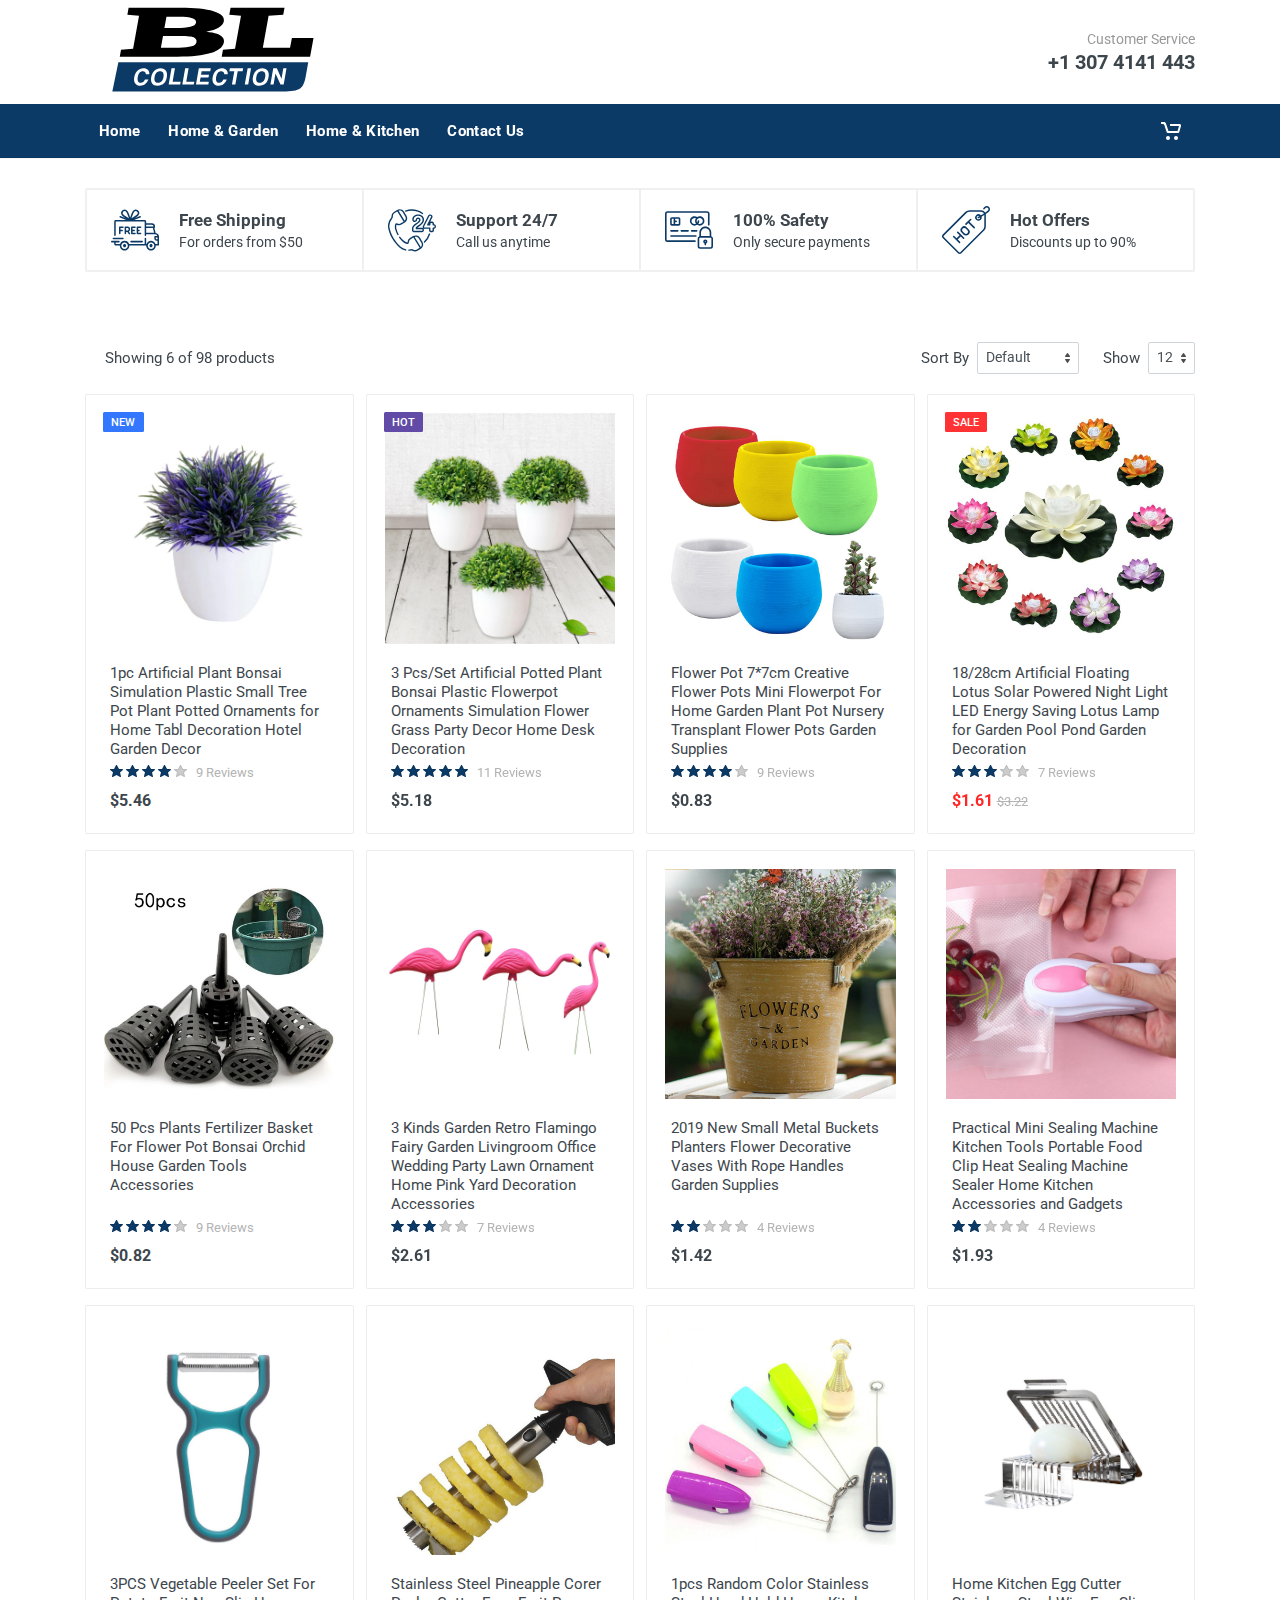
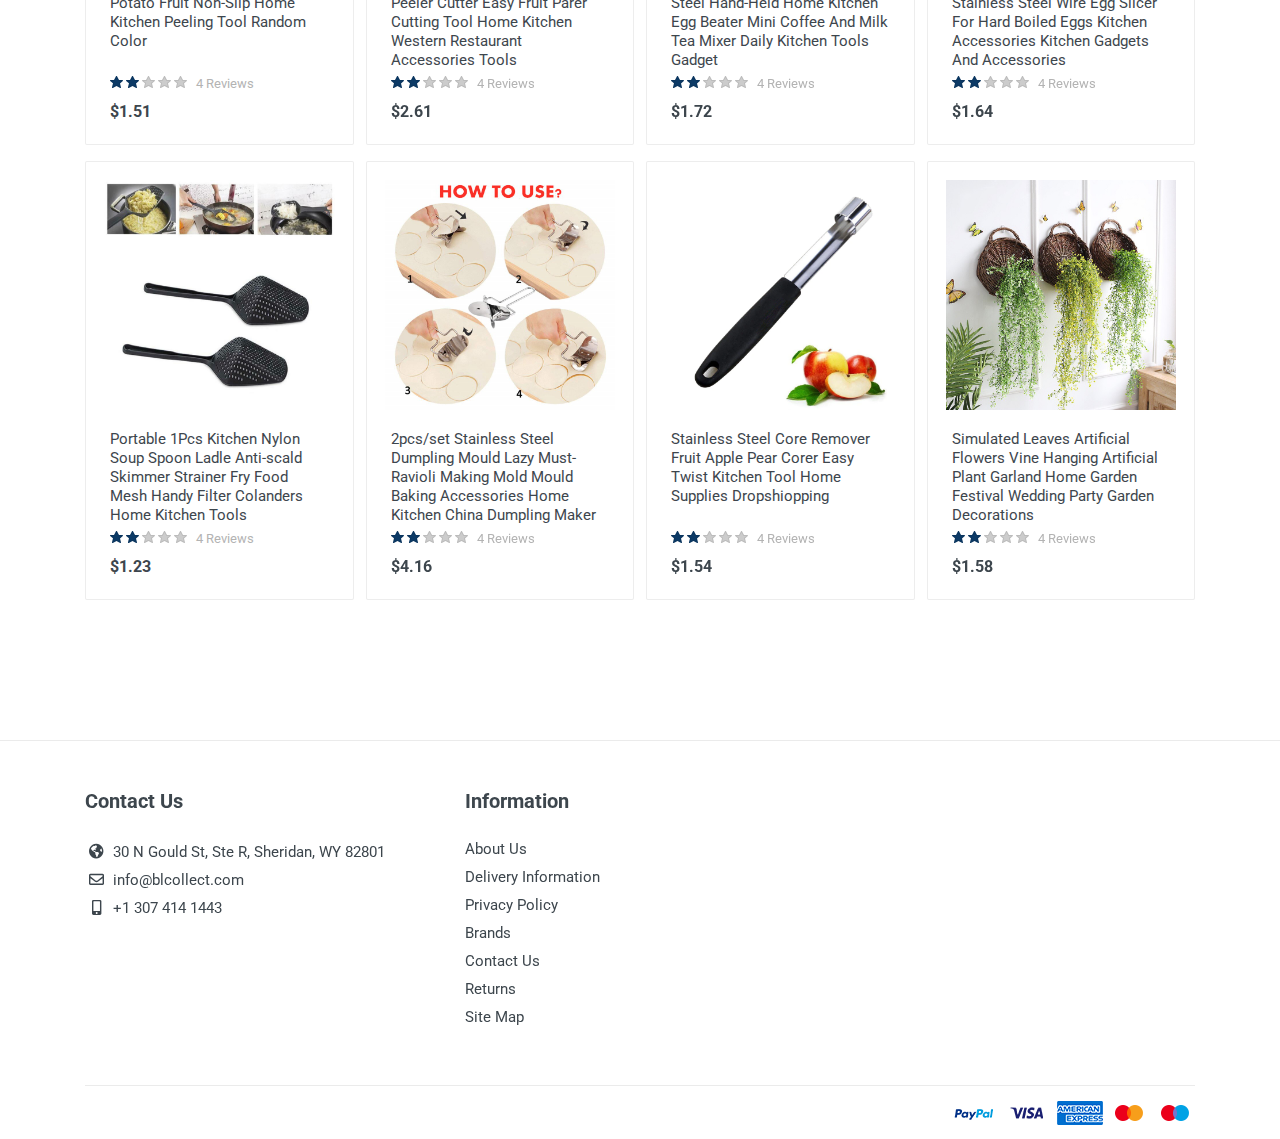
<file: index.html>
<!DOCTYPE html>
<html lang="en" dir="ltr">
    <head>
        <meta charset="UTF-8" />
        <meta name="viewport" content="width=device-width,initial-scale=1" />
        <meta name="format-detection" content="telephone=no" />
        <title>BL Collection</title>
        <link rel="icon" type="image/png" href="images/favicon.png" />
        <!-- fonts -->
        <link
            rel="stylesheet"
            href="https://fonts.googleapis.com/css?family=Roboto:400,400i,500,500i,700,700i"
        />
        <!-- css -->
        <link rel="stylesheet" href="vendor/bootstrap-4.2.1/css/bootstrap.min.css" />
        <link rel="stylesheet" href="vendor/owl-carousel-2.3.4/assets/owl.carousel.min.css" />
        <link rel="stylesheet" href="css/style.css" />
        <!-- js -->
        <script src="vendor/jquery-3.3.1/jquery.min.js"></script>
        <script src="vendor/bootstrap-4.2.1/js/bootstrap.bundle.min.js"></script>
        <script src="vendor/owl-carousel-2.3.4/owl.carousel.min.js"></script>
        <script src="vendor/nouislider-12.1.0/nouislider.min.js"></script>
        <script src="js/number.js"></script>
        <script src="js/main.js"></script>
        <script src="vendor/svg4everybody-2.1.9/svg4everybody.min.js"></script>
        <script>
            svg4everybody();
        </script>
        <!-- font - fontawesome -->
        <link rel="stylesheet" href="vendor/fontawesome-5.6.1/css/all.min.css" />
        <!-- font - stroyka -->
        <link rel="stylesheet" href="fonts/stroyka/stroyka.css" />
    </head>
    <body>
        <!-- quickview-modal -->
        <div id="quickview-modal" class="modal fade" tabindex="-1" role="dialog" aria-hidden="true">
            <div class="modal-dialog modal-dialog-centered modal-xl">
                <div class="modal-content"></div>
            </div>
        </div>
        <!-- quickview-modal / end -->

        <!-- site -->
        <div class="site">
            <!-- desktop site__header -->
            <header class="site__header d-lg-block d-none">
                <div class="site-header">
                    <div class="site-header__middle container">
                        <div class="site-header__logo">
                            <a href="index.html">
                                <img src="images/logos/Logo.svg" width="250px" alt="" />
                                <!-- <img src="images/logos/Logo.svg" width="196px" alt="" /> -->
                            </a>
                        </div>
                        <div class="site-header__search"></div>
                        <div class="site-header__phone">
                            <div class="site-header__phone-title">Customer Service</div>
                            <div class="site-header__phone-number">+1 307 4141 443</div>
                        </div>
                    </div>
                    <div class="site-header__nav-panel">
                        <div class="nav-panel">
                            <div class="nav-panel__container container">
                                <div class="nav-panel__row">
                                    <!-- .nav-links -->
                                    <div class="nav-panel__nav-links nav-links">
                                        <ul class="nav-links__list">
                                            <li class="nav-links__item">
                                                <a href="index.html"><span>Home</span></a>
                                            </li>
                                            <li class="nav-links__item">
                                                <a href="index.html"><span>Home & Garden</span></a>
                                            </li>
                                            <li class="nav-links__item">
                                                <a href="index.html"><span>Home & Kitchen</span></a>
                                            </li>
                                            <li class="nav-links__item">
                                                <a href="index.html"><span>Contact Us</span></a>
                                            </li>
                                        </ul>
                                    </div>
                                    <!-- .nav-links / end -->
                                    <div class="nav-panel__indicators">
                                        <div class="indicator indicator--trigger--click">
                                            <a href="#" class="indicator__button"
                                                ><span class="indicator__area"
                                                    ><svg width="20px" height="20px">
                                                        <use
                                                            xlink:href="images/sprite.svg#cart-20"
                                                        ></use>
                                                    </svg> </span
                                            ></a>
                                            <div class="indicator__dropdown"></div>
                                        </div>
                                    </div>
                                </div>
                            </div>
                        </div>
                    </div>
                </div>
            </header>
            <!-- desktop site__header / end -->
            <!-- site__body -->
            <div class="site__body">
                <!-- .block-slideshow -->
                <div class="block-slideshow block-slideshow--layout--with-departments block">
                    <div class="container">
                        <div class="row">
                            <div class="col-12 col-lg-9 offset-lg-3"></div>
                        </div>
                    </div>
                </div>
                <!-- .block-slideshow / end --><!-- .block-features -->
                <div class="block block-features block-features--layout--classic">
                    <div class="container">
                        <div class="block-features__list">
                            <div class="block-features__item">
                                <div class="block-features__icon">
                                    <svg width="48px" height="48px">
                                        <use
                                            xlink:href="images/sprite.svg#fi-free-delivery-48"
                                        ></use>
                                    </svg>
                                </div>
                                <div class="block-features__content">
                                    <div class="block-features__title">Free Shipping</div>
                                    <div class="block-features__subtitle">For orders from $50</div>
                                </div>
                            </div>
                            <div class="block-features__divider"></div>
                            <div class="block-features__item">
                                <div class="block-features__icon">
                                    <svg width="48px" height="48px">
                                        <use xlink:href="images/sprite.svg#fi-24-hours-48"></use>
                                    </svg>
                                </div>
                                <div class="block-features__content">
                                    <div class="block-features__title">Support 24/7</div>
                                    <div class="block-features__subtitle">Call us anytime</div>
                                </div>
                            </div>
                            <div class="block-features__divider"></div>
                            <div class="block-features__item">
                                <div class="block-features__icon">
                                    <svg width="48px" height="48px">
                                        <use
                                            xlink:href="images/sprite.svg#fi-payment-security-48"
                                        ></use>
                                    </svg>
                                </div>
                                <div class="block-features__content">
                                    <div class="block-features__title">100% Safety</div>
                                    <div class="block-features__subtitle">Only secure payments</div>
                                </div>
                            </div>
                            <div class="block-features__divider"></div>
                            <div class="block-features__item">
                                <div class="block-features__icon">
                                    <svg width="48px" height="48px">
                                        <use xlink:href="images/sprite.svg#fi-tag-48"></use>
                                    </svg>
                                </div>
                                <div class="block-features__content">
                                    <div class="block-features__title">Hot Offers</div>
                                    <div class="block-features__subtitle">Discounts up to 90%</div>
                                </div>
                            </div>
                        </div>
                    </div>
                </div>
                <!-- .block-features / end -->

                <div class="container">
                    <div class="row">
                        <div class="col-12">
                            <div class="block">
                                <div class="products-view">
                                    <div class="products-view__options">
                                        <div class="view-options">
                                            <div class="view-options__layout"></div>
                                            <div class="view-options__legend">
                                                Showing 6 of 98 products
                                            </div>
                                            <div class="view-options__divider"></div>
                                            <div class="view-options__control">
                                                <label for="">Sort By</label>
                                                <div>
                                                    <select
                                                        class="form-control form-control-sm"
                                                        name=""
                                                        id=""
                                                    >
                                                        <option value="">Default</option>
                                                        <option value="">Name (A-Z)</option>
                                                    </select>
                                                </div>
                                            </div>
                                            <div class="view-options__control">
                                                <label for="">Show</label>
                                                <div>
                                                    <select
                                                        class="form-control form-control-sm"
                                                        name=""
                                                        id=""
                                                    >
                                                        <option value="">12</option>
                                                        <option value="">24</option>
                                                    </select>
                                                </div>
                                            </div>
                                        </div>
                                    </div>
                                    <div
                                        class="products-view__list products-list"
                                        data-layout="grid-4-full"
                                        data-with-features="false"
                                    >
                                        <div class="products-list__body">
                                            <div class="products-list__item">
                                                <div class="product-card">
                                                    <div class="product-card__badges-list">
                                                        <div
                                                            class="product-card__badge product-card__badge--new"
                                                        >
                                                            New
                                                        </div>
                                                    </div>
                                                    <div class="product-card__image">
                                                        <a href="product.html"
                                                            ><img
                                                                src="images/products/product-1.jpg"
                                                                alt=""
                                                        /></a>
                                                    </div>
                                                    <div class="product-card__info">
                                                        <div class="product-card__name">
                                                            <a href="product.html"
                                                                >1pc Artificial Plant Bonsai
                                                                Simulation Plastic Small Tree Pot
                                                                Plant Potted Ornaments for Home Tabl
                                                                Decoration Hotel Garden Decor</a
                                                            >
                                                        </div>
                                                        <div class="product-card__rating">
                                                            <div class="rating">
                                                                <div class="rating__body">
                                                                    <svg
                                                                        class="rating__star rating__star--active"
                                                                        width="13px"
                                                                        height="12px"
                                                                    >
                                                                        <g class="rating__fill">
                                                                            <use
                                                                                xlink:href="images/sprite.svg#star-normal"
                                                                            ></use>
                                                                        </g>
                                                                        <g class="rating__stroke">
                                                                            <use
                                                                                xlink:href="images/sprite.svg#star-normal-stroke"
                                                                            ></use>
                                                                        </g>
                                                                    </svg>
                                                                    <div
                                                                        class="rating__star rating__star--only-edge rating__star--active"
                                                                    >
                                                                        <div class="rating__fill">
                                                                            <div
                                                                                class="fake-svg-icon"
                                                                            ></div>
                                                                        </div>
                                                                        <div class="rating__stroke">
                                                                            <div
                                                                                class="fake-svg-icon"
                                                                            ></div>
                                                                        </div>
                                                                    </div>
                                                                    <svg
                                                                        class="rating__star rating__star--active"
                                                                        width="13px"
                                                                        height="12px"
                                                                    >
                                                                        <g class="rating__fill">
                                                                            <use
                                                                                xlink:href="images/sprite.svg#star-normal"
                                                                            ></use>
                                                                        </g>
                                                                        <g class="rating__stroke">
                                                                            <use
                                                                                xlink:href="images/sprite.svg#star-normal-stroke"
                                                                            ></use>
                                                                        </g>
                                                                    </svg>
                                                                    <div
                                                                        class="rating__star rating__star--only-edge rating__star--active"
                                                                    >
                                                                        <div class="rating__fill">
                                                                            <div
                                                                                class="fake-svg-icon"
                                                                            ></div>
                                                                        </div>
                                                                        <div class="rating__stroke">
                                                                            <div
                                                                                class="fake-svg-icon"
                                                                            ></div>
                                                                        </div>
                                                                    </div>
                                                                    <svg
                                                                        class="rating__star rating__star--active"
                                                                        width="13px"
                                                                        height="12px"
                                                                    >
                                                                        <g class="rating__fill">
                                                                            <use
                                                                                xlink:href="images/sprite.svg#star-normal"
                                                                            ></use>
                                                                        </g>
                                                                        <g class="rating__stroke">
                                                                            <use
                                                                                xlink:href="images/sprite.svg#star-normal-stroke"
                                                                            ></use>
                                                                        </g>
                                                                    </svg>
                                                                    <div
                                                                        class="rating__star rating__star--only-edge rating__star--active"
                                                                    >
                                                                        <div class="rating__fill">
                                                                            <div
                                                                                class="fake-svg-icon"
                                                                            ></div>
                                                                        </div>
                                                                        <div class="rating__stroke">
                                                                            <div
                                                                                class="fake-svg-icon"
                                                                            ></div>
                                                                        </div>
                                                                    </div>
                                                                    <svg
                                                                        class="rating__star rating__star--active"
                                                                        width="13px"
                                                                        height="12px"
                                                                    >
                                                                        <g class="rating__fill">
                                                                            <use
                                                                                xlink:href="images/sprite.svg#star-normal"
                                                                            ></use>
                                                                        </g>
                                                                        <g class="rating__stroke">
                                                                            <use
                                                                                xlink:href="images/sprite.svg#star-normal-stroke"
                                                                            ></use>
                                                                        </g>
                                                                    </svg>
                                                                    <div
                                                                        class="rating__star rating__star--only-edge rating__star--active"
                                                                    >
                                                                        <div class="rating__fill">
                                                                            <div
                                                                                class="fake-svg-icon"
                                                                            ></div>
                                                                        </div>
                                                                        <div class="rating__stroke">
                                                                            <div
                                                                                class="fake-svg-icon"
                                                                            ></div>
                                                                        </div>
                                                                    </div>
                                                                    <svg
                                                                        class="rating__star"
                                                                        width="13px"
                                                                        height="12px"
                                                                    >
                                                                        <g class="rating__fill">
                                                                            <use
                                                                                xlink:href="images/sprite.svg#star-normal"
                                                                            ></use>
                                                                        </g>
                                                                        <g class="rating__stroke">
                                                                            <use
                                                                                xlink:href="images/sprite.svg#star-normal-stroke"
                                                                            ></use>
                                                                        </g>
                                                                    </svg>
                                                                    <div
                                                                        class="rating__star rating__star--only-edge"
                                                                    >
                                                                        <div class="rating__fill">
                                                                            <div
                                                                                class="fake-svg-icon"
                                                                            ></div>
                                                                        </div>
                                                                        <div class="rating__stroke">
                                                                            <div
                                                                                class="fake-svg-icon"
                                                                            ></div>
                                                                        </div>
                                                                    </div>
                                                                </div>
                                                            </div>
                                                            <div
                                                                class="product-card__rating-legend"
                                                            >
                                                                9 Reviews
                                                            </div>
                                                        </div>
                                                        <ul class="product-card__features-list">
                                                            <li>Speed: 750 RPM</li>
                                                            <li>Power Source: Cordless-Electric</li>
                                                            <li>Battery Cell Type: Lithium</li>
                                                            <li>Voltage: 20 Volts</li>
                                                            <li>Battery Capacity: 2 Ah</li>
                                                        </ul>
                                                    </div>
                                                    <div class="product-card__actions">
                                                        <div class="product-card__availability">
                                                            Availability:
                                                            <span class="text-success"
                                                                >In Stock</span
                                                            >
                                                        </div>
                                                        <div class="product-card__prices">
                                                            $5.46
                                                        </div>
                                                        <div class="product-card__buttons">
                                                            <button
                                                                class="btn btn-primary product-card__addtocart"
                                                                type="button"
                                                            >
                                                                Add To Cart
                                                            </button>
                                                            <button
                                                                class="btn btn-secondary product-card__addtocart product-card__addtocart--list"
                                                                type="button"
                                                            >
                                                                Add To Cart
                                                            </button>
                                                            <button
                                                                class="btn btn-light btn-svg-icon btn-svg-icon--fake-svg product-card__wishlist"
                                                                type="button"
                                                            >
                                                                <svg width="16px" height="16px">
                                                                    <use
                                                                        xlink:href="images/sprite.svg#wishlist-16"
                                                                    ></use>
                                                                </svg>
                                                                <span
                                                                    class="fake-svg-icon fake-svg-icon--wishlist-16"
                                                                ></span>
                                                            </button>
                                                            <button
                                                                class="btn btn-light btn-svg-icon btn-svg-icon--fake-svg product-card__compare"
                                                                type="button"
                                                            >
                                                                <svg width="16px" height="16px">
                                                                    <use
                                                                        xlink:href="images/sprite.svg#compare-16"
                                                                    ></use>
                                                                </svg>
                                                                <span
                                                                    class="fake-svg-icon fake-svg-icon--compare-16"
                                                                ></span>
                                                            </button>
                                                        </div>
                                                    </div>
                                                </div>
                                            </div>
                                            <div class="products-list__item">
                                                <div class="product-card">
                                                    <div class="product-card__badges-list">
                                                        <div
                                                            class="product-card__badge product-card__badge--hot"
                                                        >
                                                            Hot
                                                        </div>
                                                    </div>
                                                    <div class="product-card__image">
                                                        <a href="product.html"
                                                            ><img
                                                                src="images/products/product-2.jpg"
                                                                alt=""
                                                        /></a>
                                                    </div>
                                                    <div class="product-card__info">
                                                        <div class="product-card__name">
                                                            <a href="product.html"
                                                                >3 Pcs/Set Artificial Potted Plant
                                                                Bonsai Plastic Flowerpot Ornaments
                                                                Simulation Flower Grass Party Decor
                                                                Home Desk Decoration</a
                                                            >
                                                        </div>
                                                        <div class="product-card__rating">
                                                            <div class="rating">
                                                                <div class="rating__body">
                                                                    <svg
                                                                        class="rating__star rating__star--active"
                                                                        width="13px"
                                                                        height="12px"
                                                                    >
                                                                        <g class="rating__fill">
                                                                            <use
                                                                                xlink:href="images/sprite.svg#star-normal"
                                                                            ></use>
                                                                        </g>
                                                                        <g class="rating__stroke">
                                                                            <use
                                                                                xlink:href="images/sprite.svg#star-normal-stroke"
                                                                            ></use>
                                                                        </g>
                                                                    </svg>
                                                                    <div
                                                                        class="rating__star rating__star--only-edge rating__star--active"
                                                                    >
                                                                        <div class="rating__fill">
                                                                            <div
                                                                                class="fake-svg-icon"
                                                                            ></div>
                                                                        </div>
                                                                        <div class="rating__stroke">
                                                                            <div
                                                                                class="fake-svg-icon"
                                                                            ></div>
                                                                        </div>
                                                                    </div>
                                                                    <svg
                                                                        class="rating__star rating__star--active"
                                                                        width="13px"
                                                                        height="12px"
                                                                    >
                                                                        <g class="rating__fill">
                                                                            <use
                                                                                xlink:href="images/sprite.svg#star-normal"
                                                                            ></use>
                                                                        </g>
                                                                        <g class="rating__stroke">
                                                                            <use
                                                                                xlink:href="images/sprite.svg#star-normal-stroke"
                                                                            ></use>
                                                                        </g>
                                                                    </svg>
                                                                    <div
                                                                        class="rating__star rating__star--only-edge rating__star--active"
                                                                    >
                                                                        <div class="rating__fill">
                                                                            <div
                                                                                class="fake-svg-icon"
                                                                            ></div>
                                                                        </div>
                                                                        <div class="rating__stroke">
                                                                            <div
                                                                                class="fake-svg-icon"
                                                                            ></div>
                                                                        </div>
                                                                    </div>
                                                                    <svg
                                                                        class="rating__star rating__star--active"
                                                                        width="13px"
                                                                        height="12px"
                                                                    >
                                                                        <g class="rating__fill">
                                                                            <use
                                                                                xlink:href="images/sprite.svg#star-normal"
                                                                            ></use>
                                                                        </g>
                                                                        <g class="rating__stroke">
                                                                            <use
                                                                                xlink:href="images/sprite.svg#star-normal-stroke"
                                                                            ></use>
                                                                        </g>
                                                                    </svg>
                                                                    <div
                                                                        class="rating__star rating__star--only-edge rating__star--active"
                                                                    >
                                                                        <div class="rating__fill">
                                                                            <div
                                                                                class="fake-svg-icon"
                                                                            ></div>
                                                                        </div>
                                                                        <div class="rating__stroke">
                                                                            <div
                                                                                class="fake-svg-icon"
                                                                            ></div>
                                                                        </div>
                                                                    </div>
                                                                    <svg
                                                                        class="rating__star rating__star--active"
                                                                        width="13px"
                                                                        height="12px"
                                                                    >
                                                                        <g class="rating__fill">
                                                                            <use
                                                                                xlink:href="images/sprite.svg#star-normal"
                                                                            ></use>
                                                                        </g>
                                                                        <g class="rating__stroke">
                                                                            <use
                                                                                xlink:href="images/sprite.svg#star-normal-stroke"
                                                                            ></use>
                                                                        </g>
                                                                    </svg>
                                                                    <div
                                                                        class="rating__star rating__star--only-edge rating__star--active"
                                                                    >
                                                                        <div class="rating__fill">
                                                                            <div
                                                                                class="fake-svg-icon"
                                                                            ></div>
                                                                        </div>
                                                                        <div class="rating__stroke">
                                                                            <div
                                                                                class="fake-svg-icon"
                                                                            ></div>
                                                                        </div>
                                                                    </div>
                                                                    <svg
                                                                        class="rating__star rating__star--active"
                                                                        width="13px"
                                                                        height="12px"
                                                                    >
                                                                        <g class="rating__fill">
                                                                            <use
                                                                                xlink:href="images/sprite.svg#star-normal"
                                                                            ></use>
                                                                        </g>
                                                                        <g class="rating__stroke">
                                                                            <use
                                                                                xlink:href="images/sprite.svg#star-normal-stroke"
                                                                            ></use>
                                                                        </g>
                                                                    </svg>
                                                                    <div
                                                                        class="rating__star rating__star--only-edge rating__star--active"
                                                                    >
                                                                        <div class="rating__fill">
                                                                            <div
                                                                                class="fake-svg-icon"
                                                                            ></div>
                                                                        </div>
                                                                        <div class="rating__stroke">
                                                                            <div
                                                                                class="fake-svg-icon"
                                                                            ></div>
                                                                        </div>
                                                                    </div>
                                                                </div>
                                                            </div>
                                                            <div
                                                                class="product-card__rating-legend"
                                                            >
                                                                11 Reviews
                                                            </div>
                                                        </div>
                                                        <ul class="product-card__features-list">
                                                            <li>Speed: 750 RPM</li>
                                                            <li>Power Source: Cordless-Electric</li>
                                                            <li>Battery Cell Type: Lithium</li>
                                                            <li>Voltage: 20 Volts</li>
                                                            <li>Battery Capacity: 2 Ah</li>
                                                        </ul>
                                                    </div>
                                                    <div class="product-card__actions">
                                                        <div class="product-card__availability">
                                                            Availability:
                                                            <span class="text-success"
                                                                >In Stock</span
                                                            >
                                                        </div>
                                                        <div class="product-card__prices">
                                                            $5.18
                                                        </div>
                                                        <div class="product-card__buttons">
                                                            <button
                                                                class="btn btn-primary product-card__addtocart"
                                                                type="button"
                                                            >
                                                                Add To Cart
                                                            </button>
                                                            <button
                                                                class="btn btn-secondary product-card__addtocart product-card__addtocart--list"
                                                                type="button"
                                                            >
                                                                Add To Cart
                                                            </button>
                                                            <button
                                                                class="btn btn-light btn-svg-icon btn-svg-icon--fake-svg product-card__wishlist"
                                                                type="button"
                                                            >
                                                                <svg width="16px" height="16px">
                                                                    <use
                                                                        xlink:href="images/sprite.svg#wishlist-16"
                                                                    ></use>
                                                                </svg>
                                                                <span
                                                                    class="fake-svg-icon fake-svg-icon--wishlist-16"
                                                                ></span>
                                                            </button>
                                                            <button
                                                                class="btn btn-light btn-svg-icon btn-svg-icon--fake-svg product-card__compare"
                                                                type="button"
                                                            >
                                                                <svg width="16px" height="16px">
                                                                    <use
                                                                        xlink:href="images/sprite.svg#compare-16"
                                                                    ></use>
                                                                </svg>
                                                                <span
                                                                    class="fake-svg-icon fake-svg-icon--compare-16"
                                                                ></span>
                                                            </button>
                                                        </div>
                                                    </div>
                                                </div>
                                            </div>
                                            <div class="products-list__item">
                                                <div class="product-card">
                                                    <div class="product-card__image">
                                                        <a href="product.html"
                                                            ><img
                                                                src="images/products/product-3.jpg"
                                                                alt=""
                                                        /></a>
                                                    </div>
                                                    <div class="product-card__info">
                                                        <div class="product-card__name">
                                                            <a href="product.html"
                                                                >Flower Pot 7*7cm Creative Flower
                                                                Pots Mini Flowerpot For Home Garden
                                                                Plant Pot Nursery Transplant Flower
                                                                Pots Garden Supplies</a
                                                            >
                                                        </div>
                                                        <div class="product-card__rating">
                                                            <div class="rating">
                                                                <div class="rating__body">
                                                                    <svg
                                                                        class="rating__star rating__star--active"
                                                                        width="13px"
                                                                        height="12px"
                                                                    >
                                                                        <g class="rating__fill">
                                                                            <use
                                                                                xlink:href="images/sprite.svg#star-normal"
                                                                            ></use>
                                                                        </g>
                                                                        <g class="rating__stroke">
                                                                            <use
                                                                                xlink:href="images/sprite.svg#star-normal-stroke"
                                                                            ></use>
                                                                        </g>
                                                                    </svg>
                                                                    <div
                                                                        class="rating__star rating__star--only-edge rating__star--active"
                                                                    >
                                                                        <div class="rating__fill">
                                                                            <div
                                                                                class="fake-svg-icon"
                                                                            ></div>
                                                                        </div>
                                                                        <div class="rating__stroke">
                                                                            <div
                                                                                class="fake-svg-icon"
                                                                            ></div>
                                                                        </div>
                                                                    </div>
                                                                    <svg
                                                                        class="rating__star rating__star--active"
                                                                        width="13px"
                                                                        height="12px"
                                                                    >
                                                                        <g class="rating__fill">
                                                                            <use
                                                                                xlink:href="images/sprite.svg#star-normal"
                                                                            ></use>
                                                                        </g>
                                                                        <g class="rating__stroke">
                                                                            <use
                                                                                xlink:href="images/sprite.svg#star-normal-stroke"
                                                                            ></use>
                                                                        </g>
                                                                    </svg>
                                                                    <div
                                                                        class="rating__star rating__star--only-edge rating__star--active"
                                                                    >
                                                                        <div class="rating__fill">
                                                                            <div
                                                                                class="fake-svg-icon"
                                                                            ></div>
                                                                        </div>
                                                                        <div class="rating__stroke">
                                                                            <div
                                                                                class="fake-svg-icon"
                                                                            ></div>
                                                                        </div>
                                                                    </div>
                                                                    <svg
                                                                        class="rating__star rating__star--active"
                                                                        width="13px"
                                                                        height="12px"
                                                                    >
                                                                        <g class="rating__fill">
                                                                            <use
                                                                                xlink:href="images/sprite.svg#star-normal"
                                                                            ></use>
                                                                        </g>
                                                                        <g class="rating__stroke">
                                                                            <use
                                                                                xlink:href="images/sprite.svg#star-normal-stroke"
                                                                            ></use>
                                                                        </g>
                                                                    </svg>
                                                                    <div
                                                                        class="rating__star rating__star--only-edge rating__star--active"
                                                                    >
                                                                        <div class="rating__fill">
                                                                            <div
                                                                                class="fake-svg-icon"
                                                                            ></div>
                                                                        </div>
                                                                        <div class="rating__stroke">
                                                                            <div
                                                                                class="fake-svg-icon"
                                                                            ></div>
                                                                        </div>
                                                                    </div>
                                                                    <svg
                                                                        class="rating__star rating__star--active"
                                                                        width="13px"
                                                                        height="12px"
                                                                    >
                                                                        <g class="rating__fill">
                                                                            <use
                                                                                xlink:href="images/sprite.svg#star-normal"
                                                                            ></use>
                                                                        </g>
                                                                        <g class="rating__stroke">
                                                                            <use
                                                                                xlink:href="images/sprite.svg#star-normal-stroke"
                                                                            ></use>
                                                                        </g>
                                                                    </svg>
                                                                    <div
                                                                        class="rating__star rating__star--only-edge rating__star--active"
                                                                    >
                                                                        <div class="rating__fill">
                                                                            <div
                                                                                class="fake-svg-icon"
                                                                            ></div>
                                                                        </div>
                                                                        <div class="rating__stroke">
                                                                            <div
                                                                                class="fake-svg-icon"
                                                                            ></div>
                                                                        </div>
                                                                    </div>
                                                                    <svg
                                                                        class="rating__star"
                                                                        width="13px"
                                                                        height="12px"
                                                                    >
                                                                        <g class="rating__fill">
                                                                            <use
                                                                                xlink:href="images/sprite.svg#star-normal"
                                                                            ></use>
                                                                        </g>
                                                                        <g class="rating__stroke">
                                                                            <use
                                                                                xlink:href="images/sprite.svg#star-normal-stroke"
                                                                            ></use>
                                                                        </g>
                                                                    </svg>
                                                                    <div
                                                                        class="rating__star rating__star--only-edge"
                                                                    >
                                                                        <div class="rating__fill">
                                                                            <div
                                                                                class="fake-svg-icon"
                                                                            ></div>
                                                                        </div>
                                                                        <div class="rating__stroke">
                                                                            <div
                                                                                class="fake-svg-icon"
                                                                            ></div>
                                                                        </div>
                                                                    </div>
                                                                </div>
                                                            </div>
                                                            <div
                                                                class="product-card__rating-legend"
                                                            >
                                                                9 Reviews
                                                            </div>
                                                        </div>
                                                        <ul class="product-card__features-list">
                                                            <li>Speed: 750 RPM</li>
                                                            <li>Power Source: Cordless-Electric</li>
                                                            <li>Battery Cell Type: Lithium</li>
                                                            <li>Voltage: 20 Volts</li>
                                                            <li>Battery Capacity: 2 Ah</li>
                                                        </ul>
                                                    </div>
                                                    <div class="product-card__actions">
                                                        <div class="product-card__availability">
                                                            Availability:
                                                            <span class="text-success"
                                                                >In Stock</span
                                                            >
                                                        </div>
                                                        <div class="product-card__prices">
                                                            $0.83
                                                        </div>
                                                        <div class="product-card__buttons">
                                                            <button
                                                                class="btn btn-primary product-card__addtocart"
                                                                type="button"
                                                            >
                                                                Add To Cart
                                                            </button>
                                                            <button
                                                                class="btn btn-secondary product-card__addtocart product-card__addtocart--list"
                                                                type="button"
                                                            >
                                                                Add To Cart
                                                            </button>
                                                            <button
                                                                class="btn btn-light btn-svg-icon btn-svg-icon--fake-svg product-card__wishlist"
                                                                type="button"
                                                            >
                                                                <svg width="16px" height="16px">
                                                                    <use
                                                                        xlink:href="images/sprite.svg#wishlist-16"
                                                                    ></use>
                                                                </svg>
                                                                <span
                                                                    class="fake-svg-icon fake-svg-icon--wishlist-16"
                                                                ></span>
                                                            </button>
                                                            <button
                                                                class="btn btn-light btn-svg-icon btn-svg-icon--fake-svg product-card__compare"
                                                                type="button"
                                                            >
                                                                <svg width="16px" height="16px">
                                                                    <use
                                                                        xlink:href="images/sprite.svg#compare-16"
                                                                    ></use>
                                                                </svg>
                                                                <span
                                                                    class="fake-svg-icon fake-svg-icon--compare-16"
                                                                ></span>
                                                            </button>
                                                        </div>
                                                    </div>
                                                </div>
                                            </div>
                                            <div class="products-list__item">
                                                <div class="product-card">
                                                    <div class="product-card__badges-list">
                                                        <div
                                                            class="product-card__badge product-card__badge--sale"
                                                        >
                                                            Sale
                                                        </div>
                                                    </div>
                                                    <div class="product-card__image">
                                                        <a href="product.html"
                                                            ><img
                                                                src="images/products/product-4.jpg"
                                                                alt=""
                                                        /></a>
                                                    </div>
                                                    <div class="product-card__info">
                                                        <div class="product-card__name">
                                                            <a href="product.html"
                                                                >18/28cm Artificial Floating Lotus
                                                                Solar Powered Night Light LED Energy
                                                                Saving Lotus Lamp for Garden Pool
                                                                Pond Garden Decoration</a
                                                            >
                                                        </div>
                                                        <div class="product-card__rating">
                                                            <div class="rating">
                                                                <div class="rating__body">
                                                                    <svg
                                                                        class="rating__star rating__star--active"
                                                                        width="13px"
                                                                        height="12px"
                                                                    >
                                                                        <g class="rating__fill">
                                                                            <use
                                                                                xlink:href="images/sprite.svg#star-normal"
                                                                            ></use>
                                                                        </g>
                                                                        <g class="rating__stroke">
                                                                            <use
                                                                                xlink:href="images/sprite.svg#star-normal-stroke"
                                                                            ></use>
                                                                        </g>
                                                                    </svg>
                                                                    <div
                                                                        class="rating__star rating__star--only-edge rating__star--active"
                                                                    >
                                                                        <div class="rating__fill">
                                                                            <div
                                                                                class="fake-svg-icon"
                                                                            ></div>
                                                                        </div>
                                                                        <div class="rating__stroke">
                                                                            <div
                                                                                class="fake-svg-icon"
                                                                            ></div>
                                                                        </div>
                                                                    </div>
                                                                    <svg
                                                                        class="rating__star rating__star--active"
                                                                        width="13px"
                                                                        height="12px"
                                                                    >
                                                                        <g class="rating__fill">
                                                                            <use
                                                                                xlink:href="images/sprite.svg#star-normal"
                                                                            ></use>
                                                                        </g>
                                                                        <g class="rating__stroke">
                                                                            <use
                                                                                xlink:href="images/sprite.svg#star-normal-stroke"
                                                                            ></use>
                                                                        </g>
                                                                    </svg>
                                                                    <div
                                                                        class="rating__star rating__star--only-edge rating__star--active"
                                                                    >
                                                                        <div class="rating__fill">
                                                                            <div
                                                                                class="fake-svg-icon"
                                                                            ></div>
                                                                        </div>
                                                                        <div class="rating__stroke">
                                                                            <div
                                                                                class="fake-svg-icon"
                                                                            ></div>
                                                                        </div>
                                                                    </div>
                                                                    <svg
                                                                        class="rating__star rating__star--active"
                                                                        width="13px"
                                                                        height="12px"
                                                                    >
                                                                        <g class="rating__fill">
                                                                            <use
                                                                                xlink:href="images/sprite.svg#star-normal"
                                                                            ></use>
                                                                        </g>
                                                                        <g class="rating__stroke">
                                                                            <use
                                                                                xlink:href="images/sprite.svg#star-normal-stroke"
                                                                            ></use>
                                                                        </g>
                                                                    </svg>
                                                                    <div
                                                                        class="rating__star rating__star--only-edge rating__star--active"
                                                                    >
                                                                        <div class="rating__fill">
                                                                            <div
                                                                                class="fake-svg-icon"
                                                                            ></div>
                                                                        </div>
                                                                        <div class="rating__stroke">
                                                                            <div
                                                                                class="fake-svg-icon"
                                                                            ></div>
                                                                        </div>
                                                                    </div>
                                                                    <svg
                                                                        class="rating__star"
                                                                        width="13px"
                                                                        height="12px"
                                                                    >
                                                                        <g class="rating__fill">
                                                                            <use
                                                                                xlink:href="images/sprite.svg#star-normal"
                                                                            ></use>
                                                                        </g>
                                                                        <g class="rating__stroke">
                                                                            <use
                                                                                xlink:href="images/sprite.svg#star-normal-stroke"
                                                                            ></use>
                                                                        </g>
                                                                    </svg>
                                                                    <div
                                                                        class="rating__star rating__star--only-edge"
                                                                    >
                                                                        <div class="rating__fill">
                                                                            <div
                                                                                class="fake-svg-icon"
                                                                            ></div>
                                                                        </div>
                                                                        <div class="rating__stroke">
                                                                            <div
                                                                                class="fake-svg-icon"
                                                                            ></div>
                                                                        </div>
                                                                    </div>
                                                                    <svg
                                                                        class="rating__star"
                                                                        width="13px"
                                                                        height="12px"
                                                                    >
                                                                        <g class="rating__fill">
                                                                            <use
                                                                                xlink:href="images/sprite.svg#star-normal"
                                                                            ></use>
                                                                        </g>
                                                                        <g class="rating__stroke">
                                                                            <use
                                                                                xlink:href="images/sprite.svg#star-normal-stroke"
                                                                            ></use>
                                                                        </g>
                                                                    </svg>
                                                                    <div
                                                                        class="rating__star rating__star--only-edge"
                                                                    >
                                                                        <div class="rating__fill">
                                                                            <div
                                                                                class="fake-svg-icon"
                                                                            ></div>
                                                                        </div>
                                                                        <div class="rating__stroke">
                                                                            <div
                                                                                class="fake-svg-icon"
                                                                            ></div>
                                                                        </div>
                                                                    </div>
                                                                </div>
                                                            </div>
                                                            <div
                                                                class="product-card__rating-legend"
                                                            >
                                                                7 Reviews
                                                            </div>
                                                        </div>
                                                        <ul class="product-card__features-list">
                                                            <li>Speed: 750 RPM</li>
                                                            <li>Power Source: Cordless-Electric</li>
                                                            <li>Battery Cell Type: Lithium</li>
                                                            <li>Voltage: 20 Volts</li>
                                                            <li>Battery Capacity: 2 Ah</li>
                                                        </ul>
                                                    </div>
                                                    <div class="product-card__actions">
                                                        <div class="product-card__availability">
                                                            Availability:
                                                            <span class="text-success"
                                                                >In Stock</span
                                                            >
                                                        </div>
                                                        <div class="product-card__prices">
                                                            <span class="product-card__new-price"
                                                                >$1.61</span
                                                            >
                                                            <span class="product-card__old-price"
                                                                >$3.22</span
                                                            >
                                                        </div>
                                                        <div class="product-card__buttons">
                                                            <button
                                                                class="btn btn-primary product-card__addtocart"
                                                                type="button"
                                                            >
                                                                Add To Cart
                                                            </button>
                                                            <button
                                                                class="btn btn-secondary product-card__addtocart product-card__addtocart--list"
                                                                type="button"
                                                            >
                                                                Add To Cart
                                                            </button>
                                                            <button
                                                                class="btn btn-light btn-svg-icon btn-svg-icon--fake-svg product-card__wishlist"
                                                                type="button"
                                                            >
                                                                <svg width="16px" height="16px">
                                                                    <use
                                                                        xlink:href="images/sprite.svg#wishlist-16"
                                                                    ></use>
                                                                </svg>
                                                                <span
                                                                    class="fake-svg-icon fake-svg-icon--wishlist-16"
                                                                ></span>
                                                            </button>
                                                            <button
                                                                class="btn btn-light btn-svg-icon btn-svg-icon--fake-svg product-card__compare"
                                                                type="button"
                                                            >
                                                                <svg width="16px" height="16px">
                                                                    <use
                                                                        xlink:href="images/sprite.svg#compare-16"
                                                                    ></use>
                                                                </svg>
                                                                <span
                                                                    class="fake-svg-icon fake-svg-icon--compare-16"
                                                                ></span>
                                                            </button>
                                                        </div>
                                                    </div>
                                                </div>
                                            </div>
                                            <div class="products-list__item">
                                                <div class="product-card">
                                                    <div class="product-card__image">
                                                        <a href="product.html"
                                                            ><img
                                                                src="images/products/product-5.jpg"
                                                                alt=""
                                                        /></a>
                                                    </div>
                                                    <div class="product-card__info">
                                                        <div class="product-card__name">
                                                            <a href="product.html"
                                                                >50 Pcs Plants Fertilizer Basket For
                                                                Flower Pot Bonsai Orchid House
                                                                Garden Tools Accessories</a
                                                            >
                                                        </div>
                                                        <div class="product-card__rating">
                                                            <div class="rating">
                                                                <div class="rating__body">
                                                                    <svg
                                                                        class="rating__star rating__star--active"
                                                                        width="13px"
                                                                        height="12px"
                                                                    >
                                                                        <g class="rating__fill">
                                                                            <use
                                                                                xlink:href="images/sprite.svg#star-normal"
                                                                            ></use>
                                                                        </g>
                                                                        <g class="rating__stroke">
                                                                            <use
                                                                                xlink:href="images/sprite.svg#star-normal-stroke"
                                                                            ></use>
                                                                        </g>
                                                                    </svg>
                                                                    <div
                                                                        class="rating__star rating__star--only-edge rating__star--active"
                                                                    >
                                                                        <div class="rating__fill">
                                                                            <div
                                                                                class="fake-svg-icon"
                                                                            ></div>
                                                                        </div>
                                                                        <div class="rating__stroke">
                                                                            <div
                                                                                class="fake-svg-icon"
                                                                            ></div>
                                                                        </div>
                                                                    </div>
                                                                    <svg
                                                                        class="rating__star rating__star--active"
                                                                        width="13px"
                                                                        height="12px"
                                                                    >
                                                                        <g class="rating__fill">
                                                                            <use
                                                                                xlink:href="images/sprite.svg#star-normal"
                                                                            ></use>
                                                                        </g>
                                                                        <g class="rating__stroke">
                                                                            <use
                                                                                xlink:href="images/sprite.svg#star-normal-stroke"
                                                                            ></use>
                                                                        </g>
                                                                    </svg>
                                                                    <div
                                                                        class="rating__star rating__star--only-edge rating__star--active"
                                                                    >
                                                                        <div class="rating__fill">
                                                                            <div
                                                                                class="fake-svg-icon"
                                                                            ></div>
                                                                        </div>
                                                                        <div class="rating__stroke">
                                                                            <div
                                                                                class="fake-svg-icon"
                                                                            ></div>
                                                                        </div>
                                                                    </div>
                                                                    <svg
                                                                        class="rating__star rating__star--active"
                                                                        width="13px"
                                                                        height="12px"
                                                                    >
                                                                        <g class="rating__fill">
                                                                            <use
                                                                                xlink:href="images/sprite.svg#star-normal"
                                                                            ></use>
                                                                        </g>
                                                                        <g class="rating__stroke">
                                                                            <use
                                                                                xlink:href="images/sprite.svg#star-normal-stroke"
                                                                            ></use>
                                                                        </g>
                                                                    </svg>
                                                                    <div
                                                                        class="rating__star rating__star--only-edge rating__star--active"
                                                                    >
                                                                        <div class="rating__fill">
                                                                            <div
                                                                                class="fake-svg-icon"
                                                                            ></div>
                                                                        </div>
                                                                        <div class="rating__stroke">
                                                                            <div
                                                                                class="fake-svg-icon"
                                                                            ></div>
                                                                        </div>
                                                                    </div>
                                                                    <svg
                                                                        class="rating__star rating__star--active"
                                                                        width="13px"
                                                                        height="12px"
                                                                    >
                                                                        <g class="rating__fill">
                                                                            <use
                                                                                xlink:href="images/sprite.svg#star-normal"
                                                                            ></use>
                                                                        </g>
                                                                        <g class="rating__stroke">
                                                                            <use
                                                                                xlink:href="images/sprite.svg#star-normal-stroke"
                                                                            ></use>
                                                                        </g>
                                                                    </svg>
                                                                    <div
                                                                        class="rating__star rating__star--only-edge rating__star--active"
                                                                    >
                                                                        <div class="rating__fill">
                                                                            <div
                                                                                class="fake-svg-icon"
                                                                            ></div>
                                                                        </div>
                                                                        <div class="rating__stroke">
                                                                            <div
                                                                                class="fake-svg-icon"
                                                                            ></div>
                                                                        </div>
                                                                    </div>
                                                                    <svg
                                                                        class="rating__star"
                                                                        width="13px"
                                                                        height="12px"
                                                                    >
                                                                        <g class="rating__fill">
                                                                            <use
                                                                                xlink:href="images/sprite.svg#star-normal"
                                                                            ></use>
                                                                        </g>
                                                                        <g class="rating__stroke">
                                                                            <use
                                                                                xlink:href="images/sprite.svg#star-normal-stroke"
                                                                            ></use>
                                                                        </g>
                                                                    </svg>
                                                                    <div
                                                                        class="rating__star rating__star--only-edge"
                                                                    >
                                                                        <div class="rating__fill">
                                                                            <div
                                                                                class="fake-svg-icon"
                                                                            ></div>
                                                                        </div>
                                                                        <div class="rating__stroke">
                                                                            <div
                                                                                class="fake-svg-icon"
                                                                            ></div>
                                                                        </div>
                                                                    </div>
                                                                </div>
                                                            </div>
                                                            <div
                                                                class="product-card__rating-legend"
                                                            >
                                                                9 Reviews
                                                            </div>
                                                        </div>
                                                        <ul class="product-card__features-list">
                                                            <li>Speed: 750 RPM</li>
                                                            <li>Power Source: Cordless-Electric</li>
                                                            <li>Battery Cell Type: Lithium</li>
                                                            <li>Voltage: 20 Volts</li>
                                                            <li>Battery Capacity: 2 Ah</li>
                                                        </ul>
                                                    </div>
                                                    <div class="product-card__actions">
                                                        <div class="product-card__availability">
                                                            Availability:
                                                            <span class="text-success"
                                                                >In Stock</span
                                                            >
                                                        </div>
                                                        <div class="product-card__prices">
                                                            $0.82
                                                        </div>
                                                        <div class="product-card__buttons">
                                                            <button
                                                                class="btn btn-primary product-card__addtocart"
                                                                type="button"
                                                            >
                                                                Add To Cart
                                                            </button>
                                                            <button
                                                                class="btn btn-secondary product-card__addtocart product-card__addtocart--list"
                                                                type="button"
                                                            >
                                                                Add To Cart
                                                            </button>
                                                            <button
                                                                class="btn btn-light btn-svg-icon btn-svg-icon--fake-svg product-card__wishlist"
                                                                type="button"
                                                            >
                                                                <svg width="16px" height="16px">
                                                                    <use
                                                                        xlink:href="images/sprite.svg#wishlist-16"
                                                                    ></use>
                                                                </svg>
                                                                <span
                                                                    class="fake-svg-icon fake-svg-icon--wishlist-16"
                                                                ></span>
                                                            </button>
                                                            <button
                                                                class="btn btn-light btn-svg-icon btn-svg-icon--fake-svg product-card__compare"
                                                                type="button"
                                                            >
                                                                <svg width="16px" height="16px">
                                                                    <use
                                                                        xlink:href="images/sprite.svg#compare-16"
                                                                    ></use>
                                                                </svg>
                                                                <span
                                                                    class="fake-svg-icon fake-svg-icon--compare-16"
                                                                ></span>
                                                            </button>
                                                        </div>
                                                    </div>
                                                </div>
                                            </div>
                                            <div class="products-list__item">
                                                <div class="product-card">
                                                    <div class="product-card__image">
                                                        <a href="product.html"
                                                            ><img
                                                                src="images/products/product-6.jpg"
                                                                alt=""
                                                        /></a>
                                                    </div>
                                                    <div class="product-card__info">
                                                        <div class="product-card__name">
                                                            <a href="product.html"
                                                                >3 Kinds Garden Retro Flamingo Fairy
                                                                Garden Livingroom Office Wedding
                                                                Party Lawn Ornament Home Pink Yard
                                                                Decoration Accessories</a
                                                            >
                                                        </div>
                                                        <div class="product-card__rating">
                                                            <div class="rating">
                                                                <div class="rating__body">
                                                                    <svg
                                                                        class="rating__star rating__star--active"
                                                                        width="13px"
                                                                        height="12px"
                                                                    >
                                                                        <g class="rating__fill">
                                                                            <use
                                                                                xlink:href="images/sprite.svg#star-normal"
                                                                            ></use>
                                                                        </g>
                                                                        <g class="rating__stroke">
                                                                            <use
                                                                                xlink:href="images/sprite.svg#star-normal-stroke"
                                                                            ></use>
                                                                        </g>
                                                                    </svg>
                                                                    <div
                                                                        class="rating__star rating__star--only-edge rating__star--active"
                                                                    >
                                                                        <div class="rating__fill">
                                                                            <div
                                                                                class="fake-svg-icon"
                                                                            ></div>
                                                                        </div>
                                                                        <div class="rating__stroke">
                                                                            <div
                                                                                class="fake-svg-icon"
                                                                            ></div>
                                                                        </div>
                                                                    </div>
                                                                    <svg
                                                                        class="rating__star rating__star--active"
                                                                        width="13px"
                                                                        height="12px"
                                                                    >
                                                                        <g class="rating__fill">
                                                                            <use
                                                                                xlink:href="images/sprite.svg#star-normal"
                                                                            ></use>
                                                                        </g>
                                                                        <g class="rating__stroke">
                                                                            <use
                                                                                xlink:href="images/sprite.svg#star-normal-stroke"
                                                                            ></use>
                                                                        </g>
                                                                    </svg>
                                                                    <div
                                                                        class="rating__star rating__star--only-edge rating__star--active"
                                                                    >
                                                                        <div class="rating__fill">
                                                                            <div
                                                                                class="fake-svg-icon"
                                                                            ></div>
                                                                        </div>
                                                                        <div class="rating__stroke">
                                                                            <div
                                                                                class="fake-svg-icon"
                                                                            ></div>
                                                                        </div>
                                                                    </div>
                                                                    <svg
                                                                        class="rating__star rating__star--active"
                                                                        width="13px"
                                                                        height="12px"
                                                                    >
                                                                        <g class="rating__fill">
                                                                            <use
                                                                                xlink:href="images/sprite.svg#star-normal"
                                                                            ></use>
                                                                        </g>
                                                                        <g class="rating__stroke">
                                                                            <use
                                                                                xlink:href="images/sprite.svg#star-normal-stroke"
                                                                            ></use>
                                                                        </g>
                                                                    </svg>
                                                                    <div
                                                                        class="rating__star rating__star--only-edge rating__star--active"
                                                                    >
                                                                        <div class="rating__fill">
                                                                            <div
                                                                                class="fake-svg-icon"
                                                                            ></div>
                                                                        </div>
                                                                        <div class="rating__stroke">
                                                                            <div
                                                                                class="fake-svg-icon"
                                                                            ></div>
                                                                        </div>
                                                                    </div>
                                                                    <svg
                                                                        class="rating__star"
                                                                        width="13px"
                                                                        height="12px"
                                                                    >
                                                                        <g class="rating__fill">
                                                                            <use
                                                                                xlink:href="images/sprite.svg#star-normal"
                                                                            ></use>
                                                                        </g>
                                                                        <g class="rating__stroke">
                                                                            <use
                                                                                xlink:href="images/sprite.svg#star-normal-stroke"
                                                                            ></use>
                                                                        </g>
                                                                    </svg>
                                                                    <div
                                                                        class="rating__star rating__star--only-edge"
                                                                    >
                                                                        <div class="rating__fill">
                                                                            <div
                                                                                class="fake-svg-icon"
                                                                            ></div>
                                                                        </div>
                                                                        <div class="rating__stroke">
                                                                            <div
                                                                                class="fake-svg-icon"
                                                                            ></div>
                                                                        </div>
                                                                    </div>
                                                                    <svg
                                                                        class="rating__star"
                                                                        width="13px"
                                                                        height="12px"
                                                                    >
                                                                        <g class="rating__fill">
                                                                            <use
                                                                                xlink:href="images/sprite.svg#star-normal"
                                                                            ></use>
                                                                        </g>
                                                                        <g class="rating__stroke">
                                                                            <use
                                                                                xlink:href="images/sprite.svg#star-normal-stroke"
                                                                            ></use>
                                                                        </g>
                                                                    </svg>
                                                                    <div
                                                                        class="rating__star rating__star--only-edge"
                                                                    >
                                                                        <div class="rating__fill">
                                                                            <div
                                                                                class="fake-svg-icon"
                                                                            ></div>
                                                                        </div>
                                                                        <div class="rating__stroke">
                                                                            <div
                                                                                class="fake-svg-icon"
                                                                            ></div>
                                                                        </div>
                                                                    </div>
                                                                </div>
                                                            </div>
                                                            <div
                                                                class="product-card__rating-legend"
                                                            >
                                                                7 Reviews
                                                            </div>
                                                        </div>
                                                        <ul class="product-card__features-list">
                                                            <li>Speed: 750 RPM</li>
                                                            <li>Power Source: Cordless-Electric</li>
                                                            <li>Battery Cell Type: Lithium</li>
                                                            <li>Voltage: 20 Volts</li>
                                                            <li>Battery Capacity: 2 Ah</li>
                                                        </ul>
                                                    </div>
                                                    <div class="product-card__actions">
                                                        <div class="product-card__availability">
                                                            Availability:
                                                            <span class="text-success"
                                                                >In Stock</span
                                                            >
                                                        </div>
                                                        <div class="product-card__prices">
                                                            $2.61
                                                        </div>
                                                        <div class="product-card__buttons">
                                                            <button
                                                                class="btn btn-primary product-card__addtocart"
                                                                type="button"
                                                            >
                                                                Add To Cart
                                                            </button>
                                                            <button
                                                                class="btn btn-secondary product-card__addtocart product-card__addtocart--list"
                                                                type="button"
                                                            >
                                                                Add To Cart
                                                            </button>
                                                            <button
                                                                class="btn btn-light btn-svg-icon btn-svg-icon--fake-svg product-card__wishlist"
                                                                type="button"
                                                            >
                                                                <svg width="16px" height="16px">
                                                                    <use
                                                                        xlink:href="images/sprite.svg#wishlist-16"
                                                                    ></use>
                                                                </svg>
                                                                <span
                                                                    class="fake-svg-icon fake-svg-icon--wishlist-16"
                                                                ></span>
                                                            </button>
                                                            <button
                                                                class="btn btn-light btn-svg-icon btn-svg-icon--fake-svg product-card__compare"
                                                                type="button"
                                                            >
                                                                <svg width="16px" height="16px">
                                                                    <use
                                                                        xlink:href="images/sprite.svg#compare-16"
                                                                    ></use>
                                                                </svg>
                                                                <span
                                                                    class="fake-svg-icon fake-svg-icon--compare-16"
                                                                ></span>
                                                            </button>
                                                        </div>
                                                    </div>
                                                </div>
                                            </div>
                                            <div class="products-list__item">
                                                <div class="product-card">
                                                    <div class="product-card__image">
                                                        <a href="product.html"
                                                            ><img
                                                                src="images/products/product-7.jpg"
                                                                alt=""
                                                        /></a>
                                                    </div>
                                                    <div class="product-card__info">
                                                        <div class="product-card__name">
                                                            <a href="product.html"
                                                                >2019 New Small Metal Buckets
                                                                Planters Flower Decorative Vases
                                                                With Rope Handles Garden Supplies</a
                                                            >
                                                        </div>
                                                        <div class="product-card__rating">
                                                            <div class="rating">
                                                                <div class="rating__body">
                                                                    <svg
                                                                        class="rating__star rating__star--active"
                                                                        width="13px"
                                                                        height="12px"
                                                                    >
                                                                        <g class="rating__fill">
                                                                            <use
                                                                                xlink:href="images/sprite.svg#star-normal"
                                                                            ></use>
                                                                        </g>
                                                                        <g class="rating__stroke">
                                                                            <use
                                                                                xlink:href="images/sprite.svg#star-normal-stroke"
                                                                            ></use>
                                                                        </g>
                                                                    </svg>
                                                                    <div
                                                                        class="rating__star rating__star--only-edge rating__star--active"
                                                                    >
                                                                        <div class="rating__fill">
                                                                            <div
                                                                                class="fake-svg-icon"
                                                                            ></div>
                                                                        </div>
                                                                        <div class="rating__stroke">
                                                                            <div
                                                                                class="fake-svg-icon"
                                                                            ></div>
                                                                        </div>
                                                                    </div>
                                                                    <svg
                                                                        class="rating__star rating__star--active"
                                                                        width="13px"
                                                                        height="12px"
                                                                    >
                                                                        <g class="rating__fill">
                                                                            <use
                                                                                xlink:href="images/sprite.svg#star-normal"
                                                                            ></use>
                                                                        </g>
                                                                        <g class="rating__stroke">
                                                                            <use
                                                                                xlink:href="images/sprite.svg#star-normal-stroke"
                                                                            ></use>
                                                                        </g>
                                                                    </svg>
                                                                    <div
                                                                        class="rating__star rating__star--only-edge rating__star--active"
                                                                    >
                                                                        <div class="rating__fill">
                                                                            <div
                                                                                class="fake-svg-icon"
                                                                            ></div>
                                                                        </div>
                                                                        <div class="rating__stroke">
                                                                            <div
                                                                                class="fake-svg-icon"
                                                                            ></div>
                                                                        </div>
                                                                    </div>
                                                                    <svg
                                                                        class="rating__star"
                                                                        width="13px"
                                                                        height="12px"
                                                                    >
                                                                        <g class="rating__fill">
                                                                            <use
                                                                                xlink:href="images/sprite.svg#star-normal"
                                                                            ></use>
                                                                        </g>
                                                                        <g class="rating__stroke">
                                                                            <use
                                                                                xlink:href="images/sprite.svg#star-normal-stroke"
                                                                            ></use>
                                                                        </g>
                                                                    </svg>
                                                                    <div
                                                                        class="rating__star rating__star--only-edge"
                                                                    >
                                                                        <div class="rating__fill">
                                                                            <div
                                                                                class="fake-svg-icon"
                                                                            ></div>
                                                                        </div>
                                                                        <div class="rating__stroke">
                                                                            <div
                                                                                class="fake-svg-icon"
                                                                            ></div>
                                                                        </div>
                                                                    </div>
                                                                    <svg
                                                                        class="rating__star"
                                                                        width="13px"
                                                                        height="12px"
                                                                    >
                                                                        <g class="rating__fill">
                                                                            <use
                                                                                xlink:href="images/sprite.svg#star-normal"
                                                                            ></use>
                                                                        </g>
                                                                        <g class="rating__stroke">
                                                                            <use
                                                                                xlink:href="images/sprite.svg#star-normal-stroke"
                                                                            ></use>
                                                                        </g>
                                                                    </svg>
                                                                    <div
                                                                        class="rating__star rating__star--only-edge"
                                                                    >
                                                                        <div class="rating__fill">
                                                                            <div
                                                                                class="fake-svg-icon"
                                                                            ></div>
                                                                        </div>
                                                                        <div class="rating__stroke">
                                                                            <div
                                                                                class="fake-svg-icon"
                                                                            ></div>
                                                                        </div>
                                                                    </div>
                                                                    <svg
                                                                        class="rating__star"
                                                                        width="13px"
                                                                        height="12px"
                                                                    >
                                                                        <g class="rating__fill">
                                                                            <use
                                                                                xlink:href="images/sprite.svg#star-normal"
                                                                            ></use>
                                                                        </g>
                                                                        <g class="rating__stroke">
                                                                            <use
                                                                                xlink:href="images/sprite.svg#star-normal-stroke"
                                                                            ></use>
                                                                        </g>
                                                                    </svg>
                                                                    <div
                                                                        class="rating__star rating__star--only-edge"
                                                                    >
                                                                        <div class="rating__fill">
                                                                            <div
                                                                                class="fake-svg-icon"
                                                                            ></div>
                                                                        </div>
                                                                        <div class="rating__stroke">
                                                                            <div
                                                                                class="fake-svg-icon"
                                                                            ></div>
                                                                        </div>
                                                                    </div>
                                                                </div>
                                                            </div>
                                                            <div
                                                                class="product-card__rating-legend"
                                                            >
                                                                4 Reviews
                                                            </div>
                                                        </div>
                                                        <ul class="product-card__features-list">
                                                            <li>Speed: 750 RPM</li>
                                                            <li>Power Source: Cordless-Electric</li>
                                                            <li>Battery Cell Type: Lithium</li>
                                                            <li>Voltage: 20 Volts</li>
                                                            <li>Battery Capacity: 2 Ah</li>
                                                        </ul>
                                                    </div>
                                                    <div class="product-card__actions">
                                                        <div class="product-card__availability">
                                                            Availability:
                                                            <span class="text-success"
                                                                >In Stock</span
                                                            >
                                                        </div>
                                                        <div class="product-card__prices">
                                                            $1.42
                                                        </div>
                                                        <div class="product-card__buttons">
                                                            <button
                                                                class="btn btn-primary product-card__addtocart"
                                                                type="button"
                                                            >
                                                                Add To Cart
                                                            </button>
                                                            <button
                                                                class="btn btn-secondary product-card__addtocart product-card__addtocart--list"
                                                                type="button"
                                                            >
                                                                Add To Cart
                                                            </button>
                                                            <button
                                                                class="btn btn-light btn-svg-icon btn-svg-icon--fake-svg product-card__wishlist"
                                                                type="button"
                                                            >
                                                                <svg width="16px" height="16px">
                                                                    <use
                                                                        xlink:href="images/sprite.svg#wishlist-16"
                                                                    ></use>
                                                                </svg>
                                                                <span
                                                                    class="fake-svg-icon fake-svg-icon--wishlist-16"
                                                                ></span>
                                                            </button>
                                                            <button
                                                                class="btn btn-light btn-svg-icon btn-svg-icon--fake-svg product-card__compare"
                                                                type="button"
                                                            >
                                                                <svg width="16px" height="16px">
                                                                    <use
                                                                        xlink:href="images/sprite.svg#compare-16"
                                                                    ></use>
                                                                </svg>
                                                                <span
                                                                    class="fake-svg-icon fake-svg-icon--compare-16"
                                                                ></span>
                                                            </button>
                                                        </div>
                                                    </div>
                                                </div>
                                            </div>
                                            <div class="products-list__item">
                                                <div class="product-card">
                                                    <div class="product-card__image">
                                                        <a href="product.html"
                                                            ><img
                                                                src="images/products/product-8.jpg"
                                                                alt=""
                                                        /></a>
                                                    </div>
                                                    <div class="product-card__info">
                                                        <div class="product-card__name">
                                                            <a href="product.html"
                                                                >Practical Mini Sealing Machine
                                                                Kitchen Tools Portable Food Clip
                                                                Heat Sealing Machine Sealer Home
                                                                Kitchen Accessories and Gadgets</a
                                                            >
                                                        </div>
                                                        <div class="product-card__rating">
                                                            <div class="rating">
                                                                <div class="rating__body">
                                                                    <svg
                                                                        class="rating__star rating__star--active"
                                                                        width="13px"
                                                                        height="12px"
                                                                    >
                                                                        <g class="rating__fill">
                                                                            <use
                                                                                xlink:href="images/sprite.svg#star-normal"
                                                                            ></use>
                                                                        </g>
                                                                        <g class="rating__stroke">
                                                                            <use
                                                                                xlink:href="images/sprite.svg#star-normal-stroke"
                                                                            ></use>
                                                                        </g>
                                                                    </svg>
                                                                    <div
                                                                        class="rating__star rating__star--only-edge rating__star--active"
                                                                    >
                                                                        <div class="rating__fill">
                                                                            <div
                                                                                class="fake-svg-icon"
                                                                            ></div>
                                                                        </div>
                                                                        <div class="rating__stroke">
                                                                            <div
                                                                                class="fake-svg-icon"
                                                                            ></div>
                                                                        </div>
                                                                    </div>
                                                                    <svg
                                                                        class="rating__star rating__star--active"
                                                                        width="13px"
                                                                        height="12px"
                                                                    >
                                                                        <g class="rating__fill">
                                                                            <use
                                                                                xlink:href="images/sprite.svg#star-normal"
                                                                            ></use>
                                                                        </g>
                                                                        <g class="rating__stroke">
                                                                            <use
                                                                                xlink:href="images/sprite.svg#star-normal-stroke"
                                                                            ></use>
                                                                        </g>
                                                                    </svg>
                                                                    <div
                                                                        class="rating__star rating__star--only-edge rating__star--active"
                                                                    >
                                                                        <div class="rating__fill">
                                                                            <div
                                                                                class="fake-svg-icon"
                                                                            ></div>
                                                                        </div>
                                                                        <div class="rating__stroke">
                                                                            <div
                                                                                class="fake-svg-icon"
                                                                            ></div>
                                                                        </div>
                                                                    </div>
                                                                    <svg
                                                                        class="rating__star"
                                                                        width="13px"
                                                                        height="12px"
                                                                    >
                                                                        <g class="rating__fill">
                                                                            <use
                                                                                xlink:href="images/sprite.svg#star-normal"
                                                                            ></use>
                                                                        </g>
                                                                        <g class="rating__stroke">
                                                                            <use
                                                                                xlink:href="images/sprite.svg#star-normal-stroke"
                                                                            ></use>
                                                                        </g>
                                                                    </svg>
                                                                    <div
                                                                        class="rating__star rating__star--only-edge"
                                                                    >
                                                                        <div class="rating__fill">
                                                                            <div
                                                                                class="fake-svg-icon"
                                                                            ></div>
                                                                        </div>
                                                                        <div class="rating__stroke">
                                                                            <div
                                                                                class="fake-svg-icon"
                                                                            ></div>
                                                                        </div>
                                                                    </div>
                                                                    <svg
                                                                        class="rating__star"
                                                                        width="13px"
                                                                        height="12px"
                                                                    >
                                                                        <g class="rating__fill">
                                                                            <use
                                                                                xlink:href="images/sprite.svg#star-normal"
                                                                            ></use>
                                                                        </g>
                                                                        <g class="rating__stroke">
                                                                            <use
                                                                                xlink:href="images/sprite.svg#star-normal-stroke"
                                                                            ></use>
                                                                        </g>
                                                                    </svg>
                                                                    <div
                                                                        class="rating__star rating__star--only-edge"
                                                                    >
                                                                        <div class="rating__fill">
                                                                            <div
                                                                                class="fake-svg-icon"
                                                                            ></div>
                                                                        </div>
                                                                        <div class="rating__stroke">
                                                                            <div
                                                                                class="fake-svg-icon"
                                                                            ></div>
                                                                        </div>
                                                                    </div>
                                                                    <svg
                                                                        class="rating__star"
                                                                        width="13px"
                                                                        height="12px"
                                                                    >
                                                                        <g class="rating__fill">
                                                                            <use
                                                                                xlink:href="images/sprite.svg#star-normal"
                                                                            ></use>
                                                                        </g>
                                                                        <g class="rating__stroke">
                                                                            <use
                                                                                xlink:href="images/sprite.svg#star-normal-stroke"
                                                                            ></use>
                                                                        </g>
                                                                    </svg>
                                                                    <div
                                                                        class="rating__star rating__star--only-edge"
                                                                    >
                                                                        <div class="rating__fill">
                                                                            <div
                                                                                class="fake-svg-icon"
                                                                            ></div>
                                                                        </div>
                                                                        <div class="rating__stroke">
                                                                            <div
                                                                                class="fake-svg-icon"
                                                                            ></div>
                                                                        </div>
                                                                    </div>
                                                                </div>
                                                            </div>
                                                            <div
                                                                class="product-card__rating-legend"
                                                            >
                                                                4 Reviews
                                                            </div>
                                                        </div>
                                                        <ul class="product-card__features-list">
                                                            <li>Speed: 750 RPM</li>
                                                            <li>Power Source: Cordless-Electric</li>
                                                            <li>Battery Cell Type: Lithium</li>
                                                            <li>Voltage: 20 Volts</li>
                                                            <li>Battery Capacity: 2 Ah</li>
                                                        </ul>
                                                    </div>
                                                    <div class="product-card__actions">
                                                        <div class="product-card__availability">
                                                            Availability:
                                                            <span class="text-success"
                                                                >In Stock</span
                                                            >
                                                        </div>
                                                        <div class="product-card__prices">
                                                            $1.93
                                                        </div>
                                                        <div class="product-card__buttons">
                                                            <button
                                                                class="btn btn-primary product-card__addtocart"
                                                                type="button"
                                                            >
                                                                Add To Cart
                                                            </button>
                                                            <button
                                                                class="btn btn-secondary product-card__addtocart product-card__addtocart--list"
                                                                type="button"
                                                            >
                                                                Add To Cart
                                                            </button>
                                                            <button
                                                                class="btn btn-light btn-svg-icon btn-svg-icon--fake-svg product-card__wishlist"
                                                                type="button"
                                                            >
                                                                <svg width="16px" height="16px">
                                                                    <use
                                                                        xlink:href="images/sprite.svg#wishlist-16"
                                                                    ></use>
                                                                </svg>
                                                                <span
                                                                    class="fake-svg-icon fake-svg-icon--wishlist-16"
                                                                ></span>
                                                            </button>
                                                            <button
                                                                class="btn btn-light btn-svg-icon btn-svg-icon--fake-svg product-card__compare"
                                                                type="button"
                                                            >
                                                                <svg width="16px" height="16px">
                                                                    <use
                                                                        xlink:href="images/sprite.svg#compare-16"
                                                                    ></use>
                                                                </svg>
                                                                <span
                                                                    class="fake-svg-icon fake-svg-icon--compare-16"
                                                                ></span>
                                                            </button>
                                                        </div>
                                                    </div>
                                                </div>
                                            </div>
                                            <div class="products-list__item">
                                                <div class="product-card">
                                                    <div class="product-card__image">
                                                        <a href="product.html"
                                                            ><img
                                                                src="images/products/product-9.jpg"
                                                                alt=""
                                                        /></a>
                                                    </div>
                                                    <div class="product-card__info">
                                                        <div class="product-card__name">
                                                            <a href="product.html"
                                                                >3PCS Vegetable Peeler Set For
                                                                Potato Fruit Non-Slip Home Kitchen
                                                                Peeling Tool Random Color</a
                                                            >
                                                        </div>
                                                        <div class="product-card__rating">
                                                            <div class="rating">
                                                                <div class="rating__body">
                                                                    <svg
                                                                        class="rating__star rating__star--active"
                                                                        width="13px"
                                                                        height="12px"
                                                                    >
                                                                        <g class="rating__fill">
                                                                            <use
                                                                                xlink:href="images/sprite.svg#star-normal"
                                                                            ></use>
                                                                        </g>
                                                                        <g class="rating__stroke">
                                                                            <use
                                                                                xlink:href="images/sprite.svg#star-normal-stroke"
                                                                            ></use>
                                                                        </g>
                                                                    </svg>
                                                                    <div
                                                                        class="rating__star rating__star--only-edge rating__star--active"
                                                                    >
                                                                        <div class="rating__fill">
                                                                            <div
                                                                                class="fake-svg-icon"
                                                                            ></div>
                                                                        </div>
                                                                        <div class="rating__stroke">
                                                                            <div
                                                                                class="fake-svg-icon"
                                                                            ></div>
                                                                        </div>
                                                                    </div>
                                                                    <svg
                                                                        class="rating__star rating__star--active"
                                                                        width="13px"
                                                                        height="12px"
                                                                    >
                                                                        <g class="rating__fill">
                                                                            <use
                                                                                xlink:href="images/sprite.svg#star-normal"
                                                                            ></use>
                                                                        </g>
                                                                        <g class="rating__stroke">
                                                                            <use
                                                                                xlink:href="images/sprite.svg#star-normal-stroke"
                                                                            ></use>
                                                                        </g>
                                                                    </svg>
                                                                    <div
                                                                        class="rating__star rating__star--only-edge rating__star--active"
                                                                    >
                                                                        <div class="rating__fill">
                                                                            <div
                                                                                class="fake-svg-icon"
                                                                            ></div>
                                                                        </div>
                                                                        <div class="rating__stroke">
                                                                            <div
                                                                                class="fake-svg-icon"
                                                                            ></div>
                                                                        </div>
                                                                    </div>
                                                                    <svg
                                                                        class="rating__star"
                                                                        width="13px"
                                                                        height="12px"
                                                                    >
                                                                        <g class="rating__fill">
                                                                            <use
                                                                                xlink:href="images/sprite.svg#star-normal"
                                                                            ></use>
                                                                        </g>
                                                                        <g class="rating__stroke">
                                                                            <use
                                                                                xlink:href="images/sprite.svg#star-normal-stroke"
                                                                            ></use>
                                                                        </g>
                                                                    </svg>
                                                                    <div
                                                                        class="rating__star rating__star--only-edge"
                                                                    >
                                                                        <div class="rating__fill">
                                                                            <div
                                                                                class="fake-svg-icon"
                                                                            ></div>
                                                                        </div>
                                                                        <div class="rating__stroke">
                                                                            <div
                                                                                class="fake-svg-icon"
                                                                            ></div>
                                                                        </div>
                                                                    </div>
                                                                    <svg
                                                                        class="rating__star"
                                                                        width="13px"
                                                                        height="12px"
                                                                    >
                                                                        <g class="rating__fill">
                                                                            <use
                                                                                xlink:href="images/sprite.svg#star-normal"
                                                                            ></use>
                                                                        </g>
                                                                        <g class="rating__stroke">
                                                                            <use
                                                                                xlink:href="images/sprite.svg#star-normal-stroke"
                                                                            ></use>
                                                                        </g>
                                                                    </svg>
                                                                    <div
                                                                        class="rating__star rating__star--only-edge"
                                                                    >
                                                                        <div class="rating__fill">
                                                                            <div
                                                                                class="fake-svg-icon"
                                                                            ></div>
                                                                        </div>
                                                                        <div class="rating__stroke">
                                                                            <div
                                                                                class="fake-svg-icon"
                                                                            ></div>
                                                                        </div>
                                                                    </div>
                                                                    <svg
                                                                        class="rating__star"
                                                                        width="13px"
                                                                        height="12px"
                                                                    >
                                                                        <g class="rating__fill">
                                                                            <use
                                                                                xlink:href="images/sprite.svg#star-normal"
                                                                            ></use>
                                                                        </g>
                                                                        <g class="rating__stroke">
                                                                            <use
                                                                                xlink:href="images/sprite.svg#star-normal-stroke"
                                                                            ></use>
                                                                        </g>
                                                                    </svg>
                                                                    <div
                                                                        class="rating__star rating__star--only-edge"
                                                                    >
                                                                        <div class="rating__fill">
                                                                            <div
                                                                                class="fake-svg-icon"
                                                                            ></div>
                                                                        </div>
                                                                        <div class="rating__stroke">
                                                                            <div
                                                                                class="fake-svg-icon"
                                                                            ></div>
                                                                        </div>
                                                                    </div>
                                                                </div>
                                                            </div>
                                                            <div
                                                                class="product-card__rating-legend"
                                                            >
                                                                4 Reviews
                                                            </div>
                                                        </div>
                                                        <ul class="product-card__features-list">
                                                            <li>Speed: 750 RPM</li>
                                                            <li>Power Source: Cordless-Electric</li>
                                                            <li>Battery Cell Type: Lithium</li>
                                                            <li>Voltage: 20 Volts</li>
                                                            <li>Battery Capacity: 2 Ah</li>
                                                        </ul>
                                                    </div>
                                                    <div class="product-card__actions">
                                                        <div class="product-card__availability">
                                                            Availability:
                                                            <span class="text-success"
                                                                >In Stock</span
                                                            >
                                                        </div>
                                                        <div class="product-card__prices">
                                                            $1.51
                                                        </div>
                                                        <div class="product-card__buttons">
                                                            <button
                                                                class="btn btn-primary product-card__addtocart"
                                                                type="button"
                                                            >
                                                                Add To Cart
                                                            </button>
                                                            <button
                                                                class="btn btn-secondary product-card__addtocart product-card__addtocart--list"
                                                                type="button"
                                                            >
                                                                Add To Cart
                                                            </button>
                                                            <button
                                                                class="btn btn-light btn-svg-icon btn-svg-icon--fake-svg product-card__wishlist"
                                                                type="button"
                                                            >
                                                                <svg width="16px" height="16px">
                                                                    <use
                                                                        xlink:href="images/sprite.svg#wishlist-16"
                                                                    ></use>
                                                                </svg>
                                                                <span
                                                                    class="fake-svg-icon fake-svg-icon--wishlist-16"
                                                                ></span>
                                                            </button>
                                                            <button
                                                                class="btn btn-light btn-svg-icon btn-svg-icon--fake-svg product-card__compare"
                                                                type="button"
                                                            >
                                                                <svg width="16px" height="16px">
                                                                    <use
                                                                        xlink:href="images/sprite.svg#compare-16"
                                                                    ></use>
                                                                </svg>
                                                                <span
                                                                    class="fake-svg-icon fake-svg-icon--compare-16"
                                                                ></span>
                                                            </button>
                                                        </div>
                                                    </div>
                                                </div>
                                            </div>
                                            <div class="products-list__item">
                                                <div class="product-card">
                                                    <div class="product-card__image">
                                                        <a href="product.html"
                                                            ><img
                                                                src="images/products/product-10.jpg"
                                                                alt=""
                                                        /></a>
                                                    </div>
                                                    <div class="product-card__info">
                                                        <div class="product-card__name">
                                                            <a href="product.html"
                                                                >Stainless Steel Pineapple Corer
                                                                Peeler Cutter Easy Fruit Parer
                                                                Cutting Tool Home Kitchen Western
                                                                Restaurant Accessories Tools</a
                                                            >
                                                        </div>
                                                        <div class="product-card__rating">
                                                            <div class="rating">
                                                                <div class="rating__body">
                                                                    <svg
                                                                        class="rating__star rating__star--active"
                                                                        width="13px"
                                                                        height="12px"
                                                                    >
                                                                        <g class="rating__fill">
                                                                            <use
                                                                                xlink:href="images/sprite.svg#star-normal"
                                                                            ></use>
                                                                        </g>
                                                                        <g class="rating__stroke">
                                                                            <use
                                                                                xlink:href="images/sprite.svg#star-normal-stroke"
                                                                            ></use>
                                                                        </g>
                                                                    </svg>
                                                                    <div
                                                                        class="rating__star rating__star--only-edge rating__star--active"
                                                                    >
                                                                        <div class="rating__fill">
                                                                            <div
                                                                                class="fake-svg-icon"
                                                                            ></div>
                                                                        </div>
                                                                        <div class="rating__stroke">
                                                                            <div
                                                                                class="fake-svg-icon"
                                                                            ></div>
                                                                        </div>
                                                                    </div>
                                                                    <svg
                                                                        class="rating__star rating__star--active"
                                                                        width="13px"
                                                                        height="12px"
                                                                    >
                                                                        <g class="rating__fill">
                                                                            <use
                                                                                xlink:href="images/sprite.svg#star-normal"
                                                                            ></use>
                                                                        </g>
                                                                        <g class="rating__stroke">
                                                                            <use
                                                                                xlink:href="images/sprite.svg#star-normal-stroke"
                                                                            ></use>
                                                                        </g>
                                                                    </svg>
                                                                    <div
                                                                        class="rating__star rating__star--only-edge rating__star--active"
                                                                    >
                                                                        <div class="rating__fill">
                                                                            <div
                                                                                class="fake-svg-icon"
                                                                            ></div>
                                                                        </div>
                                                                        <div class="rating__stroke">
                                                                            <div
                                                                                class="fake-svg-icon"
                                                                            ></div>
                                                                        </div>
                                                                    </div>
                                                                    <svg
                                                                        class="rating__star"
                                                                        width="13px"
                                                                        height="12px"
                                                                    >
                                                                        <g class="rating__fill">
                                                                            <use
                                                                                xlink:href="images/sprite.svg#star-normal"
                                                                            ></use>
                                                                        </g>
                                                                        <g class="rating__stroke">
                                                                            <use
                                                                                xlink:href="images/sprite.svg#star-normal-stroke"
                                                                            ></use>
                                                                        </g>
                                                                    </svg>
                                                                    <div
                                                                        class="rating__star rating__star--only-edge"
                                                                    >
                                                                        <div class="rating__fill">
                                                                            <div
                                                                                class="fake-svg-icon"
                                                                            ></div>
                                                                        </div>
                                                                        <div class="rating__stroke">
                                                                            <div
                                                                                class="fake-svg-icon"
                                                                            ></div>
                                                                        </div>
                                                                    </div>
                                                                    <svg
                                                                        class="rating__star"
                                                                        width="13px"
                                                                        height="12px"
                                                                    >
                                                                        <g class="rating__fill">
                                                                            <use
                                                                                xlink:href="images/sprite.svg#star-normal"
                                                                            ></use>
                                                                        </g>
                                                                        <g class="rating__stroke">
                                                                            <use
                                                                                xlink:href="images/sprite.svg#star-normal-stroke"
                                                                            ></use>
                                                                        </g>
                                                                    </svg>
                                                                    <div
                                                                        class="rating__star rating__star--only-edge"
                                                                    >
                                                                        <div class="rating__fill">
                                                                            <div
                                                                                class="fake-svg-icon"
                                                                            ></div>
                                                                        </div>
                                                                        <div class="rating__stroke">
                                                                            <div
                                                                                class="fake-svg-icon"
                                                                            ></div>
                                                                        </div>
                                                                    </div>
                                                                    <svg
                                                                        class="rating__star"
                                                                        width="13px"
                                                                        height="12px"
                                                                    >
                                                                        <g class="rating__fill">
                                                                            <use
                                                                                xlink:href="images/sprite.svg#star-normal"
                                                                            ></use>
                                                                        </g>
                                                                        <g class="rating__stroke">
                                                                            <use
                                                                                xlink:href="images/sprite.svg#star-normal-stroke"
                                                                            ></use>
                                                                        </g>
                                                                    </svg>
                                                                    <div
                                                                        class="rating__star rating__star--only-edge"
                                                                    >
                                                                        <div class="rating__fill">
                                                                            <div
                                                                                class="fake-svg-icon"
                                                                            ></div>
                                                                        </div>
                                                                        <div class="rating__stroke">
                                                                            <div
                                                                                class="fake-svg-icon"
                                                                            ></div>
                                                                        </div>
                                                                    </div>
                                                                </div>
                                                            </div>
                                                            <div
                                                                class="product-card__rating-legend"
                                                            >
                                                                4 Reviews
                                                            </div>
                                                        </div>
                                                        <ul class="product-card__features-list">
                                                            <li>Speed: 750 RPM</li>
                                                            <li>Power Source: Cordless-Electric</li>
                                                            <li>Battery Cell Type: Lithium</li>
                                                            <li>Voltage: 20 Volts</li>
                                                            <li>Battery Capacity: 2 Ah</li>
                                                        </ul>
                                                    </div>
                                                    <div class="product-card__actions">
                                                        <div class="product-card__availability">
                                                            Availability:
                                                            <span class="text-success"
                                                                >In Stock</span
                                                            >
                                                        </div>
                                                        <div class="product-card__prices">
                                                            $2.61
                                                        </div>
                                                        <div class="product-card__buttons">
                                                            <button
                                                                class="btn btn-primary product-card__addtocart"
                                                                type="button"
                                                            >
                                                                Add To Cart
                                                            </button>
                                                            <button
                                                                class="btn btn-secondary product-card__addtocart product-card__addtocart--list"
                                                                type="button"
                                                            >
                                                                Add To Cart
                                                            </button>
                                                            <button
                                                                class="btn btn-light btn-svg-icon btn-svg-icon--fake-svg product-card__wishlist"
                                                                type="button"
                                                            >
                                                                <svg width="16px" height="16px">
                                                                    <use
                                                                        xlink:href="images/sprite.svg#wishlist-16"
                                                                    ></use>
                                                                </svg>
                                                                <span
                                                                    class="fake-svg-icon fake-svg-icon--wishlist-16"
                                                                ></span>
                                                            </button>
                                                            <button
                                                                class="btn btn-light btn-svg-icon btn-svg-icon--fake-svg product-card__compare"
                                                                type="button"
                                                            >
                                                                <svg width="16px" height="16px">
                                                                    <use
                                                                        xlink:href="images/sprite.svg#compare-16"
                                                                    ></use>
                                                                </svg>
                                                                <span
                                                                    class="fake-svg-icon fake-svg-icon--compare-16"
                                                                ></span>
                                                            </button>
                                                        </div>
                                                    </div>
                                                </div>
                                            </div>
                                            <div class="products-list__item">
                                                <div class="product-card">
                                                    <div class="product-card__image">
                                                        <a href="product.html"
                                                            ><img
                                                                src="images/products/product-11.jpg"
                                                                alt=""
                                                        /></a>
                                                    </div>
                                                    <div class="product-card__info">
                                                        <div class="product-card__name">
                                                            <a href="product.html"
                                                                >1pcs Random Color Stainless Steel
                                                                Hand-Held Home Kitchen Egg Beater
                                                                Mini Coffee And Milk Tea Mixer Daily
                                                                Kitchen Tools Gadget</a
                                                            >
                                                        </div>
                                                        <div class="product-card__rating">
                                                            <div class="rating">
                                                                <div class="rating__body">
                                                                    <svg
                                                                        class="rating__star rating__star--active"
                                                                        width="13px"
                                                                        height="12px"
                                                                    >
                                                                        <g class="rating__fill">
                                                                            <use
                                                                                xlink:href="images/sprite.svg#star-normal"
                                                                            ></use>
                                                                        </g>
                                                                        <g class="rating__stroke">
                                                                            <use
                                                                                xlink:href="images/sprite.svg#star-normal-stroke"
                                                                            ></use>
                                                                        </g>
                                                                    </svg>
                                                                    <div
                                                                        class="rating__star rating__star--only-edge rating__star--active"
                                                                    >
                                                                        <div class="rating__fill">
                                                                            <div
                                                                                class="fake-svg-icon"
                                                                            ></div>
                                                                        </div>
                                                                        <div class="rating__stroke">
                                                                            <div
                                                                                class="fake-svg-icon"
                                                                            ></div>
                                                                        </div>
                                                                    </div>
                                                                    <svg
                                                                        class="rating__star rating__star--active"
                                                                        width="13px"
                                                                        height="12px"
                                                                    >
                                                                        <g class="rating__fill">
                                                                            <use
                                                                                xlink:href="images/sprite.svg#star-normal"
                                                                            ></use>
                                                                        </g>
                                                                        <g class="rating__stroke">
                                                                            <use
                                                                                xlink:href="images/sprite.svg#star-normal-stroke"
                                                                            ></use>
                                                                        </g>
                                                                    </svg>
                                                                    <div
                                                                        class="rating__star rating__star--only-edge rating__star--active"
                                                                    >
                                                                        <div class="rating__fill">
                                                                            <div
                                                                                class="fake-svg-icon"
                                                                            ></div>
                                                                        </div>
                                                                        <div class="rating__stroke">
                                                                            <div
                                                                                class="fake-svg-icon"
                                                                            ></div>
                                                                        </div>
                                                                    </div>
                                                                    <svg
                                                                        class="rating__star"
                                                                        width="13px"
                                                                        height="12px"
                                                                    >
                                                                        <g class="rating__fill">
                                                                            <use
                                                                                xlink:href="images/sprite.svg#star-normal"
                                                                            ></use>
                                                                        </g>
                                                                        <g class="rating__stroke">
                                                                            <use
                                                                                xlink:href="images/sprite.svg#star-normal-stroke"
                                                                            ></use>
                                                                        </g>
                                                                    </svg>
                                                                    <div
                                                                        class="rating__star rating__star--only-edge"
                                                                    >
                                                                        <div class="rating__fill">
                                                                            <div
                                                                                class="fake-svg-icon"
                                                                            ></div>
                                                                        </div>
                                                                        <div class="rating__stroke">
                                                                            <div
                                                                                class="fake-svg-icon"
                                                                            ></div>
                                                                        </div>
                                                                    </div>
                                                                    <svg
                                                                        class="rating__star"
                                                                        width="13px"
                                                                        height="12px"
                                                                    >
                                                                        <g class="rating__fill">
                                                                            <use
                                                                                xlink:href="images/sprite.svg#star-normal"
                                                                            ></use>
                                                                        </g>
                                                                        <g class="rating__stroke">
                                                                            <use
                                                                                xlink:href="images/sprite.svg#star-normal-stroke"
                                                                            ></use>
                                                                        </g>
                                                                    </svg>
                                                                    <div
                                                                        class="rating__star rating__star--only-edge"
                                                                    >
                                                                        <div class="rating__fill">
                                                                            <div
                                                                                class="fake-svg-icon"
                                                                            ></div>
                                                                        </div>
                                                                        <div class="rating__stroke">
                                                                            <div
                                                                                class="fake-svg-icon"
                                                                            ></div>
                                                                        </div>
                                                                    </div>
                                                                    <svg
                                                                        class="rating__star"
                                                                        width="13px"
                                                                        height="12px"
                                                                    >
                                                                        <g class="rating__fill">
                                                                            <use
                                                                                xlink:href="images/sprite.svg#star-normal"
                                                                            ></use>
                                                                        </g>
                                                                        <g class="rating__stroke">
                                                                            <use
                                                                                xlink:href="images/sprite.svg#star-normal-stroke"
                                                                            ></use>
                                                                        </g>
                                                                    </svg>
                                                                    <div
                                                                        class="rating__star rating__star--only-edge"
                                                                    >
                                                                        <div class="rating__fill">
                                                                            <div
                                                                                class="fake-svg-icon"
                                                                            ></div>
                                                                        </div>
                                                                        <div class="rating__stroke">
                                                                            <div
                                                                                class="fake-svg-icon"
                                                                            ></div>
                                                                        </div>
                                                                    </div>
                                                                </div>
                                                            </div>
                                                            <div
                                                                class="product-card__rating-legend"
                                                            >
                                                                4 Reviews
                                                            </div>
                                                        </div>
                                                        <ul class="product-card__features-list">
                                                            <li>Speed: 750 RPM</li>
                                                            <li>Power Source: Cordless-Electric</li>
                                                            <li>Battery Cell Type: Lithium</li>
                                                            <li>Voltage: 20 Volts</li>
                                                            <li>Battery Capacity: 2 Ah</li>
                                                        </ul>
                                                    </div>
                                                    <div class="product-card__actions">
                                                        <div class="product-card__availability">
                                                            Availability:
                                                            <span class="text-success"
                                                                >In Stock</span
                                                            >
                                                        </div>
                                                        <div class="product-card__prices">
                                                            $1.72
                                                        </div>
                                                        <div class="product-card__buttons">
                                                            <button
                                                                class="btn btn-primary product-card__addtocart"
                                                                type="button"
                                                            >
                                                                Add To Cart
                                                            </button>
                                                            <button
                                                                class="btn btn-secondary product-card__addtocart product-card__addtocart--list"
                                                                type="button"
                                                            >
                                                                Add To Cart
                                                            </button>
                                                            <button
                                                                class="btn btn-light btn-svg-icon btn-svg-icon--fake-svg product-card__wishlist"
                                                                type="button"
                                                            >
                                                                <svg width="16px" height="16px">
                                                                    <use
                                                                        xlink:href="images/sprite.svg#wishlist-16"
                                                                    ></use>
                                                                </svg>
                                                                <span
                                                                    class="fake-svg-icon fake-svg-icon--wishlist-16"
                                                                ></span>
                                                            </button>
                                                            <button
                                                                class="btn btn-light btn-svg-icon btn-svg-icon--fake-svg product-card__compare"
                                                                type="button"
                                                            >
                                                                <svg width="16px" height="16px">
                                                                    <use
                                                                        xlink:href="images/sprite.svg#compare-16"
                                                                    ></use>
                                                                </svg>
                                                                <span
                                                                    class="fake-svg-icon fake-svg-icon--compare-16"
                                                                ></span>
                                                            </button>
                                                        </div>
                                                    </div>
                                                </div>
                                            </div>
                                            <div class="products-list__item">
                                                <div class="product-card">
                                                    <div class="product-card__image">
                                                        <a href="product.html"
                                                            ><img
                                                                src="images/products/product-12.jpg"
                                                                alt=""
                                                        /></a>
                                                    </div>
                                                    <div class="product-card__info">
                                                        <div class="product-card__name">
                                                            <a href="product.html"
                                                                >Home Kitchen Egg Cutter Stainless
                                                                Steel Wire Egg Slicer For Hard
                                                                Boiled Eggs Kitchen Accessories
                                                                Kitchen Gadgets And Accessories</a
                                                            >
                                                        </div>
                                                        <div class="product-card__rating">
                                                            <div class="rating">
                                                                <div class="rating__body">
                                                                    <svg
                                                                        class="rating__star rating__star--active"
                                                                        width="13px"
                                                                        height="12px"
                                                                    >
                                                                        <g class="rating__fill">
                                                                            <use
                                                                                xlink:href="images/sprite.svg#star-normal"
                                                                            ></use>
                                                                        </g>
                                                                        <g class="rating__stroke">
                                                                            <use
                                                                                xlink:href="images/sprite.svg#star-normal-stroke"
                                                                            ></use>
                                                                        </g>
                                                                    </svg>
                                                                    <div
                                                                        class="rating__star rating__star--only-edge rating__star--active"
                                                                    >
                                                                        <div class="rating__fill">
                                                                            <div
                                                                                class="fake-svg-icon"
                                                                            ></div>
                                                                        </div>
                                                                        <div class="rating__stroke">
                                                                            <div
                                                                                class="fake-svg-icon"
                                                                            ></div>
                                                                        </div>
                                                                    </div>
                                                                    <svg
                                                                        class="rating__star rating__star--active"
                                                                        width="13px"
                                                                        height="12px"
                                                                    >
                                                                        <g class="rating__fill">
                                                                            <use
                                                                                xlink:href="images/sprite.svg#star-normal"
                                                                            ></use>
                                                                        </g>
                                                                        <g class="rating__stroke">
                                                                            <use
                                                                                xlink:href="images/sprite.svg#star-normal-stroke"
                                                                            ></use>
                                                                        </g>
                                                                    </svg>
                                                                    <div
                                                                        class="rating__star rating__star--only-edge rating__star--active"
                                                                    >
                                                                        <div class="rating__fill">
                                                                            <div
                                                                                class="fake-svg-icon"
                                                                            ></div>
                                                                        </div>
                                                                        <div class="rating__stroke">
                                                                            <div
                                                                                class="fake-svg-icon"
                                                                            ></div>
                                                                        </div>
                                                                    </div>
                                                                    <svg
                                                                        class="rating__star"
                                                                        width="13px"
                                                                        height="12px"
                                                                    >
                                                                        <g class="rating__fill">
                                                                            <use
                                                                                xlink:href="images/sprite.svg#star-normal"
                                                                            ></use>
                                                                        </g>
                                                                        <g class="rating__stroke">
                                                                            <use
                                                                                xlink:href="images/sprite.svg#star-normal-stroke"
                                                                            ></use>
                                                                        </g>
                                                                    </svg>
                                                                    <div
                                                                        class="rating__star rating__star--only-edge"
                                                                    >
                                                                        <div class="rating__fill">
                                                                            <div
                                                                                class="fake-svg-icon"
                                                                            ></div>
                                                                        </div>
                                                                        <div class="rating__stroke">
                                                                            <div
                                                                                class="fake-svg-icon"
                                                                            ></div>
                                                                        </div>
                                                                    </div>
                                                                    <svg
                                                                        class="rating__star"
                                                                        width="13px"
                                                                        height="12px"
                                                                    >
                                                                        <g class="rating__fill">
                                                                            <use
                                                                                xlink:href="images/sprite.svg#star-normal"
                                                                            ></use>
                                                                        </g>
                                                                        <g class="rating__stroke">
                                                                            <use
                                                                                xlink:href="images/sprite.svg#star-normal-stroke"
                                                                            ></use>
                                                                        </g>
                                                                    </svg>
                                                                    <div
                                                                        class="rating__star rating__star--only-edge"
                                                                    >
                                                                        <div class="rating__fill">
                                                                            <div
                                                                                class="fake-svg-icon"
                                                                            ></div>
                                                                        </div>
                                                                        <div class="rating__stroke">
                                                                            <div
                                                                                class="fake-svg-icon"
                                                                            ></div>
                                                                        </div>
                                                                    </div>
                                                                    <svg
                                                                        class="rating__star"
                                                                        width="13px"
                                                                        height="12px"
                                                                    >
                                                                        <g class="rating__fill">
                                                                            <use
                                                                                xlink:href="images/sprite.svg#star-normal"
                                                                            ></use>
                                                                        </g>
                                                                        <g class="rating__stroke">
                                                                            <use
                                                                                xlink:href="images/sprite.svg#star-normal-stroke"
                                                                            ></use>
                                                                        </g>
                                                                    </svg>
                                                                    <div
                                                                        class="rating__star rating__star--only-edge"
                                                                    >
                                                                        <div class="rating__fill">
                                                                            <div
                                                                                class="fake-svg-icon"
                                                                            ></div>
                                                                        </div>
                                                                        <div class="rating__stroke">
                                                                            <div
                                                                                class="fake-svg-icon"
                                                                            ></div>
                                                                        </div>
                                                                    </div>
                                                                </div>
                                                            </div>
                                                            <div
                                                                class="product-card__rating-legend"
                                                            >
                                                                4 Reviews
                                                            </div>
                                                        </div>
                                                        <ul class="product-card__features-list">
                                                            <li>Speed: 750 RPM</li>
                                                            <li>Power Source: Cordless-Electric</li>
                                                            <li>Battery Cell Type: Lithium</li>
                                                            <li>Voltage: 20 Volts</li>
                                                            <li>Battery Capacity: 2 Ah</li>
                                                        </ul>
                                                    </div>
                                                    <div class="product-card__actions">
                                                        <div class="product-card__availability">
                                                            Availability:
                                                            <span class="text-success"
                                                                >In Stock</span
                                                            >
                                                        </div>
                                                        <div class="product-card__prices">
                                                            $1.64
                                                        </div>
                                                        <div class="product-card__buttons">
                                                            <button
                                                                class="btn btn-primary product-card__addtocart"
                                                                type="button"
                                                            >
                                                                Add To Cart
                                                            </button>
                                                            <button
                                                                class="btn btn-secondary product-card__addtocart product-card__addtocart--list"
                                                                type="button"
                                                            >
                                                                Add To Cart
                                                            </button>
                                                            <button
                                                                class="btn btn-light btn-svg-icon btn-svg-icon--fake-svg product-card__wishlist"
                                                                type="button"
                                                            >
                                                                <svg width="16px" height="16px">
                                                                    <use
                                                                        xlink:href="images/sprite.svg#wishlist-16"
                                                                    ></use>
                                                                </svg>
                                                                <span
                                                                    class="fake-svg-icon fake-svg-icon--wishlist-16"
                                                                ></span>
                                                            </button>
                                                            <button
                                                                class="btn btn-light btn-svg-icon btn-svg-icon--fake-svg product-card__compare"
                                                                type="button"
                                                            >
                                                                <svg width="16px" height="16px">
                                                                    <use
                                                                        xlink:href="images/sprite.svg#compare-16"
                                                                    ></use>
                                                                </svg>
                                                                <span
                                                                    class="fake-svg-icon fake-svg-icon--compare-16"
                                                                ></span>
                                                            </button>
                                                        </div>
                                                    </div>
                                                </div>
                                            </div>
                                            <div class="products-list__item">
                                                <div class="product-card">
                                                    <div class="product-card__image">
                                                        <a href="product.html"
                                                            ><img
                                                                src="images/products/product-13.jpg"
                                                                alt=""
                                                        /></a>
                                                    </div>
                                                    <div class="product-card__info">
                                                        <div class="product-card__name">
                                                            <a href="product.html"
                                                                >Portable 1Pcs Kitchen Nylon Soup
                                                                Spoon Ladle Anti-scald Skimmer
                                                                Strainer Fry Food Mesh Handy Filter
                                                                Colanders Home Kitchen Tools</a
                                                            >
                                                        </div>
                                                        <div class="product-card__rating">
                                                            <div class="rating">
                                                                <div class="rating__body">
                                                                    <svg
                                                                        class="rating__star rating__star--active"
                                                                        width="13px"
                                                                        height="12px"
                                                                    >
                                                                        <g class="rating__fill">
                                                                            <use
                                                                                xlink:href="images/sprite.svg#star-normal"
                                                                            ></use>
                                                                        </g>
                                                                        <g class="rating__stroke">
                                                                            <use
                                                                                xlink:href="images/sprite.svg#star-normal-stroke"
                                                                            ></use>
                                                                        </g>
                                                                    </svg>
                                                                    <div
                                                                        class="rating__star rating__star--only-edge rating__star--active"
                                                                    >
                                                                        <div class="rating__fill">
                                                                            <div
                                                                                class="fake-svg-icon"
                                                                            ></div>
                                                                        </div>
                                                                        <div class="rating__stroke">
                                                                            <div
                                                                                class="fake-svg-icon"
                                                                            ></div>
                                                                        </div>
                                                                    </div>
                                                                    <svg
                                                                        class="rating__star rating__star--active"
                                                                        width="13px"
                                                                        height="12px"
                                                                    >
                                                                        <g class="rating__fill">
                                                                            <use
                                                                                xlink:href="images/sprite.svg#star-normal"
                                                                            ></use>
                                                                        </g>
                                                                        <g class="rating__stroke">
                                                                            <use
                                                                                xlink:href="images/sprite.svg#star-normal-stroke"
                                                                            ></use>
                                                                        </g>
                                                                    </svg>
                                                                    <div
                                                                        class="rating__star rating__star--only-edge rating__star--active"
                                                                    >
                                                                        <div class="rating__fill">
                                                                            <div
                                                                                class="fake-svg-icon"
                                                                            ></div>
                                                                        </div>
                                                                        <div class="rating__stroke">
                                                                            <div
                                                                                class="fake-svg-icon"
                                                                            ></div>
                                                                        </div>
                                                                    </div>
                                                                    <svg
                                                                        class="rating__star"
                                                                        width="13px"
                                                                        height="12px"
                                                                    >
                                                                        <g class="rating__fill">
                                                                            <use
                                                                                xlink:href="images/sprite.svg#star-normal"
                                                                            ></use>
                                                                        </g>
                                                                        <g class="rating__stroke">
                                                                            <use
                                                                                xlink:href="images/sprite.svg#star-normal-stroke"
                                                                            ></use>
                                                                        </g>
                                                                    </svg>
                                                                    <div
                                                                        class="rating__star rating__star--only-edge"
                                                                    >
                                                                        <div class="rating__fill">
                                                                            <div
                                                                                class="fake-svg-icon"
                                                                            ></div>
                                                                        </div>
                                                                        <div class="rating__stroke">
                                                                            <div
                                                                                class="fake-svg-icon"
                                                                            ></div>
                                                                        </div>
                                                                    </div>
                                                                    <svg
                                                                        class="rating__star"
                                                                        width="13px"
                                                                        height="12px"
                                                                    >
                                                                        <g class="rating__fill">
                                                                            <use
                                                                                xlink:href="images/sprite.svg#star-normal"
                                                                            ></use>
                                                                        </g>
                                                                        <g class="rating__stroke">
                                                                            <use
                                                                                xlink:href="images/sprite.svg#star-normal-stroke"
                                                                            ></use>
                                                                        </g>
                                                                    </svg>
                                                                    <div
                                                                        class="rating__star rating__star--only-edge"
                                                                    >
                                                                        <div class="rating__fill">
                                                                            <div
                                                                                class="fake-svg-icon"
                                                                            ></div>
                                                                        </div>
                                                                        <div class="rating__stroke">
                                                                            <div
                                                                                class="fake-svg-icon"
                                                                            ></div>
                                                                        </div>
                                                                    </div>
                                                                    <svg
                                                                        class="rating__star"
                                                                        width="13px"
                                                                        height="12px"
                                                                    >
                                                                        <g class="rating__fill">
                                                                            <use
                                                                                xlink:href="images/sprite.svg#star-normal"
                                                                            ></use>
                                                                        </g>
                                                                        <g class="rating__stroke">
                                                                            <use
                                                                                xlink:href="images/sprite.svg#star-normal-stroke"
                                                                            ></use>
                                                                        </g>
                                                                    </svg>
                                                                    <div
                                                                        class="rating__star rating__star--only-edge"
                                                                    >
                                                                        <div class="rating__fill">
                                                                            <div
                                                                                class="fake-svg-icon"
                                                                            ></div>
                                                                        </div>
                                                                        <div class="rating__stroke">
                                                                            <div
                                                                                class="fake-svg-icon"
                                                                            ></div>
                                                                        </div>
                                                                    </div>
                                                                </div>
                                                            </div>
                                                            <div
                                                                class="product-card__rating-legend"
                                                            >
                                                                4 Reviews
                                                            </div>
                                                        </div>
                                                        <ul class="product-card__features-list">
                                                            <li>Speed: 750 RPM</li>
                                                            <li>Power Source: Cordless-Electric</li>
                                                            <li>Battery Cell Type: Lithium</li>
                                                            <li>Voltage: 20 Volts</li>
                                                            <li>Battery Capacity: 2 Ah</li>
                                                        </ul>
                                                    </div>
                                                    <div class="product-card__actions">
                                                        <div class="product-card__availability">
                                                            Availability:
                                                            <span class="text-success"
                                                                >In Stock</span
                                                            >
                                                        </div>
                                                        <div class="product-card__prices">
                                                            $1.23
                                                        </div>
                                                        <div class="product-card__buttons">
                                                            <button
                                                                class="btn btn-primary product-card__addtocart"
                                                                type="button"
                                                            >
                                                                Add To Cart
                                                            </button>
                                                            <button
                                                                class="btn btn-secondary product-card__addtocart product-card__addtocart--list"
                                                                type="button"
                                                            >
                                                                Add To Cart
                                                            </button>
                                                            <button
                                                                class="btn btn-light btn-svg-icon btn-svg-icon--fake-svg product-card__wishlist"
                                                                type="button"
                                                            >
                                                                <svg width="16px" height="16px">
                                                                    <use
                                                                        xlink:href="images/sprite.svg#wishlist-16"
                                                                    ></use>
                                                                </svg>
                                                                <span
                                                                    class="fake-svg-icon fake-svg-icon--wishlist-16"
                                                                ></span>
                                                            </button>
                                                            <button
                                                                class="btn btn-light btn-svg-icon btn-svg-icon--fake-svg product-card__compare"
                                                                type="button"
                                                            >
                                                                <svg width="16px" height="16px">
                                                                    <use
                                                                        xlink:href="images/sprite.svg#compare-16"
                                                                    ></use>
                                                                </svg>
                                                                <span
                                                                    class="fake-svg-icon fake-svg-icon--compare-16"
                                                                ></span>
                                                            </button>
                                                        </div>
                                                    </div>
                                                </div>
                                            </div>
                                            <div class="products-list__item">
                                                <div class="product-card">
                                                    <div class="product-card__image">
                                                        <a href="product.html"
                                                            ><img
                                                                src="images/products/product-14.jpg"
                                                                alt=""
                                                        /></a>
                                                    </div>
                                                    <div class="product-card__info">
                                                        <div class="product-card__name">
                                                            <a href="product.html"
                                                                >2pcs/set Stainless Steel Dumpling
                                                                Mould Lazy Must-Ravioli Making Mold
                                                                Mould Baking Accessories Home
                                                                Kitchen China Dumpling Maker</a
                                                            >
                                                        </div>
                                                        <div class="product-card__rating">
                                                            <div class="rating">
                                                                <div class="rating__body">
                                                                    <svg
                                                                        class="rating__star rating__star--active"
                                                                        width="13px"
                                                                        height="12px"
                                                                    >
                                                                        <g class="rating__fill">
                                                                            <use
                                                                                xlink:href="images/sprite.svg#star-normal"
                                                                            ></use>
                                                                        </g>
                                                                        <g class="rating__stroke">
                                                                            <use
                                                                                xlink:href="images/sprite.svg#star-normal-stroke"
                                                                            ></use>
                                                                        </g>
                                                                    </svg>
                                                                    <div
                                                                        class="rating__star rating__star--only-edge rating__star--active"
                                                                    >
                                                                        <div class="rating__fill">
                                                                            <div
                                                                                class="fake-svg-icon"
                                                                            ></div>
                                                                        </div>
                                                                        <div class="rating__stroke">
                                                                            <div
                                                                                class="fake-svg-icon"
                                                                            ></div>
                                                                        </div>
                                                                    </div>
                                                                    <svg
                                                                        class="rating__star rating__star--active"
                                                                        width="13px"
                                                                        height="12px"
                                                                    >
                                                                        <g class="rating__fill">
                                                                            <use
                                                                                xlink:href="images/sprite.svg#star-normal"
                                                                            ></use>
                                                                        </g>
                                                                        <g class="rating__stroke">
                                                                            <use
                                                                                xlink:href="images/sprite.svg#star-normal-stroke"
                                                                            ></use>
                                                                        </g>
                                                                    </svg>
                                                                    <div
                                                                        class="rating__star rating__star--only-edge rating__star--active"
                                                                    >
                                                                        <div class="rating__fill">
                                                                            <div
                                                                                class="fake-svg-icon"
                                                                            ></div>
                                                                        </div>
                                                                        <div class="rating__stroke">
                                                                            <div
                                                                                class="fake-svg-icon"
                                                                            ></div>
                                                                        </div>
                                                                    </div>
                                                                    <svg
                                                                        class="rating__star"
                                                                        width="13px"
                                                                        height="12px"
                                                                    >
                                                                        <g class="rating__fill">
                                                                            <use
                                                                                xlink:href="images/sprite.svg#star-normal"
                                                                            ></use>
                                                                        </g>
                                                                        <g class="rating__stroke">
                                                                            <use
                                                                                xlink:href="images/sprite.svg#star-normal-stroke"
                                                                            ></use>
                                                                        </g>
                                                                    </svg>
                                                                    <div
                                                                        class="rating__star rating__star--only-edge"
                                                                    >
                                                                        <div class="rating__fill">
                                                                            <div
                                                                                class="fake-svg-icon"
                                                                            ></div>
                                                                        </div>
                                                                        <div class="rating__stroke">
                                                                            <div
                                                                                class="fake-svg-icon"
                                                                            ></div>
                                                                        </div>
                                                                    </div>
                                                                    <svg
                                                                        class="rating__star"
                                                                        width="13px"
                                                                        height="12px"
                                                                    >
                                                                        <g class="rating__fill">
                                                                            <use
                                                                                xlink:href="images/sprite.svg#star-normal"
                                                                            ></use>
                                                                        </g>
                                                                        <g class="rating__stroke">
                                                                            <use
                                                                                xlink:href="images/sprite.svg#star-normal-stroke"
                                                                            ></use>
                                                                        </g>
                                                                    </svg>
                                                                    <div
                                                                        class="rating__star rating__star--only-edge"
                                                                    >
                                                                        <div class="rating__fill">
                                                                            <div
                                                                                class="fake-svg-icon"
                                                                            ></div>
                                                                        </div>
                                                                        <div class="rating__stroke">
                                                                            <div
                                                                                class="fake-svg-icon"
                                                                            ></div>
                                                                        </div>
                                                                    </div>
                                                                    <svg
                                                                        class="rating__star"
                                                                        width="13px"
                                                                        height="12px"
                                                                    >
                                                                        <g class="rating__fill">
                                                                            <use
                                                                                xlink:href="images/sprite.svg#star-normal"
                                                                            ></use>
                                                                        </g>
                                                                        <g class="rating__stroke">
                                                                            <use
                                                                                xlink:href="images/sprite.svg#star-normal-stroke"
                                                                            ></use>
                                                                        </g>
                                                                    </svg>
                                                                    <div
                                                                        class="rating__star rating__star--only-edge"
                                                                    >
                                                                        <div class="rating__fill">
                                                                            <div
                                                                                class="fake-svg-icon"
                                                                            ></div>
                                                                        </div>
                                                                        <div class="rating__stroke">
                                                                            <div
                                                                                class="fake-svg-icon"
                                                                            ></div>
                                                                        </div>
                                                                    </div>
                                                                </div>
                                                            </div>
                                                            <div
                                                                class="product-card__rating-legend"
                                                            >
                                                                4 Reviews
                                                            </div>
                                                        </div>
                                                        <ul class="product-card__features-list">
                                                            <li>Speed: 750 RPM</li>
                                                            <li>Power Source: Cordless-Electric</li>
                                                            <li>Battery Cell Type: Lithium</li>
                                                            <li>Voltage: 20 Volts</li>
                                                            <li>Battery Capacity: 2 Ah</li>
                                                        </ul>
                                                    </div>
                                                    <div class="product-card__actions">
                                                        <div class="product-card__availability">
                                                            Availability:
                                                            <span class="text-success"
                                                                >In Stock</span
                                                            >
                                                        </div>
                                                        <div class="product-card__prices">
                                                            $4.16
                                                        </div>
                                                        <div class="product-card__buttons">
                                                            <button
                                                                class="btn btn-primary product-card__addtocart"
                                                                type="button"
                                                            >
                                                                Add To Cart
                                                            </button>
                                                            <button
                                                                class="btn btn-secondary product-card__addtocart product-card__addtocart--list"
                                                                type="button"
                                                            >
                                                                Add To Cart
                                                            </button>
                                                            <button
                                                                class="btn btn-light btn-svg-icon btn-svg-icon--fake-svg product-card__wishlist"
                                                                type="button"
                                                            >
                                                                <svg width="16px" height="16px">
                                                                    <use
                                                                        xlink:href="images/sprite.svg#wishlist-16"
                                                                    ></use>
                                                                </svg>
                                                                <span
                                                                    class="fake-svg-icon fake-svg-icon--wishlist-16"
                                                                ></span>
                                                            </button>
                                                            <button
                                                                class="btn btn-light btn-svg-icon btn-svg-icon--fake-svg product-card__compare"
                                                                type="button"
                                                            >
                                                                <svg width="16px" height="16px">
                                                                    <use
                                                                        xlink:href="images/sprite.svg#compare-16"
                                                                    ></use>
                                                                </svg>
                                                                <span
                                                                    class="fake-svg-icon fake-svg-icon--compare-16"
                                                                ></span>
                                                            </button>
                                                        </div>
                                                    </div>
                                                </div>
                                            </div>
                                            <div class="products-list__item">
                                                <div class="product-card">
                                                    <div class="product-card__image">
                                                        <a href="product.html"
                                                            ><img
                                                                src="images/products/product-15.jpg"
                                                                alt=""
                                                        /></a>
                                                    </div>
                                                    <div class="product-card__info">
                                                        <div class="product-card__name">
                                                            <a href="product.html"
                                                                >Stainless Steel Core Remover Fruit
                                                                Apple Pear Corer Easy Twist Kitchen
                                                                Tool Home Supplies Dropshiopping</a
                                                            >
                                                        </div>
                                                        <div class="product-card__rating">
                                                            <div class="rating">
                                                                <div class="rating__body">
                                                                    <svg
                                                                        class="rating__star rating__star--active"
                                                                        width="13px"
                                                                        height="12px"
                                                                    >
                                                                        <g class="rating__fill">
                                                                            <use
                                                                                xlink:href="images/sprite.svg#star-normal"
                                                                            ></use>
                                                                        </g>
                                                                        <g class="rating__stroke">
                                                                            <use
                                                                                xlink:href="images/sprite.svg#star-normal-stroke"
                                                                            ></use>
                                                                        </g>
                                                                    </svg>
                                                                    <div
                                                                        class="rating__star rating__star--only-edge rating__star--active"
                                                                    >
                                                                        <div class="rating__fill">
                                                                            <div
                                                                                class="fake-svg-icon"
                                                                            ></div>
                                                                        </div>
                                                                        <div class="rating__stroke">
                                                                            <div
                                                                                class="fake-svg-icon"
                                                                            ></div>
                                                                        </div>
                                                                    </div>
                                                                    <svg
                                                                        class="rating__star rating__star--active"
                                                                        width="13px"
                                                                        height="12px"
                                                                    >
                                                                        <g class="rating__fill">
                                                                            <use
                                                                                xlink:href="images/sprite.svg#star-normal"
                                                                            ></use>
                                                                        </g>
                                                                        <g class="rating__stroke">
                                                                            <use
                                                                                xlink:href="images/sprite.svg#star-normal-stroke"
                                                                            ></use>
                                                                        </g>
                                                                    </svg>
                                                                    <div
                                                                        class="rating__star rating__star--only-edge rating__star--active"
                                                                    >
                                                                        <div class="rating__fill">
                                                                            <div
                                                                                class="fake-svg-icon"
                                                                            ></div>
                                                                        </div>
                                                                        <div class="rating__stroke">
                                                                            <div
                                                                                class="fake-svg-icon"
                                                                            ></div>
                                                                        </div>
                                                                    </div>
                                                                    <svg
                                                                        class="rating__star"
                                                                        width="13px"
                                                                        height="12px"
                                                                    >
                                                                        <g class="rating__fill">
                                                                            <use
                                                                                xlink:href="images/sprite.svg#star-normal"
                                                                            ></use>
                                                                        </g>
                                                                        <g class="rating__stroke">
                                                                            <use
                                                                                xlink:href="images/sprite.svg#star-normal-stroke"
                                                                            ></use>
                                                                        </g>
                                                                    </svg>
                                                                    <div
                                                                        class="rating__star rating__star--only-edge"
                                                                    >
                                                                        <div class="rating__fill">
                                                                            <div
                                                                                class="fake-svg-icon"
                                                                            ></div>
                                                                        </div>
                                                                        <div class="rating__stroke">
                                                                            <div
                                                                                class="fake-svg-icon"
                                                                            ></div>
                                                                        </div>
                                                                    </div>
                                                                    <svg
                                                                        class="rating__star"
                                                                        width="13px"
                                                                        height="12px"
                                                                    >
                                                                        <g class="rating__fill">
                                                                            <use
                                                                                xlink:href="images/sprite.svg#star-normal"
                                                                            ></use>
                                                                        </g>
                                                                        <g class="rating__stroke">
                                                                            <use
                                                                                xlink:href="images/sprite.svg#star-normal-stroke"
                                                                            ></use>
                                                                        </g>
                                                                    </svg>
                                                                    <div
                                                                        class="rating__star rating__star--only-edge"
                                                                    >
                                                                        <div class="rating__fill">
                                                                            <div
                                                                                class="fake-svg-icon"
                                                                            ></div>
                                                                        </div>
                                                                        <div class="rating__stroke">
                                                                            <div
                                                                                class="fake-svg-icon"
                                                                            ></div>
                                                                        </div>
                                                                    </div>
                                                                    <svg
                                                                        class="rating__star"
                                                                        width="13px"
                                                                        height="12px"
                                                                    >
                                                                        <g class="rating__fill">
                                                                            <use
                                                                                xlink:href="images/sprite.svg#star-normal"
                                                                            ></use>
                                                                        </g>
                                                                        <g class="rating__stroke">
                                                                            <use
                                                                                xlink:href="images/sprite.svg#star-normal-stroke"
                                                                            ></use>
                                                                        </g>
                                                                    </svg>
                                                                    <div
                                                                        class="rating__star rating__star--only-edge"
                                                                    >
                                                                        <div class="rating__fill">
                                                                            <div
                                                                                class="fake-svg-icon"
                                                                            ></div>
                                                                        </div>
                                                                        <div class="rating__stroke">
                                                                            <div
                                                                                class="fake-svg-icon"
                                                                            ></div>
                                                                        </div>
                                                                    </div>
                                                                </div>
                                                            </div>
                                                            <div
                                                                class="product-card__rating-legend"
                                                            >
                                                                4 Reviews
                                                            </div>
                                                        </div>
                                                        <ul class="product-card__features-list">
                                                            <li>Speed: 750 RPM</li>
                                                            <li>Power Source: Cordless-Electric</li>
                                                            <li>Battery Cell Type: Lithium</li>
                                                            <li>Voltage: 20 Volts</li>
                                                            <li>Battery Capacity: 2 Ah</li>
                                                        </ul>
                                                    </div>
                                                    <div class="product-card__actions">
                                                        <div class="product-card__availability">
                                                            Availability:
                                                            <span class="text-success"
                                                                >In Stock</span
                                                            >
                                                        </div>
                                                        <div class="product-card__prices">
                                                            $1.54
                                                        </div>
                                                        <div class="product-card__buttons">
                                                            <button
                                                                class="btn btn-primary product-card__addtocart"
                                                                type="button"
                                                            >
                                                                Add To Cart
                                                            </button>
                                                            <button
                                                                class="btn btn-secondary product-card__addtocart product-card__addtocart--list"
                                                                type="button"
                                                            >
                                                                Add To Cart
                                                            </button>
                                                            <button
                                                                class="btn btn-light btn-svg-icon btn-svg-icon--fake-svg product-card__wishlist"
                                                                type="button"
                                                            >
                                                                <svg width="16px" height="16px">
                                                                    <use
                                                                        xlink:href="images/sprite.svg#wishlist-16"
                                                                    ></use>
                                                                </svg>
                                                                <span
                                                                    class="fake-svg-icon fake-svg-icon--wishlist-16"
                                                                ></span>
                                                            </button>
                                                            <button
                                                                class="btn btn-light btn-svg-icon btn-svg-icon--fake-svg product-card__compare"
                                                                type="button"
                                                            >
                                                                <svg width="16px" height="16px">
                                                                    <use
                                                                        xlink:href="images/sprite.svg#compare-16"
                                                                    ></use>
                                                                </svg>
                                                                <span
                                                                    class="fake-svg-icon fake-svg-icon--compare-16"
                                                                ></span>
                                                            </button>
                                                        </div>
                                                    </div>
                                                </div>
                                            </div>
                                            <div class="products-list__item">
                                                <div class="product-card">
                                                    <div class="product-card__image">
                                                        <a href="product.html"
                                                            ><img
                                                                src="images/products/product-16.jpg"
                                                                alt=""
                                                        /></a>
                                                    </div>
                                                    <div class="product-card__info">
                                                        <div class="product-card__name">
                                                            <a href="product.html"
                                                                >Simulated Leaves Artificial Flowers
                                                                Vine Hanging Artificial Plant
                                                                Garland Home Garden Festival Wedding
                                                                Party Garden Decorations</a
                                                            >
                                                        </div>
                                                        <div class="product-card__rating">
                                                            <div class="rating">
                                                                <div class="rating__body">
                                                                    <svg
                                                                        class="rating__star rating__star--active"
                                                                        width="13px"
                                                                        height="12px"
                                                                    >
                                                                        <g class="rating__fill">
                                                                            <use
                                                                                xlink:href="images/sprite.svg#star-normal"
                                                                            ></use>
                                                                        </g>
                                                                        <g class="rating__stroke">
                                                                            <use
                                                                                xlink:href="images/sprite.svg#star-normal-stroke"
                                                                            ></use>
                                                                        </g>
                                                                    </svg>
                                                                    <div
                                                                        class="rating__star rating__star--only-edge rating__star--active"
                                                                    >
                                                                        <div class="rating__fill">
                                                                            <div
                                                                                class="fake-svg-icon"
                                                                            ></div>
                                                                        </div>
                                                                        <div class="rating__stroke">
                                                                            <div
                                                                                class="fake-svg-icon"
                                                                            ></div>
                                                                        </div>
                                                                    </div>
                                                                    <svg
                                                                        class="rating__star rating__star--active"
                                                                        width="13px"
                                                                        height="12px"
                                                                    >
                                                                        <g class="rating__fill">
                                                                            <use
                                                                                xlink:href="images/sprite.svg#star-normal"
                                                                            ></use>
                                                                        </g>
                                                                        <g class="rating__stroke">
                                                                            <use
                                                                                xlink:href="images/sprite.svg#star-normal-stroke"
                                                                            ></use>
                                                                        </g>
                                                                    </svg>
                                                                    <div
                                                                        class="rating__star rating__star--only-edge rating__star--active"
                                                                    >
                                                                        <div class="rating__fill">
                                                                            <div
                                                                                class="fake-svg-icon"
                                                                            ></div>
                                                                        </div>
                                                                        <div class="rating__stroke">
                                                                            <div
                                                                                class="fake-svg-icon"
                                                                            ></div>
                                                                        </div>
                                                                    </div>
                                                                    <svg
                                                                        class="rating__star"
                                                                        width="13px"
                                                                        height="12px"
                                                                    >
                                                                        <g class="rating__fill">
                                                                            <use
                                                                                xlink:href="images/sprite.svg#star-normal"
                                                                            ></use>
                                                                        </g>
                                                                        <g class="rating__stroke">
                                                                            <use
                                                                                xlink:href="images/sprite.svg#star-normal-stroke"
                                                                            ></use>
                                                                        </g>
                                                                    </svg>
                                                                    <div
                                                                        class="rating__star rating__star--only-edge"
                                                                    >
                                                                        <div class="rating__fill">
                                                                            <div
                                                                                class="fake-svg-icon"
                                                                            ></div>
                                                                        </div>
                                                                        <div class="rating__stroke">
                                                                            <div
                                                                                class="fake-svg-icon"
                                                                            ></div>
                                                                        </div>
                                                                    </div>
                                                                    <svg
                                                                        class="rating__star"
                                                                        width="13px"
                                                                        height="12px"
                                                                    >
                                                                        <g class="rating__fill">
                                                                            <use
                                                                                xlink:href="images/sprite.svg#star-normal"
                                                                            ></use>
                                                                        </g>
                                                                        <g class="rating__stroke">
                                                                            <use
                                                                                xlink:href="images/sprite.svg#star-normal-stroke"
                                                                            ></use>
                                                                        </g>
                                                                    </svg>
                                                                    <div
                                                                        class="rating__star rating__star--only-edge"
                                                                    >
                                                                        <div class="rating__fill">
                                                                            <div
                                                                                class="fake-svg-icon"
                                                                            ></div>
                                                                        </div>
                                                                        <div class="rating__stroke">
                                                                            <div
                                                                                class="fake-svg-icon"
                                                                            ></div>
                                                                        </div>
                                                                    </div>
                                                                    <svg
                                                                        class="rating__star"
                                                                        width="13px"
                                                                        height="12px"
                                                                    >
                                                                        <g class="rating__fill">
                                                                            <use
                                                                                xlink:href="images/sprite.svg#star-normal"
                                                                            ></use>
                                                                        </g>
                                                                        <g class="rating__stroke">
                                                                            <use
                                                                                xlink:href="images/sprite.svg#star-normal-stroke"
                                                                            ></use>
                                                                        </g>
                                                                    </svg>
                                                                    <div
                                                                        class="rating__star rating__star--only-edge"
                                                                    >
                                                                        <div class="rating__fill">
                                                                            <div
                                                                                class="fake-svg-icon"
                                                                            ></div>
                                                                        </div>
                                                                        <div class="rating__stroke">
                                                                            <div
                                                                                class="fake-svg-icon"
                                                                            ></div>
                                                                        </div>
                                                                    </div>
                                                                </div>
                                                            </div>
                                                            <div
                                                                class="product-card__rating-legend"
                                                            >
                                                                4 Reviews
                                                            </div>
                                                        </div>
                                                        <ul class="product-card__features-list">
                                                            <li>Speed: 750 RPM</li>
                                                            <li>Power Source: Cordless-Electric</li>
                                                            <li>Battery Cell Type: Lithium</li>
                                                            <li>Voltage: 20 Volts</li>
                                                            <li>Battery Capacity: 2 Ah</li>
                                                        </ul>
                                                    </div>
                                                    <div class="product-card__actions">
                                                        <div class="product-card__availability">
                                                            Availability:
                                                            <span class="text-success"
                                                                >In Stock</span
                                                            >
                                                        </div>
                                                        <div class="product-card__prices">
                                                            $1.58
                                                        </div>
                                                        <div class="product-card__buttons">
                                                            <button
                                                                class="btn btn-primary product-card__addtocart"
                                                                type="button"
                                                            >
                                                                Add To Cart
                                                            </button>
                                                            <button
                                                                class="btn btn-secondary product-card__addtocart product-card__addtocart--list"
                                                                type="button"
                                                            >
                                                                Add To Cart
                                                            </button>
                                                            <button
                                                                class="btn btn-light btn-svg-icon btn-svg-icon--fake-svg product-card__wishlist"
                                                                type="button"
                                                            >
                                                                <svg width="16px" height="16px">
                                                                    <use
                                                                        xlink:href="images/sprite.svg#wishlist-16"
                                                                    ></use>
                                                                </svg>
                                                                <span
                                                                    class="fake-svg-icon fake-svg-icon--wishlist-16"
                                                                ></span>
                                                            </button>
                                                            <button
                                                                class="btn btn-light btn-svg-icon btn-svg-icon--fake-svg product-card__compare"
                                                                type="button"
                                                            >
                                                                <svg width="16px" height="16px">
                                                                    <use
                                                                        xlink:href="images/sprite.svg#compare-16"
                                                                    ></use>
                                                                </svg>
                                                                <span
                                                                    class="fake-svg-icon fake-svg-icon--compare-16"
                                                                ></span>
                                                            </button>
                                                        </div>
                                                    </div>
                                                </div>
                                            </div>
                                        </div>
                                    </div>
                                </div>
                            </div>
                        </div>
                    </div>
                </div>

                <!-- .block-banner -->
                <div class="block block-banner">
                    <div class="container"></div>
                </div>
                <!-- .block-banner / end --><!-- .block-products -->
                <div class="block block-products block-products--layout--large-first">
                    <div class="container"></div>
                </div>
                <!-- .block-products / end -->
            </div>
            <!-- site__body / end -->
            <!-- site__footer -->
            <footer class="site__footer">
                <div class="site-footer">
                    <div class="container">
                        <div class="site-footer__widgets">
                            <div class="row">
                                <div class="col-12 col-md-6 col-lg-4">
                                    <div class="site-footer__widget footer-contacts">
                                        <h5 class="footer-contacts__title">Contact Us</h5>
                                        <div class="footer-contacts__text"></div>
                                        <ul class="footer-contacts__contacts">
                                            <li>
                                                <i
                                                    class="footer-contacts__icon fas fa-globe-americas"
                                                ></i>
                                                30 N Gould St, Ste R, Sheridan, WY 82801
                                            </li>
                                            <li>
                                                <i
                                                    class="footer-contacts__icon far fa-envelope"
                                                ></i>
                                                info@blcollect.com
                                            </li>
                                            <li>
                                                <i
                                                    class="footer-contacts__icon fas fa-mobile-alt"
                                                ></i>
                                                +1 307 414 1443
                                            </li>
                                        </ul>
                                    </div>
                                </div>
                                <div class="col-6 col-md-3 col-lg-2">
                                    <div class="site-footer__widget footer-links">
                                        <h5 class="footer-links__title">Information</h5>
                                        <ul class="footer-links__list">
                                            <li class="footer-links__item">
                                                <a href="#" class="footer-links__link">About Us</a>
                                            </li>
                                            <li class="footer-links__item">
                                                <a href="#" class="footer-links__link"
                                                    >Delivery Information</a
                                                >
                                            </li>
                                            <li class="footer-links__item">
                                                <a href="#" class="footer-links__link"
                                                    >Privacy Policy</a
                                                >
                                            </li>
                                            <li class="footer-links__item">
                                                <a href="#" class="footer-links__link">Brands</a>
                                            </li>
                                            <li class="footer-links__item">
                                                <a href="#" class="footer-links__link"
                                                    >Contact Us</a
                                                >
                                            </li>
                                            <li class="footer-links__item">
                                                <a href="#" class="footer-links__link">Returns</a>
                                            </li>
                                            <li class="footer-links__item">
                                                <a href="#" class="footer-links__link">Site Map</a>
                                            </li>
                                        </ul>
                                    </div>
                                </div>
                                <div class="col-6 col-md-3 col-lg-2">
                                    <div class="site-footer__widget footer-links"></div>
                                </div>
                                <div class="col-12 col-md-12 col-lg-4">
                                    <div class="site-footer__widget footer-newsletter"></div>
                                </div>
                            </div>
                        </div>
                        <div class="site-footer__bottom">
                            <div class="site-footer__copyright"></div>
                            <div class="site-footer__payments">
                                <img src="images/payments.png" alt="" />
                            </div>
                        </div>
                    </div>
                </div>
            </footer>
            <!-- site__footer / end -->
        </div>
        <!-- site / end -->
    </body>
</html>
</file>
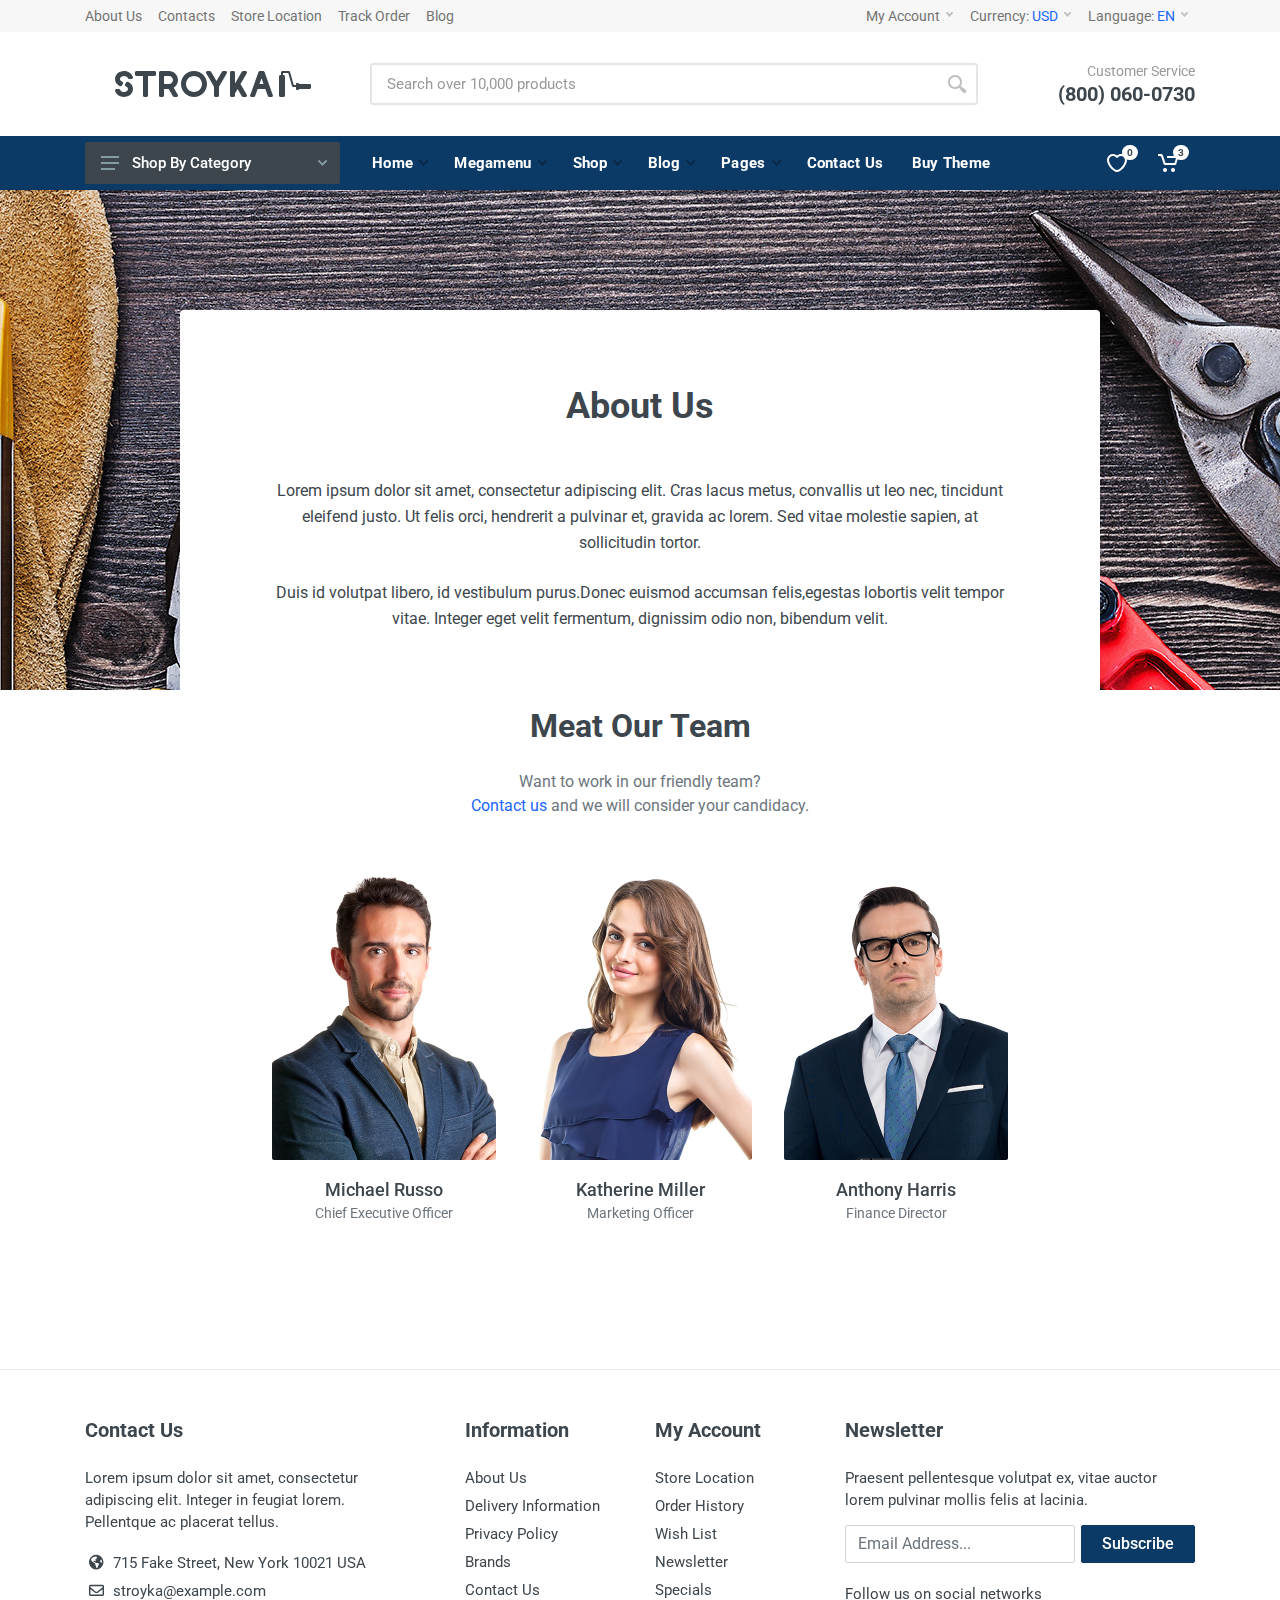
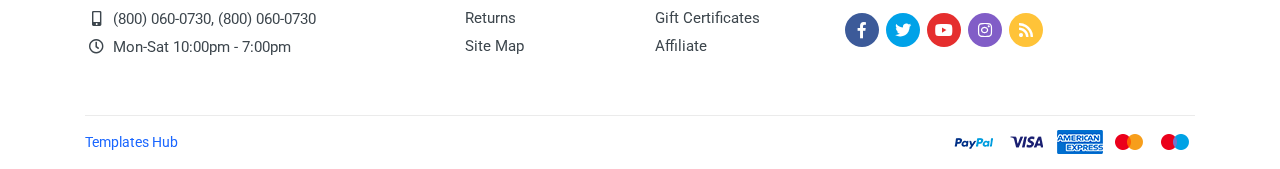
<file: about-us.html>
<!DOCTYPE html><html lang="en" dir="ltr">

<head><meta charset="UTF-8"><meta name="viewport" content="width=device-width,initial-scale=1"><meta name="format-detection" content="telephone=no"><title>Stroyka</title><link rel="icon" type="image/png" href="images/favicon.png"><!-- fonts --><link rel="stylesheet" href="https://fonts.googleapis.com/css?family=Roboto:400,400i,500,500i,700,700i"><!-- css --><link rel="stylesheet" href="vendor/bootstrap-4.2.1/css/bootstrap.min.css"><link rel="stylesheet" href="vendor/owl-carousel-2.3.4/assets/owl.carousel.min.css"><link rel="stylesheet" href="css/style.css"><!-- js --><script src="vendor/jquery-3.3.1/jquery.min.js"></script><script src="vendor/bootstrap-4.2.1/js/bootstrap.bundle.min.js"></script><script src="vendor/owl-carousel-2.3.4/owl.carousel.min.js"></script><script src="vendor/nouislider-12.1.0/nouislider.min.js"></script><script src="js/number.js"></script><script src="js/main.js"></script><script src="vendor/svg4everybody-2.1.9/svg4everybody.min.js"></script><script>svg4everybody();</script><!-- font - fontawesome --><link rel="stylesheet" href="vendor/fontawesome-5.6.1/css/all.min.css"><!-- font - stroyka --><link rel="stylesheet" href="fonts/stroyka/stroyka.css"><script async src="https://www.googletagmanager.com/gtag/js?id=UA-97489509-6"></script><script>window.dataLayer = window.dataLayer || [];function gtag(){dataLayer.push(arguments);}gtag('js', new Date());gtag('config', 'UA-97489509-6');</script></head><body><!-- quickview-modal --><div id="quickview-modal" class="modal fade" tabindex="-1" role="dialog" aria-hidden="true"><div class="modal-dialog modal-dialog-centered modal-xl"><div class="modal-content"></div></div></div><!-- quickview-modal / end --><!-- mobilemenu --><div class="mobilemenu"><div class="mobilemenu__backdrop"></div><div class="mobilemenu__body"><div class="mobilemenu__header"><div class="mobilemenu__title">Menu</div><button type="button" class="mobilemenu__close"><svg width="20px" height="20px"><use xlink:href="images/sprite.svg#cross-20"></use></svg></button></div><div class="mobilemenu__content"><ul class="mobile-links mobile-links--level--0" data-collapse data-collapse-opened-class="mobile-links__item--open"><li class="mobile-links__item" data-collapse-item><div class="mobile-links__item-title"><a href="index.html" class="mobile-links__item-link">Home</a> <button class="mobile-links__item-toggle" type="button" data-collapse-trigger><svg class="mobile-links__item-arrow" width="12px" height="7px"><use xlink:href="images/sprite.svg#arrow-rounded-down-12x7"></use></svg></button></div><div class="mobile-links__item-sub-links" data-collapse-content><ul class="mobile-links mobile-links--level--1"><li class="mobile-links__item" data-collapse-item><div class="mobile-links__item-title"><a href="index.html" class="mobile-links__item-link">Home 1</a></div></li><li class="mobile-links__item" data-collapse-item><div class="mobile-links__item-title"><a href="index-2.html" class="mobile-links__item-link">Home 2</a></div></li></ul></div></li><li class="mobile-links__item" data-collapse-item><div class="mobile-links__item-title"><a href="#" class="mobile-links__item-link">Categories</a> <button class="mobile-links__item-toggle" type="button" data-collapse-trigger><svg class="mobile-links__item-arrow" width="12px" height="7px"><use xlink:href="images/sprite.svg#arrow-rounded-down-12x7"></use></svg></button></div><div class="mobile-links__item-sub-links" data-collapse-content><ul class="mobile-links mobile-links--level--1"><li class="mobile-links__item" data-collapse-item><div class="mobile-links__item-title"><a href="#" class="mobile-links__item-link">Power Tools</a> <button class="mobile-links__item-toggle" type="button" data-collapse-trigger><svg class="mobile-links__item-arrow" width="12px" height="7px"><use xlink:href="images/sprite.svg#arrow-rounded-down-12x7"></use></svg></button></div><div class="mobile-links__item-sub-links" data-collapse-content><ul class="mobile-links mobile-links--level--2"><li class="mobile-links__item" data-collapse-item><div class="mobile-links__item-title"><a href="#" class="mobile-links__item-link">Engravers</a></div></li><li class="mobile-links__item" data-collapse-item><div class="mobile-links__item-title"><a href="#" class="mobile-links__item-link">Wrenches</a></div></li><li class="mobile-links__item" data-collapse-item><div class="mobile-links__item-title"><a href="#" class="mobile-links__item-link">Wall Chaser</a></div></li><li class="mobile-links__item" data-collapse-item><div class="mobile-links__item-title"><a href="#" class="mobile-links__item-link">Pneumatic Tools</a></div></li></ul></div></li><li class="mobile-links__item" data-collapse-item><div class="mobile-links__item-title"><a href="#" class="mobile-links__item-link">Machine Tools</a> <button class="mobile-links__item-toggle" type="button" data-collapse-trigger><svg class="mobile-links__item-arrow" width="12px" height="7px"><use xlink:href="images/sprite.svg#arrow-rounded-down-12x7"></use></svg></button></div><div class="mobile-links__item-sub-links" data-collapse-content><ul class="mobile-links mobile-links--level--2"><li class="mobile-links__item" data-collapse-item><div class="mobile-links__item-title"><a href="#" class="mobile-links__item-link">Thread Cutting</a></div></li><li class="mobile-links__item" data-collapse-item><div class="mobile-links__item-title"><a href="#" class="mobile-links__item-link">Chip Blowers</a></div></li><li class="mobile-links__item" data-collapse-item><div class="mobile-links__item-title"><a href="#" class="mobile-links__item-link">Sharpening Machines</a></div></li><li class="mobile-links__item" data-collapse-item><div class="mobile-links__item-title"><a href="#" class="mobile-links__item-link">Pipe Cutters</a></div></li><li class="mobile-links__item" data-collapse-item><div class="mobile-links__item-title"><a href="#" class="mobile-links__item-link">Slotting machines</a></div></li><li class="mobile-links__item" data-collapse-item><div class="mobile-links__item-title"><a href="#" class="mobile-links__item-link">Lathes</a></div></li></ul></div></li></ul></div></li><li class="mobile-links__item" data-collapse-item><div class="mobile-links__item-title"><a href="shop-grid-3-columns-sidebar.html" class="mobile-links__item-link">Shop</a> <button class="mobile-links__item-toggle" type="button" data-collapse-trigger><svg class="mobile-links__item-arrow" width="12px" height="7px"><use xlink:href="images/sprite.svg#arrow-rounded-down-12x7"></use></svg></button></div><div class="mobile-links__item-sub-links" data-collapse-content><ul class="mobile-links mobile-links--level--1"><li class="mobile-links__item" data-collapse-item><div class="mobile-links__item-title"><a href="shop-grid-3-columns-sidebar.html" class="mobile-links__item-link">Shop Grid</a> <button class="mobile-links__item-toggle" type="button" data-collapse-trigger><svg class="mobile-links__item-arrow" width="12px" height="7px"><use xlink:href="images/sprite.svg#arrow-rounded-down-12x7"></use></svg></button></div><div class="mobile-links__item-sub-links" data-collapse-content><ul class="mobile-links mobile-links--level--2"><li class="mobile-links__item" data-collapse-item><div class="mobile-links__item-title"><a href="shop-grid-3-columns-sidebar.html" class="mobile-links__item-link">3 Columns Sidebar</a></div></li><li class="mobile-links__item" data-collapse-item><div class="mobile-links__item-title"><a href="shop-grid-4-columns-full.html" class="mobile-links__item-link">4 Columns Full</a></div></li><li class="mobile-links__item" data-collapse-item><div class="mobile-links__item-title"><a href="shop-grid-5-columns-full.html" class="mobile-links__item-link">5 Columns Full</a></div></li></ul></div></li><li class="mobile-links__item" data-collapse-item><div class="mobile-links__item-title"><a href="shop-list.html" class="mobile-links__item-link">Shop List</a></div></li><li class="mobile-links__item" data-collapse-item><div class="mobile-links__item-title"><a href="shop-right-sidebar.html" class="mobile-links__item-link">Shop Right Sidebar</a></div></li><li class="mobile-links__item" data-collapse-item><div class="mobile-links__item-title"><a href="product.html" class="mobile-links__item-link">Product</a> <button class="mobile-links__item-toggle" type="button" data-collapse-trigger><svg class="mobile-links__item-arrow" width="12px" height="7px"><use xlink:href="images/sprite.svg#arrow-rounded-down-12x7"></use></svg></button></div><div class="mobile-links__item-sub-links" data-collapse-content><ul class="mobile-links mobile-links--level--2"><li class="mobile-links__item" data-collapse-item><div class="mobile-links__item-title"><a href="product.html" class="mobile-links__item-link">Product</a></div></li><li class="mobile-links__item" data-collapse-item><div class="mobile-links__item-title"><a href="product-alt.html" class="mobile-links__item-link">Product Alt</a></div></li><li class="mobile-links__item" data-collapse-item><div class="mobile-links__item-title"><a href="product-sidebar.html" class="mobile-links__item-link">Product Sidebar</a></div></li></ul></div></li><li class="mobile-links__item" data-collapse-item><div class="mobile-links__item-title"><a href="cart.html" class="mobile-links__item-link">Cart</a></div></li><li class="mobile-links__item" data-collapse-item><div class="mobile-links__item-title"><a href="checkout.html" class="mobile-links__item-link">Checkout</a></div></li><li class="mobile-links__item" data-collapse-item><div class="mobile-links__item-title"><a href="wishlist.html" class="mobile-links__item-link">Wishlist</a></div></li><li class="mobile-links__item" data-collapse-item><div class="mobile-links__item-title"><a href="compare.html" class="mobile-links__item-link">Compare</a></div></li><li class="mobile-links__item" data-collapse-item><div class="mobile-links__item-title"><a href="account.html" class="mobile-links__item-link">My Account</a></div></li><li class="mobile-links__item" data-collapse-item><div class="mobile-links__item-title"><a href="track-order.html" class="mobile-links__item-link">Track Order</a></div></li></ul></div></li><li class="mobile-links__item" data-collapse-item><div class="mobile-links__item-title"><a href="blog-classic.html" class="mobile-links__item-link">Blog</a> <button class="mobile-links__item-toggle" type="button" data-collapse-trigger><svg class="mobile-links__item-arrow" width="12px" height="7px"><use xlink:href="images/sprite.svg#arrow-rounded-down-12x7"></use></svg></button></div><div class="mobile-links__item-sub-links" data-collapse-content><ul class="mobile-links mobile-links--level--1"><li class="mobile-links__item" data-collapse-item><div class="mobile-links__item-title"><a href="blog-classic.html" class="mobile-links__item-link">Blog Classic</a></div></li><li class="mobile-links__item" data-collapse-item><div class="mobile-links__item-title"><a href="blog-grid.html" class="mobile-links__item-link">Blog Grid</a></div></li><li class="mobile-links__item" data-collapse-item><div class="mobile-links__item-title"><a href="blog-list.html" class="mobile-links__item-link">Blog List</a></div></li><li class="mobile-links__item" data-collapse-item><div class="mobile-links__item-title"><a href="blog-left-sidebar.html" class="mobile-links__item-link">Blog Left Sidebar</a></div></li><li class="mobile-links__item" data-collapse-item><div class="mobile-links__item-title"><a href="post.html" class="mobile-links__item-link">Post Page</a></div></li><li class="mobile-links__item" data-collapse-item><div class="mobile-links__item-title"><a href="post-without-sidebar.html" class="mobile-links__item-link">Post Without Sidebar</a></div></li></ul></div></li><li class="mobile-links__item" data-collapse-item><div class="mobile-links__item-title"><a href="#" class="mobile-links__item-link">Pages</a> <button class="mobile-links__item-toggle" type="button" data-collapse-trigger><svg class="mobile-links__item-arrow" width="12px" height="7px"><use xlink:href="images/sprite.svg#arrow-rounded-down-12x7"></use></svg></button></div><div class="mobile-links__item-sub-links" data-collapse-content><ul class="mobile-links mobile-links--level--1"><li class="mobile-links__item" data-collapse-item><div class="mobile-links__item-title"><a href="about-us.html" class="mobile-links__item-link">About Us</a></div></li><li class="mobile-links__item" data-collapse-item><div class="mobile-links__item-title"><a href="contact-us.html" class="mobile-links__item-link">Contact Us</a></div></li><li class="mobile-links__item" data-collapse-item><div class="mobile-links__item-title"><a href="contact-us-alt.html" class="mobile-links__item-link">Contact Us Alt</a></div></li><li class="mobile-links__item" data-collapse-item><div class="mobile-links__item-title"><a href="404.html" class="mobile-links__item-link">404</a></div></li><li class="mobile-links__item" data-collapse-item><div class="mobile-links__item-title"><a href="terms-and-conditions.html" class="mobile-links__item-link">Terms And Conditions</a></div></li><li class="mobile-links__item" data-collapse-item><div class="mobile-links__item-title"><a href="faq.html" class="mobile-links__item-link">FAQ</a></div></li><li class="mobile-links__item" data-collapse-item><div class="mobile-links__item-title"><a href="components.html" class="mobile-links__item-link">Components</a></div></li><li class="mobile-links__item" data-collapse-item><div class="mobile-links__item-title"><a href="typography.html" class="mobile-links__item-link">Typography</a></div></li></ul></div></li><li class="mobile-links__item" data-collapse-item><div class="mobile-links__item-title"><a data-collapse-trigger class="mobile-links__item-link">Currency</a> <button class="mobile-links__item-toggle" type="button" data-collapse-trigger><svg class="mobile-links__item-arrow" width="12px" height="7px"><use xlink:href="images/sprite.svg#arrow-rounded-down-12x7"></use></svg></button></div><div class="mobile-links__item-sub-links" data-collapse-content><ul class="mobile-links mobile-links--level--1"><li class="mobile-links__item" data-collapse-item><div class="mobile-links__item-title"><a href="#" class="mobile-links__item-link">€ Euro</a></div></li><li class="mobile-links__item" data-collapse-item><div class="mobile-links__item-title"><a href="#" class="mobile-links__item-link">£ Pound Sterling</a></div></li><li class="mobile-links__item" data-collapse-item><div class="mobile-links__item-title"><a href="#" class="mobile-links__item-link">$ US Dollar</a></div></li><li class="mobile-links__item" data-collapse-item><div class="mobile-links__item-title"><a href="#" class="mobile-links__item-link">₽ Russian Ruble</a></div></li></ul></div></li><li class="mobile-links__item" data-collapse-item><div class="mobile-links__item-title"><a data-collapse-trigger class="mobile-links__item-link">Language</a> <button class="mobile-links__item-toggle" type="button" data-collapse-trigger><svg class="mobile-links__item-arrow" width="12px" height="7px"><use xlink:href="images/sprite.svg#arrow-rounded-down-12x7"></use></svg></button></div><div class="mobile-links__item-sub-links" data-collapse-content><ul class="mobile-links mobile-links--level--1"><li class="mobile-links__item" data-collapse-item><div class="mobile-links__item-title"><a href="#" class="mobile-links__item-link">English</a></div></li><li class="mobile-links__item" data-collapse-item><div class="mobile-links__item-title"><a href="#" class="mobile-links__item-link">French</a></div></li><li class="mobile-links__item" data-collapse-item><div class="mobile-links__item-title"><a href="#" class="mobile-links__item-link">German</a></div></li><li class="mobile-links__item" data-collapse-item><div class="mobile-links__item-title"><a href="#" class="mobile-links__item-link">Russian</a></div></li><li class="mobile-links__item" data-collapse-item><div class="mobile-links__item-title"><a href="#" class="mobile-links__item-link">Italian</a></div></li></ul></div></li></ul></div></div></div><!-- mobilemenu / end --><!-- site --><div class="site"><!-- mobile site__header --><header class="site__header d-lg-none"><div class="mobile-header mobile-header--sticky mobile-header--stuck"><div class="mobile-header__panel"><div class="container"><div class="mobile-header__body"><button class="mobile-header__menu-button"><svg width="18px" height="14px"><use xlink:href="images/sprite.svg#menu-18x14"></use></svg></button> <a class="mobile-header__logo" href="index.html"><svg xmlns="http://www.w3.org/2000/svg" width="120px" height="20px"><path d="M118.5,20h-1.1c-0.6,0-1.2-0.4-1.4-1l-1.5-4h-6.1l-1.5,4c-0.2,0.6-0.8,1-1.4,1h-1.1c-1,0-1.8-1-1.4-2l1.1-3
                                 l1.5-4l3.6-10c0.2-0.6,0.8-1,1.4-1h1.6c0.6,0,1.2,0.4,1.4,1l3.6,10l1.5,4l1.1,3C120.3,19,119.5,20,118.5,20z M111.5,6.6l-1.6,4.4
                                 h3.2L111.5,6.6z M99.5,20h-1.4c-0.4,0-0.7-0.2-0.9-0.5L94,14l-2,3.5v1c0,0.8-0.7,1.5-1.5,1.5h-1c-0.8,0-1.5-0.7-1.5-1.5v-17
                                 C88,0.7,88.7,0,89.5,0h1C91.3,0,92,0.7,92,1.5v8L94,6l3.2-5.5C97.4,0.2,97.7,0,98.1,0h1.4c1.2,0,1.9,1.3,1.3,2.3L96.3,10l4.5,7.8
                                 C101.4,18.8,100.7,20,99.5,20z M80.3,11.8L80,12.3v6.2c0,0.8-0.7,1.5-1.5,1.5h-1c-0.8,0-1.5-0.7-1.5-1.5v-6.2l-0.3-0.5l-5.5-9.5
                                 c-0.6-1,0.2-2.3,1.3-2.3h1.4c0.4,0,0.7,0.2,0.9,0.5L76,4.3l2,3.5l2-3.5l2.2-3.8C82.4,0.2,82.7,0,83.1,0h1.4c1.2,0,1.9,1.3,1.3,2.3
                                 L80.3,11.8z M60,20c-5.5,0-10-4.5-10-10S54.5,0,60,0s10,4.5,10,10S65.5,20,60,20z M60,4c-3.3,0-6,2.7-6,6s2.7,6,6,6s6-2.7,6-6
                                 S63.3,4,60,4z M47.8,17.8c0.6,1-0.2,2.3-1.3,2.3h-2L41,14h-4v4.5c0,0.8-0.7,1.5-1.5,1.5h-1c-0.8,0-1.5-0.7-1.5-1.5v-17
                                 C33,0.7,33.7,0,34.5,0H41c0.3,0,0.7,0,1,0.1c3.4,0.5,6,3.4,6,6.9c0,2.4-1.2,4.5-3.1,5.8L47.8,17.8z M42,4.2C41.7,4.1,41.3,4,41,4h-3
                                 c-0.6,0-1,0.4-1,1v4c0,0.6,0.4,1,1,1h3c0.3,0,0.7-0.1,1-0.2c0.3-0.1,0.6-0.3,0.9-0.5C43.6,8.8,44,7.9,44,7C44,5.7,43.2,4.6,42,4.2z
                                  M29.5,4H25v14.5c0,0.8-0.7,1.5-1.5,1.5h-1c-0.8,0-1.5-0.7-1.5-1.5V4h-4.5C15.7,4,15,3.3,15,2.5v-1C15,0.7,15.7,0,16.5,0h13
                                 C30.3,0,31,0.7,31,1.5v1C31,3.3,30.3,4,29.5,4z M6.5,20c-2.8,0-5.5-1.7-6.4-4c-0.4-1,0.3-2,1.3-2h1c0.5,0,0.9,0.3,1.2,0.7
                                 c0.2,0.3,0.4,0.6,0.8,0.8C4.9,15.8,5.8,16,6.5,16c1.5,0,2.8-0.9,2.8-2c0-0.7-0.5-1.3-1.2-1.6C7.4,12,7,11,7.4,10.3l0.4-0.9
                                 c0.4-0.7,1.2-1,1.8-0.6c0.6,0.3,1.2,0.7,1.6,1.2c1,1.1,1.7,2.5,1.7,4C13,17.3,10.1,20,6.5,20z M11.6,6h-1c-0.5,0-0.9-0.3-1.2-0.7
                                 C9.2,4.9,8.9,4.7,8.6,4.5C8.1,4.2,7.2,4,6.5,4C5,4,3.7,4.9,3.7,6c0,0.7,0.5,1.3,1.2,1.6C5.6,8,6,9,5.6,9.7l-0.4,0.9
                                 c-0.4,0.7-1.2,1-1.8,0.6c-0.6-0.3-1.2-0.7-1.6-1.2C0.6,8.9,0,7.5,0,6c0-3.3,2.9-6,6.5-6c2.8,0,5.5,1.7,6.4,4C13.3,4.9,12.6,6,11.6,6
                                 z"></path></svg></a><div class="mobile-header__search"><form class="mobile-header__search-form" action="#"><input class="mobile-header__search-input" name="search" placeholder="Search over 10,000 products" aria-label="Site search" type="text" autocomplete="off"> <button class="mobile-header__search-button mobile-header__search-button--submit" type="submit"><svg width="20px" height="20px"><use xlink:href="images/sprite.svg#search-20"></use></svg></button> <button class="mobile-header__search-button mobile-header__search-button--close" type="button"><svg width="20px" height="20px"><use xlink:href="images/sprite.svg#cross-20"></use></svg></button><div class="mobile-header__search-body"></div></form></div><div class="mobile-header__indicators"><div class="indicator indicator--mobile-search indicator--mobile d-sm-none"><button class="indicator__button"><span class="indicator__area"><svg width="20px" height="20px"><use xlink:href="images/sprite.svg#search-20"></use></svg></span></button></div><div class="indicator indicator--mobile d-sm-flex d-none"><a href="wishlist.html" class="indicator__button"><span class="indicator__area"><svg width="20px" height="20px"><use xlink:href="images/sprite.svg#heart-20"></use></svg> <span class="indicator__value">0</span></span></a></div><div class="indicator indicator--mobile"><a href="cart.html" class="indicator__button"><span class="indicator__area"><svg width="20px" height="20px"><use xlink:href="images/sprite.svg#cart-20"></use></svg> <span class="indicator__value">3</span></span></a></div></div></div></div></div></div></header><!-- mobile site__header / end --><!-- desktop site__header --><header class="site__header d-lg-block d-none"><div class="site-header"><!-- .topbar --><div class="site-header__topbar topbar"><div class="topbar__container container"><div class="topbar__row"><div class="topbar__item topbar__item--link"><a class="topbar-link" href="about-us.html">About Us</a></div><div class="topbar__item topbar__item--link"><a class="topbar-link" href="contact-us.html">Contacts</a></div><div class="topbar__item topbar__item--link"><a class="topbar-link" href="#">Store Location</a></div><div class="topbar__item topbar__item--link"><a class="topbar-link" href="track-order.html">Track Order</a></div><div class="topbar__item topbar__item--link"><a class="topbar-link" href="blog-classic.html">Blog</a></div><div class="topbar__spring"></div><div class="topbar__item"><div class="topbar-dropdown"><button class="topbar-dropdown__btn" type="button">My Account <svg width="7px" height="5px"><use xlink:href="images/sprite.svg#arrow-rounded-down-7x5"></use></svg></button><div class="topbar-dropdown__body"><!-- .menu --><ul class="menu menu--layout--topbar"><li><a href="account.html">Login</a></li><li><a href="account.html">Register</a></li><li><a href="#">Orders</a></li><li><a href="#">Addresses</a></li></ul><!-- .menu / end --></div></div></div><div class="topbar__item"><div class="topbar-dropdown"><button class="topbar-dropdown__btn" type="button">Currency: <span class="topbar__item-value">USD</span> <svg width="7px" height="5px"><use xlink:href="images/sprite.svg#arrow-rounded-down-7x5"></use></svg></button><div class="topbar-dropdown__body"><!-- .menu --><ul class="menu menu--layout--topbar"><li><a href="#">€ Euro</a></li><li><a href="#">£ Pound Sterling</a></li><li><a href="#">$ US Dollar</a></li><li><a href="#">₽ Russian Ruble</a></li></ul><!-- .menu / end --></div></div></div><div class="topbar__item"><div class="topbar-dropdown"><button class="topbar-dropdown__btn" type="button">Language: <span class="topbar__item-value">EN</span> <svg width="7px" height="5px"><use xlink:href="images/sprite.svg#arrow-rounded-down-7x5"></use></svg></button><div class="topbar-dropdown__body"><!-- .menu --><ul class="menu menu--layout--topbar menu--with-icons"><li><a href="#"><div class="menu__icon"><img srcset="images/languages/language-1.png, images/languages/language-1@2x.png 2x" src="images/languages/language-1.png" alt=""></div>English</a></li><li><a href="#"><div class="menu__icon"><img srcset="images/languages/language-2.png, images/languages/language-2@2x.png 2x" src="images/languages/language-2.png" alt=""></div>French</a></li><li><a href="#"><div class="menu__icon"><img srcset="images/languages/language-3.png, images/languages/language-3@2x.png 2x" src="images/languages/language-3.png" alt=""></div>German</a></li><li><a href="#"><div class="menu__icon"><img srcset="images/languages/language-4.png, images/languages/language-4@2x.png 2x" src="images/languages/language-4.png" alt=""></div>Russian</a></li><li><a href="#"><div class="menu__icon"><img srcset="images/languages/language-5.png, images/languages/language-5@2x.png 2x" src="images/languages/language-5.png" alt=""></div>Italian</a></li></ul><!-- .menu / end --></div></div></div></div></div></div><!-- .topbar / end --><div class="site-header__middle container"><div class="site-header__logo"><a href="index.html"><svg xmlns="http://www.w3.org/2000/svg" width="196px" height="26px"><path d="M194.797,18 L184,18 C184,18.552 183.552,19 183,19 L182,19 C181.448,19 181,18.552 181,18 L181,16 L178.377,16 C177.708,16 177.119,15.556 176.935,14.912 L173.246,2 L168,2 L168,4 L168.500,4 C169.328,4 170,4.672 170,5.500 L170,24.500 C170,25.328 169.328,26 168.500,26 L165.500,26 C164.672,26 164,25.328 164,24.500 L164,5.500 C164,4.672 164.672,4 165.500,4 L166,4 L166,1.500 C166,0.672 166.672,0 167.500,0 L173.622,0 C174.292,0 174.881,0.444 175.065,1.088 L178.754,14 L181,14 L181,13 C181,12.448 181.448,12 182,12 L183,12 C183.552,12 184,12.448 184,13 L194.797,13 C195.461,13 196,13.539 196,14.203 L196,16.797 C196,17.461 195.461,18 194.797,18 ZM156.783,26 L154.483,26 C153.767,26 153.129,25.552 152.884,24.878 L150.437,18.135 C150.407,18.054 150.331,18 150.245,18 L142.768,18 C142.682,18 142.606,18.054 142.576,18.135 L140.129,24.878 C139.884,25.552 139.245,26 138.530,26 L136.230,26 C135.395,26 134.815,25.169 135.100,24.383 L143.445,1.122 C143.690,0.448 144.328,0 145.044,0 L147.969,0 C148.685,0 149.323,0.448 149.568,1.122 L157.913,24.383 C158.198,25.169 157.618,26 156.783,26 ZM148.472,12.725 L146.698,7.848 C146.633,7.668 146.380,7.668 146.315,7.848 L144.541,12.725 C144.492,12.859 144.591,13 144.733,13 L148.280,13 C148.422,13 148.521,12.859 148.472,12.725 ZM130.493,26 L128.090,26 C127.555,26 127.060,25.714 126.792,25.250 L122.610,18 L120.003,22.520 L120.003,24.500 C120.003,25.328 119.333,26 118.505,26 L116.507,26 C115.680,26 115.009,25.328 115.009,24.500 L115.009,1.500 C115.009,0.672 115.680,0 116.507,0 L118.505,0 C119.333,0 120.003,0.672 120.003,1.500 L120.003,12.520 L126.792,0.750 C127.060,0.286 127.555,0 128.090,0 L130.493,0 C131.646,0 132.367,1.250 131.791,2.250 L125.487,13 L131.791,23.750 C132.367,24.750 131.646,26 130.493,26 ZM103.987,15.775 L103.987,24.500 C103.987,25.328 103.315,26 102.486,26 L100.485,26 C99.656,26 98.984,25.328 98.984,24.500 L98.984,15.775 L98.594,15.100 L91.180,2.250 C90.610,1.250 91.330,0 92.481,0 L94.792,0 C95.322,0 95.823,0.290 96.093,0.750 L101.486,10.090 L106.879,0.750 C107.149,0.290 107.649,0 108.179,0 L110.491,0 C111.641,0 112.362,1.250 111.791,2.250 L103.987,15.775 ZM79,26 C71.821,26 66,20.179 66,13 C66,5.820 71.821,-0.001 79,-0.001 C86.180,-0.001 92.001,5.820 92.001,13 C92.001,20.179 86.180,26 79,26 ZM79,5 C74.582,5 71,8.582 71,13 C71,17.418 74.582,21 79,21 C83.418,21 87,17.418 87,13 C87,8.582 83.418,5 79,5 ZM62.793,23.750 C63.362,24.750 62.643,26 61.494,26 L59.186,26 C58.656,26 58.157,25.710 57.887,25.250 L53.711,18 L49.005,18 L49.005,24.500 C49.005,25.330 48.335,26 47.506,26 L45.508,26 C44.679,26 44.009,25.330 44.009,24.500 L44.009,1.500 C44.009,0.670 44.679,0 45.508,0 L54,0 C58.966,0 62.992,4.030 62.992,9 C62.992,12.240 61.274,15.090 58.706,16.670 L62.793,23.750 ZM54,5 L50.004,5 C49.454,5 49.005,5.450 49.005,6 L49.005,12 C49.005,12.550 49.454,13 50.004,13 L54,13 C56.208,13 57.997,11.210 57.997,9 C57.997,6.790 56.208,5 54,5 ZM39.500,5 L33,5 L33,24.500 C33,25.328 32.328,26 31.500,26 L29.500,26 C28.672,26 28,25.328 28,24.500 L28,5 L21.500,5 C20.672,5 20,4.328 20,3.500 L20,1.500 C20,0.672 20.672,0 21.500,0 L39.500,0 C40.328,0 41,0.672 41,1.500 L41,3.500 C41,4.328 40.328,5 39.500,5 ZM16.487,8 L14.181,8 C13.565,8 13.040,7.611 12.790,7.048 C12.261,5.856 10.765,5 9,5 C6.793,5 5.005,6.340 5.005,8 C5.005,8.940 5.575,9.780 6.483,10.320 C6.706,10.455 6.948,10.574 7.206,10.673 C8.059,11 8.412,12.020 7.955,12.812 L6.948,14.558 C6.573,15.208 5.768,15.499 5.080,15.201 C3.872,14.679 2.815,13.924 1.989,13 C0.751,11.630 0.012,9.890 0.012,8 C0.012,3.580 4.037,0 9,0 C13.254,0 17.017,2.629 17.950,6.163 C18.196,7.095 17.450,8 16.487,8 ZM1.513,18 L3.820,18 C4.435,18 4.960,18.389 5.210,18.952 C5.739,20.144 7.236,21 9,21 C11.207,21 12.995,19.660 12.995,18 C12.995,17.060 12.426,16.220 11.517,15.680 C11.294,15.544 11.052,15.426 10.794,15.327 C9.941,14.999 9.588,13.980 10.045,13.188 L11.053,11.442 C11.427,10.792 12.233,10.501 12.920,10.799 C14.128,11.320 15.185,12.075 16.011,13 C17.249,14.370 17.988,16.110 17.988,18 C17.988,22.420 13.964,26 9,26 C4.747,26 0.983,23.371 0.050,19.837 C-0.196,18.905 0.550,18 1.513,18 Z"></path></svg></a></div><div class="site-header__search"><div class="search"><form class="search__form" action="#"><input class="search__input" name="search" placeholder="Search over 10,000 products" aria-label="Site search" type="text" autocomplete="off"> <button class="search__button" type="submit"><svg width="20px" height="20px"><use xlink:href="images/sprite.svg#search-20"></use></svg></button><div class="search__border"></div></form></div></div><div class="site-header__phone"><div class="site-header__phone-title">Customer Service</div><div class="site-header__phone-number">(800) 060-0730</div></div></div><div class="site-header__nav-panel"><div class="nav-panel"><div class="nav-panel__container container"><div class="nav-panel__row"><div class="nav-panel__departments"><!-- .departments --><div class="departments" data-departments-fixed-by=""><div class="departments__body"><div class="departments__links-wrapper"><ul class="departments__links"><li class="departments__item"><a href="#">Power Tools <svg class="departments__link-arrow" width="6px" height="9px"><use xlink:href="images/sprite.svg#arrow-rounded-right-6x9"></use></svg></a><div class="departments__megamenu departments__megamenu--xl"><!-- .megamenu --><div class="megamenu megamenu--departments" style="background-image: url('images/megamenu/megamenu-1.jpg');"><div class="row"><div class="col-3"><ul class="megamenu__links megamenu__links--level--0"><li class="megamenu__item megamenu__item--with-submenu"><a href="#">Power Tools</a><ul class="megamenu__links megamenu__links--level--1"><li class="megamenu__item"><a href="#">Engravers</a></li><li class="megamenu__item"><a href="#">Drills</a></li><li class="megamenu__item"><a href="#">Wrenches</a></li><li class="megamenu__item"><a href="#">Plumbing</a></li><li class="megamenu__item"><a href="#">Wall Chaser</a></li><li class="megamenu__item"><a href="#">Pneumatic Tools</a></li><li class="megamenu__item"><a href="#">Milling Cutters</a></li></ul></li><li class="megamenu__item"><a href="#">Workbenches</a></li><li class="megamenu__item"><a href="#">Presses</a></li><li class="megamenu__item"><a href="#">Spray Guns</a></li><li class="megamenu__item"><a href="#">Riveters</a></li></ul></div><div class="col-3"><ul class="megamenu__links megamenu__links--level--0"><li class="megamenu__item megamenu__item--with-submenu"><a href="#">Hand Tools</a><ul class="megamenu__links megamenu__links--level--1"><li class="megamenu__item"><a href="#">Screwdrivers</a></li><li class="megamenu__item"><a href="#">Handsaws</a></li><li class="megamenu__item"><a href="#">Knives</a></li><li class="megamenu__item"><a href="#">Axes</a></li><li class="megamenu__item"><a href="#">Multitools</a></li><li class="megamenu__item"><a href="#">Paint Tools</a></li></ul></li><li class="megamenu__item megamenu__item--with-submenu"><a href="#">Garden Equipment</a><ul class="megamenu__links megamenu__links--level--1"><li class="megamenu__item"><a href="#">Motor Pumps</a></li><li class="megamenu__item"><a href="#">Chainsaws</a></li><li class="megamenu__item"><a href="#">Electric Saws</a></li><li class="megamenu__item"><a href="#">Brush Cutters</a></li></ul></li></ul></div><div class="col-3"><ul class="megamenu__links megamenu__links--level--0"><li class="megamenu__item megamenu__item--with-submenu"><a href="#">Machine Tools</a><ul class="megamenu__links megamenu__links--level--1"><li class="megamenu__item"><a href="#">Thread Cutting</a></li><li class="megamenu__item"><a href="#">Chip Blowers</a></li><li class="megamenu__item"><a href="#">Sharpening Machines</a></li><li class="megamenu__item"><a href="#">Pipe Cutters</a></li><li class="megamenu__item"><a href="#">Slotting machines</a></li><li class="megamenu__item"><a href="#">Lathes</a></li></ul></li></ul></div><div class="col-3"><ul class="megamenu__links megamenu__links--level--0"><li class="megamenu__item megamenu__item--with-submenu"><a href="#">Instruments</a><ul class="megamenu__links megamenu__links--level--1"><li class="megamenu__item"><a href="#">Welding Equipment</a></li><li class="megamenu__item"><a href="#">Power Tools</a></li><li class="megamenu__item"><a href="#">Hand Tools</a></li><li class="megamenu__item"><a href="#">Measuring Tool</a></li></ul></li></ul></div></div></div><!-- .megamenu / end --></div></li><li class="departments__item"><a href="#">Hand Tools <svg class="departments__link-arrow" width="6px" height="9px"><use xlink:href="images/sprite.svg#arrow-rounded-right-6x9"></use></svg></a><div class="departments__megamenu departments__megamenu--lg"><!-- .megamenu --><div class="megamenu megamenu--departments" style="background-image: url('images/megamenu/megamenu-2.jpg');"><div class="row"><div class="col-4"><ul class="megamenu__links megamenu__links--level--0"><li class="megamenu__item megamenu__item--with-submenu"><a href="#">Hand Tools</a><ul class="megamenu__links megamenu__links--level--1"><li class="megamenu__item"><a href="#">Screwdrivers</a></li><li class="megamenu__item"><a href="#">Handsaws</a></li><li class="megamenu__item"><a href="#">Knives</a></li><li class="megamenu__item"><a href="#">Axes</a></li><li class="megamenu__item"><a href="#">Multitools</a></li><li class="megamenu__item"><a href="#">Paint Tools</a></li></ul></li><li class="megamenu__item megamenu__item--with-submenu"><a href="#">Garden Equipment</a><ul class="megamenu__links megamenu__links--level--1"><li class="megamenu__item"><a href="#">Motor Pumps</a></li><li class="megamenu__item"><a href="#">Chainsaws</a></li><li class="megamenu__item"><a href="#">Electric Saws</a></li><li class="megamenu__item"><a href="#">Brush Cutters</a></li></ul></li></ul></div><div class="col-4"><ul class="megamenu__links megamenu__links--level--0"><li class="megamenu__item megamenu__item--with-submenu"><a href="#">Machine Tools</a><ul class="megamenu__links megamenu__links--level--1"><li class="megamenu__item"><a href="#">Thread Cutting</a></li><li class="megamenu__item"><a href="#">Chip Blowers</a></li><li class="megamenu__item"><a href="#">Sharpening Machines</a></li><li class="megamenu__item"><a href="#">Pipe Cutters</a></li><li class="megamenu__item"><a href="#">Slotting machines</a></li><li class="megamenu__item"><a href="#">Lathes</a></li></ul></li></ul></div><div class="col-4"><ul class="megamenu__links megamenu__links--level--0"><li class="megamenu__item megamenu__item--with-submenu"><a href="#">Instruments</a><ul class="megamenu__links megamenu__links--level--1"><li class="megamenu__item"><a href="#">Welding Equipment</a></li><li class="megamenu__item"><a href="#">Power Tools</a></li><li class="megamenu__item"><a href="#">Hand Tools</a></li><li class="megamenu__item"><a href="#">Measuring Tool</a></li></ul></li></ul></div></div></div><!-- .megamenu / end --></div></li><li class="departments__item"><a href="#">Machine Tools <svg class="departments__link-arrow" width="6px" height="9px"><use xlink:href="images/sprite.svg#arrow-rounded-right-6x9"></use></svg></a><div class="departments__megamenu departments__megamenu--nl"><!-- .megamenu --><div class="megamenu megamenu--departments" style="background-image: url('images/megamenu/megamenu-3.jpg');"><div class="row"><div class="col-6"><ul class="megamenu__links megamenu__links--level--0"><li class="megamenu__item megamenu__item--with-submenu"><a href="#">Hand Tools</a><ul class="megamenu__links megamenu__links--level--1"><li class="megamenu__item"><a href="#">Screwdrivers</a></li><li class="megamenu__item"><a href="#">Handsaws</a></li><li class="megamenu__item"><a href="#">Knives</a></li><li class="megamenu__item"><a href="#">Axes</a></li><li class="megamenu__item"><a href="#">Multitools</a></li><li class="megamenu__item"><a href="#">Paint Tools</a></li></ul></li><li class="megamenu__item megamenu__item--with-submenu"><a href="#">Garden Equipment</a><ul class="megamenu__links megamenu__links--level--1"><li class="megamenu__item"><a href="#">Motor Pumps</a></li><li class="megamenu__item"><a href="#">Chainsaws</a></li><li class="megamenu__item"><a href="#">Electric Saws</a></li><li class="megamenu__item"><a href="#">Brush Cutters</a></li></ul></li></ul></div><div class="col-6"><ul class="megamenu__links megamenu__links--level--0"><li class="megamenu__item megamenu__item--with-submenu"><a href="#">Instruments</a><ul class="megamenu__links megamenu__links--level--1"><li class="megamenu__item"><a href="#">Welding Equipment</a></li><li class="megamenu__item"><a href="#">Power Tools</a></li><li class="megamenu__item"><a href="#">Hand Tools</a></li><li class="megamenu__item"><a href="#">Measuring Tool</a></li></ul></li></ul></div></div></div><!-- .megamenu / end --></div></li><li class="departments__item"><a href="#">Building Supplies <svg class="departments__link-arrow" width="6px" height="9px"><use xlink:href="images/sprite.svg#arrow-rounded-right-6x9"></use></svg></a><div class="departments__megamenu departments__megamenu--sm"><!-- .megamenu --><div class="megamenu megamenu--departments"><div class="row"><div class="col-12"><ul class="megamenu__links megamenu__links--level--0"><li class="megamenu__item megamenu__item--with-submenu"><a href="#">Hand Tools</a><ul class="megamenu__links megamenu__links--level--1"><li class="megamenu__item"><a href="#">Screwdrivers</a></li><li class="megamenu__item"><a href="#">Handsaws</a></li><li class="megamenu__item"><a href="#">Knives</a></li><li class="megamenu__item"><a href="#">Axes</a></li><li class="megamenu__item"><a href="#">Multitools</a></li><li class="megamenu__item"><a href="#">Paint Tools</a></li></ul></li><li class="megamenu__item megamenu__item--with-submenu"><a href="#">Garden Equipment</a><ul class="megamenu__links megamenu__links--level--1"><li class="megamenu__item"><a href="#">Motor Pumps</a></li><li class="megamenu__item"><a href="#">Chainsaws</a></li><li class="megamenu__item"><a href="#">Electric Saws</a></li><li class="megamenu__item"><a href="#">Brush Cutters</a></li></ul></li></ul></div></div></div><!-- .megamenu / end --></div></li><li class="departments__item departments__item--menu"><a href="#">Electrical <svg class="departments__link-arrow" width="6px" height="9px"><use xlink:href="images/sprite.svg#arrow-rounded-right-6x9"></use></svg></a><div class="departments__menu"><!-- .menu --><ul class="menu menu--layout--classic"><li><a href="#">Soldering Equipment <svg class="menu__arrow" width="6px" height="9px"><use xlink:href="images/sprite.svg#arrow-rounded-right-6x9"></use></svg></a><div class="menu__submenu"><!-- .menu --><ul class="menu menu--layout--classic"><li><a href="#">Soldering Station</a></li><li><a href="#">Soldering Dryers</a></li><li><a href="#">Gas Soldering Iron</a></li><li><a href="#">Electric Soldering Iron</a></li></ul><!-- .menu / end --></div></li><li><a href="#">Light Bulbs</a></li><li><a href="#">Batteries</a></li><li><a href="#">Light Fixtures</a></li><li><a href="#">Warm Floor</a></li><li><a href="#">Generators</a></li><li><a href="#">UPS</a></li></ul><!-- .menu / end --></div></li><li class="departments__item"><a href="#">Power Machinery</a></li><li class="departments__item"><a href="#">Measurement</a></li><li class="departments__item"><a href="#">Clothes & PPE</a></li><li class="departments__item"><a href="#">Plumbing</a></li><li class="departments__item"><a href="#">Storage & Organization</a></li><li class="departments__item"><a href="#">Welding & Soldering</a></li></ul></div></div><button class="departments__button"><svg class="departments__button-icon" width="18px" height="14px"><use xlink:href="images/sprite.svg#menu-18x14"></use></svg> Shop By Category <svg class="departments__button-arrow" width="9px" height="6px"><use xlink:href="images/sprite.svg#arrow-rounded-down-9x6"></use></svg></button></div><!-- .departments / end --></div><!-- .nav-links --><div class="nav-panel__nav-links nav-links"><ul class="nav-links__list"><li class="nav-links__item nav-links__item--with-submenu"><a href="index.html"><span>Home <svg class="nav-links__arrow" width="9px" height="6px"><use xlink:href="images/sprite.svg#arrow-rounded-down-9x6"></use></svg></span></a><div class="nav-links__menu"><!-- .menu --><ul class="menu menu--layout--classic"><li><a href="index.html">Home 1</a></li><li><a href="index-2.html">Home 2</a></li></ul><!-- .menu / end --></div></li><li class="nav-links__item nav-links__item--with-submenu"><a href="#"><span>Megamenu <svg class="nav-links__arrow" width="9px" height="6px"><use xlink:href="images/sprite.svg#arrow-rounded-down-9x6"></use></svg></span></a><div class="nav-links__megamenu nav-links__megamenu--size--nl"><!-- .megamenu --><div class="megamenu"><div class="row"><div class="col-6"><ul class="megamenu__links megamenu__links--level--0"><li class="megamenu__item megamenu__item--with-submenu"><a href="#">Power Tools</a><ul class="megamenu__links megamenu__links--level--1"><li class="megamenu__item"><a href="#">Engravers</a></li><li class="megamenu__item"><a href="#">Wrenches</a></li><li class="megamenu__item"><a href="#">Wall Chaser</a></li><li class="megamenu__item"><a href="#">Pneumatic Tools</a></li></ul></li><li class="megamenu__item megamenu__item--with-submenu"><a href="#">Machine Tools</a><ul class="megamenu__links megamenu__links--level--1"><li class="megamenu__item"><a href="#">Thread Cutting</a></li><li class="megamenu__item"><a href="#">Chip Blowers</a></li><li class="megamenu__item"><a href="#">Sharpening Machines</a></li><li class="megamenu__item"><a href="#">Pipe Cutters</a></li><li class="megamenu__item"><a href="#">Slotting machines</a></li><li class="megamenu__item"><a href="#">Lathes</a></li></ul></li></ul></div><div class="col-6"><ul class="megamenu__links megamenu__links--level--0"><li class="megamenu__item megamenu__item--with-submenu"><a href="#">Hand Tools</a><ul class="megamenu__links megamenu__links--level--1"><li class="megamenu__item"><a href="#">Screwdrivers</a></li><li class="megamenu__item"><a href="#">Handsaws</a></li><li class="megamenu__item"><a href="#">Knives</a></li><li class="megamenu__item"><a href="#">Axes</a></li><li class="megamenu__item"><a href="#">Multitools</a></li><li class="megamenu__item"><a href="#">Paint Tools</a></li></ul></li><li class="megamenu__item megamenu__item--with-submenu"><a href="#">Garden Equipment</a><ul class="megamenu__links megamenu__links--level--1"><li class="megamenu__item"><a href="#">Motor Pumps</a></li><li class="megamenu__item"><a href="#">Chainsaws</a></li><li class="megamenu__item"><a href="#">Electric Saws</a></li><li class="megamenu__item"><a href="#">Brush Cutters</a></li></ul></li></ul></div></div></div><!-- .megamenu / end --></div></li><li class="nav-links__item nav-links__item--with-submenu"><a href="shop-grid-3-columns-sidebar.html"><span>Shop <svg class="nav-links__arrow" width="9px" height="6px"><use xlink:href="images/sprite.svg#arrow-rounded-down-9x6"></use></svg></span></a><div class="nav-links__menu"><!-- .menu --><ul class="menu menu--layout--classic"><li><a href="shop-grid-3-columns-sidebar.html">Shop Grid <svg class="menu__arrow" width="6px" height="9px"><use xlink:href="images/sprite.svg#arrow-rounded-right-6x9"></use></svg></a><div class="menu__submenu"><!-- .menu --><ul class="menu menu--layout--classic"><li><a href="shop-grid-3-columns-sidebar.html">3 Columns Sidebar</a></li><li><a href="shop-grid-4-columns-full.html">4 Columns Full</a></li><li><a href="shop-grid-5-columns-full.html">5 Columns Full</a></li></ul><!-- .menu / end --></div></li><li><a href="shop-list.html">Shop List</a></li><li><a href="shop-right-sidebar.html">Shop Right Sidebar</a></li><li><a href="product.html">Product <svg class="menu__arrow" width="6px" height="9px"><use xlink:href="images/sprite.svg#arrow-rounded-right-6x9"></use></svg></a><div class="menu__submenu"><!-- .menu --><ul class="menu menu--layout--classic"><li><a href="product.html">Product</a></li><li><a href="product-alt.html">Product Alt</a></li><li><a href="product-sidebar.html">Product Sidebar</a></li></ul><!-- .menu / end --></div></li><li><a href="cart.html">Cart</a></li><li><a href="checkout.html">Checkout</a></li><li><a href="wishlist.html">Wishlist</a></li><li><a href="compare.html">Compare</a></li><li><a href="account.html">My Account</a></li><li><a href="track-order.html">Track Order</a></li></ul><!-- .menu / end --></div></li><li class="nav-links__item nav-links__item--with-submenu"><a href="blog-classic.html"><span>Blog <svg class="nav-links__arrow" width="9px" height="6px"><use xlink:href="images/sprite.svg#arrow-rounded-down-9x6"></use></svg></span></a><div class="nav-links__menu"><!-- .menu --><ul class="menu menu--layout--classic"><li><a href="blog-classic.html">Blog Classic</a></li><li><a href="blog-grid.html">Blog Grid</a></li><li><a href="blog-list.html">Blog List</a></li><li><a href="blog-left-sidebar.html">Blog Left Sidebar</a></li><li><a href="post.html">Post Page</a></li><li><a href="post-without-sidebar.html">Post Without Sidebar</a></li></ul><!-- .menu / end --></div></li><li class="nav-links__item nav-links__item--with-submenu"><a href="#"><span>Pages <svg class="nav-links__arrow" width="9px" height="6px"><use xlink:href="images/sprite.svg#arrow-rounded-down-9x6"></use></svg></span></a><div class="nav-links__menu"><!-- .menu --><ul class="menu menu--layout--classic"><li><a href="about-us.html">About Us</a></li><li><a href="contact-us.html">Contact Us</a></li><li><a href="contact-us-alt.html">Contact Us Alt</a></li><li><a href="404.html">404</a></li><li><a href="terms-and-conditions.html">Terms And Conditions</a></li><li><a href="faq.html">FAQ</a></li><li><a href="components.html">Components</a></li><li><a href="typography.html">Typography</a></li></ul><!-- .menu / end --></div></li><li class="nav-links__item"><a href="contact-us.html"><span>Contact Us</span></a></li><li class="nav-links__item"><a href="https://themeforest.net/user/kos9/portfolio"><span>Buy Theme</span></a></li></ul></div><!-- .nav-links / end --><div class="nav-panel__indicators"><div class="indicator"><a href="wishlist.html" class="indicator__button"><span class="indicator__area"><svg width="20px" height="20px"><use xlink:href="images/sprite.svg#heart-20"></use></svg> <span class="indicator__value">0</span></span></a></div><div class="indicator indicator--trigger--click"><a href="cart.html" class="indicator__button"><span class="indicator__area"><svg width="20px" height="20px"><use xlink:href="images/sprite.svg#cart-20"></use></svg> <span class="indicator__value">3</span></span></a><div class="indicator__dropdown"><!-- .dropcart --><div class="dropcart"><div class="dropcart__products-list"><div class="dropcart__product"><div class="dropcart__product-image"><a href="product.html"><img src="images/products/product-1.jpg" alt=""></a></div><div class="dropcart__product-info"><div class="dropcart__product-name"><a href="product.html">Electric Planer Brandix KL370090G 300 Watts</a></div><ul class="dropcart__product-options"><li>Color: Yellow</li><li>Material: Aluminium</li></ul><div class="dropcart__product-meta"><span class="dropcart__product-quantity">2</span> x <span class="dropcart__product-price">$699.00</span></div></div><button type="button" class="dropcart__product-remove btn btn-light btn-sm btn-svg-icon"><svg width="10px" height="10px"><use xlink:href="images/sprite.svg#cross-10"></use></svg></button></div><div class="dropcart__product"><div class="dropcart__product-image"><a href="product.html"><img src="images/products/product-2.jpg" alt=""></a></div><div class="dropcart__product-info"><div class="dropcart__product-name"><a href="product.html">Undefined Tool IRadix DPS3000SY 2700 watts</a></div><div class="dropcart__product-meta"><span class="dropcart__product-quantity">1</span> x <span class="dropcart__product-price">$849.00</span></div></div><button type="button" class="dropcart__product-remove btn btn-light btn-sm btn-svg-icon"><svg width="10px" height="10px"><use xlink:href="images/sprite.svg#cross-10"></use></svg></button></div><div class="dropcart__product"><div class="dropcart__product-image"><a href="product.html"><img src="images/products/product-5.jpg" alt=""></a></div><div class="dropcart__product-info"><div class="dropcart__product-name"><a href="product.html">Brandix Router Power Tool 2017ERXPK</a></div><ul class="dropcart__product-options"><li>Color: True Red</li></ul><div class="dropcart__product-meta"><span class="dropcart__product-quantity">3</span> x <span class="dropcart__product-price">$1,210.00</span></div></div><button type="button" class="dropcart__product-remove btn btn-light btn-sm btn-svg-icon"><svg width="10px" height="10px"><use xlink:href="images/sprite.svg#cross-10"></use></svg></button></div></div><div class="dropcart__totals"><table><tr><th>Subtotal</th><td>$5,877.00</td></tr><tr><th>Shipping</th><td>$25.00</td></tr><tr><th>Tax</th><td>$0.00</td></tr><tr><th>Total</th><td>$5,902.00</td></tr></table></div><div class="dropcart__buttons"><a class="btn btn-secondary" href="cart.html">View Cart</a> <a class="btn btn-primary" href="checkout.html">Checkout</a></div></div><!-- .dropcart / end --></div></div></div></div></div></div></div></div></header><!-- desktop site__header / end --><!-- site__body --><div class="site__body"><div class="block about-us"><div class="about-us__image"></div><div class="container"><div class="row justify-content-center"><div class="col-12 col-xl-10"><div class="about-us__body"><h1 class="about-us__title">About Us</h1><div class="about-us__text typography"><p>Lorem ipsum dolor sit amet, consectetur adipiscing elit. Cras lacus metus, convallis ut leo nec, tincidunt eleifend justo. Ut felis orci, hendrerit a pulvinar et, gravida ac lorem. Sed vitae molestie sapien, at sollicitudin tortor.</p><p>Duis id volutpat libero, id vestibulum purus.Donec euismod accumsan felis,egestas lobortis velit tempor vitae. Integer eget velit fermentum, dignissim odio non, bibendum velit.</p></div><div class="about-us__team"><h2 class="about-us__team-title">Meat Our Team</h2><div class="about-us__team-subtitle text-muted">Want to work in our friendly team?<br><a href="contact-us.html">Contact us</a> and we will consider your candidacy.</div><div class="about-us__teammates teammates"><div class="owl-carousel"><div class="teammates__item teammate"><div class="teammate__avatar"><img src="images/teammates/teammate-1.jpg" alt=""></div><div class="teammate__name">Michael Russo</div><div class="teammate__position text-muted">Chief Executive Officer</div></div><div class="teammates__item teammate"><div class="teammate__avatar"><img src="images/teammates/teammate-2.jpg" alt=""></div><div class="teammate__name">Katherine Miller</div><div class="teammate__position text-muted">Marketing Officer</div></div><div class="teammates__item teammate"><div class="teammate__avatar"><img src="images/teammates/teammate-3.jpg" alt=""></div><div class="teammate__name">Anthony Harris</div><div class="teammate__position text-muted">Finance Director</div></div></div></div></div></div></div></div></div></div></div><!-- site__body / end --><!-- site__footer --><footer class="site__footer"><div class="site-footer"><div class="container"><div class="site-footer__widgets"><div class="row"><div class="col-12 col-md-6 col-lg-4"><div class="site-footer__widget footer-contacts"><h5 class="footer-contacts__title">Contact Us</h5><div class="footer-contacts__text">Lorem ipsum dolor sit amet, consectetur adipiscing elit. Integer in feugiat lorem. Pellentque ac placerat tellus.</div><ul class="footer-contacts__contacts"><li><i class="footer-contacts__icon fas fa-globe-americas"></i> 715 Fake Street, New York 10021 USA</li><li><i class="footer-contacts__icon far fa-envelope"></i> stroyka@example.com</li><li><i class="footer-contacts__icon fas fa-mobile-alt"></i> (800) 060-0730, (800) 060-0730</li><li><i class="footer-contacts__icon far fa-clock"></i> Mon-Sat 10:00pm - 7:00pm</li></ul></div></div><div class="col-6 col-md-3 col-lg-2"><div class="site-footer__widget footer-links"><h5 class="footer-links__title">Information</h5><ul class="footer-links__list"><li class="footer-links__item"><a href="#" class="footer-links__link">About Us</a></li><li class="footer-links__item"><a href="#" class="footer-links__link">Delivery Information</a></li><li class="footer-links__item"><a href="#" class="footer-links__link">Privacy Policy</a></li><li class="footer-links__item"><a href="#" class="footer-links__link">Brands</a></li><li class="footer-links__item"><a href="#" class="footer-links__link">Contact Us</a></li><li class="footer-links__item"><a href="#" class="footer-links__link">Returns</a></li><li class="footer-links__item"><a href="#" class="footer-links__link">Site Map</a></li></ul></div></div><div class="col-6 col-md-3 col-lg-2"><div class="site-footer__widget footer-links"><h5 class="footer-links__title">My Account</h5><ul class="footer-links__list"><li class="footer-links__item"><a href="#" class="footer-links__link">Store Location</a></li><li class="footer-links__item"><a href="#" class="footer-links__link">Order History</a></li><li class="footer-links__item"><a href="#" class="footer-links__link">Wish List</a></li><li class="footer-links__item"><a href="#" class="footer-links__link">Newsletter</a></li><li class="footer-links__item"><a href="#" class="footer-links__link">Specials</a></li><li class="footer-links__item"><a href="#" class="footer-links__link">Gift Certificates</a></li><li class="footer-links__item"><a href="#" class="footer-links__link">Affiliate</a></li></ul></div></div><div class="col-12 col-md-12 col-lg-4"><div class="site-footer__widget footer-newsletter"><h5 class="footer-newsletter__title">Newsletter</h5><div class="footer-newsletter__text">Praesent pellentesque volutpat ex, vitae auctor lorem pulvinar mollis felis at lacinia.</div><form action="#" class="footer-newsletter__form"><label class="sr-only" for="footer-newsletter-address">Email Address</label> <input type="text" class="footer-newsletter__form-input form-control" id="footer-newsletter-address" placeholder="Email Address..."> <button class="footer-newsletter__form-button btn btn-primary">Subscribe</button></form><div class="footer-newsletter__text footer-newsletter__text--social">Follow us on social networks</div><ul class="footer-newsletter__social-links"><li class="footer-newsletter__social-link footer-newsletter__social-link--facebook"><a href="https://themeforest.net/user/kos9" target="_blank"><i class="fab fa-facebook-f"></i></a></li><li class="footer-newsletter__social-link footer-newsletter__social-link--twitter"><a href="https://themeforest.net/user/kos9" target="_blank"><i class="fab fa-twitter"></i></a></li><li class="footer-newsletter__social-link footer-newsletter__social-link--youtube"><a href="https://themeforest.net/user/kos9" target="_blank"><i class="fab fa-youtube"></i></a></li><li class="footer-newsletter__social-link footer-newsletter__social-link--instagram"><a href="https://themeforest.net/user/kos9" target="_blank"><i class="fab fa-instagram"></i></a></li><li class="footer-newsletter__social-link footer-newsletter__social-link--rss"><a href="https://themeforest.net/user/kos9" target="_blank"><i class="fas fa-rss"></i></a></li></ul></div></div></div></div><div class="site-footer__bottom"><div class="site-footer__copyright"><a target="_blank" href="https://www.templateshub.net">Templates Hub</a></div><div class="site-footer__payments"><img src="images/payments.png" alt=""></div></div></div></div></footer><!-- site__footer / end --></div><!-- site / end --></body>

</html>
</file>
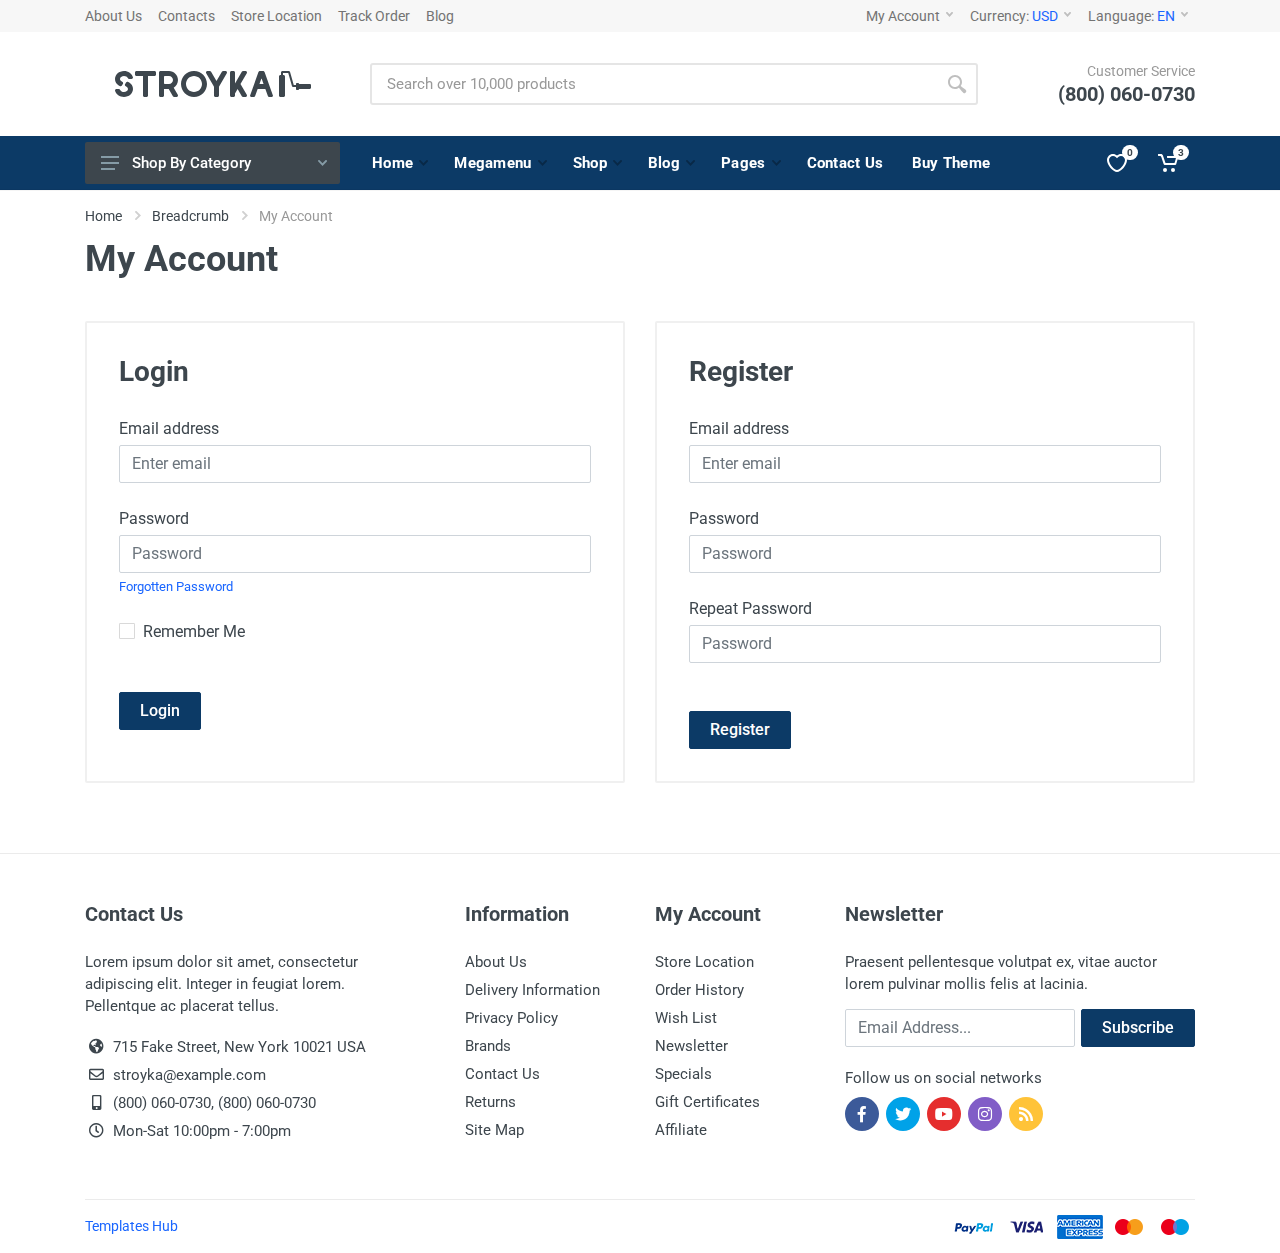
<file: account.html>
<!DOCTYPE html><html lang="en" dir="ltr">

<head><meta charset="UTF-8"><meta name="viewport" content="width=device-width,initial-scale=1"><meta name="format-detection" content="telephone=no"><title>Stroyka</title><link rel="icon" type="image/png" href="images/favicon.png"><!-- fonts --><link rel="stylesheet" href="https://fonts.googleapis.com/css?family=Roboto:400,400i,500,500i,700,700i"><!-- css --><link rel="stylesheet" href="vendor/bootstrap-4.2.1/css/bootstrap.min.css"><link rel="stylesheet" href="vendor/owl-carousel-2.3.4/assets/owl.carousel.min.css"><link rel="stylesheet" href="css/style.css"><!-- js --><script src="vendor/jquery-3.3.1/jquery.min.js"></script><script src="vendor/bootstrap-4.2.1/js/bootstrap.bundle.min.js"></script><script src="vendor/owl-carousel-2.3.4/owl.carousel.min.js"></script><script src="vendor/nouislider-12.1.0/nouislider.min.js"></script><script src="js/number.js"></script><script src="js/main.js"></script><script src="vendor/svg4everybody-2.1.9/svg4everybody.min.js"></script><script>svg4everybody();</script><!-- font - fontawesome --><link rel="stylesheet" href="vendor/fontawesome-5.6.1/css/all.min.css"><!-- font - stroyka --><link rel="stylesheet" href="fonts/stroyka/stroyka.css"><script async src="https://www.googletagmanager.com/gtag/js?id=UA-97489509-6"></script><script>window.dataLayer = window.dataLayer || [];function gtag(){dataLayer.push(arguments);}gtag('js', new Date());gtag('config', 'UA-97489509-6');</script></head><body><!-- quickview-modal --><div id="quickview-modal" class="modal fade" tabindex="-1" role="dialog" aria-hidden="true"><div class="modal-dialog modal-dialog-centered modal-xl"><div class="modal-content"></div></div></div><!-- quickview-modal / end --><!-- mobilemenu --><div class="mobilemenu"><div class="mobilemenu__backdrop"></div><div class="mobilemenu__body"><div class="mobilemenu__header"><div class="mobilemenu__title">Menu</div><button type="button" class="mobilemenu__close"><svg width="20px" height="20px"><use xlink:href="images/sprite.svg#cross-20"></use></svg></button></div><div class="mobilemenu__content"><ul class="mobile-links mobile-links--level--0" data-collapse data-collapse-opened-class="mobile-links__item--open"><li class="mobile-links__item" data-collapse-item><div class="mobile-links__item-title"><a href="index.html" class="mobile-links__item-link">Home</a> <button class="mobile-links__item-toggle" type="button" data-collapse-trigger><svg class="mobile-links__item-arrow" width="12px" height="7px"><use xlink:href="images/sprite.svg#arrow-rounded-down-12x7"></use></svg></button></div><div class="mobile-links__item-sub-links" data-collapse-content><ul class="mobile-links mobile-links--level--1"><li class="mobile-links__item" data-collapse-item><div class="mobile-links__item-title"><a href="index.html" class="mobile-links__item-link">Home 1</a></div></li><li class="mobile-links__item" data-collapse-item><div class="mobile-links__item-title"><a href="index-2.html" class="mobile-links__item-link">Home 2</a></div></li></ul></div></li><li class="mobile-links__item" data-collapse-item><div class="mobile-links__item-title"><a href="#" class="mobile-links__item-link">Categories</a> <button class="mobile-links__item-toggle" type="button" data-collapse-trigger><svg class="mobile-links__item-arrow" width="12px" height="7px"><use xlink:href="images/sprite.svg#arrow-rounded-down-12x7"></use></svg></button></div><div class="mobile-links__item-sub-links" data-collapse-content><ul class="mobile-links mobile-links--level--1"><li class="mobile-links__item" data-collapse-item><div class="mobile-links__item-title"><a href="#" class="mobile-links__item-link">Power Tools</a> <button class="mobile-links__item-toggle" type="button" data-collapse-trigger><svg class="mobile-links__item-arrow" width="12px" height="7px"><use xlink:href="images/sprite.svg#arrow-rounded-down-12x7"></use></svg></button></div><div class="mobile-links__item-sub-links" data-collapse-content><ul class="mobile-links mobile-links--level--2"><li class="mobile-links__item" data-collapse-item><div class="mobile-links__item-title"><a href="#" class="mobile-links__item-link">Engravers</a></div></li><li class="mobile-links__item" data-collapse-item><div class="mobile-links__item-title"><a href="#" class="mobile-links__item-link">Wrenches</a></div></li><li class="mobile-links__item" data-collapse-item><div class="mobile-links__item-title"><a href="#" class="mobile-links__item-link">Wall Chaser</a></div></li><li class="mobile-links__item" data-collapse-item><div class="mobile-links__item-title"><a href="#" class="mobile-links__item-link">Pneumatic Tools</a></div></li></ul></div></li><li class="mobile-links__item" data-collapse-item><div class="mobile-links__item-title"><a href="#" class="mobile-links__item-link">Machine Tools</a> <button class="mobile-links__item-toggle" type="button" data-collapse-trigger><svg class="mobile-links__item-arrow" width="12px" height="7px"><use xlink:href="images/sprite.svg#arrow-rounded-down-12x7"></use></svg></button></div><div class="mobile-links__item-sub-links" data-collapse-content><ul class="mobile-links mobile-links--level--2"><li class="mobile-links__item" data-collapse-item><div class="mobile-links__item-title"><a href="#" class="mobile-links__item-link">Thread Cutting</a></div></li><li class="mobile-links__item" data-collapse-item><div class="mobile-links__item-title"><a href="#" class="mobile-links__item-link">Chip Blowers</a></div></li><li class="mobile-links__item" data-collapse-item><div class="mobile-links__item-title"><a href="#" class="mobile-links__item-link">Sharpening Machines</a></div></li><li class="mobile-links__item" data-collapse-item><div class="mobile-links__item-title"><a href="#" class="mobile-links__item-link">Pipe Cutters</a></div></li><li class="mobile-links__item" data-collapse-item><div class="mobile-links__item-title"><a href="#" class="mobile-links__item-link">Slotting machines</a></div></li><li class="mobile-links__item" data-collapse-item><div class="mobile-links__item-title"><a href="#" class="mobile-links__item-link">Lathes</a></div></li></ul></div></li></ul></div></li><li class="mobile-links__item" data-collapse-item><div class="mobile-links__item-title"><a href="shop-grid-3-columns-sidebar.html" class="mobile-links__item-link">Shop</a> <button class="mobile-links__item-toggle" type="button" data-collapse-trigger><svg class="mobile-links__item-arrow" width="12px" height="7px"><use xlink:href="images/sprite.svg#arrow-rounded-down-12x7"></use></svg></button></div><div class="mobile-links__item-sub-links" data-collapse-content><ul class="mobile-links mobile-links--level--1"><li class="mobile-links__item" data-collapse-item><div class="mobile-links__item-title"><a href="shop-grid-3-columns-sidebar.html" class="mobile-links__item-link">Shop Grid</a> <button class="mobile-links__item-toggle" type="button" data-collapse-trigger><svg class="mobile-links__item-arrow" width="12px" height="7px"><use xlink:href="images/sprite.svg#arrow-rounded-down-12x7"></use></svg></button></div><div class="mobile-links__item-sub-links" data-collapse-content><ul class="mobile-links mobile-links--level--2"><li class="mobile-links__item" data-collapse-item><div class="mobile-links__item-title"><a href="shop-grid-3-columns-sidebar.html" class="mobile-links__item-link">3 Columns Sidebar</a></div></li><li class="mobile-links__item" data-collapse-item><div class="mobile-links__item-title"><a href="shop-grid-4-columns-full.html" class="mobile-links__item-link">4 Columns Full</a></div></li><li class="mobile-links__item" data-collapse-item><div class="mobile-links__item-title"><a href="shop-grid-5-columns-full.html" class="mobile-links__item-link">5 Columns Full</a></div></li></ul></div></li><li class="mobile-links__item" data-collapse-item><div class="mobile-links__item-title"><a href="shop-list.html" class="mobile-links__item-link">Shop List</a></div></li><li class="mobile-links__item" data-collapse-item><div class="mobile-links__item-title"><a href="shop-right-sidebar.html" class="mobile-links__item-link">Shop Right Sidebar</a></div></li><li class="mobile-links__item" data-collapse-item><div class="mobile-links__item-title"><a href="product.html" class="mobile-links__item-link">Product</a> <button class="mobile-links__item-toggle" type="button" data-collapse-trigger><svg class="mobile-links__item-arrow" width="12px" height="7px"><use xlink:href="images/sprite.svg#arrow-rounded-down-12x7"></use></svg></button></div><div class="mobile-links__item-sub-links" data-collapse-content><ul class="mobile-links mobile-links--level--2"><li class="mobile-links__item" data-collapse-item><div class="mobile-links__item-title"><a href="product.html" class="mobile-links__item-link">Product</a></div></li><li class="mobile-links__item" data-collapse-item><div class="mobile-links__item-title"><a href="product-alt.html" class="mobile-links__item-link">Product Alt</a></div></li><li class="mobile-links__item" data-collapse-item><div class="mobile-links__item-title"><a href="product-sidebar.html" class="mobile-links__item-link">Product Sidebar</a></div></li></ul></div></li><li class="mobile-links__item" data-collapse-item><div class="mobile-links__item-title"><a href="cart.html" class="mobile-links__item-link">Cart</a></div></li><li class="mobile-links__item" data-collapse-item><div class="mobile-links__item-title"><a href="checkout.html" class="mobile-links__item-link">Checkout</a></div></li><li class="mobile-links__item" data-collapse-item><div class="mobile-links__item-title"><a href="wishlist.html" class="mobile-links__item-link">Wishlist</a></div></li><li class="mobile-links__item" data-collapse-item><div class="mobile-links__item-title"><a href="compare.html" class="mobile-links__item-link">Compare</a></div></li><li class="mobile-links__item" data-collapse-item><div class="mobile-links__item-title"><a href="account.html" class="mobile-links__item-link">My Account</a></div></li><li class="mobile-links__item" data-collapse-item><div class="mobile-links__item-title"><a href="track-order.html" class="mobile-links__item-link">Track Order</a></div></li></ul></div></li><li class="mobile-links__item" data-collapse-item><div class="mobile-links__item-title"><a href="blog-classic.html" class="mobile-links__item-link">Blog</a> <button class="mobile-links__item-toggle" type="button" data-collapse-trigger><svg class="mobile-links__item-arrow" width="12px" height="7px"><use xlink:href="images/sprite.svg#arrow-rounded-down-12x7"></use></svg></button></div><div class="mobile-links__item-sub-links" data-collapse-content><ul class="mobile-links mobile-links--level--1"><li class="mobile-links__item" data-collapse-item><div class="mobile-links__item-title"><a href="blog-classic.html" class="mobile-links__item-link">Blog Classic</a></div></li><li class="mobile-links__item" data-collapse-item><div class="mobile-links__item-title"><a href="blog-grid.html" class="mobile-links__item-link">Blog Grid</a></div></li><li class="mobile-links__item" data-collapse-item><div class="mobile-links__item-title"><a href="blog-list.html" class="mobile-links__item-link">Blog List</a></div></li><li class="mobile-links__item" data-collapse-item><div class="mobile-links__item-title"><a href="blog-left-sidebar.html" class="mobile-links__item-link">Blog Left Sidebar</a></div></li><li class="mobile-links__item" data-collapse-item><div class="mobile-links__item-title"><a href="post.html" class="mobile-links__item-link">Post Page</a></div></li><li class="mobile-links__item" data-collapse-item><div class="mobile-links__item-title"><a href="post-without-sidebar.html" class="mobile-links__item-link">Post Without Sidebar</a></div></li></ul></div></li><li class="mobile-links__item" data-collapse-item><div class="mobile-links__item-title"><a href="#" class="mobile-links__item-link">Pages</a> <button class="mobile-links__item-toggle" type="button" data-collapse-trigger><svg class="mobile-links__item-arrow" width="12px" height="7px"><use xlink:href="images/sprite.svg#arrow-rounded-down-12x7"></use></svg></button></div><div class="mobile-links__item-sub-links" data-collapse-content><ul class="mobile-links mobile-links--level--1"><li class="mobile-links__item" data-collapse-item><div class="mobile-links__item-title"><a href="about-us.html" class="mobile-links__item-link">About Us</a></div></li><li class="mobile-links__item" data-collapse-item><div class="mobile-links__item-title"><a href="contact-us.html" class="mobile-links__item-link">Contact Us</a></div></li><li class="mobile-links__item" data-collapse-item><div class="mobile-links__item-title"><a href="contact-us-alt.html" class="mobile-links__item-link">Contact Us Alt</a></div></li><li class="mobile-links__item" data-collapse-item><div class="mobile-links__item-title"><a href="404.html" class="mobile-links__item-link">404</a></div></li><li class="mobile-links__item" data-collapse-item><div class="mobile-links__item-title"><a href="terms-and-conditions.html" class="mobile-links__item-link">Terms And Conditions</a></div></li><li class="mobile-links__item" data-collapse-item><div class="mobile-links__item-title"><a href="faq.html" class="mobile-links__item-link">FAQ</a></div></li><li class="mobile-links__item" data-collapse-item><div class="mobile-links__item-title"><a href="components.html" class="mobile-links__item-link">Components</a></div></li><li class="mobile-links__item" data-collapse-item><div class="mobile-links__item-title"><a href="typography.html" class="mobile-links__item-link">Typography</a></div></li></ul></div></li><li class="mobile-links__item" data-collapse-item><div class="mobile-links__item-title"><a data-collapse-trigger class="mobile-links__item-link">Currency</a> <button class="mobile-links__item-toggle" type="button" data-collapse-trigger><svg class="mobile-links__item-arrow" width="12px" height="7px"><use xlink:href="images/sprite.svg#arrow-rounded-down-12x7"></use></svg></button></div><div class="mobile-links__item-sub-links" data-collapse-content><ul class="mobile-links mobile-links--level--1"><li class="mobile-links__item" data-collapse-item><div class="mobile-links__item-title"><a href="#" class="mobile-links__item-link">€ Euro</a></div></li><li class="mobile-links__item" data-collapse-item><div class="mobile-links__item-title"><a href="#" class="mobile-links__item-link">£ Pound Sterling</a></div></li><li class="mobile-links__item" data-collapse-item><div class="mobile-links__item-title"><a href="#" class="mobile-links__item-link">$ US Dollar</a></div></li><li class="mobile-links__item" data-collapse-item><div class="mobile-links__item-title"><a href="#" class="mobile-links__item-link">₽ Russian Ruble</a></div></li></ul></div></li><li class="mobile-links__item" data-collapse-item><div class="mobile-links__item-title"><a data-collapse-trigger class="mobile-links__item-link">Language</a> <button class="mobile-links__item-toggle" type="button" data-collapse-trigger><svg class="mobile-links__item-arrow" width="12px" height="7px"><use xlink:href="images/sprite.svg#arrow-rounded-down-12x7"></use></svg></button></div><div class="mobile-links__item-sub-links" data-collapse-content><ul class="mobile-links mobile-links--level--1"><li class="mobile-links__item" data-collapse-item><div class="mobile-links__item-title"><a href="#" class="mobile-links__item-link">English</a></div></li><li class="mobile-links__item" data-collapse-item><div class="mobile-links__item-title"><a href="#" class="mobile-links__item-link">French</a></div></li><li class="mobile-links__item" data-collapse-item><div class="mobile-links__item-title"><a href="#" class="mobile-links__item-link">German</a></div></li><li class="mobile-links__item" data-collapse-item><div class="mobile-links__item-title"><a href="#" class="mobile-links__item-link">Russian</a></div></li><li class="mobile-links__item" data-collapse-item><div class="mobile-links__item-title"><a href="#" class="mobile-links__item-link">Italian</a></div></li></ul></div></li></ul></div></div></div><!-- mobilemenu / end --><!-- site --><div class="site"><!-- mobile site__header --><header class="site__header d-lg-none"><div class="mobile-header mobile-header--sticky mobile-header--stuck"><div class="mobile-header__panel"><div class="container"><div class="mobile-header__body"><button class="mobile-header__menu-button"><svg width="18px" height="14px"><use xlink:href="images/sprite.svg#menu-18x14"></use></svg></button> <a class="mobile-header__logo" href="index.html"><svg xmlns="http://www.w3.org/2000/svg" width="120px" height="20px"><path d="M118.5,20h-1.1c-0.6,0-1.2-0.4-1.4-1l-1.5-4h-6.1l-1.5,4c-0.2,0.6-0.8,1-1.4,1h-1.1c-1,0-1.8-1-1.4-2l1.1-3
                                 l1.5-4l3.6-10c0.2-0.6,0.8-1,1.4-1h1.6c0.6,0,1.2,0.4,1.4,1l3.6,10l1.5,4l1.1,3C120.3,19,119.5,20,118.5,20z M111.5,6.6l-1.6,4.4
                                 h3.2L111.5,6.6z M99.5,20h-1.4c-0.4,0-0.7-0.2-0.9-0.5L94,14l-2,3.5v1c0,0.8-0.7,1.5-1.5,1.5h-1c-0.8,0-1.5-0.7-1.5-1.5v-17
                                 C88,0.7,88.7,0,89.5,0h1C91.3,0,92,0.7,92,1.5v8L94,6l3.2-5.5C97.4,0.2,97.7,0,98.1,0h1.4c1.2,0,1.9,1.3,1.3,2.3L96.3,10l4.5,7.8
                                 C101.4,18.8,100.7,20,99.5,20z M80.3,11.8L80,12.3v6.2c0,0.8-0.7,1.5-1.5,1.5h-1c-0.8,0-1.5-0.7-1.5-1.5v-6.2l-0.3-0.5l-5.5-9.5
                                 c-0.6-1,0.2-2.3,1.3-2.3h1.4c0.4,0,0.7,0.2,0.9,0.5L76,4.3l2,3.5l2-3.5l2.2-3.8C82.4,0.2,82.7,0,83.1,0h1.4c1.2,0,1.9,1.3,1.3,2.3
                                 L80.3,11.8z M60,20c-5.5,0-10-4.5-10-10S54.5,0,60,0s10,4.5,10,10S65.5,20,60,20z M60,4c-3.3,0-6,2.7-6,6s2.7,6,6,6s6-2.7,6-6
                                 S63.3,4,60,4z M47.8,17.8c0.6,1-0.2,2.3-1.3,2.3h-2L41,14h-4v4.5c0,0.8-0.7,1.5-1.5,1.5h-1c-0.8,0-1.5-0.7-1.5-1.5v-17
                                 C33,0.7,33.7,0,34.5,0H41c0.3,0,0.7,0,1,0.1c3.4,0.5,6,3.4,6,6.9c0,2.4-1.2,4.5-3.1,5.8L47.8,17.8z M42,4.2C41.7,4.1,41.3,4,41,4h-3
                                 c-0.6,0-1,0.4-1,1v4c0,0.6,0.4,1,1,1h3c0.3,0,0.7-0.1,1-0.2c0.3-0.1,0.6-0.3,0.9-0.5C43.6,8.8,44,7.9,44,7C44,5.7,43.2,4.6,42,4.2z
                                  M29.5,4H25v14.5c0,0.8-0.7,1.5-1.5,1.5h-1c-0.8,0-1.5-0.7-1.5-1.5V4h-4.5C15.7,4,15,3.3,15,2.5v-1C15,0.7,15.7,0,16.5,0h13
                                 C30.3,0,31,0.7,31,1.5v1C31,3.3,30.3,4,29.5,4z M6.5,20c-2.8,0-5.5-1.7-6.4-4c-0.4-1,0.3-2,1.3-2h1c0.5,0,0.9,0.3,1.2,0.7
                                 c0.2,0.3,0.4,0.6,0.8,0.8C4.9,15.8,5.8,16,6.5,16c1.5,0,2.8-0.9,2.8-2c0-0.7-0.5-1.3-1.2-1.6C7.4,12,7,11,7.4,10.3l0.4-0.9
                                 c0.4-0.7,1.2-1,1.8-0.6c0.6,0.3,1.2,0.7,1.6,1.2c1,1.1,1.7,2.5,1.7,4C13,17.3,10.1,20,6.5,20z M11.6,6h-1c-0.5,0-0.9-0.3-1.2-0.7
                                 C9.2,4.9,8.9,4.7,8.6,4.5C8.1,4.2,7.2,4,6.5,4C5,4,3.7,4.9,3.7,6c0,0.7,0.5,1.3,1.2,1.6C5.6,8,6,9,5.6,9.7l-0.4,0.9
                                 c-0.4,0.7-1.2,1-1.8,0.6c-0.6-0.3-1.2-0.7-1.6-1.2C0.6,8.9,0,7.5,0,6c0-3.3,2.9-6,6.5-6c2.8,0,5.5,1.7,6.4,4C13.3,4.9,12.6,6,11.6,6
                                 z"></path></svg></a><div class="mobile-header__search"><form class="mobile-header__search-form" action="#"><input class="mobile-header__search-input" name="search" placeholder="Search over 10,000 products" aria-label="Site search" type="text" autocomplete="off"> <button class="mobile-header__search-button mobile-header__search-button--submit" type="submit"><svg width="20px" height="20px"><use xlink:href="images/sprite.svg#search-20"></use></svg></button> <button class="mobile-header__search-button mobile-header__search-button--close" type="button"><svg width="20px" height="20px"><use xlink:href="images/sprite.svg#cross-20"></use></svg></button><div class="mobile-header__search-body"></div></form></div><div class="mobile-header__indicators"><div class="indicator indicator--mobile-search indicator--mobile d-sm-none"><button class="indicator__button"><span class="indicator__area"><svg width="20px" height="20px"><use xlink:href="images/sprite.svg#search-20"></use></svg></span></button></div><div class="indicator indicator--mobile d-sm-flex d-none"><a href="wishlist.html" class="indicator__button"><span class="indicator__area"><svg width="20px" height="20px"><use xlink:href="images/sprite.svg#heart-20"></use></svg> <span class="indicator__value">0</span></span></a></div><div class="indicator indicator--mobile"><a href="cart.html" class="indicator__button"><span class="indicator__area"><svg width="20px" height="20px"><use xlink:href="images/sprite.svg#cart-20"></use></svg> <span class="indicator__value">3</span></span></a></div></div></div></div></div></div></header><!-- mobile site__header / end --><!-- desktop site__header --><header class="site__header d-lg-block d-none"><div class="site-header"><!-- .topbar --><div class="site-header__topbar topbar"><div class="topbar__container container"><div class="topbar__row"><div class="topbar__item topbar__item--link"><a class="topbar-link" href="about-us.html">About Us</a></div><div class="topbar__item topbar__item--link"><a class="topbar-link" href="contact-us.html">Contacts</a></div><div class="topbar__item topbar__item--link"><a class="topbar-link" href="#">Store Location</a></div><div class="topbar__item topbar__item--link"><a class="topbar-link" href="track-order.html">Track Order</a></div><div class="topbar__item topbar__item--link"><a class="topbar-link" href="blog-classic.html">Blog</a></div><div class="topbar__spring"></div><div class="topbar__item"><div class="topbar-dropdown"><button class="topbar-dropdown__btn" type="button">My Account <svg width="7px" height="5px"><use xlink:href="images/sprite.svg#arrow-rounded-down-7x5"></use></svg></button><div class="topbar-dropdown__body"><!-- .menu --><ul class="menu menu--layout--topbar"><li><a href="account.html">Login</a></li><li><a href="account.html">Register</a></li><li><a href="#">Orders</a></li><li><a href="#">Addresses</a></li></ul><!-- .menu / end --></div></div></div><div class="topbar__item"><div class="topbar-dropdown"><button class="topbar-dropdown__btn" type="button">Currency: <span class="topbar__item-value">USD</span> <svg width="7px" height="5px"><use xlink:href="images/sprite.svg#arrow-rounded-down-7x5"></use></svg></button><div class="topbar-dropdown__body"><!-- .menu --><ul class="menu menu--layout--topbar"><li><a href="#">€ Euro</a></li><li><a href="#">£ Pound Sterling</a></li><li><a href="#">$ US Dollar</a></li><li><a href="#">₽ Russian Ruble</a></li></ul><!-- .menu / end --></div></div></div><div class="topbar__item"><div class="topbar-dropdown"><button class="topbar-dropdown__btn" type="button">Language: <span class="topbar__item-value">EN</span> <svg width="7px" height="5px"><use xlink:href="images/sprite.svg#arrow-rounded-down-7x5"></use></svg></button><div class="topbar-dropdown__body"><!-- .menu --><ul class="menu menu--layout--topbar menu--with-icons"><li><a href="#"><div class="menu__icon"><img srcset="images/languages/language-1.png, images/languages/language-1@2x.png 2x" src="images/languages/language-1.png" alt=""></div>English</a></li><li><a href="#"><div class="menu__icon"><img srcset="images/languages/language-2.png, images/languages/language-2@2x.png 2x" src="images/languages/language-2.png" alt=""></div>French</a></li><li><a href="#"><div class="menu__icon"><img srcset="images/languages/language-3.png, images/languages/language-3@2x.png 2x" src="images/languages/language-3.png" alt=""></div>German</a></li><li><a href="#"><div class="menu__icon"><img srcset="images/languages/language-4.png, images/languages/language-4@2x.png 2x" src="images/languages/language-4.png" alt=""></div>Russian</a></li><li><a href="#"><div class="menu__icon"><img srcset="images/languages/language-5.png, images/languages/language-5@2x.png 2x" src="images/languages/language-5.png" alt=""></div>Italian</a></li></ul><!-- .menu / end --></div></div></div></div></div></div><!-- .topbar / end --><div class="site-header__middle container"><div class="site-header__logo"><a href="index.html"><svg xmlns="http://www.w3.org/2000/svg" width="196px" height="26px"><path d="M194.797,18 L184,18 C184,18.552 183.552,19 183,19 L182,19 C181.448,19 181,18.552 181,18 L181,16 L178.377,16 C177.708,16 177.119,15.556 176.935,14.912 L173.246,2 L168,2 L168,4 L168.500,4 C169.328,4 170,4.672 170,5.500 L170,24.500 C170,25.328 169.328,26 168.500,26 L165.500,26 C164.672,26 164,25.328 164,24.500 L164,5.500 C164,4.672 164.672,4 165.500,4 L166,4 L166,1.500 C166,0.672 166.672,0 167.500,0 L173.622,0 C174.292,0 174.881,0.444 175.065,1.088 L178.754,14 L181,14 L181,13 C181,12.448 181.448,12 182,12 L183,12 C183.552,12 184,12.448 184,13 L194.797,13 C195.461,13 196,13.539 196,14.203 L196,16.797 C196,17.461 195.461,18 194.797,18 ZM156.783,26 L154.483,26 C153.767,26 153.129,25.552 152.884,24.878 L150.437,18.135 C150.407,18.054 150.331,18 150.245,18 L142.768,18 C142.682,18 142.606,18.054 142.576,18.135 L140.129,24.878 C139.884,25.552 139.245,26 138.530,26 L136.230,26 C135.395,26 134.815,25.169 135.100,24.383 L143.445,1.122 C143.690,0.448 144.328,0 145.044,0 L147.969,0 C148.685,0 149.323,0.448 149.568,1.122 L157.913,24.383 C158.198,25.169 157.618,26 156.783,26 ZM148.472,12.725 L146.698,7.848 C146.633,7.668 146.380,7.668 146.315,7.848 L144.541,12.725 C144.492,12.859 144.591,13 144.733,13 L148.280,13 C148.422,13 148.521,12.859 148.472,12.725 ZM130.493,26 L128.090,26 C127.555,26 127.060,25.714 126.792,25.250 L122.610,18 L120.003,22.520 L120.003,24.500 C120.003,25.328 119.333,26 118.505,26 L116.507,26 C115.680,26 115.009,25.328 115.009,24.500 L115.009,1.500 C115.009,0.672 115.680,0 116.507,0 L118.505,0 C119.333,0 120.003,0.672 120.003,1.500 L120.003,12.520 L126.792,0.750 C127.060,0.286 127.555,0 128.090,0 L130.493,0 C131.646,0 132.367,1.250 131.791,2.250 L125.487,13 L131.791,23.750 C132.367,24.750 131.646,26 130.493,26 ZM103.987,15.775 L103.987,24.500 C103.987,25.328 103.315,26 102.486,26 L100.485,26 C99.656,26 98.984,25.328 98.984,24.500 L98.984,15.775 L98.594,15.100 L91.180,2.250 C90.610,1.250 91.330,0 92.481,0 L94.792,0 C95.322,0 95.823,0.290 96.093,0.750 L101.486,10.090 L106.879,0.750 C107.149,0.290 107.649,0 108.179,0 L110.491,0 C111.641,0 112.362,1.250 111.791,2.250 L103.987,15.775 ZM79,26 C71.821,26 66,20.179 66,13 C66,5.820 71.821,-0.001 79,-0.001 C86.180,-0.001 92.001,5.820 92.001,13 C92.001,20.179 86.180,26 79,26 ZM79,5 C74.582,5 71,8.582 71,13 C71,17.418 74.582,21 79,21 C83.418,21 87,17.418 87,13 C87,8.582 83.418,5 79,5 ZM62.793,23.750 C63.362,24.750 62.643,26 61.494,26 L59.186,26 C58.656,26 58.157,25.710 57.887,25.250 L53.711,18 L49.005,18 L49.005,24.500 C49.005,25.330 48.335,26 47.506,26 L45.508,26 C44.679,26 44.009,25.330 44.009,24.500 L44.009,1.500 C44.009,0.670 44.679,0 45.508,0 L54,0 C58.966,0 62.992,4.030 62.992,9 C62.992,12.240 61.274,15.090 58.706,16.670 L62.793,23.750 ZM54,5 L50.004,5 C49.454,5 49.005,5.450 49.005,6 L49.005,12 C49.005,12.550 49.454,13 50.004,13 L54,13 C56.208,13 57.997,11.210 57.997,9 C57.997,6.790 56.208,5 54,5 ZM39.500,5 L33,5 L33,24.500 C33,25.328 32.328,26 31.500,26 L29.500,26 C28.672,26 28,25.328 28,24.500 L28,5 L21.500,5 C20.672,5 20,4.328 20,3.500 L20,1.500 C20,0.672 20.672,0 21.500,0 L39.500,0 C40.328,0 41,0.672 41,1.500 L41,3.500 C41,4.328 40.328,5 39.500,5 ZM16.487,8 L14.181,8 C13.565,8 13.040,7.611 12.790,7.048 C12.261,5.856 10.765,5 9,5 C6.793,5 5.005,6.340 5.005,8 C5.005,8.940 5.575,9.780 6.483,10.320 C6.706,10.455 6.948,10.574 7.206,10.673 C8.059,11 8.412,12.020 7.955,12.812 L6.948,14.558 C6.573,15.208 5.768,15.499 5.080,15.201 C3.872,14.679 2.815,13.924 1.989,13 C0.751,11.630 0.012,9.890 0.012,8 C0.012,3.580 4.037,0 9,0 C13.254,0 17.017,2.629 17.950,6.163 C18.196,7.095 17.450,8 16.487,8 ZM1.513,18 L3.820,18 C4.435,18 4.960,18.389 5.210,18.952 C5.739,20.144 7.236,21 9,21 C11.207,21 12.995,19.660 12.995,18 C12.995,17.060 12.426,16.220 11.517,15.680 C11.294,15.544 11.052,15.426 10.794,15.327 C9.941,14.999 9.588,13.980 10.045,13.188 L11.053,11.442 C11.427,10.792 12.233,10.501 12.920,10.799 C14.128,11.320 15.185,12.075 16.011,13 C17.249,14.370 17.988,16.110 17.988,18 C17.988,22.420 13.964,26 9,26 C4.747,26 0.983,23.371 0.050,19.837 C-0.196,18.905 0.550,18 1.513,18 Z"></path></svg></a></div><div class="site-header__search"><div class="search"><form class="search__form" action="#"><input class="search__input" name="search" placeholder="Search over 10,000 products" aria-label="Site search" type="text" autocomplete="off"> <button class="search__button" type="submit"><svg width="20px" height="20px"><use xlink:href="images/sprite.svg#search-20"></use></svg></button><div class="search__border"></div></form></div></div><div class="site-header__phone"><div class="site-header__phone-title">Customer Service</div><div class="site-header__phone-number">(800) 060-0730</div></div></div><div class="site-header__nav-panel"><div class="nav-panel"><div class="nav-panel__container container"><div class="nav-panel__row"><div class="nav-panel__departments"><!-- .departments --><div class="departments" data-departments-fixed-by=""><div class="departments__body"><div class="departments__links-wrapper"><ul class="departments__links"><li class="departments__item"><a href="#">Power Tools <svg class="departments__link-arrow" width="6px" height="9px"><use xlink:href="images/sprite.svg#arrow-rounded-right-6x9"></use></svg></a><div class="departments__megamenu departments__megamenu--xl"><!-- .megamenu --><div class="megamenu megamenu--departments" style="background-image: url('images/megamenu/megamenu-1.jpg');"><div class="row"><div class="col-3"><ul class="megamenu__links megamenu__links--level--0"><li class="megamenu__item megamenu__item--with-submenu"><a href="#">Power Tools</a><ul class="megamenu__links megamenu__links--level--1"><li class="megamenu__item"><a href="#">Engravers</a></li><li class="megamenu__item"><a href="#">Drills</a></li><li class="megamenu__item"><a href="#">Wrenches</a></li><li class="megamenu__item"><a href="#">Plumbing</a></li><li class="megamenu__item"><a href="#">Wall Chaser</a></li><li class="megamenu__item"><a href="#">Pneumatic Tools</a></li><li class="megamenu__item"><a href="#">Milling Cutters</a></li></ul></li><li class="megamenu__item"><a href="#">Workbenches</a></li><li class="megamenu__item"><a href="#">Presses</a></li><li class="megamenu__item"><a href="#">Spray Guns</a></li><li class="megamenu__item"><a href="#">Riveters</a></li></ul></div><div class="col-3"><ul class="megamenu__links megamenu__links--level--0"><li class="megamenu__item megamenu__item--with-submenu"><a href="#">Hand Tools</a><ul class="megamenu__links megamenu__links--level--1"><li class="megamenu__item"><a href="#">Screwdrivers</a></li><li class="megamenu__item"><a href="#">Handsaws</a></li><li class="megamenu__item"><a href="#">Knives</a></li><li class="megamenu__item"><a href="#">Axes</a></li><li class="megamenu__item"><a href="#">Multitools</a></li><li class="megamenu__item"><a href="#">Paint Tools</a></li></ul></li><li class="megamenu__item megamenu__item--with-submenu"><a href="#">Garden Equipment</a><ul class="megamenu__links megamenu__links--level--1"><li class="megamenu__item"><a href="#">Motor Pumps</a></li><li class="megamenu__item"><a href="#">Chainsaws</a></li><li class="megamenu__item"><a href="#">Electric Saws</a></li><li class="megamenu__item"><a href="#">Brush Cutters</a></li></ul></li></ul></div><div class="col-3"><ul class="megamenu__links megamenu__links--level--0"><li class="megamenu__item megamenu__item--with-submenu"><a href="#">Machine Tools</a><ul class="megamenu__links megamenu__links--level--1"><li class="megamenu__item"><a href="#">Thread Cutting</a></li><li class="megamenu__item"><a href="#">Chip Blowers</a></li><li class="megamenu__item"><a href="#">Sharpening Machines</a></li><li class="megamenu__item"><a href="#">Pipe Cutters</a></li><li class="megamenu__item"><a href="#">Slotting machines</a></li><li class="megamenu__item"><a href="#">Lathes</a></li></ul></li></ul></div><div class="col-3"><ul class="megamenu__links megamenu__links--level--0"><li class="megamenu__item megamenu__item--with-submenu"><a href="#">Instruments</a><ul class="megamenu__links megamenu__links--level--1"><li class="megamenu__item"><a href="#">Welding Equipment</a></li><li class="megamenu__item"><a href="#">Power Tools</a></li><li class="megamenu__item"><a href="#">Hand Tools</a></li><li class="megamenu__item"><a href="#">Measuring Tool</a></li></ul></li></ul></div></div></div><!-- .megamenu / end --></div></li><li class="departments__item"><a href="#">Hand Tools <svg class="departments__link-arrow" width="6px" height="9px"><use xlink:href="images/sprite.svg#arrow-rounded-right-6x9"></use></svg></a><div class="departments__megamenu departments__megamenu--lg"><!-- .megamenu --><div class="megamenu megamenu--departments" style="background-image: url('images/megamenu/megamenu-2.jpg');"><div class="row"><div class="col-4"><ul class="megamenu__links megamenu__links--level--0"><li class="megamenu__item megamenu__item--with-submenu"><a href="#">Hand Tools</a><ul class="megamenu__links megamenu__links--level--1"><li class="megamenu__item"><a href="#">Screwdrivers</a></li><li class="megamenu__item"><a href="#">Handsaws</a></li><li class="megamenu__item"><a href="#">Knives</a></li><li class="megamenu__item"><a href="#">Axes</a></li><li class="megamenu__item"><a href="#">Multitools</a></li><li class="megamenu__item"><a href="#">Paint Tools</a></li></ul></li><li class="megamenu__item megamenu__item--with-submenu"><a href="#">Garden Equipment</a><ul class="megamenu__links megamenu__links--level--1"><li class="megamenu__item"><a href="#">Motor Pumps</a></li><li class="megamenu__item"><a href="#">Chainsaws</a></li><li class="megamenu__item"><a href="#">Electric Saws</a></li><li class="megamenu__item"><a href="#">Brush Cutters</a></li></ul></li></ul></div><div class="col-4"><ul class="megamenu__links megamenu__links--level--0"><li class="megamenu__item megamenu__item--with-submenu"><a href="#">Machine Tools</a><ul class="megamenu__links megamenu__links--level--1"><li class="megamenu__item"><a href="#">Thread Cutting</a></li><li class="megamenu__item"><a href="#">Chip Blowers</a></li><li class="megamenu__item"><a href="#">Sharpening Machines</a></li><li class="megamenu__item"><a href="#">Pipe Cutters</a></li><li class="megamenu__item"><a href="#">Slotting machines</a></li><li class="megamenu__item"><a href="#">Lathes</a></li></ul></li></ul></div><div class="col-4"><ul class="megamenu__links megamenu__links--level--0"><li class="megamenu__item megamenu__item--with-submenu"><a href="#">Instruments</a><ul class="megamenu__links megamenu__links--level--1"><li class="megamenu__item"><a href="#">Welding Equipment</a></li><li class="megamenu__item"><a href="#">Power Tools</a></li><li class="megamenu__item"><a href="#">Hand Tools</a></li><li class="megamenu__item"><a href="#">Measuring Tool</a></li></ul></li></ul></div></div></div><!-- .megamenu / end --></div></li><li class="departments__item"><a href="#">Machine Tools <svg class="departments__link-arrow" width="6px" height="9px"><use xlink:href="images/sprite.svg#arrow-rounded-right-6x9"></use></svg></a><div class="departments__megamenu departments__megamenu--nl"><!-- .megamenu --><div class="megamenu megamenu--departments" style="background-image: url('images/megamenu/megamenu-3.jpg');"><div class="row"><div class="col-6"><ul class="megamenu__links megamenu__links--level--0"><li class="megamenu__item megamenu__item--with-submenu"><a href="#">Hand Tools</a><ul class="megamenu__links megamenu__links--level--1"><li class="megamenu__item"><a href="#">Screwdrivers</a></li><li class="megamenu__item"><a href="#">Handsaws</a></li><li class="megamenu__item"><a href="#">Knives</a></li><li class="megamenu__item"><a href="#">Axes</a></li><li class="megamenu__item"><a href="#">Multitools</a></li><li class="megamenu__item"><a href="#">Paint Tools</a></li></ul></li><li class="megamenu__item megamenu__item--with-submenu"><a href="#">Garden Equipment</a><ul class="megamenu__links megamenu__links--level--1"><li class="megamenu__item"><a href="#">Motor Pumps</a></li><li class="megamenu__item"><a href="#">Chainsaws</a></li><li class="megamenu__item"><a href="#">Electric Saws</a></li><li class="megamenu__item"><a href="#">Brush Cutters</a></li></ul></li></ul></div><div class="col-6"><ul class="megamenu__links megamenu__links--level--0"><li class="megamenu__item megamenu__item--with-submenu"><a href="#">Instruments</a><ul class="megamenu__links megamenu__links--level--1"><li class="megamenu__item"><a href="#">Welding Equipment</a></li><li class="megamenu__item"><a href="#">Power Tools</a></li><li class="megamenu__item"><a href="#">Hand Tools</a></li><li class="megamenu__item"><a href="#">Measuring Tool</a></li></ul></li></ul></div></div></div><!-- .megamenu / end --></div></li><li class="departments__item"><a href="#">Building Supplies <svg class="departments__link-arrow" width="6px" height="9px"><use xlink:href="images/sprite.svg#arrow-rounded-right-6x9"></use></svg></a><div class="departments__megamenu departments__megamenu--sm"><!-- .megamenu --><div class="megamenu megamenu--departments"><div class="row"><div class="col-12"><ul class="megamenu__links megamenu__links--level--0"><li class="megamenu__item megamenu__item--with-submenu"><a href="#">Hand Tools</a><ul class="megamenu__links megamenu__links--level--1"><li class="megamenu__item"><a href="#">Screwdrivers</a></li><li class="megamenu__item"><a href="#">Handsaws</a></li><li class="megamenu__item"><a href="#">Knives</a></li><li class="megamenu__item"><a href="#">Axes</a></li><li class="megamenu__item"><a href="#">Multitools</a></li><li class="megamenu__item"><a href="#">Paint Tools</a></li></ul></li><li class="megamenu__item megamenu__item--with-submenu"><a href="#">Garden Equipment</a><ul class="megamenu__links megamenu__links--level--1"><li class="megamenu__item"><a href="#">Motor Pumps</a></li><li class="megamenu__item"><a href="#">Chainsaws</a></li><li class="megamenu__item"><a href="#">Electric Saws</a></li><li class="megamenu__item"><a href="#">Brush Cutters</a></li></ul></li></ul></div></div></div><!-- .megamenu / end --></div></li><li class="departments__item departments__item--menu"><a href="#">Electrical <svg class="departments__link-arrow" width="6px" height="9px"><use xlink:href="images/sprite.svg#arrow-rounded-right-6x9"></use></svg></a><div class="departments__menu"><!-- .menu --><ul class="menu menu--layout--classic"><li><a href="#">Soldering Equipment <svg class="menu__arrow" width="6px" height="9px"><use xlink:href="images/sprite.svg#arrow-rounded-right-6x9"></use></svg></a><div class="menu__submenu"><!-- .menu --><ul class="menu menu--layout--classic"><li><a href="#">Soldering Station</a></li><li><a href="#">Soldering Dryers</a></li><li><a href="#">Gas Soldering Iron</a></li><li><a href="#">Electric Soldering Iron</a></li></ul><!-- .menu / end --></div></li><li><a href="#">Light Bulbs</a></li><li><a href="#">Batteries</a></li><li><a href="#">Light Fixtures</a></li><li><a href="#">Warm Floor</a></li><li><a href="#">Generators</a></li><li><a href="#">UPS</a></li></ul><!-- .menu / end --></div></li><li class="departments__item"><a href="#">Power Machinery</a></li><li class="departments__item"><a href="#">Measurement</a></li><li class="departments__item"><a href="#">Clothes & PPE</a></li><li class="departments__item"><a href="#">Plumbing</a></li><li class="departments__item"><a href="#">Storage & Organization</a></li><li class="departments__item"><a href="#">Welding & Soldering</a></li></ul></div></div><button class="departments__button"><svg class="departments__button-icon" width="18px" height="14px"><use xlink:href="images/sprite.svg#menu-18x14"></use></svg> Shop By Category <svg class="departments__button-arrow" width="9px" height="6px"><use xlink:href="images/sprite.svg#arrow-rounded-down-9x6"></use></svg></button></div><!-- .departments / end --></div><!-- .nav-links --><div class="nav-panel__nav-links nav-links"><ul class="nav-links__list"><li class="nav-links__item nav-links__item--with-submenu"><a href="index.html"><span>Home <svg class="nav-links__arrow" width="9px" height="6px"><use xlink:href="images/sprite.svg#arrow-rounded-down-9x6"></use></svg></span></a><div class="nav-links__menu"><!-- .menu --><ul class="menu menu--layout--classic"><li><a href="index.html">Home 1</a></li><li><a href="index-2.html">Home 2</a></li></ul><!-- .menu / end --></div></li><li class="nav-links__item nav-links__item--with-submenu"><a href="#"><span>Megamenu <svg class="nav-links__arrow" width="9px" height="6px"><use xlink:href="images/sprite.svg#arrow-rounded-down-9x6"></use></svg></span></a><div class="nav-links__megamenu nav-links__megamenu--size--nl"><!-- .megamenu --><div class="megamenu"><div class="row"><div class="col-6"><ul class="megamenu__links megamenu__links--level--0"><li class="megamenu__item megamenu__item--with-submenu"><a href="#">Power Tools</a><ul class="megamenu__links megamenu__links--level--1"><li class="megamenu__item"><a href="#">Engravers</a></li><li class="megamenu__item"><a href="#">Wrenches</a></li><li class="megamenu__item"><a href="#">Wall Chaser</a></li><li class="megamenu__item"><a href="#">Pneumatic Tools</a></li></ul></li><li class="megamenu__item megamenu__item--with-submenu"><a href="#">Machine Tools</a><ul class="megamenu__links megamenu__links--level--1"><li class="megamenu__item"><a href="#">Thread Cutting</a></li><li class="megamenu__item"><a href="#">Chip Blowers</a></li><li class="megamenu__item"><a href="#">Sharpening Machines</a></li><li class="megamenu__item"><a href="#">Pipe Cutters</a></li><li class="megamenu__item"><a href="#">Slotting machines</a></li><li class="megamenu__item"><a href="#">Lathes</a></li></ul></li></ul></div><div class="col-6"><ul class="megamenu__links megamenu__links--level--0"><li class="megamenu__item megamenu__item--with-submenu"><a href="#">Hand Tools</a><ul class="megamenu__links megamenu__links--level--1"><li class="megamenu__item"><a href="#">Screwdrivers</a></li><li class="megamenu__item"><a href="#">Handsaws</a></li><li class="megamenu__item"><a href="#">Knives</a></li><li class="megamenu__item"><a href="#">Axes</a></li><li class="megamenu__item"><a href="#">Multitools</a></li><li class="megamenu__item"><a href="#">Paint Tools</a></li></ul></li><li class="megamenu__item megamenu__item--with-submenu"><a href="#">Garden Equipment</a><ul class="megamenu__links megamenu__links--level--1"><li class="megamenu__item"><a href="#">Motor Pumps</a></li><li class="megamenu__item"><a href="#">Chainsaws</a></li><li class="megamenu__item"><a href="#">Electric Saws</a></li><li class="megamenu__item"><a href="#">Brush Cutters</a></li></ul></li></ul></div></div></div><!-- .megamenu / end --></div></li><li class="nav-links__item nav-links__item--with-submenu"><a href="shop-grid-3-columns-sidebar.html"><span>Shop <svg class="nav-links__arrow" width="9px" height="6px"><use xlink:href="images/sprite.svg#arrow-rounded-down-9x6"></use></svg></span></a><div class="nav-links__menu"><!-- .menu --><ul class="menu menu--layout--classic"><li><a href="shop-grid-3-columns-sidebar.html">Shop Grid <svg class="menu__arrow" width="6px" height="9px"><use xlink:href="images/sprite.svg#arrow-rounded-right-6x9"></use></svg></a><div class="menu__submenu"><!-- .menu --><ul class="menu menu--layout--classic"><li><a href="shop-grid-3-columns-sidebar.html">3 Columns Sidebar</a></li><li><a href="shop-grid-4-columns-full.html">4 Columns Full</a></li><li><a href="shop-grid-5-columns-full.html">5 Columns Full</a></li></ul><!-- .menu / end --></div></li><li><a href="shop-list.html">Shop List</a></li><li><a href="shop-right-sidebar.html">Shop Right Sidebar</a></li><li><a href="product.html">Product <svg class="menu__arrow" width="6px" height="9px"><use xlink:href="images/sprite.svg#arrow-rounded-right-6x9"></use></svg></a><div class="menu__submenu"><!-- .menu --><ul class="menu menu--layout--classic"><li><a href="product.html">Product</a></li><li><a href="product-alt.html">Product Alt</a></li><li><a href="product-sidebar.html">Product Sidebar</a></li></ul><!-- .menu / end --></div></li><li><a href="cart.html">Cart</a></li><li><a href="checkout.html">Checkout</a></li><li><a href="wishlist.html">Wishlist</a></li><li><a href="compare.html">Compare</a></li><li><a href="account.html">My Account</a></li><li><a href="track-order.html">Track Order</a></li></ul><!-- .menu / end --></div></li><li class="nav-links__item nav-links__item--with-submenu"><a href="blog-classic.html"><span>Blog <svg class="nav-links__arrow" width="9px" height="6px"><use xlink:href="images/sprite.svg#arrow-rounded-down-9x6"></use></svg></span></a><div class="nav-links__menu"><!-- .menu --><ul class="menu menu--layout--classic"><li><a href="blog-classic.html">Blog Classic</a></li><li><a href="blog-grid.html">Blog Grid</a></li><li><a href="blog-list.html">Blog List</a></li><li><a href="blog-left-sidebar.html">Blog Left Sidebar</a></li><li><a href="post.html">Post Page</a></li><li><a href="post-without-sidebar.html">Post Without Sidebar</a></li></ul><!-- .menu / end --></div></li><li class="nav-links__item nav-links__item--with-submenu"><a href="#"><span>Pages <svg class="nav-links__arrow" width="9px" height="6px"><use xlink:href="images/sprite.svg#arrow-rounded-down-9x6"></use></svg></span></a><div class="nav-links__menu"><!-- .menu --><ul class="menu menu--layout--classic"><li><a href="about-us.html">About Us</a></li><li><a href="contact-us.html">Contact Us</a></li><li><a href="contact-us-alt.html">Contact Us Alt</a></li><li><a href="404.html">404</a></li><li><a href="terms-and-conditions.html">Terms And Conditions</a></li><li><a href="faq.html">FAQ</a></li><li><a href="components.html">Components</a></li><li><a href="typography.html">Typography</a></li></ul><!-- .menu / end --></div></li><li class="nav-links__item"><a href="contact-us.html"><span>Contact Us</span></a></li><li class="nav-links__item"><a href="https://themeforest.net/user/kos9/portfolio"><span>Buy Theme</span></a></li></ul></div><!-- .nav-links / end --><div class="nav-panel__indicators"><div class="indicator"><a href="wishlist.html" class="indicator__button"><span class="indicator__area"><svg width="20px" height="20px"><use xlink:href="images/sprite.svg#heart-20"></use></svg> <span class="indicator__value">0</span></span></a></div><div class="indicator indicator--trigger--click"><a href="cart.html" class="indicator__button"><span class="indicator__area"><svg width="20px" height="20px"><use xlink:href="images/sprite.svg#cart-20"></use></svg> <span class="indicator__value">3</span></span></a><div class="indicator__dropdown"><!-- .dropcart --><div class="dropcart"><div class="dropcart__products-list"><div class="dropcart__product"><div class="dropcart__product-image"><a href="product.html"><img src="images/products/product-1.jpg" alt=""></a></div><div class="dropcart__product-info"><div class="dropcart__product-name"><a href="product.html">Electric Planer Brandix KL370090G 300 Watts</a></div><ul class="dropcart__product-options"><li>Color: Yellow</li><li>Material: Aluminium</li></ul><div class="dropcart__product-meta"><span class="dropcart__product-quantity">2</span> x <span class="dropcart__product-price">$699.00</span></div></div><button type="button" class="dropcart__product-remove btn btn-light btn-sm btn-svg-icon"><svg width="10px" height="10px"><use xlink:href="images/sprite.svg#cross-10"></use></svg></button></div><div class="dropcart__product"><div class="dropcart__product-image"><a href="product.html"><img src="images/products/product-2.jpg" alt=""></a></div><div class="dropcart__product-info"><div class="dropcart__product-name"><a href="product.html">Undefined Tool IRadix DPS3000SY 2700 watts</a></div><div class="dropcart__product-meta"><span class="dropcart__product-quantity">1</span> x <span class="dropcart__product-price">$849.00</span></div></div><button type="button" class="dropcart__product-remove btn btn-light btn-sm btn-svg-icon"><svg width="10px" height="10px"><use xlink:href="images/sprite.svg#cross-10"></use></svg></button></div><div class="dropcart__product"><div class="dropcart__product-image"><a href="product.html"><img src="images/products/product-5.jpg" alt=""></a></div><div class="dropcart__product-info"><div class="dropcart__product-name"><a href="product.html">Brandix Router Power Tool 2017ERXPK</a></div><ul class="dropcart__product-options"><li>Color: True Red</li></ul><div class="dropcart__product-meta"><span class="dropcart__product-quantity">3</span> x <span class="dropcart__product-price">$1,210.00</span></div></div><button type="button" class="dropcart__product-remove btn btn-light btn-sm btn-svg-icon"><svg width="10px" height="10px"><use xlink:href="images/sprite.svg#cross-10"></use></svg></button></div></div><div class="dropcart__totals"><table><tr><th>Subtotal</th><td>$5,877.00</td></tr><tr><th>Shipping</th><td>$25.00</td></tr><tr><th>Tax</th><td>$0.00</td></tr><tr><th>Total</th><td>$5,902.00</td></tr></table></div><div class="dropcart__buttons"><a class="btn btn-secondary" href="cart.html">View Cart</a> <a class="btn btn-primary" href="checkout.html">Checkout</a></div></div><!-- .dropcart / end --></div></div></div></div></div></div></div></div></header><!-- desktop site__header / end --><!-- site__body --><div class="site__body"><div class="page-header"><div class="page-header__container container"><div class="page-header__breadcrumb"><nav aria-label="breadcrumb"><ol class="breadcrumb"><li class="breadcrumb-item"><a href="index.html">Home</a> <svg class="breadcrumb-arrow" width="6px" height="9px"><use xlink:href="images/sprite.svg#arrow-rounded-right-6x9"></use></svg></li><li class="breadcrumb-item"><a href="#">Breadcrumb</a> <svg class="breadcrumb-arrow" width="6px" height="9px"><use xlink:href="images/sprite.svg#arrow-rounded-right-6x9"></use></svg></li><li class="breadcrumb-item active" aria-current="page">My Account</li></ol></nav></div><div class="page-header__title"><h1>My Account</h1></div></div></div><div class="block"><div class="container"><div class="row"><div class="col-md-6 d-flex"><div class="card flex-grow-1 mb-md-0"><div class="card-body"><h3 class="card-title">Login</h3><form><div class="form-group"><label>Email address</label> <input type="email" class="form-control" placeholder="Enter email"></div><div class="form-group"><label>Password</label> <input type="password" class="form-control" placeholder="Password"> <small class="form-text text-muted"><a href="#">Forgotten Password</a></small></div><div class="form-group"><div class="form-check"><span class="form-check-input input-check"><span class="input-check__body"><input class="input-check__input" type="checkbox" id="login-remember"> <span class="input-check__box"></span> <svg class="input-check__icon" width="9px" height="7px"><use xlink:href="images/sprite.svg#check-9x7"></use></svg> </span></span><label class="form-check-label" for="login-remember">Remember Me</label></div></div><button type="submit" class="btn btn-primary mt-4">Login</button></form></div></div></div><div class="col-md-6 d-flex mt-4 mt-md-0"><div class="card flex-grow-1 mb-0"><div class="card-body"><h3 class="card-title">Register</h3><form><div class="form-group"><label>Email address</label> <input type="email" class="form-control" placeholder="Enter email"></div><div class="form-group"><label>Password</label> <input type="password" class="form-control" placeholder="Password"></div><div class="form-group"><label>Repeat Password</label> <input type="password" class="form-control" placeholder="Password"></div><button type="submit" class="btn btn-primary mt-4">Register</button></form></div></div></div></div></div></div></div><!-- site__body / end --><!-- site__footer --><footer class="site__footer"><div class="site-footer"><div class="container"><div class="site-footer__widgets"><div class="row"><div class="col-12 col-md-6 col-lg-4"><div class="site-footer__widget footer-contacts"><h5 class="footer-contacts__title">Contact Us</h5><div class="footer-contacts__text">Lorem ipsum dolor sit amet, consectetur adipiscing elit. Integer in feugiat lorem. Pellentque ac placerat tellus.</div><ul class="footer-contacts__contacts"><li><i class="footer-contacts__icon fas fa-globe-americas"></i> 715 Fake Street, New York 10021 USA</li><li><i class="footer-contacts__icon far fa-envelope"></i> stroyka@example.com</li><li><i class="footer-contacts__icon fas fa-mobile-alt"></i> (800) 060-0730, (800) 060-0730</li><li><i class="footer-contacts__icon far fa-clock"></i> Mon-Sat 10:00pm - 7:00pm</li></ul></div></div><div class="col-6 col-md-3 col-lg-2"><div class="site-footer__widget footer-links"><h5 class="footer-links__title">Information</h5><ul class="footer-links__list"><li class="footer-links__item"><a href="#" class="footer-links__link">About Us</a></li><li class="footer-links__item"><a href="#" class="footer-links__link">Delivery Information</a></li><li class="footer-links__item"><a href="#" class="footer-links__link">Privacy Policy</a></li><li class="footer-links__item"><a href="#" class="footer-links__link">Brands</a></li><li class="footer-links__item"><a href="#" class="footer-links__link">Contact Us</a></li><li class="footer-links__item"><a href="#" class="footer-links__link">Returns</a></li><li class="footer-links__item"><a href="#" class="footer-links__link">Site Map</a></li></ul></div></div><div class="col-6 col-md-3 col-lg-2"><div class="site-footer__widget footer-links"><h5 class="footer-links__title">My Account</h5><ul class="footer-links__list"><li class="footer-links__item"><a href="#" class="footer-links__link">Store Location</a></li><li class="footer-links__item"><a href="#" class="footer-links__link">Order History</a></li><li class="footer-links__item"><a href="#" class="footer-links__link">Wish List</a></li><li class="footer-links__item"><a href="#" class="footer-links__link">Newsletter</a></li><li class="footer-links__item"><a href="#" class="footer-links__link">Specials</a></li><li class="footer-links__item"><a href="#" class="footer-links__link">Gift Certificates</a></li><li class="footer-links__item"><a href="#" class="footer-links__link">Affiliate</a></li></ul></div></div><div class="col-12 col-md-12 col-lg-4"><div class="site-footer__widget footer-newsletter"><h5 class="footer-newsletter__title">Newsletter</h5><div class="footer-newsletter__text">Praesent pellentesque volutpat ex, vitae auctor lorem pulvinar mollis felis at lacinia.</div><form action="#" class="footer-newsletter__form"><label class="sr-only" for="footer-newsletter-address">Email Address</label> <input type="text" class="footer-newsletter__form-input form-control" id="footer-newsletter-address" placeholder="Email Address..."> <button class="footer-newsletter__form-button btn btn-primary">Subscribe</button></form><div class="footer-newsletter__text footer-newsletter__text--social">Follow us on social networks</div><ul class="footer-newsletter__social-links"><li class="footer-newsletter__social-link footer-newsletter__social-link--facebook"><a href="https://themeforest.net/user/kos9" target="_blank"><i class="fab fa-facebook-f"></i></a></li><li class="footer-newsletter__social-link footer-newsletter__social-link--twitter"><a href="https://themeforest.net/user/kos9" target="_blank"><i class="fab fa-twitter"></i></a></li><li class="footer-newsletter__social-link footer-newsletter__social-link--youtube"><a href="https://themeforest.net/user/kos9" target="_blank"><i class="fab fa-youtube"></i></a></li><li class="footer-newsletter__social-link footer-newsletter__social-link--instagram"><a href="https://themeforest.net/user/kos9" target="_blank"><i class="fab fa-instagram"></i></a></li><li class="footer-newsletter__social-link footer-newsletter__social-link--rss"><a href="https://themeforest.net/user/kos9" target="_blank"><i class="fas fa-rss"></i></a></li></ul></div></div></div></div><div class="site-footer__bottom"><div class="site-footer__copyright"><a target="_blank" href="https://www.templateshub.net">Templates Hub</a></div><div class="site-footer__payments"><img src="images/payments.png" alt=""></div></div></div></div></footer><!-- site__footer / end --></div><!-- site / end --></body>

</html>
</file>
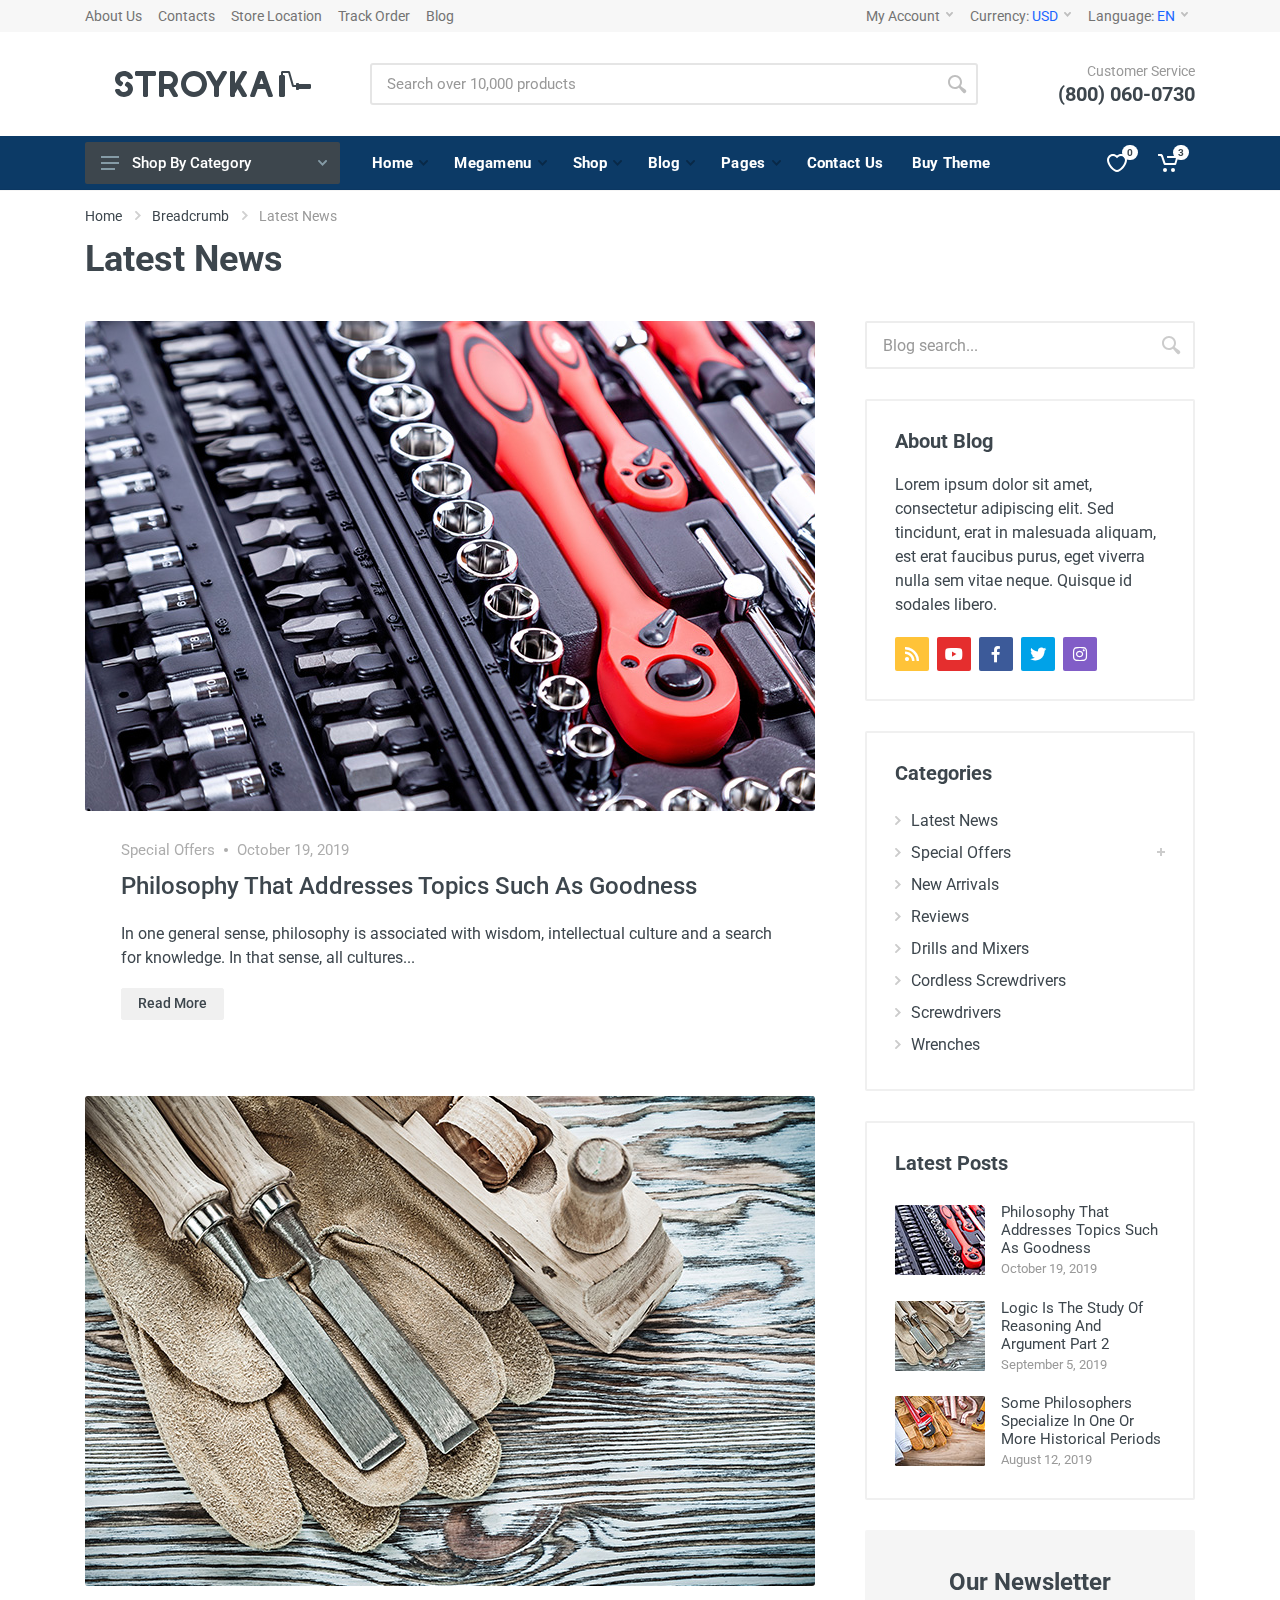
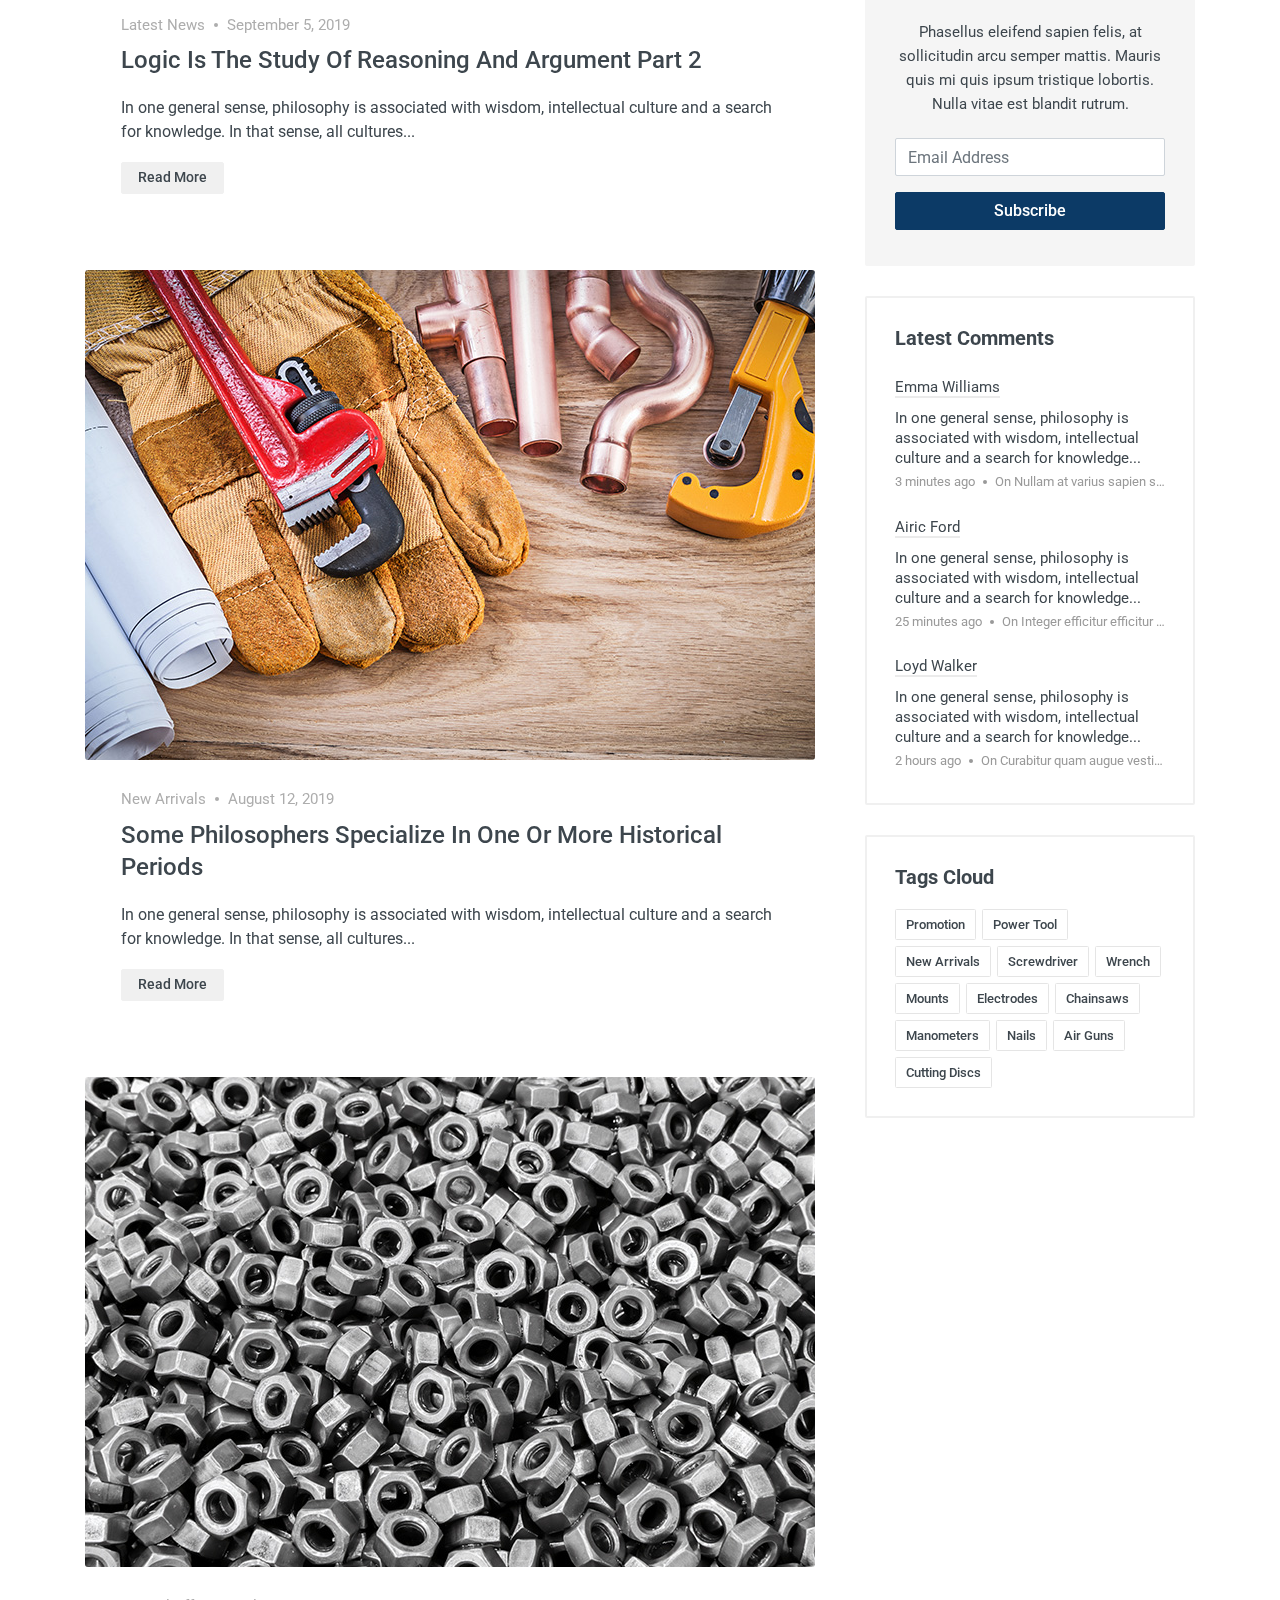
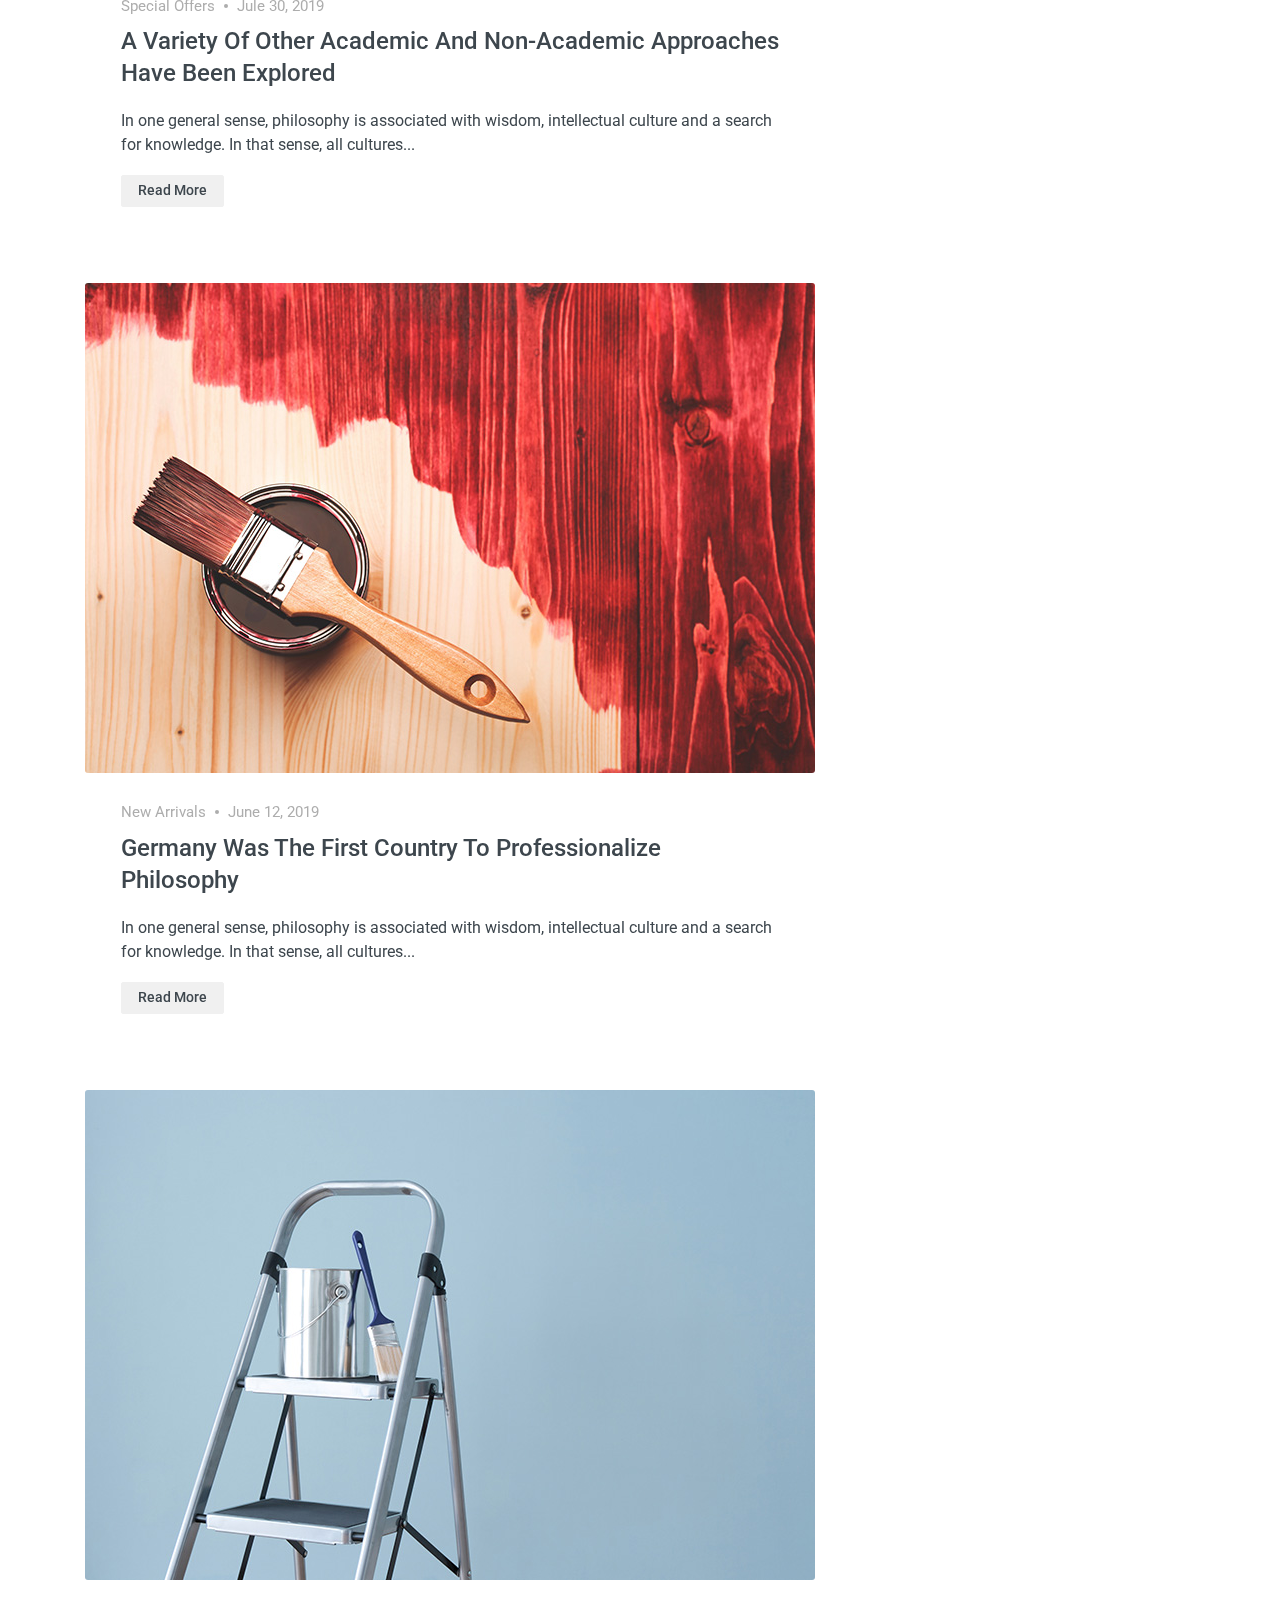
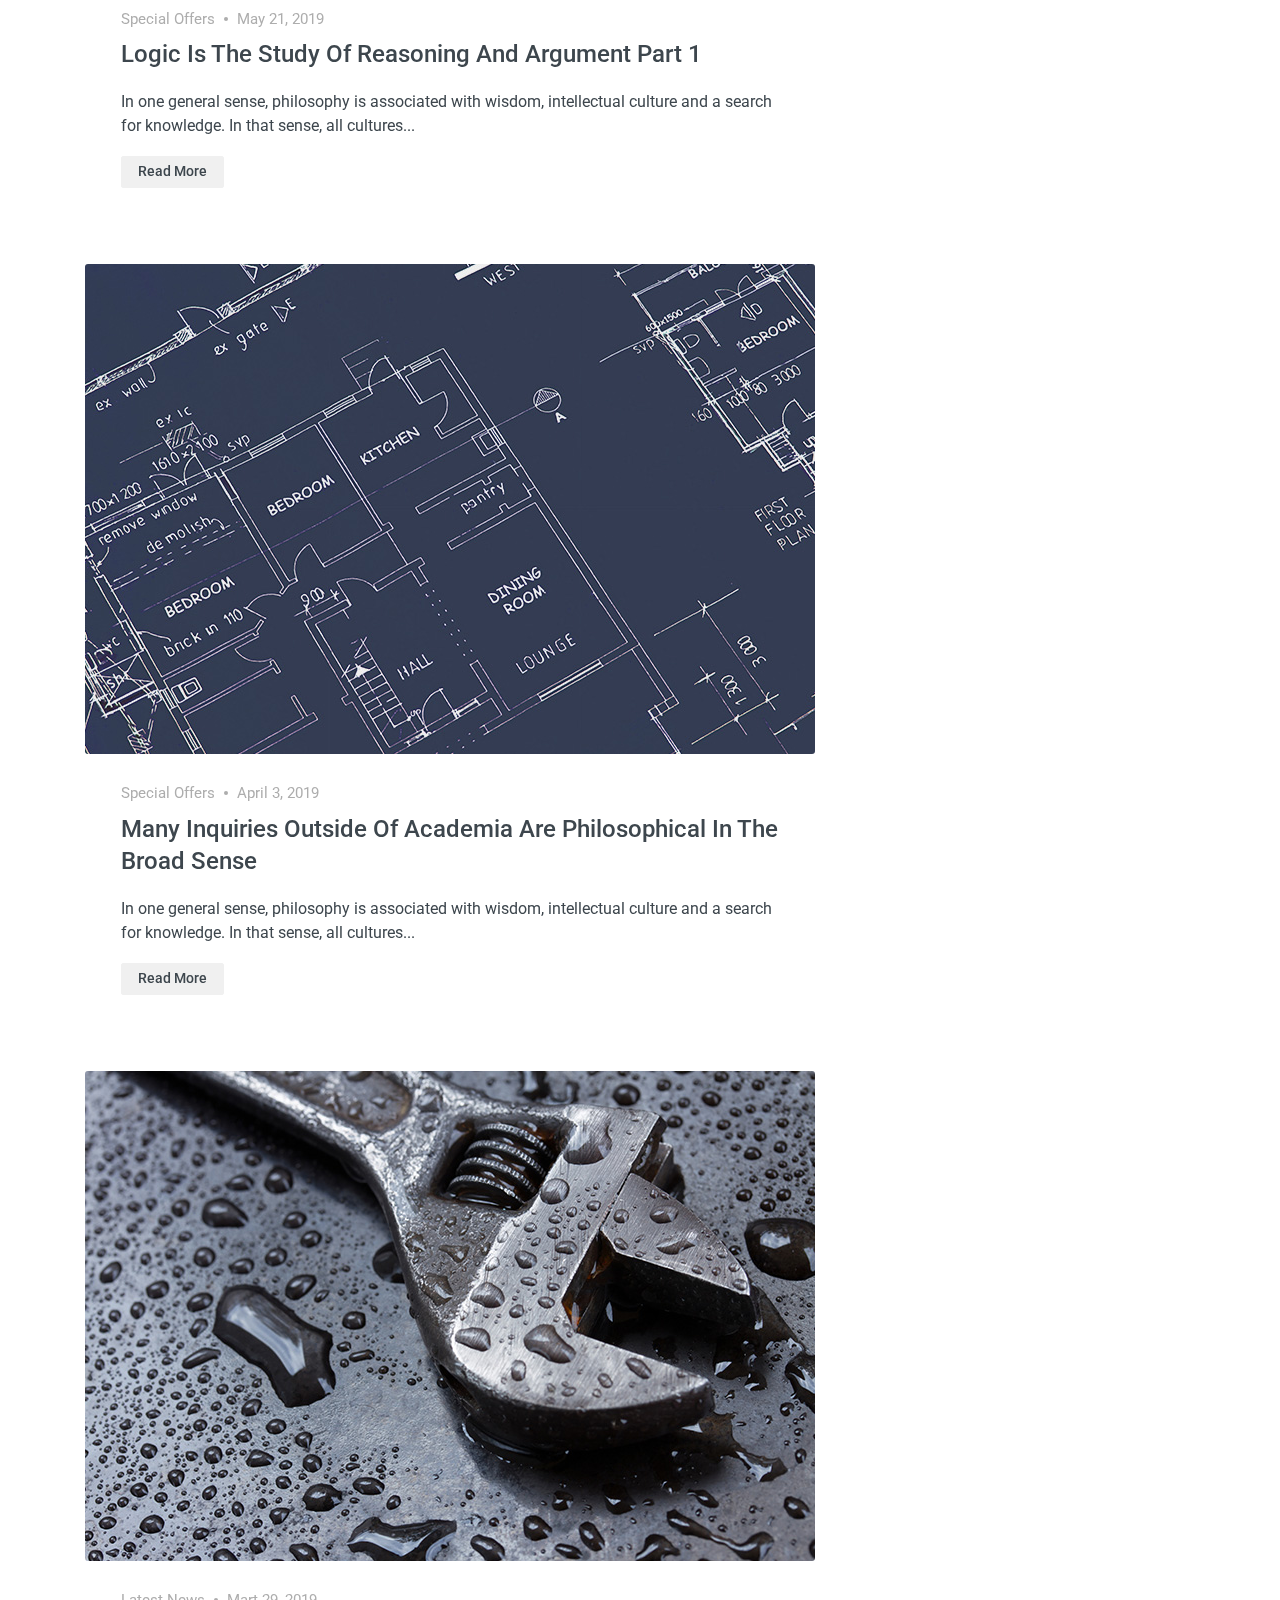
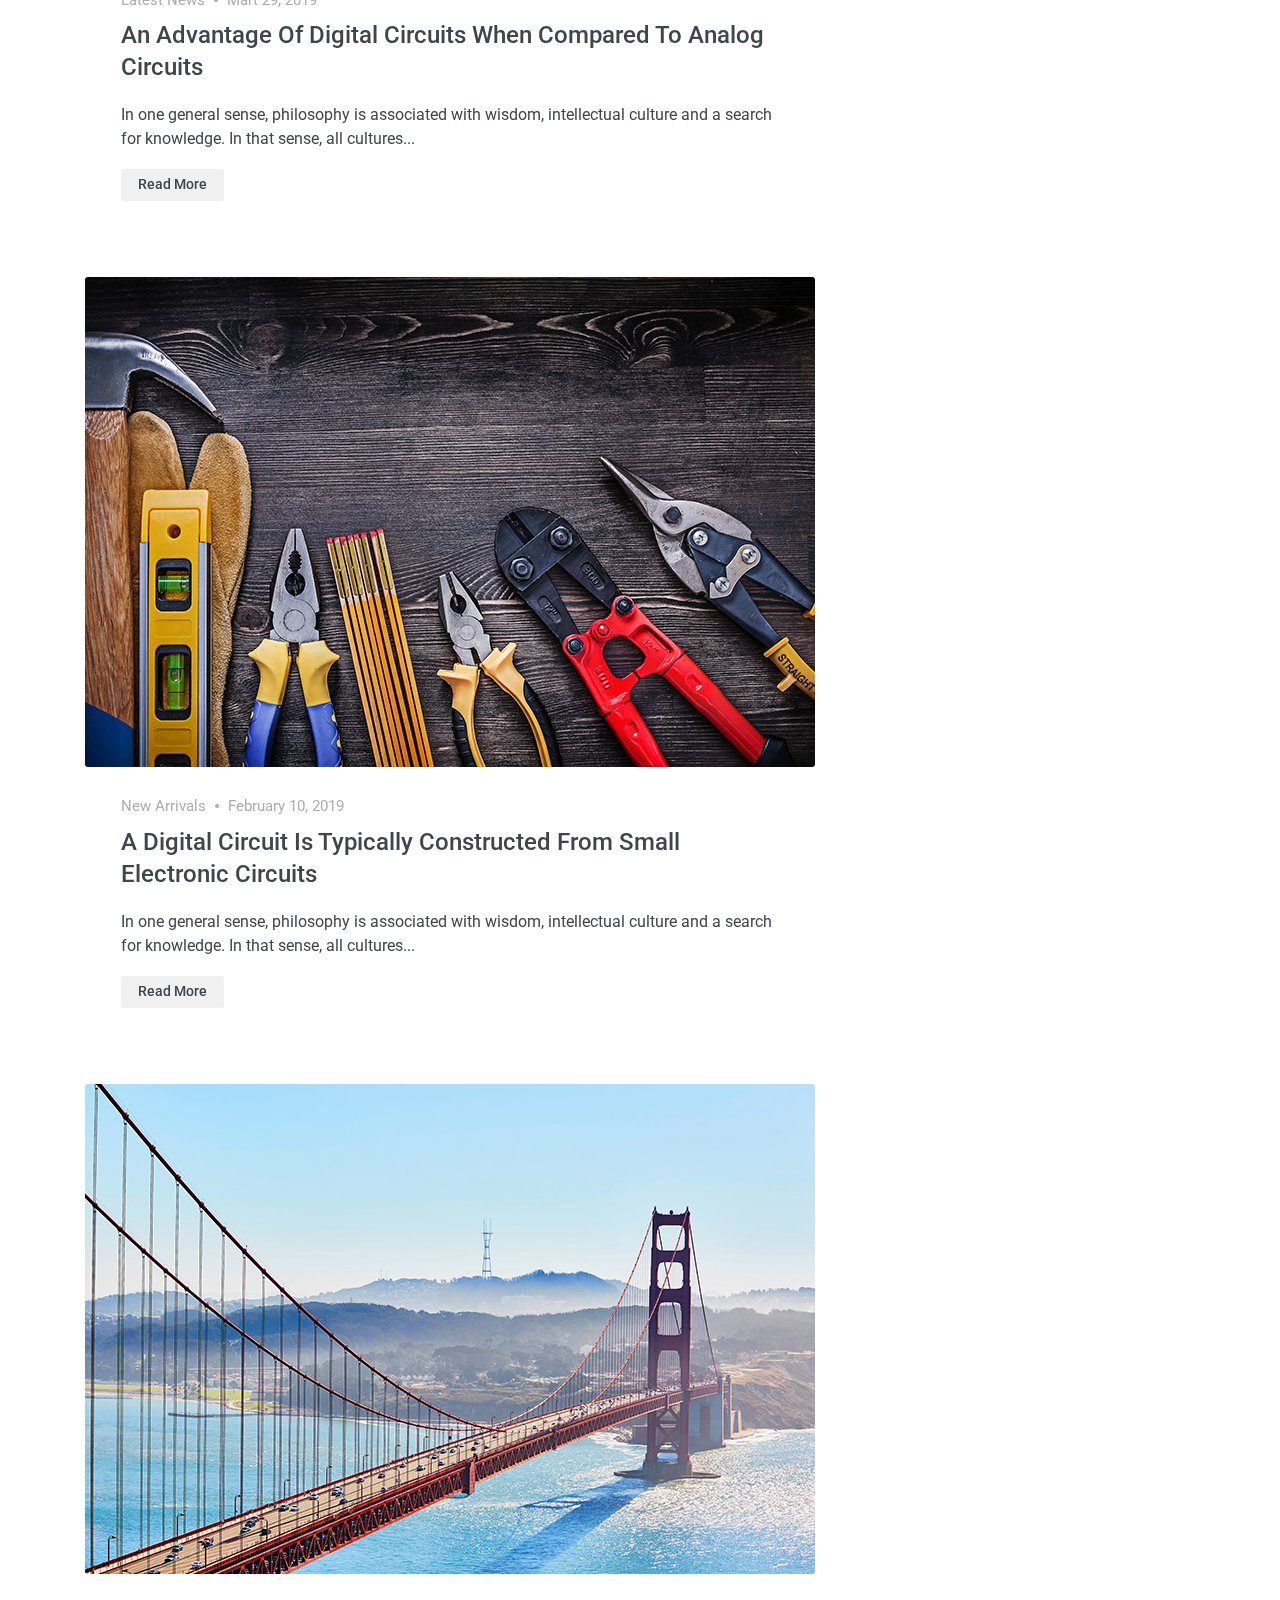
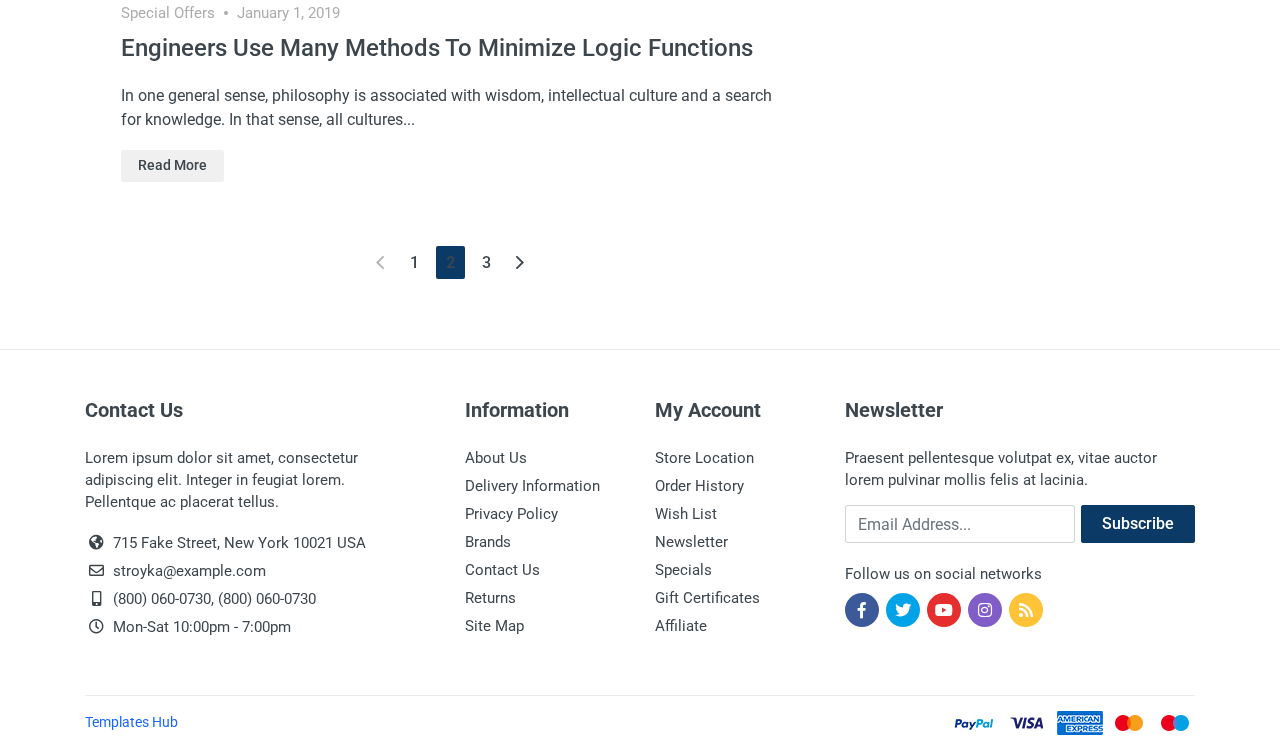
<file: blog-classic.html>
<!DOCTYPE html><html lang="en" dir="ltr">

<head><meta charset="UTF-8"><meta name="viewport" content="width=device-width,initial-scale=1"><meta name="format-detection" content="telephone=no"><title>Stroyka</title><link rel="icon" type="image/png" href="images/favicon.png"><!-- fonts --><link rel="stylesheet" href="https://fonts.googleapis.com/css?family=Roboto:400,400i,500,500i,700,700i"><!-- css --><link rel="stylesheet" href="vendor/bootstrap-4.2.1/css/bootstrap.min.css"><link rel="stylesheet" href="vendor/owl-carousel-2.3.4/assets/owl.carousel.min.css"><link rel="stylesheet" href="css/style.css"><!-- js --><script src="vendor/jquery-3.3.1/jquery.min.js"></script><script src="vendor/bootstrap-4.2.1/js/bootstrap.bundle.min.js"></script><script src="vendor/owl-carousel-2.3.4/owl.carousel.min.js"></script><script src="vendor/nouislider-12.1.0/nouislider.min.js"></script><script src="js/number.js"></script><script src="js/main.js"></script><script src="vendor/svg4everybody-2.1.9/svg4everybody.min.js"></script><script>svg4everybody();</script><!-- font - fontawesome --><link rel="stylesheet" href="vendor/fontawesome-5.6.1/css/all.min.css"><!-- font - stroyka --><link rel="stylesheet" href="fonts/stroyka/stroyka.css"><script async src="https://www.googletagmanager.com/gtag/js?id=UA-97489509-6"></script><script>window.dataLayer = window.dataLayer || [];function gtag(){dataLayer.push(arguments);}gtag('js', new Date());gtag('config', 'UA-97489509-6');</script></head><body><!-- quickview-modal --><div id="quickview-modal" class="modal fade" tabindex="-1" role="dialog" aria-hidden="true"><div class="modal-dialog modal-dialog-centered modal-xl"><div class="modal-content"></div></div></div><!-- quickview-modal / end --><!-- mobilemenu --><div class="mobilemenu"><div class="mobilemenu__backdrop"></div><div class="mobilemenu__body"><div class="mobilemenu__header"><div class="mobilemenu__title">Menu</div><button type="button" class="mobilemenu__close"><svg width="20px" height="20px"><use xlink:href="images/sprite.svg#cross-20"></use></svg></button></div><div class="mobilemenu__content"><ul class="mobile-links mobile-links--level--0" data-collapse data-collapse-opened-class="mobile-links__item--open"><li class="mobile-links__item" data-collapse-item><div class="mobile-links__item-title"><a href="index.html" class="mobile-links__item-link">Home</a> <button class="mobile-links__item-toggle" type="button" data-collapse-trigger><svg class="mobile-links__item-arrow" width="12px" height="7px"><use xlink:href="images/sprite.svg#arrow-rounded-down-12x7"></use></svg></button></div><div class="mobile-links__item-sub-links" data-collapse-content><ul class="mobile-links mobile-links--level--1"><li class="mobile-links__item" data-collapse-item><div class="mobile-links__item-title"><a href="index.html" class="mobile-links__item-link">Home 1</a></div></li><li class="mobile-links__item" data-collapse-item><div class="mobile-links__item-title"><a href="index-2.html" class="mobile-links__item-link">Home 2</a></div></li></ul></div></li><li class="mobile-links__item" data-collapse-item><div class="mobile-links__item-title"><a href="#" class="mobile-links__item-link">Categories</a> <button class="mobile-links__item-toggle" type="button" data-collapse-trigger><svg class="mobile-links__item-arrow" width="12px" height="7px"><use xlink:href="images/sprite.svg#arrow-rounded-down-12x7"></use></svg></button></div><div class="mobile-links__item-sub-links" data-collapse-content><ul class="mobile-links mobile-links--level--1"><li class="mobile-links__item" data-collapse-item><div class="mobile-links__item-title"><a href="#" class="mobile-links__item-link">Power Tools</a> <button class="mobile-links__item-toggle" type="button" data-collapse-trigger><svg class="mobile-links__item-arrow" width="12px" height="7px"><use xlink:href="images/sprite.svg#arrow-rounded-down-12x7"></use></svg></button></div><div class="mobile-links__item-sub-links" data-collapse-content><ul class="mobile-links mobile-links--level--2"><li class="mobile-links__item" data-collapse-item><div class="mobile-links__item-title"><a href="#" class="mobile-links__item-link">Engravers</a></div></li><li class="mobile-links__item" data-collapse-item><div class="mobile-links__item-title"><a href="#" class="mobile-links__item-link">Wrenches</a></div></li><li class="mobile-links__item" data-collapse-item><div class="mobile-links__item-title"><a href="#" class="mobile-links__item-link">Wall Chaser</a></div></li><li class="mobile-links__item" data-collapse-item><div class="mobile-links__item-title"><a href="#" class="mobile-links__item-link">Pneumatic Tools</a></div></li></ul></div></li><li class="mobile-links__item" data-collapse-item><div class="mobile-links__item-title"><a href="#" class="mobile-links__item-link">Machine Tools</a> <button class="mobile-links__item-toggle" type="button" data-collapse-trigger><svg class="mobile-links__item-arrow" width="12px" height="7px"><use xlink:href="images/sprite.svg#arrow-rounded-down-12x7"></use></svg></button></div><div class="mobile-links__item-sub-links" data-collapse-content><ul class="mobile-links mobile-links--level--2"><li class="mobile-links__item" data-collapse-item><div class="mobile-links__item-title"><a href="#" class="mobile-links__item-link">Thread Cutting</a></div></li><li class="mobile-links__item" data-collapse-item><div class="mobile-links__item-title"><a href="#" class="mobile-links__item-link">Chip Blowers</a></div></li><li class="mobile-links__item" data-collapse-item><div class="mobile-links__item-title"><a href="#" class="mobile-links__item-link">Sharpening Machines</a></div></li><li class="mobile-links__item" data-collapse-item><div class="mobile-links__item-title"><a href="#" class="mobile-links__item-link">Pipe Cutters</a></div></li><li class="mobile-links__item" data-collapse-item><div class="mobile-links__item-title"><a href="#" class="mobile-links__item-link">Slotting machines</a></div></li><li class="mobile-links__item" data-collapse-item><div class="mobile-links__item-title"><a href="#" class="mobile-links__item-link">Lathes</a></div></li></ul></div></li></ul></div></li><li class="mobile-links__item" data-collapse-item><div class="mobile-links__item-title"><a href="shop-grid-3-columns-sidebar.html" class="mobile-links__item-link">Shop</a> <button class="mobile-links__item-toggle" type="button" data-collapse-trigger><svg class="mobile-links__item-arrow" width="12px" height="7px"><use xlink:href="images/sprite.svg#arrow-rounded-down-12x7"></use></svg></button></div><div class="mobile-links__item-sub-links" data-collapse-content><ul class="mobile-links mobile-links--level--1"><li class="mobile-links__item" data-collapse-item><div class="mobile-links__item-title"><a href="shop-grid-3-columns-sidebar.html" class="mobile-links__item-link">Shop Grid</a> <button class="mobile-links__item-toggle" type="button" data-collapse-trigger><svg class="mobile-links__item-arrow" width="12px" height="7px"><use xlink:href="images/sprite.svg#arrow-rounded-down-12x7"></use></svg></button></div><div class="mobile-links__item-sub-links" data-collapse-content><ul class="mobile-links mobile-links--level--2"><li class="mobile-links__item" data-collapse-item><div class="mobile-links__item-title"><a href="shop-grid-3-columns-sidebar.html" class="mobile-links__item-link">3 Columns Sidebar</a></div></li><li class="mobile-links__item" data-collapse-item><div class="mobile-links__item-title"><a href="shop-grid-4-columns-full.html" class="mobile-links__item-link">4 Columns Full</a></div></li><li class="mobile-links__item" data-collapse-item><div class="mobile-links__item-title"><a href="shop-grid-5-columns-full.html" class="mobile-links__item-link">5 Columns Full</a></div></li></ul></div></li><li class="mobile-links__item" data-collapse-item><div class="mobile-links__item-title"><a href="shop-list.html" class="mobile-links__item-link">Shop List</a></div></li><li class="mobile-links__item" data-collapse-item><div class="mobile-links__item-title"><a href="shop-right-sidebar.html" class="mobile-links__item-link">Shop Right Sidebar</a></div></li><li class="mobile-links__item" data-collapse-item><div class="mobile-links__item-title"><a href="product.html" class="mobile-links__item-link">Product</a> <button class="mobile-links__item-toggle" type="button" data-collapse-trigger><svg class="mobile-links__item-arrow" width="12px" height="7px"><use xlink:href="images/sprite.svg#arrow-rounded-down-12x7"></use></svg></button></div><div class="mobile-links__item-sub-links" data-collapse-content><ul class="mobile-links mobile-links--level--2"><li class="mobile-links__item" data-collapse-item><div class="mobile-links__item-title"><a href="product.html" class="mobile-links__item-link">Product</a></div></li><li class="mobile-links__item" data-collapse-item><div class="mobile-links__item-title"><a href="product-alt.html" class="mobile-links__item-link">Product Alt</a></div></li><li class="mobile-links__item" data-collapse-item><div class="mobile-links__item-title"><a href="product-sidebar.html" class="mobile-links__item-link">Product Sidebar</a></div></li></ul></div></li><li class="mobile-links__item" data-collapse-item><div class="mobile-links__item-title"><a href="cart.html" class="mobile-links__item-link">Cart</a></div></li><li class="mobile-links__item" data-collapse-item><div class="mobile-links__item-title"><a href="checkout.html" class="mobile-links__item-link">Checkout</a></div></li><li class="mobile-links__item" data-collapse-item><div class="mobile-links__item-title"><a href="wishlist.html" class="mobile-links__item-link">Wishlist</a></div></li><li class="mobile-links__item" data-collapse-item><div class="mobile-links__item-title"><a href="compare.html" class="mobile-links__item-link">Compare</a></div></li><li class="mobile-links__item" data-collapse-item><div class="mobile-links__item-title"><a href="account.html" class="mobile-links__item-link">My Account</a></div></li><li class="mobile-links__item" data-collapse-item><div class="mobile-links__item-title"><a href="track-order.html" class="mobile-links__item-link">Track Order</a></div></li></ul></div></li><li class="mobile-links__item" data-collapse-item><div class="mobile-links__item-title"><a href="blog-classic.html" class="mobile-links__item-link">Blog</a> <button class="mobile-links__item-toggle" type="button" data-collapse-trigger><svg class="mobile-links__item-arrow" width="12px" height="7px"><use xlink:href="images/sprite.svg#arrow-rounded-down-12x7"></use></svg></button></div><div class="mobile-links__item-sub-links" data-collapse-content><ul class="mobile-links mobile-links--level--1"><li class="mobile-links__item" data-collapse-item><div class="mobile-links__item-title"><a href="blog-classic.html" class="mobile-links__item-link">Blog Classic</a></div></li><li class="mobile-links__item" data-collapse-item><div class="mobile-links__item-title"><a href="blog-grid.html" class="mobile-links__item-link">Blog Grid</a></div></li><li class="mobile-links__item" data-collapse-item><div class="mobile-links__item-title"><a href="blog-list.html" class="mobile-links__item-link">Blog List</a></div></li><li class="mobile-links__item" data-collapse-item><div class="mobile-links__item-title"><a href="blog-left-sidebar.html" class="mobile-links__item-link">Blog Left Sidebar</a></div></li><li class="mobile-links__item" data-collapse-item><div class="mobile-links__item-title"><a href="post.html" class="mobile-links__item-link">Post Page</a></div></li><li class="mobile-links__item" data-collapse-item><div class="mobile-links__item-title"><a href="post-without-sidebar.html" class="mobile-links__item-link">Post Without Sidebar</a></div></li></ul></div></li><li class="mobile-links__item" data-collapse-item><div class="mobile-links__item-title"><a href="#" class="mobile-links__item-link">Pages</a> <button class="mobile-links__item-toggle" type="button" data-collapse-trigger><svg class="mobile-links__item-arrow" width="12px" height="7px"><use xlink:href="images/sprite.svg#arrow-rounded-down-12x7"></use></svg></button></div><div class="mobile-links__item-sub-links" data-collapse-content><ul class="mobile-links mobile-links--level--1"><li class="mobile-links__item" data-collapse-item><div class="mobile-links__item-title"><a href="about-us.html" class="mobile-links__item-link">About Us</a></div></li><li class="mobile-links__item" data-collapse-item><div class="mobile-links__item-title"><a href="contact-us.html" class="mobile-links__item-link">Contact Us</a></div></li><li class="mobile-links__item" data-collapse-item><div class="mobile-links__item-title"><a href="contact-us-alt.html" class="mobile-links__item-link">Contact Us Alt</a></div></li><li class="mobile-links__item" data-collapse-item><div class="mobile-links__item-title"><a href="404.html" class="mobile-links__item-link">404</a></div></li><li class="mobile-links__item" data-collapse-item><div class="mobile-links__item-title"><a href="terms-and-conditions.html" class="mobile-links__item-link">Terms And Conditions</a></div></li><li class="mobile-links__item" data-collapse-item><div class="mobile-links__item-title"><a href="faq.html" class="mobile-links__item-link">FAQ</a></div></li><li class="mobile-links__item" data-collapse-item><div class="mobile-links__item-title"><a href="components.html" class="mobile-links__item-link">Components</a></div></li><li class="mobile-links__item" data-collapse-item><div class="mobile-links__item-title"><a href="typography.html" class="mobile-links__item-link">Typography</a></div></li></ul></div></li><li class="mobile-links__item" data-collapse-item><div class="mobile-links__item-title"><a data-collapse-trigger class="mobile-links__item-link">Currency</a> <button class="mobile-links__item-toggle" type="button" data-collapse-trigger><svg class="mobile-links__item-arrow" width="12px" height="7px"><use xlink:href="images/sprite.svg#arrow-rounded-down-12x7"></use></svg></button></div><div class="mobile-links__item-sub-links" data-collapse-content><ul class="mobile-links mobile-links--level--1"><li class="mobile-links__item" data-collapse-item><div class="mobile-links__item-title"><a href="#" class="mobile-links__item-link">€ Euro</a></div></li><li class="mobile-links__item" data-collapse-item><div class="mobile-links__item-title"><a href="#" class="mobile-links__item-link">£ Pound Sterling</a></div></li><li class="mobile-links__item" data-collapse-item><div class="mobile-links__item-title"><a href="#" class="mobile-links__item-link">$ US Dollar</a></div></li><li class="mobile-links__item" data-collapse-item><div class="mobile-links__item-title"><a href="#" class="mobile-links__item-link">₽ Russian Ruble</a></div></li></ul></div></li><li class="mobile-links__item" data-collapse-item><div class="mobile-links__item-title"><a data-collapse-trigger class="mobile-links__item-link">Language</a> <button class="mobile-links__item-toggle" type="button" data-collapse-trigger><svg class="mobile-links__item-arrow" width="12px" height="7px"><use xlink:href="images/sprite.svg#arrow-rounded-down-12x7"></use></svg></button></div><div class="mobile-links__item-sub-links" data-collapse-content><ul class="mobile-links mobile-links--level--1"><li class="mobile-links__item" data-collapse-item><div class="mobile-links__item-title"><a href="#" class="mobile-links__item-link">English</a></div></li><li class="mobile-links__item" data-collapse-item><div class="mobile-links__item-title"><a href="#" class="mobile-links__item-link">French</a></div></li><li class="mobile-links__item" data-collapse-item><div class="mobile-links__item-title"><a href="#" class="mobile-links__item-link">German</a></div></li><li class="mobile-links__item" data-collapse-item><div class="mobile-links__item-title"><a href="#" class="mobile-links__item-link">Russian</a></div></li><li class="mobile-links__item" data-collapse-item><div class="mobile-links__item-title"><a href="#" class="mobile-links__item-link">Italian</a></div></li></ul></div></li></ul></div></div></div><!-- mobilemenu / end --><!-- site --><div class="site"><!-- mobile site__header --><header class="site__header d-lg-none"><div class="mobile-header mobile-header--sticky mobile-header--stuck"><div class="mobile-header__panel"><div class="container"><div class="mobile-header__body"><button class="mobile-header__menu-button"><svg width="18px" height="14px"><use xlink:href="images/sprite.svg#menu-18x14"></use></svg></button> <a class="mobile-header__logo" href="index.html"><svg xmlns="http://www.w3.org/2000/svg" width="120px" height="20px"><path d="M118.5,20h-1.1c-0.6,0-1.2-0.4-1.4-1l-1.5-4h-6.1l-1.5,4c-0.2,0.6-0.8,1-1.4,1h-1.1c-1,0-1.8-1-1.4-2l1.1-3
                                 l1.5-4l3.6-10c0.2-0.6,0.8-1,1.4-1h1.6c0.6,0,1.2,0.4,1.4,1l3.6,10l1.5,4l1.1,3C120.3,19,119.5,20,118.5,20z M111.5,6.6l-1.6,4.4
                                 h3.2L111.5,6.6z M99.5,20h-1.4c-0.4,0-0.7-0.2-0.9-0.5L94,14l-2,3.5v1c0,0.8-0.7,1.5-1.5,1.5h-1c-0.8,0-1.5-0.7-1.5-1.5v-17
                                 C88,0.7,88.7,0,89.5,0h1C91.3,0,92,0.7,92,1.5v8L94,6l3.2-5.5C97.4,0.2,97.7,0,98.1,0h1.4c1.2,0,1.9,1.3,1.3,2.3L96.3,10l4.5,7.8
                                 C101.4,18.8,100.7,20,99.5,20z M80.3,11.8L80,12.3v6.2c0,0.8-0.7,1.5-1.5,1.5h-1c-0.8,0-1.5-0.7-1.5-1.5v-6.2l-0.3-0.5l-5.5-9.5
                                 c-0.6-1,0.2-2.3,1.3-2.3h1.4c0.4,0,0.7,0.2,0.9,0.5L76,4.3l2,3.5l2-3.5l2.2-3.8C82.4,0.2,82.7,0,83.1,0h1.4c1.2,0,1.9,1.3,1.3,2.3
                                 L80.3,11.8z M60,20c-5.5,0-10-4.5-10-10S54.5,0,60,0s10,4.5,10,10S65.5,20,60,20z M60,4c-3.3,0-6,2.7-6,6s2.7,6,6,6s6-2.7,6-6
                                 S63.3,4,60,4z M47.8,17.8c0.6,1-0.2,2.3-1.3,2.3h-2L41,14h-4v4.5c0,0.8-0.7,1.5-1.5,1.5h-1c-0.8,0-1.5-0.7-1.5-1.5v-17
                                 C33,0.7,33.7,0,34.5,0H41c0.3,0,0.7,0,1,0.1c3.4,0.5,6,3.4,6,6.9c0,2.4-1.2,4.5-3.1,5.8L47.8,17.8z M42,4.2C41.7,4.1,41.3,4,41,4h-3
                                 c-0.6,0-1,0.4-1,1v4c0,0.6,0.4,1,1,1h3c0.3,0,0.7-0.1,1-0.2c0.3-0.1,0.6-0.3,0.9-0.5C43.6,8.8,44,7.9,44,7C44,5.7,43.2,4.6,42,4.2z
                                  M29.5,4H25v14.5c0,0.8-0.7,1.5-1.5,1.5h-1c-0.8,0-1.5-0.7-1.5-1.5V4h-4.5C15.7,4,15,3.3,15,2.5v-1C15,0.7,15.7,0,16.5,0h13
                                 C30.3,0,31,0.7,31,1.5v1C31,3.3,30.3,4,29.5,4z M6.5,20c-2.8,0-5.5-1.7-6.4-4c-0.4-1,0.3-2,1.3-2h1c0.5,0,0.9,0.3,1.2,0.7
                                 c0.2,0.3,0.4,0.6,0.8,0.8C4.9,15.8,5.8,16,6.5,16c1.5,0,2.8-0.9,2.8-2c0-0.7-0.5-1.3-1.2-1.6C7.4,12,7,11,7.4,10.3l0.4-0.9
                                 c0.4-0.7,1.2-1,1.8-0.6c0.6,0.3,1.2,0.7,1.6,1.2c1,1.1,1.7,2.5,1.7,4C13,17.3,10.1,20,6.5,20z M11.6,6h-1c-0.5,0-0.9-0.3-1.2-0.7
                                 C9.2,4.9,8.9,4.7,8.6,4.5C8.1,4.2,7.2,4,6.5,4C5,4,3.7,4.9,3.7,6c0,0.7,0.5,1.3,1.2,1.6C5.6,8,6,9,5.6,9.7l-0.4,0.9
                                 c-0.4,0.7-1.2,1-1.8,0.6c-0.6-0.3-1.2-0.7-1.6-1.2C0.6,8.9,0,7.5,0,6c0-3.3,2.9-6,6.5-6c2.8,0,5.5,1.7,6.4,4C13.3,4.9,12.6,6,11.6,6
                                 z"></path></svg></a><div class="mobile-header__search"><form class="mobile-header__search-form" action="#"><input class="mobile-header__search-input" name="search" placeholder="Search over 10,000 products" aria-label="Site search" type="text" autocomplete="off"> <button class="mobile-header__search-button mobile-header__search-button--submit" type="submit"><svg width="20px" height="20px"><use xlink:href="images/sprite.svg#search-20"></use></svg></button> <button class="mobile-header__search-button mobile-header__search-button--close" type="button"><svg width="20px" height="20px"><use xlink:href="images/sprite.svg#cross-20"></use></svg></button><div class="mobile-header__search-body"></div></form></div><div class="mobile-header__indicators"><div class="indicator indicator--mobile-search indicator--mobile d-sm-none"><button class="indicator__button"><span class="indicator__area"><svg width="20px" height="20px"><use xlink:href="images/sprite.svg#search-20"></use></svg></span></button></div><div class="indicator indicator--mobile d-sm-flex d-none"><a href="wishlist.html" class="indicator__button"><span class="indicator__area"><svg width="20px" height="20px"><use xlink:href="images/sprite.svg#heart-20"></use></svg> <span class="indicator__value">0</span></span></a></div><div class="indicator indicator--mobile"><a href="cart.html" class="indicator__button"><span class="indicator__area"><svg width="20px" height="20px"><use xlink:href="images/sprite.svg#cart-20"></use></svg> <span class="indicator__value">3</span></span></a></div></div></div></div></div></div></header><!-- mobile site__header / end --><!-- desktop site__header --><header class="site__header d-lg-block d-none"><div class="site-header"><!-- .topbar --><div class="site-header__topbar topbar"><div class="topbar__container container"><div class="topbar__row"><div class="topbar__item topbar__item--link"><a class="topbar-link" href="about-us.html">About Us</a></div><div class="topbar__item topbar__item--link"><a class="topbar-link" href="contact-us.html">Contacts</a></div><div class="topbar__item topbar__item--link"><a class="topbar-link" href="#">Store Location</a></div><div class="topbar__item topbar__item--link"><a class="topbar-link" href="track-order.html">Track Order</a></div><div class="topbar__item topbar__item--link"><a class="topbar-link" href="blog-classic.html">Blog</a></div><div class="topbar__spring"></div><div class="topbar__item"><div class="topbar-dropdown"><button class="topbar-dropdown__btn" type="button">My Account <svg width="7px" height="5px"><use xlink:href="images/sprite.svg#arrow-rounded-down-7x5"></use></svg></button><div class="topbar-dropdown__body"><!-- .menu --><ul class="menu menu--layout--topbar"><li><a href="account.html">Login</a></li><li><a href="account.html">Register</a></li><li><a href="#">Orders</a></li><li><a href="#">Addresses</a></li></ul><!-- .menu / end --></div></div></div><div class="topbar__item"><div class="topbar-dropdown"><button class="topbar-dropdown__btn" type="button">Currency: <span class="topbar__item-value">USD</span> <svg width="7px" height="5px"><use xlink:href="images/sprite.svg#arrow-rounded-down-7x5"></use></svg></button><div class="topbar-dropdown__body"><!-- .menu --><ul class="menu menu--layout--topbar"><li><a href="#">€ Euro</a></li><li><a href="#">£ Pound Sterling</a></li><li><a href="#">$ US Dollar</a></li><li><a href="#">₽ Russian Ruble</a></li></ul><!-- .menu / end --></div></div></div><div class="topbar__item"><div class="topbar-dropdown"><button class="topbar-dropdown__btn" type="button">Language: <span class="topbar__item-value">EN</span> <svg width="7px" height="5px"><use xlink:href="images/sprite.svg#arrow-rounded-down-7x5"></use></svg></button><div class="topbar-dropdown__body"><!-- .menu --><ul class="menu menu--layout--topbar menu--with-icons"><li><a href="#"><div class="menu__icon"><img srcset="images/languages/language-1.png, images/languages/language-1@2x.png 2x" src="images/languages/language-1.png" alt=""></div>English</a></li><li><a href="#"><div class="menu__icon"><img srcset="images/languages/language-2.png, images/languages/language-2@2x.png 2x" src="images/languages/language-2.png" alt=""></div>French</a></li><li><a href="#"><div class="menu__icon"><img srcset="images/languages/language-3.png, images/languages/language-3@2x.png 2x" src="images/languages/language-3.png" alt=""></div>German</a></li><li><a href="#"><div class="menu__icon"><img srcset="images/languages/language-4.png, images/languages/language-4@2x.png 2x" src="images/languages/language-4.png" alt=""></div>Russian</a></li><li><a href="#"><div class="menu__icon"><img srcset="images/languages/language-5.png, images/languages/language-5@2x.png 2x" src="images/languages/language-5.png" alt=""></div>Italian</a></li></ul><!-- .menu / end --></div></div></div></div></div></div><!-- .topbar / end --><div class="site-header__middle container"><div class="site-header__logo"><a href="index.html"><svg xmlns="http://www.w3.org/2000/svg" width="196px" height="26px"><path d="M194.797,18 L184,18 C184,18.552 183.552,19 183,19 L182,19 C181.448,19 181,18.552 181,18 L181,16 L178.377,16 C177.708,16 177.119,15.556 176.935,14.912 L173.246,2 L168,2 L168,4 L168.500,4 C169.328,4 170,4.672 170,5.500 L170,24.500 C170,25.328 169.328,26 168.500,26 L165.500,26 C164.672,26 164,25.328 164,24.500 L164,5.500 C164,4.672 164.672,4 165.500,4 L166,4 L166,1.500 C166,0.672 166.672,0 167.500,0 L173.622,0 C174.292,0 174.881,0.444 175.065,1.088 L178.754,14 L181,14 L181,13 C181,12.448 181.448,12 182,12 L183,12 C183.552,12 184,12.448 184,13 L194.797,13 C195.461,13 196,13.539 196,14.203 L196,16.797 C196,17.461 195.461,18 194.797,18 ZM156.783,26 L154.483,26 C153.767,26 153.129,25.552 152.884,24.878 L150.437,18.135 C150.407,18.054 150.331,18 150.245,18 L142.768,18 C142.682,18 142.606,18.054 142.576,18.135 L140.129,24.878 C139.884,25.552 139.245,26 138.530,26 L136.230,26 C135.395,26 134.815,25.169 135.100,24.383 L143.445,1.122 C143.690,0.448 144.328,0 145.044,0 L147.969,0 C148.685,0 149.323,0.448 149.568,1.122 L157.913,24.383 C158.198,25.169 157.618,26 156.783,26 ZM148.472,12.725 L146.698,7.848 C146.633,7.668 146.380,7.668 146.315,7.848 L144.541,12.725 C144.492,12.859 144.591,13 144.733,13 L148.280,13 C148.422,13 148.521,12.859 148.472,12.725 ZM130.493,26 L128.090,26 C127.555,26 127.060,25.714 126.792,25.250 L122.610,18 L120.003,22.520 L120.003,24.500 C120.003,25.328 119.333,26 118.505,26 L116.507,26 C115.680,26 115.009,25.328 115.009,24.500 L115.009,1.500 C115.009,0.672 115.680,0 116.507,0 L118.505,0 C119.333,0 120.003,0.672 120.003,1.500 L120.003,12.520 L126.792,0.750 C127.060,0.286 127.555,0 128.090,0 L130.493,0 C131.646,0 132.367,1.250 131.791,2.250 L125.487,13 L131.791,23.750 C132.367,24.750 131.646,26 130.493,26 ZM103.987,15.775 L103.987,24.500 C103.987,25.328 103.315,26 102.486,26 L100.485,26 C99.656,26 98.984,25.328 98.984,24.500 L98.984,15.775 L98.594,15.100 L91.180,2.250 C90.610,1.250 91.330,0 92.481,0 L94.792,0 C95.322,0 95.823,0.290 96.093,0.750 L101.486,10.090 L106.879,0.750 C107.149,0.290 107.649,0 108.179,0 L110.491,0 C111.641,0 112.362,1.250 111.791,2.250 L103.987,15.775 ZM79,26 C71.821,26 66,20.179 66,13 C66,5.820 71.821,-0.001 79,-0.001 C86.180,-0.001 92.001,5.820 92.001,13 C92.001,20.179 86.180,26 79,26 ZM79,5 C74.582,5 71,8.582 71,13 C71,17.418 74.582,21 79,21 C83.418,21 87,17.418 87,13 C87,8.582 83.418,5 79,5 ZM62.793,23.750 C63.362,24.750 62.643,26 61.494,26 L59.186,26 C58.656,26 58.157,25.710 57.887,25.250 L53.711,18 L49.005,18 L49.005,24.500 C49.005,25.330 48.335,26 47.506,26 L45.508,26 C44.679,26 44.009,25.330 44.009,24.500 L44.009,1.500 C44.009,0.670 44.679,0 45.508,0 L54,0 C58.966,0 62.992,4.030 62.992,9 C62.992,12.240 61.274,15.090 58.706,16.670 L62.793,23.750 ZM54,5 L50.004,5 C49.454,5 49.005,5.450 49.005,6 L49.005,12 C49.005,12.550 49.454,13 50.004,13 L54,13 C56.208,13 57.997,11.210 57.997,9 C57.997,6.790 56.208,5 54,5 ZM39.500,5 L33,5 L33,24.500 C33,25.328 32.328,26 31.500,26 L29.500,26 C28.672,26 28,25.328 28,24.500 L28,5 L21.500,5 C20.672,5 20,4.328 20,3.500 L20,1.500 C20,0.672 20.672,0 21.500,0 L39.500,0 C40.328,0 41,0.672 41,1.500 L41,3.500 C41,4.328 40.328,5 39.500,5 ZM16.487,8 L14.181,8 C13.565,8 13.040,7.611 12.790,7.048 C12.261,5.856 10.765,5 9,5 C6.793,5 5.005,6.340 5.005,8 C5.005,8.940 5.575,9.780 6.483,10.320 C6.706,10.455 6.948,10.574 7.206,10.673 C8.059,11 8.412,12.020 7.955,12.812 L6.948,14.558 C6.573,15.208 5.768,15.499 5.080,15.201 C3.872,14.679 2.815,13.924 1.989,13 C0.751,11.630 0.012,9.890 0.012,8 C0.012,3.580 4.037,0 9,0 C13.254,0 17.017,2.629 17.950,6.163 C18.196,7.095 17.450,8 16.487,8 ZM1.513,18 L3.820,18 C4.435,18 4.960,18.389 5.210,18.952 C5.739,20.144 7.236,21 9,21 C11.207,21 12.995,19.660 12.995,18 C12.995,17.060 12.426,16.220 11.517,15.680 C11.294,15.544 11.052,15.426 10.794,15.327 C9.941,14.999 9.588,13.980 10.045,13.188 L11.053,11.442 C11.427,10.792 12.233,10.501 12.920,10.799 C14.128,11.320 15.185,12.075 16.011,13 C17.249,14.370 17.988,16.110 17.988,18 C17.988,22.420 13.964,26 9,26 C4.747,26 0.983,23.371 0.050,19.837 C-0.196,18.905 0.550,18 1.513,18 Z"></path></svg></a></div><div class="site-header__search"><div class="search"><form class="search__form" action="#"><input class="search__input" name="search" placeholder="Search over 10,000 products" aria-label="Site search" type="text" autocomplete="off"> <button class="search__button" type="submit"><svg width="20px" height="20px"><use xlink:href="images/sprite.svg#search-20"></use></svg></button><div class="search__border"></div></form></div></div><div class="site-header__phone"><div class="site-header__phone-title">Customer Service</div><div class="site-header__phone-number">(800) 060-0730</div></div></div><div class="site-header__nav-panel"><div class="nav-panel"><div class="nav-panel__container container"><div class="nav-panel__row"><div class="nav-panel__departments"><!-- .departments --><div class="departments" data-departments-fixed-by=""><div class="departments__body"><div class="departments__links-wrapper"><ul class="departments__links"><li class="departments__item"><a href="#">Power Tools <svg class="departments__link-arrow" width="6px" height="9px"><use xlink:href="images/sprite.svg#arrow-rounded-right-6x9"></use></svg></a><div class="departments__megamenu departments__megamenu--xl"><!-- .megamenu --><div class="megamenu megamenu--departments" style="background-image: url('images/megamenu/megamenu-1.jpg');"><div class="row"><div class="col-3"><ul class="megamenu__links megamenu__links--level--0"><li class="megamenu__item megamenu__item--with-submenu"><a href="#">Power Tools</a><ul class="megamenu__links megamenu__links--level--1"><li class="megamenu__item"><a href="#">Engravers</a></li><li class="megamenu__item"><a href="#">Drills</a></li><li class="megamenu__item"><a href="#">Wrenches</a></li><li class="megamenu__item"><a href="#">Plumbing</a></li><li class="megamenu__item"><a href="#">Wall Chaser</a></li><li class="megamenu__item"><a href="#">Pneumatic Tools</a></li><li class="megamenu__item"><a href="#">Milling Cutters</a></li></ul></li><li class="megamenu__item"><a href="#">Workbenches</a></li><li class="megamenu__item"><a href="#">Presses</a></li><li class="megamenu__item"><a href="#">Spray Guns</a></li><li class="megamenu__item"><a href="#">Riveters</a></li></ul></div><div class="col-3"><ul class="megamenu__links megamenu__links--level--0"><li class="megamenu__item megamenu__item--with-submenu"><a href="#">Hand Tools</a><ul class="megamenu__links megamenu__links--level--1"><li class="megamenu__item"><a href="#">Screwdrivers</a></li><li class="megamenu__item"><a href="#">Handsaws</a></li><li class="megamenu__item"><a href="#">Knives</a></li><li class="megamenu__item"><a href="#">Axes</a></li><li class="megamenu__item"><a href="#">Multitools</a></li><li class="megamenu__item"><a href="#">Paint Tools</a></li></ul></li><li class="megamenu__item megamenu__item--with-submenu"><a href="#">Garden Equipment</a><ul class="megamenu__links megamenu__links--level--1"><li class="megamenu__item"><a href="#">Motor Pumps</a></li><li class="megamenu__item"><a href="#">Chainsaws</a></li><li class="megamenu__item"><a href="#">Electric Saws</a></li><li class="megamenu__item"><a href="#">Brush Cutters</a></li></ul></li></ul></div><div class="col-3"><ul class="megamenu__links megamenu__links--level--0"><li class="megamenu__item megamenu__item--with-submenu"><a href="#">Machine Tools</a><ul class="megamenu__links megamenu__links--level--1"><li class="megamenu__item"><a href="#">Thread Cutting</a></li><li class="megamenu__item"><a href="#">Chip Blowers</a></li><li class="megamenu__item"><a href="#">Sharpening Machines</a></li><li class="megamenu__item"><a href="#">Pipe Cutters</a></li><li class="megamenu__item"><a href="#">Slotting machines</a></li><li class="megamenu__item"><a href="#">Lathes</a></li></ul></li></ul></div><div class="col-3"><ul class="megamenu__links megamenu__links--level--0"><li class="megamenu__item megamenu__item--with-submenu"><a href="#">Instruments</a><ul class="megamenu__links megamenu__links--level--1"><li class="megamenu__item"><a href="#">Welding Equipment</a></li><li class="megamenu__item"><a href="#">Power Tools</a></li><li class="megamenu__item"><a href="#">Hand Tools</a></li><li class="megamenu__item"><a href="#">Measuring Tool</a></li></ul></li></ul></div></div></div><!-- .megamenu / end --></div></li><li class="departments__item"><a href="#">Hand Tools <svg class="departments__link-arrow" width="6px" height="9px"><use xlink:href="images/sprite.svg#arrow-rounded-right-6x9"></use></svg></a><div class="departments__megamenu departments__megamenu--lg"><!-- .megamenu --><div class="megamenu megamenu--departments" style="background-image: url('images/megamenu/megamenu-2.jpg');"><div class="row"><div class="col-4"><ul class="megamenu__links megamenu__links--level--0"><li class="megamenu__item megamenu__item--with-submenu"><a href="#">Hand Tools</a><ul class="megamenu__links megamenu__links--level--1"><li class="megamenu__item"><a href="#">Screwdrivers</a></li><li class="megamenu__item"><a href="#">Handsaws</a></li><li class="megamenu__item"><a href="#">Knives</a></li><li class="megamenu__item"><a href="#">Axes</a></li><li class="megamenu__item"><a href="#">Multitools</a></li><li class="megamenu__item"><a href="#">Paint Tools</a></li></ul></li><li class="megamenu__item megamenu__item--with-submenu"><a href="#">Garden Equipment</a><ul class="megamenu__links megamenu__links--level--1"><li class="megamenu__item"><a href="#">Motor Pumps</a></li><li class="megamenu__item"><a href="#">Chainsaws</a></li><li class="megamenu__item"><a href="#">Electric Saws</a></li><li class="megamenu__item"><a href="#">Brush Cutters</a></li></ul></li></ul></div><div class="col-4"><ul class="megamenu__links megamenu__links--level--0"><li class="megamenu__item megamenu__item--with-submenu"><a href="#">Machine Tools</a><ul class="megamenu__links megamenu__links--level--1"><li class="megamenu__item"><a href="#">Thread Cutting</a></li><li class="megamenu__item"><a href="#">Chip Blowers</a></li><li class="megamenu__item"><a href="#">Sharpening Machines</a></li><li class="megamenu__item"><a href="#">Pipe Cutters</a></li><li class="megamenu__item"><a href="#">Slotting machines</a></li><li class="megamenu__item"><a href="#">Lathes</a></li></ul></li></ul></div><div class="col-4"><ul class="megamenu__links megamenu__links--level--0"><li class="megamenu__item megamenu__item--with-submenu"><a href="#">Instruments</a><ul class="megamenu__links megamenu__links--level--1"><li class="megamenu__item"><a href="#">Welding Equipment</a></li><li class="megamenu__item"><a href="#">Power Tools</a></li><li class="megamenu__item"><a href="#">Hand Tools</a></li><li class="megamenu__item"><a href="#">Measuring Tool</a></li></ul></li></ul></div></div></div><!-- .megamenu / end --></div></li><li class="departments__item"><a href="#">Machine Tools <svg class="departments__link-arrow" width="6px" height="9px"><use xlink:href="images/sprite.svg#arrow-rounded-right-6x9"></use></svg></a><div class="departments__megamenu departments__megamenu--nl"><!-- .megamenu --><div class="megamenu megamenu--departments" style="background-image: url('images/megamenu/megamenu-3.jpg');"><div class="row"><div class="col-6"><ul class="megamenu__links megamenu__links--level--0"><li class="megamenu__item megamenu__item--with-submenu"><a href="#">Hand Tools</a><ul class="megamenu__links megamenu__links--level--1"><li class="megamenu__item"><a href="#">Screwdrivers</a></li><li class="megamenu__item"><a href="#">Handsaws</a></li><li class="megamenu__item"><a href="#">Knives</a></li><li class="megamenu__item"><a href="#">Axes</a></li><li class="megamenu__item"><a href="#">Multitools</a></li><li class="megamenu__item"><a href="#">Paint Tools</a></li></ul></li><li class="megamenu__item megamenu__item--with-submenu"><a href="#">Garden Equipment</a><ul class="megamenu__links megamenu__links--level--1"><li class="megamenu__item"><a href="#">Motor Pumps</a></li><li class="megamenu__item"><a href="#">Chainsaws</a></li><li class="megamenu__item"><a href="#">Electric Saws</a></li><li class="megamenu__item"><a href="#">Brush Cutters</a></li></ul></li></ul></div><div class="col-6"><ul class="megamenu__links megamenu__links--level--0"><li class="megamenu__item megamenu__item--with-submenu"><a href="#">Instruments</a><ul class="megamenu__links megamenu__links--level--1"><li class="megamenu__item"><a href="#">Welding Equipment</a></li><li class="megamenu__item"><a href="#">Power Tools</a></li><li class="megamenu__item"><a href="#">Hand Tools</a></li><li class="megamenu__item"><a href="#">Measuring Tool</a></li></ul></li></ul></div></div></div><!-- .megamenu / end --></div></li><li class="departments__item"><a href="#">Building Supplies <svg class="departments__link-arrow" width="6px" height="9px"><use xlink:href="images/sprite.svg#arrow-rounded-right-6x9"></use></svg></a><div class="departments__megamenu departments__megamenu--sm"><!-- .megamenu --><div class="megamenu megamenu--departments"><div class="row"><div class="col-12"><ul class="megamenu__links megamenu__links--level--0"><li class="megamenu__item megamenu__item--with-submenu"><a href="#">Hand Tools</a><ul class="megamenu__links megamenu__links--level--1"><li class="megamenu__item"><a href="#">Screwdrivers</a></li><li class="megamenu__item"><a href="#">Handsaws</a></li><li class="megamenu__item"><a href="#">Knives</a></li><li class="megamenu__item"><a href="#">Axes</a></li><li class="megamenu__item"><a href="#">Multitools</a></li><li class="megamenu__item"><a href="#">Paint Tools</a></li></ul></li><li class="megamenu__item megamenu__item--with-submenu"><a href="#">Garden Equipment</a><ul class="megamenu__links megamenu__links--level--1"><li class="megamenu__item"><a href="#">Motor Pumps</a></li><li class="megamenu__item"><a href="#">Chainsaws</a></li><li class="megamenu__item"><a href="#">Electric Saws</a></li><li class="megamenu__item"><a href="#">Brush Cutters</a></li></ul></li></ul></div></div></div><!-- .megamenu / end --></div></li><li class="departments__item departments__item--menu"><a href="#">Electrical <svg class="departments__link-arrow" width="6px" height="9px"><use xlink:href="images/sprite.svg#arrow-rounded-right-6x9"></use></svg></a><div class="departments__menu"><!-- .menu --><ul class="menu menu--layout--classic"><li><a href="#">Soldering Equipment <svg class="menu__arrow" width="6px" height="9px"><use xlink:href="images/sprite.svg#arrow-rounded-right-6x9"></use></svg></a><div class="menu__submenu"><!-- .menu --><ul class="menu menu--layout--classic"><li><a href="#">Soldering Station</a></li><li><a href="#">Soldering Dryers</a></li><li><a href="#">Gas Soldering Iron</a></li><li><a href="#">Electric Soldering Iron</a></li></ul><!-- .menu / end --></div></li><li><a href="#">Light Bulbs</a></li><li><a href="#">Batteries</a></li><li><a href="#">Light Fixtures</a></li><li><a href="#">Warm Floor</a></li><li><a href="#">Generators</a></li><li><a href="#">UPS</a></li></ul><!-- .menu / end --></div></li><li class="departments__item"><a href="#">Power Machinery</a></li><li class="departments__item"><a href="#">Measurement</a></li><li class="departments__item"><a href="#">Clothes & PPE</a></li><li class="departments__item"><a href="#">Plumbing</a></li><li class="departments__item"><a href="#">Storage & Organization</a></li><li class="departments__item"><a href="#">Welding & Soldering</a></li></ul></div></div><button class="departments__button"><svg class="departments__button-icon" width="18px" height="14px"><use xlink:href="images/sprite.svg#menu-18x14"></use></svg> Shop By Category <svg class="departments__button-arrow" width="9px" height="6px"><use xlink:href="images/sprite.svg#arrow-rounded-down-9x6"></use></svg></button></div><!-- .departments / end --></div><!-- .nav-links --><div class="nav-panel__nav-links nav-links"><ul class="nav-links__list"><li class="nav-links__item nav-links__item--with-submenu"><a href="index.html"><span>Home <svg class="nav-links__arrow" width="9px" height="6px"><use xlink:href="images/sprite.svg#arrow-rounded-down-9x6"></use></svg></span></a><div class="nav-links__menu"><!-- .menu --><ul class="menu menu--layout--classic"><li><a href="index.html">Home 1</a></li><li><a href="index-2.html">Home 2</a></li></ul><!-- .menu / end --></div></li><li class="nav-links__item nav-links__item--with-submenu"><a href="#"><span>Megamenu <svg class="nav-links__arrow" width="9px" height="6px"><use xlink:href="images/sprite.svg#arrow-rounded-down-9x6"></use></svg></span></a><div class="nav-links__megamenu nav-links__megamenu--size--nl"><!-- .megamenu --><div class="megamenu"><div class="row"><div class="col-6"><ul class="megamenu__links megamenu__links--level--0"><li class="megamenu__item megamenu__item--with-submenu"><a href="#">Power Tools</a><ul class="megamenu__links megamenu__links--level--1"><li class="megamenu__item"><a href="#">Engravers</a></li><li class="megamenu__item"><a href="#">Wrenches</a></li><li class="megamenu__item"><a href="#">Wall Chaser</a></li><li class="megamenu__item"><a href="#">Pneumatic Tools</a></li></ul></li><li class="megamenu__item megamenu__item--with-submenu"><a href="#">Machine Tools</a><ul class="megamenu__links megamenu__links--level--1"><li class="megamenu__item"><a href="#">Thread Cutting</a></li><li class="megamenu__item"><a href="#">Chip Blowers</a></li><li class="megamenu__item"><a href="#">Sharpening Machines</a></li><li class="megamenu__item"><a href="#">Pipe Cutters</a></li><li class="megamenu__item"><a href="#">Slotting machines</a></li><li class="megamenu__item"><a href="#">Lathes</a></li></ul></li></ul></div><div class="col-6"><ul class="megamenu__links megamenu__links--level--0"><li class="megamenu__item megamenu__item--with-submenu"><a href="#">Hand Tools</a><ul class="megamenu__links megamenu__links--level--1"><li class="megamenu__item"><a href="#">Screwdrivers</a></li><li class="megamenu__item"><a href="#">Handsaws</a></li><li class="megamenu__item"><a href="#">Knives</a></li><li class="megamenu__item"><a href="#">Axes</a></li><li class="megamenu__item"><a href="#">Multitools</a></li><li class="megamenu__item"><a href="#">Paint Tools</a></li></ul></li><li class="megamenu__item megamenu__item--with-submenu"><a href="#">Garden Equipment</a><ul class="megamenu__links megamenu__links--level--1"><li class="megamenu__item"><a href="#">Motor Pumps</a></li><li class="megamenu__item"><a href="#">Chainsaws</a></li><li class="megamenu__item"><a href="#">Electric Saws</a></li><li class="megamenu__item"><a href="#">Brush Cutters</a></li></ul></li></ul></div></div></div><!-- .megamenu / end --></div></li><li class="nav-links__item nav-links__item--with-submenu"><a href="shop-grid-3-columns-sidebar.html"><span>Shop <svg class="nav-links__arrow" width="9px" height="6px"><use xlink:href="images/sprite.svg#arrow-rounded-down-9x6"></use></svg></span></a><div class="nav-links__menu"><!-- .menu --><ul class="menu menu--layout--classic"><li><a href="shop-grid-3-columns-sidebar.html">Shop Grid <svg class="menu__arrow" width="6px" height="9px"><use xlink:href="images/sprite.svg#arrow-rounded-right-6x9"></use></svg></a><div class="menu__submenu"><!-- .menu --><ul class="menu menu--layout--classic"><li><a href="shop-grid-3-columns-sidebar.html">3 Columns Sidebar</a></li><li><a href="shop-grid-4-columns-full.html">4 Columns Full</a></li><li><a href="shop-grid-5-columns-full.html">5 Columns Full</a></li></ul><!-- .menu / end --></div></li><li><a href="shop-list.html">Shop List</a></li><li><a href="shop-right-sidebar.html">Shop Right Sidebar</a></li><li><a href="product.html">Product <svg class="menu__arrow" width="6px" height="9px"><use xlink:href="images/sprite.svg#arrow-rounded-right-6x9"></use></svg></a><div class="menu__submenu"><!-- .menu --><ul class="menu menu--layout--classic"><li><a href="product.html">Product</a></li><li><a href="product-alt.html">Product Alt</a></li><li><a href="product-sidebar.html">Product Sidebar</a></li></ul><!-- .menu / end --></div></li><li><a href="cart.html">Cart</a></li><li><a href="checkout.html">Checkout</a></li><li><a href="wishlist.html">Wishlist</a></li><li><a href="compare.html">Compare</a></li><li><a href="account.html">My Account</a></li><li><a href="track-order.html">Track Order</a></li></ul><!-- .menu / end --></div></li><li class="nav-links__item nav-links__item--with-submenu"><a href="blog-classic.html"><span>Blog <svg class="nav-links__arrow" width="9px" height="6px"><use xlink:href="images/sprite.svg#arrow-rounded-down-9x6"></use></svg></span></a><div class="nav-links__menu"><!-- .menu --><ul class="menu menu--layout--classic"><li><a href="blog-classic.html">Blog Classic</a></li><li><a href="blog-grid.html">Blog Grid</a></li><li><a href="blog-list.html">Blog List</a></li><li><a href="blog-left-sidebar.html">Blog Left Sidebar</a></li><li><a href="post.html">Post Page</a></li><li><a href="post-without-sidebar.html">Post Without Sidebar</a></li></ul><!-- .menu / end --></div></li><li class="nav-links__item nav-links__item--with-submenu"><a href="#"><span>Pages <svg class="nav-links__arrow" width="9px" height="6px"><use xlink:href="images/sprite.svg#arrow-rounded-down-9x6"></use></svg></span></a><div class="nav-links__menu"><!-- .menu --><ul class="menu menu--layout--classic"><li><a href="about-us.html">About Us</a></li><li><a href="contact-us.html">Contact Us</a></li><li><a href="contact-us-alt.html">Contact Us Alt</a></li><li><a href="404.html">404</a></li><li><a href="terms-and-conditions.html">Terms And Conditions</a></li><li><a href="faq.html">FAQ</a></li><li><a href="components.html">Components</a></li><li><a href="typography.html">Typography</a></li></ul><!-- .menu / end --></div></li><li class="nav-links__item"><a href="contact-us.html"><span>Contact Us</span></a></li><li class="nav-links__item"><a href="https://themeforest.net/user/kos9/portfolio"><span>Buy Theme</span></a></li></ul></div><!-- .nav-links / end --><div class="nav-panel__indicators"><div class="indicator"><a href="wishlist.html" class="indicator__button"><span class="indicator__area"><svg width="20px" height="20px"><use xlink:href="images/sprite.svg#heart-20"></use></svg> <span class="indicator__value">0</span></span></a></div><div class="indicator indicator--trigger--click"><a href="cart.html" class="indicator__button"><span class="indicator__area"><svg width="20px" height="20px"><use xlink:href="images/sprite.svg#cart-20"></use></svg> <span class="indicator__value">3</span></span></a><div class="indicator__dropdown"><!-- .dropcart --><div class="dropcart"><div class="dropcart__products-list"><div class="dropcart__product"><div class="dropcart__product-image"><a href="product.html"><img src="images/products/product-1.jpg" alt=""></a></div><div class="dropcart__product-info"><div class="dropcart__product-name"><a href="product.html">Electric Planer Brandix KL370090G 300 Watts</a></div><ul class="dropcart__product-options"><li>Color: Yellow</li><li>Material: Aluminium</li></ul><div class="dropcart__product-meta"><span class="dropcart__product-quantity">2</span> x <span class="dropcart__product-price">$699.00</span></div></div><button type="button" class="dropcart__product-remove btn btn-light btn-sm btn-svg-icon"><svg width="10px" height="10px"><use xlink:href="images/sprite.svg#cross-10"></use></svg></button></div><div class="dropcart__product"><div class="dropcart__product-image"><a href="product.html"><img src="images/products/product-2.jpg" alt=""></a></div><div class="dropcart__product-info"><div class="dropcart__product-name"><a href="product.html">Undefined Tool IRadix DPS3000SY 2700 watts</a></div><div class="dropcart__product-meta"><span class="dropcart__product-quantity">1</span> x <span class="dropcart__product-price">$849.00</span></div></div><button type="button" class="dropcart__product-remove btn btn-light btn-sm btn-svg-icon"><svg width="10px" height="10px"><use xlink:href="images/sprite.svg#cross-10"></use></svg></button></div><div class="dropcart__product"><div class="dropcart__product-image"><a href="product.html"><img src="images/products/product-5.jpg" alt=""></a></div><div class="dropcart__product-info"><div class="dropcart__product-name"><a href="product.html">Brandix Router Power Tool 2017ERXPK</a></div><ul class="dropcart__product-options"><li>Color: True Red</li></ul><div class="dropcart__product-meta"><span class="dropcart__product-quantity">3</span> x <span class="dropcart__product-price">$1,210.00</span></div></div><button type="button" class="dropcart__product-remove btn btn-light btn-sm btn-svg-icon"><svg width="10px" height="10px"><use xlink:href="images/sprite.svg#cross-10"></use></svg></button></div></div><div class="dropcart__totals"><table><tr><th>Subtotal</th><td>$5,877.00</td></tr><tr><th>Shipping</th><td>$25.00</td></tr><tr><th>Tax</th><td>$0.00</td></tr><tr><th>Total</th><td>$5,902.00</td></tr></table></div><div class="dropcart__buttons"><a class="btn btn-secondary" href="cart.html">View Cart</a> <a class="btn btn-primary" href="checkout.html">Checkout</a></div></div><!-- .dropcart / end --></div></div></div></div></div></div></div></div></header><!-- desktop site__header / end --><!-- site__body --><div class="site__body"><div class="page-header"><div class="page-header__container container"><div class="page-header__breadcrumb"><nav aria-label="breadcrumb"><ol class="breadcrumb"><li class="breadcrumb-item"><a href="index.html">Home</a> <svg class="breadcrumb-arrow" width="6px" height="9px"><use xlink:href="images/sprite.svg#arrow-rounded-right-6x9"></use></svg></li><li class="breadcrumb-item"><a href="#">Breadcrumb</a> <svg class="breadcrumb-arrow" width="6px" height="9px"><use xlink:href="images/sprite.svg#arrow-rounded-right-6x9"></use></svg></li><li class="breadcrumb-item active" aria-current="page">Latest News</li></ol></nav></div><div class="page-header__title"><h1>Latest News</h1></div></div></div><div class="container"><div class="row"><div class="col-12 col-lg-8"><div class="block"><div class="posts-view"><div class="posts-view__list posts-list posts-list--layout--classic"><div class="posts-list__body"><div class="posts-list__item"><div class="post-card post-card--layout--grid post-card--size--lg"><div class="post-card__image"><a href="#"><img src="images/posts/post-1.jpg" alt=""></a></div><div class="post-card__info"><div class="post-card__category"><a href="#">Special Offers</a></div><div class="post-card__name"><a href="#">Philosophy That Addresses Topics Such As Goodness</a></div><div class="post-card__date">October 19, 2019</div><div class="post-card__content">In one general sense, philosophy is associated with wisdom, intellectual culture and a search for knowledge. In that sense, all cultures...</div><div class="post-card__read-more"><a href="#" class="btn btn-secondary btn-sm">Read More</a></div></div></div></div><div class="posts-list__item"><div class="post-card post-card--layout--grid post-card--size--lg"><div class="post-card__image"><a href="#"><img src="images/posts/post-2.jpg" alt=""></a></div><div class="post-card__info"><div class="post-card__category"><a href="#">Latest News</a></div><div class="post-card__name"><a href="#">Logic Is The Study Of Reasoning And Argument Part 2</a></div><div class="post-card__date">September 5, 2019</div><div class="post-card__content">In one general sense, philosophy is associated with wisdom, intellectual culture and a search for knowledge. In that sense, all cultures...</div><div class="post-card__read-more"><a href="#" class="btn btn-secondary btn-sm">Read More</a></div></div></div></div><div class="posts-list__item"><div class="post-card post-card--layout--grid post-card--size--lg"><div class="post-card__image"><a href="#"><img src="images/posts/post-3.jpg" alt=""></a></div><div class="post-card__info"><div class="post-card__category"><a href="#">New Arrivals</a></div><div class="post-card__name"><a href="#">Some Philosophers Specialize In One Or More Historical Periods</a></div><div class="post-card__date">August 12, 2019</div><div class="post-card__content">In one general sense, philosophy is associated with wisdom, intellectual culture and a search for knowledge. In that sense, all cultures...</div><div class="post-card__read-more"><a href="#" class="btn btn-secondary btn-sm">Read More</a></div></div></div></div><div class="posts-list__item"><div class="post-card post-card--layout--grid post-card--size--lg"><div class="post-card__image"><a href="#"><img src="images/posts/post-4.jpg" alt=""></a></div><div class="post-card__info"><div class="post-card__category"><a href="#">Special Offers</a></div><div class="post-card__name"><a href="#">A Variety Of Other Academic And Non-Academic Approaches Have Been Explored</a></div><div class="post-card__date">Jule 30, 2019</div><div class="post-card__content">In one general sense, philosophy is associated with wisdom, intellectual culture and a search for knowledge. In that sense, all cultures...</div><div class="post-card__read-more"><a href="#" class="btn btn-secondary btn-sm">Read More</a></div></div></div></div><div class="posts-list__item"><div class="post-card post-card--layout--grid post-card--size--lg"><div class="post-card__image"><a href="#"><img src="images/posts/post-5.jpg" alt=""></a></div><div class="post-card__info"><div class="post-card__category"><a href="#">New Arrivals</a></div><div class="post-card__name"><a href="#">Germany Was The First Country To Professionalize Philosophy</a></div><div class="post-card__date">June 12, 2019</div><div class="post-card__content">In one general sense, philosophy is associated with wisdom, intellectual culture and a search for knowledge. In that sense, all cultures...</div><div class="post-card__read-more"><a href="#" class="btn btn-secondary btn-sm">Read More</a></div></div></div></div><div class="posts-list__item"><div class="post-card post-card--layout--grid post-card--size--lg"><div class="post-card__image"><a href="#"><img src="images/posts/post-6.jpg" alt=""></a></div><div class="post-card__info"><div class="post-card__category"><a href="#">Special Offers</a></div><div class="post-card__name"><a href="#">Logic Is The Study Of Reasoning And Argument Part 1</a></div><div class="post-card__date">May 21, 2019</div><div class="post-card__content">In one general sense, philosophy is associated with wisdom, intellectual culture and a search for knowledge. In that sense, all cultures...</div><div class="post-card__read-more"><a href="#" class="btn btn-secondary btn-sm">Read More</a></div></div></div></div><div class="posts-list__item"><div class="post-card post-card--layout--grid post-card--size--lg"><div class="post-card__image"><a href="#"><img src="images/posts/post-7.jpg" alt=""></a></div><div class="post-card__info"><div class="post-card__category"><a href="#">Special Offers</a></div><div class="post-card__name"><a href="#">Many Inquiries Outside Of Academia Are Philosophical In The Broad Sense</a></div><div class="post-card__date">April 3, 2019</div><div class="post-card__content">In one general sense, philosophy is associated with wisdom, intellectual culture and a search for knowledge. In that sense, all cultures...</div><div class="post-card__read-more"><a href="#" class="btn btn-secondary btn-sm">Read More</a></div></div></div></div><div class="posts-list__item"><div class="post-card post-card--layout--grid post-card--size--lg"><div class="post-card__image"><a href="#"><img src="images/posts/post-8.jpg" alt=""></a></div><div class="post-card__info"><div class="post-card__category"><a href="#">Latest News</a></div><div class="post-card__name"><a href="#">An Advantage Of Digital Circuits When Compared To Analog Circuits</a></div><div class="post-card__date">Mart 29, 2019</div><div class="post-card__content">In one general sense, philosophy is associated with wisdom, intellectual culture and a search for knowledge. In that sense, all cultures...</div><div class="post-card__read-more"><a href="#" class="btn btn-secondary btn-sm">Read More</a></div></div></div></div><div class="posts-list__item"><div class="post-card post-card--layout--grid post-card--size--lg"><div class="post-card__image"><a href="#"><img src="images/posts/post-9.jpg" alt=""></a></div><div class="post-card__info"><div class="post-card__category"><a href="#">New Arrivals</a></div><div class="post-card__name"><a href="#">A Digital Circuit Is Typically Constructed From Small Electronic Circuits</a></div><div class="post-card__date">February 10, 2019</div><div class="post-card__content">In one general sense, philosophy is associated with wisdom, intellectual culture and a search for knowledge. In that sense, all cultures...</div><div class="post-card__read-more"><a href="#" class="btn btn-secondary btn-sm">Read More</a></div></div></div></div><div class="posts-list__item"><div class="post-card post-card--layout--grid post-card--size--lg"><div class="post-card__image"><a href="#"><img src="images/posts/post-10.jpg" alt=""></a></div><div class="post-card__info"><div class="post-card__category"><a href="#">Special Offers</a></div><div class="post-card__name"><a href="#">Engineers Use Many Methods To Minimize Logic Functions</a></div><div class="post-card__date">January 1, 2019</div><div class="post-card__content">In one general sense, philosophy is associated with wisdom, intellectual culture and a search for knowledge. In that sense, all cultures...</div><div class="post-card__read-more"><a href="#" class="btn btn-secondary btn-sm">Read More</a></div></div></div></div></div></div><div class="posts-view__pagination"><ul class="pagination justify-content-center"><li class="page-item disabled"><a class="page-link page-link--with-arrow" href="#" aria-label="Previous"><svg class="page-link__arrow page-link__arrow--left" aria-hidden="true" width="8px" height="13px"><use xlink:href="images/sprite.svg#arrow-rounded-left-8x13"></use></svg></a></li><li class="page-item"><a class="page-link" href="#">1</a></li><li class="page-item active"><a class="page-link" href="#">2 <span class="sr-only">(current)</span></a></li><li class="page-item"><a class="page-link" href="#">3</a></li><li class="page-item"><a class="page-link page-link--with-arrow" href="#" aria-label="Next"><svg class="page-link__arrow page-link__arrow--right" aria-hidden="true" width="8px" height="13px"><use xlink:href="images/sprite.svg#arrow-rounded-right-8x13"></use></svg></a></li></ul></div></div></div></div><div class="col-12 col-lg-4"><div class="block block-sidebar block-sidebar--position--end"><div class="block-sidebar__item"><div class="widget-search"><form class="widget-search__body"><input class="widget-search__input" placeholder="Blog search..." type="text" autocomplete="off" spellcheck="false"> <button class="widget-search__button" type="submit"><svg width="20px" height="20px"><use xlink:href="images/sprite.svg#search-20"></use></svg></button></form></div></div><div class="block-sidebar__item"><div class="widget-aboutus widget"><h4 class="widget__title">About Blog</h4><div class="widget-aboutus__text">Lorem ipsum dolor sit amet, consectetur adipiscing elit. Sed tincidunt, erat in malesuada aliquam, est erat faucibus purus, eget viverra nulla sem vitae neque. Quisque id sodales libero.</div><div class="widget-aboutus__socials"><ul><li><a class="widget-aboutus__link widget-aboutus__link--rss" href="https://themeforest.net/user/kos9" target="_blank"><i class="widget-social__icon fas fa-rss"></i></a></li><li><a class="widget-aboutus__link widget-aboutus__link--youtube" href="https://themeforest.net/user/kos9" target="_blank"><i class="widget-aboutus__icon fab fa-youtube"></i></a></li><li><a class="widget-aboutus__link widget-aboutus__link--facebook" href="https://themeforest.net/user/kos9" target="_blank"><i class="widget-aboutus__icon fab fa-facebook-f"></i></a></li><li><a class="widget-aboutus__link widget-aboutus__link--twitter" href="https://themeforest.net/user/kos9" target="_blank"><i class="widget-aboutus__icon fab fa-twitter"></i></a></li><li><a class="widget-aboutus__link widget-aboutus__link--instagram" href="https://themeforest.net/user/kos9" target="_blank"><i class="widget-aboutus__icon fab fa-instagram"></i></a></li></ul></div></div></div><div class="block-sidebar__item"><div class="widget-categories widget-categories--location--blog widget"><h4 class="widget__title">Categories</h4><ul class="widget-categories__list" data-collapse data-collapse-opened-class="widget-categories__item--open"><li class="widget-categories__item" data-collapse-item><div class="widget-categories__row"><a href="#"><svg class="widget-categories__arrow" width="6px" height="9px"><use xlink:href="images/sprite.svg#arrow-rounded-right-6x9"></use></svg> Latest News</a></div></li><li class="widget-categories__item" data-collapse-item><div class="widget-categories__row"><a href="#"><svg class="widget-categories__arrow" width="6px" height="9px"><use xlink:href="images/sprite.svg#arrow-rounded-right-6x9"></use></svg> Special Offers </a><button class="widget-categories__expander" type="button" data-collapse-trigger></button></div><div class="widget-categories__subs" data-collapse-content><ul><li><a href="#">Spring Sales</a></li><li><a href="#">Summer Sales</a></li><li><a href="#">Autumn Sales</a></li><li><a href="#">Christmas Sales</a></li><li><a href="#">Other Sales</a></li></ul></div></li><li class="widget-categories__item" data-collapse-item><div class="widget-categories__row"><a href="#"><svg class="widget-categories__arrow" width="6px" height="9px"><use xlink:href="images/sprite.svg#arrow-rounded-right-6x9"></use></svg> New Arrivals</a></div></li><li class="widget-categories__item" data-collapse-item><div class="widget-categories__row"><a href="#"><svg class="widget-categories__arrow" width="6px" height="9px"><use xlink:href="images/sprite.svg#arrow-rounded-right-6x9"></use></svg> Reviews</a></div></li><li class="widget-categories__item" data-collapse-item><div class="widget-categories__row"><a href="#"><svg class="widget-categories__arrow" width="6px" height="9px"><use xlink:href="images/sprite.svg#arrow-rounded-right-6x9"></use></svg> Drills and Mixers</a></div></li><li class="widget-categories__item" data-collapse-item><div class="widget-categories__row"><a href="#"><svg class="widget-categories__arrow" width="6px" height="9px"><use xlink:href="images/sprite.svg#arrow-rounded-right-6x9"></use></svg> Cordless Screwdrivers</a></div></li><li class="widget-categories__item" data-collapse-item><div class="widget-categories__row"><a href="#"><svg class="widget-categories__arrow" width="6px" height="9px"><use xlink:href="images/sprite.svg#arrow-rounded-right-6x9"></use></svg> Screwdrivers</a></div></li><li class="widget-categories__item" data-collapse-item><div class="widget-categories__row"><a href="#"><svg class="widget-categories__arrow" width="6px" height="9px"><use xlink:href="images/sprite.svg#arrow-rounded-right-6x9"></use></svg> Wrenches</a></div></li></ul></div></div><div class="block-sidebar__item"><div class="widget-posts widget"><h4 class="widget__title">Latest Posts</h4><div class="widget-posts__list"><div class="widget-posts__item"><div class="widget-posts__image"><a href="#"><img src="images/posts/post-1-thumbnail.jpg" alt=""></a></div><div class="widget-posts__info"><div class="widget-posts__name"><a href="#">Philosophy That Addresses Topics Such As Goodness</a></div><div class="widget-posts__date">October 19, 2019</div></div></div><div class="widget-posts__item"><div class="widget-posts__image"><a href="#"><img src="images/posts/post-2-thumbnail.jpg" alt=""></a></div><div class="widget-posts__info"><div class="widget-posts__name"><a href="#">Logic Is The Study Of Reasoning And Argument Part 2</a></div><div class="widget-posts__date">September 5, 2019</div></div></div><div class="widget-posts__item"><div class="widget-posts__image"><a href="#"><img src="images/posts/post-3-thumbnail.jpg" alt=""></a></div><div class="widget-posts__info"><div class="widget-posts__name"><a href="#">Some Philosophers Specialize In One Or More Historical Periods</a></div><div class="widget-posts__date">August 12, 2019</div></div></div></div></div></div><div class="block-sidebar__item"><div class="widget-newsletter widget"><h4 class="widget-newsletter__title">Our Newsletter</h4><div class="widget-newsletter__text">Phasellus eleifend sapien felis, at sollicitudin arcu semper mattis. Mauris quis mi quis ipsum tristique lobortis. Nulla vitae est blandit rutrum.</div><form class="widget-newsletter__form" action="#"><label for="widget-newsletter-email" class="sr-only">Email Address</label> <input id="widget-newsletter-email" type="text" class="form-control" placeholder="Email Address"> <button type="submit" class="btn btn-primary mt-3">Subscribe</button></form></div></div><div class="block-sidebar__item"><div class="widget-comments widget"><h4 class="widget__title">Latest Comments</h4><ul class="widget-comments__list"><li class="widget-comments__item"><div class="widget-comments__author"><a href="#">Emma Williams</a></div><div class="widget-comments__content">In one general sense, philosophy is associated with wisdom, intellectual culture and a search for knowledge...</div><div class="widget-comments__meta"><div class="widget-comments__date">3 minutes ago</div><div class="widget-comments__name">On <a href="#" title="Nullam at varius sapien sed sit amet condimentum elit">Nullam at varius sapien sed sit amet condimentum elit</a></div></div></li><li class="widget-comments__item"><div class="widget-comments__author"><a href="#">Airic Ford</a></div><div class="widget-comments__content">In one general sense, philosophy is associated with wisdom, intellectual culture and a search for knowledge...</div><div class="widget-comments__meta"><div class="widget-comments__date">25 minutes ago</div><div class="widget-comments__name">On <a href="#" title="Integer efficitur efficitur velit non pulvinar pellentesque dictum viverra">Integer efficitur efficitur velit non pulvinar pellentesque dictum viverra</a></div></div></li><li class="widget-comments__item"><div class="widget-comments__author"><a href="#">Loyd Walker</a></div><div class="widget-comments__content">In one general sense, philosophy is associated with wisdom, intellectual culture and a search for knowledge...</div><div class="widget-comments__meta"><div class="widget-comments__date">2 hours ago</div><div class="widget-comments__name">On <a href="#" title="Curabitur quam augue vestibulum in mauris fermentum pellentesque libero">Curabitur quam augue vestibulum in mauris fermentum pellentesque libero</a></div></div></li></ul></div></div><div class="block-sidebar__item"><div class="widget-tags widget"><h4 class="widget__title">Tags Cloud</h4><div class="tags tags--lg"><div class="tags__list"><a href="#">Promotion</a> <a href="#">Power Tool</a> <a href="#">New Arrivals</a> <a href="#">Screwdriver</a> <a href="#">Wrench</a> <a href="#">Mounts</a> <a href="#">Electrodes</a> <a href="#">Chainsaws</a> <a href="#">Manometers</a> <a href="#">Nails</a> <a href="#">Air Guns</a> <a href="#">Cutting Discs</a></div></div></div></div></div></div></div></div></div><!-- site__body / end --><!-- site__footer --><footer class="site__footer"><div class="site-footer"><div class="container"><div class="site-footer__widgets"><div class="row"><div class="col-12 col-md-6 col-lg-4"><div class="site-footer__widget footer-contacts"><h5 class="footer-contacts__title">Contact Us</h5><div class="footer-contacts__text">Lorem ipsum dolor sit amet, consectetur adipiscing elit. Integer in feugiat lorem. Pellentque ac placerat tellus.</div><ul class="footer-contacts__contacts"><li><i class="footer-contacts__icon fas fa-globe-americas"></i> 715 Fake Street, New York 10021 USA</li><li><i class="footer-contacts__icon far fa-envelope"></i> stroyka@example.com</li><li><i class="footer-contacts__icon fas fa-mobile-alt"></i> (800) 060-0730, (800) 060-0730</li><li><i class="footer-contacts__icon far fa-clock"></i> Mon-Sat 10:00pm - 7:00pm</li></ul></div></div><div class="col-6 col-md-3 col-lg-2"><div class="site-footer__widget footer-links"><h5 class="footer-links__title">Information</h5><ul class="footer-links__list"><li class="footer-links__item"><a href="#" class="footer-links__link">About Us</a></li><li class="footer-links__item"><a href="#" class="footer-links__link">Delivery Information</a></li><li class="footer-links__item"><a href="#" class="footer-links__link">Privacy Policy</a></li><li class="footer-links__item"><a href="#" class="footer-links__link">Brands</a></li><li class="footer-links__item"><a href="#" class="footer-links__link">Contact Us</a></li><li class="footer-links__item"><a href="#" class="footer-links__link">Returns</a></li><li class="footer-links__item"><a href="#" class="footer-links__link">Site Map</a></li></ul></div></div><div class="col-6 col-md-3 col-lg-2"><div class="site-footer__widget footer-links"><h5 class="footer-links__title">My Account</h5><ul class="footer-links__list"><li class="footer-links__item"><a href="#" class="footer-links__link">Store Location</a></li><li class="footer-links__item"><a href="#" class="footer-links__link">Order History</a></li><li class="footer-links__item"><a href="#" class="footer-links__link">Wish List</a></li><li class="footer-links__item"><a href="#" class="footer-links__link">Newsletter</a></li><li class="footer-links__item"><a href="#" class="footer-links__link">Specials</a></li><li class="footer-links__item"><a href="#" class="footer-links__link">Gift Certificates</a></li><li class="footer-links__item"><a href="#" class="footer-links__link">Affiliate</a></li></ul></div></div><div class="col-12 col-md-12 col-lg-4"><div class="site-footer__widget footer-newsletter"><h5 class="footer-newsletter__title">Newsletter</h5><div class="footer-newsletter__text">Praesent pellentesque volutpat ex, vitae auctor lorem pulvinar mollis felis at lacinia.</div><form action="#" class="footer-newsletter__form"><label class="sr-only" for="footer-newsletter-address">Email Address</label> <input type="text" class="footer-newsletter__form-input form-control" id="footer-newsletter-address" placeholder="Email Address..."> <button class="footer-newsletter__form-button btn btn-primary">Subscribe</button></form><div class="footer-newsletter__text footer-newsletter__text--social">Follow us on social networks</div><ul class="footer-newsletter__social-links"><li class="footer-newsletter__social-link footer-newsletter__social-link--facebook"><a href="https://themeforest.net/user/kos9" target="_blank"><i class="fab fa-facebook-f"></i></a></li><li class="footer-newsletter__social-link footer-newsletter__social-link--twitter"><a href="https://themeforest.net/user/kos9" target="_blank"><i class="fab fa-twitter"></i></a></li><li class="footer-newsletter__social-link footer-newsletter__social-link--youtube"><a href="https://themeforest.net/user/kos9" target="_blank"><i class="fab fa-youtube"></i></a></li><li class="footer-newsletter__social-link footer-newsletter__social-link--instagram"><a href="https://themeforest.net/user/kos9" target="_blank"><i class="fab fa-instagram"></i></a></li><li class="footer-newsletter__social-link footer-newsletter__social-link--rss"><a href="https://themeforest.net/user/kos9" target="_blank"><i class="fas fa-rss"></i></a></li></ul></div></div></div></div><div class="site-footer__bottom"><div class="site-footer__copyright"><a target="_blank" href="https://www.templateshub.net">Templates Hub</a></div><div class="site-footer__payments"><img src="images/payments.png" alt=""></div></div></div></div></footer><!-- site__footer / end --></div><!-- site / end --></body>

</html>
</file>
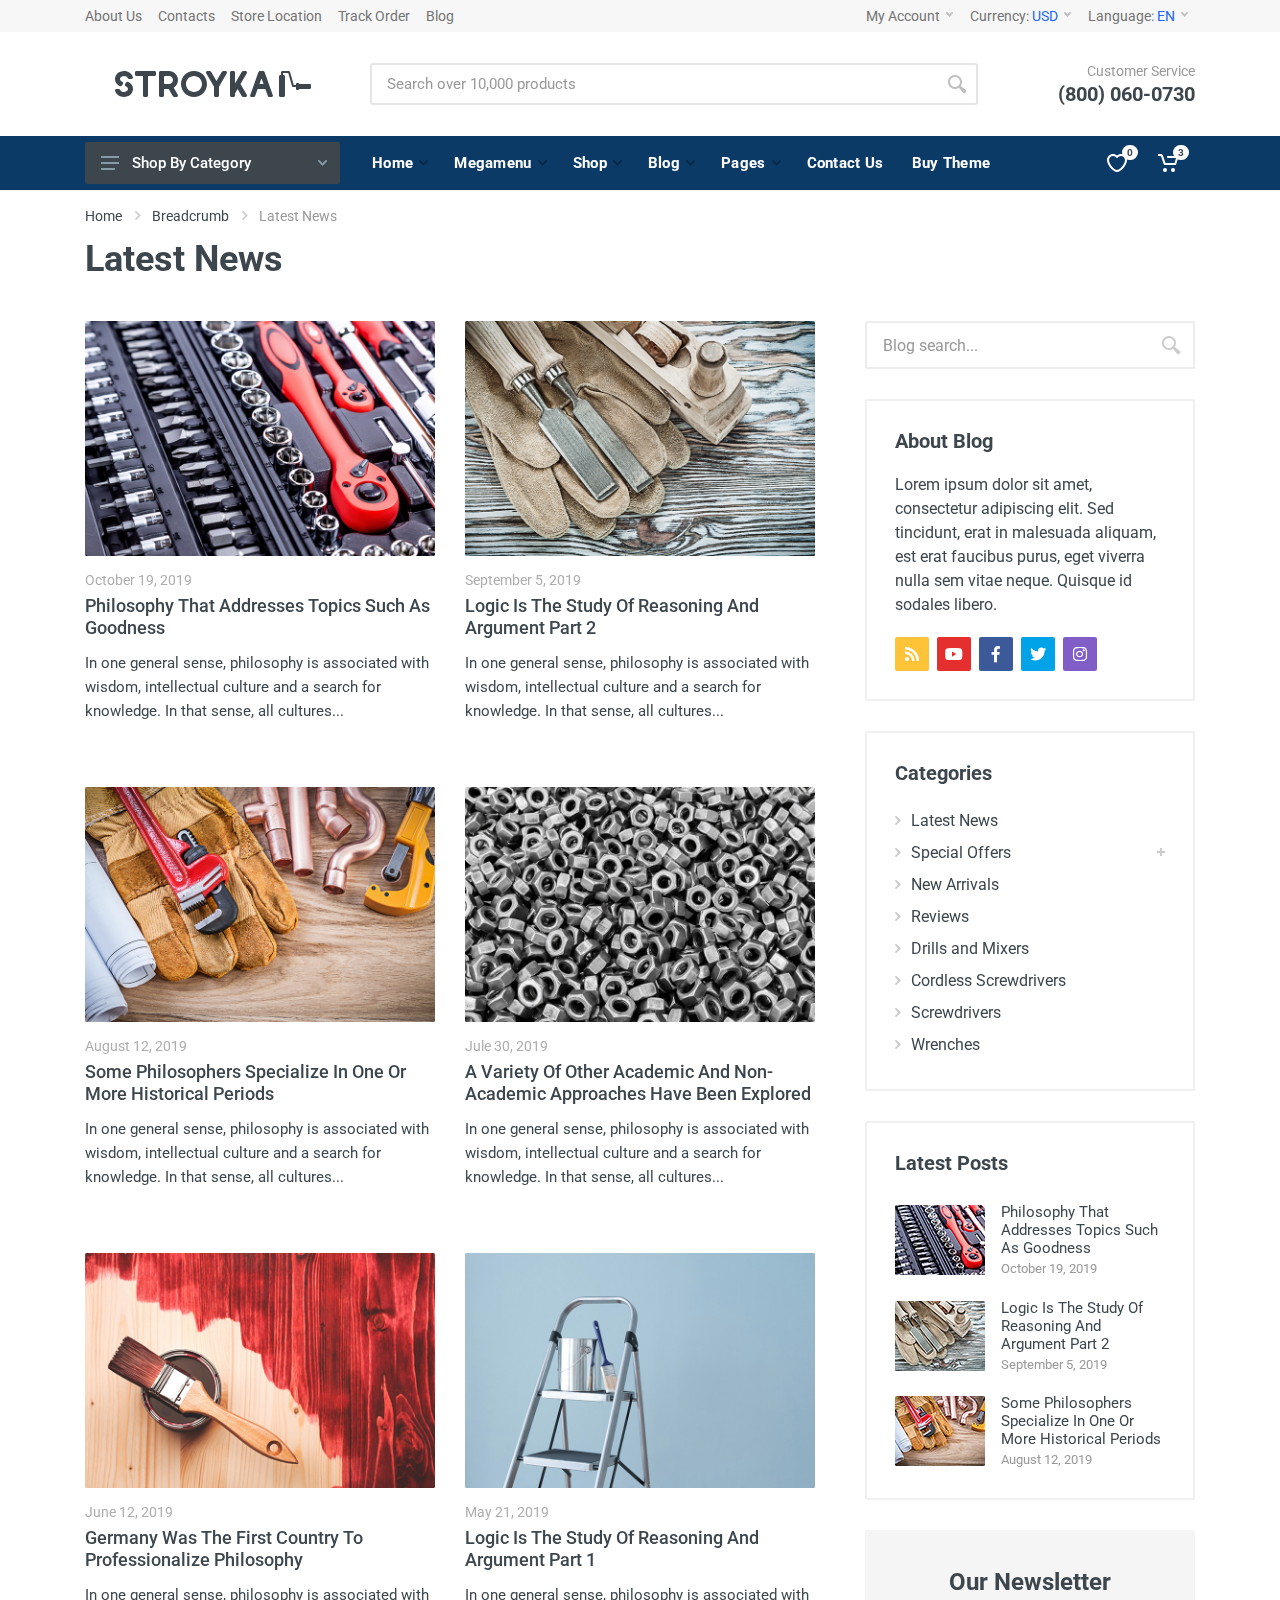
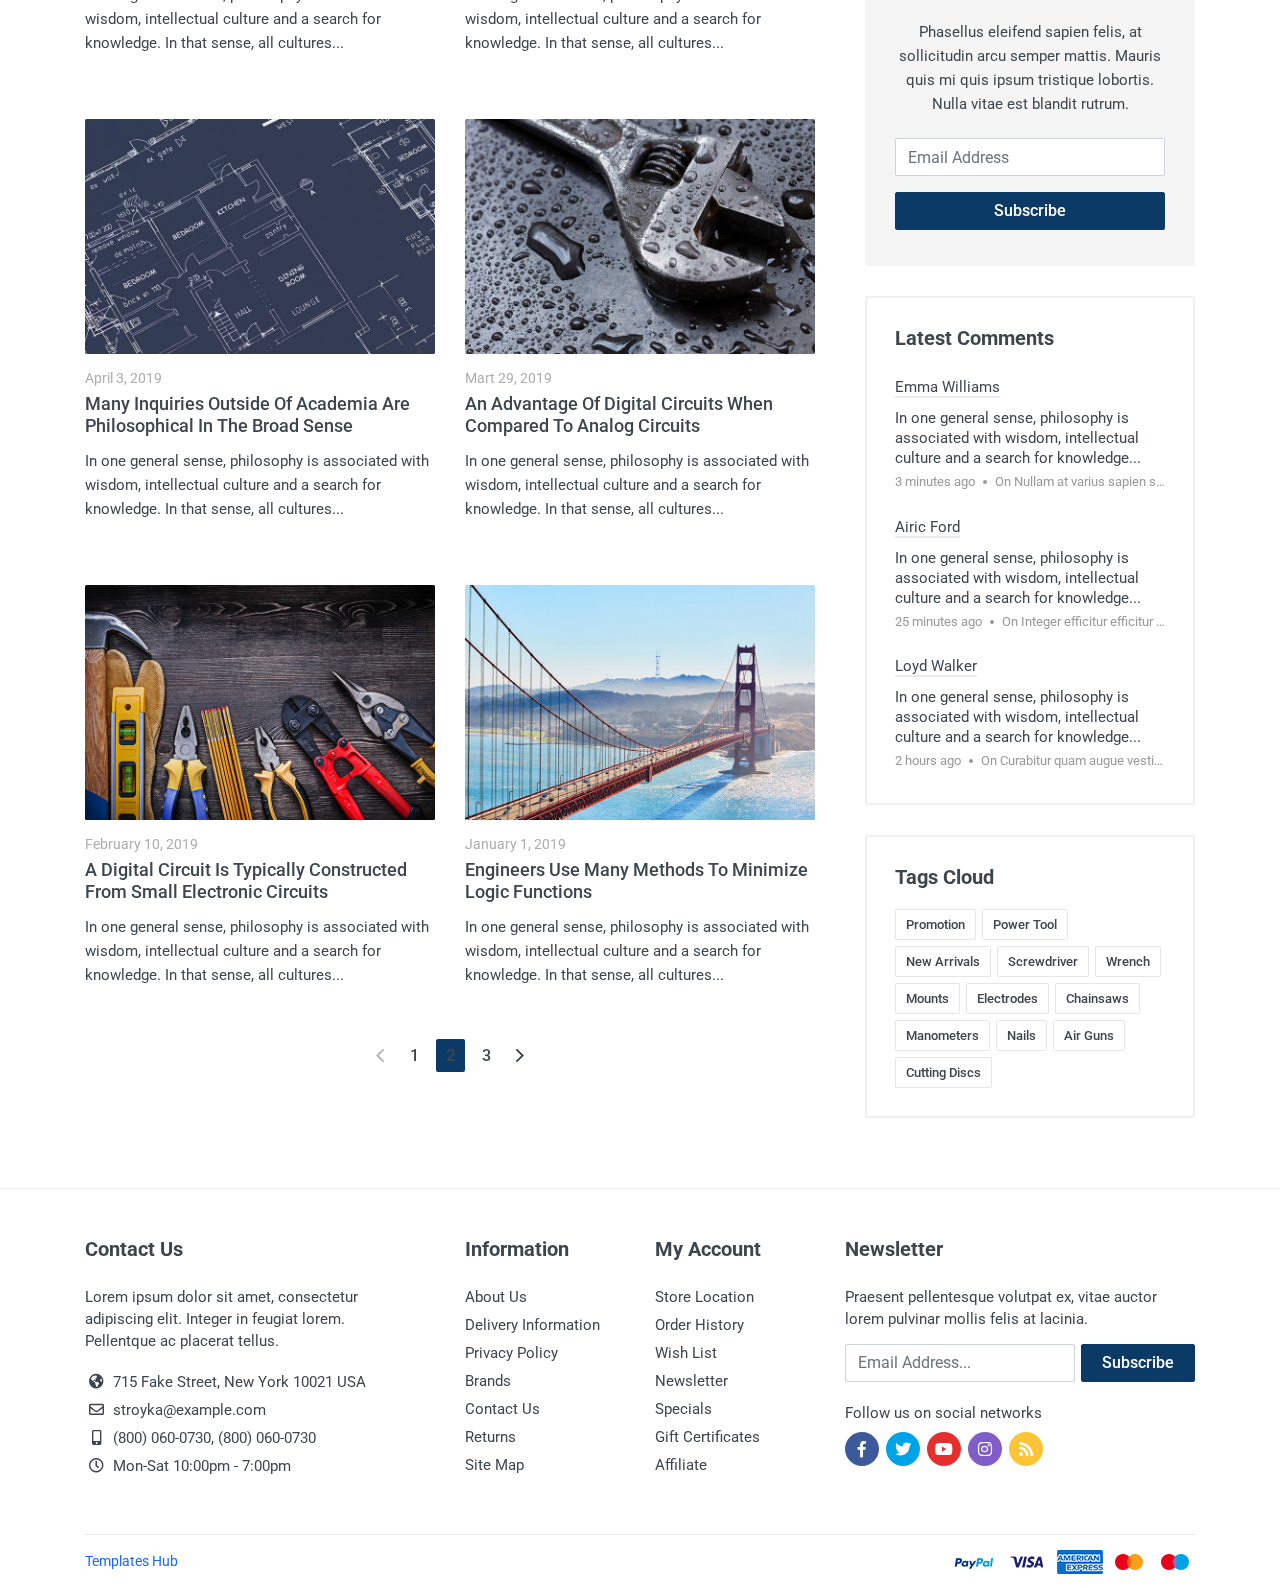
<file: blog-grid.html>
<!DOCTYPE html><html lang="en" dir="ltr">

<head><meta charset="UTF-8"><meta name="viewport" content="width=device-width,initial-scale=1"><meta name="format-detection" content="telephone=no"><title>Stroyka</title><link rel="icon" type="image/png" href="images/favicon.png"><!-- fonts --><link rel="stylesheet" href="https://fonts.googleapis.com/css?family=Roboto:400,400i,500,500i,700,700i"><!-- css --><link rel="stylesheet" href="vendor/bootstrap-4.2.1/css/bootstrap.min.css"><link rel="stylesheet" href="vendor/owl-carousel-2.3.4/assets/owl.carousel.min.css"><link rel="stylesheet" href="css/style.css"><!-- js --><script src="vendor/jquery-3.3.1/jquery.min.js"></script><script src="vendor/bootstrap-4.2.1/js/bootstrap.bundle.min.js"></script><script src="vendor/owl-carousel-2.3.4/owl.carousel.min.js"></script><script src="vendor/nouislider-12.1.0/nouislider.min.js"></script><script src="js/number.js"></script><script src="js/main.js"></script><script src="vendor/svg4everybody-2.1.9/svg4everybody.min.js"></script><script>svg4everybody();</script><!-- font - fontawesome --><link rel="stylesheet" href="vendor/fontawesome-5.6.1/css/all.min.css"><!-- font - stroyka --><link rel="stylesheet" href="fonts/stroyka/stroyka.css"><script async src="https://www.googletagmanager.com/gtag/js?id=UA-97489509-6"></script><script>window.dataLayer = window.dataLayer || [];function gtag(){dataLayer.push(arguments);}gtag('js', new Date());gtag('config', 'UA-97489509-6');</script></head><body><!-- quickview-modal --><div id="quickview-modal" class="modal fade" tabindex="-1" role="dialog" aria-hidden="true"><div class="modal-dialog modal-dialog-centered modal-xl"><div class="modal-content"></div></div></div><!-- quickview-modal / end --><!-- mobilemenu --><div class="mobilemenu"><div class="mobilemenu__backdrop"></div><div class="mobilemenu__body"><div class="mobilemenu__header"><div class="mobilemenu__title">Menu</div><button type="button" class="mobilemenu__close"><svg width="20px" height="20px"><use xlink:href="images/sprite.svg#cross-20"></use></svg></button></div><div class="mobilemenu__content"><ul class="mobile-links mobile-links--level--0" data-collapse data-collapse-opened-class="mobile-links__item--open"><li class="mobile-links__item" data-collapse-item><div class="mobile-links__item-title"><a href="index.html" class="mobile-links__item-link">Home</a> <button class="mobile-links__item-toggle" type="button" data-collapse-trigger><svg class="mobile-links__item-arrow" width="12px" height="7px"><use xlink:href="images/sprite.svg#arrow-rounded-down-12x7"></use></svg></button></div><div class="mobile-links__item-sub-links" data-collapse-content><ul class="mobile-links mobile-links--level--1"><li class="mobile-links__item" data-collapse-item><div class="mobile-links__item-title"><a href="index.html" class="mobile-links__item-link">Home 1</a></div></li><li class="mobile-links__item" data-collapse-item><div class="mobile-links__item-title"><a href="index-2.html" class="mobile-links__item-link">Home 2</a></div></li></ul></div></li><li class="mobile-links__item" data-collapse-item><div class="mobile-links__item-title"><a href="#" class="mobile-links__item-link">Categories</a> <button class="mobile-links__item-toggle" type="button" data-collapse-trigger><svg class="mobile-links__item-arrow" width="12px" height="7px"><use xlink:href="images/sprite.svg#arrow-rounded-down-12x7"></use></svg></button></div><div class="mobile-links__item-sub-links" data-collapse-content><ul class="mobile-links mobile-links--level--1"><li class="mobile-links__item" data-collapse-item><div class="mobile-links__item-title"><a href="#" class="mobile-links__item-link">Power Tools</a> <button class="mobile-links__item-toggle" type="button" data-collapse-trigger><svg class="mobile-links__item-arrow" width="12px" height="7px"><use xlink:href="images/sprite.svg#arrow-rounded-down-12x7"></use></svg></button></div><div class="mobile-links__item-sub-links" data-collapse-content><ul class="mobile-links mobile-links--level--2"><li class="mobile-links__item" data-collapse-item><div class="mobile-links__item-title"><a href="#" class="mobile-links__item-link">Engravers</a></div></li><li class="mobile-links__item" data-collapse-item><div class="mobile-links__item-title"><a href="#" class="mobile-links__item-link">Wrenches</a></div></li><li class="mobile-links__item" data-collapse-item><div class="mobile-links__item-title"><a href="#" class="mobile-links__item-link">Wall Chaser</a></div></li><li class="mobile-links__item" data-collapse-item><div class="mobile-links__item-title"><a href="#" class="mobile-links__item-link">Pneumatic Tools</a></div></li></ul></div></li><li class="mobile-links__item" data-collapse-item><div class="mobile-links__item-title"><a href="#" class="mobile-links__item-link">Machine Tools</a> <button class="mobile-links__item-toggle" type="button" data-collapse-trigger><svg class="mobile-links__item-arrow" width="12px" height="7px"><use xlink:href="images/sprite.svg#arrow-rounded-down-12x7"></use></svg></button></div><div class="mobile-links__item-sub-links" data-collapse-content><ul class="mobile-links mobile-links--level--2"><li class="mobile-links__item" data-collapse-item><div class="mobile-links__item-title"><a href="#" class="mobile-links__item-link">Thread Cutting</a></div></li><li class="mobile-links__item" data-collapse-item><div class="mobile-links__item-title"><a href="#" class="mobile-links__item-link">Chip Blowers</a></div></li><li class="mobile-links__item" data-collapse-item><div class="mobile-links__item-title"><a href="#" class="mobile-links__item-link">Sharpening Machines</a></div></li><li class="mobile-links__item" data-collapse-item><div class="mobile-links__item-title"><a href="#" class="mobile-links__item-link">Pipe Cutters</a></div></li><li class="mobile-links__item" data-collapse-item><div class="mobile-links__item-title"><a href="#" class="mobile-links__item-link">Slotting machines</a></div></li><li class="mobile-links__item" data-collapse-item><div class="mobile-links__item-title"><a href="#" class="mobile-links__item-link">Lathes</a></div></li></ul></div></li></ul></div></li><li class="mobile-links__item" data-collapse-item><div class="mobile-links__item-title"><a href="shop-grid-3-columns-sidebar.html" class="mobile-links__item-link">Shop</a> <button class="mobile-links__item-toggle" type="button" data-collapse-trigger><svg class="mobile-links__item-arrow" width="12px" height="7px"><use xlink:href="images/sprite.svg#arrow-rounded-down-12x7"></use></svg></button></div><div class="mobile-links__item-sub-links" data-collapse-content><ul class="mobile-links mobile-links--level--1"><li class="mobile-links__item" data-collapse-item><div class="mobile-links__item-title"><a href="shop-grid-3-columns-sidebar.html" class="mobile-links__item-link">Shop Grid</a> <button class="mobile-links__item-toggle" type="button" data-collapse-trigger><svg class="mobile-links__item-arrow" width="12px" height="7px"><use xlink:href="images/sprite.svg#arrow-rounded-down-12x7"></use></svg></button></div><div class="mobile-links__item-sub-links" data-collapse-content><ul class="mobile-links mobile-links--level--2"><li class="mobile-links__item" data-collapse-item><div class="mobile-links__item-title"><a href="shop-grid-3-columns-sidebar.html" class="mobile-links__item-link">3 Columns Sidebar</a></div></li><li class="mobile-links__item" data-collapse-item><div class="mobile-links__item-title"><a href="shop-grid-4-columns-full.html" class="mobile-links__item-link">4 Columns Full</a></div></li><li class="mobile-links__item" data-collapse-item><div class="mobile-links__item-title"><a href="shop-grid-5-columns-full.html" class="mobile-links__item-link">5 Columns Full</a></div></li></ul></div></li><li class="mobile-links__item" data-collapse-item><div class="mobile-links__item-title"><a href="shop-list.html" class="mobile-links__item-link">Shop List</a></div></li><li class="mobile-links__item" data-collapse-item><div class="mobile-links__item-title"><a href="shop-right-sidebar.html" class="mobile-links__item-link">Shop Right Sidebar</a></div></li><li class="mobile-links__item" data-collapse-item><div class="mobile-links__item-title"><a href="product.html" class="mobile-links__item-link">Product</a> <button class="mobile-links__item-toggle" type="button" data-collapse-trigger><svg class="mobile-links__item-arrow" width="12px" height="7px"><use xlink:href="images/sprite.svg#arrow-rounded-down-12x7"></use></svg></button></div><div class="mobile-links__item-sub-links" data-collapse-content><ul class="mobile-links mobile-links--level--2"><li class="mobile-links__item" data-collapse-item><div class="mobile-links__item-title"><a href="product.html" class="mobile-links__item-link">Product</a></div></li><li class="mobile-links__item" data-collapse-item><div class="mobile-links__item-title"><a href="product-alt.html" class="mobile-links__item-link">Product Alt</a></div></li><li class="mobile-links__item" data-collapse-item><div class="mobile-links__item-title"><a href="product-sidebar.html" class="mobile-links__item-link">Product Sidebar</a></div></li></ul></div></li><li class="mobile-links__item" data-collapse-item><div class="mobile-links__item-title"><a href="cart.html" class="mobile-links__item-link">Cart</a></div></li><li class="mobile-links__item" data-collapse-item><div class="mobile-links__item-title"><a href="checkout.html" class="mobile-links__item-link">Checkout</a></div></li><li class="mobile-links__item" data-collapse-item><div class="mobile-links__item-title"><a href="wishlist.html" class="mobile-links__item-link">Wishlist</a></div></li><li class="mobile-links__item" data-collapse-item><div class="mobile-links__item-title"><a href="compare.html" class="mobile-links__item-link">Compare</a></div></li><li class="mobile-links__item" data-collapse-item><div class="mobile-links__item-title"><a href="account.html" class="mobile-links__item-link">My Account</a></div></li><li class="mobile-links__item" data-collapse-item><div class="mobile-links__item-title"><a href="track-order.html" class="mobile-links__item-link">Track Order</a></div></li></ul></div></li><li class="mobile-links__item" data-collapse-item><div class="mobile-links__item-title"><a href="blog-classic.html" class="mobile-links__item-link">Blog</a> <button class="mobile-links__item-toggle" type="button" data-collapse-trigger><svg class="mobile-links__item-arrow" width="12px" height="7px"><use xlink:href="images/sprite.svg#arrow-rounded-down-12x7"></use></svg></button></div><div class="mobile-links__item-sub-links" data-collapse-content><ul class="mobile-links mobile-links--level--1"><li class="mobile-links__item" data-collapse-item><div class="mobile-links__item-title"><a href="blog-classic.html" class="mobile-links__item-link">Blog Classic</a></div></li><li class="mobile-links__item" data-collapse-item><div class="mobile-links__item-title"><a href="blog-grid.html" class="mobile-links__item-link">Blog Grid</a></div></li><li class="mobile-links__item" data-collapse-item><div class="mobile-links__item-title"><a href="blog-list.html" class="mobile-links__item-link">Blog List</a></div></li><li class="mobile-links__item" data-collapse-item><div class="mobile-links__item-title"><a href="blog-left-sidebar.html" class="mobile-links__item-link">Blog Left Sidebar</a></div></li><li class="mobile-links__item" data-collapse-item><div class="mobile-links__item-title"><a href="post.html" class="mobile-links__item-link">Post Page</a></div></li><li class="mobile-links__item" data-collapse-item><div class="mobile-links__item-title"><a href="post-without-sidebar.html" class="mobile-links__item-link">Post Without Sidebar</a></div></li></ul></div></li><li class="mobile-links__item" data-collapse-item><div class="mobile-links__item-title"><a href="#" class="mobile-links__item-link">Pages</a> <button class="mobile-links__item-toggle" type="button" data-collapse-trigger><svg class="mobile-links__item-arrow" width="12px" height="7px"><use xlink:href="images/sprite.svg#arrow-rounded-down-12x7"></use></svg></button></div><div class="mobile-links__item-sub-links" data-collapse-content><ul class="mobile-links mobile-links--level--1"><li class="mobile-links__item" data-collapse-item><div class="mobile-links__item-title"><a href="about-us.html" class="mobile-links__item-link">About Us</a></div></li><li class="mobile-links__item" data-collapse-item><div class="mobile-links__item-title"><a href="contact-us.html" class="mobile-links__item-link">Contact Us</a></div></li><li class="mobile-links__item" data-collapse-item><div class="mobile-links__item-title"><a href="contact-us-alt.html" class="mobile-links__item-link">Contact Us Alt</a></div></li><li class="mobile-links__item" data-collapse-item><div class="mobile-links__item-title"><a href="404.html" class="mobile-links__item-link">404</a></div></li><li class="mobile-links__item" data-collapse-item><div class="mobile-links__item-title"><a href="terms-and-conditions.html" class="mobile-links__item-link">Terms And Conditions</a></div></li><li class="mobile-links__item" data-collapse-item><div class="mobile-links__item-title"><a href="faq.html" class="mobile-links__item-link">FAQ</a></div></li><li class="mobile-links__item" data-collapse-item><div class="mobile-links__item-title"><a href="components.html" class="mobile-links__item-link">Components</a></div></li><li class="mobile-links__item" data-collapse-item><div class="mobile-links__item-title"><a href="typography.html" class="mobile-links__item-link">Typography</a></div></li></ul></div></li><li class="mobile-links__item" data-collapse-item><div class="mobile-links__item-title"><a data-collapse-trigger class="mobile-links__item-link">Currency</a> <button class="mobile-links__item-toggle" type="button" data-collapse-trigger><svg class="mobile-links__item-arrow" width="12px" height="7px"><use xlink:href="images/sprite.svg#arrow-rounded-down-12x7"></use></svg></button></div><div class="mobile-links__item-sub-links" data-collapse-content><ul class="mobile-links mobile-links--level--1"><li class="mobile-links__item" data-collapse-item><div class="mobile-links__item-title"><a href="#" class="mobile-links__item-link">€ Euro</a></div></li><li class="mobile-links__item" data-collapse-item><div class="mobile-links__item-title"><a href="#" class="mobile-links__item-link">£ Pound Sterling</a></div></li><li class="mobile-links__item" data-collapse-item><div class="mobile-links__item-title"><a href="#" class="mobile-links__item-link">$ US Dollar</a></div></li><li class="mobile-links__item" data-collapse-item><div class="mobile-links__item-title"><a href="#" class="mobile-links__item-link">₽ Russian Ruble</a></div></li></ul></div></li><li class="mobile-links__item" data-collapse-item><div class="mobile-links__item-title"><a data-collapse-trigger class="mobile-links__item-link">Language</a> <button class="mobile-links__item-toggle" type="button" data-collapse-trigger><svg class="mobile-links__item-arrow" width="12px" height="7px"><use xlink:href="images/sprite.svg#arrow-rounded-down-12x7"></use></svg></button></div><div class="mobile-links__item-sub-links" data-collapse-content><ul class="mobile-links mobile-links--level--1"><li class="mobile-links__item" data-collapse-item><div class="mobile-links__item-title"><a href="#" class="mobile-links__item-link">English</a></div></li><li class="mobile-links__item" data-collapse-item><div class="mobile-links__item-title"><a href="#" class="mobile-links__item-link">French</a></div></li><li class="mobile-links__item" data-collapse-item><div class="mobile-links__item-title"><a href="#" class="mobile-links__item-link">German</a></div></li><li class="mobile-links__item" data-collapse-item><div class="mobile-links__item-title"><a href="#" class="mobile-links__item-link">Russian</a></div></li><li class="mobile-links__item" data-collapse-item><div class="mobile-links__item-title"><a href="#" class="mobile-links__item-link">Italian</a></div></li></ul></div></li></ul></div></div></div><!-- mobilemenu / end --><!-- site --><div class="site"><!-- mobile site__header --><header class="site__header d-lg-none"><div class="mobile-header mobile-header--sticky mobile-header--stuck"><div class="mobile-header__panel"><div class="container"><div class="mobile-header__body"><button class="mobile-header__menu-button"><svg width="18px" height="14px"><use xlink:href="images/sprite.svg#menu-18x14"></use></svg></button> <a class="mobile-header__logo" href="index.html"><svg xmlns="http://www.w3.org/2000/svg" width="120px" height="20px"><path d="M118.5,20h-1.1c-0.6,0-1.2-0.4-1.4-1l-1.5-4h-6.1l-1.5,4c-0.2,0.6-0.8,1-1.4,1h-1.1c-1,0-1.8-1-1.4-2l1.1-3
                                 l1.5-4l3.6-10c0.2-0.6,0.8-1,1.4-1h1.6c0.6,0,1.2,0.4,1.4,1l3.6,10l1.5,4l1.1,3C120.3,19,119.5,20,118.5,20z M111.5,6.6l-1.6,4.4
                                 h3.2L111.5,6.6z M99.5,20h-1.4c-0.4,0-0.7-0.2-0.9-0.5L94,14l-2,3.5v1c0,0.8-0.7,1.5-1.5,1.5h-1c-0.8,0-1.5-0.7-1.5-1.5v-17
                                 C88,0.7,88.7,0,89.5,0h1C91.3,0,92,0.7,92,1.5v8L94,6l3.2-5.5C97.4,0.2,97.7,0,98.1,0h1.4c1.2,0,1.9,1.3,1.3,2.3L96.3,10l4.5,7.8
                                 C101.4,18.8,100.7,20,99.5,20z M80.3,11.8L80,12.3v6.2c0,0.8-0.7,1.5-1.5,1.5h-1c-0.8,0-1.5-0.7-1.5-1.5v-6.2l-0.3-0.5l-5.5-9.5
                                 c-0.6-1,0.2-2.3,1.3-2.3h1.4c0.4,0,0.7,0.2,0.9,0.5L76,4.3l2,3.5l2-3.5l2.2-3.8C82.4,0.2,82.7,0,83.1,0h1.4c1.2,0,1.9,1.3,1.3,2.3
                                 L80.3,11.8z M60,20c-5.5,0-10-4.5-10-10S54.5,0,60,0s10,4.5,10,10S65.5,20,60,20z M60,4c-3.3,0-6,2.7-6,6s2.7,6,6,6s6-2.7,6-6
                                 S63.3,4,60,4z M47.8,17.8c0.6,1-0.2,2.3-1.3,2.3h-2L41,14h-4v4.5c0,0.8-0.7,1.5-1.5,1.5h-1c-0.8,0-1.5-0.7-1.5-1.5v-17
                                 C33,0.7,33.7,0,34.5,0H41c0.3,0,0.7,0,1,0.1c3.4,0.5,6,3.4,6,6.9c0,2.4-1.2,4.5-3.1,5.8L47.8,17.8z M42,4.2C41.7,4.1,41.3,4,41,4h-3
                                 c-0.6,0-1,0.4-1,1v4c0,0.6,0.4,1,1,1h3c0.3,0,0.7-0.1,1-0.2c0.3-0.1,0.6-0.3,0.9-0.5C43.6,8.8,44,7.9,44,7C44,5.7,43.2,4.6,42,4.2z
                                  M29.5,4H25v14.5c0,0.8-0.7,1.5-1.5,1.5h-1c-0.8,0-1.5-0.7-1.5-1.5V4h-4.5C15.7,4,15,3.3,15,2.5v-1C15,0.7,15.7,0,16.5,0h13
                                 C30.3,0,31,0.7,31,1.5v1C31,3.3,30.3,4,29.5,4z M6.5,20c-2.8,0-5.5-1.7-6.4-4c-0.4-1,0.3-2,1.3-2h1c0.5,0,0.9,0.3,1.2,0.7
                                 c0.2,0.3,0.4,0.6,0.8,0.8C4.9,15.8,5.8,16,6.5,16c1.5,0,2.8-0.9,2.8-2c0-0.7-0.5-1.3-1.2-1.6C7.4,12,7,11,7.4,10.3l0.4-0.9
                                 c0.4-0.7,1.2-1,1.8-0.6c0.6,0.3,1.2,0.7,1.6,1.2c1,1.1,1.7,2.5,1.7,4C13,17.3,10.1,20,6.5,20z M11.6,6h-1c-0.5,0-0.9-0.3-1.2-0.7
                                 C9.2,4.9,8.9,4.7,8.6,4.5C8.1,4.2,7.2,4,6.5,4C5,4,3.7,4.9,3.7,6c0,0.7,0.5,1.3,1.2,1.6C5.6,8,6,9,5.6,9.7l-0.4,0.9
                                 c-0.4,0.7-1.2,1-1.8,0.6c-0.6-0.3-1.2-0.7-1.6-1.2C0.6,8.9,0,7.5,0,6c0-3.3,2.9-6,6.5-6c2.8,0,5.5,1.7,6.4,4C13.3,4.9,12.6,6,11.6,6
                                 z"></path></svg></a><div class="mobile-header__search"><form class="mobile-header__search-form" action="#"><input class="mobile-header__search-input" name="search" placeholder="Search over 10,000 products" aria-label="Site search" type="text" autocomplete="off"> <button class="mobile-header__search-button mobile-header__search-button--submit" type="submit"><svg width="20px" height="20px"><use xlink:href="images/sprite.svg#search-20"></use></svg></button> <button class="mobile-header__search-button mobile-header__search-button--close" type="button"><svg width="20px" height="20px"><use xlink:href="images/sprite.svg#cross-20"></use></svg></button><div class="mobile-header__search-body"></div></form></div><div class="mobile-header__indicators"><div class="indicator indicator--mobile-search indicator--mobile d-sm-none"><button class="indicator__button"><span class="indicator__area"><svg width="20px" height="20px"><use xlink:href="images/sprite.svg#search-20"></use></svg></span></button></div><div class="indicator indicator--mobile d-sm-flex d-none"><a href="wishlist.html" class="indicator__button"><span class="indicator__area"><svg width="20px" height="20px"><use xlink:href="images/sprite.svg#heart-20"></use></svg> <span class="indicator__value">0</span></span></a></div><div class="indicator indicator--mobile"><a href="cart.html" class="indicator__button"><span class="indicator__area"><svg width="20px" height="20px"><use xlink:href="images/sprite.svg#cart-20"></use></svg> <span class="indicator__value">3</span></span></a></div></div></div></div></div></div></header><!-- mobile site__header / end --><!-- desktop site__header --><header class="site__header d-lg-block d-none"><div class="site-header"><!-- .topbar --><div class="site-header__topbar topbar"><div class="topbar__container container"><div class="topbar__row"><div class="topbar__item topbar__item--link"><a class="topbar-link" href="about-us.html">About Us</a></div><div class="topbar__item topbar__item--link"><a class="topbar-link" href="contact-us.html">Contacts</a></div><div class="topbar__item topbar__item--link"><a class="topbar-link" href="#">Store Location</a></div><div class="topbar__item topbar__item--link"><a class="topbar-link" href="track-order.html">Track Order</a></div><div class="topbar__item topbar__item--link"><a class="topbar-link" href="blog-classic.html">Blog</a></div><div class="topbar__spring"></div><div class="topbar__item"><div class="topbar-dropdown"><button class="topbar-dropdown__btn" type="button">My Account <svg width="7px" height="5px"><use xlink:href="images/sprite.svg#arrow-rounded-down-7x5"></use></svg></button><div class="topbar-dropdown__body"><!-- .menu --><ul class="menu menu--layout--topbar"><li><a href="account.html">Login</a></li><li><a href="account.html">Register</a></li><li><a href="#">Orders</a></li><li><a href="#">Addresses</a></li></ul><!-- .menu / end --></div></div></div><div class="topbar__item"><div class="topbar-dropdown"><button class="topbar-dropdown__btn" type="button">Currency: <span class="topbar__item-value">USD</span> <svg width="7px" height="5px"><use xlink:href="images/sprite.svg#arrow-rounded-down-7x5"></use></svg></button><div class="topbar-dropdown__body"><!-- .menu --><ul class="menu menu--layout--topbar"><li><a href="#">€ Euro</a></li><li><a href="#">£ Pound Sterling</a></li><li><a href="#">$ US Dollar</a></li><li><a href="#">₽ Russian Ruble</a></li></ul><!-- .menu / end --></div></div></div><div class="topbar__item"><div class="topbar-dropdown"><button class="topbar-dropdown__btn" type="button">Language: <span class="topbar__item-value">EN</span> <svg width="7px" height="5px"><use xlink:href="images/sprite.svg#arrow-rounded-down-7x5"></use></svg></button><div class="topbar-dropdown__body"><!-- .menu --><ul class="menu menu--layout--topbar menu--with-icons"><li><a href="#"><div class="menu__icon"><img srcset="images/languages/language-1.png, images/languages/language-1@2x.png 2x" src="images/languages/language-1.png" alt=""></div>English</a></li><li><a href="#"><div class="menu__icon"><img srcset="images/languages/language-2.png, images/languages/language-2@2x.png 2x" src="images/languages/language-2.png" alt=""></div>French</a></li><li><a href="#"><div class="menu__icon"><img srcset="images/languages/language-3.png, images/languages/language-3@2x.png 2x" src="images/languages/language-3.png" alt=""></div>German</a></li><li><a href="#"><div class="menu__icon"><img srcset="images/languages/language-4.png, images/languages/language-4@2x.png 2x" src="images/languages/language-4.png" alt=""></div>Russian</a></li><li><a href="#"><div class="menu__icon"><img srcset="images/languages/language-5.png, images/languages/language-5@2x.png 2x" src="images/languages/language-5.png" alt=""></div>Italian</a></li></ul><!-- .menu / end --></div></div></div></div></div></div><!-- .topbar / end --><div class="site-header__middle container"><div class="site-header__logo"><a href="index.html"><svg xmlns="http://www.w3.org/2000/svg" width="196px" height="26px"><path d="M194.797,18 L184,18 C184,18.552 183.552,19 183,19 L182,19 C181.448,19 181,18.552 181,18 L181,16 L178.377,16 C177.708,16 177.119,15.556 176.935,14.912 L173.246,2 L168,2 L168,4 L168.500,4 C169.328,4 170,4.672 170,5.500 L170,24.500 C170,25.328 169.328,26 168.500,26 L165.500,26 C164.672,26 164,25.328 164,24.500 L164,5.500 C164,4.672 164.672,4 165.500,4 L166,4 L166,1.500 C166,0.672 166.672,0 167.500,0 L173.622,0 C174.292,0 174.881,0.444 175.065,1.088 L178.754,14 L181,14 L181,13 C181,12.448 181.448,12 182,12 L183,12 C183.552,12 184,12.448 184,13 L194.797,13 C195.461,13 196,13.539 196,14.203 L196,16.797 C196,17.461 195.461,18 194.797,18 ZM156.783,26 L154.483,26 C153.767,26 153.129,25.552 152.884,24.878 L150.437,18.135 C150.407,18.054 150.331,18 150.245,18 L142.768,18 C142.682,18 142.606,18.054 142.576,18.135 L140.129,24.878 C139.884,25.552 139.245,26 138.530,26 L136.230,26 C135.395,26 134.815,25.169 135.100,24.383 L143.445,1.122 C143.690,0.448 144.328,0 145.044,0 L147.969,0 C148.685,0 149.323,0.448 149.568,1.122 L157.913,24.383 C158.198,25.169 157.618,26 156.783,26 ZM148.472,12.725 L146.698,7.848 C146.633,7.668 146.380,7.668 146.315,7.848 L144.541,12.725 C144.492,12.859 144.591,13 144.733,13 L148.280,13 C148.422,13 148.521,12.859 148.472,12.725 ZM130.493,26 L128.090,26 C127.555,26 127.060,25.714 126.792,25.250 L122.610,18 L120.003,22.520 L120.003,24.500 C120.003,25.328 119.333,26 118.505,26 L116.507,26 C115.680,26 115.009,25.328 115.009,24.500 L115.009,1.500 C115.009,0.672 115.680,0 116.507,0 L118.505,0 C119.333,0 120.003,0.672 120.003,1.500 L120.003,12.520 L126.792,0.750 C127.060,0.286 127.555,0 128.090,0 L130.493,0 C131.646,0 132.367,1.250 131.791,2.250 L125.487,13 L131.791,23.750 C132.367,24.750 131.646,26 130.493,26 ZM103.987,15.775 L103.987,24.500 C103.987,25.328 103.315,26 102.486,26 L100.485,26 C99.656,26 98.984,25.328 98.984,24.500 L98.984,15.775 L98.594,15.100 L91.180,2.250 C90.610,1.250 91.330,0 92.481,0 L94.792,0 C95.322,0 95.823,0.290 96.093,0.750 L101.486,10.090 L106.879,0.750 C107.149,0.290 107.649,0 108.179,0 L110.491,0 C111.641,0 112.362,1.250 111.791,2.250 L103.987,15.775 ZM79,26 C71.821,26 66,20.179 66,13 C66,5.820 71.821,-0.001 79,-0.001 C86.180,-0.001 92.001,5.820 92.001,13 C92.001,20.179 86.180,26 79,26 ZM79,5 C74.582,5 71,8.582 71,13 C71,17.418 74.582,21 79,21 C83.418,21 87,17.418 87,13 C87,8.582 83.418,5 79,5 ZM62.793,23.750 C63.362,24.750 62.643,26 61.494,26 L59.186,26 C58.656,26 58.157,25.710 57.887,25.250 L53.711,18 L49.005,18 L49.005,24.500 C49.005,25.330 48.335,26 47.506,26 L45.508,26 C44.679,26 44.009,25.330 44.009,24.500 L44.009,1.500 C44.009,0.670 44.679,0 45.508,0 L54,0 C58.966,0 62.992,4.030 62.992,9 C62.992,12.240 61.274,15.090 58.706,16.670 L62.793,23.750 ZM54,5 L50.004,5 C49.454,5 49.005,5.450 49.005,6 L49.005,12 C49.005,12.550 49.454,13 50.004,13 L54,13 C56.208,13 57.997,11.210 57.997,9 C57.997,6.790 56.208,5 54,5 ZM39.500,5 L33,5 L33,24.500 C33,25.328 32.328,26 31.500,26 L29.500,26 C28.672,26 28,25.328 28,24.500 L28,5 L21.500,5 C20.672,5 20,4.328 20,3.500 L20,1.500 C20,0.672 20.672,0 21.500,0 L39.500,0 C40.328,0 41,0.672 41,1.500 L41,3.500 C41,4.328 40.328,5 39.500,5 ZM16.487,8 L14.181,8 C13.565,8 13.040,7.611 12.790,7.048 C12.261,5.856 10.765,5 9,5 C6.793,5 5.005,6.340 5.005,8 C5.005,8.940 5.575,9.780 6.483,10.320 C6.706,10.455 6.948,10.574 7.206,10.673 C8.059,11 8.412,12.020 7.955,12.812 L6.948,14.558 C6.573,15.208 5.768,15.499 5.080,15.201 C3.872,14.679 2.815,13.924 1.989,13 C0.751,11.630 0.012,9.890 0.012,8 C0.012,3.580 4.037,0 9,0 C13.254,0 17.017,2.629 17.950,6.163 C18.196,7.095 17.450,8 16.487,8 ZM1.513,18 L3.820,18 C4.435,18 4.960,18.389 5.210,18.952 C5.739,20.144 7.236,21 9,21 C11.207,21 12.995,19.660 12.995,18 C12.995,17.060 12.426,16.220 11.517,15.680 C11.294,15.544 11.052,15.426 10.794,15.327 C9.941,14.999 9.588,13.980 10.045,13.188 L11.053,11.442 C11.427,10.792 12.233,10.501 12.920,10.799 C14.128,11.320 15.185,12.075 16.011,13 C17.249,14.370 17.988,16.110 17.988,18 C17.988,22.420 13.964,26 9,26 C4.747,26 0.983,23.371 0.050,19.837 C-0.196,18.905 0.550,18 1.513,18 Z"></path></svg></a></div><div class="site-header__search"><div class="search"><form class="search__form" action="#"><input class="search__input" name="search" placeholder="Search over 10,000 products" aria-label="Site search" type="text" autocomplete="off"> <button class="search__button" type="submit"><svg width="20px" height="20px"><use xlink:href="images/sprite.svg#search-20"></use></svg></button><div class="search__border"></div></form></div></div><div class="site-header__phone"><div class="site-header__phone-title">Customer Service</div><div class="site-header__phone-number">(800) 060-0730</div></div></div><div class="site-header__nav-panel"><div class="nav-panel"><div class="nav-panel__container container"><div class="nav-panel__row"><div class="nav-panel__departments"><!-- .departments --><div class="departments" data-departments-fixed-by=""><div class="departments__body"><div class="departments__links-wrapper"><ul class="departments__links"><li class="departments__item"><a href="#">Power Tools <svg class="departments__link-arrow" width="6px" height="9px"><use xlink:href="images/sprite.svg#arrow-rounded-right-6x9"></use></svg></a><div class="departments__megamenu departments__megamenu--xl"><!-- .megamenu --><div class="megamenu megamenu--departments" style="background-image: url('images/megamenu/megamenu-1.jpg');"><div class="row"><div class="col-3"><ul class="megamenu__links megamenu__links--level--0"><li class="megamenu__item megamenu__item--with-submenu"><a href="#">Power Tools</a><ul class="megamenu__links megamenu__links--level--1"><li class="megamenu__item"><a href="#">Engravers</a></li><li class="megamenu__item"><a href="#">Drills</a></li><li class="megamenu__item"><a href="#">Wrenches</a></li><li class="megamenu__item"><a href="#">Plumbing</a></li><li class="megamenu__item"><a href="#">Wall Chaser</a></li><li class="megamenu__item"><a href="#">Pneumatic Tools</a></li><li class="megamenu__item"><a href="#">Milling Cutters</a></li></ul></li><li class="megamenu__item"><a href="#">Workbenches</a></li><li class="megamenu__item"><a href="#">Presses</a></li><li class="megamenu__item"><a href="#">Spray Guns</a></li><li class="megamenu__item"><a href="#">Riveters</a></li></ul></div><div class="col-3"><ul class="megamenu__links megamenu__links--level--0"><li class="megamenu__item megamenu__item--with-submenu"><a href="#">Hand Tools</a><ul class="megamenu__links megamenu__links--level--1"><li class="megamenu__item"><a href="#">Screwdrivers</a></li><li class="megamenu__item"><a href="#">Handsaws</a></li><li class="megamenu__item"><a href="#">Knives</a></li><li class="megamenu__item"><a href="#">Axes</a></li><li class="megamenu__item"><a href="#">Multitools</a></li><li class="megamenu__item"><a href="#">Paint Tools</a></li></ul></li><li class="megamenu__item megamenu__item--with-submenu"><a href="#">Garden Equipment</a><ul class="megamenu__links megamenu__links--level--1"><li class="megamenu__item"><a href="#">Motor Pumps</a></li><li class="megamenu__item"><a href="#">Chainsaws</a></li><li class="megamenu__item"><a href="#">Electric Saws</a></li><li class="megamenu__item"><a href="#">Brush Cutters</a></li></ul></li></ul></div><div class="col-3"><ul class="megamenu__links megamenu__links--level--0"><li class="megamenu__item megamenu__item--with-submenu"><a href="#">Machine Tools</a><ul class="megamenu__links megamenu__links--level--1"><li class="megamenu__item"><a href="#">Thread Cutting</a></li><li class="megamenu__item"><a href="#">Chip Blowers</a></li><li class="megamenu__item"><a href="#">Sharpening Machines</a></li><li class="megamenu__item"><a href="#">Pipe Cutters</a></li><li class="megamenu__item"><a href="#">Slotting machines</a></li><li class="megamenu__item"><a href="#">Lathes</a></li></ul></li></ul></div><div class="col-3"><ul class="megamenu__links megamenu__links--level--0"><li class="megamenu__item megamenu__item--with-submenu"><a href="#">Instruments</a><ul class="megamenu__links megamenu__links--level--1"><li class="megamenu__item"><a href="#">Welding Equipment</a></li><li class="megamenu__item"><a href="#">Power Tools</a></li><li class="megamenu__item"><a href="#">Hand Tools</a></li><li class="megamenu__item"><a href="#">Measuring Tool</a></li></ul></li></ul></div></div></div><!-- .megamenu / end --></div></li><li class="departments__item"><a href="#">Hand Tools <svg class="departments__link-arrow" width="6px" height="9px"><use xlink:href="images/sprite.svg#arrow-rounded-right-6x9"></use></svg></a><div class="departments__megamenu departments__megamenu--lg"><!-- .megamenu --><div class="megamenu megamenu--departments" style="background-image: url('images/megamenu/megamenu-2.jpg');"><div class="row"><div class="col-4"><ul class="megamenu__links megamenu__links--level--0"><li class="megamenu__item megamenu__item--with-submenu"><a href="#">Hand Tools</a><ul class="megamenu__links megamenu__links--level--1"><li class="megamenu__item"><a href="#">Screwdrivers</a></li><li class="megamenu__item"><a href="#">Handsaws</a></li><li class="megamenu__item"><a href="#">Knives</a></li><li class="megamenu__item"><a href="#">Axes</a></li><li class="megamenu__item"><a href="#">Multitools</a></li><li class="megamenu__item"><a href="#">Paint Tools</a></li></ul></li><li class="megamenu__item megamenu__item--with-submenu"><a href="#">Garden Equipment</a><ul class="megamenu__links megamenu__links--level--1"><li class="megamenu__item"><a href="#">Motor Pumps</a></li><li class="megamenu__item"><a href="#">Chainsaws</a></li><li class="megamenu__item"><a href="#">Electric Saws</a></li><li class="megamenu__item"><a href="#">Brush Cutters</a></li></ul></li></ul></div><div class="col-4"><ul class="megamenu__links megamenu__links--level--0"><li class="megamenu__item megamenu__item--with-submenu"><a href="#">Machine Tools</a><ul class="megamenu__links megamenu__links--level--1"><li class="megamenu__item"><a href="#">Thread Cutting</a></li><li class="megamenu__item"><a href="#">Chip Blowers</a></li><li class="megamenu__item"><a href="#">Sharpening Machines</a></li><li class="megamenu__item"><a href="#">Pipe Cutters</a></li><li class="megamenu__item"><a href="#">Slotting machines</a></li><li class="megamenu__item"><a href="#">Lathes</a></li></ul></li></ul></div><div class="col-4"><ul class="megamenu__links megamenu__links--level--0"><li class="megamenu__item megamenu__item--with-submenu"><a href="#">Instruments</a><ul class="megamenu__links megamenu__links--level--1"><li class="megamenu__item"><a href="#">Welding Equipment</a></li><li class="megamenu__item"><a href="#">Power Tools</a></li><li class="megamenu__item"><a href="#">Hand Tools</a></li><li class="megamenu__item"><a href="#">Measuring Tool</a></li></ul></li></ul></div></div></div><!-- .megamenu / end --></div></li><li class="departments__item"><a href="#">Machine Tools <svg class="departments__link-arrow" width="6px" height="9px"><use xlink:href="images/sprite.svg#arrow-rounded-right-6x9"></use></svg></a><div class="departments__megamenu departments__megamenu--nl"><!-- .megamenu --><div class="megamenu megamenu--departments" style="background-image: url('images/megamenu/megamenu-3.jpg');"><div class="row"><div class="col-6"><ul class="megamenu__links megamenu__links--level--0"><li class="megamenu__item megamenu__item--with-submenu"><a href="#">Hand Tools</a><ul class="megamenu__links megamenu__links--level--1"><li class="megamenu__item"><a href="#">Screwdrivers</a></li><li class="megamenu__item"><a href="#">Handsaws</a></li><li class="megamenu__item"><a href="#">Knives</a></li><li class="megamenu__item"><a href="#">Axes</a></li><li class="megamenu__item"><a href="#">Multitools</a></li><li class="megamenu__item"><a href="#">Paint Tools</a></li></ul></li><li class="megamenu__item megamenu__item--with-submenu"><a href="#">Garden Equipment</a><ul class="megamenu__links megamenu__links--level--1"><li class="megamenu__item"><a href="#">Motor Pumps</a></li><li class="megamenu__item"><a href="#">Chainsaws</a></li><li class="megamenu__item"><a href="#">Electric Saws</a></li><li class="megamenu__item"><a href="#">Brush Cutters</a></li></ul></li></ul></div><div class="col-6"><ul class="megamenu__links megamenu__links--level--0"><li class="megamenu__item megamenu__item--with-submenu"><a href="#">Instruments</a><ul class="megamenu__links megamenu__links--level--1"><li class="megamenu__item"><a href="#">Welding Equipment</a></li><li class="megamenu__item"><a href="#">Power Tools</a></li><li class="megamenu__item"><a href="#">Hand Tools</a></li><li class="megamenu__item"><a href="#">Measuring Tool</a></li></ul></li></ul></div></div></div><!-- .megamenu / end --></div></li><li class="departments__item"><a href="#">Building Supplies <svg class="departments__link-arrow" width="6px" height="9px"><use xlink:href="images/sprite.svg#arrow-rounded-right-6x9"></use></svg></a><div class="departments__megamenu departments__megamenu--sm"><!-- .megamenu --><div class="megamenu megamenu--departments"><div class="row"><div class="col-12"><ul class="megamenu__links megamenu__links--level--0"><li class="megamenu__item megamenu__item--with-submenu"><a href="#">Hand Tools</a><ul class="megamenu__links megamenu__links--level--1"><li class="megamenu__item"><a href="#">Screwdrivers</a></li><li class="megamenu__item"><a href="#">Handsaws</a></li><li class="megamenu__item"><a href="#">Knives</a></li><li class="megamenu__item"><a href="#">Axes</a></li><li class="megamenu__item"><a href="#">Multitools</a></li><li class="megamenu__item"><a href="#">Paint Tools</a></li></ul></li><li class="megamenu__item megamenu__item--with-submenu"><a href="#">Garden Equipment</a><ul class="megamenu__links megamenu__links--level--1"><li class="megamenu__item"><a href="#">Motor Pumps</a></li><li class="megamenu__item"><a href="#">Chainsaws</a></li><li class="megamenu__item"><a href="#">Electric Saws</a></li><li class="megamenu__item"><a href="#">Brush Cutters</a></li></ul></li></ul></div></div></div><!-- .megamenu / end --></div></li><li class="departments__item departments__item--menu"><a href="#">Electrical <svg class="departments__link-arrow" width="6px" height="9px"><use xlink:href="images/sprite.svg#arrow-rounded-right-6x9"></use></svg></a><div class="departments__menu"><!-- .menu --><ul class="menu menu--layout--classic"><li><a href="#">Soldering Equipment <svg class="menu__arrow" width="6px" height="9px"><use xlink:href="images/sprite.svg#arrow-rounded-right-6x9"></use></svg></a><div class="menu__submenu"><!-- .menu --><ul class="menu menu--layout--classic"><li><a href="#">Soldering Station</a></li><li><a href="#">Soldering Dryers</a></li><li><a href="#">Gas Soldering Iron</a></li><li><a href="#">Electric Soldering Iron</a></li></ul><!-- .menu / end --></div></li><li><a href="#">Light Bulbs</a></li><li><a href="#">Batteries</a></li><li><a href="#">Light Fixtures</a></li><li><a href="#">Warm Floor</a></li><li><a href="#">Generators</a></li><li><a href="#">UPS</a></li></ul><!-- .menu / end --></div></li><li class="departments__item"><a href="#">Power Machinery</a></li><li class="departments__item"><a href="#">Measurement</a></li><li class="departments__item"><a href="#">Clothes & PPE</a></li><li class="departments__item"><a href="#">Plumbing</a></li><li class="departments__item"><a href="#">Storage & Organization</a></li><li class="departments__item"><a href="#">Welding & Soldering</a></li></ul></div></div><button class="departments__button"><svg class="departments__button-icon" width="18px" height="14px"><use xlink:href="images/sprite.svg#menu-18x14"></use></svg> Shop By Category <svg class="departments__button-arrow" width="9px" height="6px"><use xlink:href="images/sprite.svg#arrow-rounded-down-9x6"></use></svg></button></div><!-- .departments / end --></div><!-- .nav-links --><div class="nav-panel__nav-links nav-links"><ul class="nav-links__list"><li class="nav-links__item nav-links__item--with-submenu"><a href="index.html"><span>Home <svg class="nav-links__arrow" width="9px" height="6px"><use xlink:href="images/sprite.svg#arrow-rounded-down-9x6"></use></svg></span></a><div class="nav-links__menu"><!-- .menu --><ul class="menu menu--layout--classic"><li><a href="index.html">Home 1</a></li><li><a href="index-2.html">Home 2</a></li></ul><!-- .menu / end --></div></li><li class="nav-links__item nav-links__item--with-submenu"><a href="#"><span>Megamenu <svg class="nav-links__arrow" width="9px" height="6px"><use xlink:href="images/sprite.svg#arrow-rounded-down-9x6"></use></svg></span></a><div class="nav-links__megamenu nav-links__megamenu--size--nl"><!-- .megamenu --><div class="megamenu"><div class="row"><div class="col-6"><ul class="megamenu__links megamenu__links--level--0"><li class="megamenu__item megamenu__item--with-submenu"><a href="#">Power Tools</a><ul class="megamenu__links megamenu__links--level--1"><li class="megamenu__item"><a href="#">Engravers</a></li><li class="megamenu__item"><a href="#">Wrenches</a></li><li class="megamenu__item"><a href="#">Wall Chaser</a></li><li class="megamenu__item"><a href="#">Pneumatic Tools</a></li></ul></li><li class="megamenu__item megamenu__item--with-submenu"><a href="#">Machine Tools</a><ul class="megamenu__links megamenu__links--level--1"><li class="megamenu__item"><a href="#">Thread Cutting</a></li><li class="megamenu__item"><a href="#">Chip Blowers</a></li><li class="megamenu__item"><a href="#">Sharpening Machines</a></li><li class="megamenu__item"><a href="#">Pipe Cutters</a></li><li class="megamenu__item"><a href="#">Slotting machines</a></li><li class="megamenu__item"><a href="#">Lathes</a></li></ul></li></ul></div><div class="col-6"><ul class="megamenu__links megamenu__links--level--0"><li class="megamenu__item megamenu__item--with-submenu"><a href="#">Hand Tools</a><ul class="megamenu__links megamenu__links--level--1"><li class="megamenu__item"><a href="#">Screwdrivers</a></li><li class="megamenu__item"><a href="#">Handsaws</a></li><li class="megamenu__item"><a href="#">Knives</a></li><li class="megamenu__item"><a href="#">Axes</a></li><li class="megamenu__item"><a href="#">Multitools</a></li><li class="megamenu__item"><a href="#">Paint Tools</a></li></ul></li><li class="megamenu__item megamenu__item--with-submenu"><a href="#">Garden Equipment</a><ul class="megamenu__links megamenu__links--level--1"><li class="megamenu__item"><a href="#">Motor Pumps</a></li><li class="megamenu__item"><a href="#">Chainsaws</a></li><li class="megamenu__item"><a href="#">Electric Saws</a></li><li class="megamenu__item"><a href="#">Brush Cutters</a></li></ul></li></ul></div></div></div><!-- .megamenu / end --></div></li><li class="nav-links__item nav-links__item--with-submenu"><a href="shop-grid-3-columns-sidebar.html"><span>Shop <svg class="nav-links__arrow" width="9px" height="6px"><use xlink:href="images/sprite.svg#arrow-rounded-down-9x6"></use></svg></span></a><div class="nav-links__menu"><!-- .menu --><ul class="menu menu--layout--classic"><li><a href="shop-grid-3-columns-sidebar.html">Shop Grid <svg class="menu__arrow" width="6px" height="9px"><use xlink:href="images/sprite.svg#arrow-rounded-right-6x9"></use></svg></a><div class="menu__submenu"><!-- .menu --><ul class="menu menu--layout--classic"><li><a href="shop-grid-3-columns-sidebar.html">3 Columns Sidebar</a></li><li><a href="shop-grid-4-columns-full.html">4 Columns Full</a></li><li><a href="shop-grid-5-columns-full.html">5 Columns Full</a></li></ul><!-- .menu / end --></div></li><li><a href="shop-list.html">Shop List</a></li><li><a href="shop-right-sidebar.html">Shop Right Sidebar</a></li><li><a href="product.html">Product <svg class="menu__arrow" width="6px" height="9px"><use xlink:href="images/sprite.svg#arrow-rounded-right-6x9"></use></svg></a><div class="menu__submenu"><!-- .menu --><ul class="menu menu--layout--classic"><li><a href="product.html">Product</a></li><li><a href="product-alt.html">Product Alt</a></li><li><a href="product-sidebar.html">Product Sidebar</a></li></ul><!-- .menu / end --></div></li><li><a href="cart.html">Cart</a></li><li><a href="checkout.html">Checkout</a></li><li><a href="wishlist.html">Wishlist</a></li><li><a href="compare.html">Compare</a></li><li><a href="account.html">My Account</a></li><li><a href="track-order.html">Track Order</a></li></ul><!-- .menu / end --></div></li><li class="nav-links__item nav-links__item--with-submenu"><a href="blog-classic.html"><span>Blog <svg class="nav-links__arrow" width="9px" height="6px"><use xlink:href="images/sprite.svg#arrow-rounded-down-9x6"></use></svg></span></a><div class="nav-links__menu"><!-- .menu --><ul class="menu menu--layout--classic"><li><a href="blog-classic.html">Blog Classic</a></li><li><a href="blog-grid.html">Blog Grid</a></li><li><a href="blog-list.html">Blog List</a></li><li><a href="blog-left-sidebar.html">Blog Left Sidebar</a></li><li><a href="post.html">Post Page</a></li><li><a href="post-without-sidebar.html">Post Without Sidebar</a></li></ul><!-- .menu / end --></div></li><li class="nav-links__item nav-links__item--with-submenu"><a href="#"><span>Pages <svg class="nav-links__arrow" width="9px" height="6px"><use xlink:href="images/sprite.svg#arrow-rounded-down-9x6"></use></svg></span></a><div class="nav-links__menu"><!-- .menu --><ul class="menu menu--layout--classic"><li><a href="about-us.html">About Us</a></li><li><a href="contact-us.html">Contact Us</a></li><li><a href="contact-us-alt.html">Contact Us Alt</a></li><li><a href="404.html">404</a></li><li><a href="terms-and-conditions.html">Terms And Conditions</a></li><li><a href="faq.html">FAQ</a></li><li><a href="components.html">Components</a></li><li><a href="typography.html">Typography</a></li></ul><!-- .menu / end --></div></li><li class="nav-links__item"><a href="contact-us.html"><span>Contact Us</span></a></li><li class="nav-links__item"><a href="https://themeforest.net/user/kos9/portfolio"><span>Buy Theme</span></a></li></ul></div><!-- .nav-links / end --><div class="nav-panel__indicators"><div class="indicator"><a href="wishlist.html" class="indicator__button"><span class="indicator__area"><svg width="20px" height="20px"><use xlink:href="images/sprite.svg#heart-20"></use></svg> <span class="indicator__value">0</span></span></a></div><div class="indicator indicator--trigger--click"><a href="cart.html" class="indicator__button"><span class="indicator__area"><svg width="20px" height="20px"><use xlink:href="images/sprite.svg#cart-20"></use></svg> <span class="indicator__value">3</span></span></a><div class="indicator__dropdown"><!-- .dropcart --><div class="dropcart"><div class="dropcart__products-list"><div class="dropcart__product"><div class="dropcart__product-image"><a href="product.html"><img src="images/products/product-1.jpg" alt=""></a></div><div class="dropcart__product-info"><div class="dropcart__product-name"><a href="product.html">Electric Planer Brandix KL370090G 300 Watts</a></div><ul class="dropcart__product-options"><li>Color: Yellow</li><li>Material: Aluminium</li></ul><div class="dropcart__product-meta"><span class="dropcart__product-quantity">2</span> x <span class="dropcart__product-price">$699.00</span></div></div><button type="button" class="dropcart__product-remove btn btn-light btn-sm btn-svg-icon"><svg width="10px" height="10px"><use xlink:href="images/sprite.svg#cross-10"></use></svg></button></div><div class="dropcart__product"><div class="dropcart__product-image"><a href="product.html"><img src="images/products/product-2.jpg" alt=""></a></div><div class="dropcart__product-info"><div class="dropcart__product-name"><a href="product.html">Undefined Tool IRadix DPS3000SY 2700 watts</a></div><div class="dropcart__product-meta"><span class="dropcart__product-quantity">1</span> x <span class="dropcart__product-price">$849.00</span></div></div><button type="button" class="dropcart__product-remove btn btn-light btn-sm btn-svg-icon"><svg width="10px" height="10px"><use xlink:href="images/sprite.svg#cross-10"></use></svg></button></div><div class="dropcart__product"><div class="dropcart__product-image"><a href="product.html"><img src="images/products/product-5.jpg" alt=""></a></div><div class="dropcart__product-info"><div class="dropcart__product-name"><a href="product.html">Brandix Router Power Tool 2017ERXPK</a></div><ul class="dropcart__product-options"><li>Color: True Red</li></ul><div class="dropcart__product-meta"><span class="dropcart__product-quantity">3</span> x <span class="dropcart__product-price">$1,210.00</span></div></div><button type="button" class="dropcart__product-remove btn btn-light btn-sm btn-svg-icon"><svg width="10px" height="10px"><use xlink:href="images/sprite.svg#cross-10"></use></svg></button></div></div><div class="dropcart__totals"><table><tr><th>Subtotal</th><td>$5,877.00</td></tr><tr><th>Shipping</th><td>$25.00</td></tr><tr><th>Tax</th><td>$0.00</td></tr><tr><th>Total</th><td>$5,902.00</td></tr></table></div><div class="dropcart__buttons"><a class="btn btn-secondary" href="cart.html">View Cart</a> <a class="btn btn-primary" href="checkout.html">Checkout</a></div></div><!-- .dropcart / end --></div></div></div></div></div></div></div></div></header><!-- desktop site__header / end --><!-- site__body --><div class="site__body"><div class="page-header"><div class="page-header__container container"><div class="page-header__breadcrumb"><nav aria-label="breadcrumb"><ol class="breadcrumb"><li class="breadcrumb-item"><a href="index.html">Home</a> <svg class="breadcrumb-arrow" width="6px" height="9px"><use xlink:href="images/sprite.svg#arrow-rounded-right-6x9"></use></svg></li><li class="breadcrumb-item"><a href="#">Breadcrumb</a> <svg class="breadcrumb-arrow" width="6px" height="9px"><use xlink:href="images/sprite.svg#arrow-rounded-right-6x9"></use></svg></li><li class="breadcrumb-item active" aria-current="page">Latest News</li></ol></nav></div><div class="page-header__title"><h1>Latest News</h1></div></div></div><div class="container"><div class="row"><div class="col-12 col-lg-8"><div class="block"><div class="posts-view"><div class="posts-view__list posts-list posts-list--layout--grid2"><div class="posts-list__body"><div class="posts-list__item"><div class="post-card post-card--layout--grid post-card--size--nl"><div class="post-card__image"><a href="#"><img src="images/posts/post-1.jpg" alt=""></a></div><div class="post-card__info"><div class="post-card__category"><a href="#">Special Offers</a></div><div class="post-card__name"><a href="#">Philosophy That Addresses Topics Such As Goodness</a></div><div class="post-card__date">October 19, 2019</div><div class="post-card__content">In one general sense, philosophy is associated with wisdom, intellectual culture and a search for knowledge. In that sense, all cultures...</div><div class="post-card__read-more"><a href="#" class="btn btn-secondary btn-sm">Read More</a></div></div></div></div><div class="posts-list__item"><div class="post-card post-card--layout--grid post-card--size--nl"><div class="post-card__image"><a href="#"><img src="images/posts/post-2.jpg" alt=""></a></div><div class="post-card__info"><div class="post-card__category"><a href="#">Latest News</a></div><div class="post-card__name"><a href="#">Logic Is The Study Of Reasoning And Argument Part 2</a></div><div class="post-card__date">September 5, 2019</div><div class="post-card__content">In one general sense, philosophy is associated with wisdom, intellectual culture and a search for knowledge. In that sense, all cultures...</div><div class="post-card__read-more"><a href="#" class="btn btn-secondary btn-sm">Read More</a></div></div></div></div><div class="posts-list__item"><div class="post-card post-card--layout--grid post-card--size--nl"><div class="post-card__image"><a href="#"><img src="images/posts/post-3.jpg" alt=""></a></div><div class="post-card__info"><div class="post-card__category"><a href="#">New Arrivals</a></div><div class="post-card__name"><a href="#">Some Philosophers Specialize In One Or More Historical Periods</a></div><div class="post-card__date">August 12, 2019</div><div class="post-card__content">In one general sense, philosophy is associated with wisdom, intellectual culture and a search for knowledge. In that sense, all cultures...</div><div class="post-card__read-more"><a href="#" class="btn btn-secondary btn-sm">Read More</a></div></div></div></div><div class="posts-list__item"><div class="post-card post-card--layout--grid post-card--size--nl"><div class="post-card__image"><a href="#"><img src="images/posts/post-4.jpg" alt=""></a></div><div class="post-card__info"><div class="post-card__category"><a href="#">Special Offers</a></div><div class="post-card__name"><a href="#">A Variety Of Other Academic And Non-Academic Approaches Have Been Explored</a></div><div class="post-card__date">Jule 30, 2019</div><div class="post-card__content">In one general sense, philosophy is associated with wisdom, intellectual culture and a search for knowledge. In that sense, all cultures...</div><div class="post-card__read-more"><a href="#" class="btn btn-secondary btn-sm">Read More</a></div></div></div></div><div class="posts-list__item"><div class="post-card post-card--layout--grid post-card--size--nl"><div class="post-card__image"><a href="#"><img src="images/posts/post-5.jpg" alt=""></a></div><div class="post-card__info"><div class="post-card__category"><a href="#">New Arrivals</a></div><div class="post-card__name"><a href="#">Germany Was The First Country To Professionalize Philosophy</a></div><div class="post-card__date">June 12, 2019</div><div class="post-card__content">In one general sense, philosophy is associated with wisdom, intellectual culture and a search for knowledge. In that sense, all cultures...</div><div class="post-card__read-more"><a href="#" class="btn btn-secondary btn-sm">Read More</a></div></div></div></div><div class="posts-list__item"><div class="post-card post-card--layout--grid post-card--size--nl"><div class="post-card__image"><a href="#"><img src="images/posts/post-6.jpg" alt=""></a></div><div class="post-card__info"><div class="post-card__category"><a href="#">Special Offers</a></div><div class="post-card__name"><a href="#">Logic Is The Study Of Reasoning And Argument Part 1</a></div><div class="post-card__date">May 21, 2019</div><div class="post-card__content">In one general sense, philosophy is associated with wisdom, intellectual culture and a search for knowledge. In that sense, all cultures...</div><div class="post-card__read-more"><a href="#" class="btn btn-secondary btn-sm">Read More</a></div></div></div></div><div class="posts-list__item"><div class="post-card post-card--layout--grid post-card--size--nl"><div class="post-card__image"><a href="#"><img src="images/posts/post-7.jpg" alt=""></a></div><div class="post-card__info"><div class="post-card__category"><a href="#">Special Offers</a></div><div class="post-card__name"><a href="#">Many Inquiries Outside Of Academia Are Philosophical In The Broad Sense</a></div><div class="post-card__date">April 3, 2019</div><div class="post-card__content">In one general sense, philosophy is associated with wisdom, intellectual culture and a search for knowledge. In that sense, all cultures...</div><div class="post-card__read-more"><a href="#" class="btn btn-secondary btn-sm">Read More</a></div></div></div></div><div class="posts-list__item"><div class="post-card post-card--layout--grid post-card--size--nl"><div class="post-card__image"><a href="#"><img src="images/posts/post-8.jpg" alt=""></a></div><div class="post-card__info"><div class="post-card__category"><a href="#">Latest News</a></div><div class="post-card__name"><a href="#">An Advantage Of Digital Circuits When Compared To Analog Circuits</a></div><div class="post-card__date">Mart 29, 2019</div><div class="post-card__content">In one general sense, philosophy is associated with wisdom, intellectual culture and a search for knowledge. In that sense, all cultures...</div><div class="post-card__read-more"><a href="#" class="btn btn-secondary btn-sm">Read More</a></div></div></div></div><div class="posts-list__item"><div class="post-card post-card--layout--grid post-card--size--nl"><div class="post-card__image"><a href="#"><img src="images/posts/post-9.jpg" alt=""></a></div><div class="post-card__info"><div class="post-card__category"><a href="#">New Arrivals</a></div><div class="post-card__name"><a href="#">A Digital Circuit Is Typically Constructed From Small Electronic Circuits</a></div><div class="post-card__date">February 10, 2019</div><div class="post-card__content">In one general sense, philosophy is associated with wisdom, intellectual culture and a search for knowledge. In that sense, all cultures...</div><div class="post-card__read-more"><a href="#" class="btn btn-secondary btn-sm">Read More</a></div></div></div></div><div class="posts-list__item"><div class="post-card post-card--layout--grid post-card--size--nl"><div class="post-card__image"><a href="#"><img src="images/posts/post-10.jpg" alt=""></a></div><div class="post-card__info"><div class="post-card__category"><a href="#">Special Offers</a></div><div class="post-card__name"><a href="#">Engineers Use Many Methods To Minimize Logic Functions</a></div><div class="post-card__date">January 1, 2019</div><div class="post-card__content">In one general sense, philosophy is associated with wisdom, intellectual culture and a search for knowledge. In that sense, all cultures...</div><div class="post-card__read-more"><a href="#" class="btn btn-secondary btn-sm">Read More</a></div></div></div></div></div></div><div class="posts-view__pagination"><ul class="pagination justify-content-center"><li class="page-item disabled"><a class="page-link page-link--with-arrow" href="#" aria-label="Previous"><svg class="page-link__arrow page-link__arrow--left" aria-hidden="true" width="8px" height="13px"><use xlink:href="images/sprite.svg#arrow-rounded-left-8x13"></use></svg></a></li><li class="page-item"><a class="page-link" href="#">1</a></li><li class="page-item active"><a class="page-link" href="#">2 <span class="sr-only">(current)</span></a></li><li class="page-item"><a class="page-link" href="#">3</a></li><li class="page-item"><a class="page-link page-link--with-arrow" href="#" aria-label="Next"><svg class="page-link__arrow page-link__arrow--right" aria-hidden="true" width="8px" height="13px"><use xlink:href="images/sprite.svg#arrow-rounded-right-8x13"></use></svg></a></li></ul></div></div></div></div><div class="col-12 col-lg-4"><div class="block block-sidebar block-sidebar--position--end"><div class="block-sidebar__item"><div class="widget-search"><form class="widget-search__body"><input class="widget-search__input" placeholder="Blog search..." type="text" autocomplete="off" spellcheck="false"> <button class="widget-search__button" type="submit"><svg width="20px" height="20px"><use xlink:href="images/sprite.svg#search-20"></use></svg></button></form></div></div><div class="block-sidebar__item"><div class="widget-aboutus widget"><h4 class="widget__title">About Blog</h4><div class="widget-aboutus__text">Lorem ipsum dolor sit amet, consectetur adipiscing elit. Sed tincidunt, erat in malesuada aliquam, est erat faucibus purus, eget viverra nulla sem vitae neque. Quisque id sodales libero.</div><div class="widget-aboutus__socials"><ul><li><a class="widget-aboutus__link widget-aboutus__link--rss" href="https://themeforest.net/user/kos9" target="_blank"><i class="widget-social__icon fas fa-rss"></i></a></li><li><a class="widget-aboutus__link widget-aboutus__link--youtube" href="https://themeforest.net/user/kos9" target="_blank"><i class="widget-aboutus__icon fab fa-youtube"></i></a></li><li><a class="widget-aboutus__link widget-aboutus__link--facebook" href="https://themeforest.net/user/kos9" target="_blank"><i class="widget-aboutus__icon fab fa-facebook-f"></i></a></li><li><a class="widget-aboutus__link widget-aboutus__link--twitter" href="https://themeforest.net/user/kos9" target="_blank"><i class="widget-aboutus__icon fab fa-twitter"></i></a></li><li><a class="widget-aboutus__link widget-aboutus__link--instagram" href="https://themeforest.net/user/kos9" target="_blank"><i class="widget-aboutus__icon fab fa-instagram"></i></a></li></ul></div></div></div><div class="block-sidebar__item"><div class="widget-categories widget-categories--location--blog widget"><h4 class="widget__title">Categories</h4><ul class="widget-categories__list" data-collapse data-collapse-opened-class="widget-categories__item--open"><li class="widget-categories__item" data-collapse-item><div class="widget-categories__row"><a href="#"><svg class="widget-categories__arrow" width="6px" height="9px"><use xlink:href="images/sprite.svg#arrow-rounded-right-6x9"></use></svg> Latest News</a></div></li><li class="widget-categories__item" data-collapse-item><div class="widget-categories__row"><a href="#"><svg class="widget-categories__arrow" width="6px" height="9px"><use xlink:href="images/sprite.svg#arrow-rounded-right-6x9"></use></svg> Special Offers </a><button class="widget-categories__expander" type="button" data-collapse-trigger></button></div><div class="widget-categories__subs" data-collapse-content><ul><li><a href="#">Spring Sales</a></li><li><a href="#">Summer Sales</a></li><li><a href="#">Autumn Sales</a></li><li><a href="#">Christmas Sales</a></li><li><a href="#">Other Sales</a></li></ul></div></li><li class="widget-categories__item" data-collapse-item><div class="widget-categories__row"><a href="#"><svg class="widget-categories__arrow" width="6px" height="9px"><use xlink:href="images/sprite.svg#arrow-rounded-right-6x9"></use></svg> New Arrivals</a></div></li><li class="widget-categories__item" data-collapse-item><div class="widget-categories__row"><a href="#"><svg class="widget-categories__arrow" width="6px" height="9px"><use xlink:href="images/sprite.svg#arrow-rounded-right-6x9"></use></svg> Reviews</a></div></li><li class="widget-categories__item" data-collapse-item><div class="widget-categories__row"><a href="#"><svg class="widget-categories__arrow" width="6px" height="9px"><use xlink:href="images/sprite.svg#arrow-rounded-right-6x9"></use></svg> Drills and Mixers</a></div></li><li class="widget-categories__item" data-collapse-item><div class="widget-categories__row"><a href="#"><svg class="widget-categories__arrow" width="6px" height="9px"><use xlink:href="images/sprite.svg#arrow-rounded-right-6x9"></use></svg> Cordless Screwdrivers</a></div></li><li class="widget-categories__item" data-collapse-item><div class="widget-categories__row"><a href="#"><svg class="widget-categories__arrow" width="6px" height="9px"><use xlink:href="images/sprite.svg#arrow-rounded-right-6x9"></use></svg> Screwdrivers</a></div></li><li class="widget-categories__item" data-collapse-item><div class="widget-categories__row"><a href="#"><svg class="widget-categories__arrow" width="6px" height="9px"><use xlink:href="images/sprite.svg#arrow-rounded-right-6x9"></use></svg> Wrenches</a></div></li></ul></div></div><div class="block-sidebar__item"><div class="widget-posts widget"><h4 class="widget__title">Latest Posts</h4><div class="widget-posts__list"><div class="widget-posts__item"><div class="widget-posts__image"><a href="#"><img src="images/posts/post-1-thumbnail.jpg" alt=""></a></div><div class="widget-posts__info"><div class="widget-posts__name"><a href="#">Philosophy That Addresses Topics Such As Goodness</a></div><div class="widget-posts__date">October 19, 2019</div></div></div><div class="widget-posts__item"><div class="widget-posts__image"><a href="#"><img src="images/posts/post-2-thumbnail.jpg" alt=""></a></div><div class="widget-posts__info"><div class="widget-posts__name"><a href="#">Logic Is The Study Of Reasoning And Argument Part 2</a></div><div class="widget-posts__date">September 5, 2019</div></div></div><div class="widget-posts__item"><div class="widget-posts__image"><a href="#"><img src="images/posts/post-3-thumbnail.jpg" alt=""></a></div><div class="widget-posts__info"><div class="widget-posts__name"><a href="#">Some Philosophers Specialize In One Or More Historical Periods</a></div><div class="widget-posts__date">August 12, 2019</div></div></div></div></div></div><div class="block-sidebar__item"><div class="widget-newsletter widget"><h4 class="widget-newsletter__title">Our Newsletter</h4><div class="widget-newsletter__text">Phasellus eleifend sapien felis, at sollicitudin arcu semper mattis. Mauris quis mi quis ipsum tristique lobortis. Nulla vitae est blandit rutrum.</div><form class="widget-newsletter__form" action="#"><label for="widget-newsletter-email" class="sr-only">Email Address</label> <input id="widget-newsletter-email" type="text" class="form-control" placeholder="Email Address"> <button type="submit" class="btn btn-primary mt-3">Subscribe</button></form></div></div><div class="block-sidebar__item"><div class="widget-comments widget"><h4 class="widget__title">Latest Comments</h4><ul class="widget-comments__list"><li class="widget-comments__item"><div class="widget-comments__author"><a href="#">Emma Williams</a></div><div class="widget-comments__content">In one general sense, philosophy is associated with wisdom, intellectual culture and a search for knowledge...</div><div class="widget-comments__meta"><div class="widget-comments__date">3 minutes ago</div><div class="widget-comments__name">On <a href="#" title="Nullam at varius sapien sed sit amet condimentum elit">Nullam at varius sapien sed sit amet condimentum elit</a></div></div></li><li class="widget-comments__item"><div class="widget-comments__author"><a href="#">Airic Ford</a></div><div class="widget-comments__content">In one general sense, philosophy is associated with wisdom, intellectual culture and a search for knowledge...</div><div class="widget-comments__meta"><div class="widget-comments__date">25 minutes ago</div><div class="widget-comments__name">On <a href="#" title="Integer efficitur efficitur velit non pulvinar pellentesque dictum viverra">Integer efficitur efficitur velit non pulvinar pellentesque dictum viverra</a></div></div></li><li class="widget-comments__item"><div class="widget-comments__author"><a href="#">Loyd Walker</a></div><div class="widget-comments__content">In one general sense, philosophy is associated with wisdom, intellectual culture and a search for knowledge...</div><div class="widget-comments__meta"><div class="widget-comments__date">2 hours ago</div><div class="widget-comments__name">On <a href="#" title="Curabitur quam augue vestibulum in mauris fermentum pellentesque libero">Curabitur quam augue vestibulum in mauris fermentum pellentesque libero</a></div></div></li></ul></div></div><div class="block-sidebar__item"><div class="widget-tags widget"><h4 class="widget__title">Tags Cloud</h4><div class="tags tags--lg"><div class="tags__list"><a href="#">Promotion</a> <a href="#">Power Tool</a> <a href="#">New Arrivals</a> <a href="#">Screwdriver</a> <a href="#">Wrench</a> <a href="#">Mounts</a> <a href="#">Electrodes</a> <a href="#">Chainsaws</a> <a href="#">Manometers</a> <a href="#">Nails</a> <a href="#">Air Guns</a> <a href="#">Cutting Discs</a></div></div></div></div></div></div></div></div></div><!-- site__body / end --><!-- site__footer --><footer class="site__footer"><div class="site-footer"><div class="container"><div class="site-footer__widgets"><div class="row"><div class="col-12 col-md-6 col-lg-4"><div class="site-footer__widget footer-contacts"><h5 class="footer-contacts__title">Contact Us</h5><div class="footer-contacts__text">Lorem ipsum dolor sit amet, consectetur adipiscing elit. Integer in feugiat lorem. Pellentque ac placerat tellus.</div><ul class="footer-contacts__contacts"><li><i class="footer-contacts__icon fas fa-globe-americas"></i> 715 Fake Street, New York 10021 USA</li><li><i class="footer-contacts__icon far fa-envelope"></i> stroyka@example.com</li><li><i class="footer-contacts__icon fas fa-mobile-alt"></i> (800) 060-0730, (800) 060-0730</li><li><i class="footer-contacts__icon far fa-clock"></i> Mon-Sat 10:00pm - 7:00pm</li></ul></div></div><div class="col-6 col-md-3 col-lg-2"><div class="site-footer__widget footer-links"><h5 class="footer-links__title">Information</h5><ul class="footer-links__list"><li class="footer-links__item"><a href="#" class="footer-links__link">About Us</a></li><li class="footer-links__item"><a href="#" class="footer-links__link">Delivery Information</a></li><li class="footer-links__item"><a href="#" class="footer-links__link">Privacy Policy</a></li><li class="footer-links__item"><a href="#" class="footer-links__link">Brands</a></li><li class="footer-links__item"><a href="#" class="footer-links__link">Contact Us</a></li><li class="footer-links__item"><a href="#" class="footer-links__link">Returns</a></li><li class="footer-links__item"><a href="#" class="footer-links__link">Site Map</a></li></ul></div></div><div class="col-6 col-md-3 col-lg-2"><div class="site-footer__widget footer-links"><h5 class="footer-links__title">My Account</h5><ul class="footer-links__list"><li class="footer-links__item"><a href="#" class="footer-links__link">Store Location</a></li><li class="footer-links__item"><a href="#" class="footer-links__link">Order History</a></li><li class="footer-links__item"><a href="#" class="footer-links__link">Wish List</a></li><li class="footer-links__item"><a href="#" class="footer-links__link">Newsletter</a></li><li class="footer-links__item"><a href="#" class="footer-links__link">Specials</a></li><li class="footer-links__item"><a href="#" class="footer-links__link">Gift Certificates</a></li><li class="footer-links__item"><a href="#" class="footer-links__link">Affiliate</a></li></ul></div></div><div class="col-12 col-md-12 col-lg-4"><div class="site-footer__widget footer-newsletter"><h5 class="footer-newsletter__title">Newsletter</h5><div class="footer-newsletter__text">Praesent pellentesque volutpat ex, vitae auctor lorem pulvinar mollis felis at lacinia.</div><form action="#" class="footer-newsletter__form"><label class="sr-only" for="footer-newsletter-address">Email Address</label> <input type="text" class="footer-newsletter__form-input form-control" id="footer-newsletter-address" placeholder="Email Address..."> <button class="footer-newsletter__form-button btn btn-primary">Subscribe</button></form><div class="footer-newsletter__text footer-newsletter__text--social">Follow us on social networks</div><ul class="footer-newsletter__social-links"><li class="footer-newsletter__social-link footer-newsletter__social-link--facebook"><a href="https://themeforest.net/user/kos9" target="_blank"><i class="fab fa-facebook-f"></i></a></li><li class="footer-newsletter__social-link footer-newsletter__social-link--twitter"><a href="https://themeforest.net/user/kos9" target="_blank"><i class="fab fa-twitter"></i></a></li><li class="footer-newsletter__social-link footer-newsletter__social-link--youtube"><a href="https://themeforest.net/user/kos9" target="_blank"><i class="fab fa-youtube"></i></a></li><li class="footer-newsletter__social-link footer-newsletter__social-link--instagram"><a href="https://themeforest.net/user/kos9" target="_blank"><i class="fab fa-instagram"></i></a></li><li class="footer-newsletter__social-link footer-newsletter__social-link--rss"><a href="https://themeforest.net/user/kos9" target="_blank"><i class="fas fa-rss"></i></a></li></ul></div></div></div></div><div class="site-footer__bottom"><div class="site-footer__copyright"><a target="_blank" href="https://www.templateshub.net">Templates Hub</a></div><div class="site-footer__payments"><img src="images/payments.png" alt=""></div></div></div></div></footer><!-- site__footer / end --></div><!-- site / end --></body>

</html>
</file>
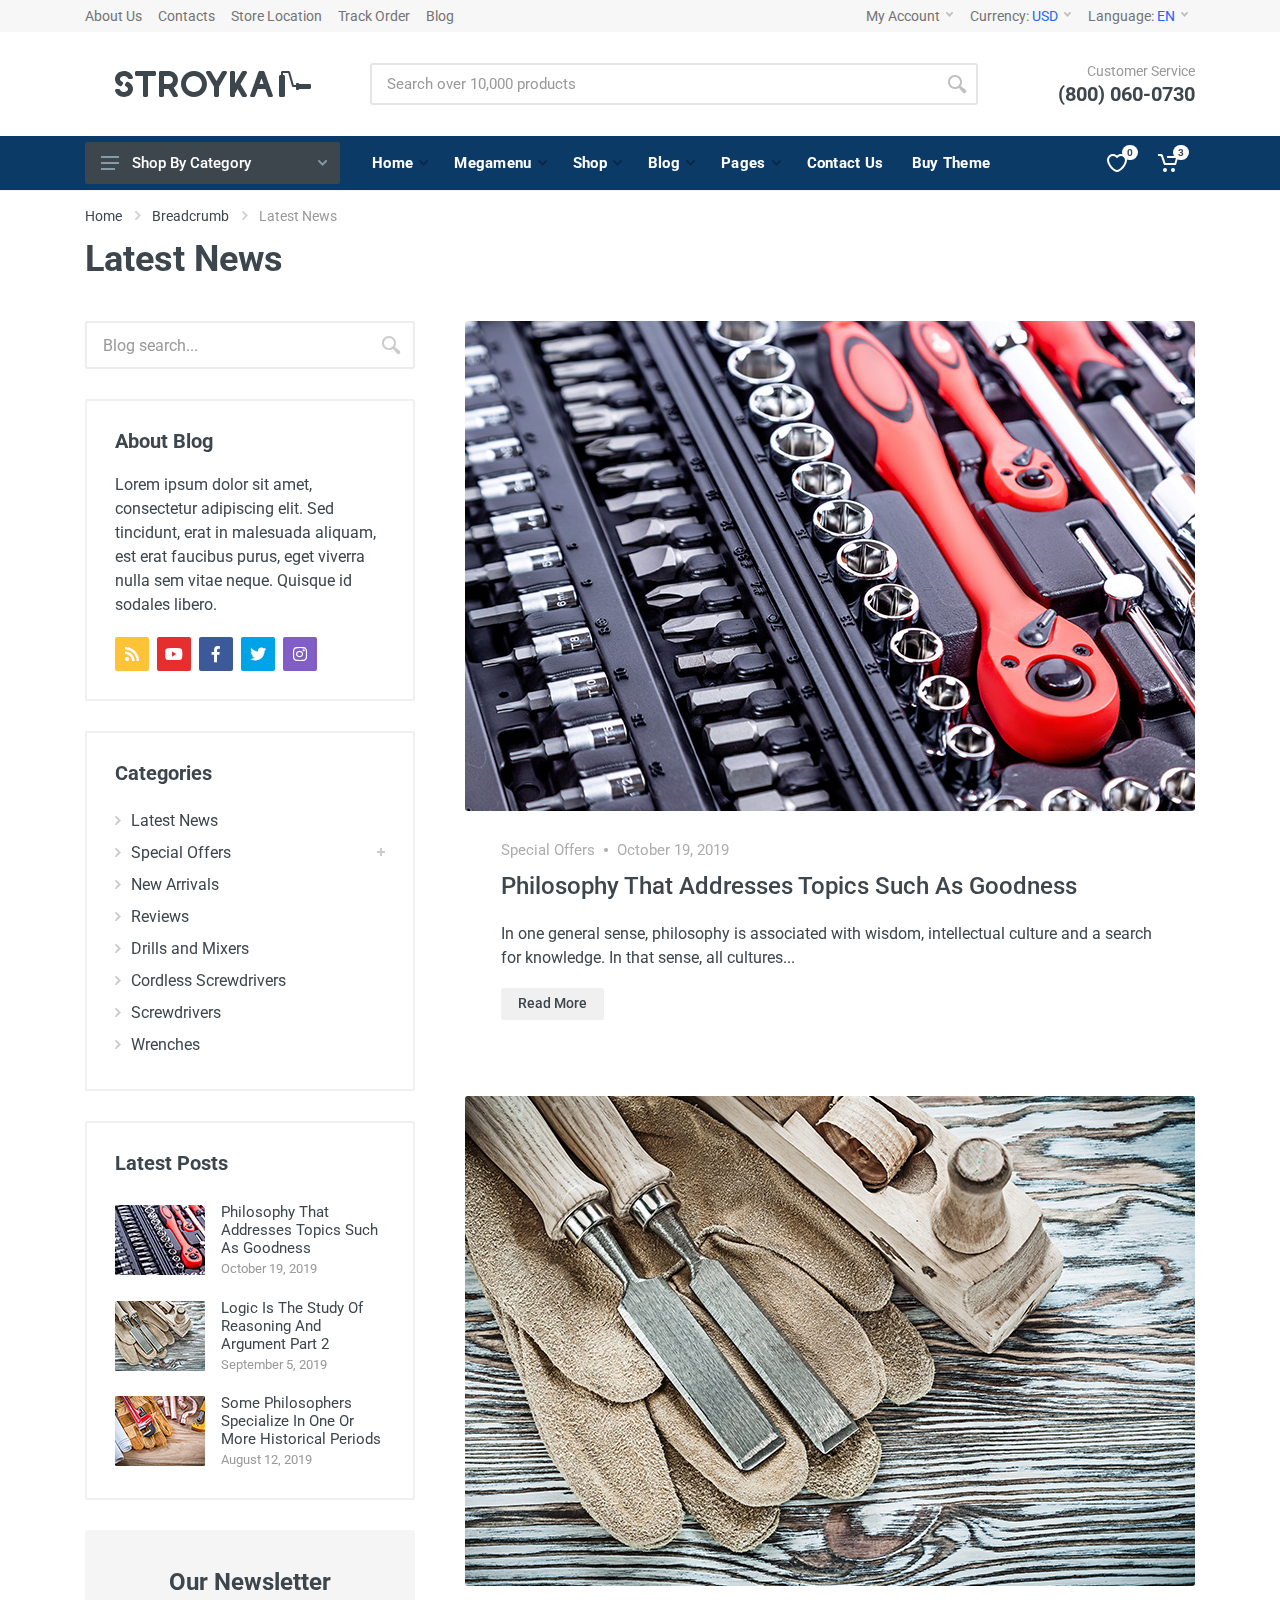
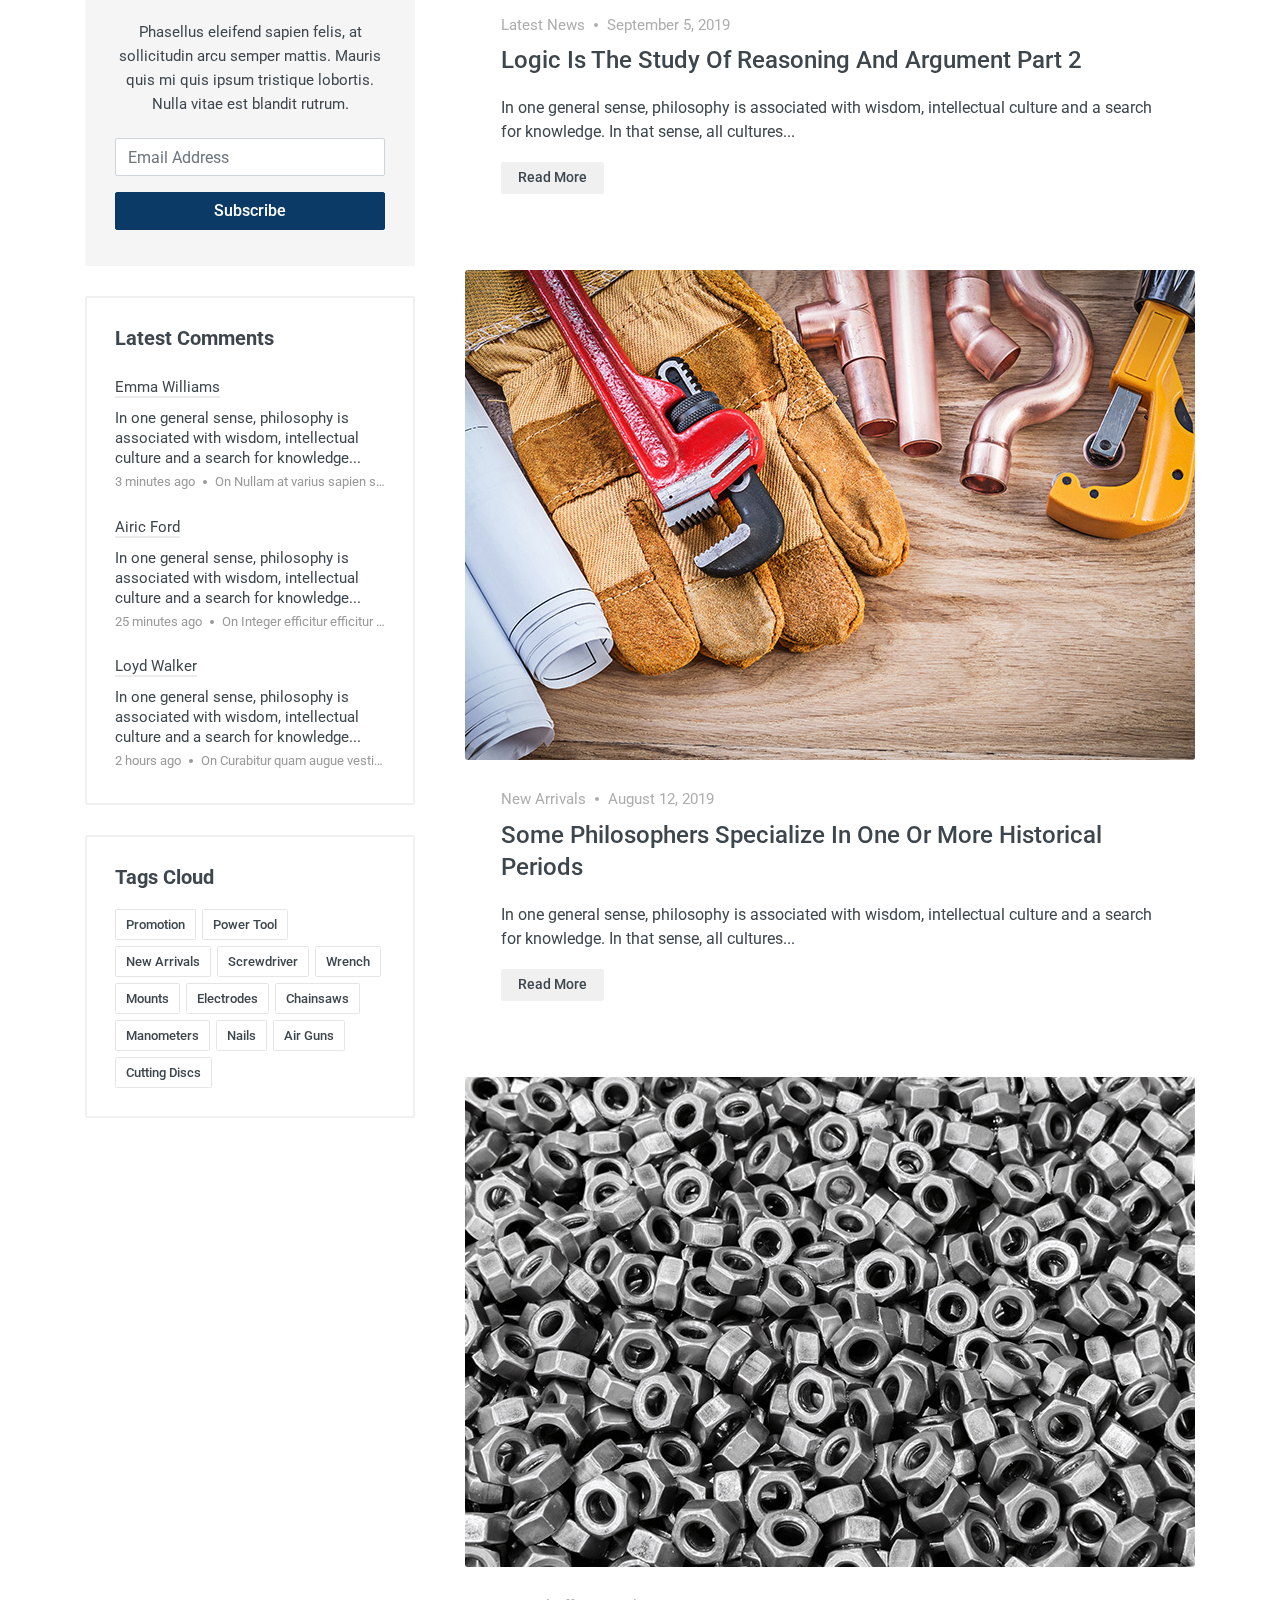
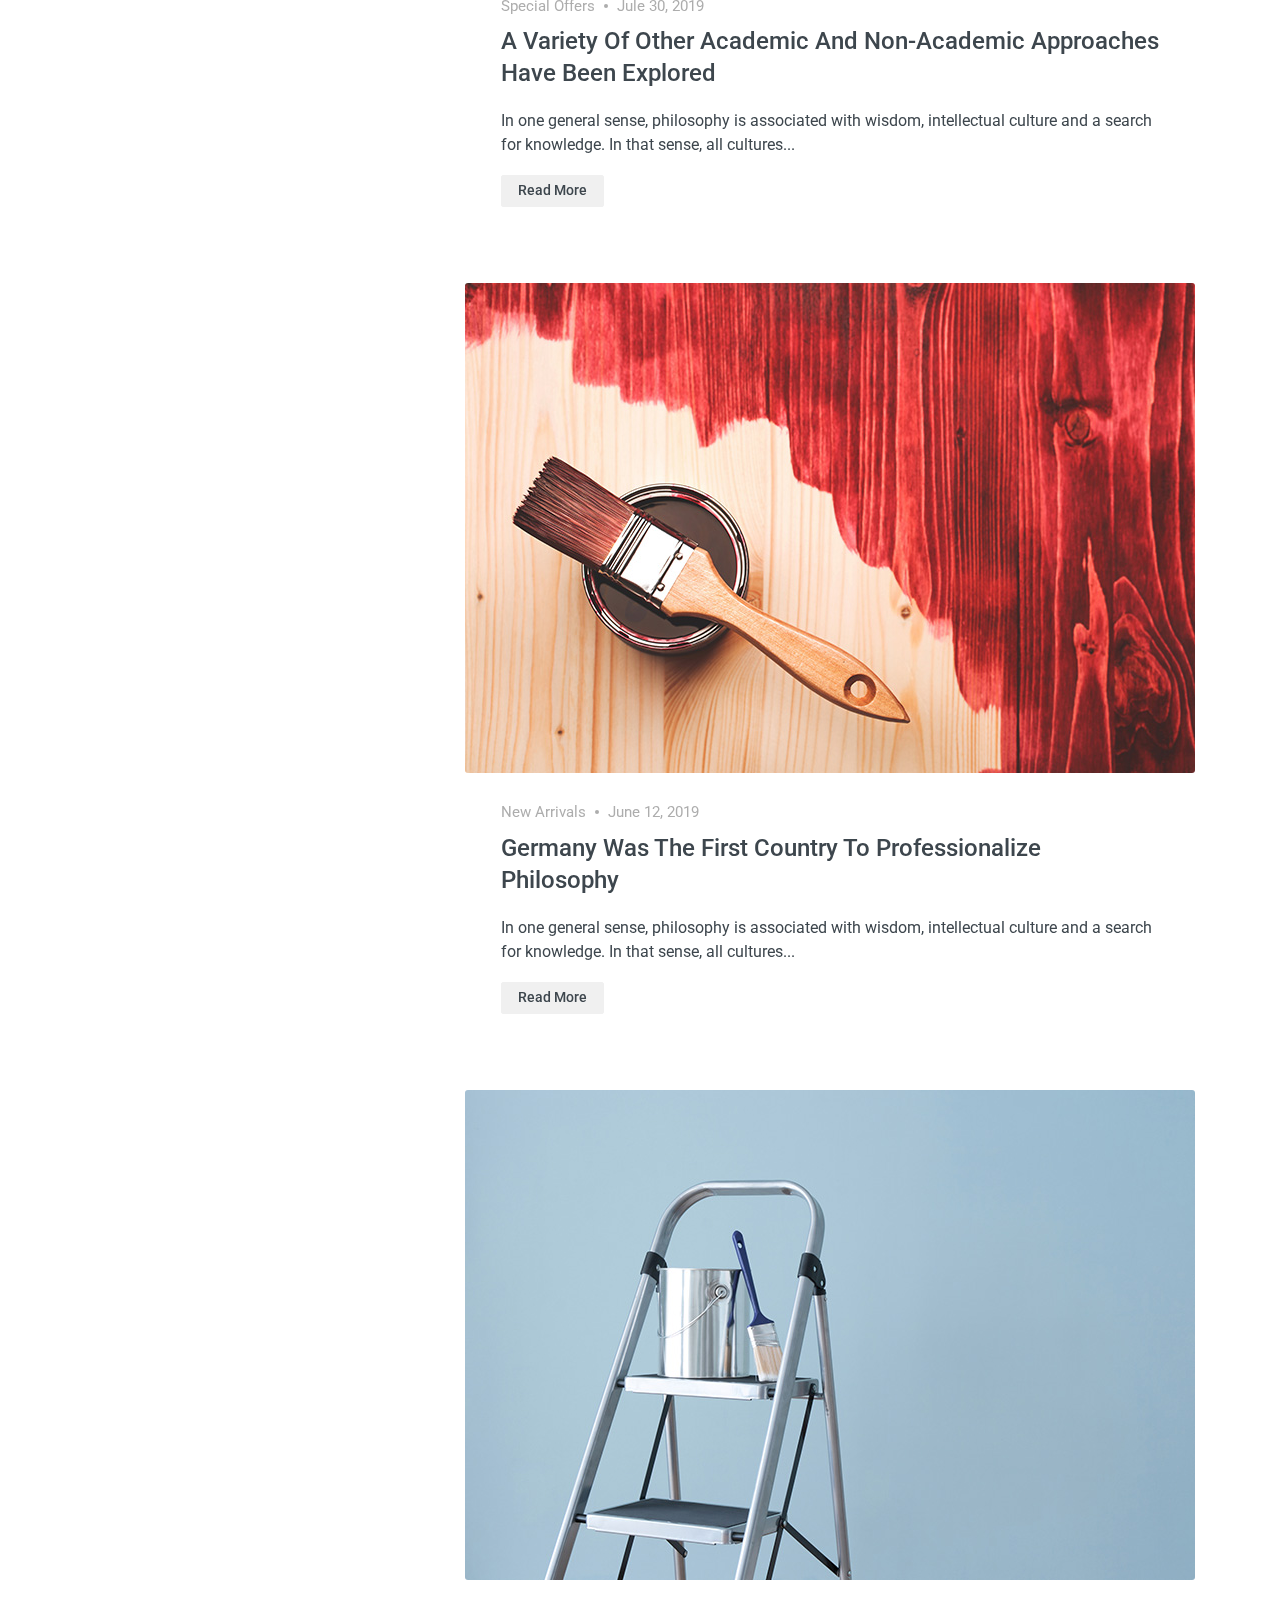
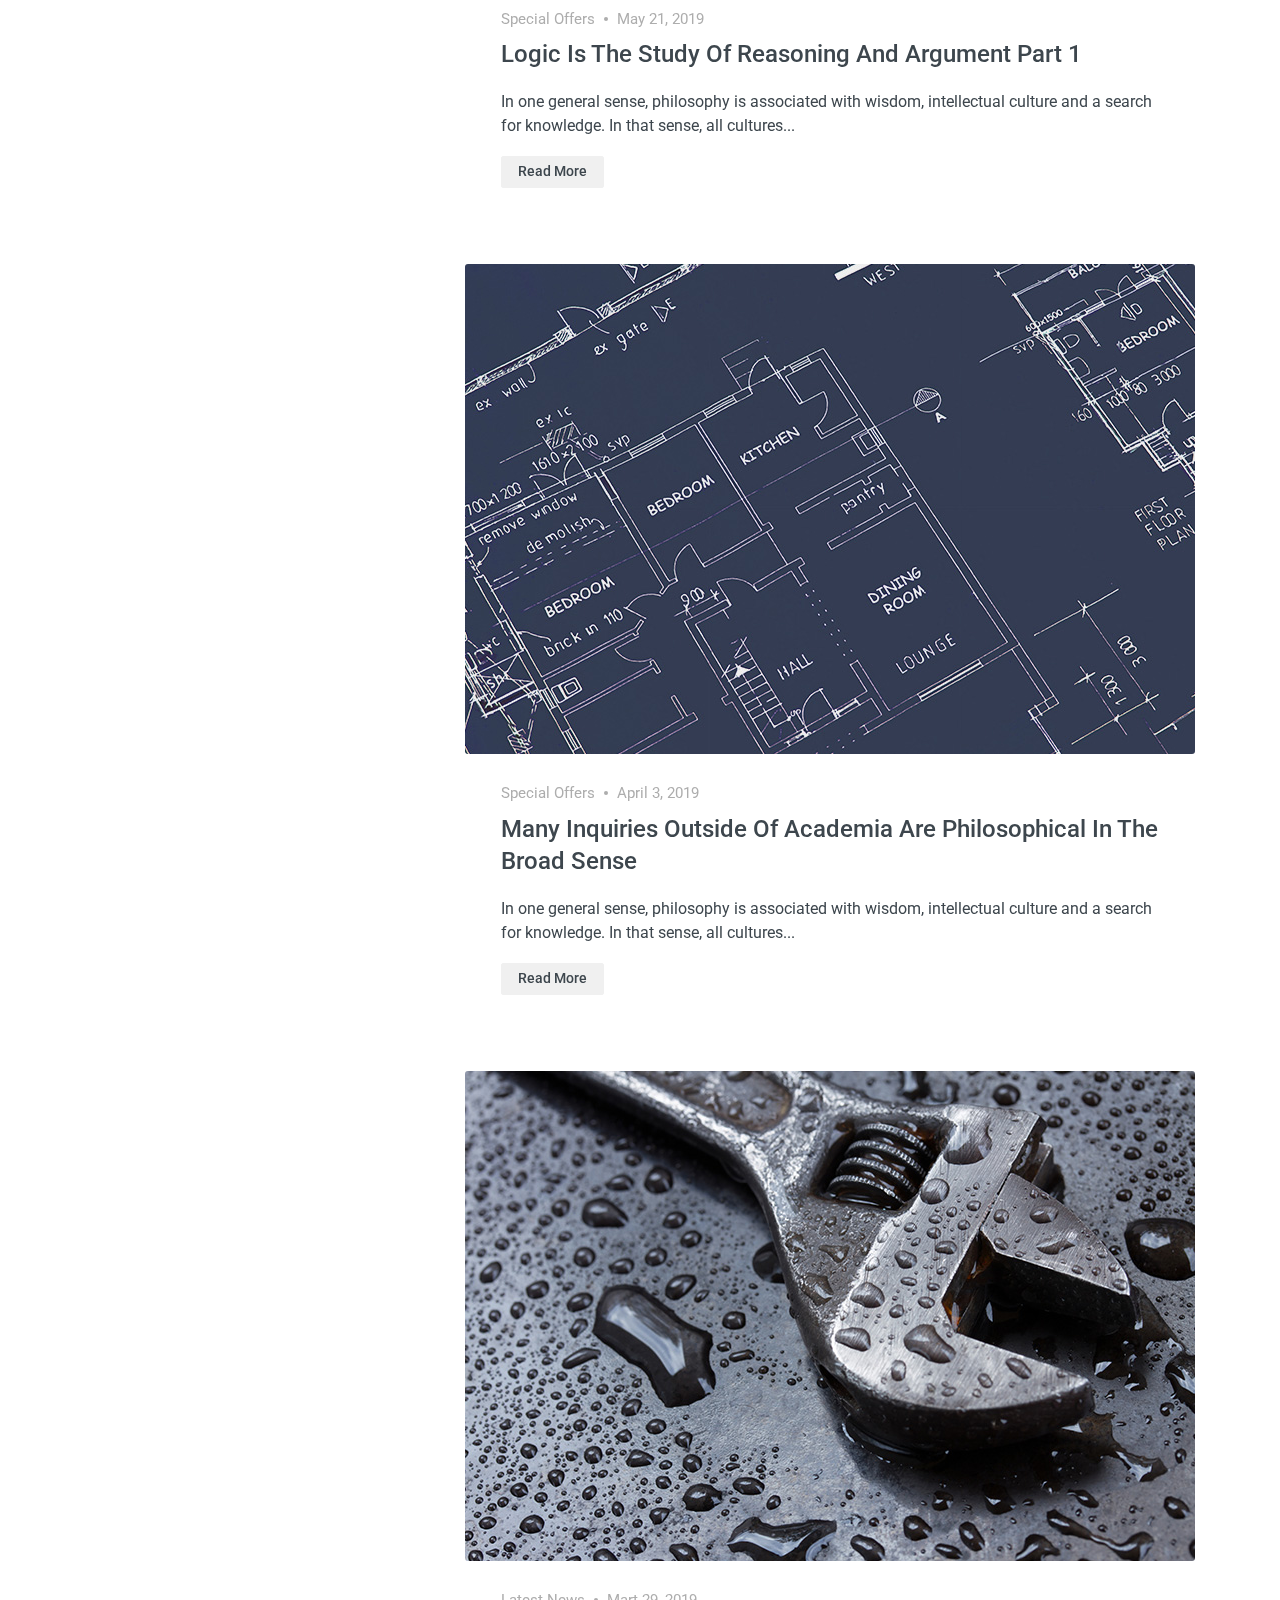
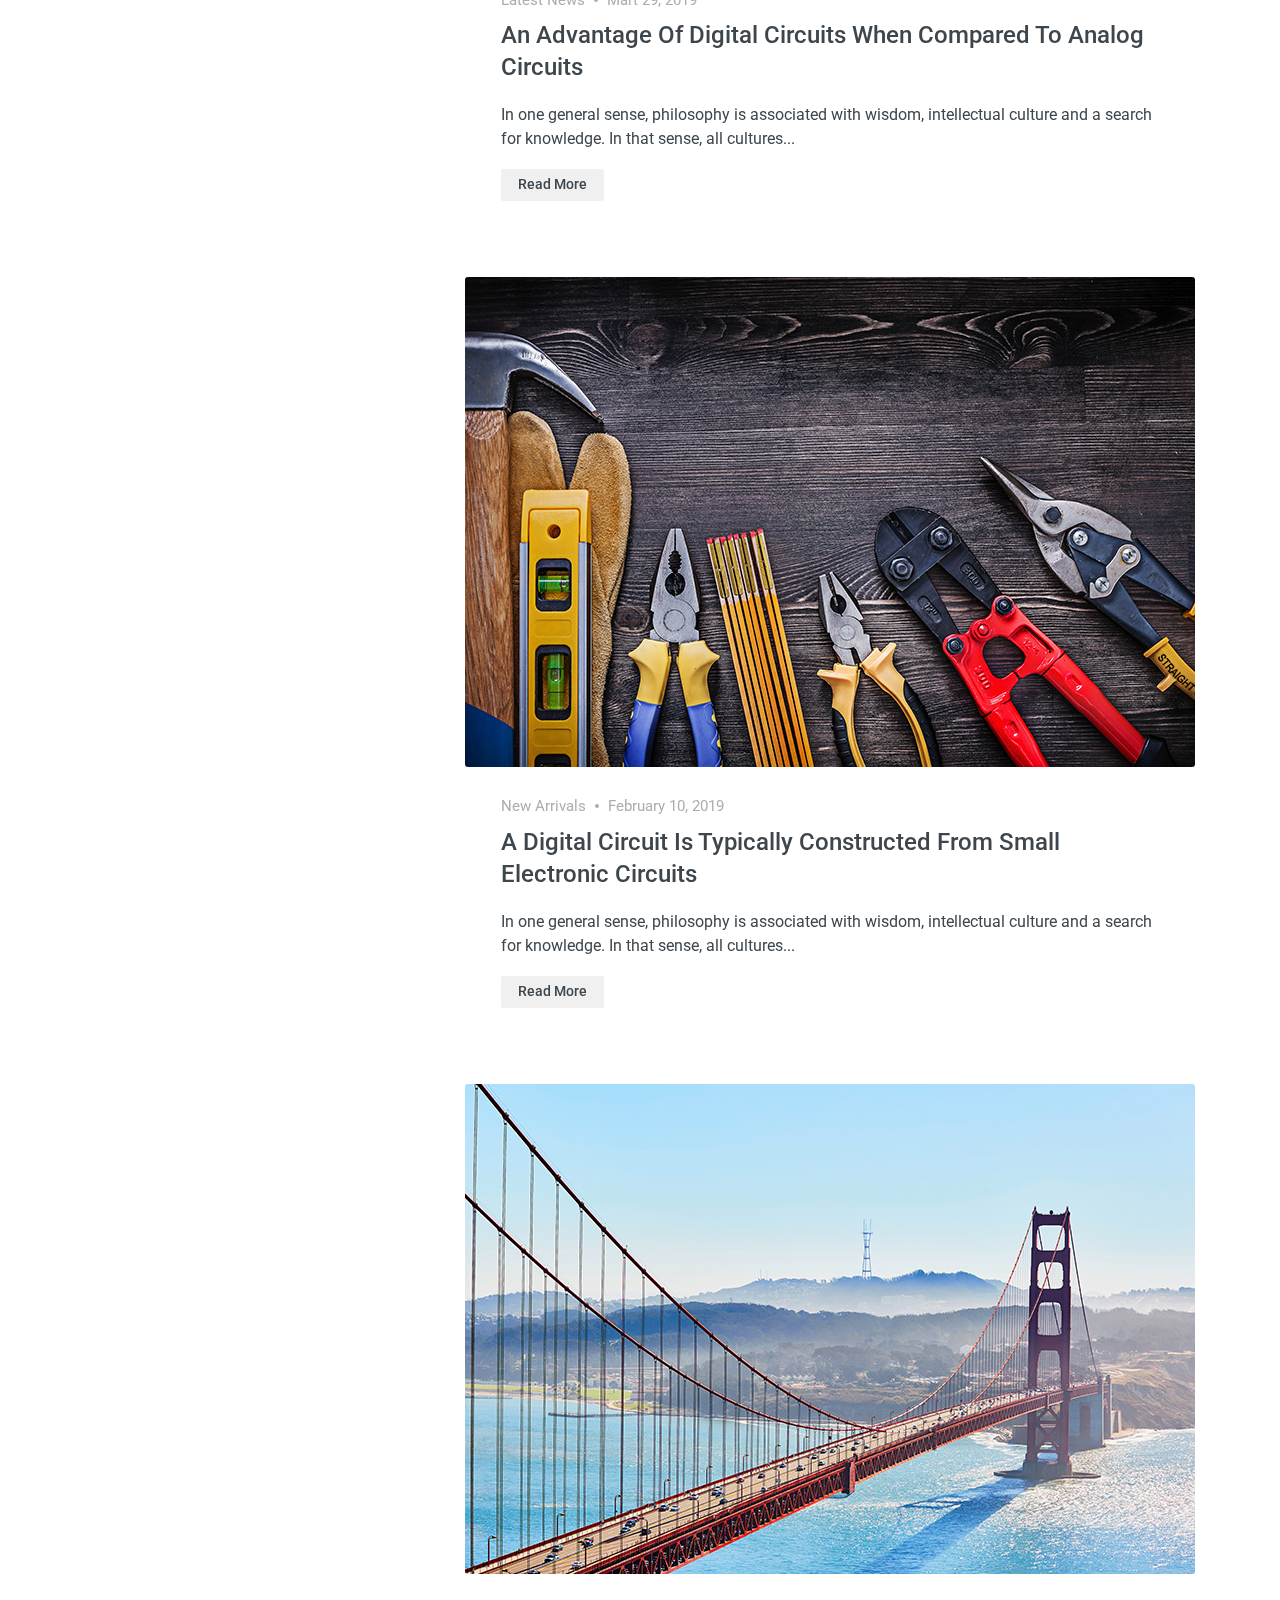
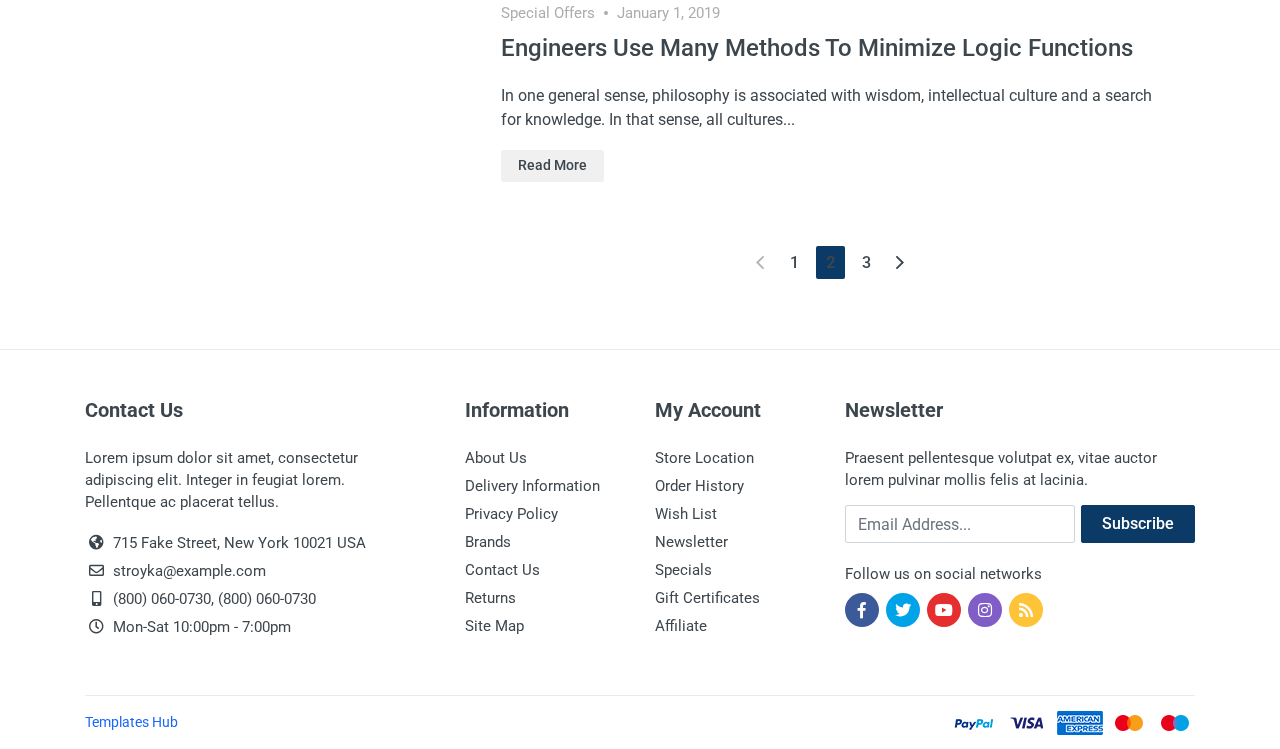
<file: blog-left-sidebar.html>
<!DOCTYPE html><html lang="en" dir="ltr">

<head><meta charset="UTF-8"><meta name="viewport" content="width=device-width,initial-scale=1"><meta name="format-detection" content="telephone=no"><title>Stroyka</title><link rel="icon" type="image/png" href="images/favicon.png"><!-- fonts --><link rel="stylesheet" href="https://fonts.googleapis.com/css?family=Roboto:400,400i,500,500i,700,700i"><!-- css --><link rel="stylesheet" href="vendor/bootstrap-4.2.1/css/bootstrap.min.css"><link rel="stylesheet" href="vendor/owl-carousel-2.3.4/assets/owl.carousel.min.css"><link rel="stylesheet" href="css/style.css"><!-- js --><script src="vendor/jquery-3.3.1/jquery.min.js"></script><script src="vendor/bootstrap-4.2.1/js/bootstrap.bundle.min.js"></script><script src="vendor/owl-carousel-2.3.4/owl.carousel.min.js"></script><script src="vendor/nouislider-12.1.0/nouislider.min.js"></script><script src="js/number.js"></script><script src="js/main.js"></script><script src="vendor/svg4everybody-2.1.9/svg4everybody.min.js"></script><script>svg4everybody();</script><!-- font - fontawesome --><link rel="stylesheet" href="vendor/fontawesome-5.6.1/css/all.min.css"><!-- font - stroyka --><link rel="stylesheet" href="fonts/stroyka/stroyka.css"><script async src="https://www.googletagmanager.com/gtag/js?id=UA-97489509-6"></script><script>window.dataLayer = window.dataLayer || [];function gtag(){dataLayer.push(arguments);}gtag('js', new Date());gtag('config', 'UA-97489509-6');</script></head><body><!-- quickview-modal --><div id="quickview-modal" class="modal fade" tabindex="-1" role="dialog" aria-hidden="true"><div class="modal-dialog modal-dialog-centered modal-xl"><div class="modal-content"></div></div></div><!-- quickview-modal / end --><!-- mobilemenu --><div class="mobilemenu"><div class="mobilemenu__backdrop"></div><div class="mobilemenu__body"><div class="mobilemenu__header"><div class="mobilemenu__title">Menu</div><button type="button" class="mobilemenu__close"><svg width="20px" height="20px"><use xlink:href="images/sprite.svg#cross-20"></use></svg></button></div><div class="mobilemenu__content"><ul class="mobile-links mobile-links--level--0" data-collapse data-collapse-opened-class="mobile-links__item--open"><li class="mobile-links__item" data-collapse-item><div class="mobile-links__item-title"><a href="index.html" class="mobile-links__item-link">Home</a> <button class="mobile-links__item-toggle" type="button" data-collapse-trigger><svg class="mobile-links__item-arrow" width="12px" height="7px"><use xlink:href="images/sprite.svg#arrow-rounded-down-12x7"></use></svg></button></div><div class="mobile-links__item-sub-links" data-collapse-content><ul class="mobile-links mobile-links--level--1"><li class="mobile-links__item" data-collapse-item><div class="mobile-links__item-title"><a href="index.html" class="mobile-links__item-link">Home 1</a></div></li><li class="mobile-links__item" data-collapse-item><div class="mobile-links__item-title"><a href="index-2.html" class="mobile-links__item-link">Home 2</a></div></li></ul></div></li><li class="mobile-links__item" data-collapse-item><div class="mobile-links__item-title"><a href="#" class="mobile-links__item-link">Categories</a> <button class="mobile-links__item-toggle" type="button" data-collapse-trigger><svg class="mobile-links__item-arrow" width="12px" height="7px"><use xlink:href="images/sprite.svg#arrow-rounded-down-12x7"></use></svg></button></div><div class="mobile-links__item-sub-links" data-collapse-content><ul class="mobile-links mobile-links--level--1"><li class="mobile-links__item" data-collapse-item><div class="mobile-links__item-title"><a href="#" class="mobile-links__item-link">Power Tools</a> <button class="mobile-links__item-toggle" type="button" data-collapse-trigger><svg class="mobile-links__item-arrow" width="12px" height="7px"><use xlink:href="images/sprite.svg#arrow-rounded-down-12x7"></use></svg></button></div><div class="mobile-links__item-sub-links" data-collapse-content><ul class="mobile-links mobile-links--level--2"><li class="mobile-links__item" data-collapse-item><div class="mobile-links__item-title"><a href="#" class="mobile-links__item-link">Engravers</a></div></li><li class="mobile-links__item" data-collapse-item><div class="mobile-links__item-title"><a href="#" class="mobile-links__item-link">Wrenches</a></div></li><li class="mobile-links__item" data-collapse-item><div class="mobile-links__item-title"><a href="#" class="mobile-links__item-link">Wall Chaser</a></div></li><li class="mobile-links__item" data-collapse-item><div class="mobile-links__item-title"><a href="#" class="mobile-links__item-link">Pneumatic Tools</a></div></li></ul></div></li><li class="mobile-links__item" data-collapse-item><div class="mobile-links__item-title"><a href="#" class="mobile-links__item-link">Machine Tools</a> <button class="mobile-links__item-toggle" type="button" data-collapse-trigger><svg class="mobile-links__item-arrow" width="12px" height="7px"><use xlink:href="images/sprite.svg#arrow-rounded-down-12x7"></use></svg></button></div><div class="mobile-links__item-sub-links" data-collapse-content><ul class="mobile-links mobile-links--level--2"><li class="mobile-links__item" data-collapse-item><div class="mobile-links__item-title"><a href="#" class="mobile-links__item-link">Thread Cutting</a></div></li><li class="mobile-links__item" data-collapse-item><div class="mobile-links__item-title"><a href="#" class="mobile-links__item-link">Chip Blowers</a></div></li><li class="mobile-links__item" data-collapse-item><div class="mobile-links__item-title"><a href="#" class="mobile-links__item-link">Sharpening Machines</a></div></li><li class="mobile-links__item" data-collapse-item><div class="mobile-links__item-title"><a href="#" class="mobile-links__item-link">Pipe Cutters</a></div></li><li class="mobile-links__item" data-collapse-item><div class="mobile-links__item-title"><a href="#" class="mobile-links__item-link">Slotting machines</a></div></li><li class="mobile-links__item" data-collapse-item><div class="mobile-links__item-title"><a href="#" class="mobile-links__item-link">Lathes</a></div></li></ul></div></li></ul></div></li><li class="mobile-links__item" data-collapse-item><div class="mobile-links__item-title"><a href="shop-grid-3-columns-sidebar.html" class="mobile-links__item-link">Shop</a> <button class="mobile-links__item-toggle" type="button" data-collapse-trigger><svg class="mobile-links__item-arrow" width="12px" height="7px"><use xlink:href="images/sprite.svg#arrow-rounded-down-12x7"></use></svg></button></div><div class="mobile-links__item-sub-links" data-collapse-content><ul class="mobile-links mobile-links--level--1"><li class="mobile-links__item" data-collapse-item><div class="mobile-links__item-title"><a href="shop-grid-3-columns-sidebar.html" class="mobile-links__item-link">Shop Grid</a> <button class="mobile-links__item-toggle" type="button" data-collapse-trigger><svg class="mobile-links__item-arrow" width="12px" height="7px"><use xlink:href="images/sprite.svg#arrow-rounded-down-12x7"></use></svg></button></div><div class="mobile-links__item-sub-links" data-collapse-content><ul class="mobile-links mobile-links--level--2"><li class="mobile-links__item" data-collapse-item><div class="mobile-links__item-title"><a href="shop-grid-3-columns-sidebar.html" class="mobile-links__item-link">3 Columns Sidebar</a></div></li><li class="mobile-links__item" data-collapse-item><div class="mobile-links__item-title"><a href="shop-grid-4-columns-full.html" class="mobile-links__item-link">4 Columns Full</a></div></li><li class="mobile-links__item" data-collapse-item><div class="mobile-links__item-title"><a href="shop-grid-5-columns-full.html" class="mobile-links__item-link">5 Columns Full</a></div></li></ul></div></li><li class="mobile-links__item" data-collapse-item><div class="mobile-links__item-title"><a href="shop-list.html" class="mobile-links__item-link">Shop List</a></div></li><li class="mobile-links__item" data-collapse-item><div class="mobile-links__item-title"><a href="shop-right-sidebar.html" class="mobile-links__item-link">Shop Right Sidebar</a></div></li><li class="mobile-links__item" data-collapse-item><div class="mobile-links__item-title"><a href="product.html" class="mobile-links__item-link">Product</a> <button class="mobile-links__item-toggle" type="button" data-collapse-trigger><svg class="mobile-links__item-arrow" width="12px" height="7px"><use xlink:href="images/sprite.svg#arrow-rounded-down-12x7"></use></svg></button></div><div class="mobile-links__item-sub-links" data-collapse-content><ul class="mobile-links mobile-links--level--2"><li class="mobile-links__item" data-collapse-item><div class="mobile-links__item-title"><a href="product.html" class="mobile-links__item-link">Product</a></div></li><li class="mobile-links__item" data-collapse-item><div class="mobile-links__item-title"><a href="product-alt.html" class="mobile-links__item-link">Product Alt</a></div></li><li class="mobile-links__item" data-collapse-item><div class="mobile-links__item-title"><a href="product-sidebar.html" class="mobile-links__item-link">Product Sidebar</a></div></li></ul></div></li><li class="mobile-links__item" data-collapse-item><div class="mobile-links__item-title"><a href="cart.html" class="mobile-links__item-link">Cart</a></div></li><li class="mobile-links__item" data-collapse-item><div class="mobile-links__item-title"><a href="checkout.html" class="mobile-links__item-link">Checkout</a></div></li><li class="mobile-links__item" data-collapse-item><div class="mobile-links__item-title"><a href="wishlist.html" class="mobile-links__item-link">Wishlist</a></div></li><li class="mobile-links__item" data-collapse-item><div class="mobile-links__item-title"><a href="compare.html" class="mobile-links__item-link">Compare</a></div></li><li class="mobile-links__item" data-collapse-item><div class="mobile-links__item-title"><a href="account.html" class="mobile-links__item-link">My Account</a></div></li><li class="mobile-links__item" data-collapse-item><div class="mobile-links__item-title"><a href="track-order.html" class="mobile-links__item-link">Track Order</a></div></li></ul></div></li><li class="mobile-links__item" data-collapse-item><div class="mobile-links__item-title"><a href="blog-classic.html" class="mobile-links__item-link">Blog</a> <button class="mobile-links__item-toggle" type="button" data-collapse-trigger><svg class="mobile-links__item-arrow" width="12px" height="7px"><use xlink:href="images/sprite.svg#arrow-rounded-down-12x7"></use></svg></button></div><div class="mobile-links__item-sub-links" data-collapse-content><ul class="mobile-links mobile-links--level--1"><li class="mobile-links__item" data-collapse-item><div class="mobile-links__item-title"><a href="blog-classic.html" class="mobile-links__item-link">Blog Classic</a></div></li><li class="mobile-links__item" data-collapse-item><div class="mobile-links__item-title"><a href="blog-grid.html" class="mobile-links__item-link">Blog Grid</a></div></li><li class="mobile-links__item" data-collapse-item><div class="mobile-links__item-title"><a href="blog-list.html" class="mobile-links__item-link">Blog List</a></div></li><li class="mobile-links__item" data-collapse-item><div class="mobile-links__item-title"><a href="blog-left-sidebar.html" class="mobile-links__item-link">Blog Left Sidebar</a></div></li><li class="mobile-links__item" data-collapse-item><div class="mobile-links__item-title"><a href="post.html" class="mobile-links__item-link">Post Page</a></div></li><li class="mobile-links__item" data-collapse-item><div class="mobile-links__item-title"><a href="post-without-sidebar.html" class="mobile-links__item-link">Post Without Sidebar</a></div></li></ul></div></li><li class="mobile-links__item" data-collapse-item><div class="mobile-links__item-title"><a href="#" class="mobile-links__item-link">Pages</a> <button class="mobile-links__item-toggle" type="button" data-collapse-trigger><svg class="mobile-links__item-arrow" width="12px" height="7px"><use xlink:href="images/sprite.svg#arrow-rounded-down-12x7"></use></svg></button></div><div class="mobile-links__item-sub-links" data-collapse-content><ul class="mobile-links mobile-links--level--1"><li class="mobile-links__item" data-collapse-item><div class="mobile-links__item-title"><a href="about-us.html" class="mobile-links__item-link">About Us</a></div></li><li class="mobile-links__item" data-collapse-item><div class="mobile-links__item-title"><a href="contact-us.html" class="mobile-links__item-link">Contact Us</a></div></li><li class="mobile-links__item" data-collapse-item><div class="mobile-links__item-title"><a href="contact-us-alt.html" class="mobile-links__item-link">Contact Us Alt</a></div></li><li class="mobile-links__item" data-collapse-item><div class="mobile-links__item-title"><a href="404.html" class="mobile-links__item-link">404</a></div></li><li class="mobile-links__item" data-collapse-item><div class="mobile-links__item-title"><a href="terms-and-conditions.html" class="mobile-links__item-link">Terms And Conditions</a></div></li><li class="mobile-links__item" data-collapse-item><div class="mobile-links__item-title"><a href="faq.html" class="mobile-links__item-link">FAQ</a></div></li><li class="mobile-links__item" data-collapse-item><div class="mobile-links__item-title"><a href="components.html" class="mobile-links__item-link">Components</a></div></li><li class="mobile-links__item" data-collapse-item><div class="mobile-links__item-title"><a href="typography.html" class="mobile-links__item-link">Typography</a></div></li></ul></div></li><li class="mobile-links__item" data-collapse-item><div class="mobile-links__item-title"><a data-collapse-trigger class="mobile-links__item-link">Currency</a> <button class="mobile-links__item-toggle" type="button" data-collapse-trigger><svg class="mobile-links__item-arrow" width="12px" height="7px"><use xlink:href="images/sprite.svg#arrow-rounded-down-12x7"></use></svg></button></div><div class="mobile-links__item-sub-links" data-collapse-content><ul class="mobile-links mobile-links--level--1"><li class="mobile-links__item" data-collapse-item><div class="mobile-links__item-title"><a href="#" class="mobile-links__item-link">€ Euro</a></div></li><li class="mobile-links__item" data-collapse-item><div class="mobile-links__item-title"><a href="#" class="mobile-links__item-link">£ Pound Sterling</a></div></li><li class="mobile-links__item" data-collapse-item><div class="mobile-links__item-title"><a href="#" class="mobile-links__item-link">$ US Dollar</a></div></li><li class="mobile-links__item" data-collapse-item><div class="mobile-links__item-title"><a href="#" class="mobile-links__item-link">₽ Russian Ruble</a></div></li></ul></div></li><li class="mobile-links__item" data-collapse-item><div class="mobile-links__item-title"><a data-collapse-trigger class="mobile-links__item-link">Language</a> <button class="mobile-links__item-toggle" type="button" data-collapse-trigger><svg class="mobile-links__item-arrow" width="12px" height="7px"><use xlink:href="images/sprite.svg#arrow-rounded-down-12x7"></use></svg></button></div><div class="mobile-links__item-sub-links" data-collapse-content><ul class="mobile-links mobile-links--level--1"><li class="mobile-links__item" data-collapse-item><div class="mobile-links__item-title"><a href="#" class="mobile-links__item-link">English</a></div></li><li class="mobile-links__item" data-collapse-item><div class="mobile-links__item-title"><a href="#" class="mobile-links__item-link">French</a></div></li><li class="mobile-links__item" data-collapse-item><div class="mobile-links__item-title"><a href="#" class="mobile-links__item-link">German</a></div></li><li class="mobile-links__item" data-collapse-item><div class="mobile-links__item-title"><a href="#" class="mobile-links__item-link">Russian</a></div></li><li class="mobile-links__item" data-collapse-item><div class="mobile-links__item-title"><a href="#" class="mobile-links__item-link">Italian</a></div></li></ul></div></li></ul></div></div></div><!-- mobilemenu / end --><!-- site --><div class="site"><!-- mobile site__header --><header class="site__header d-lg-none"><div class="mobile-header mobile-header--sticky mobile-header--stuck"><div class="mobile-header__panel"><div class="container"><div class="mobile-header__body"><button class="mobile-header__menu-button"><svg width="18px" height="14px"><use xlink:href="images/sprite.svg#menu-18x14"></use></svg></button> <a class="mobile-header__logo" href="index.html"><svg xmlns="http://www.w3.org/2000/svg" width="120px" height="20px"><path d="M118.5,20h-1.1c-0.6,0-1.2-0.4-1.4-1l-1.5-4h-6.1l-1.5,4c-0.2,0.6-0.8,1-1.4,1h-1.1c-1,0-1.8-1-1.4-2l1.1-3
                                 l1.5-4l3.6-10c0.2-0.6,0.8-1,1.4-1h1.6c0.6,0,1.2,0.4,1.4,1l3.6,10l1.5,4l1.1,3C120.3,19,119.5,20,118.5,20z M111.5,6.6l-1.6,4.4
                                 h3.2L111.5,6.6z M99.5,20h-1.4c-0.4,0-0.7-0.2-0.9-0.5L94,14l-2,3.5v1c0,0.8-0.7,1.5-1.5,1.5h-1c-0.8,0-1.5-0.7-1.5-1.5v-17
                                 C88,0.7,88.7,0,89.5,0h1C91.3,0,92,0.7,92,1.5v8L94,6l3.2-5.5C97.4,0.2,97.7,0,98.1,0h1.4c1.2,0,1.9,1.3,1.3,2.3L96.3,10l4.5,7.8
                                 C101.4,18.8,100.7,20,99.5,20z M80.3,11.8L80,12.3v6.2c0,0.8-0.7,1.5-1.5,1.5h-1c-0.8,0-1.5-0.7-1.5-1.5v-6.2l-0.3-0.5l-5.5-9.5
                                 c-0.6-1,0.2-2.3,1.3-2.3h1.4c0.4,0,0.7,0.2,0.9,0.5L76,4.3l2,3.5l2-3.5l2.2-3.8C82.4,0.2,82.7,0,83.1,0h1.4c1.2,0,1.9,1.3,1.3,2.3
                                 L80.3,11.8z M60,20c-5.5,0-10-4.5-10-10S54.5,0,60,0s10,4.5,10,10S65.5,20,60,20z M60,4c-3.3,0-6,2.7-6,6s2.7,6,6,6s6-2.7,6-6
                                 S63.3,4,60,4z M47.8,17.8c0.6,1-0.2,2.3-1.3,2.3h-2L41,14h-4v4.5c0,0.8-0.7,1.5-1.5,1.5h-1c-0.8,0-1.5-0.7-1.5-1.5v-17
                                 C33,0.7,33.7,0,34.5,0H41c0.3,0,0.7,0,1,0.1c3.4,0.5,6,3.4,6,6.9c0,2.4-1.2,4.5-3.1,5.8L47.8,17.8z M42,4.2C41.7,4.1,41.3,4,41,4h-3
                                 c-0.6,0-1,0.4-1,1v4c0,0.6,0.4,1,1,1h3c0.3,0,0.7-0.1,1-0.2c0.3-0.1,0.6-0.3,0.9-0.5C43.6,8.8,44,7.9,44,7C44,5.7,43.2,4.6,42,4.2z
                                  M29.5,4H25v14.5c0,0.8-0.7,1.5-1.5,1.5h-1c-0.8,0-1.5-0.7-1.5-1.5V4h-4.5C15.7,4,15,3.3,15,2.5v-1C15,0.7,15.7,0,16.5,0h13
                                 C30.3,0,31,0.7,31,1.5v1C31,3.3,30.3,4,29.5,4z M6.5,20c-2.8,0-5.5-1.7-6.4-4c-0.4-1,0.3-2,1.3-2h1c0.5,0,0.9,0.3,1.2,0.7
                                 c0.2,0.3,0.4,0.6,0.8,0.8C4.9,15.8,5.8,16,6.5,16c1.5,0,2.8-0.9,2.8-2c0-0.7-0.5-1.3-1.2-1.6C7.4,12,7,11,7.4,10.3l0.4-0.9
                                 c0.4-0.7,1.2-1,1.8-0.6c0.6,0.3,1.2,0.7,1.6,1.2c1,1.1,1.7,2.5,1.7,4C13,17.3,10.1,20,6.5,20z M11.6,6h-1c-0.5,0-0.9-0.3-1.2-0.7
                                 C9.2,4.9,8.9,4.7,8.6,4.5C8.1,4.2,7.2,4,6.5,4C5,4,3.7,4.9,3.7,6c0,0.7,0.5,1.3,1.2,1.6C5.6,8,6,9,5.6,9.7l-0.4,0.9
                                 c-0.4,0.7-1.2,1-1.8,0.6c-0.6-0.3-1.2-0.7-1.6-1.2C0.6,8.9,0,7.5,0,6c0-3.3,2.9-6,6.5-6c2.8,0,5.5,1.7,6.4,4C13.3,4.9,12.6,6,11.6,6
                                 z"></path></svg></a><div class="mobile-header__search"><form class="mobile-header__search-form" action="#"><input class="mobile-header__search-input" name="search" placeholder="Search over 10,000 products" aria-label="Site search" type="text" autocomplete="off"> <button class="mobile-header__search-button mobile-header__search-button--submit" type="submit"><svg width="20px" height="20px"><use xlink:href="images/sprite.svg#search-20"></use></svg></button> <button class="mobile-header__search-button mobile-header__search-button--close" type="button"><svg width="20px" height="20px"><use xlink:href="images/sprite.svg#cross-20"></use></svg></button><div class="mobile-header__search-body"></div></form></div><div class="mobile-header__indicators"><div class="indicator indicator--mobile-search indicator--mobile d-sm-none"><button class="indicator__button"><span class="indicator__area"><svg width="20px" height="20px"><use xlink:href="images/sprite.svg#search-20"></use></svg></span></button></div><div class="indicator indicator--mobile d-sm-flex d-none"><a href="wishlist.html" class="indicator__button"><span class="indicator__area"><svg width="20px" height="20px"><use xlink:href="images/sprite.svg#heart-20"></use></svg> <span class="indicator__value">0</span></span></a></div><div class="indicator indicator--mobile"><a href="cart.html" class="indicator__button"><span class="indicator__area"><svg width="20px" height="20px"><use xlink:href="images/sprite.svg#cart-20"></use></svg> <span class="indicator__value">3</span></span></a></div></div></div></div></div></div></header><!-- mobile site__header / end --><!-- desktop site__header --><header class="site__header d-lg-block d-none"><div class="site-header"><!-- .topbar --><div class="site-header__topbar topbar"><div class="topbar__container container"><div class="topbar__row"><div class="topbar__item topbar__item--link"><a class="topbar-link" href="about-us.html">About Us</a></div><div class="topbar__item topbar__item--link"><a class="topbar-link" href="contact-us.html">Contacts</a></div><div class="topbar__item topbar__item--link"><a class="topbar-link" href="#">Store Location</a></div><div class="topbar__item topbar__item--link"><a class="topbar-link" href="track-order.html">Track Order</a></div><div class="topbar__item topbar__item--link"><a class="topbar-link" href="blog-classic.html">Blog</a></div><div class="topbar__spring"></div><div class="topbar__item"><div class="topbar-dropdown"><button class="topbar-dropdown__btn" type="button">My Account <svg width="7px" height="5px"><use xlink:href="images/sprite.svg#arrow-rounded-down-7x5"></use></svg></button><div class="topbar-dropdown__body"><!-- .menu --><ul class="menu menu--layout--topbar"><li><a href="account.html">Login</a></li><li><a href="account.html">Register</a></li><li><a href="#">Orders</a></li><li><a href="#">Addresses</a></li></ul><!-- .menu / end --></div></div></div><div class="topbar__item"><div class="topbar-dropdown"><button class="topbar-dropdown__btn" type="button">Currency: <span class="topbar__item-value">USD</span> <svg width="7px" height="5px"><use xlink:href="images/sprite.svg#arrow-rounded-down-7x5"></use></svg></button><div class="topbar-dropdown__body"><!-- .menu --><ul class="menu menu--layout--topbar"><li><a href="#">€ Euro</a></li><li><a href="#">£ Pound Sterling</a></li><li><a href="#">$ US Dollar</a></li><li><a href="#">₽ Russian Ruble</a></li></ul><!-- .menu / end --></div></div></div><div class="topbar__item"><div class="topbar-dropdown"><button class="topbar-dropdown__btn" type="button">Language: <span class="topbar__item-value">EN</span> <svg width="7px" height="5px"><use xlink:href="images/sprite.svg#arrow-rounded-down-7x5"></use></svg></button><div class="topbar-dropdown__body"><!-- .menu --><ul class="menu menu--layout--topbar menu--with-icons"><li><a href="#"><div class="menu__icon"><img srcset="images/languages/language-1.png, images/languages/language-1@2x.png 2x" src="images/languages/language-1.png" alt=""></div>English</a></li><li><a href="#"><div class="menu__icon"><img srcset="images/languages/language-2.png, images/languages/language-2@2x.png 2x" src="images/languages/language-2.png" alt=""></div>French</a></li><li><a href="#"><div class="menu__icon"><img srcset="images/languages/language-3.png, images/languages/language-3@2x.png 2x" src="images/languages/language-3.png" alt=""></div>German</a></li><li><a href="#"><div class="menu__icon"><img srcset="images/languages/language-4.png, images/languages/language-4@2x.png 2x" src="images/languages/language-4.png" alt=""></div>Russian</a></li><li><a href="#"><div class="menu__icon"><img srcset="images/languages/language-5.png, images/languages/language-5@2x.png 2x" src="images/languages/language-5.png" alt=""></div>Italian</a></li></ul><!-- .menu / end --></div></div></div></div></div></div><!-- .topbar / end --><div class="site-header__middle container"><div class="site-header__logo"><a href="index.html"><svg xmlns="http://www.w3.org/2000/svg" width="196px" height="26px"><path d="M194.797,18 L184,18 C184,18.552 183.552,19 183,19 L182,19 C181.448,19 181,18.552 181,18 L181,16 L178.377,16 C177.708,16 177.119,15.556 176.935,14.912 L173.246,2 L168,2 L168,4 L168.500,4 C169.328,4 170,4.672 170,5.500 L170,24.500 C170,25.328 169.328,26 168.500,26 L165.500,26 C164.672,26 164,25.328 164,24.500 L164,5.500 C164,4.672 164.672,4 165.500,4 L166,4 L166,1.500 C166,0.672 166.672,0 167.500,0 L173.622,0 C174.292,0 174.881,0.444 175.065,1.088 L178.754,14 L181,14 L181,13 C181,12.448 181.448,12 182,12 L183,12 C183.552,12 184,12.448 184,13 L194.797,13 C195.461,13 196,13.539 196,14.203 L196,16.797 C196,17.461 195.461,18 194.797,18 ZM156.783,26 L154.483,26 C153.767,26 153.129,25.552 152.884,24.878 L150.437,18.135 C150.407,18.054 150.331,18 150.245,18 L142.768,18 C142.682,18 142.606,18.054 142.576,18.135 L140.129,24.878 C139.884,25.552 139.245,26 138.530,26 L136.230,26 C135.395,26 134.815,25.169 135.100,24.383 L143.445,1.122 C143.690,0.448 144.328,0 145.044,0 L147.969,0 C148.685,0 149.323,0.448 149.568,1.122 L157.913,24.383 C158.198,25.169 157.618,26 156.783,26 ZM148.472,12.725 L146.698,7.848 C146.633,7.668 146.380,7.668 146.315,7.848 L144.541,12.725 C144.492,12.859 144.591,13 144.733,13 L148.280,13 C148.422,13 148.521,12.859 148.472,12.725 ZM130.493,26 L128.090,26 C127.555,26 127.060,25.714 126.792,25.250 L122.610,18 L120.003,22.520 L120.003,24.500 C120.003,25.328 119.333,26 118.505,26 L116.507,26 C115.680,26 115.009,25.328 115.009,24.500 L115.009,1.500 C115.009,0.672 115.680,0 116.507,0 L118.505,0 C119.333,0 120.003,0.672 120.003,1.500 L120.003,12.520 L126.792,0.750 C127.060,0.286 127.555,0 128.090,0 L130.493,0 C131.646,0 132.367,1.250 131.791,2.250 L125.487,13 L131.791,23.750 C132.367,24.750 131.646,26 130.493,26 ZM103.987,15.775 L103.987,24.500 C103.987,25.328 103.315,26 102.486,26 L100.485,26 C99.656,26 98.984,25.328 98.984,24.500 L98.984,15.775 L98.594,15.100 L91.180,2.250 C90.610,1.250 91.330,0 92.481,0 L94.792,0 C95.322,0 95.823,0.290 96.093,0.750 L101.486,10.090 L106.879,0.750 C107.149,0.290 107.649,0 108.179,0 L110.491,0 C111.641,0 112.362,1.250 111.791,2.250 L103.987,15.775 ZM79,26 C71.821,26 66,20.179 66,13 C66,5.820 71.821,-0.001 79,-0.001 C86.180,-0.001 92.001,5.820 92.001,13 C92.001,20.179 86.180,26 79,26 ZM79,5 C74.582,5 71,8.582 71,13 C71,17.418 74.582,21 79,21 C83.418,21 87,17.418 87,13 C87,8.582 83.418,5 79,5 ZM62.793,23.750 C63.362,24.750 62.643,26 61.494,26 L59.186,26 C58.656,26 58.157,25.710 57.887,25.250 L53.711,18 L49.005,18 L49.005,24.500 C49.005,25.330 48.335,26 47.506,26 L45.508,26 C44.679,26 44.009,25.330 44.009,24.500 L44.009,1.500 C44.009,0.670 44.679,0 45.508,0 L54,0 C58.966,0 62.992,4.030 62.992,9 C62.992,12.240 61.274,15.090 58.706,16.670 L62.793,23.750 ZM54,5 L50.004,5 C49.454,5 49.005,5.450 49.005,6 L49.005,12 C49.005,12.550 49.454,13 50.004,13 L54,13 C56.208,13 57.997,11.210 57.997,9 C57.997,6.790 56.208,5 54,5 ZM39.500,5 L33,5 L33,24.500 C33,25.328 32.328,26 31.500,26 L29.500,26 C28.672,26 28,25.328 28,24.500 L28,5 L21.500,5 C20.672,5 20,4.328 20,3.500 L20,1.500 C20,0.672 20.672,0 21.500,0 L39.500,0 C40.328,0 41,0.672 41,1.500 L41,3.500 C41,4.328 40.328,5 39.500,5 ZM16.487,8 L14.181,8 C13.565,8 13.040,7.611 12.790,7.048 C12.261,5.856 10.765,5 9,5 C6.793,5 5.005,6.340 5.005,8 C5.005,8.940 5.575,9.780 6.483,10.320 C6.706,10.455 6.948,10.574 7.206,10.673 C8.059,11 8.412,12.020 7.955,12.812 L6.948,14.558 C6.573,15.208 5.768,15.499 5.080,15.201 C3.872,14.679 2.815,13.924 1.989,13 C0.751,11.630 0.012,9.890 0.012,8 C0.012,3.580 4.037,0 9,0 C13.254,0 17.017,2.629 17.950,6.163 C18.196,7.095 17.450,8 16.487,8 ZM1.513,18 L3.820,18 C4.435,18 4.960,18.389 5.210,18.952 C5.739,20.144 7.236,21 9,21 C11.207,21 12.995,19.660 12.995,18 C12.995,17.060 12.426,16.220 11.517,15.680 C11.294,15.544 11.052,15.426 10.794,15.327 C9.941,14.999 9.588,13.980 10.045,13.188 L11.053,11.442 C11.427,10.792 12.233,10.501 12.920,10.799 C14.128,11.320 15.185,12.075 16.011,13 C17.249,14.370 17.988,16.110 17.988,18 C17.988,22.420 13.964,26 9,26 C4.747,26 0.983,23.371 0.050,19.837 C-0.196,18.905 0.550,18 1.513,18 Z"></path></svg></a></div><div class="site-header__search"><div class="search"><form class="search__form" action="#"><input class="search__input" name="search" placeholder="Search over 10,000 products" aria-label="Site search" type="text" autocomplete="off"> <button class="search__button" type="submit"><svg width="20px" height="20px"><use xlink:href="images/sprite.svg#search-20"></use></svg></button><div class="search__border"></div></form></div></div><div class="site-header__phone"><div class="site-header__phone-title">Customer Service</div><div class="site-header__phone-number">(800) 060-0730</div></div></div><div class="site-header__nav-panel"><div class="nav-panel"><div class="nav-panel__container container"><div class="nav-panel__row"><div class="nav-panel__departments"><!-- .departments --><div class="departments" data-departments-fixed-by=""><div class="departments__body"><div class="departments__links-wrapper"><ul class="departments__links"><li class="departments__item"><a href="#">Power Tools <svg class="departments__link-arrow" width="6px" height="9px"><use xlink:href="images/sprite.svg#arrow-rounded-right-6x9"></use></svg></a><div class="departments__megamenu departments__megamenu--xl"><!-- .megamenu --><div class="megamenu megamenu--departments" style="background-image: url('images/megamenu/megamenu-1.jpg');"><div class="row"><div class="col-3"><ul class="megamenu__links megamenu__links--level--0"><li class="megamenu__item megamenu__item--with-submenu"><a href="#">Power Tools</a><ul class="megamenu__links megamenu__links--level--1"><li class="megamenu__item"><a href="#">Engravers</a></li><li class="megamenu__item"><a href="#">Drills</a></li><li class="megamenu__item"><a href="#">Wrenches</a></li><li class="megamenu__item"><a href="#">Plumbing</a></li><li class="megamenu__item"><a href="#">Wall Chaser</a></li><li class="megamenu__item"><a href="#">Pneumatic Tools</a></li><li class="megamenu__item"><a href="#">Milling Cutters</a></li></ul></li><li class="megamenu__item"><a href="#">Workbenches</a></li><li class="megamenu__item"><a href="#">Presses</a></li><li class="megamenu__item"><a href="#">Spray Guns</a></li><li class="megamenu__item"><a href="#">Riveters</a></li></ul></div><div class="col-3"><ul class="megamenu__links megamenu__links--level--0"><li class="megamenu__item megamenu__item--with-submenu"><a href="#">Hand Tools</a><ul class="megamenu__links megamenu__links--level--1"><li class="megamenu__item"><a href="#">Screwdrivers</a></li><li class="megamenu__item"><a href="#">Handsaws</a></li><li class="megamenu__item"><a href="#">Knives</a></li><li class="megamenu__item"><a href="#">Axes</a></li><li class="megamenu__item"><a href="#">Multitools</a></li><li class="megamenu__item"><a href="#">Paint Tools</a></li></ul></li><li class="megamenu__item megamenu__item--with-submenu"><a href="#">Garden Equipment</a><ul class="megamenu__links megamenu__links--level--1"><li class="megamenu__item"><a href="#">Motor Pumps</a></li><li class="megamenu__item"><a href="#">Chainsaws</a></li><li class="megamenu__item"><a href="#">Electric Saws</a></li><li class="megamenu__item"><a href="#">Brush Cutters</a></li></ul></li></ul></div><div class="col-3"><ul class="megamenu__links megamenu__links--level--0"><li class="megamenu__item megamenu__item--with-submenu"><a href="#">Machine Tools</a><ul class="megamenu__links megamenu__links--level--1"><li class="megamenu__item"><a href="#">Thread Cutting</a></li><li class="megamenu__item"><a href="#">Chip Blowers</a></li><li class="megamenu__item"><a href="#">Sharpening Machines</a></li><li class="megamenu__item"><a href="#">Pipe Cutters</a></li><li class="megamenu__item"><a href="#">Slotting machines</a></li><li class="megamenu__item"><a href="#">Lathes</a></li></ul></li></ul></div><div class="col-3"><ul class="megamenu__links megamenu__links--level--0"><li class="megamenu__item megamenu__item--with-submenu"><a href="#">Instruments</a><ul class="megamenu__links megamenu__links--level--1"><li class="megamenu__item"><a href="#">Welding Equipment</a></li><li class="megamenu__item"><a href="#">Power Tools</a></li><li class="megamenu__item"><a href="#">Hand Tools</a></li><li class="megamenu__item"><a href="#">Measuring Tool</a></li></ul></li></ul></div></div></div><!-- .megamenu / end --></div></li><li class="departments__item"><a href="#">Hand Tools <svg class="departments__link-arrow" width="6px" height="9px"><use xlink:href="images/sprite.svg#arrow-rounded-right-6x9"></use></svg></a><div class="departments__megamenu departments__megamenu--lg"><!-- .megamenu --><div class="megamenu megamenu--departments" style="background-image: url('images/megamenu/megamenu-2.jpg');"><div class="row"><div class="col-4"><ul class="megamenu__links megamenu__links--level--0"><li class="megamenu__item megamenu__item--with-submenu"><a href="#">Hand Tools</a><ul class="megamenu__links megamenu__links--level--1"><li class="megamenu__item"><a href="#">Screwdrivers</a></li><li class="megamenu__item"><a href="#">Handsaws</a></li><li class="megamenu__item"><a href="#">Knives</a></li><li class="megamenu__item"><a href="#">Axes</a></li><li class="megamenu__item"><a href="#">Multitools</a></li><li class="megamenu__item"><a href="#">Paint Tools</a></li></ul></li><li class="megamenu__item megamenu__item--with-submenu"><a href="#">Garden Equipment</a><ul class="megamenu__links megamenu__links--level--1"><li class="megamenu__item"><a href="#">Motor Pumps</a></li><li class="megamenu__item"><a href="#">Chainsaws</a></li><li class="megamenu__item"><a href="#">Electric Saws</a></li><li class="megamenu__item"><a href="#">Brush Cutters</a></li></ul></li></ul></div><div class="col-4"><ul class="megamenu__links megamenu__links--level--0"><li class="megamenu__item megamenu__item--with-submenu"><a href="#">Machine Tools</a><ul class="megamenu__links megamenu__links--level--1"><li class="megamenu__item"><a href="#">Thread Cutting</a></li><li class="megamenu__item"><a href="#">Chip Blowers</a></li><li class="megamenu__item"><a href="#">Sharpening Machines</a></li><li class="megamenu__item"><a href="#">Pipe Cutters</a></li><li class="megamenu__item"><a href="#">Slotting machines</a></li><li class="megamenu__item"><a href="#">Lathes</a></li></ul></li></ul></div><div class="col-4"><ul class="megamenu__links megamenu__links--level--0"><li class="megamenu__item megamenu__item--with-submenu"><a href="#">Instruments</a><ul class="megamenu__links megamenu__links--level--1"><li class="megamenu__item"><a href="#">Welding Equipment</a></li><li class="megamenu__item"><a href="#">Power Tools</a></li><li class="megamenu__item"><a href="#">Hand Tools</a></li><li class="megamenu__item"><a href="#">Measuring Tool</a></li></ul></li></ul></div></div></div><!-- .megamenu / end --></div></li><li class="departments__item"><a href="#">Machine Tools <svg class="departments__link-arrow" width="6px" height="9px"><use xlink:href="images/sprite.svg#arrow-rounded-right-6x9"></use></svg></a><div class="departments__megamenu departments__megamenu--nl"><!-- .megamenu --><div class="megamenu megamenu--departments" style="background-image: url('images/megamenu/megamenu-3.jpg');"><div class="row"><div class="col-6"><ul class="megamenu__links megamenu__links--level--0"><li class="megamenu__item megamenu__item--with-submenu"><a href="#">Hand Tools</a><ul class="megamenu__links megamenu__links--level--1"><li class="megamenu__item"><a href="#">Screwdrivers</a></li><li class="megamenu__item"><a href="#">Handsaws</a></li><li class="megamenu__item"><a href="#">Knives</a></li><li class="megamenu__item"><a href="#">Axes</a></li><li class="megamenu__item"><a href="#">Multitools</a></li><li class="megamenu__item"><a href="#">Paint Tools</a></li></ul></li><li class="megamenu__item megamenu__item--with-submenu"><a href="#">Garden Equipment</a><ul class="megamenu__links megamenu__links--level--1"><li class="megamenu__item"><a href="#">Motor Pumps</a></li><li class="megamenu__item"><a href="#">Chainsaws</a></li><li class="megamenu__item"><a href="#">Electric Saws</a></li><li class="megamenu__item"><a href="#">Brush Cutters</a></li></ul></li></ul></div><div class="col-6"><ul class="megamenu__links megamenu__links--level--0"><li class="megamenu__item megamenu__item--with-submenu"><a href="#">Instruments</a><ul class="megamenu__links megamenu__links--level--1"><li class="megamenu__item"><a href="#">Welding Equipment</a></li><li class="megamenu__item"><a href="#">Power Tools</a></li><li class="megamenu__item"><a href="#">Hand Tools</a></li><li class="megamenu__item"><a href="#">Measuring Tool</a></li></ul></li></ul></div></div></div><!-- .megamenu / end --></div></li><li class="departments__item"><a href="#">Building Supplies <svg class="departments__link-arrow" width="6px" height="9px"><use xlink:href="images/sprite.svg#arrow-rounded-right-6x9"></use></svg></a><div class="departments__megamenu departments__megamenu--sm"><!-- .megamenu --><div class="megamenu megamenu--departments"><div class="row"><div class="col-12"><ul class="megamenu__links megamenu__links--level--0"><li class="megamenu__item megamenu__item--with-submenu"><a href="#">Hand Tools</a><ul class="megamenu__links megamenu__links--level--1"><li class="megamenu__item"><a href="#">Screwdrivers</a></li><li class="megamenu__item"><a href="#">Handsaws</a></li><li class="megamenu__item"><a href="#">Knives</a></li><li class="megamenu__item"><a href="#">Axes</a></li><li class="megamenu__item"><a href="#">Multitools</a></li><li class="megamenu__item"><a href="#">Paint Tools</a></li></ul></li><li class="megamenu__item megamenu__item--with-submenu"><a href="#">Garden Equipment</a><ul class="megamenu__links megamenu__links--level--1"><li class="megamenu__item"><a href="#">Motor Pumps</a></li><li class="megamenu__item"><a href="#">Chainsaws</a></li><li class="megamenu__item"><a href="#">Electric Saws</a></li><li class="megamenu__item"><a href="#">Brush Cutters</a></li></ul></li></ul></div></div></div><!-- .megamenu / end --></div></li><li class="departments__item departments__item--menu"><a href="#">Electrical <svg class="departments__link-arrow" width="6px" height="9px"><use xlink:href="images/sprite.svg#arrow-rounded-right-6x9"></use></svg></a><div class="departments__menu"><!-- .menu --><ul class="menu menu--layout--classic"><li><a href="#">Soldering Equipment <svg class="menu__arrow" width="6px" height="9px"><use xlink:href="images/sprite.svg#arrow-rounded-right-6x9"></use></svg></a><div class="menu__submenu"><!-- .menu --><ul class="menu menu--layout--classic"><li><a href="#">Soldering Station</a></li><li><a href="#">Soldering Dryers</a></li><li><a href="#">Gas Soldering Iron</a></li><li><a href="#">Electric Soldering Iron</a></li></ul><!-- .menu / end --></div></li><li><a href="#">Light Bulbs</a></li><li><a href="#">Batteries</a></li><li><a href="#">Light Fixtures</a></li><li><a href="#">Warm Floor</a></li><li><a href="#">Generators</a></li><li><a href="#">UPS</a></li></ul><!-- .menu / end --></div></li><li class="departments__item"><a href="#">Power Machinery</a></li><li class="departments__item"><a href="#">Measurement</a></li><li class="departments__item"><a href="#">Clothes & PPE</a></li><li class="departments__item"><a href="#">Plumbing</a></li><li class="departments__item"><a href="#">Storage & Organization</a></li><li class="departments__item"><a href="#">Welding & Soldering</a></li></ul></div></div><button class="departments__button"><svg class="departments__button-icon" width="18px" height="14px"><use xlink:href="images/sprite.svg#menu-18x14"></use></svg> Shop By Category <svg class="departments__button-arrow" width="9px" height="6px"><use xlink:href="images/sprite.svg#arrow-rounded-down-9x6"></use></svg></button></div><!-- .departments / end --></div><!-- .nav-links --><div class="nav-panel__nav-links nav-links"><ul class="nav-links__list"><li class="nav-links__item nav-links__item--with-submenu"><a href="index.html"><span>Home <svg class="nav-links__arrow" width="9px" height="6px"><use xlink:href="images/sprite.svg#arrow-rounded-down-9x6"></use></svg></span></a><div class="nav-links__menu"><!-- .menu --><ul class="menu menu--layout--classic"><li><a href="index.html">Home 1</a></li><li><a href="index-2.html">Home 2</a></li></ul><!-- .menu / end --></div></li><li class="nav-links__item nav-links__item--with-submenu"><a href="#"><span>Megamenu <svg class="nav-links__arrow" width="9px" height="6px"><use xlink:href="images/sprite.svg#arrow-rounded-down-9x6"></use></svg></span></a><div class="nav-links__megamenu nav-links__megamenu--size--nl"><!-- .megamenu --><div class="megamenu"><div class="row"><div class="col-6"><ul class="megamenu__links megamenu__links--level--0"><li class="megamenu__item megamenu__item--with-submenu"><a href="#">Power Tools</a><ul class="megamenu__links megamenu__links--level--1"><li class="megamenu__item"><a href="#">Engravers</a></li><li class="megamenu__item"><a href="#">Wrenches</a></li><li class="megamenu__item"><a href="#">Wall Chaser</a></li><li class="megamenu__item"><a href="#">Pneumatic Tools</a></li></ul></li><li class="megamenu__item megamenu__item--with-submenu"><a href="#">Machine Tools</a><ul class="megamenu__links megamenu__links--level--1"><li class="megamenu__item"><a href="#">Thread Cutting</a></li><li class="megamenu__item"><a href="#">Chip Blowers</a></li><li class="megamenu__item"><a href="#">Sharpening Machines</a></li><li class="megamenu__item"><a href="#">Pipe Cutters</a></li><li class="megamenu__item"><a href="#">Slotting machines</a></li><li class="megamenu__item"><a href="#">Lathes</a></li></ul></li></ul></div><div class="col-6"><ul class="megamenu__links megamenu__links--level--0"><li class="megamenu__item megamenu__item--with-submenu"><a href="#">Hand Tools</a><ul class="megamenu__links megamenu__links--level--1"><li class="megamenu__item"><a href="#">Screwdrivers</a></li><li class="megamenu__item"><a href="#">Handsaws</a></li><li class="megamenu__item"><a href="#">Knives</a></li><li class="megamenu__item"><a href="#">Axes</a></li><li class="megamenu__item"><a href="#">Multitools</a></li><li class="megamenu__item"><a href="#">Paint Tools</a></li></ul></li><li class="megamenu__item megamenu__item--with-submenu"><a href="#">Garden Equipment</a><ul class="megamenu__links megamenu__links--level--1"><li class="megamenu__item"><a href="#">Motor Pumps</a></li><li class="megamenu__item"><a href="#">Chainsaws</a></li><li class="megamenu__item"><a href="#">Electric Saws</a></li><li class="megamenu__item"><a href="#">Brush Cutters</a></li></ul></li></ul></div></div></div><!-- .megamenu / end --></div></li><li class="nav-links__item nav-links__item--with-submenu"><a href="shop-grid-3-columns-sidebar.html"><span>Shop <svg class="nav-links__arrow" width="9px" height="6px"><use xlink:href="images/sprite.svg#arrow-rounded-down-9x6"></use></svg></span></a><div class="nav-links__menu"><!-- .menu --><ul class="menu menu--layout--classic"><li><a href="shop-grid-3-columns-sidebar.html">Shop Grid <svg class="menu__arrow" width="6px" height="9px"><use xlink:href="images/sprite.svg#arrow-rounded-right-6x9"></use></svg></a><div class="menu__submenu"><!-- .menu --><ul class="menu menu--layout--classic"><li><a href="shop-grid-3-columns-sidebar.html">3 Columns Sidebar</a></li><li><a href="shop-grid-4-columns-full.html">4 Columns Full</a></li><li><a href="shop-grid-5-columns-full.html">5 Columns Full</a></li></ul><!-- .menu / end --></div></li><li><a href="shop-list.html">Shop List</a></li><li><a href="shop-right-sidebar.html">Shop Right Sidebar</a></li><li><a href="product.html">Product <svg class="menu__arrow" width="6px" height="9px"><use xlink:href="images/sprite.svg#arrow-rounded-right-6x9"></use></svg></a><div class="menu__submenu"><!-- .menu --><ul class="menu menu--layout--classic"><li><a href="product.html">Product</a></li><li><a href="product-alt.html">Product Alt</a></li><li><a href="product-sidebar.html">Product Sidebar</a></li></ul><!-- .menu / end --></div></li><li><a href="cart.html">Cart</a></li><li><a href="checkout.html">Checkout</a></li><li><a href="wishlist.html">Wishlist</a></li><li><a href="compare.html">Compare</a></li><li><a href="account.html">My Account</a></li><li><a href="track-order.html">Track Order</a></li></ul><!-- .menu / end --></div></li><li class="nav-links__item nav-links__item--with-submenu"><a href="blog-classic.html"><span>Blog <svg class="nav-links__arrow" width="9px" height="6px"><use xlink:href="images/sprite.svg#arrow-rounded-down-9x6"></use></svg></span></a><div class="nav-links__menu"><!-- .menu --><ul class="menu menu--layout--classic"><li><a href="blog-classic.html">Blog Classic</a></li><li><a href="blog-grid.html">Blog Grid</a></li><li><a href="blog-list.html">Blog List</a></li><li><a href="blog-left-sidebar.html">Blog Left Sidebar</a></li><li><a href="post.html">Post Page</a></li><li><a href="post-without-sidebar.html">Post Without Sidebar</a></li></ul><!-- .menu / end --></div></li><li class="nav-links__item nav-links__item--with-submenu"><a href="#"><span>Pages <svg class="nav-links__arrow" width="9px" height="6px"><use xlink:href="images/sprite.svg#arrow-rounded-down-9x6"></use></svg></span></a><div class="nav-links__menu"><!-- .menu --><ul class="menu menu--layout--classic"><li><a href="about-us.html">About Us</a></li><li><a href="contact-us.html">Contact Us</a></li><li><a href="contact-us-alt.html">Contact Us Alt</a></li><li><a href="404.html">404</a></li><li><a href="terms-and-conditions.html">Terms And Conditions</a></li><li><a href="faq.html">FAQ</a></li><li><a href="components.html">Components</a></li><li><a href="typography.html">Typography</a></li></ul><!-- .menu / end --></div></li><li class="nav-links__item"><a href="contact-us.html"><span>Contact Us</span></a></li><li class="nav-links__item"><a href="https://themeforest.net/user/kos9/portfolio"><span>Buy Theme</span></a></li></ul></div><!-- .nav-links / end --><div class="nav-panel__indicators"><div class="indicator"><a href="wishlist.html" class="indicator__button"><span class="indicator__area"><svg width="20px" height="20px"><use xlink:href="images/sprite.svg#heart-20"></use></svg> <span class="indicator__value">0</span></span></a></div><div class="indicator indicator--trigger--click"><a href="cart.html" class="indicator__button"><span class="indicator__area"><svg width="20px" height="20px"><use xlink:href="images/sprite.svg#cart-20"></use></svg> <span class="indicator__value">3</span></span></a><div class="indicator__dropdown"><!-- .dropcart --><div class="dropcart"><div class="dropcart__products-list"><div class="dropcart__product"><div class="dropcart__product-image"><a href="product.html"><img src="images/products/product-1.jpg" alt=""></a></div><div class="dropcart__product-info"><div class="dropcart__product-name"><a href="product.html">Electric Planer Brandix KL370090G 300 Watts</a></div><ul class="dropcart__product-options"><li>Color: Yellow</li><li>Material: Aluminium</li></ul><div class="dropcart__product-meta"><span class="dropcart__product-quantity">2</span> x <span class="dropcart__product-price">$699.00</span></div></div><button type="button" class="dropcart__product-remove btn btn-light btn-sm btn-svg-icon"><svg width="10px" height="10px"><use xlink:href="images/sprite.svg#cross-10"></use></svg></button></div><div class="dropcart__product"><div class="dropcart__product-image"><a href="product.html"><img src="images/products/product-2.jpg" alt=""></a></div><div class="dropcart__product-info"><div class="dropcart__product-name"><a href="product.html">Undefined Tool IRadix DPS3000SY 2700 watts</a></div><div class="dropcart__product-meta"><span class="dropcart__product-quantity">1</span> x <span class="dropcart__product-price">$849.00</span></div></div><button type="button" class="dropcart__product-remove btn btn-light btn-sm btn-svg-icon"><svg width="10px" height="10px"><use xlink:href="images/sprite.svg#cross-10"></use></svg></button></div><div class="dropcart__product"><div class="dropcart__product-image"><a href="product.html"><img src="images/products/product-5.jpg" alt=""></a></div><div class="dropcart__product-info"><div class="dropcart__product-name"><a href="product.html">Brandix Router Power Tool 2017ERXPK</a></div><ul class="dropcart__product-options"><li>Color: True Red</li></ul><div class="dropcart__product-meta"><span class="dropcart__product-quantity">3</span> x <span class="dropcart__product-price">$1,210.00</span></div></div><button type="button" class="dropcart__product-remove btn btn-light btn-sm btn-svg-icon"><svg width="10px" height="10px"><use xlink:href="images/sprite.svg#cross-10"></use></svg></button></div></div><div class="dropcart__totals"><table><tr><th>Subtotal</th><td>$5,877.00</td></tr><tr><th>Shipping</th><td>$25.00</td></tr><tr><th>Tax</th><td>$0.00</td></tr><tr><th>Total</th><td>$5,902.00</td></tr></table></div><div class="dropcart__buttons"><a class="btn btn-secondary" href="cart.html">View Cart</a> <a class="btn btn-primary" href="checkout.html">Checkout</a></div></div><!-- .dropcart / end --></div></div></div></div></div></div></div></div></header><!-- desktop site__header / end --><!-- site__body --><div class="site__body"><div class="page-header"><div class="page-header__container container"><div class="page-header__breadcrumb"><nav aria-label="breadcrumb"><ol class="breadcrumb"><li class="breadcrumb-item"><a href="index.html">Home</a> <svg class="breadcrumb-arrow" width="6px" height="9px"><use xlink:href="images/sprite.svg#arrow-rounded-right-6x9"></use></svg></li><li class="breadcrumb-item"><a href="#">Breadcrumb</a> <svg class="breadcrumb-arrow" width="6px" height="9px"><use xlink:href="images/sprite.svg#arrow-rounded-right-6x9"></use></svg></li><li class="breadcrumb-item active" aria-current="page">Latest News</li></ol></nav></div><div class="page-header__title"><h1>Latest News</h1></div></div></div><div class="container"><div class="row"><div class="col-12 col-lg-4 order-1 order-lg-0"><div class="block block-sidebar block-sidebar--position--start"><div class="block-sidebar__item"><div class="widget-search"><form class="widget-search__body"><input class="widget-search__input" placeholder="Blog search..." type="text" autocomplete="off" spellcheck="false"> <button class="widget-search__button" type="submit"><svg width="20px" height="20px"><use xlink:href="images/sprite.svg#search-20"></use></svg></button></form></div></div><div class="block-sidebar__item"><div class="widget-aboutus widget"><h4 class="widget__title">About Blog</h4><div class="widget-aboutus__text">Lorem ipsum dolor sit amet, consectetur adipiscing elit. Sed tincidunt, erat in malesuada aliquam, est erat faucibus purus, eget viverra nulla sem vitae neque. Quisque id sodales libero.</div><div class="widget-aboutus__socials"><ul><li><a class="widget-aboutus__link widget-aboutus__link--rss" href="https://themeforest.net/user/kos9" target="_blank"><i class="widget-social__icon fas fa-rss"></i></a></li><li><a class="widget-aboutus__link widget-aboutus__link--youtube" href="https://themeforest.net/user/kos9" target="_blank"><i class="widget-aboutus__icon fab fa-youtube"></i></a></li><li><a class="widget-aboutus__link widget-aboutus__link--facebook" href="https://themeforest.net/user/kos9" target="_blank"><i class="widget-aboutus__icon fab fa-facebook-f"></i></a></li><li><a class="widget-aboutus__link widget-aboutus__link--twitter" href="https://themeforest.net/user/kos9" target="_blank"><i class="widget-aboutus__icon fab fa-twitter"></i></a></li><li><a class="widget-aboutus__link widget-aboutus__link--instagram" href="https://themeforest.net/user/kos9" target="_blank"><i class="widget-aboutus__icon fab fa-instagram"></i></a></li></ul></div></div></div><div class="block-sidebar__item"><div class="widget-categories widget-categories--location--blog widget"><h4 class="widget__title">Categories</h4><ul class="widget-categories__list" data-collapse data-collapse-opened-class="widget-categories__item--open"><li class="widget-categories__item" data-collapse-item><div class="widget-categories__row"><a href="#"><svg class="widget-categories__arrow" width="6px" height="9px"><use xlink:href="images/sprite.svg#arrow-rounded-right-6x9"></use></svg> Latest News</a></div></li><li class="widget-categories__item" data-collapse-item><div class="widget-categories__row"><a href="#"><svg class="widget-categories__arrow" width="6px" height="9px"><use xlink:href="images/sprite.svg#arrow-rounded-right-6x9"></use></svg> Special Offers </a><button class="widget-categories__expander" type="button" data-collapse-trigger></button></div><div class="widget-categories__subs" data-collapse-content><ul><li><a href="#">Spring Sales</a></li><li><a href="#">Summer Sales</a></li><li><a href="#">Autumn Sales</a></li><li><a href="#">Christmas Sales</a></li><li><a href="#">Other Sales</a></li></ul></div></li><li class="widget-categories__item" data-collapse-item><div class="widget-categories__row"><a href="#"><svg class="widget-categories__arrow" width="6px" height="9px"><use xlink:href="images/sprite.svg#arrow-rounded-right-6x9"></use></svg> New Arrivals</a></div></li><li class="widget-categories__item" data-collapse-item><div class="widget-categories__row"><a href="#"><svg class="widget-categories__arrow" width="6px" height="9px"><use xlink:href="images/sprite.svg#arrow-rounded-right-6x9"></use></svg> Reviews</a></div></li><li class="widget-categories__item" data-collapse-item><div class="widget-categories__row"><a href="#"><svg class="widget-categories__arrow" width="6px" height="9px"><use xlink:href="images/sprite.svg#arrow-rounded-right-6x9"></use></svg> Drills and Mixers</a></div></li><li class="widget-categories__item" data-collapse-item><div class="widget-categories__row"><a href="#"><svg class="widget-categories__arrow" width="6px" height="9px"><use xlink:href="images/sprite.svg#arrow-rounded-right-6x9"></use></svg> Cordless Screwdrivers</a></div></li><li class="widget-categories__item" data-collapse-item><div class="widget-categories__row"><a href="#"><svg class="widget-categories__arrow" width="6px" height="9px"><use xlink:href="images/sprite.svg#arrow-rounded-right-6x9"></use></svg> Screwdrivers</a></div></li><li class="widget-categories__item" data-collapse-item><div class="widget-categories__row"><a href="#"><svg class="widget-categories__arrow" width="6px" height="9px"><use xlink:href="images/sprite.svg#arrow-rounded-right-6x9"></use></svg> Wrenches</a></div></li></ul></div></div><div class="block-sidebar__item"><div class="widget-posts widget"><h4 class="widget__title">Latest Posts</h4><div class="widget-posts__list"><div class="widget-posts__item"><div class="widget-posts__image"><a href="#"><img src="images/posts/post-1-thumbnail.jpg" alt=""></a></div><div class="widget-posts__info"><div class="widget-posts__name"><a href="#">Philosophy That Addresses Topics Such As Goodness</a></div><div class="widget-posts__date">October 19, 2019</div></div></div><div class="widget-posts__item"><div class="widget-posts__image"><a href="#"><img src="images/posts/post-2-thumbnail.jpg" alt=""></a></div><div class="widget-posts__info"><div class="widget-posts__name"><a href="#">Logic Is The Study Of Reasoning And Argument Part 2</a></div><div class="widget-posts__date">September 5, 2019</div></div></div><div class="widget-posts__item"><div class="widget-posts__image"><a href="#"><img src="images/posts/post-3-thumbnail.jpg" alt=""></a></div><div class="widget-posts__info"><div class="widget-posts__name"><a href="#">Some Philosophers Specialize In One Or More Historical Periods</a></div><div class="widget-posts__date">August 12, 2019</div></div></div></div></div></div><div class="block-sidebar__item"><div class="widget-newsletter widget"><h4 class="widget-newsletter__title">Our Newsletter</h4><div class="widget-newsletter__text">Phasellus eleifend sapien felis, at sollicitudin arcu semper mattis. Mauris quis mi quis ipsum tristique lobortis. Nulla vitae est blandit rutrum.</div><form class="widget-newsletter__form" action="#"><label for="widget-newsletter-email" class="sr-only">Email Address</label> <input id="widget-newsletter-email" type="text" class="form-control" placeholder="Email Address"> <button type="submit" class="btn btn-primary mt-3">Subscribe</button></form></div></div><div class="block-sidebar__item"><div class="widget-comments widget"><h4 class="widget__title">Latest Comments</h4><ul class="widget-comments__list"><li class="widget-comments__item"><div class="widget-comments__author"><a href="#">Emma Williams</a></div><div class="widget-comments__content">In one general sense, philosophy is associated with wisdom, intellectual culture and a search for knowledge...</div><div class="widget-comments__meta"><div class="widget-comments__date">3 minutes ago</div><div class="widget-comments__name">On <a href="#" title="Nullam at varius sapien sed sit amet condimentum elit">Nullam at varius sapien sed sit amet condimentum elit</a></div></div></li><li class="widget-comments__item"><div class="widget-comments__author"><a href="#">Airic Ford</a></div><div class="widget-comments__content">In one general sense, philosophy is associated with wisdom, intellectual culture and a search for knowledge...</div><div class="widget-comments__meta"><div class="widget-comments__date">25 minutes ago</div><div class="widget-comments__name">On <a href="#" title="Integer efficitur efficitur velit non pulvinar pellentesque dictum viverra">Integer efficitur efficitur velit non pulvinar pellentesque dictum viverra</a></div></div></li><li class="widget-comments__item"><div class="widget-comments__author"><a href="#">Loyd Walker</a></div><div class="widget-comments__content">In one general sense, philosophy is associated with wisdom, intellectual culture and a search for knowledge...</div><div class="widget-comments__meta"><div class="widget-comments__date">2 hours ago</div><div class="widget-comments__name">On <a href="#" title="Curabitur quam augue vestibulum in mauris fermentum pellentesque libero">Curabitur quam augue vestibulum in mauris fermentum pellentesque libero</a></div></div></li></ul></div></div><div class="block-sidebar__item"><div class="widget-tags widget"><h4 class="widget__title">Tags Cloud</h4><div class="tags tags--lg"><div class="tags__list"><a href="#">Promotion</a> <a href="#">Power Tool</a> <a href="#">New Arrivals</a> <a href="#">Screwdriver</a> <a href="#">Wrench</a> <a href="#">Mounts</a> <a href="#">Electrodes</a> <a href="#">Chainsaws</a> <a href="#">Manometers</a> <a href="#">Nails</a> <a href="#">Air Guns</a> <a href="#">Cutting Discs</a></div></div></div></div></div></div><div class="col-12 col-lg-8"><div class="block"><div class="posts-view"><div class="posts-view__list posts-list posts-list--layout--classic"><div class="posts-list__body"><div class="posts-list__item"><div class="post-card post-card--layout--grid post-card--size--lg"><div class="post-card__image"><a href="#"><img src="images/posts/post-1.jpg" alt=""></a></div><div class="post-card__info"><div class="post-card__category"><a href="#">Special Offers</a></div><div class="post-card__name"><a href="#">Philosophy That Addresses Topics Such As Goodness</a></div><div class="post-card__date">October 19, 2019</div><div class="post-card__content">In one general sense, philosophy is associated with wisdom, intellectual culture and a search for knowledge. In that sense, all cultures...</div><div class="post-card__read-more"><a href="#" class="btn btn-secondary btn-sm">Read More</a></div></div></div></div><div class="posts-list__item"><div class="post-card post-card--layout--grid post-card--size--lg"><div class="post-card__image"><a href="#"><img src="images/posts/post-2.jpg" alt=""></a></div><div class="post-card__info"><div class="post-card__category"><a href="#">Latest News</a></div><div class="post-card__name"><a href="#">Logic Is The Study Of Reasoning And Argument Part 2</a></div><div class="post-card__date">September 5, 2019</div><div class="post-card__content">In one general sense, philosophy is associated with wisdom, intellectual culture and a search for knowledge. In that sense, all cultures...</div><div class="post-card__read-more"><a href="#" class="btn btn-secondary btn-sm">Read More</a></div></div></div></div><div class="posts-list__item"><div class="post-card post-card--layout--grid post-card--size--lg"><div class="post-card__image"><a href="#"><img src="images/posts/post-3.jpg" alt=""></a></div><div class="post-card__info"><div class="post-card__category"><a href="#">New Arrivals</a></div><div class="post-card__name"><a href="#">Some Philosophers Specialize In One Or More Historical Periods</a></div><div class="post-card__date">August 12, 2019</div><div class="post-card__content">In one general sense, philosophy is associated with wisdom, intellectual culture and a search for knowledge. In that sense, all cultures...</div><div class="post-card__read-more"><a href="#" class="btn btn-secondary btn-sm">Read More</a></div></div></div></div><div class="posts-list__item"><div class="post-card post-card--layout--grid post-card--size--lg"><div class="post-card__image"><a href="#"><img src="images/posts/post-4.jpg" alt=""></a></div><div class="post-card__info"><div class="post-card__category"><a href="#">Special Offers</a></div><div class="post-card__name"><a href="#">A Variety Of Other Academic And Non-Academic Approaches Have Been Explored</a></div><div class="post-card__date">Jule 30, 2019</div><div class="post-card__content">In one general sense, philosophy is associated with wisdom, intellectual culture and a search for knowledge. In that sense, all cultures...</div><div class="post-card__read-more"><a href="#" class="btn btn-secondary btn-sm">Read More</a></div></div></div></div><div class="posts-list__item"><div class="post-card post-card--layout--grid post-card--size--lg"><div class="post-card__image"><a href="#"><img src="images/posts/post-5.jpg" alt=""></a></div><div class="post-card__info"><div class="post-card__category"><a href="#">New Arrivals</a></div><div class="post-card__name"><a href="#">Germany Was The First Country To Professionalize Philosophy</a></div><div class="post-card__date">June 12, 2019</div><div class="post-card__content">In one general sense, philosophy is associated with wisdom, intellectual culture and a search for knowledge. In that sense, all cultures...</div><div class="post-card__read-more"><a href="#" class="btn btn-secondary btn-sm">Read More</a></div></div></div></div><div class="posts-list__item"><div class="post-card post-card--layout--grid post-card--size--lg"><div class="post-card__image"><a href="#"><img src="images/posts/post-6.jpg" alt=""></a></div><div class="post-card__info"><div class="post-card__category"><a href="#">Special Offers</a></div><div class="post-card__name"><a href="#">Logic Is The Study Of Reasoning And Argument Part 1</a></div><div class="post-card__date">May 21, 2019</div><div class="post-card__content">In one general sense, philosophy is associated with wisdom, intellectual culture and a search for knowledge. In that sense, all cultures...</div><div class="post-card__read-more"><a href="#" class="btn btn-secondary btn-sm">Read More</a></div></div></div></div><div class="posts-list__item"><div class="post-card post-card--layout--grid post-card--size--lg"><div class="post-card__image"><a href="#"><img src="images/posts/post-7.jpg" alt=""></a></div><div class="post-card__info"><div class="post-card__category"><a href="#">Special Offers</a></div><div class="post-card__name"><a href="#">Many Inquiries Outside Of Academia Are Philosophical In The Broad Sense</a></div><div class="post-card__date">April 3, 2019</div><div class="post-card__content">In one general sense, philosophy is associated with wisdom, intellectual culture and a search for knowledge. In that sense, all cultures...</div><div class="post-card__read-more"><a href="#" class="btn btn-secondary btn-sm">Read More</a></div></div></div></div><div class="posts-list__item"><div class="post-card post-card--layout--grid post-card--size--lg"><div class="post-card__image"><a href="#"><img src="images/posts/post-8.jpg" alt=""></a></div><div class="post-card__info"><div class="post-card__category"><a href="#">Latest News</a></div><div class="post-card__name"><a href="#">An Advantage Of Digital Circuits When Compared To Analog Circuits</a></div><div class="post-card__date">Mart 29, 2019</div><div class="post-card__content">In one general sense, philosophy is associated with wisdom, intellectual culture and a search for knowledge. In that sense, all cultures...</div><div class="post-card__read-more"><a href="#" class="btn btn-secondary btn-sm">Read More</a></div></div></div></div><div class="posts-list__item"><div class="post-card post-card--layout--grid post-card--size--lg"><div class="post-card__image"><a href="#"><img src="images/posts/post-9.jpg" alt=""></a></div><div class="post-card__info"><div class="post-card__category"><a href="#">New Arrivals</a></div><div class="post-card__name"><a href="#">A Digital Circuit Is Typically Constructed From Small Electronic Circuits</a></div><div class="post-card__date">February 10, 2019</div><div class="post-card__content">In one general sense, philosophy is associated with wisdom, intellectual culture and a search for knowledge. In that sense, all cultures...</div><div class="post-card__read-more"><a href="#" class="btn btn-secondary btn-sm">Read More</a></div></div></div></div><div class="posts-list__item"><div class="post-card post-card--layout--grid post-card--size--lg"><div class="post-card__image"><a href="#"><img src="images/posts/post-10.jpg" alt=""></a></div><div class="post-card__info"><div class="post-card__category"><a href="#">Special Offers</a></div><div class="post-card__name"><a href="#">Engineers Use Many Methods To Minimize Logic Functions</a></div><div class="post-card__date">January 1, 2019</div><div class="post-card__content">In one general sense, philosophy is associated with wisdom, intellectual culture and a search for knowledge. In that sense, all cultures...</div><div class="post-card__read-more"><a href="#" class="btn btn-secondary btn-sm">Read More</a></div></div></div></div></div></div><div class="posts-view__pagination"><ul class="pagination justify-content-center"><li class="page-item disabled"><a class="page-link page-link--with-arrow" href="#" aria-label="Previous"><svg class="page-link__arrow page-link__arrow--left" aria-hidden="true" width="8px" height="13px"><use xlink:href="images/sprite.svg#arrow-rounded-left-8x13"></use></svg></a></li><li class="page-item"><a class="page-link" href="#">1</a></li><li class="page-item active"><a class="page-link" href="#">2 <span class="sr-only">(current)</span></a></li><li class="page-item"><a class="page-link" href="#">3</a></li><li class="page-item"><a class="page-link page-link--with-arrow" href="#" aria-label="Next"><svg class="page-link__arrow page-link__arrow--right" aria-hidden="true" width="8px" height="13px"><use xlink:href="images/sprite.svg#arrow-rounded-right-8x13"></use></svg></a></li></ul></div></div></div></div></div></div></div><!-- site__body / end --><!-- site__footer --><footer class="site__footer"><div class="site-footer"><div class="container"><div class="site-footer__widgets"><div class="row"><div class="col-12 col-md-6 col-lg-4"><div class="site-footer__widget footer-contacts"><h5 class="footer-contacts__title">Contact Us</h5><div class="footer-contacts__text">Lorem ipsum dolor sit amet, consectetur adipiscing elit. Integer in feugiat lorem. Pellentque ac placerat tellus.</div><ul class="footer-contacts__contacts"><li><i class="footer-contacts__icon fas fa-globe-americas"></i> 715 Fake Street, New York 10021 USA</li><li><i class="footer-contacts__icon far fa-envelope"></i> stroyka@example.com</li><li><i class="footer-contacts__icon fas fa-mobile-alt"></i> (800) 060-0730, (800) 060-0730</li><li><i class="footer-contacts__icon far fa-clock"></i> Mon-Sat 10:00pm - 7:00pm</li></ul></div></div><div class="col-6 col-md-3 col-lg-2"><div class="site-footer__widget footer-links"><h5 class="footer-links__title">Information</h5><ul class="footer-links__list"><li class="footer-links__item"><a href="#" class="footer-links__link">About Us</a></li><li class="footer-links__item"><a href="#" class="footer-links__link">Delivery Information</a></li><li class="footer-links__item"><a href="#" class="footer-links__link">Privacy Policy</a></li><li class="footer-links__item"><a href="#" class="footer-links__link">Brands</a></li><li class="footer-links__item"><a href="#" class="footer-links__link">Contact Us</a></li><li class="footer-links__item"><a href="#" class="footer-links__link">Returns</a></li><li class="footer-links__item"><a href="#" class="footer-links__link">Site Map</a></li></ul></div></div><div class="col-6 col-md-3 col-lg-2"><div class="site-footer__widget footer-links"><h5 class="footer-links__title">My Account</h5><ul class="footer-links__list"><li class="footer-links__item"><a href="#" class="footer-links__link">Store Location</a></li><li class="footer-links__item"><a href="#" class="footer-links__link">Order History</a></li><li class="footer-links__item"><a href="#" class="footer-links__link">Wish List</a></li><li class="footer-links__item"><a href="#" class="footer-links__link">Newsletter</a></li><li class="footer-links__item"><a href="#" class="footer-links__link">Specials</a></li><li class="footer-links__item"><a href="#" class="footer-links__link">Gift Certificates</a></li><li class="footer-links__item"><a href="#" class="footer-links__link">Affiliate</a></li></ul></div></div><div class="col-12 col-md-12 col-lg-4"><div class="site-footer__widget footer-newsletter"><h5 class="footer-newsletter__title">Newsletter</h5><div class="footer-newsletter__text">Praesent pellentesque volutpat ex, vitae auctor lorem pulvinar mollis felis at lacinia.</div><form action="#" class="footer-newsletter__form"><label class="sr-only" for="footer-newsletter-address">Email Address</label> <input type="text" class="footer-newsletter__form-input form-control" id="footer-newsletter-address" placeholder="Email Address..."> <button class="footer-newsletter__form-button btn btn-primary">Subscribe</button></form><div class="footer-newsletter__text footer-newsletter__text--social">Follow us on social networks</div><ul class="footer-newsletter__social-links"><li class="footer-newsletter__social-link footer-newsletter__social-link--facebook"><a href="https://themeforest.net/user/kos9" target="_blank"><i class="fab fa-facebook-f"></i></a></li><li class="footer-newsletter__social-link footer-newsletter__social-link--twitter"><a href="https://themeforest.net/user/kos9" target="_blank"><i class="fab fa-twitter"></i></a></li><li class="footer-newsletter__social-link footer-newsletter__social-link--youtube"><a href="https://themeforest.net/user/kos9" target="_blank"><i class="fab fa-youtube"></i></a></li><li class="footer-newsletter__social-link footer-newsletter__social-link--instagram"><a href="https://themeforest.net/user/kos9" target="_blank"><i class="fab fa-instagram"></i></a></li><li class="footer-newsletter__social-link footer-newsletter__social-link--rss"><a href="https://themeforest.net/user/kos9" target="_blank"><i class="fas fa-rss"></i></a></li></ul></div></div></div></div><div class="site-footer__bottom"><div class="site-footer__copyright"><a target="_blank" href="https://www.templateshub.net">Templates Hub</a></div><div class="site-footer__payments"><img src="images/payments.png" alt=""></div></div></div></div></footer><!-- site__footer / end --></div><!-- site / end --></body>

</html>
</file>
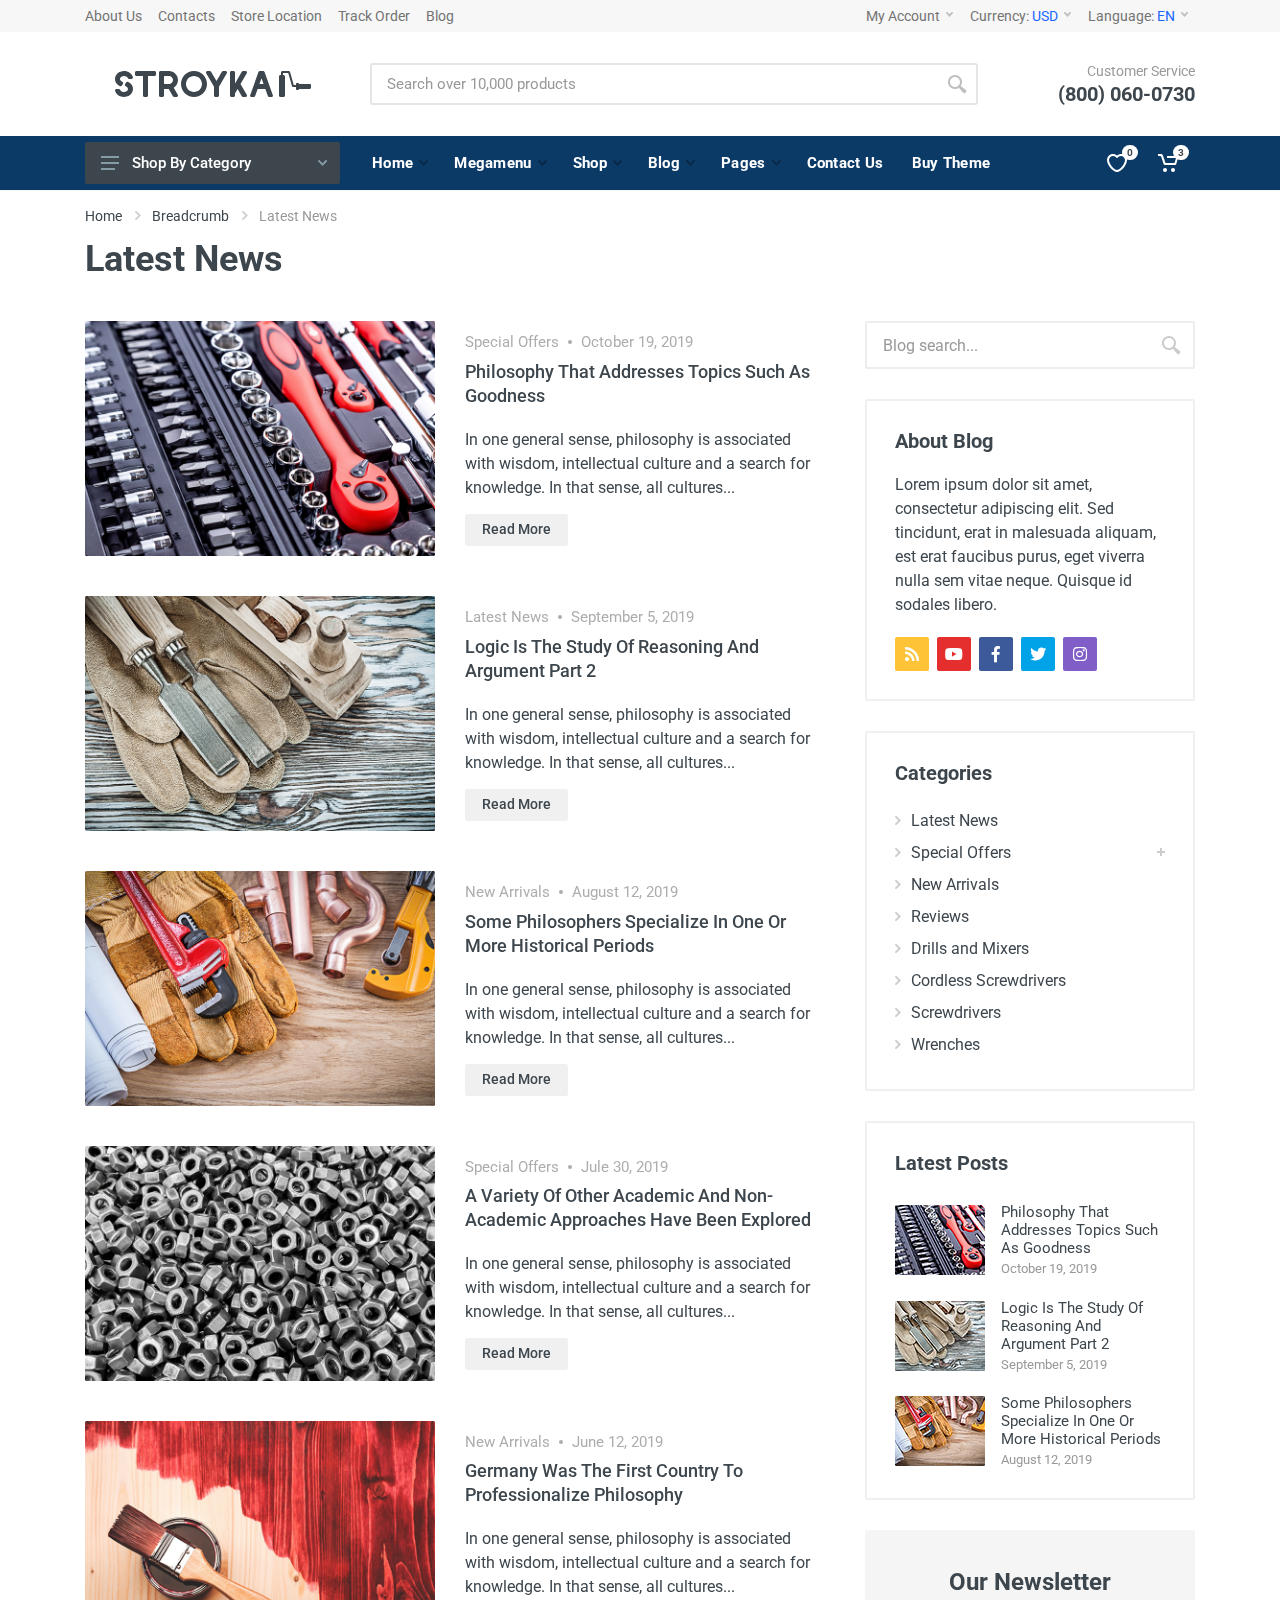
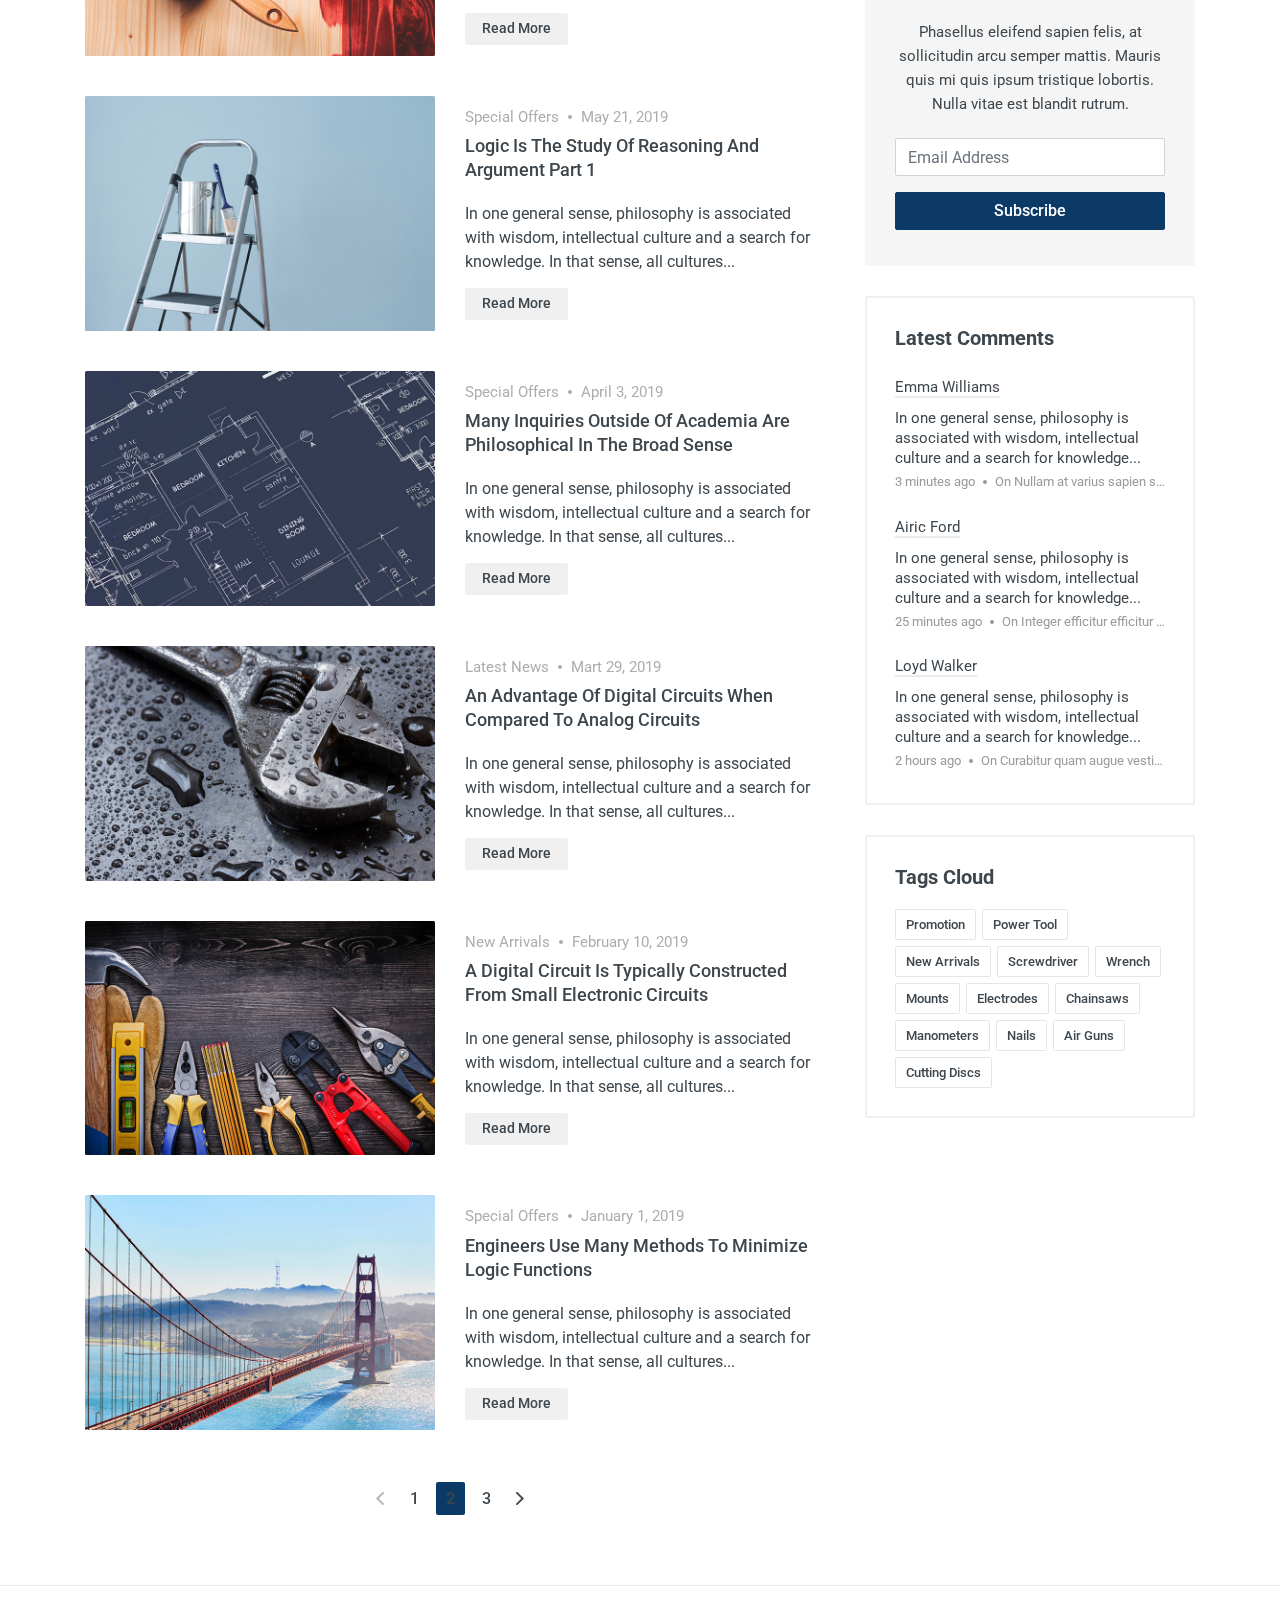
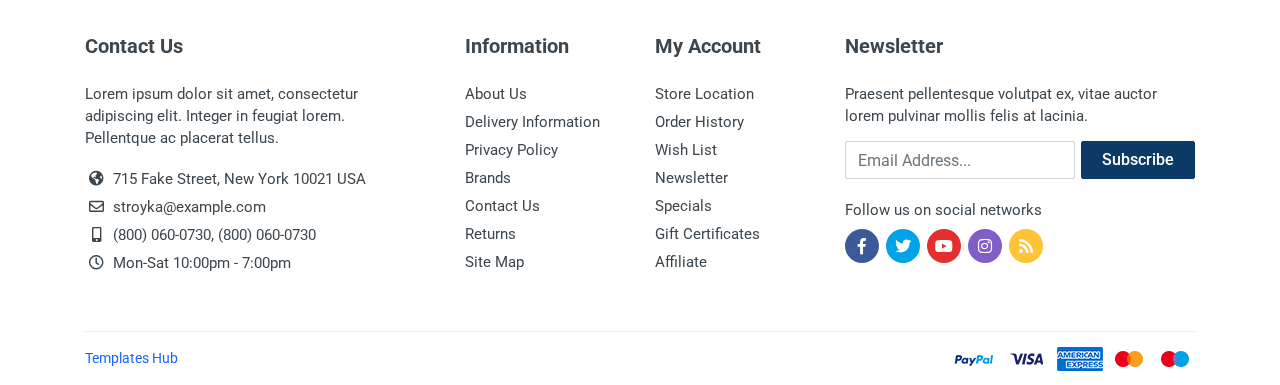
<file: blog-list.html>
<!DOCTYPE html><html lang="en" dir="ltr">

<head><meta charset="UTF-8"><meta name="viewport" content="width=device-width,initial-scale=1"><meta name="format-detection" content="telephone=no"><title>Stroyka</title><link rel="icon" type="image/png" href="images/favicon.png"><!-- fonts --><link rel="stylesheet" href="https://fonts.googleapis.com/css?family=Roboto:400,400i,500,500i,700,700i"><!-- css --><link rel="stylesheet" href="vendor/bootstrap-4.2.1/css/bootstrap.min.css"><link rel="stylesheet" href="vendor/owl-carousel-2.3.4/assets/owl.carousel.min.css"><link rel="stylesheet" href="css/style.css"><!-- js --><script src="vendor/jquery-3.3.1/jquery.min.js"></script><script src="vendor/bootstrap-4.2.1/js/bootstrap.bundle.min.js"></script><script src="vendor/owl-carousel-2.3.4/owl.carousel.min.js"></script><script src="vendor/nouislider-12.1.0/nouislider.min.js"></script><script src="js/number.js"></script><script src="js/main.js"></script><script src="vendor/svg4everybody-2.1.9/svg4everybody.min.js"></script><script>svg4everybody();</script><!-- font - fontawesome --><link rel="stylesheet" href="vendor/fontawesome-5.6.1/css/all.min.css"><!-- font - stroyka --><link rel="stylesheet" href="fonts/stroyka/stroyka.css"><script async src="https://www.googletagmanager.com/gtag/js?id=UA-97489509-6"></script><script>window.dataLayer = window.dataLayer || [];function gtag(){dataLayer.push(arguments);}gtag('js', new Date());gtag('config', 'UA-97489509-6');</script></head><body><!-- quickview-modal --><div id="quickview-modal" class="modal fade" tabindex="-1" role="dialog" aria-hidden="true"><div class="modal-dialog modal-dialog-centered modal-xl"><div class="modal-content"></div></div></div><!-- quickview-modal / end --><!-- mobilemenu --><div class="mobilemenu"><div class="mobilemenu__backdrop"></div><div class="mobilemenu__body"><div class="mobilemenu__header"><div class="mobilemenu__title">Menu</div><button type="button" class="mobilemenu__close"><svg width="20px" height="20px"><use xlink:href="images/sprite.svg#cross-20"></use></svg></button></div><div class="mobilemenu__content"><ul class="mobile-links mobile-links--level--0" data-collapse data-collapse-opened-class="mobile-links__item--open"><li class="mobile-links__item" data-collapse-item><div class="mobile-links__item-title"><a href="index.html" class="mobile-links__item-link">Home</a> <button class="mobile-links__item-toggle" type="button" data-collapse-trigger><svg class="mobile-links__item-arrow" width="12px" height="7px"><use xlink:href="images/sprite.svg#arrow-rounded-down-12x7"></use></svg></button></div><div class="mobile-links__item-sub-links" data-collapse-content><ul class="mobile-links mobile-links--level--1"><li class="mobile-links__item" data-collapse-item><div class="mobile-links__item-title"><a href="index.html" class="mobile-links__item-link">Home 1</a></div></li><li class="mobile-links__item" data-collapse-item><div class="mobile-links__item-title"><a href="index-2.html" class="mobile-links__item-link">Home 2</a></div></li></ul></div></li><li class="mobile-links__item" data-collapse-item><div class="mobile-links__item-title"><a href="#" class="mobile-links__item-link">Categories</a> <button class="mobile-links__item-toggle" type="button" data-collapse-trigger><svg class="mobile-links__item-arrow" width="12px" height="7px"><use xlink:href="images/sprite.svg#arrow-rounded-down-12x7"></use></svg></button></div><div class="mobile-links__item-sub-links" data-collapse-content><ul class="mobile-links mobile-links--level--1"><li class="mobile-links__item" data-collapse-item><div class="mobile-links__item-title"><a href="#" class="mobile-links__item-link">Power Tools</a> <button class="mobile-links__item-toggle" type="button" data-collapse-trigger><svg class="mobile-links__item-arrow" width="12px" height="7px"><use xlink:href="images/sprite.svg#arrow-rounded-down-12x7"></use></svg></button></div><div class="mobile-links__item-sub-links" data-collapse-content><ul class="mobile-links mobile-links--level--2"><li class="mobile-links__item" data-collapse-item><div class="mobile-links__item-title"><a href="#" class="mobile-links__item-link">Engravers</a></div></li><li class="mobile-links__item" data-collapse-item><div class="mobile-links__item-title"><a href="#" class="mobile-links__item-link">Wrenches</a></div></li><li class="mobile-links__item" data-collapse-item><div class="mobile-links__item-title"><a href="#" class="mobile-links__item-link">Wall Chaser</a></div></li><li class="mobile-links__item" data-collapse-item><div class="mobile-links__item-title"><a href="#" class="mobile-links__item-link">Pneumatic Tools</a></div></li></ul></div></li><li class="mobile-links__item" data-collapse-item><div class="mobile-links__item-title"><a href="#" class="mobile-links__item-link">Machine Tools</a> <button class="mobile-links__item-toggle" type="button" data-collapse-trigger><svg class="mobile-links__item-arrow" width="12px" height="7px"><use xlink:href="images/sprite.svg#arrow-rounded-down-12x7"></use></svg></button></div><div class="mobile-links__item-sub-links" data-collapse-content><ul class="mobile-links mobile-links--level--2"><li class="mobile-links__item" data-collapse-item><div class="mobile-links__item-title"><a href="#" class="mobile-links__item-link">Thread Cutting</a></div></li><li class="mobile-links__item" data-collapse-item><div class="mobile-links__item-title"><a href="#" class="mobile-links__item-link">Chip Blowers</a></div></li><li class="mobile-links__item" data-collapse-item><div class="mobile-links__item-title"><a href="#" class="mobile-links__item-link">Sharpening Machines</a></div></li><li class="mobile-links__item" data-collapse-item><div class="mobile-links__item-title"><a href="#" class="mobile-links__item-link">Pipe Cutters</a></div></li><li class="mobile-links__item" data-collapse-item><div class="mobile-links__item-title"><a href="#" class="mobile-links__item-link">Slotting machines</a></div></li><li class="mobile-links__item" data-collapse-item><div class="mobile-links__item-title"><a href="#" class="mobile-links__item-link">Lathes</a></div></li></ul></div></li></ul></div></li><li class="mobile-links__item" data-collapse-item><div class="mobile-links__item-title"><a href="shop-grid-3-columns-sidebar.html" class="mobile-links__item-link">Shop</a> <button class="mobile-links__item-toggle" type="button" data-collapse-trigger><svg class="mobile-links__item-arrow" width="12px" height="7px"><use xlink:href="images/sprite.svg#arrow-rounded-down-12x7"></use></svg></button></div><div class="mobile-links__item-sub-links" data-collapse-content><ul class="mobile-links mobile-links--level--1"><li class="mobile-links__item" data-collapse-item><div class="mobile-links__item-title"><a href="shop-grid-3-columns-sidebar.html" class="mobile-links__item-link">Shop Grid</a> <button class="mobile-links__item-toggle" type="button" data-collapse-trigger><svg class="mobile-links__item-arrow" width="12px" height="7px"><use xlink:href="images/sprite.svg#arrow-rounded-down-12x7"></use></svg></button></div><div class="mobile-links__item-sub-links" data-collapse-content><ul class="mobile-links mobile-links--level--2"><li class="mobile-links__item" data-collapse-item><div class="mobile-links__item-title"><a href="shop-grid-3-columns-sidebar.html" class="mobile-links__item-link">3 Columns Sidebar</a></div></li><li class="mobile-links__item" data-collapse-item><div class="mobile-links__item-title"><a href="shop-grid-4-columns-full.html" class="mobile-links__item-link">4 Columns Full</a></div></li><li class="mobile-links__item" data-collapse-item><div class="mobile-links__item-title"><a href="shop-grid-5-columns-full.html" class="mobile-links__item-link">5 Columns Full</a></div></li></ul></div></li><li class="mobile-links__item" data-collapse-item><div class="mobile-links__item-title"><a href="shop-list.html" class="mobile-links__item-link">Shop List</a></div></li><li class="mobile-links__item" data-collapse-item><div class="mobile-links__item-title"><a href="shop-right-sidebar.html" class="mobile-links__item-link">Shop Right Sidebar</a></div></li><li class="mobile-links__item" data-collapse-item><div class="mobile-links__item-title"><a href="product.html" class="mobile-links__item-link">Product</a> <button class="mobile-links__item-toggle" type="button" data-collapse-trigger><svg class="mobile-links__item-arrow" width="12px" height="7px"><use xlink:href="images/sprite.svg#arrow-rounded-down-12x7"></use></svg></button></div><div class="mobile-links__item-sub-links" data-collapse-content><ul class="mobile-links mobile-links--level--2"><li class="mobile-links__item" data-collapse-item><div class="mobile-links__item-title"><a href="product.html" class="mobile-links__item-link">Product</a></div></li><li class="mobile-links__item" data-collapse-item><div class="mobile-links__item-title"><a href="product-alt.html" class="mobile-links__item-link">Product Alt</a></div></li><li class="mobile-links__item" data-collapse-item><div class="mobile-links__item-title"><a href="product-sidebar.html" class="mobile-links__item-link">Product Sidebar</a></div></li></ul></div></li><li class="mobile-links__item" data-collapse-item><div class="mobile-links__item-title"><a href="cart.html" class="mobile-links__item-link">Cart</a></div></li><li class="mobile-links__item" data-collapse-item><div class="mobile-links__item-title"><a href="checkout.html" class="mobile-links__item-link">Checkout</a></div></li><li class="mobile-links__item" data-collapse-item><div class="mobile-links__item-title"><a href="wishlist.html" class="mobile-links__item-link">Wishlist</a></div></li><li class="mobile-links__item" data-collapse-item><div class="mobile-links__item-title"><a href="compare.html" class="mobile-links__item-link">Compare</a></div></li><li class="mobile-links__item" data-collapse-item><div class="mobile-links__item-title"><a href="account.html" class="mobile-links__item-link">My Account</a></div></li><li class="mobile-links__item" data-collapse-item><div class="mobile-links__item-title"><a href="track-order.html" class="mobile-links__item-link">Track Order</a></div></li></ul></div></li><li class="mobile-links__item" data-collapse-item><div class="mobile-links__item-title"><a href="blog-classic.html" class="mobile-links__item-link">Blog</a> <button class="mobile-links__item-toggle" type="button" data-collapse-trigger><svg class="mobile-links__item-arrow" width="12px" height="7px"><use xlink:href="images/sprite.svg#arrow-rounded-down-12x7"></use></svg></button></div><div class="mobile-links__item-sub-links" data-collapse-content><ul class="mobile-links mobile-links--level--1"><li class="mobile-links__item" data-collapse-item><div class="mobile-links__item-title"><a href="blog-classic.html" class="mobile-links__item-link">Blog Classic</a></div></li><li class="mobile-links__item" data-collapse-item><div class="mobile-links__item-title"><a href="blog-grid.html" class="mobile-links__item-link">Blog Grid</a></div></li><li class="mobile-links__item" data-collapse-item><div class="mobile-links__item-title"><a href="blog-list.html" class="mobile-links__item-link">Blog List</a></div></li><li class="mobile-links__item" data-collapse-item><div class="mobile-links__item-title"><a href="blog-left-sidebar.html" class="mobile-links__item-link">Blog Left Sidebar</a></div></li><li class="mobile-links__item" data-collapse-item><div class="mobile-links__item-title"><a href="post.html" class="mobile-links__item-link">Post Page</a></div></li><li class="mobile-links__item" data-collapse-item><div class="mobile-links__item-title"><a href="post-without-sidebar.html" class="mobile-links__item-link">Post Without Sidebar</a></div></li></ul></div></li><li class="mobile-links__item" data-collapse-item><div class="mobile-links__item-title"><a href="#" class="mobile-links__item-link">Pages</a> <button class="mobile-links__item-toggle" type="button" data-collapse-trigger><svg class="mobile-links__item-arrow" width="12px" height="7px"><use xlink:href="images/sprite.svg#arrow-rounded-down-12x7"></use></svg></button></div><div class="mobile-links__item-sub-links" data-collapse-content><ul class="mobile-links mobile-links--level--1"><li class="mobile-links__item" data-collapse-item><div class="mobile-links__item-title"><a href="about-us.html" class="mobile-links__item-link">About Us</a></div></li><li class="mobile-links__item" data-collapse-item><div class="mobile-links__item-title"><a href="contact-us.html" class="mobile-links__item-link">Contact Us</a></div></li><li class="mobile-links__item" data-collapse-item><div class="mobile-links__item-title"><a href="contact-us-alt.html" class="mobile-links__item-link">Contact Us Alt</a></div></li><li class="mobile-links__item" data-collapse-item><div class="mobile-links__item-title"><a href="404.html" class="mobile-links__item-link">404</a></div></li><li class="mobile-links__item" data-collapse-item><div class="mobile-links__item-title"><a href="terms-and-conditions.html" class="mobile-links__item-link">Terms And Conditions</a></div></li><li class="mobile-links__item" data-collapse-item><div class="mobile-links__item-title"><a href="faq.html" class="mobile-links__item-link">FAQ</a></div></li><li class="mobile-links__item" data-collapse-item><div class="mobile-links__item-title"><a href="components.html" class="mobile-links__item-link">Components</a></div></li><li class="mobile-links__item" data-collapse-item><div class="mobile-links__item-title"><a href="typography.html" class="mobile-links__item-link">Typography</a></div></li></ul></div></li><li class="mobile-links__item" data-collapse-item><div class="mobile-links__item-title"><a data-collapse-trigger class="mobile-links__item-link">Currency</a> <button class="mobile-links__item-toggle" type="button" data-collapse-trigger><svg class="mobile-links__item-arrow" width="12px" height="7px"><use xlink:href="images/sprite.svg#arrow-rounded-down-12x7"></use></svg></button></div><div class="mobile-links__item-sub-links" data-collapse-content><ul class="mobile-links mobile-links--level--1"><li class="mobile-links__item" data-collapse-item><div class="mobile-links__item-title"><a href="#" class="mobile-links__item-link">€ Euro</a></div></li><li class="mobile-links__item" data-collapse-item><div class="mobile-links__item-title"><a href="#" class="mobile-links__item-link">£ Pound Sterling</a></div></li><li class="mobile-links__item" data-collapse-item><div class="mobile-links__item-title"><a href="#" class="mobile-links__item-link">$ US Dollar</a></div></li><li class="mobile-links__item" data-collapse-item><div class="mobile-links__item-title"><a href="#" class="mobile-links__item-link">₽ Russian Ruble</a></div></li></ul></div></li><li class="mobile-links__item" data-collapse-item><div class="mobile-links__item-title"><a data-collapse-trigger class="mobile-links__item-link">Language</a> <button class="mobile-links__item-toggle" type="button" data-collapse-trigger><svg class="mobile-links__item-arrow" width="12px" height="7px"><use xlink:href="images/sprite.svg#arrow-rounded-down-12x7"></use></svg></button></div><div class="mobile-links__item-sub-links" data-collapse-content><ul class="mobile-links mobile-links--level--1"><li class="mobile-links__item" data-collapse-item><div class="mobile-links__item-title"><a href="#" class="mobile-links__item-link">English</a></div></li><li class="mobile-links__item" data-collapse-item><div class="mobile-links__item-title"><a href="#" class="mobile-links__item-link">French</a></div></li><li class="mobile-links__item" data-collapse-item><div class="mobile-links__item-title"><a href="#" class="mobile-links__item-link">German</a></div></li><li class="mobile-links__item" data-collapse-item><div class="mobile-links__item-title"><a href="#" class="mobile-links__item-link">Russian</a></div></li><li class="mobile-links__item" data-collapse-item><div class="mobile-links__item-title"><a href="#" class="mobile-links__item-link">Italian</a></div></li></ul></div></li></ul></div></div></div><!-- mobilemenu / end --><!-- site --><div class="site"><!-- mobile site__header --><header class="site__header d-lg-none"><div class="mobile-header mobile-header--sticky mobile-header--stuck"><div class="mobile-header__panel"><div class="container"><div class="mobile-header__body"><button class="mobile-header__menu-button"><svg width="18px" height="14px"><use xlink:href="images/sprite.svg#menu-18x14"></use></svg></button> <a class="mobile-header__logo" href="index.html"><svg xmlns="http://www.w3.org/2000/svg" width="120px" height="20px"><path d="M118.5,20h-1.1c-0.6,0-1.2-0.4-1.4-1l-1.5-4h-6.1l-1.5,4c-0.2,0.6-0.8,1-1.4,1h-1.1c-1,0-1.8-1-1.4-2l1.1-3
                                 l1.5-4l3.6-10c0.2-0.6,0.8-1,1.4-1h1.6c0.6,0,1.2,0.4,1.4,1l3.6,10l1.5,4l1.1,3C120.3,19,119.5,20,118.5,20z M111.5,6.6l-1.6,4.4
                                 h3.2L111.5,6.6z M99.5,20h-1.4c-0.4,0-0.7-0.2-0.9-0.5L94,14l-2,3.5v1c0,0.8-0.7,1.5-1.5,1.5h-1c-0.8,0-1.5-0.7-1.5-1.5v-17
                                 C88,0.7,88.7,0,89.5,0h1C91.3,0,92,0.7,92,1.5v8L94,6l3.2-5.5C97.4,0.2,97.7,0,98.1,0h1.4c1.2,0,1.9,1.3,1.3,2.3L96.3,10l4.5,7.8
                                 C101.4,18.8,100.7,20,99.5,20z M80.3,11.8L80,12.3v6.2c0,0.8-0.7,1.5-1.5,1.5h-1c-0.8,0-1.5-0.7-1.5-1.5v-6.2l-0.3-0.5l-5.5-9.5
                                 c-0.6-1,0.2-2.3,1.3-2.3h1.4c0.4,0,0.7,0.2,0.9,0.5L76,4.3l2,3.5l2-3.5l2.2-3.8C82.4,0.2,82.7,0,83.1,0h1.4c1.2,0,1.9,1.3,1.3,2.3
                                 L80.3,11.8z M60,20c-5.5,0-10-4.5-10-10S54.5,0,60,0s10,4.5,10,10S65.5,20,60,20z M60,4c-3.3,0-6,2.7-6,6s2.7,6,6,6s6-2.7,6-6
                                 S63.3,4,60,4z M47.8,17.8c0.6,1-0.2,2.3-1.3,2.3h-2L41,14h-4v4.5c0,0.8-0.7,1.5-1.5,1.5h-1c-0.8,0-1.5-0.7-1.5-1.5v-17
                                 C33,0.7,33.7,0,34.5,0H41c0.3,0,0.7,0,1,0.1c3.4,0.5,6,3.4,6,6.9c0,2.4-1.2,4.5-3.1,5.8L47.8,17.8z M42,4.2C41.7,4.1,41.3,4,41,4h-3
                                 c-0.6,0-1,0.4-1,1v4c0,0.6,0.4,1,1,1h3c0.3,0,0.7-0.1,1-0.2c0.3-0.1,0.6-0.3,0.9-0.5C43.6,8.8,44,7.9,44,7C44,5.7,43.2,4.6,42,4.2z
                                  M29.5,4H25v14.5c0,0.8-0.7,1.5-1.5,1.5h-1c-0.8,0-1.5-0.7-1.5-1.5V4h-4.5C15.7,4,15,3.3,15,2.5v-1C15,0.7,15.7,0,16.5,0h13
                                 C30.3,0,31,0.7,31,1.5v1C31,3.3,30.3,4,29.5,4z M6.5,20c-2.8,0-5.5-1.7-6.4-4c-0.4-1,0.3-2,1.3-2h1c0.5,0,0.9,0.3,1.2,0.7
                                 c0.2,0.3,0.4,0.6,0.8,0.8C4.9,15.8,5.8,16,6.5,16c1.5,0,2.8-0.9,2.8-2c0-0.7-0.5-1.3-1.2-1.6C7.4,12,7,11,7.4,10.3l0.4-0.9
                                 c0.4-0.7,1.2-1,1.8-0.6c0.6,0.3,1.2,0.7,1.6,1.2c1,1.1,1.7,2.5,1.7,4C13,17.3,10.1,20,6.5,20z M11.6,6h-1c-0.5,0-0.9-0.3-1.2-0.7
                                 C9.2,4.9,8.9,4.7,8.6,4.5C8.1,4.2,7.2,4,6.5,4C5,4,3.7,4.9,3.7,6c0,0.7,0.5,1.3,1.2,1.6C5.6,8,6,9,5.6,9.7l-0.4,0.9
                                 c-0.4,0.7-1.2,1-1.8,0.6c-0.6-0.3-1.2-0.7-1.6-1.2C0.6,8.9,0,7.5,0,6c0-3.3,2.9-6,6.5-6c2.8,0,5.5,1.7,6.4,4C13.3,4.9,12.6,6,11.6,6
                                 z"></path></svg></a><div class="mobile-header__search"><form class="mobile-header__search-form" action="#"><input class="mobile-header__search-input" name="search" placeholder="Search over 10,000 products" aria-label="Site search" type="text" autocomplete="off"> <button class="mobile-header__search-button mobile-header__search-button--submit" type="submit"><svg width="20px" height="20px"><use xlink:href="images/sprite.svg#search-20"></use></svg></button> <button class="mobile-header__search-button mobile-header__search-button--close" type="button"><svg width="20px" height="20px"><use xlink:href="images/sprite.svg#cross-20"></use></svg></button><div class="mobile-header__search-body"></div></form></div><div class="mobile-header__indicators"><div class="indicator indicator--mobile-search indicator--mobile d-sm-none"><button class="indicator__button"><span class="indicator__area"><svg width="20px" height="20px"><use xlink:href="images/sprite.svg#search-20"></use></svg></span></button></div><div class="indicator indicator--mobile d-sm-flex d-none"><a href="wishlist.html" class="indicator__button"><span class="indicator__area"><svg width="20px" height="20px"><use xlink:href="images/sprite.svg#heart-20"></use></svg> <span class="indicator__value">0</span></span></a></div><div class="indicator indicator--mobile"><a href="cart.html" class="indicator__button"><span class="indicator__area"><svg width="20px" height="20px"><use xlink:href="images/sprite.svg#cart-20"></use></svg> <span class="indicator__value">3</span></span></a></div></div></div></div></div></div></header><!-- mobile site__header / end --><!-- desktop site__header --><header class="site__header d-lg-block d-none"><div class="site-header"><!-- .topbar --><div class="site-header__topbar topbar"><div class="topbar__container container"><div class="topbar__row"><div class="topbar__item topbar__item--link"><a class="topbar-link" href="about-us.html">About Us</a></div><div class="topbar__item topbar__item--link"><a class="topbar-link" href="contact-us.html">Contacts</a></div><div class="topbar__item topbar__item--link"><a class="topbar-link" href="#">Store Location</a></div><div class="topbar__item topbar__item--link"><a class="topbar-link" href="track-order.html">Track Order</a></div><div class="topbar__item topbar__item--link"><a class="topbar-link" href="blog-classic.html">Blog</a></div><div class="topbar__spring"></div><div class="topbar__item"><div class="topbar-dropdown"><button class="topbar-dropdown__btn" type="button">My Account <svg width="7px" height="5px"><use xlink:href="images/sprite.svg#arrow-rounded-down-7x5"></use></svg></button><div class="topbar-dropdown__body"><!-- .menu --><ul class="menu menu--layout--topbar"><li><a href="account.html">Login</a></li><li><a href="account.html">Register</a></li><li><a href="#">Orders</a></li><li><a href="#">Addresses</a></li></ul><!-- .menu / end --></div></div></div><div class="topbar__item"><div class="topbar-dropdown"><button class="topbar-dropdown__btn" type="button">Currency: <span class="topbar__item-value">USD</span> <svg width="7px" height="5px"><use xlink:href="images/sprite.svg#arrow-rounded-down-7x5"></use></svg></button><div class="topbar-dropdown__body"><!-- .menu --><ul class="menu menu--layout--topbar"><li><a href="#">€ Euro</a></li><li><a href="#">£ Pound Sterling</a></li><li><a href="#">$ US Dollar</a></li><li><a href="#">₽ Russian Ruble</a></li></ul><!-- .menu / end --></div></div></div><div class="topbar__item"><div class="topbar-dropdown"><button class="topbar-dropdown__btn" type="button">Language: <span class="topbar__item-value">EN</span> <svg width="7px" height="5px"><use xlink:href="images/sprite.svg#arrow-rounded-down-7x5"></use></svg></button><div class="topbar-dropdown__body"><!-- .menu --><ul class="menu menu--layout--topbar menu--with-icons"><li><a href="#"><div class="menu__icon"><img srcset="images/languages/language-1.png, images/languages/language-1@2x.png 2x" src="images/languages/language-1.png" alt=""></div>English</a></li><li><a href="#"><div class="menu__icon"><img srcset="images/languages/language-2.png, images/languages/language-2@2x.png 2x" src="images/languages/language-2.png" alt=""></div>French</a></li><li><a href="#"><div class="menu__icon"><img srcset="images/languages/language-3.png, images/languages/language-3@2x.png 2x" src="images/languages/language-3.png" alt=""></div>German</a></li><li><a href="#"><div class="menu__icon"><img srcset="images/languages/language-4.png, images/languages/language-4@2x.png 2x" src="images/languages/language-4.png" alt=""></div>Russian</a></li><li><a href="#"><div class="menu__icon"><img srcset="images/languages/language-5.png, images/languages/language-5@2x.png 2x" src="images/languages/language-5.png" alt=""></div>Italian</a></li></ul><!-- .menu / end --></div></div></div></div></div></div><!-- .topbar / end --><div class="site-header__middle container"><div class="site-header__logo"><a href="index.html"><svg xmlns="http://www.w3.org/2000/svg" width="196px" height="26px"><path d="M194.797,18 L184,18 C184,18.552 183.552,19 183,19 L182,19 C181.448,19 181,18.552 181,18 L181,16 L178.377,16 C177.708,16 177.119,15.556 176.935,14.912 L173.246,2 L168,2 L168,4 L168.500,4 C169.328,4 170,4.672 170,5.500 L170,24.500 C170,25.328 169.328,26 168.500,26 L165.500,26 C164.672,26 164,25.328 164,24.500 L164,5.500 C164,4.672 164.672,4 165.500,4 L166,4 L166,1.500 C166,0.672 166.672,0 167.500,0 L173.622,0 C174.292,0 174.881,0.444 175.065,1.088 L178.754,14 L181,14 L181,13 C181,12.448 181.448,12 182,12 L183,12 C183.552,12 184,12.448 184,13 L194.797,13 C195.461,13 196,13.539 196,14.203 L196,16.797 C196,17.461 195.461,18 194.797,18 ZM156.783,26 L154.483,26 C153.767,26 153.129,25.552 152.884,24.878 L150.437,18.135 C150.407,18.054 150.331,18 150.245,18 L142.768,18 C142.682,18 142.606,18.054 142.576,18.135 L140.129,24.878 C139.884,25.552 139.245,26 138.530,26 L136.230,26 C135.395,26 134.815,25.169 135.100,24.383 L143.445,1.122 C143.690,0.448 144.328,0 145.044,0 L147.969,0 C148.685,0 149.323,0.448 149.568,1.122 L157.913,24.383 C158.198,25.169 157.618,26 156.783,26 ZM148.472,12.725 L146.698,7.848 C146.633,7.668 146.380,7.668 146.315,7.848 L144.541,12.725 C144.492,12.859 144.591,13 144.733,13 L148.280,13 C148.422,13 148.521,12.859 148.472,12.725 ZM130.493,26 L128.090,26 C127.555,26 127.060,25.714 126.792,25.250 L122.610,18 L120.003,22.520 L120.003,24.500 C120.003,25.328 119.333,26 118.505,26 L116.507,26 C115.680,26 115.009,25.328 115.009,24.500 L115.009,1.500 C115.009,0.672 115.680,0 116.507,0 L118.505,0 C119.333,0 120.003,0.672 120.003,1.500 L120.003,12.520 L126.792,0.750 C127.060,0.286 127.555,0 128.090,0 L130.493,0 C131.646,0 132.367,1.250 131.791,2.250 L125.487,13 L131.791,23.750 C132.367,24.750 131.646,26 130.493,26 ZM103.987,15.775 L103.987,24.500 C103.987,25.328 103.315,26 102.486,26 L100.485,26 C99.656,26 98.984,25.328 98.984,24.500 L98.984,15.775 L98.594,15.100 L91.180,2.250 C90.610,1.250 91.330,0 92.481,0 L94.792,0 C95.322,0 95.823,0.290 96.093,0.750 L101.486,10.090 L106.879,0.750 C107.149,0.290 107.649,0 108.179,0 L110.491,0 C111.641,0 112.362,1.250 111.791,2.250 L103.987,15.775 ZM79,26 C71.821,26 66,20.179 66,13 C66,5.820 71.821,-0.001 79,-0.001 C86.180,-0.001 92.001,5.820 92.001,13 C92.001,20.179 86.180,26 79,26 ZM79,5 C74.582,5 71,8.582 71,13 C71,17.418 74.582,21 79,21 C83.418,21 87,17.418 87,13 C87,8.582 83.418,5 79,5 ZM62.793,23.750 C63.362,24.750 62.643,26 61.494,26 L59.186,26 C58.656,26 58.157,25.710 57.887,25.250 L53.711,18 L49.005,18 L49.005,24.500 C49.005,25.330 48.335,26 47.506,26 L45.508,26 C44.679,26 44.009,25.330 44.009,24.500 L44.009,1.500 C44.009,0.670 44.679,0 45.508,0 L54,0 C58.966,0 62.992,4.030 62.992,9 C62.992,12.240 61.274,15.090 58.706,16.670 L62.793,23.750 ZM54,5 L50.004,5 C49.454,5 49.005,5.450 49.005,6 L49.005,12 C49.005,12.550 49.454,13 50.004,13 L54,13 C56.208,13 57.997,11.210 57.997,9 C57.997,6.790 56.208,5 54,5 ZM39.500,5 L33,5 L33,24.500 C33,25.328 32.328,26 31.500,26 L29.500,26 C28.672,26 28,25.328 28,24.500 L28,5 L21.500,5 C20.672,5 20,4.328 20,3.500 L20,1.500 C20,0.672 20.672,0 21.500,0 L39.500,0 C40.328,0 41,0.672 41,1.500 L41,3.500 C41,4.328 40.328,5 39.500,5 ZM16.487,8 L14.181,8 C13.565,8 13.040,7.611 12.790,7.048 C12.261,5.856 10.765,5 9,5 C6.793,5 5.005,6.340 5.005,8 C5.005,8.940 5.575,9.780 6.483,10.320 C6.706,10.455 6.948,10.574 7.206,10.673 C8.059,11 8.412,12.020 7.955,12.812 L6.948,14.558 C6.573,15.208 5.768,15.499 5.080,15.201 C3.872,14.679 2.815,13.924 1.989,13 C0.751,11.630 0.012,9.890 0.012,8 C0.012,3.580 4.037,0 9,0 C13.254,0 17.017,2.629 17.950,6.163 C18.196,7.095 17.450,8 16.487,8 ZM1.513,18 L3.820,18 C4.435,18 4.960,18.389 5.210,18.952 C5.739,20.144 7.236,21 9,21 C11.207,21 12.995,19.660 12.995,18 C12.995,17.060 12.426,16.220 11.517,15.680 C11.294,15.544 11.052,15.426 10.794,15.327 C9.941,14.999 9.588,13.980 10.045,13.188 L11.053,11.442 C11.427,10.792 12.233,10.501 12.920,10.799 C14.128,11.320 15.185,12.075 16.011,13 C17.249,14.370 17.988,16.110 17.988,18 C17.988,22.420 13.964,26 9,26 C4.747,26 0.983,23.371 0.050,19.837 C-0.196,18.905 0.550,18 1.513,18 Z"></path></svg></a></div><div class="site-header__search"><div class="search"><form class="search__form" action="#"><input class="search__input" name="search" placeholder="Search over 10,000 products" aria-label="Site search" type="text" autocomplete="off"> <button class="search__button" type="submit"><svg width="20px" height="20px"><use xlink:href="images/sprite.svg#search-20"></use></svg></button><div class="search__border"></div></form></div></div><div class="site-header__phone"><div class="site-header__phone-title">Customer Service</div><div class="site-header__phone-number">(800) 060-0730</div></div></div><div class="site-header__nav-panel"><div class="nav-panel"><div class="nav-panel__container container"><div class="nav-panel__row"><div class="nav-panel__departments"><!-- .departments --><div class="departments" data-departments-fixed-by=""><div class="departments__body"><div class="departments__links-wrapper"><ul class="departments__links"><li class="departments__item"><a href="#">Power Tools <svg class="departments__link-arrow" width="6px" height="9px"><use xlink:href="images/sprite.svg#arrow-rounded-right-6x9"></use></svg></a><div class="departments__megamenu departments__megamenu--xl"><!-- .megamenu --><div class="megamenu megamenu--departments" style="background-image: url('images/megamenu/megamenu-1.jpg');"><div class="row"><div class="col-3"><ul class="megamenu__links megamenu__links--level--0"><li class="megamenu__item megamenu__item--with-submenu"><a href="#">Power Tools</a><ul class="megamenu__links megamenu__links--level--1"><li class="megamenu__item"><a href="#">Engravers</a></li><li class="megamenu__item"><a href="#">Drills</a></li><li class="megamenu__item"><a href="#">Wrenches</a></li><li class="megamenu__item"><a href="#">Plumbing</a></li><li class="megamenu__item"><a href="#">Wall Chaser</a></li><li class="megamenu__item"><a href="#">Pneumatic Tools</a></li><li class="megamenu__item"><a href="#">Milling Cutters</a></li></ul></li><li class="megamenu__item"><a href="#">Workbenches</a></li><li class="megamenu__item"><a href="#">Presses</a></li><li class="megamenu__item"><a href="#">Spray Guns</a></li><li class="megamenu__item"><a href="#">Riveters</a></li></ul></div><div class="col-3"><ul class="megamenu__links megamenu__links--level--0"><li class="megamenu__item megamenu__item--with-submenu"><a href="#">Hand Tools</a><ul class="megamenu__links megamenu__links--level--1"><li class="megamenu__item"><a href="#">Screwdrivers</a></li><li class="megamenu__item"><a href="#">Handsaws</a></li><li class="megamenu__item"><a href="#">Knives</a></li><li class="megamenu__item"><a href="#">Axes</a></li><li class="megamenu__item"><a href="#">Multitools</a></li><li class="megamenu__item"><a href="#">Paint Tools</a></li></ul></li><li class="megamenu__item megamenu__item--with-submenu"><a href="#">Garden Equipment</a><ul class="megamenu__links megamenu__links--level--1"><li class="megamenu__item"><a href="#">Motor Pumps</a></li><li class="megamenu__item"><a href="#">Chainsaws</a></li><li class="megamenu__item"><a href="#">Electric Saws</a></li><li class="megamenu__item"><a href="#">Brush Cutters</a></li></ul></li></ul></div><div class="col-3"><ul class="megamenu__links megamenu__links--level--0"><li class="megamenu__item megamenu__item--with-submenu"><a href="#">Machine Tools</a><ul class="megamenu__links megamenu__links--level--1"><li class="megamenu__item"><a href="#">Thread Cutting</a></li><li class="megamenu__item"><a href="#">Chip Blowers</a></li><li class="megamenu__item"><a href="#">Sharpening Machines</a></li><li class="megamenu__item"><a href="#">Pipe Cutters</a></li><li class="megamenu__item"><a href="#">Slotting machines</a></li><li class="megamenu__item"><a href="#">Lathes</a></li></ul></li></ul></div><div class="col-3"><ul class="megamenu__links megamenu__links--level--0"><li class="megamenu__item megamenu__item--with-submenu"><a href="#">Instruments</a><ul class="megamenu__links megamenu__links--level--1"><li class="megamenu__item"><a href="#">Welding Equipment</a></li><li class="megamenu__item"><a href="#">Power Tools</a></li><li class="megamenu__item"><a href="#">Hand Tools</a></li><li class="megamenu__item"><a href="#">Measuring Tool</a></li></ul></li></ul></div></div></div><!-- .megamenu / end --></div></li><li class="departments__item"><a href="#">Hand Tools <svg class="departments__link-arrow" width="6px" height="9px"><use xlink:href="images/sprite.svg#arrow-rounded-right-6x9"></use></svg></a><div class="departments__megamenu departments__megamenu--lg"><!-- .megamenu --><div class="megamenu megamenu--departments" style="background-image: url('images/megamenu/megamenu-2.jpg');"><div class="row"><div class="col-4"><ul class="megamenu__links megamenu__links--level--0"><li class="megamenu__item megamenu__item--with-submenu"><a href="#">Hand Tools</a><ul class="megamenu__links megamenu__links--level--1"><li class="megamenu__item"><a href="#">Screwdrivers</a></li><li class="megamenu__item"><a href="#">Handsaws</a></li><li class="megamenu__item"><a href="#">Knives</a></li><li class="megamenu__item"><a href="#">Axes</a></li><li class="megamenu__item"><a href="#">Multitools</a></li><li class="megamenu__item"><a href="#">Paint Tools</a></li></ul></li><li class="megamenu__item megamenu__item--with-submenu"><a href="#">Garden Equipment</a><ul class="megamenu__links megamenu__links--level--1"><li class="megamenu__item"><a href="#">Motor Pumps</a></li><li class="megamenu__item"><a href="#">Chainsaws</a></li><li class="megamenu__item"><a href="#">Electric Saws</a></li><li class="megamenu__item"><a href="#">Brush Cutters</a></li></ul></li></ul></div><div class="col-4"><ul class="megamenu__links megamenu__links--level--0"><li class="megamenu__item megamenu__item--with-submenu"><a href="#">Machine Tools</a><ul class="megamenu__links megamenu__links--level--1"><li class="megamenu__item"><a href="#">Thread Cutting</a></li><li class="megamenu__item"><a href="#">Chip Blowers</a></li><li class="megamenu__item"><a href="#">Sharpening Machines</a></li><li class="megamenu__item"><a href="#">Pipe Cutters</a></li><li class="megamenu__item"><a href="#">Slotting machines</a></li><li class="megamenu__item"><a href="#">Lathes</a></li></ul></li></ul></div><div class="col-4"><ul class="megamenu__links megamenu__links--level--0"><li class="megamenu__item megamenu__item--with-submenu"><a href="#">Instruments</a><ul class="megamenu__links megamenu__links--level--1"><li class="megamenu__item"><a href="#">Welding Equipment</a></li><li class="megamenu__item"><a href="#">Power Tools</a></li><li class="megamenu__item"><a href="#">Hand Tools</a></li><li class="megamenu__item"><a href="#">Measuring Tool</a></li></ul></li></ul></div></div></div><!-- .megamenu / end --></div></li><li class="departments__item"><a href="#">Machine Tools <svg class="departments__link-arrow" width="6px" height="9px"><use xlink:href="images/sprite.svg#arrow-rounded-right-6x9"></use></svg></a><div class="departments__megamenu departments__megamenu--nl"><!-- .megamenu --><div class="megamenu megamenu--departments" style="background-image: url('images/megamenu/megamenu-3.jpg');"><div class="row"><div class="col-6"><ul class="megamenu__links megamenu__links--level--0"><li class="megamenu__item megamenu__item--with-submenu"><a href="#">Hand Tools</a><ul class="megamenu__links megamenu__links--level--1"><li class="megamenu__item"><a href="#">Screwdrivers</a></li><li class="megamenu__item"><a href="#">Handsaws</a></li><li class="megamenu__item"><a href="#">Knives</a></li><li class="megamenu__item"><a href="#">Axes</a></li><li class="megamenu__item"><a href="#">Multitools</a></li><li class="megamenu__item"><a href="#">Paint Tools</a></li></ul></li><li class="megamenu__item megamenu__item--with-submenu"><a href="#">Garden Equipment</a><ul class="megamenu__links megamenu__links--level--1"><li class="megamenu__item"><a href="#">Motor Pumps</a></li><li class="megamenu__item"><a href="#">Chainsaws</a></li><li class="megamenu__item"><a href="#">Electric Saws</a></li><li class="megamenu__item"><a href="#">Brush Cutters</a></li></ul></li></ul></div><div class="col-6"><ul class="megamenu__links megamenu__links--level--0"><li class="megamenu__item megamenu__item--with-submenu"><a href="#">Instruments</a><ul class="megamenu__links megamenu__links--level--1"><li class="megamenu__item"><a href="#">Welding Equipment</a></li><li class="megamenu__item"><a href="#">Power Tools</a></li><li class="megamenu__item"><a href="#">Hand Tools</a></li><li class="megamenu__item"><a href="#">Measuring Tool</a></li></ul></li></ul></div></div></div><!-- .megamenu / end --></div></li><li class="departments__item"><a href="#">Building Supplies <svg class="departments__link-arrow" width="6px" height="9px"><use xlink:href="images/sprite.svg#arrow-rounded-right-6x9"></use></svg></a><div class="departments__megamenu departments__megamenu--sm"><!-- .megamenu --><div class="megamenu megamenu--departments"><div class="row"><div class="col-12"><ul class="megamenu__links megamenu__links--level--0"><li class="megamenu__item megamenu__item--with-submenu"><a href="#">Hand Tools</a><ul class="megamenu__links megamenu__links--level--1"><li class="megamenu__item"><a href="#">Screwdrivers</a></li><li class="megamenu__item"><a href="#">Handsaws</a></li><li class="megamenu__item"><a href="#">Knives</a></li><li class="megamenu__item"><a href="#">Axes</a></li><li class="megamenu__item"><a href="#">Multitools</a></li><li class="megamenu__item"><a href="#">Paint Tools</a></li></ul></li><li class="megamenu__item megamenu__item--with-submenu"><a href="#">Garden Equipment</a><ul class="megamenu__links megamenu__links--level--1"><li class="megamenu__item"><a href="#">Motor Pumps</a></li><li class="megamenu__item"><a href="#">Chainsaws</a></li><li class="megamenu__item"><a href="#">Electric Saws</a></li><li class="megamenu__item"><a href="#">Brush Cutters</a></li></ul></li></ul></div></div></div><!-- .megamenu / end --></div></li><li class="departments__item departments__item--menu"><a href="#">Electrical <svg class="departments__link-arrow" width="6px" height="9px"><use xlink:href="images/sprite.svg#arrow-rounded-right-6x9"></use></svg></a><div class="departments__menu"><!-- .menu --><ul class="menu menu--layout--classic"><li><a href="#">Soldering Equipment <svg class="menu__arrow" width="6px" height="9px"><use xlink:href="images/sprite.svg#arrow-rounded-right-6x9"></use></svg></a><div class="menu__submenu"><!-- .menu --><ul class="menu menu--layout--classic"><li><a href="#">Soldering Station</a></li><li><a href="#">Soldering Dryers</a></li><li><a href="#">Gas Soldering Iron</a></li><li><a href="#">Electric Soldering Iron</a></li></ul><!-- .menu / end --></div></li><li><a href="#">Light Bulbs</a></li><li><a href="#">Batteries</a></li><li><a href="#">Light Fixtures</a></li><li><a href="#">Warm Floor</a></li><li><a href="#">Generators</a></li><li><a href="#">UPS</a></li></ul><!-- .menu / end --></div></li><li class="departments__item"><a href="#">Power Machinery</a></li><li class="departments__item"><a href="#">Measurement</a></li><li class="departments__item"><a href="#">Clothes & PPE</a></li><li class="departments__item"><a href="#">Plumbing</a></li><li class="departments__item"><a href="#">Storage & Organization</a></li><li class="departments__item"><a href="#">Welding & Soldering</a></li></ul></div></div><button class="departments__button"><svg class="departments__button-icon" width="18px" height="14px"><use xlink:href="images/sprite.svg#menu-18x14"></use></svg> Shop By Category <svg class="departments__button-arrow" width="9px" height="6px"><use xlink:href="images/sprite.svg#arrow-rounded-down-9x6"></use></svg></button></div><!-- .departments / end --></div><!-- .nav-links --><div class="nav-panel__nav-links nav-links"><ul class="nav-links__list"><li class="nav-links__item nav-links__item--with-submenu"><a href="index.html"><span>Home <svg class="nav-links__arrow" width="9px" height="6px"><use xlink:href="images/sprite.svg#arrow-rounded-down-9x6"></use></svg></span></a><div class="nav-links__menu"><!-- .menu --><ul class="menu menu--layout--classic"><li><a href="index.html">Home 1</a></li><li><a href="index-2.html">Home 2</a></li></ul><!-- .menu / end --></div></li><li class="nav-links__item nav-links__item--with-submenu"><a href="#"><span>Megamenu <svg class="nav-links__arrow" width="9px" height="6px"><use xlink:href="images/sprite.svg#arrow-rounded-down-9x6"></use></svg></span></a><div class="nav-links__megamenu nav-links__megamenu--size--nl"><!-- .megamenu --><div class="megamenu"><div class="row"><div class="col-6"><ul class="megamenu__links megamenu__links--level--0"><li class="megamenu__item megamenu__item--with-submenu"><a href="#">Power Tools</a><ul class="megamenu__links megamenu__links--level--1"><li class="megamenu__item"><a href="#">Engravers</a></li><li class="megamenu__item"><a href="#">Wrenches</a></li><li class="megamenu__item"><a href="#">Wall Chaser</a></li><li class="megamenu__item"><a href="#">Pneumatic Tools</a></li></ul></li><li class="megamenu__item megamenu__item--with-submenu"><a href="#">Machine Tools</a><ul class="megamenu__links megamenu__links--level--1"><li class="megamenu__item"><a href="#">Thread Cutting</a></li><li class="megamenu__item"><a href="#">Chip Blowers</a></li><li class="megamenu__item"><a href="#">Sharpening Machines</a></li><li class="megamenu__item"><a href="#">Pipe Cutters</a></li><li class="megamenu__item"><a href="#">Slotting machines</a></li><li class="megamenu__item"><a href="#">Lathes</a></li></ul></li></ul></div><div class="col-6"><ul class="megamenu__links megamenu__links--level--0"><li class="megamenu__item megamenu__item--with-submenu"><a href="#">Hand Tools</a><ul class="megamenu__links megamenu__links--level--1"><li class="megamenu__item"><a href="#">Screwdrivers</a></li><li class="megamenu__item"><a href="#">Handsaws</a></li><li class="megamenu__item"><a href="#">Knives</a></li><li class="megamenu__item"><a href="#">Axes</a></li><li class="megamenu__item"><a href="#">Multitools</a></li><li class="megamenu__item"><a href="#">Paint Tools</a></li></ul></li><li class="megamenu__item megamenu__item--with-submenu"><a href="#">Garden Equipment</a><ul class="megamenu__links megamenu__links--level--1"><li class="megamenu__item"><a href="#">Motor Pumps</a></li><li class="megamenu__item"><a href="#">Chainsaws</a></li><li class="megamenu__item"><a href="#">Electric Saws</a></li><li class="megamenu__item"><a href="#">Brush Cutters</a></li></ul></li></ul></div></div></div><!-- .megamenu / end --></div></li><li class="nav-links__item nav-links__item--with-submenu"><a href="shop-grid-3-columns-sidebar.html"><span>Shop <svg class="nav-links__arrow" width="9px" height="6px"><use xlink:href="images/sprite.svg#arrow-rounded-down-9x6"></use></svg></span></a><div class="nav-links__menu"><!-- .menu --><ul class="menu menu--layout--classic"><li><a href="shop-grid-3-columns-sidebar.html">Shop Grid <svg class="menu__arrow" width="6px" height="9px"><use xlink:href="images/sprite.svg#arrow-rounded-right-6x9"></use></svg></a><div class="menu__submenu"><!-- .menu --><ul class="menu menu--layout--classic"><li><a href="shop-grid-3-columns-sidebar.html">3 Columns Sidebar</a></li><li><a href="shop-grid-4-columns-full.html">4 Columns Full</a></li><li><a href="shop-grid-5-columns-full.html">5 Columns Full</a></li></ul><!-- .menu / end --></div></li><li><a href="shop-list.html">Shop List</a></li><li><a href="shop-right-sidebar.html">Shop Right Sidebar</a></li><li><a href="product.html">Product <svg class="menu__arrow" width="6px" height="9px"><use xlink:href="images/sprite.svg#arrow-rounded-right-6x9"></use></svg></a><div class="menu__submenu"><!-- .menu --><ul class="menu menu--layout--classic"><li><a href="product.html">Product</a></li><li><a href="product-alt.html">Product Alt</a></li><li><a href="product-sidebar.html">Product Sidebar</a></li></ul><!-- .menu / end --></div></li><li><a href="cart.html">Cart</a></li><li><a href="checkout.html">Checkout</a></li><li><a href="wishlist.html">Wishlist</a></li><li><a href="compare.html">Compare</a></li><li><a href="account.html">My Account</a></li><li><a href="track-order.html">Track Order</a></li></ul><!-- .menu / end --></div></li><li class="nav-links__item nav-links__item--with-submenu"><a href="blog-classic.html"><span>Blog <svg class="nav-links__arrow" width="9px" height="6px"><use xlink:href="images/sprite.svg#arrow-rounded-down-9x6"></use></svg></span></a><div class="nav-links__menu"><!-- .menu --><ul class="menu menu--layout--classic"><li><a href="blog-classic.html">Blog Classic</a></li><li><a href="blog-grid.html">Blog Grid</a></li><li><a href="blog-list.html">Blog List</a></li><li><a href="blog-left-sidebar.html">Blog Left Sidebar</a></li><li><a href="post.html">Post Page</a></li><li><a href="post-without-sidebar.html">Post Without Sidebar</a></li></ul><!-- .menu / end --></div></li><li class="nav-links__item nav-links__item--with-submenu"><a href="#"><span>Pages <svg class="nav-links__arrow" width="9px" height="6px"><use xlink:href="images/sprite.svg#arrow-rounded-down-9x6"></use></svg></span></a><div class="nav-links__menu"><!-- .menu --><ul class="menu menu--layout--classic"><li><a href="about-us.html">About Us</a></li><li><a href="contact-us.html">Contact Us</a></li><li><a href="contact-us-alt.html">Contact Us Alt</a></li><li><a href="404.html">404</a></li><li><a href="terms-and-conditions.html">Terms And Conditions</a></li><li><a href="faq.html">FAQ</a></li><li><a href="components.html">Components</a></li><li><a href="typography.html">Typography</a></li></ul><!-- .menu / end --></div></li><li class="nav-links__item"><a href="contact-us.html"><span>Contact Us</span></a></li><li class="nav-links__item"><a href="https://themeforest.net/user/kos9/portfolio"><span>Buy Theme</span></a></li></ul></div><!-- .nav-links / end --><div class="nav-panel__indicators"><div class="indicator"><a href="wishlist.html" class="indicator__button"><span class="indicator__area"><svg width="20px" height="20px"><use xlink:href="images/sprite.svg#heart-20"></use></svg> <span class="indicator__value">0</span></span></a></div><div class="indicator indicator--trigger--click"><a href="cart.html" class="indicator__button"><span class="indicator__area"><svg width="20px" height="20px"><use xlink:href="images/sprite.svg#cart-20"></use></svg> <span class="indicator__value">3</span></span></a><div class="indicator__dropdown"><!-- .dropcart --><div class="dropcart"><div class="dropcart__products-list"><div class="dropcart__product"><div class="dropcart__product-image"><a href="product.html"><img src="images/products/product-1.jpg" alt=""></a></div><div class="dropcart__product-info"><div class="dropcart__product-name"><a href="product.html">Electric Planer Brandix KL370090G 300 Watts</a></div><ul class="dropcart__product-options"><li>Color: Yellow</li><li>Material: Aluminium</li></ul><div class="dropcart__product-meta"><span class="dropcart__product-quantity">2</span> x <span class="dropcart__product-price">$699.00</span></div></div><button type="button" class="dropcart__product-remove btn btn-light btn-sm btn-svg-icon"><svg width="10px" height="10px"><use xlink:href="images/sprite.svg#cross-10"></use></svg></button></div><div class="dropcart__product"><div class="dropcart__product-image"><a href="product.html"><img src="images/products/product-2.jpg" alt=""></a></div><div class="dropcart__product-info"><div class="dropcart__product-name"><a href="product.html">Undefined Tool IRadix DPS3000SY 2700 watts</a></div><div class="dropcart__product-meta"><span class="dropcart__product-quantity">1</span> x <span class="dropcart__product-price">$849.00</span></div></div><button type="button" class="dropcart__product-remove btn btn-light btn-sm btn-svg-icon"><svg width="10px" height="10px"><use xlink:href="images/sprite.svg#cross-10"></use></svg></button></div><div class="dropcart__product"><div class="dropcart__product-image"><a href="product.html"><img src="images/products/product-5.jpg" alt=""></a></div><div class="dropcart__product-info"><div class="dropcart__product-name"><a href="product.html">Brandix Router Power Tool 2017ERXPK</a></div><ul class="dropcart__product-options"><li>Color: True Red</li></ul><div class="dropcart__product-meta"><span class="dropcart__product-quantity">3</span> x <span class="dropcart__product-price">$1,210.00</span></div></div><button type="button" class="dropcart__product-remove btn btn-light btn-sm btn-svg-icon"><svg width="10px" height="10px"><use xlink:href="images/sprite.svg#cross-10"></use></svg></button></div></div><div class="dropcart__totals"><table><tr><th>Subtotal</th><td>$5,877.00</td></tr><tr><th>Shipping</th><td>$25.00</td></tr><tr><th>Tax</th><td>$0.00</td></tr><tr><th>Total</th><td>$5,902.00</td></tr></table></div><div class="dropcart__buttons"><a class="btn btn-secondary" href="cart.html">View Cart</a> <a class="btn btn-primary" href="checkout.html">Checkout</a></div></div><!-- .dropcart / end --></div></div></div></div></div></div></div></div></header><!-- desktop site__header / end --><!-- site__body --><div class="site__body"><div class="page-header"><div class="page-header__container container"><div class="page-header__breadcrumb"><nav aria-label="breadcrumb"><ol class="breadcrumb"><li class="breadcrumb-item"><a href="index.html">Home</a> <svg class="breadcrumb-arrow" width="6px" height="9px"><use xlink:href="images/sprite.svg#arrow-rounded-right-6x9"></use></svg></li><li class="breadcrumb-item"><a href="#">Breadcrumb</a> <svg class="breadcrumb-arrow" width="6px" height="9px"><use xlink:href="images/sprite.svg#arrow-rounded-right-6x9"></use></svg></li><li class="breadcrumb-item active" aria-current="page">Latest News</li></ol></nav></div><div class="page-header__title"><h1>Latest News</h1></div></div></div><div class="container"><div class="row"><div class="col-12 col-lg-8"><div class="block"><div class="posts-view"><div class="posts-view__list posts-list posts-list--layout--list"><div class="posts-list__body"><div class="posts-list__item"><div class="post-card post-card--layout--list post-card--size--nl"><div class="post-card__image"><a href="#"><img src="images/posts/post-1.jpg" alt=""></a></div><div class="post-card__info"><div class="post-card__category"><a href="#">Special Offers</a></div><div class="post-card__name"><a href="#">Philosophy That Addresses Topics Such As Goodness</a></div><div class="post-card__date">October 19, 2019</div><div class="post-card__content">In one general sense, philosophy is associated with wisdom, intellectual culture and a search for knowledge. In that sense, all cultures...</div><div class="post-card__read-more"><a href="#" class="btn btn-secondary btn-sm">Read More</a></div></div></div></div><div class="posts-list__item"><div class="post-card post-card--layout--list post-card--size--nl"><div class="post-card__image"><a href="#"><img src="images/posts/post-2.jpg" alt=""></a></div><div class="post-card__info"><div class="post-card__category"><a href="#">Latest News</a></div><div class="post-card__name"><a href="#">Logic Is The Study Of Reasoning And Argument Part 2</a></div><div class="post-card__date">September 5, 2019</div><div class="post-card__content">In one general sense, philosophy is associated with wisdom, intellectual culture and a search for knowledge. In that sense, all cultures...</div><div class="post-card__read-more"><a href="#" class="btn btn-secondary btn-sm">Read More</a></div></div></div></div><div class="posts-list__item"><div class="post-card post-card--layout--list post-card--size--nl"><div class="post-card__image"><a href="#"><img src="images/posts/post-3.jpg" alt=""></a></div><div class="post-card__info"><div class="post-card__category"><a href="#">New Arrivals</a></div><div class="post-card__name"><a href="#">Some Philosophers Specialize In One Or More Historical Periods</a></div><div class="post-card__date">August 12, 2019</div><div class="post-card__content">In one general sense, philosophy is associated with wisdom, intellectual culture and a search for knowledge. In that sense, all cultures...</div><div class="post-card__read-more"><a href="#" class="btn btn-secondary btn-sm">Read More</a></div></div></div></div><div class="posts-list__item"><div class="post-card post-card--layout--list post-card--size--nl"><div class="post-card__image"><a href="#"><img src="images/posts/post-4.jpg" alt=""></a></div><div class="post-card__info"><div class="post-card__category"><a href="#">Special Offers</a></div><div class="post-card__name"><a href="#">A Variety Of Other Academic And Non-Academic Approaches Have Been Explored</a></div><div class="post-card__date">Jule 30, 2019</div><div class="post-card__content">In one general sense, philosophy is associated with wisdom, intellectual culture and a search for knowledge. In that sense, all cultures...</div><div class="post-card__read-more"><a href="#" class="btn btn-secondary btn-sm">Read More</a></div></div></div></div><div class="posts-list__item"><div class="post-card post-card--layout--list post-card--size--nl"><div class="post-card__image"><a href="#"><img src="images/posts/post-5.jpg" alt=""></a></div><div class="post-card__info"><div class="post-card__category"><a href="#">New Arrivals</a></div><div class="post-card__name"><a href="#">Germany Was The First Country To Professionalize Philosophy</a></div><div class="post-card__date">June 12, 2019</div><div class="post-card__content">In one general sense, philosophy is associated with wisdom, intellectual culture and a search for knowledge. In that sense, all cultures...</div><div class="post-card__read-more"><a href="#" class="btn btn-secondary btn-sm">Read More</a></div></div></div></div><div class="posts-list__item"><div class="post-card post-card--layout--list post-card--size--nl"><div class="post-card__image"><a href="#"><img src="images/posts/post-6.jpg" alt=""></a></div><div class="post-card__info"><div class="post-card__category"><a href="#">Special Offers</a></div><div class="post-card__name"><a href="#">Logic Is The Study Of Reasoning And Argument Part 1</a></div><div class="post-card__date">May 21, 2019</div><div class="post-card__content">In one general sense, philosophy is associated with wisdom, intellectual culture and a search for knowledge. In that sense, all cultures...</div><div class="post-card__read-more"><a href="#" class="btn btn-secondary btn-sm">Read More</a></div></div></div></div><div class="posts-list__item"><div class="post-card post-card--layout--list post-card--size--nl"><div class="post-card__image"><a href="#"><img src="images/posts/post-7.jpg" alt=""></a></div><div class="post-card__info"><div class="post-card__category"><a href="#">Special Offers</a></div><div class="post-card__name"><a href="#">Many Inquiries Outside Of Academia Are Philosophical In The Broad Sense</a></div><div class="post-card__date">April 3, 2019</div><div class="post-card__content">In one general sense, philosophy is associated with wisdom, intellectual culture and a search for knowledge. In that sense, all cultures...</div><div class="post-card__read-more"><a href="#" class="btn btn-secondary btn-sm">Read More</a></div></div></div></div><div class="posts-list__item"><div class="post-card post-card--layout--list post-card--size--nl"><div class="post-card__image"><a href="#"><img src="images/posts/post-8.jpg" alt=""></a></div><div class="post-card__info"><div class="post-card__category"><a href="#">Latest News</a></div><div class="post-card__name"><a href="#">An Advantage Of Digital Circuits When Compared To Analog Circuits</a></div><div class="post-card__date">Mart 29, 2019</div><div class="post-card__content">In one general sense, philosophy is associated with wisdom, intellectual culture and a search for knowledge. In that sense, all cultures...</div><div class="post-card__read-more"><a href="#" class="btn btn-secondary btn-sm">Read More</a></div></div></div></div><div class="posts-list__item"><div class="post-card post-card--layout--list post-card--size--nl"><div class="post-card__image"><a href="#"><img src="images/posts/post-9.jpg" alt=""></a></div><div class="post-card__info"><div class="post-card__category"><a href="#">New Arrivals</a></div><div class="post-card__name"><a href="#">A Digital Circuit Is Typically Constructed From Small Electronic Circuits</a></div><div class="post-card__date">February 10, 2019</div><div class="post-card__content">In one general sense, philosophy is associated with wisdom, intellectual culture and a search for knowledge. In that sense, all cultures...</div><div class="post-card__read-more"><a href="#" class="btn btn-secondary btn-sm">Read More</a></div></div></div></div><div class="posts-list__item"><div class="post-card post-card--layout--list post-card--size--nl"><div class="post-card__image"><a href="#"><img src="images/posts/post-10.jpg" alt=""></a></div><div class="post-card__info"><div class="post-card__category"><a href="#">Special Offers</a></div><div class="post-card__name"><a href="#">Engineers Use Many Methods To Minimize Logic Functions</a></div><div class="post-card__date">January 1, 2019</div><div class="post-card__content">In one general sense, philosophy is associated with wisdom, intellectual culture and a search for knowledge. In that sense, all cultures...</div><div class="post-card__read-more"><a href="#" class="btn btn-secondary btn-sm">Read More</a></div></div></div></div></div></div><div class="posts-view__pagination"><ul class="pagination justify-content-center"><li class="page-item disabled"><a class="page-link page-link--with-arrow" href="#" aria-label="Previous"><svg class="page-link__arrow page-link__arrow--left" aria-hidden="true" width="8px" height="13px"><use xlink:href="images/sprite.svg#arrow-rounded-left-8x13"></use></svg></a></li><li class="page-item"><a class="page-link" href="#">1</a></li><li class="page-item active"><a class="page-link" href="#">2 <span class="sr-only">(current)</span></a></li><li class="page-item"><a class="page-link" href="#">3</a></li><li class="page-item"><a class="page-link page-link--with-arrow" href="#" aria-label="Next"><svg class="page-link__arrow page-link__arrow--right" aria-hidden="true" width="8px" height="13px"><use xlink:href="images/sprite.svg#arrow-rounded-right-8x13"></use></svg></a></li></ul></div></div></div></div><div class="col-12 col-lg-4"><div class="block block-sidebar block-sidebar--position--end"><div class="block-sidebar__item"><div class="widget-search"><form class="widget-search__body"><input class="widget-search__input" placeholder="Blog search..." type="text" autocomplete="off" spellcheck="false"> <button class="widget-search__button" type="submit"><svg width="20px" height="20px"><use xlink:href="images/sprite.svg#search-20"></use></svg></button></form></div></div><div class="block-sidebar__item"><div class="widget-aboutus widget"><h4 class="widget__title">About Blog</h4><div class="widget-aboutus__text">Lorem ipsum dolor sit amet, consectetur adipiscing elit. Sed tincidunt, erat in malesuada aliquam, est erat faucibus purus, eget viverra nulla sem vitae neque. Quisque id sodales libero.</div><div class="widget-aboutus__socials"><ul><li><a class="widget-aboutus__link widget-aboutus__link--rss" href="https://themeforest.net/user/kos9" target="_blank"><i class="widget-social__icon fas fa-rss"></i></a></li><li><a class="widget-aboutus__link widget-aboutus__link--youtube" href="https://themeforest.net/user/kos9" target="_blank"><i class="widget-aboutus__icon fab fa-youtube"></i></a></li><li><a class="widget-aboutus__link widget-aboutus__link--facebook" href="https://themeforest.net/user/kos9" target="_blank"><i class="widget-aboutus__icon fab fa-facebook-f"></i></a></li><li><a class="widget-aboutus__link widget-aboutus__link--twitter" href="https://themeforest.net/user/kos9" target="_blank"><i class="widget-aboutus__icon fab fa-twitter"></i></a></li><li><a class="widget-aboutus__link widget-aboutus__link--instagram" href="https://themeforest.net/user/kos9" target="_blank"><i class="widget-aboutus__icon fab fa-instagram"></i></a></li></ul></div></div></div><div class="block-sidebar__item"><div class="widget-categories widget-categories--location--blog widget"><h4 class="widget__title">Categories</h4><ul class="widget-categories__list" data-collapse data-collapse-opened-class="widget-categories__item--open"><li class="widget-categories__item" data-collapse-item><div class="widget-categories__row"><a href="#"><svg class="widget-categories__arrow" width="6px" height="9px"><use xlink:href="images/sprite.svg#arrow-rounded-right-6x9"></use></svg> Latest News</a></div></li><li class="widget-categories__item" data-collapse-item><div class="widget-categories__row"><a href="#"><svg class="widget-categories__arrow" width="6px" height="9px"><use xlink:href="images/sprite.svg#arrow-rounded-right-6x9"></use></svg> Special Offers </a><button class="widget-categories__expander" type="button" data-collapse-trigger></button></div><div class="widget-categories__subs" data-collapse-content><ul><li><a href="#">Spring Sales</a></li><li><a href="#">Summer Sales</a></li><li><a href="#">Autumn Sales</a></li><li><a href="#">Christmas Sales</a></li><li><a href="#">Other Sales</a></li></ul></div></li><li class="widget-categories__item" data-collapse-item><div class="widget-categories__row"><a href="#"><svg class="widget-categories__arrow" width="6px" height="9px"><use xlink:href="images/sprite.svg#arrow-rounded-right-6x9"></use></svg> New Arrivals</a></div></li><li class="widget-categories__item" data-collapse-item><div class="widget-categories__row"><a href="#"><svg class="widget-categories__arrow" width="6px" height="9px"><use xlink:href="images/sprite.svg#arrow-rounded-right-6x9"></use></svg> Reviews</a></div></li><li class="widget-categories__item" data-collapse-item><div class="widget-categories__row"><a href="#"><svg class="widget-categories__arrow" width="6px" height="9px"><use xlink:href="images/sprite.svg#arrow-rounded-right-6x9"></use></svg> Drills and Mixers</a></div></li><li class="widget-categories__item" data-collapse-item><div class="widget-categories__row"><a href="#"><svg class="widget-categories__arrow" width="6px" height="9px"><use xlink:href="images/sprite.svg#arrow-rounded-right-6x9"></use></svg> Cordless Screwdrivers</a></div></li><li class="widget-categories__item" data-collapse-item><div class="widget-categories__row"><a href="#"><svg class="widget-categories__arrow" width="6px" height="9px"><use xlink:href="images/sprite.svg#arrow-rounded-right-6x9"></use></svg> Screwdrivers</a></div></li><li class="widget-categories__item" data-collapse-item><div class="widget-categories__row"><a href="#"><svg class="widget-categories__arrow" width="6px" height="9px"><use xlink:href="images/sprite.svg#arrow-rounded-right-6x9"></use></svg> Wrenches</a></div></li></ul></div></div><div class="block-sidebar__item"><div class="widget-posts widget"><h4 class="widget__title">Latest Posts</h4><div class="widget-posts__list"><div class="widget-posts__item"><div class="widget-posts__image"><a href="#"><img src="images/posts/post-1-thumbnail.jpg" alt=""></a></div><div class="widget-posts__info"><div class="widget-posts__name"><a href="#">Philosophy That Addresses Topics Such As Goodness</a></div><div class="widget-posts__date">October 19, 2019</div></div></div><div class="widget-posts__item"><div class="widget-posts__image"><a href="#"><img src="images/posts/post-2-thumbnail.jpg" alt=""></a></div><div class="widget-posts__info"><div class="widget-posts__name"><a href="#">Logic Is The Study Of Reasoning And Argument Part 2</a></div><div class="widget-posts__date">September 5, 2019</div></div></div><div class="widget-posts__item"><div class="widget-posts__image"><a href="#"><img src="images/posts/post-3-thumbnail.jpg" alt=""></a></div><div class="widget-posts__info"><div class="widget-posts__name"><a href="#">Some Philosophers Specialize In One Or More Historical Periods</a></div><div class="widget-posts__date">August 12, 2019</div></div></div></div></div></div><div class="block-sidebar__item"><div class="widget-newsletter widget"><h4 class="widget-newsletter__title">Our Newsletter</h4><div class="widget-newsletter__text">Phasellus eleifend sapien felis, at sollicitudin arcu semper mattis. Mauris quis mi quis ipsum tristique lobortis. Nulla vitae est blandit rutrum.</div><form class="widget-newsletter__form" action="#"><label for="widget-newsletter-email" class="sr-only">Email Address</label> <input id="widget-newsletter-email" type="text" class="form-control" placeholder="Email Address"> <button type="submit" class="btn btn-primary mt-3">Subscribe</button></form></div></div><div class="block-sidebar__item"><div class="widget-comments widget"><h4 class="widget__title">Latest Comments</h4><ul class="widget-comments__list"><li class="widget-comments__item"><div class="widget-comments__author"><a href="#">Emma Williams</a></div><div class="widget-comments__content">In one general sense, philosophy is associated with wisdom, intellectual culture and a search for knowledge...</div><div class="widget-comments__meta"><div class="widget-comments__date">3 minutes ago</div><div class="widget-comments__name">On <a href="#" title="Nullam at varius sapien sed sit amet condimentum elit">Nullam at varius sapien sed sit amet condimentum elit</a></div></div></li><li class="widget-comments__item"><div class="widget-comments__author"><a href="#">Airic Ford</a></div><div class="widget-comments__content">In one general sense, philosophy is associated with wisdom, intellectual culture and a search for knowledge...</div><div class="widget-comments__meta"><div class="widget-comments__date">25 minutes ago</div><div class="widget-comments__name">On <a href="#" title="Integer efficitur efficitur velit non pulvinar pellentesque dictum viverra">Integer efficitur efficitur velit non pulvinar pellentesque dictum viverra</a></div></div></li><li class="widget-comments__item"><div class="widget-comments__author"><a href="#">Loyd Walker</a></div><div class="widget-comments__content">In one general sense, philosophy is associated with wisdom, intellectual culture and a search for knowledge...</div><div class="widget-comments__meta"><div class="widget-comments__date">2 hours ago</div><div class="widget-comments__name">On <a href="#" title="Curabitur quam augue vestibulum in mauris fermentum pellentesque libero">Curabitur quam augue vestibulum in mauris fermentum pellentesque libero</a></div></div></li></ul></div></div><div class="block-sidebar__item"><div class="widget-tags widget"><h4 class="widget__title">Tags Cloud</h4><div class="tags tags--lg"><div class="tags__list"><a href="#">Promotion</a> <a href="#">Power Tool</a> <a href="#">New Arrivals</a> <a href="#">Screwdriver</a> <a href="#">Wrench</a> <a href="#">Mounts</a> <a href="#">Electrodes</a> <a href="#">Chainsaws</a> <a href="#">Manometers</a> <a href="#">Nails</a> <a href="#">Air Guns</a> <a href="#">Cutting Discs</a></div></div></div></div></div></div></div></div></div><!-- site__body / end --><!-- site__footer --><footer class="site__footer"><div class="site-footer"><div class="container"><div class="site-footer__widgets"><div class="row"><div class="col-12 col-md-6 col-lg-4"><div class="site-footer__widget footer-contacts"><h5 class="footer-contacts__title">Contact Us</h5><div class="footer-contacts__text">Lorem ipsum dolor sit amet, consectetur adipiscing elit. Integer in feugiat lorem. Pellentque ac placerat tellus.</div><ul class="footer-contacts__contacts"><li><i class="footer-contacts__icon fas fa-globe-americas"></i> 715 Fake Street, New York 10021 USA</li><li><i class="footer-contacts__icon far fa-envelope"></i> stroyka@example.com</li><li><i class="footer-contacts__icon fas fa-mobile-alt"></i> (800) 060-0730, (800) 060-0730</li><li><i class="footer-contacts__icon far fa-clock"></i> Mon-Sat 10:00pm - 7:00pm</li></ul></div></div><div class="col-6 col-md-3 col-lg-2"><div class="site-footer__widget footer-links"><h5 class="footer-links__title">Information</h5><ul class="footer-links__list"><li class="footer-links__item"><a href="#" class="footer-links__link">About Us</a></li><li class="footer-links__item"><a href="#" class="footer-links__link">Delivery Information</a></li><li class="footer-links__item"><a href="#" class="footer-links__link">Privacy Policy</a></li><li class="footer-links__item"><a href="#" class="footer-links__link">Brands</a></li><li class="footer-links__item"><a href="#" class="footer-links__link">Contact Us</a></li><li class="footer-links__item"><a href="#" class="footer-links__link">Returns</a></li><li class="footer-links__item"><a href="#" class="footer-links__link">Site Map</a></li></ul></div></div><div class="col-6 col-md-3 col-lg-2"><div class="site-footer__widget footer-links"><h5 class="footer-links__title">My Account</h5><ul class="footer-links__list"><li class="footer-links__item"><a href="#" class="footer-links__link">Store Location</a></li><li class="footer-links__item"><a href="#" class="footer-links__link">Order History</a></li><li class="footer-links__item"><a href="#" class="footer-links__link">Wish List</a></li><li class="footer-links__item"><a href="#" class="footer-links__link">Newsletter</a></li><li class="footer-links__item"><a href="#" class="footer-links__link">Specials</a></li><li class="footer-links__item"><a href="#" class="footer-links__link">Gift Certificates</a></li><li class="footer-links__item"><a href="#" class="footer-links__link">Affiliate</a></li></ul></div></div><div class="col-12 col-md-12 col-lg-4"><div class="site-footer__widget footer-newsletter"><h5 class="footer-newsletter__title">Newsletter</h5><div class="footer-newsletter__text">Praesent pellentesque volutpat ex, vitae auctor lorem pulvinar mollis felis at lacinia.</div><form action="#" class="footer-newsletter__form"><label class="sr-only" for="footer-newsletter-address">Email Address</label> <input type="text" class="footer-newsletter__form-input form-control" id="footer-newsletter-address" placeholder="Email Address..."> <button class="footer-newsletter__form-button btn btn-primary">Subscribe</button></form><div class="footer-newsletter__text footer-newsletter__text--social">Follow us on social networks</div><ul class="footer-newsletter__social-links"><li class="footer-newsletter__social-link footer-newsletter__social-link--facebook"><a href="https://themeforest.net/user/kos9" target="_blank"><i class="fab fa-facebook-f"></i></a></li><li class="footer-newsletter__social-link footer-newsletter__social-link--twitter"><a href="https://themeforest.net/user/kos9" target="_blank"><i class="fab fa-twitter"></i></a></li><li class="footer-newsletter__social-link footer-newsletter__social-link--youtube"><a href="https://themeforest.net/user/kos9" target="_blank"><i class="fab fa-youtube"></i></a></li><li class="footer-newsletter__social-link footer-newsletter__social-link--instagram"><a href="https://themeforest.net/user/kos9" target="_blank"><i class="fab fa-instagram"></i></a></li><li class="footer-newsletter__social-link footer-newsletter__social-link--rss"><a href="https://themeforest.net/user/kos9" target="_blank"><i class="fas fa-rss"></i></a></li></ul></div></div></div></div><div class="site-footer__bottom"><div class="site-footer__copyright"><a target="_blank" href="https://www.templateshub.net">Templates Hub</a></div><div class="site-footer__payments"><img src="images/payments.png" alt=""></div></div></div></div></footer><!-- site__footer / end --></div><!-- site / end --></body>

</html>
</file>
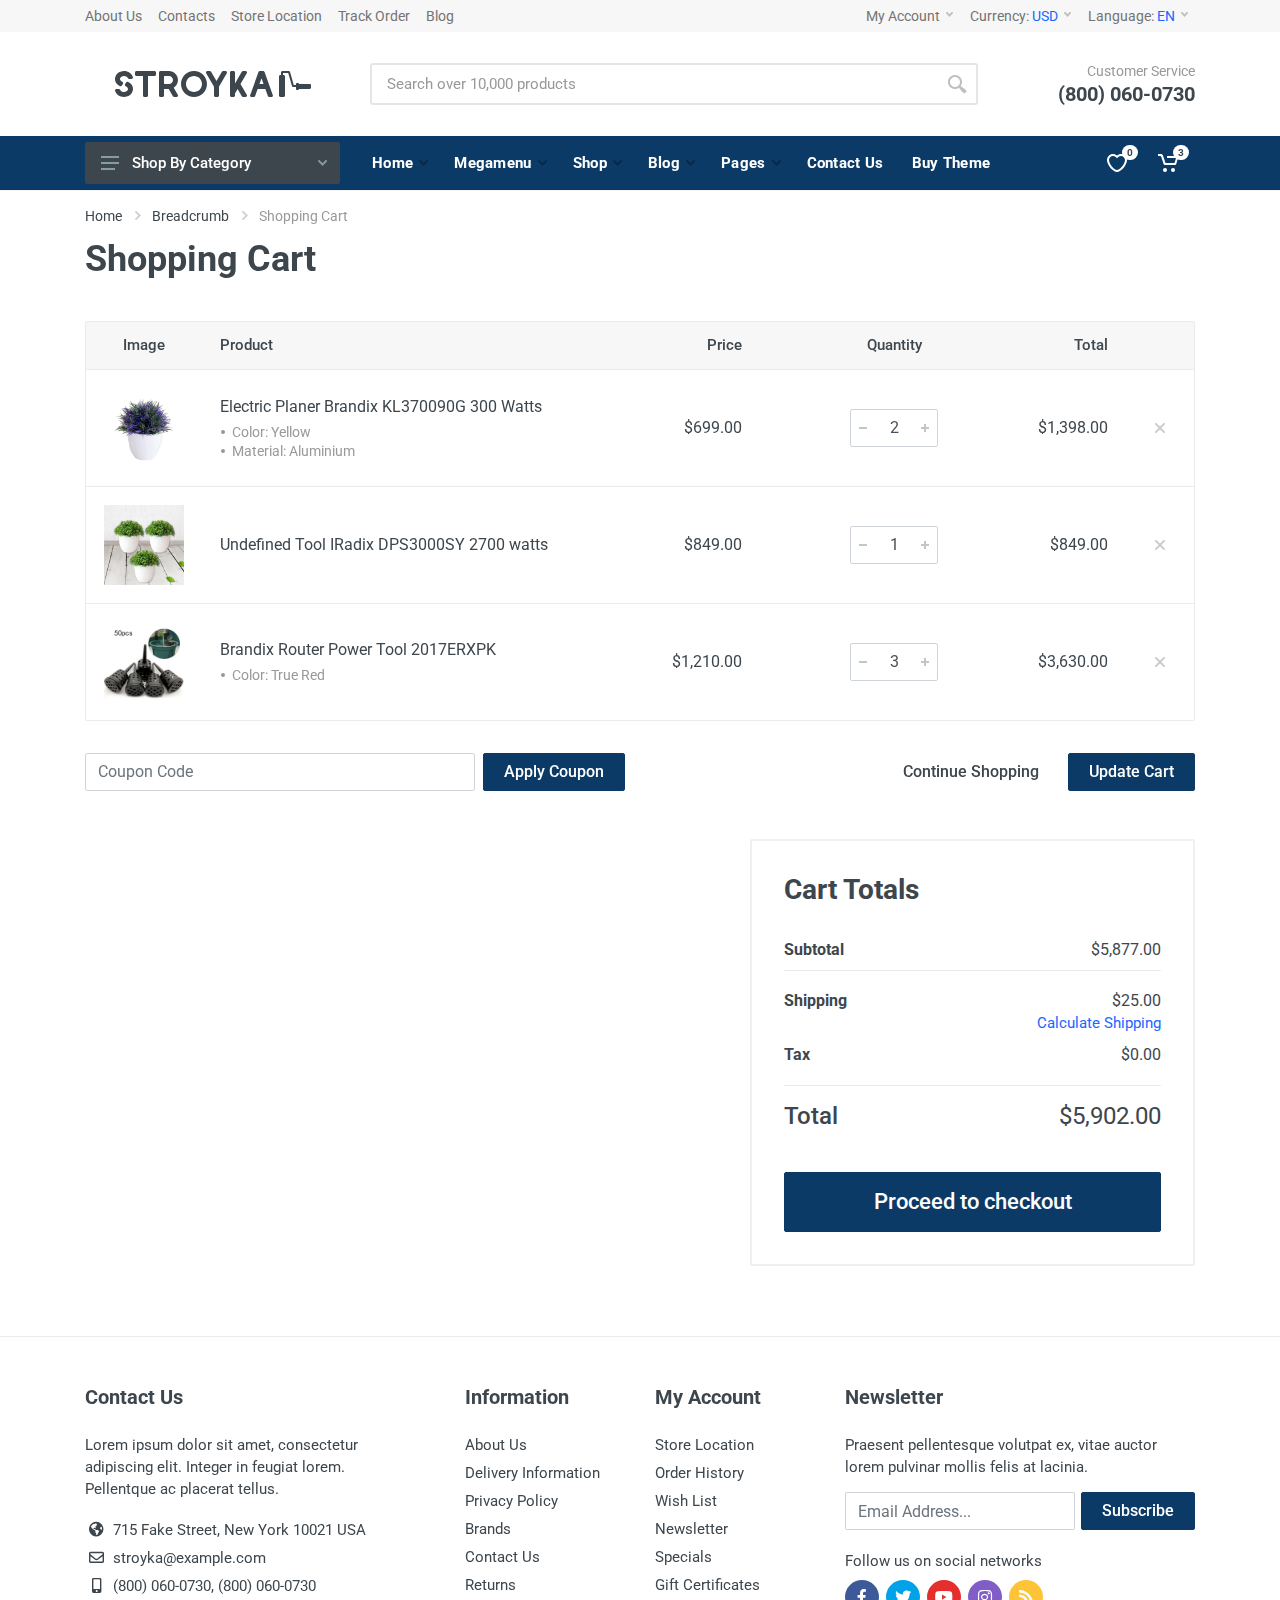
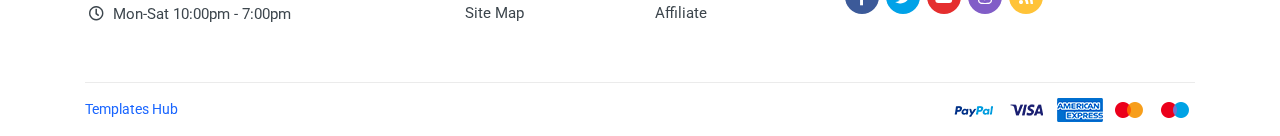
<file: cart.html>
<!DOCTYPE html><html lang="en" dir="ltr">

<head><meta charset="UTF-8"><meta name="viewport" content="width=device-width,initial-scale=1"><meta name="format-detection" content="telephone=no"><title>Stroyka</title><link rel="icon" type="image/png" href="images/favicon.png"><!-- fonts --><link rel="stylesheet" href="https://fonts.googleapis.com/css?family=Roboto:400,400i,500,500i,700,700i"><!-- css --><link rel="stylesheet" href="vendor/bootstrap-4.2.1/css/bootstrap.min.css"><link rel="stylesheet" href="vendor/owl-carousel-2.3.4/assets/owl.carousel.min.css"><link rel="stylesheet" href="css/style.css"><!-- js --><script src="vendor/jquery-3.3.1/jquery.min.js"></script><script src="vendor/bootstrap-4.2.1/js/bootstrap.bundle.min.js"></script><script src="vendor/owl-carousel-2.3.4/owl.carousel.min.js"></script><script src="vendor/nouislider-12.1.0/nouislider.min.js"></script><script src="js/number.js"></script><script src="js/main.js"></script><script src="vendor/svg4everybody-2.1.9/svg4everybody.min.js"></script><script>svg4everybody();</script><!-- font - fontawesome --><link rel="stylesheet" href="vendor/fontawesome-5.6.1/css/all.min.css"><!-- font - stroyka --><link rel="stylesheet" href="fonts/stroyka/stroyka.css"><script async src="https://www.googletagmanager.com/gtag/js?id=UA-97489509-6"></script><script>window.dataLayer = window.dataLayer || [];function gtag(){dataLayer.push(arguments);}gtag('js', new Date());gtag('config', 'UA-97489509-6');</script></head><body><!-- quickview-modal --><div id="quickview-modal" class="modal fade" tabindex="-1" role="dialog" aria-hidden="true"><div class="modal-dialog modal-dialog-centered modal-xl"><div class="modal-content"></div></div></div><!-- quickview-modal / end --><!-- mobilemenu --><div class="mobilemenu"><div class="mobilemenu__backdrop"></div><div class="mobilemenu__body"><div class="mobilemenu__header"><div class="mobilemenu__title">Menu</div><button type="button" class="mobilemenu__close"><svg width="20px" height="20px"><use xlink:href="images/sprite.svg#cross-20"></use></svg></button></div><div class="mobilemenu__content"><ul class="mobile-links mobile-links--level--0" data-collapse data-collapse-opened-class="mobile-links__item--open"><li class="mobile-links__item" data-collapse-item><div class="mobile-links__item-title"><a href="index.html" class="mobile-links__item-link">Home</a> <button class="mobile-links__item-toggle" type="button" data-collapse-trigger><svg class="mobile-links__item-arrow" width="12px" height="7px"><use xlink:href="images/sprite.svg#arrow-rounded-down-12x7"></use></svg></button></div><div class="mobile-links__item-sub-links" data-collapse-content><ul class="mobile-links mobile-links--level--1"><li class="mobile-links__item" data-collapse-item><div class="mobile-links__item-title"><a href="index.html" class="mobile-links__item-link">Home 1</a></div></li><li class="mobile-links__item" data-collapse-item><div class="mobile-links__item-title"><a href="index-2.html" class="mobile-links__item-link">Home 2</a></div></li></ul></div></li><li class="mobile-links__item" data-collapse-item><div class="mobile-links__item-title"><a href="#" class="mobile-links__item-link">Categories</a> <button class="mobile-links__item-toggle" type="button" data-collapse-trigger><svg class="mobile-links__item-arrow" width="12px" height="7px"><use xlink:href="images/sprite.svg#arrow-rounded-down-12x7"></use></svg></button></div><div class="mobile-links__item-sub-links" data-collapse-content><ul class="mobile-links mobile-links--level--1"><li class="mobile-links__item" data-collapse-item><div class="mobile-links__item-title"><a href="#" class="mobile-links__item-link">Power Tools</a> <button class="mobile-links__item-toggle" type="button" data-collapse-trigger><svg class="mobile-links__item-arrow" width="12px" height="7px"><use xlink:href="images/sprite.svg#arrow-rounded-down-12x7"></use></svg></button></div><div class="mobile-links__item-sub-links" data-collapse-content><ul class="mobile-links mobile-links--level--2"><li class="mobile-links__item" data-collapse-item><div class="mobile-links__item-title"><a href="#" class="mobile-links__item-link">Engravers</a></div></li><li class="mobile-links__item" data-collapse-item><div class="mobile-links__item-title"><a href="#" class="mobile-links__item-link">Wrenches</a></div></li><li class="mobile-links__item" data-collapse-item><div class="mobile-links__item-title"><a href="#" class="mobile-links__item-link">Wall Chaser</a></div></li><li class="mobile-links__item" data-collapse-item><div class="mobile-links__item-title"><a href="#" class="mobile-links__item-link">Pneumatic Tools</a></div></li></ul></div></li><li class="mobile-links__item" data-collapse-item><div class="mobile-links__item-title"><a href="#" class="mobile-links__item-link">Machine Tools</a> <button class="mobile-links__item-toggle" type="button" data-collapse-trigger><svg class="mobile-links__item-arrow" width="12px" height="7px"><use xlink:href="images/sprite.svg#arrow-rounded-down-12x7"></use></svg></button></div><div class="mobile-links__item-sub-links" data-collapse-content><ul class="mobile-links mobile-links--level--2"><li class="mobile-links__item" data-collapse-item><div class="mobile-links__item-title"><a href="#" class="mobile-links__item-link">Thread Cutting</a></div></li><li class="mobile-links__item" data-collapse-item><div class="mobile-links__item-title"><a href="#" class="mobile-links__item-link">Chip Blowers</a></div></li><li class="mobile-links__item" data-collapse-item><div class="mobile-links__item-title"><a href="#" class="mobile-links__item-link">Sharpening Machines</a></div></li><li class="mobile-links__item" data-collapse-item><div class="mobile-links__item-title"><a href="#" class="mobile-links__item-link">Pipe Cutters</a></div></li><li class="mobile-links__item" data-collapse-item><div class="mobile-links__item-title"><a href="#" class="mobile-links__item-link">Slotting machines</a></div></li><li class="mobile-links__item" data-collapse-item><div class="mobile-links__item-title"><a href="#" class="mobile-links__item-link">Lathes</a></div></li></ul></div></li></ul></div></li><li class="mobile-links__item" data-collapse-item><div class="mobile-links__item-title"><a href="shop-grid-3-columns-sidebar.html" class="mobile-links__item-link">Shop</a> <button class="mobile-links__item-toggle" type="button" data-collapse-trigger><svg class="mobile-links__item-arrow" width="12px" height="7px"><use xlink:href="images/sprite.svg#arrow-rounded-down-12x7"></use></svg></button></div><div class="mobile-links__item-sub-links" data-collapse-content><ul class="mobile-links mobile-links--level--1"><li class="mobile-links__item" data-collapse-item><div class="mobile-links__item-title"><a href="shop-grid-3-columns-sidebar.html" class="mobile-links__item-link">Shop Grid</a> <button class="mobile-links__item-toggle" type="button" data-collapse-trigger><svg class="mobile-links__item-arrow" width="12px" height="7px"><use xlink:href="images/sprite.svg#arrow-rounded-down-12x7"></use></svg></button></div><div class="mobile-links__item-sub-links" data-collapse-content><ul class="mobile-links mobile-links--level--2"><li class="mobile-links__item" data-collapse-item><div class="mobile-links__item-title"><a href="shop-grid-3-columns-sidebar.html" class="mobile-links__item-link">3 Columns Sidebar</a></div></li><li class="mobile-links__item" data-collapse-item><div class="mobile-links__item-title"><a href="shop-grid-4-columns-full.html" class="mobile-links__item-link">4 Columns Full</a></div></li><li class="mobile-links__item" data-collapse-item><div class="mobile-links__item-title"><a href="shop-grid-5-columns-full.html" class="mobile-links__item-link">5 Columns Full</a></div></li></ul></div></li><li class="mobile-links__item" data-collapse-item><div class="mobile-links__item-title"><a href="shop-list.html" class="mobile-links__item-link">Shop List</a></div></li><li class="mobile-links__item" data-collapse-item><div class="mobile-links__item-title"><a href="shop-right-sidebar.html" class="mobile-links__item-link">Shop Right Sidebar</a></div></li><li class="mobile-links__item" data-collapse-item><div class="mobile-links__item-title"><a href="product.html" class="mobile-links__item-link">Product</a> <button class="mobile-links__item-toggle" type="button" data-collapse-trigger><svg class="mobile-links__item-arrow" width="12px" height="7px"><use xlink:href="images/sprite.svg#arrow-rounded-down-12x7"></use></svg></button></div><div class="mobile-links__item-sub-links" data-collapse-content><ul class="mobile-links mobile-links--level--2"><li class="mobile-links__item" data-collapse-item><div class="mobile-links__item-title"><a href="product.html" class="mobile-links__item-link">Product</a></div></li><li class="mobile-links__item" data-collapse-item><div class="mobile-links__item-title"><a href="product-alt.html" class="mobile-links__item-link">Product Alt</a></div></li><li class="mobile-links__item" data-collapse-item><div class="mobile-links__item-title"><a href="product-sidebar.html" class="mobile-links__item-link">Product Sidebar</a></div></li></ul></div></li><li class="mobile-links__item" data-collapse-item><div class="mobile-links__item-title"><a href="cart.html" class="mobile-links__item-link">Cart</a></div></li><li class="mobile-links__item" data-collapse-item><div class="mobile-links__item-title"><a href="checkout.html" class="mobile-links__item-link">Checkout</a></div></li><li class="mobile-links__item" data-collapse-item><div class="mobile-links__item-title"><a href="wishlist.html" class="mobile-links__item-link">Wishlist</a></div></li><li class="mobile-links__item" data-collapse-item><div class="mobile-links__item-title"><a href="compare.html" class="mobile-links__item-link">Compare</a></div></li><li class="mobile-links__item" data-collapse-item><div class="mobile-links__item-title"><a href="account.html" class="mobile-links__item-link">My Account</a></div></li><li class="mobile-links__item" data-collapse-item><div class="mobile-links__item-title"><a href="track-order.html" class="mobile-links__item-link">Track Order</a></div></li></ul></div></li><li class="mobile-links__item" data-collapse-item><div class="mobile-links__item-title"><a href="blog-classic.html" class="mobile-links__item-link">Blog</a> <button class="mobile-links__item-toggle" type="button" data-collapse-trigger><svg class="mobile-links__item-arrow" width="12px" height="7px"><use xlink:href="images/sprite.svg#arrow-rounded-down-12x7"></use></svg></button></div><div class="mobile-links__item-sub-links" data-collapse-content><ul class="mobile-links mobile-links--level--1"><li class="mobile-links__item" data-collapse-item><div class="mobile-links__item-title"><a href="blog-classic.html" class="mobile-links__item-link">Blog Classic</a></div></li><li class="mobile-links__item" data-collapse-item><div class="mobile-links__item-title"><a href="blog-grid.html" class="mobile-links__item-link">Blog Grid</a></div></li><li class="mobile-links__item" data-collapse-item><div class="mobile-links__item-title"><a href="blog-list.html" class="mobile-links__item-link">Blog List</a></div></li><li class="mobile-links__item" data-collapse-item><div class="mobile-links__item-title"><a href="blog-left-sidebar.html" class="mobile-links__item-link">Blog Left Sidebar</a></div></li><li class="mobile-links__item" data-collapse-item><div class="mobile-links__item-title"><a href="post.html" class="mobile-links__item-link">Post Page</a></div></li><li class="mobile-links__item" data-collapse-item><div class="mobile-links__item-title"><a href="post-without-sidebar.html" class="mobile-links__item-link">Post Without Sidebar</a></div></li></ul></div></li><li class="mobile-links__item" data-collapse-item><div class="mobile-links__item-title"><a href="#" class="mobile-links__item-link">Pages</a> <button class="mobile-links__item-toggle" type="button" data-collapse-trigger><svg class="mobile-links__item-arrow" width="12px" height="7px"><use xlink:href="images/sprite.svg#arrow-rounded-down-12x7"></use></svg></button></div><div class="mobile-links__item-sub-links" data-collapse-content><ul class="mobile-links mobile-links--level--1"><li class="mobile-links__item" data-collapse-item><div class="mobile-links__item-title"><a href="about-us.html" class="mobile-links__item-link">About Us</a></div></li><li class="mobile-links__item" data-collapse-item><div class="mobile-links__item-title"><a href="contact-us.html" class="mobile-links__item-link">Contact Us</a></div></li><li class="mobile-links__item" data-collapse-item><div class="mobile-links__item-title"><a href="contact-us-alt.html" class="mobile-links__item-link">Contact Us Alt</a></div></li><li class="mobile-links__item" data-collapse-item><div class="mobile-links__item-title"><a href="404.html" class="mobile-links__item-link">404</a></div></li><li class="mobile-links__item" data-collapse-item><div class="mobile-links__item-title"><a href="terms-and-conditions.html" class="mobile-links__item-link">Terms And Conditions</a></div></li><li class="mobile-links__item" data-collapse-item><div class="mobile-links__item-title"><a href="faq.html" class="mobile-links__item-link">FAQ</a></div></li><li class="mobile-links__item" data-collapse-item><div class="mobile-links__item-title"><a href="components.html" class="mobile-links__item-link">Components</a></div></li><li class="mobile-links__item" data-collapse-item><div class="mobile-links__item-title"><a href="typography.html" class="mobile-links__item-link">Typography</a></div></li></ul></div></li><li class="mobile-links__item" data-collapse-item><div class="mobile-links__item-title"><a data-collapse-trigger class="mobile-links__item-link">Currency</a> <button class="mobile-links__item-toggle" type="button" data-collapse-trigger><svg class="mobile-links__item-arrow" width="12px" height="7px"><use xlink:href="images/sprite.svg#arrow-rounded-down-12x7"></use></svg></button></div><div class="mobile-links__item-sub-links" data-collapse-content><ul class="mobile-links mobile-links--level--1"><li class="mobile-links__item" data-collapse-item><div class="mobile-links__item-title"><a href="#" class="mobile-links__item-link">€ Euro</a></div></li><li class="mobile-links__item" data-collapse-item><div class="mobile-links__item-title"><a href="#" class="mobile-links__item-link">£ Pound Sterling</a></div></li><li class="mobile-links__item" data-collapse-item><div class="mobile-links__item-title"><a href="#" class="mobile-links__item-link">$ US Dollar</a></div></li><li class="mobile-links__item" data-collapse-item><div class="mobile-links__item-title"><a href="#" class="mobile-links__item-link">₽ Russian Ruble</a></div></li></ul></div></li><li class="mobile-links__item" data-collapse-item><div class="mobile-links__item-title"><a data-collapse-trigger class="mobile-links__item-link">Language</a> <button class="mobile-links__item-toggle" type="button" data-collapse-trigger><svg class="mobile-links__item-arrow" width="12px" height="7px"><use xlink:href="images/sprite.svg#arrow-rounded-down-12x7"></use></svg></button></div><div class="mobile-links__item-sub-links" data-collapse-content><ul class="mobile-links mobile-links--level--1"><li class="mobile-links__item" data-collapse-item><div class="mobile-links__item-title"><a href="#" class="mobile-links__item-link">English</a></div></li><li class="mobile-links__item" data-collapse-item><div class="mobile-links__item-title"><a href="#" class="mobile-links__item-link">French</a></div></li><li class="mobile-links__item" data-collapse-item><div class="mobile-links__item-title"><a href="#" class="mobile-links__item-link">German</a></div></li><li class="mobile-links__item" data-collapse-item><div class="mobile-links__item-title"><a href="#" class="mobile-links__item-link">Russian</a></div></li><li class="mobile-links__item" data-collapse-item><div class="mobile-links__item-title"><a href="#" class="mobile-links__item-link">Italian</a></div></li></ul></div></li></ul></div></div></div><!-- mobilemenu / end --><!-- site --><div class="site"><!-- mobile site__header --><header class="site__header d-lg-none"><div class="mobile-header mobile-header--sticky mobile-header--stuck"><div class="mobile-header__panel"><div class="container"><div class="mobile-header__body"><button class="mobile-header__menu-button"><svg width="18px" height="14px"><use xlink:href="images/sprite.svg#menu-18x14"></use></svg></button> <a class="mobile-header__logo" href="index.html"><svg xmlns="http://www.w3.org/2000/svg" width="120px" height="20px"><path d="M118.5,20h-1.1c-0.6,0-1.2-0.4-1.4-1l-1.5-4h-6.1l-1.5,4c-0.2,0.6-0.8,1-1.4,1h-1.1c-1,0-1.8-1-1.4-2l1.1-3
                                 l1.5-4l3.6-10c0.2-0.6,0.8-1,1.4-1h1.6c0.6,0,1.2,0.4,1.4,1l3.6,10l1.5,4l1.1,3C120.3,19,119.5,20,118.5,20z M111.5,6.6l-1.6,4.4
                                 h3.2L111.5,6.6z M99.5,20h-1.4c-0.4,0-0.7-0.2-0.9-0.5L94,14l-2,3.5v1c0,0.8-0.7,1.5-1.5,1.5h-1c-0.8,0-1.5-0.7-1.5-1.5v-17
                                 C88,0.7,88.7,0,89.5,0h1C91.3,0,92,0.7,92,1.5v8L94,6l3.2-5.5C97.4,0.2,97.7,0,98.1,0h1.4c1.2,0,1.9,1.3,1.3,2.3L96.3,10l4.5,7.8
                                 C101.4,18.8,100.7,20,99.5,20z M80.3,11.8L80,12.3v6.2c0,0.8-0.7,1.5-1.5,1.5h-1c-0.8,0-1.5-0.7-1.5-1.5v-6.2l-0.3-0.5l-5.5-9.5
                                 c-0.6-1,0.2-2.3,1.3-2.3h1.4c0.4,0,0.7,0.2,0.9,0.5L76,4.3l2,3.5l2-3.5l2.2-3.8C82.4,0.2,82.7,0,83.1,0h1.4c1.2,0,1.9,1.3,1.3,2.3
                                 L80.3,11.8z M60,20c-5.5,0-10-4.5-10-10S54.5,0,60,0s10,4.5,10,10S65.5,20,60,20z M60,4c-3.3,0-6,2.7-6,6s2.7,6,6,6s6-2.7,6-6
                                 S63.3,4,60,4z M47.8,17.8c0.6,1-0.2,2.3-1.3,2.3h-2L41,14h-4v4.5c0,0.8-0.7,1.5-1.5,1.5h-1c-0.8,0-1.5-0.7-1.5-1.5v-17
                                 C33,0.7,33.7,0,34.5,0H41c0.3,0,0.7,0,1,0.1c3.4,0.5,6,3.4,6,6.9c0,2.4-1.2,4.5-3.1,5.8L47.8,17.8z M42,4.2C41.7,4.1,41.3,4,41,4h-3
                                 c-0.6,0-1,0.4-1,1v4c0,0.6,0.4,1,1,1h3c0.3,0,0.7-0.1,1-0.2c0.3-0.1,0.6-0.3,0.9-0.5C43.6,8.8,44,7.9,44,7C44,5.7,43.2,4.6,42,4.2z
                                  M29.5,4H25v14.5c0,0.8-0.7,1.5-1.5,1.5h-1c-0.8,0-1.5-0.7-1.5-1.5V4h-4.5C15.7,4,15,3.3,15,2.5v-1C15,0.7,15.7,0,16.5,0h13
                                 C30.3,0,31,0.7,31,1.5v1C31,3.3,30.3,4,29.5,4z M6.5,20c-2.8,0-5.5-1.7-6.4-4c-0.4-1,0.3-2,1.3-2h1c0.5,0,0.9,0.3,1.2,0.7
                                 c0.2,0.3,0.4,0.6,0.8,0.8C4.9,15.8,5.8,16,6.5,16c1.5,0,2.8-0.9,2.8-2c0-0.7-0.5-1.3-1.2-1.6C7.4,12,7,11,7.4,10.3l0.4-0.9
                                 c0.4-0.7,1.2-1,1.8-0.6c0.6,0.3,1.2,0.7,1.6,1.2c1,1.1,1.7,2.5,1.7,4C13,17.3,10.1,20,6.5,20z M11.6,6h-1c-0.5,0-0.9-0.3-1.2-0.7
                                 C9.2,4.9,8.9,4.7,8.6,4.5C8.1,4.2,7.2,4,6.5,4C5,4,3.7,4.9,3.7,6c0,0.7,0.5,1.3,1.2,1.6C5.6,8,6,9,5.6,9.7l-0.4,0.9
                                 c-0.4,0.7-1.2,1-1.8,0.6c-0.6-0.3-1.2-0.7-1.6-1.2C0.6,8.9,0,7.5,0,6c0-3.3,2.9-6,6.5-6c2.8,0,5.5,1.7,6.4,4C13.3,4.9,12.6,6,11.6,6
                                 z"></path></svg></a><div class="mobile-header__search"><form class="mobile-header__search-form" action="#"><input class="mobile-header__search-input" name="search" placeholder="Search over 10,000 products" aria-label="Site search" type="text" autocomplete="off"> <button class="mobile-header__search-button mobile-header__search-button--submit" type="submit"><svg width="20px" height="20px"><use xlink:href="images/sprite.svg#search-20"></use></svg></button> <button class="mobile-header__search-button mobile-header__search-button--close" type="button"><svg width="20px" height="20px"><use xlink:href="images/sprite.svg#cross-20"></use></svg></button><div class="mobile-header__search-body"></div></form></div><div class="mobile-header__indicators"><div class="indicator indicator--mobile-search indicator--mobile d-sm-none"><button class="indicator__button"><span class="indicator__area"><svg width="20px" height="20px"><use xlink:href="images/sprite.svg#search-20"></use></svg></span></button></div><div class="indicator indicator--mobile d-sm-flex d-none"><a href="wishlist.html" class="indicator__button"><span class="indicator__area"><svg width="20px" height="20px"><use xlink:href="images/sprite.svg#heart-20"></use></svg> <span class="indicator__value">0</span></span></a></div><div class="indicator indicator--mobile"><a href="cart.html" class="indicator__button"><span class="indicator__area"><svg width="20px" height="20px"><use xlink:href="images/sprite.svg#cart-20"></use></svg> <span class="indicator__value">3</span></span></a></div></div></div></div></div></div></header><!-- mobile site__header / end --><!-- desktop site__header --><header class="site__header d-lg-block d-none"><div class="site-header"><!-- .topbar --><div class="site-header__topbar topbar"><div class="topbar__container container"><div class="topbar__row"><div class="topbar__item topbar__item--link"><a class="topbar-link" href="about-us.html">About Us</a></div><div class="topbar__item topbar__item--link"><a class="topbar-link" href="contact-us.html">Contacts</a></div><div class="topbar__item topbar__item--link"><a class="topbar-link" href="#">Store Location</a></div><div class="topbar__item topbar__item--link"><a class="topbar-link" href="track-order.html">Track Order</a></div><div class="topbar__item topbar__item--link"><a class="topbar-link" href="blog-classic.html">Blog</a></div><div class="topbar__spring"></div><div class="topbar__item"><div class="topbar-dropdown"><button class="topbar-dropdown__btn" type="button">My Account <svg width="7px" height="5px"><use xlink:href="images/sprite.svg#arrow-rounded-down-7x5"></use></svg></button><div class="topbar-dropdown__body"><!-- .menu --><ul class="menu menu--layout--topbar"><li><a href="account.html">Login</a></li><li><a href="account.html">Register</a></li><li><a href="#">Orders</a></li><li><a href="#">Addresses</a></li></ul><!-- .menu / end --></div></div></div><div class="topbar__item"><div class="topbar-dropdown"><button class="topbar-dropdown__btn" type="button">Currency: <span class="topbar__item-value">USD</span> <svg width="7px" height="5px"><use xlink:href="images/sprite.svg#arrow-rounded-down-7x5"></use></svg></button><div class="topbar-dropdown__body"><!-- .menu --><ul class="menu menu--layout--topbar"><li><a href="#">€ Euro</a></li><li><a href="#">£ Pound Sterling</a></li><li><a href="#">$ US Dollar</a></li><li><a href="#">₽ Russian Ruble</a></li></ul><!-- .menu / end --></div></div></div><div class="topbar__item"><div class="topbar-dropdown"><button class="topbar-dropdown__btn" type="button">Language: <span class="topbar__item-value">EN</span> <svg width="7px" height="5px"><use xlink:href="images/sprite.svg#arrow-rounded-down-7x5"></use></svg></button><div class="topbar-dropdown__body"><!-- .menu --><ul class="menu menu--layout--topbar menu--with-icons"><li><a href="#"><div class="menu__icon"><img srcset="images/languages/language-1.png, images/languages/language-1@2x.png 2x" src="images/languages/language-1.png" alt=""></div>English</a></li><li><a href="#"><div class="menu__icon"><img srcset="images/languages/language-2.png, images/languages/language-2@2x.png 2x" src="images/languages/language-2.png" alt=""></div>French</a></li><li><a href="#"><div class="menu__icon"><img srcset="images/languages/language-3.png, images/languages/language-3@2x.png 2x" src="images/languages/language-3.png" alt=""></div>German</a></li><li><a href="#"><div class="menu__icon"><img srcset="images/languages/language-4.png, images/languages/language-4@2x.png 2x" src="images/languages/language-4.png" alt=""></div>Russian</a></li><li><a href="#"><div class="menu__icon"><img srcset="images/languages/language-5.png, images/languages/language-5@2x.png 2x" src="images/languages/language-5.png" alt=""></div>Italian</a></li></ul><!-- .menu / end --></div></div></div></div></div></div><!-- .topbar / end --><div class="site-header__middle container"><div class="site-header__logo"><a href="index.html"><svg xmlns="http://www.w3.org/2000/svg" width="196px" height="26px"><path d="M194.797,18 L184,18 C184,18.552 183.552,19 183,19 L182,19 C181.448,19 181,18.552 181,18 L181,16 L178.377,16 C177.708,16 177.119,15.556 176.935,14.912 L173.246,2 L168,2 L168,4 L168.500,4 C169.328,4 170,4.672 170,5.500 L170,24.500 C170,25.328 169.328,26 168.500,26 L165.500,26 C164.672,26 164,25.328 164,24.500 L164,5.500 C164,4.672 164.672,4 165.500,4 L166,4 L166,1.500 C166,0.672 166.672,0 167.500,0 L173.622,0 C174.292,0 174.881,0.444 175.065,1.088 L178.754,14 L181,14 L181,13 C181,12.448 181.448,12 182,12 L183,12 C183.552,12 184,12.448 184,13 L194.797,13 C195.461,13 196,13.539 196,14.203 L196,16.797 C196,17.461 195.461,18 194.797,18 ZM156.783,26 L154.483,26 C153.767,26 153.129,25.552 152.884,24.878 L150.437,18.135 C150.407,18.054 150.331,18 150.245,18 L142.768,18 C142.682,18 142.606,18.054 142.576,18.135 L140.129,24.878 C139.884,25.552 139.245,26 138.530,26 L136.230,26 C135.395,26 134.815,25.169 135.100,24.383 L143.445,1.122 C143.690,0.448 144.328,0 145.044,0 L147.969,0 C148.685,0 149.323,0.448 149.568,1.122 L157.913,24.383 C158.198,25.169 157.618,26 156.783,26 ZM148.472,12.725 L146.698,7.848 C146.633,7.668 146.380,7.668 146.315,7.848 L144.541,12.725 C144.492,12.859 144.591,13 144.733,13 L148.280,13 C148.422,13 148.521,12.859 148.472,12.725 ZM130.493,26 L128.090,26 C127.555,26 127.060,25.714 126.792,25.250 L122.610,18 L120.003,22.520 L120.003,24.500 C120.003,25.328 119.333,26 118.505,26 L116.507,26 C115.680,26 115.009,25.328 115.009,24.500 L115.009,1.500 C115.009,0.672 115.680,0 116.507,0 L118.505,0 C119.333,0 120.003,0.672 120.003,1.500 L120.003,12.520 L126.792,0.750 C127.060,0.286 127.555,0 128.090,0 L130.493,0 C131.646,0 132.367,1.250 131.791,2.250 L125.487,13 L131.791,23.750 C132.367,24.750 131.646,26 130.493,26 ZM103.987,15.775 L103.987,24.500 C103.987,25.328 103.315,26 102.486,26 L100.485,26 C99.656,26 98.984,25.328 98.984,24.500 L98.984,15.775 L98.594,15.100 L91.180,2.250 C90.610,1.250 91.330,0 92.481,0 L94.792,0 C95.322,0 95.823,0.290 96.093,0.750 L101.486,10.090 L106.879,0.750 C107.149,0.290 107.649,0 108.179,0 L110.491,0 C111.641,0 112.362,1.250 111.791,2.250 L103.987,15.775 ZM79,26 C71.821,26 66,20.179 66,13 C66,5.820 71.821,-0.001 79,-0.001 C86.180,-0.001 92.001,5.820 92.001,13 C92.001,20.179 86.180,26 79,26 ZM79,5 C74.582,5 71,8.582 71,13 C71,17.418 74.582,21 79,21 C83.418,21 87,17.418 87,13 C87,8.582 83.418,5 79,5 ZM62.793,23.750 C63.362,24.750 62.643,26 61.494,26 L59.186,26 C58.656,26 58.157,25.710 57.887,25.250 L53.711,18 L49.005,18 L49.005,24.500 C49.005,25.330 48.335,26 47.506,26 L45.508,26 C44.679,26 44.009,25.330 44.009,24.500 L44.009,1.500 C44.009,0.670 44.679,0 45.508,0 L54,0 C58.966,0 62.992,4.030 62.992,9 C62.992,12.240 61.274,15.090 58.706,16.670 L62.793,23.750 ZM54,5 L50.004,5 C49.454,5 49.005,5.450 49.005,6 L49.005,12 C49.005,12.550 49.454,13 50.004,13 L54,13 C56.208,13 57.997,11.210 57.997,9 C57.997,6.790 56.208,5 54,5 ZM39.500,5 L33,5 L33,24.500 C33,25.328 32.328,26 31.500,26 L29.500,26 C28.672,26 28,25.328 28,24.500 L28,5 L21.500,5 C20.672,5 20,4.328 20,3.500 L20,1.500 C20,0.672 20.672,0 21.500,0 L39.500,0 C40.328,0 41,0.672 41,1.500 L41,3.500 C41,4.328 40.328,5 39.500,5 ZM16.487,8 L14.181,8 C13.565,8 13.040,7.611 12.790,7.048 C12.261,5.856 10.765,5 9,5 C6.793,5 5.005,6.340 5.005,8 C5.005,8.940 5.575,9.780 6.483,10.320 C6.706,10.455 6.948,10.574 7.206,10.673 C8.059,11 8.412,12.020 7.955,12.812 L6.948,14.558 C6.573,15.208 5.768,15.499 5.080,15.201 C3.872,14.679 2.815,13.924 1.989,13 C0.751,11.630 0.012,9.890 0.012,8 C0.012,3.580 4.037,0 9,0 C13.254,0 17.017,2.629 17.950,6.163 C18.196,7.095 17.450,8 16.487,8 ZM1.513,18 L3.820,18 C4.435,18 4.960,18.389 5.210,18.952 C5.739,20.144 7.236,21 9,21 C11.207,21 12.995,19.660 12.995,18 C12.995,17.060 12.426,16.220 11.517,15.680 C11.294,15.544 11.052,15.426 10.794,15.327 C9.941,14.999 9.588,13.980 10.045,13.188 L11.053,11.442 C11.427,10.792 12.233,10.501 12.920,10.799 C14.128,11.320 15.185,12.075 16.011,13 C17.249,14.370 17.988,16.110 17.988,18 C17.988,22.420 13.964,26 9,26 C4.747,26 0.983,23.371 0.050,19.837 C-0.196,18.905 0.550,18 1.513,18 Z"></path></svg></a></div><div class="site-header__search"><div class="search"><form class="search__form" action="#"><input class="search__input" name="search" placeholder="Search over 10,000 products" aria-label="Site search" type="text" autocomplete="off"> <button class="search__button" type="submit"><svg width="20px" height="20px"><use xlink:href="images/sprite.svg#search-20"></use></svg></button><div class="search__border"></div></form></div></div><div class="site-header__phone"><div class="site-header__phone-title">Customer Service</div><div class="site-header__phone-number">(800) 060-0730</div></div></div><div class="site-header__nav-panel"><div class="nav-panel"><div class="nav-panel__container container"><div class="nav-panel__row"><div class="nav-panel__departments"><!-- .departments --><div class="departments" data-departments-fixed-by=""><div class="departments__body"><div class="departments__links-wrapper"><ul class="departments__links"><li class="departments__item"><a href="#">Power Tools <svg class="departments__link-arrow" width="6px" height="9px"><use xlink:href="images/sprite.svg#arrow-rounded-right-6x9"></use></svg></a><div class="departments__megamenu departments__megamenu--xl"><!-- .megamenu --><div class="megamenu megamenu--departments" style="background-image: url('images/megamenu/megamenu-1.jpg');"><div class="row"><div class="col-3"><ul class="megamenu__links megamenu__links--level--0"><li class="megamenu__item megamenu__item--with-submenu"><a href="#">Power Tools</a><ul class="megamenu__links megamenu__links--level--1"><li class="megamenu__item"><a href="#">Engravers</a></li><li class="megamenu__item"><a href="#">Drills</a></li><li class="megamenu__item"><a href="#">Wrenches</a></li><li class="megamenu__item"><a href="#">Plumbing</a></li><li class="megamenu__item"><a href="#">Wall Chaser</a></li><li class="megamenu__item"><a href="#">Pneumatic Tools</a></li><li class="megamenu__item"><a href="#">Milling Cutters</a></li></ul></li><li class="megamenu__item"><a href="#">Workbenches</a></li><li class="megamenu__item"><a href="#">Presses</a></li><li class="megamenu__item"><a href="#">Spray Guns</a></li><li class="megamenu__item"><a href="#">Riveters</a></li></ul></div><div class="col-3"><ul class="megamenu__links megamenu__links--level--0"><li class="megamenu__item megamenu__item--with-submenu"><a href="#">Hand Tools</a><ul class="megamenu__links megamenu__links--level--1"><li class="megamenu__item"><a href="#">Screwdrivers</a></li><li class="megamenu__item"><a href="#">Handsaws</a></li><li class="megamenu__item"><a href="#">Knives</a></li><li class="megamenu__item"><a href="#">Axes</a></li><li class="megamenu__item"><a href="#">Multitools</a></li><li class="megamenu__item"><a href="#">Paint Tools</a></li></ul></li><li class="megamenu__item megamenu__item--with-submenu"><a href="#">Garden Equipment</a><ul class="megamenu__links megamenu__links--level--1"><li class="megamenu__item"><a href="#">Motor Pumps</a></li><li class="megamenu__item"><a href="#">Chainsaws</a></li><li class="megamenu__item"><a href="#">Electric Saws</a></li><li class="megamenu__item"><a href="#">Brush Cutters</a></li></ul></li></ul></div><div class="col-3"><ul class="megamenu__links megamenu__links--level--0"><li class="megamenu__item megamenu__item--with-submenu"><a href="#">Machine Tools</a><ul class="megamenu__links megamenu__links--level--1"><li class="megamenu__item"><a href="#">Thread Cutting</a></li><li class="megamenu__item"><a href="#">Chip Blowers</a></li><li class="megamenu__item"><a href="#">Sharpening Machines</a></li><li class="megamenu__item"><a href="#">Pipe Cutters</a></li><li class="megamenu__item"><a href="#">Slotting machines</a></li><li class="megamenu__item"><a href="#">Lathes</a></li></ul></li></ul></div><div class="col-3"><ul class="megamenu__links megamenu__links--level--0"><li class="megamenu__item megamenu__item--with-submenu"><a href="#">Instruments</a><ul class="megamenu__links megamenu__links--level--1"><li class="megamenu__item"><a href="#">Welding Equipment</a></li><li class="megamenu__item"><a href="#">Power Tools</a></li><li class="megamenu__item"><a href="#">Hand Tools</a></li><li class="megamenu__item"><a href="#">Measuring Tool</a></li></ul></li></ul></div></div></div><!-- .megamenu / end --></div></li><li class="departments__item"><a href="#">Hand Tools <svg class="departments__link-arrow" width="6px" height="9px"><use xlink:href="images/sprite.svg#arrow-rounded-right-6x9"></use></svg></a><div class="departments__megamenu departments__megamenu--lg"><!-- .megamenu --><div class="megamenu megamenu--departments" style="background-image: url('images/megamenu/megamenu-2.jpg');"><div class="row"><div class="col-4"><ul class="megamenu__links megamenu__links--level--0"><li class="megamenu__item megamenu__item--with-submenu"><a href="#">Hand Tools</a><ul class="megamenu__links megamenu__links--level--1"><li class="megamenu__item"><a href="#">Screwdrivers</a></li><li class="megamenu__item"><a href="#">Handsaws</a></li><li class="megamenu__item"><a href="#">Knives</a></li><li class="megamenu__item"><a href="#">Axes</a></li><li class="megamenu__item"><a href="#">Multitools</a></li><li class="megamenu__item"><a href="#">Paint Tools</a></li></ul></li><li class="megamenu__item megamenu__item--with-submenu"><a href="#">Garden Equipment</a><ul class="megamenu__links megamenu__links--level--1"><li class="megamenu__item"><a href="#">Motor Pumps</a></li><li class="megamenu__item"><a href="#">Chainsaws</a></li><li class="megamenu__item"><a href="#">Electric Saws</a></li><li class="megamenu__item"><a href="#">Brush Cutters</a></li></ul></li></ul></div><div class="col-4"><ul class="megamenu__links megamenu__links--level--0"><li class="megamenu__item megamenu__item--with-submenu"><a href="#">Machine Tools</a><ul class="megamenu__links megamenu__links--level--1"><li class="megamenu__item"><a href="#">Thread Cutting</a></li><li class="megamenu__item"><a href="#">Chip Blowers</a></li><li class="megamenu__item"><a href="#">Sharpening Machines</a></li><li class="megamenu__item"><a href="#">Pipe Cutters</a></li><li class="megamenu__item"><a href="#">Slotting machines</a></li><li class="megamenu__item"><a href="#">Lathes</a></li></ul></li></ul></div><div class="col-4"><ul class="megamenu__links megamenu__links--level--0"><li class="megamenu__item megamenu__item--with-submenu"><a href="#">Instruments</a><ul class="megamenu__links megamenu__links--level--1"><li class="megamenu__item"><a href="#">Welding Equipment</a></li><li class="megamenu__item"><a href="#">Power Tools</a></li><li class="megamenu__item"><a href="#">Hand Tools</a></li><li class="megamenu__item"><a href="#">Measuring Tool</a></li></ul></li></ul></div></div></div><!-- .megamenu / end --></div></li><li class="departments__item"><a href="#">Machine Tools <svg class="departments__link-arrow" width="6px" height="9px"><use xlink:href="images/sprite.svg#arrow-rounded-right-6x9"></use></svg></a><div class="departments__megamenu departments__megamenu--nl"><!-- .megamenu --><div class="megamenu megamenu--departments" style="background-image: url('images/megamenu/megamenu-3.jpg');"><div class="row"><div class="col-6"><ul class="megamenu__links megamenu__links--level--0"><li class="megamenu__item megamenu__item--with-submenu"><a href="#">Hand Tools</a><ul class="megamenu__links megamenu__links--level--1"><li class="megamenu__item"><a href="#">Screwdrivers</a></li><li class="megamenu__item"><a href="#">Handsaws</a></li><li class="megamenu__item"><a href="#">Knives</a></li><li class="megamenu__item"><a href="#">Axes</a></li><li class="megamenu__item"><a href="#">Multitools</a></li><li class="megamenu__item"><a href="#">Paint Tools</a></li></ul></li><li class="megamenu__item megamenu__item--with-submenu"><a href="#">Garden Equipment</a><ul class="megamenu__links megamenu__links--level--1"><li class="megamenu__item"><a href="#">Motor Pumps</a></li><li class="megamenu__item"><a href="#">Chainsaws</a></li><li class="megamenu__item"><a href="#">Electric Saws</a></li><li class="megamenu__item"><a href="#">Brush Cutters</a></li></ul></li></ul></div><div class="col-6"><ul class="megamenu__links megamenu__links--level--0"><li class="megamenu__item megamenu__item--with-submenu"><a href="#">Instruments</a><ul class="megamenu__links megamenu__links--level--1"><li class="megamenu__item"><a href="#">Welding Equipment</a></li><li class="megamenu__item"><a href="#">Power Tools</a></li><li class="megamenu__item"><a href="#">Hand Tools</a></li><li class="megamenu__item"><a href="#">Measuring Tool</a></li></ul></li></ul></div></div></div><!-- .megamenu / end --></div></li><li class="departments__item"><a href="#">Building Supplies <svg class="departments__link-arrow" width="6px" height="9px"><use xlink:href="images/sprite.svg#arrow-rounded-right-6x9"></use></svg></a><div class="departments__megamenu departments__megamenu--sm"><!-- .megamenu --><div class="megamenu megamenu--departments"><div class="row"><div class="col-12"><ul class="megamenu__links megamenu__links--level--0"><li class="megamenu__item megamenu__item--with-submenu"><a href="#">Hand Tools</a><ul class="megamenu__links megamenu__links--level--1"><li class="megamenu__item"><a href="#">Screwdrivers</a></li><li class="megamenu__item"><a href="#">Handsaws</a></li><li class="megamenu__item"><a href="#">Knives</a></li><li class="megamenu__item"><a href="#">Axes</a></li><li class="megamenu__item"><a href="#">Multitools</a></li><li class="megamenu__item"><a href="#">Paint Tools</a></li></ul></li><li class="megamenu__item megamenu__item--with-submenu"><a href="#">Garden Equipment</a><ul class="megamenu__links megamenu__links--level--1"><li class="megamenu__item"><a href="#">Motor Pumps</a></li><li class="megamenu__item"><a href="#">Chainsaws</a></li><li class="megamenu__item"><a href="#">Electric Saws</a></li><li class="megamenu__item"><a href="#">Brush Cutters</a></li></ul></li></ul></div></div></div><!-- .megamenu / end --></div></li><li class="departments__item departments__item--menu"><a href="#">Electrical <svg class="departments__link-arrow" width="6px" height="9px"><use xlink:href="images/sprite.svg#arrow-rounded-right-6x9"></use></svg></a><div class="departments__menu"><!-- .menu --><ul class="menu menu--layout--classic"><li><a href="#">Soldering Equipment <svg class="menu__arrow" width="6px" height="9px"><use xlink:href="images/sprite.svg#arrow-rounded-right-6x9"></use></svg></a><div class="menu__submenu"><!-- .menu --><ul class="menu menu--layout--classic"><li><a href="#">Soldering Station</a></li><li><a href="#">Soldering Dryers</a></li><li><a href="#">Gas Soldering Iron</a></li><li><a href="#">Electric Soldering Iron</a></li></ul><!-- .menu / end --></div></li><li><a href="#">Light Bulbs</a></li><li><a href="#">Batteries</a></li><li><a href="#">Light Fixtures</a></li><li><a href="#">Warm Floor</a></li><li><a href="#">Generators</a></li><li><a href="#">UPS</a></li></ul><!-- .menu / end --></div></li><li class="departments__item"><a href="#">Power Machinery</a></li><li class="departments__item"><a href="#">Measurement</a></li><li class="departments__item"><a href="#">Clothes & PPE</a></li><li class="departments__item"><a href="#">Plumbing</a></li><li class="departments__item"><a href="#">Storage & Organization</a></li><li class="departments__item"><a href="#">Welding & Soldering</a></li></ul></div></div><button class="departments__button"><svg class="departments__button-icon" width="18px" height="14px"><use xlink:href="images/sprite.svg#menu-18x14"></use></svg> Shop By Category <svg class="departments__button-arrow" width="9px" height="6px"><use xlink:href="images/sprite.svg#arrow-rounded-down-9x6"></use></svg></button></div><!-- .departments / end --></div><!-- .nav-links --><div class="nav-panel__nav-links nav-links"><ul class="nav-links__list"><li class="nav-links__item nav-links__item--with-submenu"><a href="index.html"><span>Home <svg class="nav-links__arrow" width="9px" height="6px"><use xlink:href="images/sprite.svg#arrow-rounded-down-9x6"></use></svg></span></a><div class="nav-links__menu"><!-- .menu --><ul class="menu menu--layout--classic"><li><a href="index.html">Home 1</a></li><li><a href="index-2.html">Home 2</a></li></ul><!-- .menu / end --></div></li><li class="nav-links__item nav-links__item--with-submenu"><a href="#"><span>Megamenu <svg class="nav-links__arrow" width="9px" height="6px"><use xlink:href="images/sprite.svg#arrow-rounded-down-9x6"></use></svg></span></a><div class="nav-links__megamenu nav-links__megamenu--size--nl"><!-- .megamenu --><div class="megamenu"><div class="row"><div class="col-6"><ul class="megamenu__links megamenu__links--level--0"><li class="megamenu__item megamenu__item--with-submenu"><a href="#">Power Tools</a><ul class="megamenu__links megamenu__links--level--1"><li class="megamenu__item"><a href="#">Engravers</a></li><li class="megamenu__item"><a href="#">Wrenches</a></li><li class="megamenu__item"><a href="#">Wall Chaser</a></li><li class="megamenu__item"><a href="#">Pneumatic Tools</a></li></ul></li><li class="megamenu__item megamenu__item--with-submenu"><a href="#">Machine Tools</a><ul class="megamenu__links megamenu__links--level--1"><li class="megamenu__item"><a href="#">Thread Cutting</a></li><li class="megamenu__item"><a href="#">Chip Blowers</a></li><li class="megamenu__item"><a href="#">Sharpening Machines</a></li><li class="megamenu__item"><a href="#">Pipe Cutters</a></li><li class="megamenu__item"><a href="#">Slotting machines</a></li><li class="megamenu__item"><a href="#">Lathes</a></li></ul></li></ul></div><div class="col-6"><ul class="megamenu__links megamenu__links--level--0"><li class="megamenu__item megamenu__item--with-submenu"><a href="#">Hand Tools</a><ul class="megamenu__links megamenu__links--level--1"><li class="megamenu__item"><a href="#">Screwdrivers</a></li><li class="megamenu__item"><a href="#">Handsaws</a></li><li class="megamenu__item"><a href="#">Knives</a></li><li class="megamenu__item"><a href="#">Axes</a></li><li class="megamenu__item"><a href="#">Multitools</a></li><li class="megamenu__item"><a href="#">Paint Tools</a></li></ul></li><li class="megamenu__item megamenu__item--with-submenu"><a href="#">Garden Equipment</a><ul class="megamenu__links megamenu__links--level--1"><li class="megamenu__item"><a href="#">Motor Pumps</a></li><li class="megamenu__item"><a href="#">Chainsaws</a></li><li class="megamenu__item"><a href="#">Electric Saws</a></li><li class="megamenu__item"><a href="#">Brush Cutters</a></li></ul></li></ul></div></div></div><!-- .megamenu / end --></div></li><li class="nav-links__item nav-links__item--with-submenu"><a href="shop-grid-3-columns-sidebar.html"><span>Shop <svg class="nav-links__arrow" width="9px" height="6px"><use xlink:href="images/sprite.svg#arrow-rounded-down-9x6"></use></svg></span></a><div class="nav-links__menu"><!-- .menu --><ul class="menu menu--layout--classic"><li><a href="shop-grid-3-columns-sidebar.html">Shop Grid <svg class="menu__arrow" width="6px" height="9px"><use xlink:href="images/sprite.svg#arrow-rounded-right-6x9"></use></svg></a><div class="menu__submenu"><!-- .menu --><ul class="menu menu--layout--classic"><li><a href="shop-grid-3-columns-sidebar.html">3 Columns Sidebar</a></li><li><a href="shop-grid-4-columns-full.html">4 Columns Full</a></li><li><a href="shop-grid-5-columns-full.html">5 Columns Full</a></li></ul><!-- .menu / end --></div></li><li><a href="shop-list.html">Shop List</a></li><li><a href="shop-right-sidebar.html">Shop Right Sidebar</a></li><li><a href="product.html">Product <svg class="menu__arrow" width="6px" height="9px"><use xlink:href="images/sprite.svg#arrow-rounded-right-6x9"></use></svg></a><div class="menu__submenu"><!-- .menu --><ul class="menu menu--layout--classic"><li><a href="product.html">Product</a></li><li><a href="product-alt.html">Product Alt</a></li><li><a href="product-sidebar.html">Product Sidebar</a></li></ul><!-- .menu / end --></div></li><li><a href="cart.html">Cart</a></li><li><a href="checkout.html">Checkout</a></li><li><a href="wishlist.html">Wishlist</a></li><li><a href="compare.html">Compare</a></li><li><a href="account.html">My Account</a></li><li><a href="track-order.html">Track Order</a></li></ul><!-- .menu / end --></div></li><li class="nav-links__item nav-links__item--with-submenu"><a href="blog-classic.html"><span>Blog <svg class="nav-links__arrow" width="9px" height="6px"><use xlink:href="images/sprite.svg#arrow-rounded-down-9x6"></use></svg></span></a><div class="nav-links__menu"><!-- .menu --><ul class="menu menu--layout--classic"><li><a href="blog-classic.html">Blog Classic</a></li><li><a href="blog-grid.html">Blog Grid</a></li><li><a href="blog-list.html">Blog List</a></li><li><a href="blog-left-sidebar.html">Blog Left Sidebar</a></li><li><a href="post.html">Post Page</a></li><li><a href="post-without-sidebar.html">Post Without Sidebar</a></li></ul><!-- .menu / end --></div></li><li class="nav-links__item nav-links__item--with-submenu"><a href="#"><span>Pages <svg class="nav-links__arrow" width="9px" height="6px"><use xlink:href="images/sprite.svg#arrow-rounded-down-9x6"></use></svg></span></a><div class="nav-links__menu"><!-- .menu --><ul class="menu menu--layout--classic"><li><a href="about-us.html">About Us</a></li><li><a href="contact-us.html">Contact Us</a></li><li><a href="contact-us-alt.html">Contact Us Alt</a></li><li><a href="404.html">404</a></li><li><a href="terms-and-conditions.html">Terms And Conditions</a></li><li><a href="faq.html">FAQ</a></li><li><a href="components.html">Components</a></li><li><a href="typography.html">Typography</a></li></ul><!-- .menu / end --></div></li><li class="nav-links__item"><a href="contact-us.html"><span>Contact Us</span></a></li><li class="nav-links__item"><a href="https://themeforest.net/user/kos9/portfolio"><span>Buy Theme</span></a></li></ul></div><!-- .nav-links / end --><div class="nav-panel__indicators"><div class="indicator"><a href="wishlist.html" class="indicator__button"><span class="indicator__area"><svg width="20px" height="20px"><use xlink:href="images/sprite.svg#heart-20"></use></svg> <span class="indicator__value">0</span></span></a></div><div class="indicator indicator--trigger--click"><a href="cart.html" class="indicator__button"><span class="indicator__area"><svg width="20px" height="20px"><use xlink:href="images/sprite.svg#cart-20"></use></svg> <span class="indicator__value">3</span></span></a><div class="indicator__dropdown"><!-- .dropcart --><div class="dropcart"><div class="dropcart__products-list"><div class="dropcart__product"><div class="dropcart__product-image"><a href="product.html"><img src="images/products/product-1.jpg" alt=""></a></div><div class="dropcart__product-info"><div class="dropcart__product-name"><a href="product.html">Electric Planer Brandix KL370090G 300 Watts</a></div><ul class="dropcart__product-options"><li>Color: Yellow</li><li>Material: Aluminium</li></ul><div class="dropcart__product-meta"><span class="dropcart__product-quantity">2</span> x <span class="dropcart__product-price">$699.00</span></div></div><button type="button" class="dropcart__product-remove btn btn-light btn-sm btn-svg-icon"><svg width="10px" height="10px"><use xlink:href="images/sprite.svg#cross-10"></use></svg></button></div><div class="dropcart__product"><div class="dropcart__product-image"><a href="product.html"><img src="images/products/product-2.jpg" alt=""></a></div><div class="dropcart__product-info"><div class="dropcart__product-name"><a href="product.html">Undefined Tool IRadix DPS3000SY 2700 watts</a></div><div class="dropcart__product-meta"><span class="dropcart__product-quantity">1</span> x <span class="dropcart__product-price">$849.00</span></div></div><button type="button" class="dropcart__product-remove btn btn-light btn-sm btn-svg-icon"><svg width="10px" height="10px"><use xlink:href="images/sprite.svg#cross-10"></use></svg></button></div><div class="dropcart__product"><div class="dropcart__product-image"><a href="product.html"><img src="images/products/product-5.jpg" alt=""></a></div><div class="dropcart__product-info"><div class="dropcart__product-name"><a href="product.html">Brandix Router Power Tool 2017ERXPK</a></div><ul class="dropcart__product-options"><li>Color: True Red</li></ul><div class="dropcart__product-meta"><span class="dropcart__product-quantity">3</span> x <span class="dropcart__product-price">$1,210.00</span></div></div><button type="button" class="dropcart__product-remove btn btn-light btn-sm btn-svg-icon"><svg width="10px" height="10px"><use xlink:href="images/sprite.svg#cross-10"></use></svg></button></div></div><div class="dropcart__totals"><table><tr><th>Subtotal</th><td>$5,877.00</td></tr><tr><th>Shipping</th><td>$25.00</td></tr><tr><th>Tax</th><td>$0.00</td></tr><tr><th>Total</th><td>$5,902.00</td></tr></table></div><div class="dropcart__buttons"><a class="btn btn-secondary" href="cart.html">View Cart</a> <a class="btn btn-primary" href="checkout.html">Checkout</a></div></div><!-- .dropcart / end --></div></div></div></div></div></div></div></div></header><!-- desktop site__header / end --><!-- site__body --><div class="site__body"><div class="page-header"><div class="page-header__container container"><div class="page-header__breadcrumb"><nav aria-label="breadcrumb"><ol class="breadcrumb"><li class="breadcrumb-item"><a href="index.html">Home</a> <svg class="breadcrumb-arrow" width="6px" height="9px"><use xlink:href="images/sprite.svg#arrow-rounded-right-6x9"></use></svg></li><li class="breadcrumb-item"><a href="#">Breadcrumb</a> <svg class="breadcrumb-arrow" width="6px" height="9px"><use xlink:href="images/sprite.svg#arrow-rounded-right-6x9"></use></svg></li><li class="breadcrumb-item active" aria-current="page">Shopping Cart</li></ol></nav></div><div class="page-header__title"><h1>Shopping Cart</h1></div></div></div><div class="cart block"><div class="container"><table class="cart__table cart-table"><thead class="cart-table__head"><tr class="cart-table__row"><th class="cart-table__column cart-table__column--image">Image</th><th class="cart-table__column cart-table__column--product">Product</th><th class="cart-table__column cart-table__column--price">Price</th><th class="cart-table__column cart-table__column--quantity">Quantity</th><th class="cart-table__column cart-table__column--total">Total</th><th class="cart-table__column cart-table__column--remove"></th></tr></thead><tbody class="cart-table__body"><tr class="cart-table__row"><td class="cart-table__column cart-table__column--image"><a href="#"><img src="images/products/product-1.jpg" alt=""></a></td><td class="cart-table__column cart-table__column--product"><a href="#" class="cart-table__product-name">Electric Planer Brandix KL370090G 300 Watts</a><ul class="cart-table__options"><li>Color: Yellow</li><li>Material: Aluminium</li></ul></td><td class="cart-table__column cart-table__column--price" data-title="Price">$699.00</td><td class="cart-table__column cart-table__column--quantity" data-title="Quantity"><div class="input-number"><input class="form-control input-number__input" type="number" min="1" value="2"><div class="input-number__add"></div><div class="input-number__sub"></div></div></td><td class="cart-table__column cart-table__column--total" data-title="Total">$1,398.00</td><td class="cart-table__column cart-table__column--remove"><button type="button" class="btn btn-light btn-sm btn-svg-icon"><svg width="12px" height="12px"><use xlink:href="images/sprite.svg#cross-12"></use></svg></button></td></tr><tr class="cart-table__row"><td class="cart-table__column cart-table__column--image"><a href="#"><img src="images/products/product-2.jpg" alt=""></a></td><td class="cart-table__column cart-table__column--product"><a href="#" class="cart-table__product-name">Undefined Tool IRadix DPS3000SY 2700 watts</a></td><td class="cart-table__column cart-table__column--price" data-title="Price">$849.00</td><td class="cart-table__column cart-table__column--quantity" data-title="Quantity"><div class="input-number"><input class="form-control input-number__input" type="number" min="1" value="1"><div class="input-number__add"></div><div class="input-number__sub"></div></div></td><td class="cart-table__column cart-table__column--total" data-title="Total">$849.00</td><td class="cart-table__column cart-table__column--remove"><button type="button" class="btn btn-light btn-sm btn-svg-icon"><svg width="12px" height="12px"><use xlink:href="images/sprite.svg#cross-12"></use></svg></button></td></tr><tr class="cart-table__row"><td class="cart-table__column cart-table__column--image"><a href="#"><img src="images/products/product-5.jpg" alt=""></a></td><td class="cart-table__column cart-table__column--product"><a href="#" class="cart-table__product-name">Brandix Router Power Tool 2017ERXPK</a><ul class="cart-table__options"><li>Color: True Red</li></ul></td><td class="cart-table__column cart-table__column--price" data-title="Price">$1,210.00</td><td class="cart-table__column cart-table__column--quantity" data-title="Quantity"><div class="input-number"><input class="form-control input-number__input" type="number" min="1" value="3"><div class="input-number__add"></div><div class="input-number__sub"></div></div></td><td class="cart-table__column cart-table__column--total" data-title="Total">$3,630.00</td><td class="cart-table__column cart-table__column--remove"><button type="button" class="btn btn-light btn-sm btn-svg-icon"><svg width="12px" height="12px"><use xlink:href="images/sprite.svg#cross-12"></use></svg></button></td></tr></tbody></table><div class="cart__actions"><form class="cart__coupon-form"><label for="input-coupon-code" class="sr-only">Password</label> <input type="text" class="form-control" id="input-coupon-code" placeholder="Coupon Code"> <button type="submit" class="btn btn-primary">Apply Coupon</button></form><div class="cart__buttons"><a href="index.html" class="btn btn-light">Continue Shopping</a> <a href="#" class="btn btn-primary cart__update-button">Update Cart</a></div></div><div class="row justify-content-end pt-5"><div class="col-12 col-md-7 col-lg-6 col-xl-5"><div class="card"><div class="card-body"><h3 class="card-title">Cart Totals</h3><table class="cart__totals"><thead class="cart__totals-header"><tr><th>Subtotal</th><td>$5,877.00</td></tr></thead><tbody class="cart__totals-body"><tr><th>Shipping</th><td>$25.00<div class="cart__calc-shipping"><a href="#">Calculate Shipping</a></div></td></tr><tr><th>Tax</th><td>$0.00</td></tr></tbody><tfoot class="cart__totals-footer"><tr><th>Total</th><td>$5,902.00</td></tr></tfoot></table><a class="btn btn-primary btn-xl btn-block cart__checkout-button" href="checkout.html">Proceed to checkout</a></div></div></div></div></div></div></div><!-- site__body / end --><!-- site__footer --><footer class="site__footer"><div class="site-footer"><div class="container"><div class="site-footer__widgets"><div class="row"><div class="col-12 col-md-6 col-lg-4"><div class="site-footer__widget footer-contacts"><h5 class="footer-contacts__title">Contact Us</h5><div class="footer-contacts__text">Lorem ipsum dolor sit amet, consectetur adipiscing elit. Integer in feugiat lorem. Pellentque ac placerat tellus.</div><ul class="footer-contacts__contacts"><li><i class="footer-contacts__icon fas fa-globe-americas"></i> 715 Fake Street, New York 10021 USA</li><li><i class="footer-contacts__icon far fa-envelope"></i> stroyka@example.com</li><li><i class="footer-contacts__icon fas fa-mobile-alt"></i> (800) 060-0730, (800) 060-0730</li><li><i class="footer-contacts__icon far fa-clock"></i> Mon-Sat 10:00pm - 7:00pm</li></ul></div></div><div class="col-6 col-md-3 col-lg-2"><div class="site-footer__widget footer-links"><h5 class="footer-links__title">Information</h5><ul class="footer-links__list"><li class="footer-links__item"><a href="#" class="footer-links__link">About Us</a></li><li class="footer-links__item"><a href="#" class="footer-links__link">Delivery Information</a></li><li class="footer-links__item"><a href="#" class="footer-links__link">Privacy Policy</a></li><li class="footer-links__item"><a href="#" class="footer-links__link">Brands</a></li><li class="footer-links__item"><a href="#" class="footer-links__link">Contact Us</a></li><li class="footer-links__item"><a href="#" class="footer-links__link">Returns</a></li><li class="footer-links__item"><a href="#" class="footer-links__link">Site Map</a></li></ul></div></div><div class="col-6 col-md-3 col-lg-2"><div class="site-footer__widget footer-links"><h5 class="footer-links__title">My Account</h5><ul class="footer-links__list"><li class="footer-links__item"><a href="#" class="footer-links__link">Store Location</a></li><li class="footer-links__item"><a href="#" class="footer-links__link">Order History</a></li><li class="footer-links__item"><a href="#" class="footer-links__link">Wish List</a></li><li class="footer-links__item"><a href="#" class="footer-links__link">Newsletter</a></li><li class="footer-links__item"><a href="#" class="footer-links__link">Specials</a></li><li class="footer-links__item"><a href="#" class="footer-links__link">Gift Certificates</a></li><li class="footer-links__item"><a href="#" class="footer-links__link">Affiliate</a></li></ul></div></div><div class="col-12 col-md-12 col-lg-4"><div class="site-footer__widget footer-newsletter"><h5 class="footer-newsletter__title">Newsletter</h5><div class="footer-newsletter__text">Praesent pellentesque volutpat ex, vitae auctor lorem pulvinar mollis felis at lacinia.</div><form action="#" class="footer-newsletter__form"><label class="sr-only" for="footer-newsletter-address">Email Address</label> <input type="text" class="footer-newsletter__form-input form-control" id="footer-newsletter-address" placeholder="Email Address..."> <button class="footer-newsletter__form-button btn btn-primary">Subscribe</button></form><div class="footer-newsletter__text footer-newsletter__text--social">Follow us on social networks</div><ul class="footer-newsletter__social-links"><li class="footer-newsletter__social-link footer-newsletter__social-link--facebook"><a href="https://themeforest.net/user/kos9" target="_blank"><i class="fab fa-facebook-f"></i></a></li><li class="footer-newsletter__social-link footer-newsletter__social-link--twitter"><a href="https://themeforest.net/user/kos9" target="_blank"><i class="fab fa-twitter"></i></a></li><li class="footer-newsletter__social-link footer-newsletter__social-link--youtube"><a href="https://themeforest.net/user/kos9" target="_blank"><i class="fab fa-youtube"></i></a></li><li class="footer-newsletter__social-link footer-newsletter__social-link--instagram"><a href="https://themeforest.net/user/kos9" target="_blank"><i class="fab fa-instagram"></i></a></li><li class="footer-newsletter__social-link footer-newsletter__social-link--rss"><a href="https://themeforest.net/user/kos9" target="_blank"><i class="fas fa-rss"></i></a></li></ul></div></div></div></div><div class="site-footer__bottom"><div class="site-footer__copyright"><a target="_blank" href="https://www.templateshub.net">Templates Hub</a></div><div class="site-footer__payments"><img src="images/payments.png" alt=""></div></div></div></div></footer><!-- site__footer / end --></div><!-- site / end --></body>

</html>
</file>
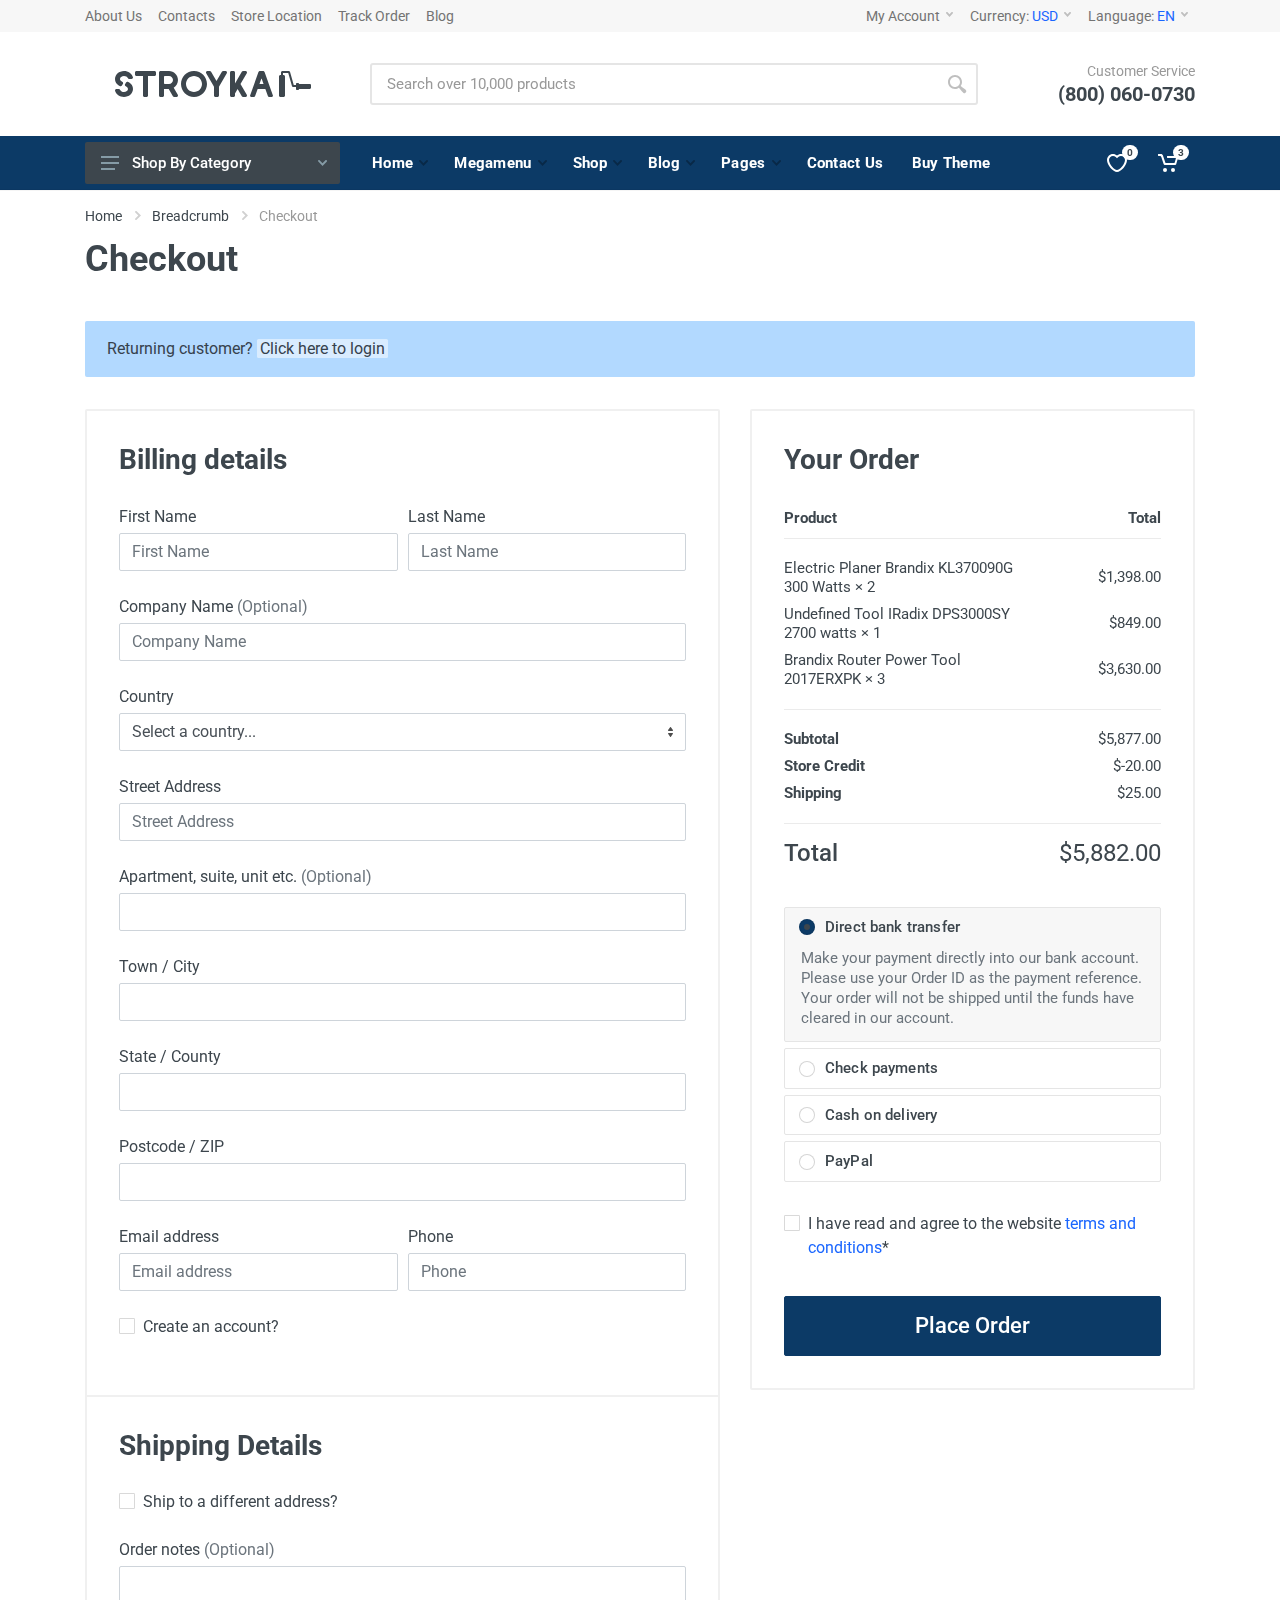
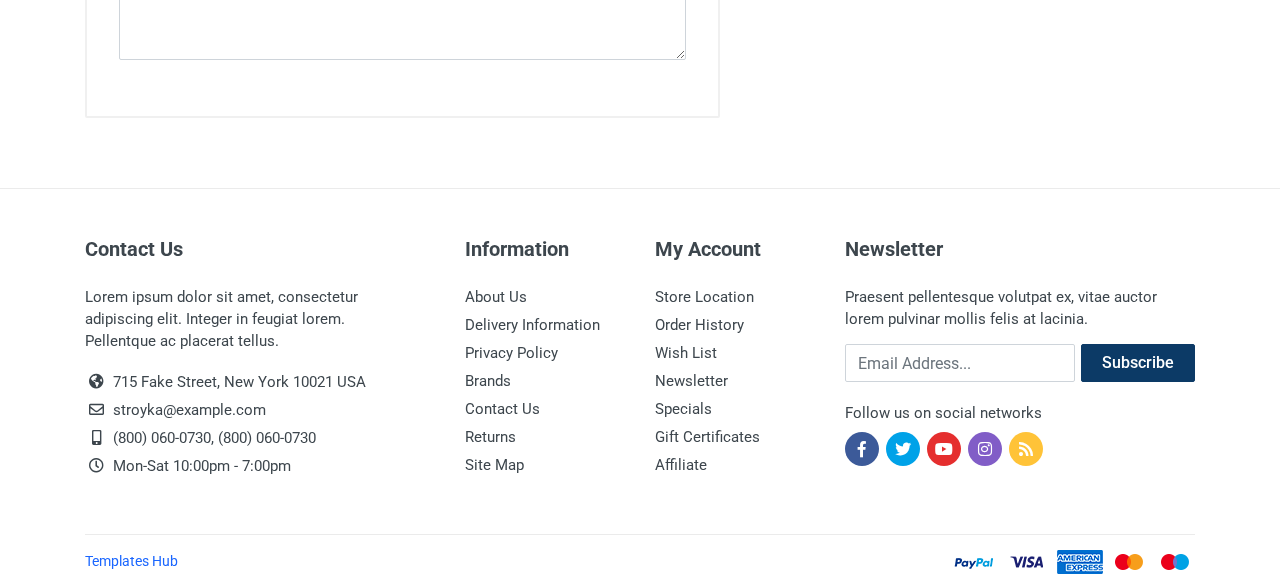
<file: checkout.html>
<!DOCTYPE html><html lang="en" dir="ltr">

<head><meta charset="UTF-8"><meta name="viewport" content="width=device-width,initial-scale=1"><meta name="format-detection" content="telephone=no"><title>Stroyka</title><link rel="icon" type="image/png" href="images/favicon.png"><!-- fonts --><link rel="stylesheet" href="https://fonts.googleapis.com/css?family=Roboto:400,400i,500,500i,700,700i"><!-- css --><link rel="stylesheet" href="vendor/bootstrap-4.2.1/css/bootstrap.min.css"><link rel="stylesheet" href="vendor/owl-carousel-2.3.4/assets/owl.carousel.min.css"><link rel="stylesheet" href="css/style.css"><!-- js --><script src="vendor/jquery-3.3.1/jquery.min.js"></script><script src="vendor/bootstrap-4.2.1/js/bootstrap.bundle.min.js"></script><script src="vendor/owl-carousel-2.3.4/owl.carousel.min.js"></script><script src="vendor/nouislider-12.1.0/nouislider.min.js"></script><script src="js/number.js"></script><script src="js/main.js"></script><script src="vendor/svg4everybody-2.1.9/svg4everybody.min.js"></script><script>svg4everybody();</script><!-- font - fontawesome --><link rel="stylesheet" href="vendor/fontawesome-5.6.1/css/all.min.css"><!-- font - stroyka --><link rel="stylesheet" href="fonts/stroyka/stroyka.css"><script async src="https://www.googletagmanager.com/gtag/js?id=UA-97489509-6"></script><script>window.dataLayer = window.dataLayer || [];function gtag(){dataLayer.push(arguments);}gtag('js', new Date());gtag('config', 'UA-97489509-6');</script></head><body><!-- quickview-modal --><div id="quickview-modal" class="modal fade" tabindex="-1" role="dialog" aria-hidden="true"><div class="modal-dialog modal-dialog-centered modal-xl"><div class="modal-content"></div></div></div><!-- quickview-modal / end --><!-- mobilemenu --><div class="mobilemenu"><div class="mobilemenu__backdrop"></div><div class="mobilemenu__body"><div class="mobilemenu__header"><div class="mobilemenu__title">Menu</div><button type="button" class="mobilemenu__close"><svg width="20px" height="20px"><use xlink:href="images/sprite.svg#cross-20"></use></svg></button></div><div class="mobilemenu__content"><ul class="mobile-links mobile-links--level--0" data-collapse data-collapse-opened-class="mobile-links__item--open"><li class="mobile-links__item" data-collapse-item><div class="mobile-links__item-title"><a href="index.html" class="mobile-links__item-link">Home</a> <button class="mobile-links__item-toggle" type="button" data-collapse-trigger><svg class="mobile-links__item-arrow" width="12px" height="7px"><use xlink:href="images/sprite.svg#arrow-rounded-down-12x7"></use></svg></button></div><div class="mobile-links__item-sub-links" data-collapse-content><ul class="mobile-links mobile-links--level--1"><li class="mobile-links__item" data-collapse-item><div class="mobile-links__item-title"><a href="index.html" class="mobile-links__item-link">Home 1</a></div></li><li class="mobile-links__item" data-collapse-item><div class="mobile-links__item-title"><a href="index-2.html" class="mobile-links__item-link">Home 2</a></div></li></ul></div></li><li class="mobile-links__item" data-collapse-item><div class="mobile-links__item-title"><a href="#" class="mobile-links__item-link">Categories</a> <button class="mobile-links__item-toggle" type="button" data-collapse-trigger><svg class="mobile-links__item-arrow" width="12px" height="7px"><use xlink:href="images/sprite.svg#arrow-rounded-down-12x7"></use></svg></button></div><div class="mobile-links__item-sub-links" data-collapse-content><ul class="mobile-links mobile-links--level--1"><li class="mobile-links__item" data-collapse-item><div class="mobile-links__item-title"><a href="#" class="mobile-links__item-link">Power Tools</a> <button class="mobile-links__item-toggle" type="button" data-collapse-trigger><svg class="mobile-links__item-arrow" width="12px" height="7px"><use xlink:href="images/sprite.svg#arrow-rounded-down-12x7"></use></svg></button></div><div class="mobile-links__item-sub-links" data-collapse-content><ul class="mobile-links mobile-links--level--2"><li class="mobile-links__item" data-collapse-item><div class="mobile-links__item-title"><a href="#" class="mobile-links__item-link">Engravers</a></div></li><li class="mobile-links__item" data-collapse-item><div class="mobile-links__item-title"><a href="#" class="mobile-links__item-link">Wrenches</a></div></li><li class="mobile-links__item" data-collapse-item><div class="mobile-links__item-title"><a href="#" class="mobile-links__item-link">Wall Chaser</a></div></li><li class="mobile-links__item" data-collapse-item><div class="mobile-links__item-title"><a href="#" class="mobile-links__item-link">Pneumatic Tools</a></div></li></ul></div></li><li class="mobile-links__item" data-collapse-item><div class="mobile-links__item-title"><a href="#" class="mobile-links__item-link">Machine Tools</a> <button class="mobile-links__item-toggle" type="button" data-collapse-trigger><svg class="mobile-links__item-arrow" width="12px" height="7px"><use xlink:href="images/sprite.svg#arrow-rounded-down-12x7"></use></svg></button></div><div class="mobile-links__item-sub-links" data-collapse-content><ul class="mobile-links mobile-links--level--2"><li class="mobile-links__item" data-collapse-item><div class="mobile-links__item-title"><a href="#" class="mobile-links__item-link">Thread Cutting</a></div></li><li class="mobile-links__item" data-collapse-item><div class="mobile-links__item-title"><a href="#" class="mobile-links__item-link">Chip Blowers</a></div></li><li class="mobile-links__item" data-collapse-item><div class="mobile-links__item-title"><a href="#" class="mobile-links__item-link">Sharpening Machines</a></div></li><li class="mobile-links__item" data-collapse-item><div class="mobile-links__item-title"><a href="#" class="mobile-links__item-link">Pipe Cutters</a></div></li><li class="mobile-links__item" data-collapse-item><div class="mobile-links__item-title"><a href="#" class="mobile-links__item-link">Slotting machines</a></div></li><li class="mobile-links__item" data-collapse-item><div class="mobile-links__item-title"><a href="#" class="mobile-links__item-link">Lathes</a></div></li></ul></div></li></ul></div></li><li class="mobile-links__item" data-collapse-item><div class="mobile-links__item-title"><a href="shop-grid-3-columns-sidebar.html" class="mobile-links__item-link">Shop</a> <button class="mobile-links__item-toggle" type="button" data-collapse-trigger><svg class="mobile-links__item-arrow" width="12px" height="7px"><use xlink:href="images/sprite.svg#arrow-rounded-down-12x7"></use></svg></button></div><div class="mobile-links__item-sub-links" data-collapse-content><ul class="mobile-links mobile-links--level--1"><li class="mobile-links__item" data-collapse-item><div class="mobile-links__item-title"><a href="shop-grid-3-columns-sidebar.html" class="mobile-links__item-link">Shop Grid</a> <button class="mobile-links__item-toggle" type="button" data-collapse-trigger><svg class="mobile-links__item-arrow" width="12px" height="7px"><use xlink:href="images/sprite.svg#arrow-rounded-down-12x7"></use></svg></button></div><div class="mobile-links__item-sub-links" data-collapse-content><ul class="mobile-links mobile-links--level--2"><li class="mobile-links__item" data-collapse-item><div class="mobile-links__item-title"><a href="shop-grid-3-columns-sidebar.html" class="mobile-links__item-link">3 Columns Sidebar</a></div></li><li class="mobile-links__item" data-collapse-item><div class="mobile-links__item-title"><a href="shop-grid-4-columns-full.html" class="mobile-links__item-link">4 Columns Full</a></div></li><li class="mobile-links__item" data-collapse-item><div class="mobile-links__item-title"><a href="shop-grid-5-columns-full.html" class="mobile-links__item-link">5 Columns Full</a></div></li></ul></div></li><li class="mobile-links__item" data-collapse-item><div class="mobile-links__item-title"><a href="shop-list.html" class="mobile-links__item-link">Shop List</a></div></li><li class="mobile-links__item" data-collapse-item><div class="mobile-links__item-title"><a href="shop-right-sidebar.html" class="mobile-links__item-link">Shop Right Sidebar</a></div></li><li class="mobile-links__item" data-collapse-item><div class="mobile-links__item-title"><a href="product.html" class="mobile-links__item-link">Product</a> <button class="mobile-links__item-toggle" type="button" data-collapse-trigger><svg class="mobile-links__item-arrow" width="12px" height="7px"><use xlink:href="images/sprite.svg#arrow-rounded-down-12x7"></use></svg></button></div><div class="mobile-links__item-sub-links" data-collapse-content><ul class="mobile-links mobile-links--level--2"><li class="mobile-links__item" data-collapse-item><div class="mobile-links__item-title"><a href="product.html" class="mobile-links__item-link">Product</a></div></li><li class="mobile-links__item" data-collapse-item><div class="mobile-links__item-title"><a href="product-alt.html" class="mobile-links__item-link">Product Alt</a></div></li><li class="mobile-links__item" data-collapse-item><div class="mobile-links__item-title"><a href="product-sidebar.html" class="mobile-links__item-link">Product Sidebar</a></div></li></ul></div></li><li class="mobile-links__item" data-collapse-item><div class="mobile-links__item-title"><a href="cart.html" class="mobile-links__item-link">Cart</a></div></li><li class="mobile-links__item" data-collapse-item><div class="mobile-links__item-title"><a href="checkout.html" class="mobile-links__item-link">Checkout</a></div></li><li class="mobile-links__item" data-collapse-item><div class="mobile-links__item-title"><a href="wishlist.html" class="mobile-links__item-link">Wishlist</a></div></li><li class="mobile-links__item" data-collapse-item><div class="mobile-links__item-title"><a href="compare.html" class="mobile-links__item-link">Compare</a></div></li><li class="mobile-links__item" data-collapse-item><div class="mobile-links__item-title"><a href="account.html" class="mobile-links__item-link">My Account</a></div></li><li class="mobile-links__item" data-collapse-item><div class="mobile-links__item-title"><a href="track-order.html" class="mobile-links__item-link">Track Order</a></div></li></ul></div></li><li class="mobile-links__item" data-collapse-item><div class="mobile-links__item-title"><a href="blog-classic.html" class="mobile-links__item-link">Blog</a> <button class="mobile-links__item-toggle" type="button" data-collapse-trigger><svg class="mobile-links__item-arrow" width="12px" height="7px"><use xlink:href="images/sprite.svg#arrow-rounded-down-12x7"></use></svg></button></div><div class="mobile-links__item-sub-links" data-collapse-content><ul class="mobile-links mobile-links--level--1"><li class="mobile-links__item" data-collapse-item><div class="mobile-links__item-title"><a href="blog-classic.html" class="mobile-links__item-link">Blog Classic</a></div></li><li class="mobile-links__item" data-collapse-item><div class="mobile-links__item-title"><a href="blog-grid.html" class="mobile-links__item-link">Blog Grid</a></div></li><li class="mobile-links__item" data-collapse-item><div class="mobile-links__item-title"><a href="blog-list.html" class="mobile-links__item-link">Blog List</a></div></li><li class="mobile-links__item" data-collapse-item><div class="mobile-links__item-title"><a href="blog-left-sidebar.html" class="mobile-links__item-link">Blog Left Sidebar</a></div></li><li class="mobile-links__item" data-collapse-item><div class="mobile-links__item-title"><a href="post.html" class="mobile-links__item-link">Post Page</a></div></li><li class="mobile-links__item" data-collapse-item><div class="mobile-links__item-title"><a href="post-without-sidebar.html" class="mobile-links__item-link">Post Without Sidebar</a></div></li></ul></div></li><li class="mobile-links__item" data-collapse-item><div class="mobile-links__item-title"><a href="#" class="mobile-links__item-link">Pages</a> <button class="mobile-links__item-toggle" type="button" data-collapse-trigger><svg class="mobile-links__item-arrow" width="12px" height="7px"><use xlink:href="images/sprite.svg#arrow-rounded-down-12x7"></use></svg></button></div><div class="mobile-links__item-sub-links" data-collapse-content><ul class="mobile-links mobile-links--level--1"><li class="mobile-links__item" data-collapse-item><div class="mobile-links__item-title"><a href="about-us.html" class="mobile-links__item-link">About Us</a></div></li><li class="mobile-links__item" data-collapse-item><div class="mobile-links__item-title"><a href="contact-us.html" class="mobile-links__item-link">Contact Us</a></div></li><li class="mobile-links__item" data-collapse-item><div class="mobile-links__item-title"><a href="contact-us-alt.html" class="mobile-links__item-link">Contact Us Alt</a></div></li><li class="mobile-links__item" data-collapse-item><div class="mobile-links__item-title"><a href="404.html" class="mobile-links__item-link">404</a></div></li><li class="mobile-links__item" data-collapse-item><div class="mobile-links__item-title"><a href="terms-and-conditions.html" class="mobile-links__item-link">Terms And Conditions</a></div></li><li class="mobile-links__item" data-collapse-item><div class="mobile-links__item-title"><a href="faq.html" class="mobile-links__item-link">FAQ</a></div></li><li class="mobile-links__item" data-collapse-item><div class="mobile-links__item-title"><a href="components.html" class="mobile-links__item-link">Components</a></div></li><li class="mobile-links__item" data-collapse-item><div class="mobile-links__item-title"><a href="typography.html" class="mobile-links__item-link">Typography</a></div></li></ul></div></li><li class="mobile-links__item" data-collapse-item><div class="mobile-links__item-title"><a data-collapse-trigger class="mobile-links__item-link">Currency</a> <button class="mobile-links__item-toggle" type="button" data-collapse-trigger><svg class="mobile-links__item-arrow" width="12px" height="7px"><use xlink:href="images/sprite.svg#arrow-rounded-down-12x7"></use></svg></button></div><div class="mobile-links__item-sub-links" data-collapse-content><ul class="mobile-links mobile-links--level--1"><li class="mobile-links__item" data-collapse-item><div class="mobile-links__item-title"><a href="#" class="mobile-links__item-link">€ Euro</a></div></li><li class="mobile-links__item" data-collapse-item><div class="mobile-links__item-title"><a href="#" class="mobile-links__item-link">£ Pound Sterling</a></div></li><li class="mobile-links__item" data-collapse-item><div class="mobile-links__item-title"><a href="#" class="mobile-links__item-link">$ US Dollar</a></div></li><li class="mobile-links__item" data-collapse-item><div class="mobile-links__item-title"><a href="#" class="mobile-links__item-link">₽ Russian Ruble</a></div></li></ul></div></li><li class="mobile-links__item" data-collapse-item><div class="mobile-links__item-title"><a data-collapse-trigger class="mobile-links__item-link">Language</a> <button class="mobile-links__item-toggle" type="button" data-collapse-trigger><svg class="mobile-links__item-arrow" width="12px" height="7px"><use xlink:href="images/sprite.svg#arrow-rounded-down-12x7"></use></svg></button></div><div class="mobile-links__item-sub-links" data-collapse-content><ul class="mobile-links mobile-links--level--1"><li class="mobile-links__item" data-collapse-item><div class="mobile-links__item-title"><a href="#" class="mobile-links__item-link">English</a></div></li><li class="mobile-links__item" data-collapse-item><div class="mobile-links__item-title"><a href="#" class="mobile-links__item-link">French</a></div></li><li class="mobile-links__item" data-collapse-item><div class="mobile-links__item-title"><a href="#" class="mobile-links__item-link">German</a></div></li><li class="mobile-links__item" data-collapse-item><div class="mobile-links__item-title"><a href="#" class="mobile-links__item-link">Russian</a></div></li><li class="mobile-links__item" data-collapse-item><div class="mobile-links__item-title"><a href="#" class="mobile-links__item-link">Italian</a></div></li></ul></div></li></ul></div></div></div><!-- mobilemenu / end --><!-- site --><div class="site"><!-- mobile site__header --><header class="site__header d-lg-none"><div class="mobile-header mobile-header--sticky mobile-header--stuck"><div class="mobile-header__panel"><div class="container"><div class="mobile-header__body"><button class="mobile-header__menu-button"><svg width="18px" height="14px"><use xlink:href="images/sprite.svg#menu-18x14"></use></svg></button> <a class="mobile-header__logo" href="index.html"><svg xmlns="http://www.w3.org/2000/svg" width="120px" height="20px"><path d="M118.5,20h-1.1c-0.6,0-1.2-0.4-1.4-1l-1.5-4h-6.1l-1.5,4c-0.2,0.6-0.8,1-1.4,1h-1.1c-1,0-1.8-1-1.4-2l1.1-3
                                 l1.5-4l3.6-10c0.2-0.6,0.8-1,1.4-1h1.6c0.6,0,1.2,0.4,1.4,1l3.6,10l1.5,4l1.1,3C120.3,19,119.5,20,118.5,20z M111.5,6.6l-1.6,4.4
                                 h3.2L111.5,6.6z M99.5,20h-1.4c-0.4,0-0.7-0.2-0.9-0.5L94,14l-2,3.5v1c0,0.8-0.7,1.5-1.5,1.5h-1c-0.8,0-1.5-0.7-1.5-1.5v-17
                                 C88,0.7,88.7,0,89.5,0h1C91.3,0,92,0.7,92,1.5v8L94,6l3.2-5.5C97.4,0.2,97.7,0,98.1,0h1.4c1.2,0,1.9,1.3,1.3,2.3L96.3,10l4.5,7.8
                                 C101.4,18.8,100.7,20,99.5,20z M80.3,11.8L80,12.3v6.2c0,0.8-0.7,1.5-1.5,1.5h-1c-0.8,0-1.5-0.7-1.5-1.5v-6.2l-0.3-0.5l-5.5-9.5
                                 c-0.6-1,0.2-2.3,1.3-2.3h1.4c0.4,0,0.7,0.2,0.9,0.5L76,4.3l2,3.5l2-3.5l2.2-3.8C82.4,0.2,82.7,0,83.1,0h1.4c1.2,0,1.9,1.3,1.3,2.3
                                 L80.3,11.8z M60,20c-5.5,0-10-4.5-10-10S54.5,0,60,0s10,4.5,10,10S65.5,20,60,20z M60,4c-3.3,0-6,2.7-6,6s2.7,6,6,6s6-2.7,6-6
                                 S63.3,4,60,4z M47.8,17.8c0.6,1-0.2,2.3-1.3,2.3h-2L41,14h-4v4.5c0,0.8-0.7,1.5-1.5,1.5h-1c-0.8,0-1.5-0.7-1.5-1.5v-17
                                 C33,0.7,33.7,0,34.5,0H41c0.3,0,0.7,0,1,0.1c3.4,0.5,6,3.4,6,6.9c0,2.4-1.2,4.5-3.1,5.8L47.8,17.8z M42,4.2C41.7,4.1,41.3,4,41,4h-3
                                 c-0.6,0-1,0.4-1,1v4c0,0.6,0.4,1,1,1h3c0.3,0,0.7-0.1,1-0.2c0.3-0.1,0.6-0.3,0.9-0.5C43.6,8.8,44,7.9,44,7C44,5.7,43.2,4.6,42,4.2z
                                  M29.5,4H25v14.5c0,0.8-0.7,1.5-1.5,1.5h-1c-0.8,0-1.5-0.7-1.5-1.5V4h-4.5C15.7,4,15,3.3,15,2.5v-1C15,0.7,15.7,0,16.5,0h13
                                 C30.3,0,31,0.7,31,1.5v1C31,3.3,30.3,4,29.5,4z M6.5,20c-2.8,0-5.5-1.7-6.4-4c-0.4-1,0.3-2,1.3-2h1c0.5,0,0.9,0.3,1.2,0.7
                                 c0.2,0.3,0.4,0.6,0.8,0.8C4.9,15.8,5.8,16,6.5,16c1.5,0,2.8-0.9,2.8-2c0-0.7-0.5-1.3-1.2-1.6C7.4,12,7,11,7.4,10.3l0.4-0.9
                                 c0.4-0.7,1.2-1,1.8-0.6c0.6,0.3,1.2,0.7,1.6,1.2c1,1.1,1.7,2.5,1.7,4C13,17.3,10.1,20,6.5,20z M11.6,6h-1c-0.5,0-0.9-0.3-1.2-0.7
                                 C9.2,4.9,8.9,4.7,8.6,4.5C8.1,4.2,7.2,4,6.5,4C5,4,3.7,4.9,3.7,6c0,0.7,0.5,1.3,1.2,1.6C5.6,8,6,9,5.6,9.7l-0.4,0.9
                                 c-0.4,0.7-1.2,1-1.8,0.6c-0.6-0.3-1.2-0.7-1.6-1.2C0.6,8.9,0,7.5,0,6c0-3.3,2.9-6,6.5-6c2.8,0,5.5,1.7,6.4,4C13.3,4.9,12.6,6,11.6,6
                                 z"></path></svg></a><div class="mobile-header__search"><form class="mobile-header__search-form" action="#"><input class="mobile-header__search-input" name="search" placeholder="Search over 10,000 products" aria-label="Site search" type="text" autocomplete="off"> <button class="mobile-header__search-button mobile-header__search-button--submit" type="submit"><svg width="20px" height="20px"><use xlink:href="images/sprite.svg#search-20"></use></svg></button> <button class="mobile-header__search-button mobile-header__search-button--close" type="button"><svg width="20px" height="20px"><use xlink:href="images/sprite.svg#cross-20"></use></svg></button><div class="mobile-header__search-body"></div></form></div><div class="mobile-header__indicators"><div class="indicator indicator--mobile-search indicator--mobile d-sm-none"><button class="indicator__button"><span class="indicator__area"><svg width="20px" height="20px"><use xlink:href="images/sprite.svg#search-20"></use></svg></span></button></div><div class="indicator indicator--mobile d-sm-flex d-none"><a href="wishlist.html" class="indicator__button"><span class="indicator__area"><svg width="20px" height="20px"><use xlink:href="images/sprite.svg#heart-20"></use></svg> <span class="indicator__value">0</span></span></a></div><div class="indicator indicator--mobile"><a href="cart.html" class="indicator__button"><span class="indicator__area"><svg width="20px" height="20px"><use xlink:href="images/sprite.svg#cart-20"></use></svg> <span class="indicator__value">3</span></span></a></div></div></div></div></div></div></header><!-- mobile site__header / end --><!-- desktop site__header --><header class="site__header d-lg-block d-none"><div class="site-header"><!-- .topbar --><div class="site-header__topbar topbar"><div class="topbar__container container"><div class="topbar__row"><div class="topbar__item topbar__item--link"><a class="topbar-link" href="about-us.html">About Us</a></div><div class="topbar__item topbar__item--link"><a class="topbar-link" href="contact-us.html">Contacts</a></div><div class="topbar__item topbar__item--link"><a class="topbar-link" href="#">Store Location</a></div><div class="topbar__item topbar__item--link"><a class="topbar-link" href="track-order.html">Track Order</a></div><div class="topbar__item topbar__item--link"><a class="topbar-link" href="blog-classic.html">Blog</a></div><div class="topbar__spring"></div><div class="topbar__item"><div class="topbar-dropdown"><button class="topbar-dropdown__btn" type="button">My Account <svg width="7px" height="5px"><use xlink:href="images/sprite.svg#arrow-rounded-down-7x5"></use></svg></button><div class="topbar-dropdown__body"><!-- .menu --><ul class="menu menu--layout--topbar"><li><a href="account.html">Login</a></li><li><a href="account.html">Register</a></li><li><a href="#">Orders</a></li><li><a href="#">Addresses</a></li></ul><!-- .menu / end --></div></div></div><div class="topbar__item"><div class="topbar-dropdown"><button class="topbar-dropdown__btn" type="button">Currency: <span class="topbar__item-value">USD</span> <svg width="7px" height="5px"><use xlink:href="images/sprite.svg#arrow-rounded-down-7x5"></use></svg></button><div class="topbar-dropdown__body"><!-- .menu --><ul class="menu menu--layout--topbar"><li><a href="#">€ Euro</a></li><li><a href="#">£ Pound Sterling</a></li><li><a href="#">$ US Dollar</a></li><li><a href="#">₽ Russian Ruble</a></li></ul><!-- .menu / end --></div></div></div><div class="topbar__item"><div class="topbar-dropdown"><button class="topbar-dropdown__btn" type="button">Language: <span class="topbar__item-value">EN</span> <svg width="7px" height="5px"><use xlink:href="images/sprite.svg#arrow-rounded-down-7x5"></use></svg></button><div class="topbar-dropdown__body"><!-- .menu --><ul class="menu menu--layout--topbar menu--with-icons"><li><a href="#"><div class="menu__icon"><img srcset="images/languages/language-1.png, images/languages/language-1@2x.png 2x" src="images/languages/language-1.png" alt=""></div>English</a></li><li><a href="#"><div class="menu__icon"><img srcset="images/languages/language-2.png, images/languages/language-2@2x.png 2x" src="images/languages/language-2.png" alt=""></div>French</a></li><li><a href="#"><div class="menu__icon"><img srcset="images/languages/language-3.png, images/languages/language-3@2x.png 2x" src="images/languages/language-3.png" alt=""></div>German</a></li><li><a href="#"><div class="menu__icon"><img srcset="images/languages/language-4.png, images/languages/language-4@2x.png 2x" src="images/languages/language-4.png" alt=""></div>Russian</a></li><li><a href="#"><div class="menu__icon"><img srcset="images/languages/language-5.png, images/languages/language-5@2x.png 2x" src="images/languages/language-5.png" alt=""></div>Italian</a></li></ul><!-- .menu / end --></div></div></div></div></div></div><!-- .topbar / end --><div class="site-header__middle container"><div class="site-header__logo"><a href="index.html"><svg xmlns="http://www.w3.org/2000/svg" width="196px" height="26px"><path d="M194.797,18 L184,18 C184,18.552 183.552,19 183,19 L182,19 C181.448,19 181,18.552 181,18 L181,16 L178.377,16 C177.708,16 177.119,15.556 176.935,14.912 L173.246,2 L168,2 L168,4 L168.500,4 C169.328,4 170,4.672 170,5.500 L170,24.500 C170,25.328 169.328,26 168.500,26 L165.500,26 C164.672,26 164,25.328 164,24.500 L164,5.500 C164,4.672 164.672,4 165.500,4 L166,4 L166,1.500 C166,0.672 166.672,0 167.500,0 L173.622,0 C174.292,0 174.881,0.444 175.065,1.088 L178.754,14 L181,14 L181,13 C181,12.448 181.448,12 182,12 L183,12 C183.552,12 184,12.448 184,13 L194.797,13 C195.461,13 196,13.539 196,14.203 L196,16.797 C196,17.461 195.461,18 194.797,18 ZM156.783,26 L154.483,26 C153.767,26 153.129,25.552 152.884,24.878 L150.437,18.135 C150.407,18.054 150.331,18 150.245,18 L142.768,18 C142.682,18 142.606,18.054 142.576,18.135 L140.129,24.878 C139.884,25.552 139.245,26 138.530,26 L136.230,26 C135.395,26 134.815,25.169 135.100,24.383 L143.445,1.122 C143.690,0.448 144.328,0 145.044,0 L147.969,0 C148.685,0 149.323,0.448 149.568,1.122 L157.913,24.383 C158.198,25.169 157.618,26 156.783,26 ZM148.472,12.725 L146.698,7.848 C146.633,7.668 146.380,7.668 146.315,7.848 L144.541,12.725 C144.492,12.859 144.591,13 144.733,13 L148.280,13 C148.422,13 148.521,12.859 148.472,12.725 ZM130.493,26 L128.090,26 C127.555,26 127.060,25.714 126.792,25.250 L122.610,18 L120.003,22.520 L120.003,24.500 C120.003,25.328 119.333,26 118.505,26 L116.507,26 C115.680,26 115.009,25.328 115.009,24.500 L115.009,1.500 C115.009,0.672 115.680,0 116.507,0 L118.505,0 C119.333,0 120.003,0.672 120.003,1.500 L120.003,12.520 L126.792,0.750 C127.060,0.286 127.555,0 128.090,0 L130.493,0 C131.646,0 132.367,1.250 131.791,2.250 L125.487,13 L131.791,23.750 C132.367,24.750 131.646,26 130.493,26 ZM103.987,15.775 L103.987,24.500 C103.987,25.328 103.315,26 102.486,26 L100.485,26 C99.656,26 98.984,25.328 98.984,24.500 L98.984,15.775 L98.594,15.100 L91.180,2.250 C90.610,1.250 91.330,0 92.481,0 L94.792,0 C95.322,0 95.823,0.290 96.093,0.750 L101.486,10.090 L106.879,0.750 C107.149,0.290 107.649,0 108.179,0 L110.491,0 C111.641,0 112.362,1.250 111.791,2.250 L103.987,15.775 ZM79,26 C71.821,26 66,20.179 66,13 C66,5.820 71.821,-0.001 79,-0.001 C86.180,-0.001 92.001,5.820 92.001,13 C92.001,20.179 86.180,26 79,26 ZM79,5 C74.582,5 71,8.582 71,13 C71,17.418 74.582,21 79,21 C83.418,21 87,17.418 87,13 C87,8.582 83.418,5 79,5 ZM62.793,23.750 C63.362,24.750 62.643,26 61.494,26 L59.186,26 C58.656,26 58.157,25.710 57.887,25.250 L53.711,18 L49.005,18 L49.005,24.500 C49.005,25.330 48.335,26 47.506,26 L45.508,26 C44.679,26 44.009,25.330 44.009,24.500 L44.009,1.500 C44.009,0.670 44.679,0 45.508,0 L54,0 C58.966,0 62.992,4.030 62.992,9 C62.992,12.240 61.274,15.090 58.706,16.670 L62.793,23.750 ZM54,5 L50.004,5 C49.454,5 49.005,5.450 49.005,6 L49.005,12 C49.005,12.550 49.454,13 50.004,13 L54,13 C56.208,13 57.997,11.210 57.997,9 C57.997,6.790 56.208,5 54,5 ZM39.500,5 L33,5 L33,24.500 C33,25.328 32.328,26 31.500,26 L29.500,26 C28.672,26 28,25.328 28,24.500 L28,5 L21.500,5 C20.672,5 20,4.328 20,3.500 L20,1.500 C20,0.672 20.672,0 21.500,0 L39.500,0 C40.328,0 41,0.672 41,1.500 L41,3.500 C41,4.328 40.328,5 39.500,5 ZM16.487,8 L14.181,8 C13.565,8 13.040,7.611 12.790,7.048 C12.261,5.856 10.765,5 9,5 C6.793,5 5.005,6.340 5.005,8 C5.005,8.940 5.575,9.780 6.483,10.320 C6.706,10.455 6.948,10.574 7.206,10.673 C8.059,11 8.412,12.020 7.955,12.812 L6.948,14.558 C6.573,15.208 5.768,15.499 5.080,15.201 C3.872,14.679 2.815,13.924 1.989,13 C0.751,11.630 0.012,9.890 0.012,8 C0.012,3.580 4.037,0 9,0 C13.254,0 17.017,2.629 17.950,6.163 C18.196,7.095 17.450,8 16.487,8 ZM1.513,18 L3.820,18 C4.435,18 4.960,18.389 5.210,18.952 C5.739,20.144 7.236,21 9,21 C11.207,21 12.995,19.660 12.995,18 C12.995,17.060 12.426,16.220 11.517,15.680 C11.294,15.544 11.052,15.426 10.794,15.327 C9.941,14.999 9.588,13.980 10.045,13.188 L11.053,11.442 C11.427,10.792 12.233,10.501 12.920,10.799 C14.128,11.320 15.185,12.075 16.011,13 C17.249,14.370 17.988,16.110 17.988,18 C17.988,22.420 13.964,26 9,26 C4.747,26 0.983,23.371 0.050,19.837 C-0.196,18.905 0.550,18 1.513,18 Z"></path></svg></a></div><div class="site-header__search"><div class="search"><form class="search__form" action="#"><input class="search__input" name="search" placeholder="Search over 10,000 products" aria-label="Site search" type="text" autocomplete="off"> <button class="search__button" type="submit"><svg width="20px" height="20px"><use xlink:href="images/sprite.svg#search-20"></use></svg></button><div class="search__border"></div></form></div></div><div class="site-header__phone"><div class="site-header__phone-title">Customer Service</div><div class="site-header__phone-number">(800) 060-0730</div></div></div><div class="site-header__nav-panel"><div class="nav-panel"><div class="nav-panel__container container"><div class="nav-panel__row"><div class="nav-panel__departments"><!-- .departments --><div class="departments" data-departments-fixed-by=""><div class="departments__body"><div class="departments__links-wrapper"><ul class="departments__links"><li class="departments__item"><a href="#">Power Tools <svg class="departments__link-arrow" width="6px" height="9px"><use xlink:href="images/sprite.svg#arrow-rounded-right-6x9"></use></svg></a><div class="departments__megamenu departments__megamenu--xl"><!-- .megamenu --><div class="megamenu megamenu--departments" style="background-image: url('images/megamenu/megamenu-1.jpg');"><div class="row"><div class="col-3"><ul class="megamenu__links megamenu__links--level--0"><li class="megamenu__item megamenu__item--with-submenu"><a href="#">Power Tools</a><ul class="megamenu__links megamenu__links--level--1"><li class="megamenu__item"><a href="#">Engravers</a></li><li class="megamenu__item"><a href="#">Drills</a></li><li class="megamenu__item"><a href="#">Wrenches</a></li><li class="megamenu__item"><a href="#">Plumbing</a></li><li class="megamenu__item"><a href="#">Wall Chaser</a></li><li class="megamenu__item"><a href="#">Pneumatic Tools</a></li><li class="megamenu__item"><a href="#">Milling Cutters</a></li></ul></li><li class="megamenu__item"><a href="#">Workbenches</a></li><li class="megamenu__item"><a href="#">Presses</a></li><li class="megamenu__item"><a href="#">Spray Guns</a></li><li class="megamenu__item"><a href="#">Riveters</a></li></ul></div><div class="col-3"><ul class="megamenu__links megamenu__links--level--0"><li class="megamenu__item megamenu__item--with-submenu"><a href="#">Hand Tools</a><ul class="megamenu__links megamenu__links--level--1"><li class="megamenu__item"><a href="#">Screwdrivers</a></li><li class="megamenu__item"><a href="#">Handsaws</a></li><li class="megamenu__item"><a href="#">Knives</a></li><li class="megamenu__item"><a href="#">Axes</a></li><li class="megamenu__item"><a href="#">Multitools</a></li><li class="megamenu__item"><a href="#">Paint Tools</a></li></ul></li><li class="megamenu__item megamenu__item--with-submenu"><a href="#">Garden Equipment</a><ul class="megamenu__links megamenu__links--level--1"><li class="megamenu__item"><a href="#">Motor Pumps</a></li><li class="megamenu__item"><a href="#">Chainsaws</a></li><li class="megamenu__item"><a href="#">Electric Saws</a></li><li class="megamenu__item"><a href="#">Brush Cutters</a></li></ul></li></ul></div><div class="col-3"><ul class="megamenu__links megamenu__links--level--0"><li class="megamenu__item megamenu__item--with-submenu"><a href="#">Machine Tools</a><ul class="megamenu__links megamenu__links--level--1"><li class="megamenu__item"><a href="#">Thread Cutting</a></li><li class="megamenu__item"><a href="#">Chip Blowers</a></li><li class="megamenu__item"><a href="#">Sharpening Machines</a></li><li class="megamenu__item"><a href="#">Pipe Cutters</a></li><li class="megamenu__item"><a href="#">Slotting machines</a></li><li class="megamenu__item"><a href="#">Lathes</a></li></ul></li></ul></div><div class="col-3"><ul class="megamenu__links megamenu__links--level--0"><li class="megamenu__item megamenu__item--with-submenu"><a href="#">Instruments</a><ul class="megamenu__links megamenu__links--level--1"><li class="megamenu__item"><a href="#">Welding Equipment</a></li><li class="megamenu__item"><a href="#">Power Tools</a></li><li class="megamenu__item"><a href="#">Hand Tools</a></li><li class="megamenu__item"><a href="#">Measuring Tool</a></li></ul></li></ul></div></div></div><!-- .megamenu / end --></div></li><li class="departments__item"><a href="#">Hand Tools <svg class="departments__link-arrow" width="6px" height="9px"><use xlink:href="images/sprite.svg#arrow-rounded-right-6x9"></use></svg></a><div class="departments__megamenu departments__megamenu--lg"><!-- .megamenu --><div class="megamenu megamenu--departments" style="background-image: url('images/megamenu/megamenu-2.jpg');"><div class="row"><div class="col-4"><ul class="megamenu__links megamenu__links--level--0"><li class="megamenu__item megamenu__item--with-submenu"><a href="#">Hand Tools</a><ul class="megamenu__links megamenu__links--level--1"><li class="megamenu__item"><a href="#">Screwdrivers</a></li><li class="megamenu__item"><a href="#">Handsaws</a></li><li class="megamenu__item"><a href="#">Knives</a></li><li class="megamenu__item"><a href="#">Axes</a></li><li class="megamenu__item"><a href="#">Multitools</a></li><li class="megamenu__item"><a href="#">Paint Tools</a></li></ul></li><li class="megamenu__item megamenu__item--with-submenu"><a href="#">Garden Equipment</a><ul class="megamenu__links megamenu__links--level--1"><li class="megamenu__item"><a href="#">Motor Pumps</a></li><li class="megamenu__item"><a href="#">Chainsaws</a></li><li class="megamenu__item"><a href="#">Electric Saws</a></li><li class="megamenu__item"><a href="#">Brush Cutters</a></li></ul></li></ul></div><div class="col-4"><ul class="megamenu__links megamenu__links--level--0"><li class="megamenu__item megamenu__item--with-submenu"><a href="#">Machine Tools</a><ul class="megamenu__links megamenu__links--level--1"><li class="megamenu__item"><a href="#">Thread Cutting</a></li><li class="megamenu__item"><a href="#">Chip Blowers</a></li><li class="megamenu__item"><a href="#">Sharpening Machines</a></li><li class="megamenu__item"><a href="#">Pipe Cutters</a></li><li class="megamenu__item"><a href="#">Slotting machines</a></li><li class="megamenu__item"><a href="#">Lathes</a></li></ul></li></ul></div><div class="col-4"><ul class="megamenu__links megamenu__links--level--0"><li class="megamenu__item megamenu__item--with-submenu"><a href="#">Instruments</a><ul class="megamenu__links megamenu__links--level--1"><li class="megamenu__item"><a href="#">Welding Equipment</a></li><li class="megamenu__item"><a href="#">Power Tools</a></li><li class="megamenu__item"><a href="#">Hand Tools</a></li><li class="megamenu__item"><a href="#">Measuring Tool</a></li></ul></li></ul></div></div></div><!-- .megamenu / end --></div></li><li class="departments__item"><a href="#">Machine Tools <svg class="departments__link-arrow" width="6px" height="9px"><use xlink:href="images/sprite.svg#arrow-rounded-right-6x9"></use></svg></a><div class="departments__megamenu departments__megamenu--nl"><!-- .megamenu --><div class="megamenu megamenu--departments" style="background-image: url('images/megamenu/megamenu-3.jpg');"><div class="row"><div class="col-6"><ul class="megamenu__links megamenu__links--level--0"><li class="megamenu__item megamenu__item--with-submenu"><a href="#">Hand Tools</a><ul class="megamenu__links megamenu__links--level--1"><li class="megamenu__item"><a href="#">Screwdrivers</a></li><li class="megamenu__item"><a href="#">Handsaws</a></li><li class="megamenu__item"><a href="#">Knives</a></li><li class="megamenu__item"><a href="#">Axes</a></li><li class="megamenu__item"><a href="#">Multitools</a></li><li class="megamenu__item"><a href="#">Paint Tools</a></li></ul></li><li class="megamenu__item megamenu__item--with-submenu"><a href="#">Garden Equipment</a><ul class="megamenu__links megamenu__links--level--1"><li class="megamenu__item"><a href="#">Motor Pumps</a></li><li class="megamenu__item"><a href="#">Chainsaws</a></li><li class="megamenu__item"><a href="#">Electric Saws</a></li><li class="megamenu__item"><a href="#">Brush Cutters</a></li></ul></li></ul></div><div class="col-6"><ul class="megamenu__links megamenu__links--level--0"><li class="megamenu__item megamenu__item--with-submenu"><a href="#">Instruments</a><ul class="megamenu__links megamenu__links--level--1"><li class="megamenu__item"><a href="#">Welding Equipment</a></li><li class="megamenu__item"><a href="#">Power Tools</a></li><li class="megamenu__item"><a href="#">Hand Tools</a></li><li class="megamenu__item"><a href="#">Measuring Tool</a></li></ul></li></ul></div></div></div><!-- .megamenu / end --></div></li><li class="departments__item"><a href="#">Building Supplies <svg class="departments__link-arrow" width="6px" height="9px"><use xlink:href="images/sprite.svg#arrow-rounded-right-6x9"></use></svg></a><div class="departments__megamenu departments__megamenu--sm"><!-- .megamenu --><div class="megamenu megamenu--departments"><div class="row"><div class="col-12"><ul class="megamenu__links megamenu__links--level--0"><li class="megamenu__item megamenu__item--with-submenu"><a href="#">Hand Tools</a><ul class="megamenu__links megamenu__links--level--1"><li class="megamenu__item"><a href="#">Screwdrivers</a></li><li class="megamenu__item"><a href="#">Handsaws</a></li><li class="megamenu__item"><a href="#">Knives</a></li><li class="megamenu__item"><a href="#">Axes</a></li><li class="megamenu__item"><a href="#">Multitools</a></li><li class="megamenu__item"><a href="#">Paint Tools</a></li></ul></li><li class="megamenu__item megamenu__item--with-submenu"><a href="#">Garden Equipment</a><ul class="megamenu__links megamenu__links--level--1"><li class="megamenu__item"><a href="#">Motor Pumps</a></li><li class="megamenu__item"><a href="#">Chainsaws</a></li><li class="megamenu__item"><a href="#">Electric Saws</a></li><li class="megamenu__item"><a href="#">Brush Cutters</a></li></ul></li></ul></div></div></div><!-- .megamenu / end --></div></li><li class="departments__item departments__item--menu"><a href="#">Electrical <svg class="departments__link-arrow" width="6px" height="9px"><use xlink:href="images/sprite.svg#arrow-rounded-right-6x9"></use></svg></a><div class="departments__menu"><!-- .menu --><ul class="menu menu--layout--classic"><li><a href="#">Soldering Equipment <svg class="menu__arrow" width="6px" height="9px"><use xlink:href="images/sprite.svg#arrow-rounded-right-6x9"></use></svg></a><div class="menu__submenu"><!-- .menu --><ul class="menu menu--layout--classic"><li><a href="#">Soldering Station</a></li><li><a href="#">Soldering Dryers</a></li><li><a href="#">Gas Soldering Iron</a></li><li><a href="#">Electric Soldering Iron</a></li></ul><!-- .menu / end --></div></li><li><a href="#">Light Bulbs</a></li><li><a href="#">Batteries</a></li><li><a href="#">Light Fixtures</a></li><li><a href="#">Warm Floor</a></li><li><a href="#">Generators</a></li><li><a href="#">UPS</a></li></ul><!-- .menu / end --></div></li><li class="departments__item"><a href="#">Power Machinery</a></li><li class="departments__item"><a href="#">Measurement</a></li><li class="departments__item"><a href="#">Clothes & PPE</a></li><li class="departments__item"><a href="#">Plumbing</a></li><li class="departments__item"><a href="#">Storage & Organization</a></li><li class="departments__item"><a href="#">Welding & Soldering</a></li></ul></div></div><button class="departments__button"><svg class="departments__button-icon" width="18px" height="14px"><use xlink:href="images/sprite.svg#menu-18x14"></use></svg> Shop By Category <svg class="departments__button-arrow" width="9px" height="6px"><use xlink:href="images/sprite.svg#arrow-rounded-down-9x6"></use></svg></button></div><!-- .departments / end --></div><!-- .nav-links --><div class="nav-panel__nav-links nav-links"><ul class="nav-links__list"><li class="nav-links__item nav-links__item--with-submenu"><a href="index.html"><span>Home <svg class="nav-links__arrow" width="9px" height="6px"><use xlink:href="images/sprite.svg#arrow-rounded-down-9x6"></use></svg></span></a><div class="nav-links__menu"><!-- .menu --><ul class="menu menu--layout--classic"><li><a href="index.html">Home 1</a></li><li><a href="index-2.html">Home 2</a></li></ul><!-- .menu / end --></div></li><li class="nav-links__item nav-links__item--with-submenu"><a href="#"><span>Megamenu <svg class="nav-links__arrow" width="9px" height="6px"><use xlink:href="images/sprite.svg#arrow-rounded-down-9x6"></use></svg></span></a><div class="nav-links__megamenu nav-links__megamenu--size--nl"><!-- .megamenu --><div class="megamenu"><div class="row"><div class="col-6"><ul class="megamenu__links megamenu__links--level--0"><li class="megamenu__item megamenu__item--with-submenu"><a href="#">Power Tools</a><ul class="megamenu__links megamenu__links--level--1"><li class="megamenu__item"><a href="#">Engravers</a></li><li class="megamenu__item"><a href="#">Wrenches</a></li><li class="megamenu__item"><a href="#">Wall Chaser</a></li><li class="megamenu__item"><a href="#">Pneumatic Tools</a></li></ul></li><li class="megamenu__item megamenu__item--with-submenu"><a href="#">Machine Tools</a><ul class="megamenu__links megamenu__links--level--1"><li class="megamenu__item"><a href="#">Thread Cutting</a></li><li class="megamenu__item"><a href="#">Chip Blowers</a></li><li class="megamenu__item"><a href="#">Sharpening Machines</a></li><li class="megamenu__item"><a href="#">Pipe Cutters</a></li><li class="megamenu__item"><a href="#">Slotting machines</a></li><li class="megamenu__item"><a href="#">Lathes</a></li></ul></li></ul></div><div class="col-6"><ul class="megamenu__links megamenu__links--level--0"><li class="megamenu__item megamenu__item--with-submenu"><a href="#">Hand Tools</a><ul class="megamenu__links megamenu__links--level--1"><li class="megamenu__item"><a href="#">Screwdrivers</a></li><li class="megamenu__item"><a href="#">Handsaws</a></li><li class="megamenu__item"><a href="#">Knives</a></li><li class="megamenu__item"><a href="#">Axes</a></li><li class="megamenu__item"><a href="#">Multitools</a></li><li class="megamenu__item"><a href="#">Paint Tools</a></li></ul></li><li class="megamenu__item megamenu__item--with-submenu"><a href="#">Garden Equipment</a><ul class="megamenu__links megamenu__links--level--1"><li class="megamenu__item"><a href="#">Motor Pumps</a></li><li class="megamenu__item"><a href="#">Chainsaws</a></li><li class="megamenu__item"><a href="#">Electric Saws</a></li><li class="megamenu__item"><a href="#">Brush Cutters</a></li></ul></li></ul></div></div></div><!-- .megamenu / end --></div></li><li class="nav-links__item nav-links__item--with-submenu"><a href="shop-grid-3-columns-sidebar.html"><span>Shop <svg class="nav-links__arrow" width="9px" height="6px"><use xlink:href="images/sprite.svg#arrow-rounded-down-9x6"></use></svg></span></a><div class="nav-links__menu"><!-- .menu --><ul class="menu menu--layout--classic"><li><a href="shop-grid-3-columns-sidebar.html">Shop Grid <svg class="menu__arrow" width="6px" height="9px"><use xlink:href="images/sprite.svg#arrow-rounded-right-6x9"></use></svg></a><div class="menu__submenu"><!-- .menu --><ul class="menu menu--layout--classic"><li><a href="shop-grid-3-columns-sidebar.html">3 Columns Sidebar</a></li><li><a href="shop-grid-4-columns-full.html">4 Columns Full</a></li><li><a href="shop-grid-5-columns-full.html">5 Columns Full</a></li></ul><!-- .menu / end --></div></li><li><a href="shop-list.html">Shop List</a></li><li><a href="shop-right-sidebar.html">Shop Right Sidebar</a></li><li><a href="product.html">Product <svg class="menu__arrow" width="6px" height="9px"><use xlink:href="images/sprite.svg#arrow-rounded-right-6x9"></use></svg></a><div class="menu__submenu"><!-- .menu --><ul class="menu menu--layout--classic"><li><a href="product.html">Product</a></li><li><a href="product-alt.html">Product Alt</a></li><li><a href="product-sidebar.html">Product Sidebar</a></li></ul><!-- .menu / end --></div></li><li><a href="cart.html">Cart</a></li><li><a href="checkout.html">Checkout</a></li><li><a href="wishlist.html">Wishlist</a></li><li><a href="compare.html">Compare</a></li><li><a href="account.html">My Account</a></li><li><a href="track-order.html">Track Order</a></li></ul><!-- .menu / end --></div></li><li class="nav-links__item nav-links__item--with-submenu"><a href="blog-classic.html"><span>Blog <svg class="nav-links__arrow" width="9px" height="6px"><use xlink:href="images/sprite.svg#arrow-rounded-down-9x6"></use></svg></span></a><div class="nav-links__menu"><!-- .menu --><ul class="menu menu--layout--classic"><li><a href="blog-classic.html">Blog Classic</a></li><li><a href="blog-grid.html">Blog Grid</a></li><li><a href="blog-list.html">Blog List</a></li><li><a href="blog-left-sidebar.html">Blog Left Sidebar</a></li><li><a href="post.html">Post Page</a></li><li><a href="post-without-sidebar.html">Post Without Sidebar</a></li></ul><!-- .menu / end --></div></li><li class="nav-links__item nav-links__item--with-submenu"><a href="#"><span>Pages <svg class="nav-links__arrow" width="9px" height="6px"><use xlink:href="images/sprite.svg#arrow-rounded-down-9x6"></use></svg></span></a><div class="nav-links__menu"><!-- .menu --><ul class="menu menu--layout--classic"><li><a href="about-us.html">About Us</a></li><li><a href="contact-us.html">Contact Us</a></li><li><a href="contact-us-alt.html">Contact Us Alt</a></li><li><a href="404.html">404</a></li><li><a href="terms-and-conditions.html">Terms And Conditions</a></li><li><a href="faq.html">FAQ</a></li><li><a href="components.html">Components</a></li><li><a href="typography.html">Typography</a></li></ul><!-- .menu / end --></div></li><li class="nav-links__item"><a href="contact-us.html"><span>Contact Us</span></a></li><li class="nav-links__item"><a href="https://themeforest.net/user/kos9/portfolio"><span>Buy Theme</span></a></li></ul></div><!-- .nav-links / end --><div class="nav-panel__indicators"><div class="indicator"><a href="wishlist.html" class="indicator__button"><span class="indicator__area"><svg width="20px" height="20px"><use xlink:href="images/sprite.svg#heart-20"></use></svg> <span class="indicator__value">0</span></span></a></div><div class="indicator indicator--trigger--click"><a href="cart.html" class="indicator__button"><span class="indicator__area"><svg width="20px" height="20px"><use xlink:href="images/sprite.svg#cart-20"></use></svg> <span class="indicator__value">3</span></span></a><div class="indicator__dropdown"><!-- .dropcart --><div class="dropcart"><div class="dropcart__products-list"><div class="dropcart__product"><div class="dropcart__product-image"><a href="product.html"><img src="images/products/product-1.jpg" alt=""></a></div><div class="dropcart__product-info"><div class="dropcart__product-name"><a href="product.html">Electric Planer Brandix KL370090G 300 Watts</a></div><ul class="dropcart__product-options"><li>Color: Yellow</li><li>Material: Aluminium</li></ul><div class="dropcart__product-meta"><span class="dropcart__product-quantity">2</span> x <span class="dropcart__product-price">$699.00</span></div></div><button type="button" class="dropcart__product-remove btn btn-light btn-sm btn-svg-icon"><svg width="10px" height="10px"><use xlink:href="images/sprite.svg#cross-10"></use></svg></button></div><div class="dropcart__product"><div class="dropcart__product-image"><a href="product.html"><img src="images/products/product-2.jpg" alt=""></a></div><div class="dropcart__product-info"><div class="dropcart__product-name"><a href="product.html">Undefined Tool IRadix DPS3000SY 2700 watts</a></div><div class="dropcart__product-meta"><span class="dropcart__product-quantity">1</span> x <span class="dropcart__product-price">$849.00</span></div></div><button type="button" class="dropcart__product-remove btn btn-light btn-sm btn-svg-icon"><svg width="10px" height="10px"><use xlink:href="images/sprite.svg#cross-10"></use></svg></button></div><div class="dropcart__product"><div class="dropcart__product-image"><a href="product.html"><img src="images/products/product-5.jpg" alt=""></a></div><div class="dropcart__product-info"><div class="dropcart__product-name"><a href="product.html">Brandix Router Power Tool 2017ERXPK</a></div><ul class="dropcart__product-options"><li>Color: True Red</li></ul><div class="dropcart__product-meta"><span class="dropcart__product-quantity">3</span> x <span class="dropcart__product-price">$1,210.00</span></div></div><button type="button" class="dropcart__product-remove btn btn-light btn-sm btn-svg-icon"><svg width="10px" height="10px"><use xlink:href="images/sprite.svg#cross-10"></use></svg></button></div></div><div class="dropcart__totals"><table><tr><th>Subtotal</th><td>$5,877.00</td></tr><tr><th>Shipping</th><td>$25.00</td></tr><tr><th>Tax</th><td>$0.00</td></tr><tr><th>Total</th><td>$5,902.00</td></tr></table></div><div class="dropcart__buttons"><a class="btn btn-secondary" href="cart.html">View Cart</a> <a class="btn btn-primary" href="checkout.html">Checkout</a></div></div><!-- .dropcart / end --></div></div></div></div></div></div></div></div></header><!-- desktop site__header / end --><!-- site__body --><div class="site__body"><div class="page-header"><div class="page-header__container container"><div class="page-header__breadcrumb"><nav aria-label="breadcrumb"><ol class="breadcrumb"><li class="breadcrumb-item"><a href="index.html">Home</a> <svg class="breadcrumb-arrow" width="6px" height="9px"><use xlink:href="images/sprite.svg#arrow-rounded-right-6x9"></use></svg></li><li class="breadcrumb-item"><a href="#">Breadcrumb</a> <svg class="breadcrumb-arrow" width="6px" height="9px"><use xlink:href="images/sprite.svg#arrow-rounded-right-6x9"></use></svg></li><li class="breadcrumb-item active" aria-current="page">Checkout</li></ol></nav></div><div class="page-header__title"><h1>Checkout</h1></div></div></div><div class="checkout block"><div class="container"><div class="row"><div class="col-12 mb-3"><div class="alert alert-lg alert-primary">Returning customer? <a href="#">Click here to login</a></div></div><div class="col-12 col-lg-6 col-xl-7"><div class="card mb-lg-0"><div class="card-body"><h3 class="card-title">Billing details</h3><div class="form-row"><div class="form-group col-md-6"><label for="checkout-first-name">First Name</label> <input type="text" class="form-control" id="checkout-first-name" placeholder="First Name"></div><div class="form-group col-md-6"><label for="checkout-last-name">Last Name</label> <input type="text" class="form-control" id="checkout-last-name" placeholder="Last Name"></div></div><div class="form-group"><label for="checkout-company-name">Company Name <span class="text-muted">(Optional)</span></label> <input type="text" class="form-control" id="checkout-company-name" placeholder="Company Name"></div><div class="form-group"><label for="checkout-country">Country</label> <select id="checkout-country" class="form-control"><option>Select a country...</option><option>United States</option><option>Russia</option><option>Italy</option><option>France</option><option>Ukraine</option><option>Germany</option><option>Australia</option></select></div><div class="form-group"><label for="checkout-street-address">Street Address</label> <input type="text" class="form-control" id="checkout-street-address" placeholder="Street Address"></div><div class="form-group"><label for="checkout-address">Apartment, suite, unit etc. <span class="text-muted">(Optional)</span></label> <input type="text" class="form-control" id="checkout-address"></div><div class="form-group"><label for="checkout-city">Town / City</label> <input type="text" class="form-control" id="checkout-city"></div><div class="form-group"><label for="checkout-state">State / County</label> <input type="text" class="form-control" id="checkout-state"></div><div class="form-group"><label for="checkout-postcode">Postcode / ZIP</label> <input type="text" class="form-control" id="checkout-postcode"></div><div class="form-row"><div class="form-group col-md-6"><label for="checkout-email">Email address</label> <input type="email" class="form-control" id="checkout-email" placeholder="Email address"></div><div class="form-group col-md-6"><label for="checkout-phone">Phone</label> <input type="text" class="form-control" id="checkout-phone" placeholder="Phone"></div></div><div class="form-group"><div class="form-check"><span class="form-check-input input-check"><span class="input-check__body"><input class="input-check__input" type="checkbox" id="checkout-create-account"> <span class="input-check__box"></span> <svg class="input-check__icon" width="9px" height="7px"><use xlink:href="images/sprite.svg#check-9x7"></use></svg> </span></span><label class="form-check-label" for="checkout-create-account">Create an account?</label></div></div></div><div class="card-divider"></div><div class="card-body"><h3 class="card-title">Shipping Details</h3><div class="form-group"><div class="form-check"><span class="form-check-input input-check"><span class="input-check__body"><input class="input-check__input" type="checkbox" id="checkout-different-address"> <span class="input-check__box"></span> <svg class="input-check__icon" width="9px" height="7px"><use xlink:href="images/sprite.svg#check-9x7"></use></svg> </span></span><label class="form-check-label" for="checkout-different-address">Ship to a different address?</label></div></div><div class="form-group"><label for="checkout-comment">Order notes <span class="text-muted">(Optional)</span></label> <textarea id="checkout-comment" class="form-control" rows="4"></textarea></div></div></div></div><div class="col-12 col-lg-6 col-xl-5 mt-4 mt-lg-0"><div class="card mb-0"><div class="card-body"><h3 class="card-title">Your Order</h3><table class="checkout__totals"><thead class="checkout__totals-header"><tr><th>Product</th><th>Total</th></tr></thead><tbody class="checkout__totals-products"><tr><td>Electric Planer Brandix KL370090G 300 Watts × 2</td><td>$1,398.00</td></tr><tr><td>Undefined Tool IRadix DPS3000SY 2700 watts × 1</td><td>$849.00</td></tr><tr><td>Brandix Router Power Tool 2017ERXPK × 3</td><td>$3,630.00</td></tr></tbody><tbody class="checkout__totals-subtotals"><tr><th>Subtotal</th><td>$5,877.00</td></tr><tr><th>Store Credit</th><td>$-20.00</td></tr><tr><th>Shipping</th><td>$25.00</td></tr></tbody><tfoot class="checkout__totals-footer"><tr><th>Total</th><td>$5,882.00</td></tr></tfoot></table><div class="payment-methods"><ul class="payment-methods__list"><li class="payment-methods__item payment-methods__item--active"><label class="payment-methods__item-header"><span class="payment-methods__item-radio input-radio"><span class="input-radio__body"><input class="input-radio__input" name="checkout_payment_method" type="radio" checked="checked"> <span class="input-radio__circle"></span> </span></span><span class="payment-methods__item-title">Direct bank transfer</span></label><div class="payment-methods__item-container"><div class="payment-methods__item-description text-muted">Make your payment directly into our bank account. Please use your Order ID as the payment reference. Your order will not be shipped until the funds have cleared in our account.</div></div></li><li class="payment-methods__item"><label class="payment-methods__item-header"><span class="payment-methods__item-radio input-radio"><span class="input-radio__body"><input class="input-radio__input" name="checkout_payment_method" type="radio"> <span class="input-radio__circle"></span> </span></span><span class="payment-methods__item-title">Check payments</span></label><div class="payment-methods__item-container"><div class="payment-methods__item-description text-muted">Please send a check to Store Name, Store Street, Store Town, Store State / County, Store Postcode.</div></div></li><li class="payment-methods__item"><label class="payment-methods__item-header"><span class="payment-methods__item-radio input-radio"><span class="input-radio__body"><input class="input-radio__input" name="checkout_payment_method" type="radio"> <span class="input-radio__circle"></span> </span></span><span class="payment-methods__item-title">Cash on delivery</span></label><div class="payment-methods__item-container"><div class="payment-methods__item-description text-muted">Pay with cash upon delivery.</div></div></li><li class="payment-methods__item"><label class="payment-methods__item-header"><span class="payment-methods__item-radio input-radio"><span class="input-radio__body"><input class="input-radio__input" name="checkout_payment_method" type="radio"> <span class="input-radio__circle"></span> </span></span><span class="payment-methods__item-title">PayPal</span></label><div class="payment-methods__item-container"><div class="payment-methods__item-description text-muted">Pay via PayPal; you can pay with your credit card if you don’t have a PayPal account.</div></div></li></ul></div><div class="checkout__agree form-group"><div class="form-check"><span class="form-check-input input-check"><span class="input-check__body"><input class="input-check__input" type="checkbox" id="checkout-terms"> <span class="input-check__box"></span> <svg class="input-check__icon" width="9px" height="7px"><use xlink:href="images/sprite.svg#check-9x7"></use></svg> </span></span><label class="form-check-label" for="checkout-terms">I have read and agree to the website <a target="_blank" href="terms-and-conditions.html">terms and conditions</a>*</label></div></div><button type="submit" class="btn btn-primary btn-xl btn-block">Place Order</button></div></div></div></div></div></div></div><!-- site__body / end --><!-- site__footer --><footer class="site__footer"><div class="site-footer"><div class="container"><div class="site-footer__widgets"><div class="row"><div class="col-12 col-md-6 col-lg-4"><div class="site-footer__widget footer-contacts"><h5 class="footer-contacts__title">Contact Us</h5><div class="footer-contacts__text">Lorem ipsum dolor sit amet, consectetur adipiscing elit. Integer in feugiat lorem. Pellentque ac placerat tellus.</div><ul class="footer-contacts__contacts"><li><i class="footer-contacts__icon fas fa-globe-americas"></i> 715 Fake Street, New York 10021 USA</li><li><i class="footer-contacts__icon far fa-envelope"></i> stroyka@example.com</li><li><i class="footer-contacts__icon fas fa-mobile-alt"></i> (800) 060-0730, (800) 060-0730</li><li><i class="footer-contacts__icon far fa-clock"></i> Mon-Sat 10:00pm - 7:00pm</li></ul></div></div><div class="col-6 col-md-3 col-lg-2"><div class="site-footer__widget footer-links"><h5 class="footer-links__title">Information</h5><ul class="footer-links__list"><li class="footer-links__item"><a href="#" class="footer-links__link">About Us</a></li><li class="footer-links__item"><a href="#" class="footer-links__link">Delivery Information</a></li><li class="footer-links__item"><a href="#" class="footer-links__link">Privacy Policy</a></li><li class="footer-links__item"><a href="#" class="footer-links__link">Brands</a></li><li class="footer-links__item"><a href="#" class="footer-links__link">Contact Us</a></li><li class="footer-links__item"><a href="#" class="footer-links__link">Returns</a></li><li class="footer-links__item"><a href="#" class="footer-links__link">Site Map</a></li></ul></div></div><div class="col-6 col-md-3 col-lg-2"><div class="site-footer__widget footer-links"><h5 class="footer-links__title">My Account</h5><ul class="footer-links__list"><li class="footer-links__item"><a href="#" class="footer-links__link">Store Location</a></li><li class="footer-links__item"><a href="#" class="footer-links__link">Order History</a></li><li class="footer-links__item"><a href="#" class="footer-links__link">Wish List</a></li><li class="footer-links__item"><a href="#" class="footer-links__link">Newsletter</a></li><li class="footer-links__item"><a href="#" class="footer-links__link">Specials</a></li><li class="footer-links__item"><a href="#" class="footer-links__link">Gift Certificates</a></li><li class="footer-links__item"><a href="#" class="footer-links__link">Affiliate</a></li></ul></div></div><div class="col-12 col-md-12 col-lg-4"><div class="site-footer__widget footer-newsletter"><h5 class="footer-newsletter__title">Newsletter</h5><div class="footer-newsletter__text">Praesent pellentesque volutpat ex, vitae auctor lorem pulvinar mollis felis at lacinia.</div><form action="#" class="footer-newsletter__form"><label class="sr-only" for="footer-newsletter-address">Email Address</label> <input type="text" class="footer-newsletter__form-input form-control" id="footer-newsletter-address" placeholder="Email Address..."> <button class="footer-newsletter__form-button btn btn-primary">Subscribe</button></form><div class="footer-newsletter__text footer-newsletter__text--social">Follow us on social networks</div><ul class="footer-newsletter__social-links"><li class="footer-newsletter__social-link footer-newsletter__social-link--facebook"><a href="https://themeforest.net/user/kos9" target="_blank"><i class="fab fa-facebook-f"></i></a></li><li class="footer-newsletter__social-link footer-newsletter__social-link--twitter"><a href="https://themeforest.net/user/kos9" target="_blank"><i class="fab fa-twitter"></i></a></li><li class="footer-newsletter__social-link footer-newsletter__social-link--youtube"><a href="https://themeforest.net/user/kos9" target="_blank"><i class="fab fa-youtube"></i></a></li><li class="footer-newsletter__social-link footer-newsletter__social-link--instagram"><a href="https://themeforest.net/user/kos9" target="_blank"><i class="fab fa-instagram"></i></a></li><li class="footer-newsletter__social-link footer-newsletter__social-link--rss"><a href="https://themeforest.net/user/kos9" target="_blank"><i class="fas fa-rss"></i></a></li></ul></div></div></div></div><div class="site-footer__bottom"><div class="site-footer__copyright"><a target="_blank" href="https://www.templateshub.net">Templates Hub</a></div><div class="site-footer__payments"><img src="images/payments.png" alt=""></div></div></div></div></footer><!-- site__footer / end --></div><!-- site / end --></body>

</html>
</file>
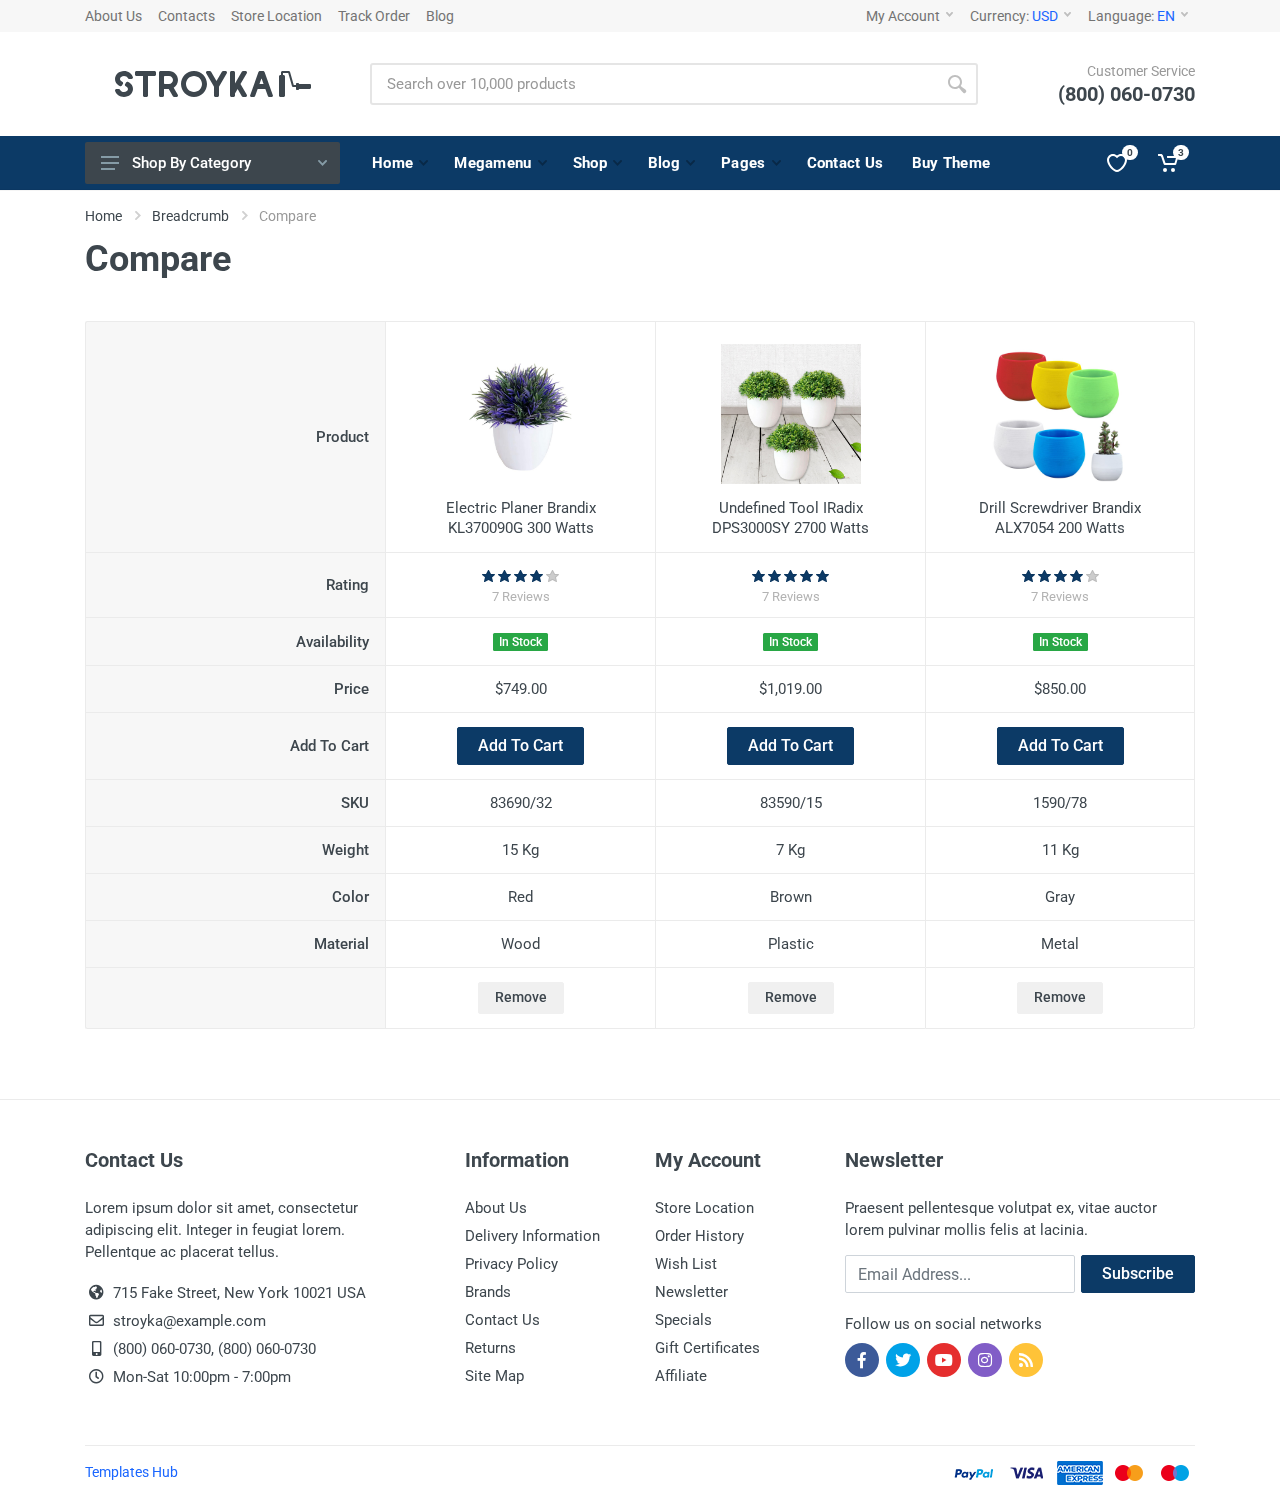
<file: compare.html>
<!DOCTYPE html><html lang="en" dir="ltr">

<head><meta charset="UTF-8"><meta name="viewport" content="width=device-width,initial-scale=1"><meta name="format-detection" content="telephone=no"><title>Stroyka</title><link rel="icon" type="image/png" href="images/favicon.png"><!-- fonts --><link rel="stylesheet" href="https://fonts.googleapis.com/css?family=Roboto:400,400i,500,500i,700,700i"><!-- css --><link rel="stylesheet" href="vendor/bootstrap-4.2.1/css/bootstrap.min.css"><link rel="stylesheet" href="vendor/owl-carousel-2.3.4/assets/owl.carousel.min.css"><link rel="stylesheet" href="css/style.css"><!-- js --><script src="vendor/jquery-3.3.1/jquery.min.js"></script><script src="vendor/bootstrap-4.2.1/js/bootstrap.bundle.min.js"></script><script src="vendor/owl-carousel-2.3.4/owl.carousel.min.js"></script><script src="vendor/nouislider-12.1.0/nouislider.min.js"></script><script src="js/number.js"></script><script src="js/main.js"></script><script src="vendor/svg4everybody-2.1.9/svg4everybody.min.js"></script><script>svg4everybody();</script><!-- font - fontawesome --><link rel="stylesheet" href="vendor/fontawesome-5.6.1/css/all.min.css"><!-- font - stroyka --><link rel="stylesheet" href="fonts/stroyka/stroyka.css"><script async src="https://www.googletagmanager.com/gtag/js?id=UA-97489509-6"></script><script>window.dataLayer = window.dataLayer || [];function gtag(){dataLayer.push(arguments);}gtag('js', new Date());gtag('config', 'UA-97489509-6');</script></head><body><!-- quickview-modal --><div id="quickview-modal" class="modal fade" tabindex="-1" role="dialog" aria-hidden="true"><div class="modal-dialog modal-dialog-centered modal-xl"><div class="modal-content"></div></div></div><!-- quickview-modal / end --><!-- mobilemenu --><div class="mobilemenu"><div class="mobilemenu__backdrop"></div><div class="mobilemenu__body"><div class="mobilemenu__header"><div class="mobilemenu__title">Menu</div><button type="button" class="mobilemenu__close"><svg width="20px" height="20px"><use xlink:href="images/sprite.svg#cross-20"></use></svg></button></div><div class="mobilemenu__content"><ul class="mobile-links mobile-links--level--0" data-collapse data-collapse-opened-class="mobile-links__item--open"><li class="mobile-links__item" data-collapse-item><div class="mobile-links__item-title"><a href="index.html" class="mobile-links__item-link">Home</a> <button class="mobile-links__item-toggle" type="button" data-collapse-trigger><svg class="mobile-links__item-arrow" width="12px" height="7px"><use xlink:href="images/sprite.svg#arrow-rounded-down-12x7"></use></svg></button></div><div class="mobile-links__item-sub-links" data-collapse-content><ul class="mobile-links mobile-links--level--1"><li class="mobile-links__item" data-collapse-item><div class="mobile-links__item-title"><a href="index.html" class="mobile-links__item-link">Home 1</a></div></li><li class="mobile-links__item" data-collapse-item><div class="mobile-links__item-title"><a href="index-2.html" class="mobile-links__item-link">Home 2</a></div></li></ul></div></li><li class="mobile-links__item" data-collapse-item><div class="mobile-links__item-title"><a href="#" class="mobile-links__item-link">Categories</a> <button class="mobile-links__item-toggle" type="button" data-collapse-trigger><svg class="mobile-links__item-arrow" width="12px" height="7px"><use xlink:href="images/sprite.svg#arrow-rounded-down-12x7"></use></svg></button></div><div class="mobile-links__item-sub-links" data-collapse-content><ul class="mobile-links mobile-links--level--1"><li class="mobile-links__item" data-collapse-item><div class="mobile-links__item-title"><a href="#" class="mobile-links__item-link">Power Tools</a> <button class="mobile-links__item-toggle" type="button" data-collapse-trigger><svg class="mobile-links__item-arrow" width="12px" height="7px"><use xlink:href="images/sprite.svg#arrow-rounded-down-12x7"></use></svg></button></div><div class="mobile-links__item-sub-links" data-collapse-content><ul class="mobile-links mobile-links--level--2"><li class="mobile-links__item" data-collapse-item><div class="mobile-links__item-title"><a href="#" class="mobile-links__item-link">Engravers</a></div></li><li class="mobile-links__item" data-collapse-item><div class="mobile-links__item-title"><a href="#" class="mobile-links__item-link">Wrenches</a></div></li><li class="mobile-links__item" data-collapse-item><div class="mobile-links__item-title"><a href="#" class="mobile-links__item-link">Wall Chaser</a></div></li><li class="mobile-links__item" data-collapse-item><div class="mobile-links__item-title"><a href="#" class="mobile-links__item-link">Pneumatic Tools</a></div></li></ul></div></li><li class="mobile-links__item" data-collapse-item><div class="mobile-links__item-title"><a href="#" class="mobile-links__item-link">Machine Tools</a> <button class="mobile-links__item-toggle" type="button" data-collapse-trigger><svg class="mobile-links__item-arrow" width="12px" height="7px"><use xlink:href="images/sprite.svg#arrow-rounded-down-12x7"></use></svg></button></div><div class="mobile-links__item-sub-links" data-collapse-content><ul class="mobile-links mobile-links--level--2"><li class="mobile-links__item" data-collapse-item><div class="mobile-links__item-title"><a href="#" class="mobile-links__item-link">Thread Cutting</a></div></li><li class="mobile-links__item" data-collapse-item><div class="mobile-links__item-title"><a href="#" class="mobile-links__item-link">Chip Blowers</a></div></li><li class="mobile-links__item" data-collapse-item><div class="mobile-links__item-title"><a href="#" class="mobile-links__item-link">Sharpening Machines</a></div></li><li class="mobile-links__item" data-collapse-item><div class="mobile-links__item-title"><a href="#" class="mobile-links__item-link">Pipe Cutters</a></div></li><li class="mobile-links__item" data-collapse-item><div class="mobile-links__item-title"><a href="#" class="mobile-links__item-link">Slotting machines</a></div></li><li class="mobile-links__item" data-collapse-item><div class="mobile-links__item-title"><a href="#" class="mobile-links__item-link">Lathes</a></div></li></ul></div></li></ul></div></li><li class="mobile-links__item" data-collapse-item><div class="mobile-links__item-title"><a href="shop-grid-3-columns-sidebar.html" class="mobile-links__item-link">Shop</a> <button class="mobile-links__item-toggle" type="button" data-collapse-trigger><svg class="mobile-links__item-arrow" width="12px" height="7px"><use xlink:href="images/sprite.svg#arrow-rounded-down-12x7"></use></svg></button></div><div class="mobile-links__item-sub-links" data-collapse-content><ul class="mobile-links mobile-links--level--1"><li class="mobile-links__item" data-collapse-item><div class="mobile-links__item-title"><a href="shop-grid-3-columns-sidebar.html" class="mobile-links__item-link">Shop Grid</a> <button class="mobile-links__item-toggle" type="button" data-collapse-trigger><svg class="mobile-links__item-arrow" width="12px" height="7px"><use xlink:href="images/sprite.svg#arrow-rounded-down-12x7"></use></svg></button></div><div class="mobile-links__item-sub-links" data-collapse-content><ul class="mobile-links mobile-links--level--2"><li class="mobile-links__item" data-collapse-item><div class="mobile-links__item-title"><a href="shop-grid-3-columns-sidebar.html" class="mobile-links__item-link">3 Columns Sidebar</a></div></li><li class="mobile-links__item" data-collapse-item><div class="mobile-links__item-title"><a href="shop-grid-4-columns-full.html" class="mobile-links__item-link">4 Columns Full</a></div></li><li class="mobile-links__item" data-collapse-item><div class="mobile-links__item-title"><a href="shop-grid-5-columns-full.html" class="mobile-links__item-link">5 Columns Full</a></div></li></ul></div></li><li class="mobile-links__item" data-collapse-item><div class="mobile-links__item-title"><a href="shop-list.html" class="mobile-links__item-link">Shop List</a></div></li><li class="mobile-links__item" data-collapse-item><div class="mobile-links__item-title"><a href="shop-right-sidebar.html" class="mobile-links__item-link">Shop Right Sidebar</a></div></li><li class="mobile-links__item" data-collapse-item><div class="mobile-links__item-title"><a href="product.html" class="mobile-links__item-link">Product</a> <button class="mobile-links__item-toggle" type="button" data-collapse-trigger><svg class="mobile-links__item-arrow" width="12px" height="7px"><use xlink:href="images/sprite.svg#arrow-rounded-down-12x7"></use></svg></button></div><div class="mobile-links__item-sub-links" data-collapse-content><ul class="mobile-links mobile-links--level--2"><li class="mobile-links__item" data-collapse-item><div class="mobile-links__item-title"><a href="product.html" class="mobile-links__item-link">Product</a></div></li><li class="mobile-links__item" data-collapse-item><div class="mobile-links__item-title"><a href="product-alt.html" class="mobile-links__item-link">Product Alt</a></div></li><li class="mobile-links__item" data-collapse-item><div class="mobile-links__item-title"><a href="product-sidebar.html" class="mobile-links__item-link">Product Sidebar</a></div></li></ul></div></li><li class="mobile-links__item" data-collapse-item><div class="mobile-links__item-title"><a href="cart.html" class="mobile-links__item-link">Cart</a></div></li><li class="mobile-links__item" data-collapse-item><div class="mobile-links__item-title"><a href="checkout.html" class="mobile-links__item-link">Checkout</a></div></li><li class="mobile-links__item" data-collapse-item><div class="mobile-links__item-title"><a href="wishlist.html" class="mobile-links__item-link">Wishlist</a></div></li><li class="mobile-links__item" data-collapse-item><div class="mobile-links__item-title"><a href="compare.html" class="mobile-links__item-link">Compare</a></div></li><li class="mobile-links__item" data-collapse-item><div class="mobile-links__item-title"><a href="account.html" class="mobile-links__item-link">My Account</a></div></li><li class="mobile-links__item" data-collapse-item><div class="mobile-links__item-title"><a href="track-order.html" class="mobile-links__item-link">Track Order</a></div></li></ul></div></li><li class="mobile-links__item" data-collapse-item><div class="mobile-links__item-title"><a href="blog-classic.html" class="mobile-links__item-link">Blog</a> <button class="mobile-links__item-toggle" type="button" data-collapse-trigger><svg class="mobile-links__item-arrow" width="12px" height="7px"><use xlink:href="images/sprite.svg#arrow-rounded-down-12x7"></use></svg></button></div><div class="mobile-links__item-sub-links" data-collapse-content><ul class="mobile-links mobile-links--level--1"><li class="mobile-links__item" data-collapse-item><div class="mobile-links__item-title"><a href="blog-classic.html" class="mobile-links__item-link">Blog Classic</a></div></li><li class="mobile-links__item" data-collapse-item><div class="mobile-links__item-title"><a href="blog-grid.html" class="mobile-links__item-link">Blog Grid</a></div></li><li class="mobile-links__item" data-collapse-item><div class="mobile-links__item-title"><a href="blog-list.html" class="mobile-links__item-link">Blog List</a></div></li><li class="mobile-links__item" data-collapse-item><div class="mobile-links__item-title"><a href="blog-left-sidebar.html" class="mobile-links__item-link">Blog Left Sidebar</a></div></li><li class="mobile-links__item" data-collapse-item><div class="mobile-links__item-title"><a href="post.html" class="mobile-links__item-link">Post Page</a></div></li><li class="mobile-links__item" data-collapse-item><div class="mobile-links__item-title"><a href="post-without-sidebar.html" class="mobile-links__item-link">Post Without Sidebar</a></div></li></ul></div></li><li class="mobile-links__item" data-collapse-item><div class="mobile-links__item-title"><a href="#" class="mobile-links__item-link">Pages</a> <button class="mobile-links__item-toggle" type="button" data-collapse-trigger><svg class="mobile-links__item-arrow" width="12px" height="7px"><use xlink:href="images/sprite.svg#arrow-rounded-down-12x7"></use></svg></button></div><div class="mobile-links__item-sub-links" data-collapse-content><ul class="mobile-links mobile-links--level--1"><li class="mobile-links__item" data-collapse-item><div class="mobile-links__item-title"><a href="about-us.html" class="mobile-links__item-link">About Us</a></div></li><li class="mobile-links__item" data-collapse-item><div class="mobile-links__item-title"><a href="contact-us.html" class="mobile-links__item-link">Contact Us</a></div></li><li class="mobile-links__item" data-collapse-item><div class="mobile-links__item-title"><a href="contact-us-alt.html" class="mobile-links__item-link">Contact Us Alt</a></div></li><li class="mobile-links__item" data-collapse-item><div class="mobile-links__item-title"><a href="404.html" class="mobile-links__item-link">404</a></div></li><li class="mobile-links__item" data-collapse-item><div class="mobile-links__item-title"><a href="terms-and-conditions.html" class="mobile-links__item-link">Terms And Conditions</a></div></li><li class="mobile-links__item" data-collapse-item><div class="mobile-links__item-title"><a href="faq.html" class="mobile-links__item-link">FAQ</a></div></li><li class="mobile-links__item" data-collapse-item><div class="mobile-links__item-title"><a href="components.html" class="mobile-links__item-link">Components</a></div></li><li class="mobile-links__item" data-collapse-item><div class="mobile-links__item-title"><a href="typography.html" class="mobile-links__item-link">Typography</a></div></li></ul></div></li><li class="mobile-links__item" data-collapse-item><div class="mobile-links__item-title"><a data-collapse-trigger class="mobile-links__item-link">Currency</a> <button class="mobile-links__item-toggle" type="button" data-collapse-trigger><svg class="mobile-links__item-arrow" width="12px" height="7px"><use xlink:href="images/sprite.svg#arrow-rounded-down-12x7"></use></svg></button></div><div class="mobile-links__item-sub-links" data-collapse-content><ul class="mobile-links mobile-links--level--1"><li class="mobile-links__item" data-collapse-item><div class="mobile-links__item-title"><a href="#" class="mobile-links__item-link">€ Euro</a></div></li><li class="mobile-links__item" data-collapse-item><div class="mobile-links__item-title"><a href="#" class="mobile-links__item-link">£ Pound Sterling</a></div></li><li class="mobile-links__item" data-collapse-item><div class="mobile-links__item-title"><a href="#" class="mobile-links__item-link">$ US Dollar</a></div></li><li class="mobile-links__item" data-collapse-item><div class="mobile-links__item-title"><a href="#" class="mobile-links__item-link">₽ Russian Ruble</a></div></li></ul></div></li><li class="mobile-links__item" data-collapse-item><div class="mobile-links__item-title"><a data-collapse-trigger class="mobile-links__item-link">Language</a> <button class="mobile-links__item-toggle" type="button" data-collapse-trigger><svg class="mobile-links__item-arrow" width="12px" height="7px"><use xlink:href="images/sprite.svg#arrow-rounded-down-12x7"></use></svg></button></div><div class="mobile-links__item-sub-links" data-collapse-content><ul class="mobile-links mobile-links--level--1"><li class="mobile-links__item" data-collapse-item><div class="mobile-links__item-title"><a href="#" class="mobile-links__item-link">English</a></div></li><li class="mobile-links__item" data-collapse-item><div class="mobile-links__item-title"><a href="#" class="mobile-links__item-link">French</a></div></li><li class="mobile-links__item" data-collapse-item><div class="mobile-links__item-title"><a href="#" class="mobile-links__item-link">German</a></div></li><li class="mobile-links__item" data-collapse-item><div class="mobile-links__item-title"><a href="#" class="mobile-links__item-link">Russian</a></div></li><li class="mobile-links__item" data-collapse-item><div class="mobile-links__item-title"><a href="#" class="mobile-links__item-link">Italian</a></div></li></ul></div></li></ul></div></div></div><!-- mobilemenu / end --><!-- site --><div class="site"><!-- mobile site__header --><header class="site__header d-lg-none"><div class="mobile-header mobile-header--sticky mobile-header--stuck"><div class="mobile-header__panel"><div class="container"><div class="mobile-header__body"><button class="mobile-header__menu-button"><svg width="18px" height="14px"><use xlink:href="images/sprite.svg#menu-18x14"></use></svg></button> <a class="mobile-header__logo" href="index.html"><svg xmlns="http://www.w3.org/2000/svg" width="120px" height="20px"><path d="M118.5,20h-1.1c-0.6,0-1.2-0.4-1.4-1l-1.5-4h-6.1l-1.5,4c-0.2,0.6-0.8,1-1.4,1h-1.1c-1,0-1.8-1-1.4-2l1.1-3
                                 l1.5-4l3.6-10c0.2-0.6,0.8-1,1.4-1h1.6c0.6,0,1.2,0.4,1.4,1l3.6,10l1.5,4l1.1,3C120.3,19,119.5,20,118.5,20z M111.5,6.6l-1.6,4.4
                                 h3.2L111.5,6.6z M99.5,20h-1.4c-0.4,0-0.7-0.2-0.9-0.5L94,14l-2,3.5v1c0,0.8-0.7,1.5-1.5,1.5h-1c-0.8,0-1.5-0.7-1.5-1.5v-17
                                 C88,0.7,88.7,0,89.5,0h1C91.3,0,92,0.7,92,1.5v8L94,6l3.2-5.5C97.4,0.2,97.7,0,98.1,0h1.4c1.2,0,1.9,1.3,1.3,2.3L96.3,10l4.5,7.8
                                 C101.4,18.8,100.7,20,99.5,20z M80.3,11.8L80,12.3v6.2c0,0.8-0.7,1.5-1.5,1.5h-1c-0.8,0-1.5-0.7-1.5-1.5v-6.2l-0.3-0.5l-5.5-9.5
                                 c-0.6-1,0.2-2.3,1.3-2.3h1.4c0.4,0,0.7,0.2,0.9,0.5L76,4.3l2,3.5l2-3.5l2.2-3.8C82.4,0.2,82.7,0,83.1,0h1.4c1.2,0,1.9,1.3,1.3,2.3
                                 L80.3,11.8z M60,20c-5.5,0-10-4.5-10-10S54.5,0,60,0s10,4.5,10,10S65.5,20,60,20z M60,4c-3.3,0-6,2.7-6,6s2.7,6,6,6s6-2.7,6-6
                                 S63.3,4,60,4z M47.8,17.8c0.6,1-0.2,2.3-1.3,2.3h-2L41,14h-4v4.5c0,0.8-0.7,1.5-1.5,1.5h-1c-0.8,0-1.5-0.7-1.5-1.5v-17
                                 C33,0.7,33.7,0,34.5,0H41c0.3,0,0.7,0,1,0.1c3.4,0.5,6,3.4,6,6.9c0,2.4-1.2,4.5-3.1,5.8L47.8,17.8z M42,4.2C41.7,4.1,41.3,4,41,4h-3
                                 c-0.6,0-1,0.4-1,1v4c0,0.6,0.4,1,1,1h3c0.3,0,0.7-0.1,1-0.2c0.3-0.1,0.6-0.3,0.9-0.5C43.6,8.8,44,7.9,44,7C44,5.7,43.2,4.6,42,4.2z
                                  M29.5,4H25v14.5c0,0.8-0.7,1.5-1.5,1.5h-1c-0.8,0-1.5-0.7-1.5-1.5V4h-4.5C15.7,4,15,3.3,15,2.5v-1C15,0.7,15.7,0,16.5,0h13
                                 C30.3,0,31,0.7,31,1.5v1C31,3.3,30.3,4,29.5,4z M6.5,20c-2.8,0-5.5-1.7-6.4-4c-0.4-1,0.3-2,1.3-2h1c0.5,0,0.9,0.3,1.2,0.7
                                 c0.2,0.3,0.4,0.6,0.8,0.8C4.9,15.8,5.8,16,6.5,16c1.5,0,2.8-0.9,2.8-2c0-0.7-0.5-1.3-1.2-1.6C7.4,12,7,11,7.4,10.3l0.4-0.9
                                 c0.4-0.7,1.2-1,1.8-0.6c0.6,0.3,1.2,0.7,1.6,1.2c1,1.1,1.7,2.5,1.7,4C13,17.3,10.1,20,6.5,20z M11.6,6h-1c-0.5,0-0.9-0.3-1.2-0.7
                                 C9.2,4.9,8.9,4.7,8.6,4.5C8.1,4.2,7.2,4,6.5,4C5,4,3.7,4.9,3.7,6c0,0.7,0.5,1.3,1.2,1.6C5.6,8,6,9,5.6,9.7l-0.4,0.9
                                 c-0.4,0.7-1.2,1-1.8,0.6c-0.6-0.3-1.2-0.7-1.6-1.2C0.6,8.9,0,7.5,0,6c0-3.3,2.9-6,6.5-6c2.8,0,5.5,1.7,6.4,4C13.3,4.9,12.6,6,11.6,6
                                 z"></path></svg></a><div class="mobile-header__search"><form class="mobile-header__search-form" action="#"><input class="mobile-header__search-input" name="search" placeholder="Search over 10,000 products" aria-label="Site search" type="text" autocomplete="off"> <button class="mobile-header__search-button mobile-header__search-button--submit" type="submit"><svg width="20px" height="20px"><use xlink:href="images/sprite.svg#search-20"></use></svg></button> <button class="mobile-header__search-button mobile-header__search-button--close" type="button"><svg width="20px" height="20px"><use xlink:href="images/sprite.svg#cross-20"></use></svg></button><div class="mobile-header__search-body"></div></form></div><div class="mobile-header__indicators"><div class="indicator indicator--mobile-search indicator--mobile d-sm-none"><button class="indicator__button"><span class="indicator__area"><svg width="20px" height="20px"><use xlink:href="images/sprite.svg#search-20"></use></svg></span></button></div><div class="indicator indicator--mobile d-sm-flex d-none"><a href="wishlist.html" class="indicator__button"><span class="indicator__area"><svg width="20px" height="20px"><use xlink:href="images/sprite.svg#heart-20"></use></svg> <span class="indicator__value">0</span></span></a></div><div class="indicator indicator--mobile"><a href="cart.html" class="indicator__button"><span class="indicator__area"><svg width="20px" height="20px"><use xlink:href="images/sprite.svg#cart-20"></use></svg> <span class="indicator__value">3</span></span></a></div></div></div></div></div></div></header><!-- mobile site__header / end --><!-- desktop site__header --><header class="site__header d-lg-block d-none"><div class="site-header"><!-- .topbar --><div class="site-header__topbar topbar"><div class="topbar__container container"><div class="topbar__row"><div class="topbar__item topbar__item--link"><a class="topbar-link" href="about-us.html">About Us</a></div><div class="topbar__item topbar__item--link"><a class="topbar-link" href="contact-us.html">Contacts</a></div><div class="topbar__item topbar__item--link"><a class="topbar-link" href="#">Store Location</a></div><div class="topbar__item topbar__item--link"><a class="topbar-link" href="track-order.html">Track Order</a></div><div class="topbar__item topbar__item--link"><a class="topbar-link" href="blog-classic.html">Blog</a></div><div class="topbar__spring"></div><div class="topbar__item"><div class="topbar-dropdown"><button class="topbar-dropdown__btn" type="button">My Account <svg width="7px" height="5px"><use xlink:href="images/sprite.svg#arrow-rounded-down-7x5"></use></svg></button><div class="topbar-dropdown__body"><!-- .menu --><ul class="menu menu--layout--topbar"><li><a href="account.html">Login</a></li><li><a href="account.html">Register</a></li><li><a href="#">Orders</a></li><li><a href="#">Addresses</a></li></ul><!-- .menu / end --></div></div></div><div class="topbar__item"><div class="topbar-dropdown"><button class="topbar-dropdown__btn" type="button">Currency: <span class="topbar__item-value">USD</span> <svg width="7px" height="5px"><use xlink:href="images/sprite.svg#arrow-rounded-down-7x5"></use></svg></button><div class="topbar-dropdown__body"><!-- .menu --><ul class="menu menu--layout--topbar"><li><a href="#">€ Euro</a></li><li><a href="#">£ Pound Sterling</a></li><li><a href="#">$ US Dollar</a></li><li><a href="#">₽ Russian Ruble</a></li></ul><!-- .menu / end --></div></div></div><div class="topbar__item"><div class="topbar-dropdown"><button class="topbar-dropdown__btn" type="button">Language: <span class="topbar__item-value">EN</span> <svg width="7px" height="5px"><use xlink:href="images/sprite.svg#arrow-rounded-down-7x5"></use></svg></button><div class="topbar-dropdown__body"><!-- .menu --><ul class="menu menu--layout--topbar menu--with-icons"><li><a href="#"><div class="menu__icon"><img srcset="images/languages/language-1.png, images/languages/language-1@2x.png 2x" src="images/languages/language-1.png" alt=""></div>English</a></li><li><a href="#"><div class="menu__icon"><img srcset="images/languages/language-2.png, images/languages/language-2@2x.png 2x" src="images/languages/language-2.png" alt=""></div>French</a></li><li><a href="#"><div class="menu__icon"><img srcset="images/languages/language-3.png, images/languages/language-3@2x.png 2x" src="images/languages/language-3.png" alt=""></div>German</a></li><li><a href="#"><div class="menu__icon"><img srcset="images/languages/language-4.png, images/languages/language-4@2x.png 2x" src="images/languages/language-4.png" alt=""></div>Russian</a></li><li><a href="#"><div class="menu__icon"><img srcset="images/languages/language-5.png, images/languages/language-5@2x.png 2x" src="images/languages/language-5.png" alt=""></div>Italian</a></li></ul><!-- .menu / end --></div></div></div></div></div></div><!-- .topbar / end --><div class="site-header__middle container"><div class="site-header__logo"><a href="index.html"><svg xmlns="http://www.w3.org/2000/svg" width="196px" height="26px"><path d="M194.797,18 L184,18 C184,18.552 183.552,19 183,19 L182,19 C181.448,19 181,18.552 181,18 L181,16 L178.377,16 C177.708,16 177.119,15.556 176.935,14.912 L173.246,2 L168,2 L168,4 L168.500,4 C169.328,4 170,4.672 170,5.500 L170,24.500 C170,25.328 169.328,26 168.500,26 L165.500,26 C164.672,26 164,25.328 164,24.500 L164,5.500 C164,4.672 164.672,4 165.500,4 L166,4 L166,1.500 C166,0.672 166.672,0 167.500,0 L173.622,0 C174.292,0 174.881,0.444 175.065,1.088 L178.754,14 L181,14 L181,13 C181,12.448 181.448,12 182,12 L183,12 C183.552,12 184,12.448 184,13 L194.797,13 C195.461,13 196,13.539 196,14.203 L196,16.797 C196,17.461 195.461,18 194.797,18 ZM156.783,26 L154.483,26 C153.767,26 153.129,25.552 152.884,24.878 L150.437,18.135 C150.407,18.054 150.331,18 150.245,18 L142.768,18 C142.682,18 142.606,18.054 142.576,18.135 L140.129,24.878 C139.884,25.552 139.245,26 138.530,26 L136.230,26 C135.395,26 134.815,25.169 135.100,24.383 L143.445,1.122 C143.690,0.448 144.328,0 145.044,0 L147.969,0 C148.685,0 149.323,0.448 149.568,1.122 L157.913,24.383 C158.198,25.169 157.618,26 156.783,26 ZM148.472,12.725 L146.698,7.848 C146.633,7.668 146.380,7.668 146.315,7.848 L144.541,12.725 C144.492,12.859 144.591,13 144.733,13 L148.280,13 C148.422,13 148.521,12.859 148.472,12.725 ZM130.493,26 L128.090,26 C127.555,26 127.060,25.714 126.792,25.250 L122.610,18 L120.003,22.520 L120.003,24.500 C120.003,25.328 119.333,26 118.505,26 L116.507,26 C115.680,26 115.009,25.328 115.009,24.500 L115.009,1.500 C115.009,0.672 115.680,0 116.507,0 L118.505,0 C119.333,0 120.003,0.672 120.003,1.500 L120.003,12.520 L126.792,0.750 C127.060,0.286 127.555,0 128.090,0 L130.493,0 C131.646,0 132.367,1.250 131.791,2.250 L125.487,13 L131.791,23.750 C132.367,24.750 131.646,26 130.493,26 ZM103.987,15.775 L103.987,24.500 C103.987,25.328 103.315,26 102.486,26 L100.485,26 C99.656,26 98.984,25.328 98.984,24.500 L98.984,15.775 L98.594,15.100 L91.180,2.250 C90.610,1.250 91.330,0 92.481,0 L94.792,0 C95.322,0 95.823,0.290 96.093,0.750 L101.486,10.090 L106.879,0.750 C107.149,0.290 107.649,0 108.179,0 L110.491,0 C111.641,0 112.362,1.250 111.791,2.250 L103.987,15.775 ZM79,26 C71.821,26 66,20.179 66,13 C66,5.820 71.821,-0.001 79,-0.001 C86.180,-0.001 92.001,5.820 92.001,13 C92.001,20.179 86.180,26 79,26 ZM79,5 C74.582,5 71,8.582 71,13 C71,17.418 74.582,21 79,21 C83.418,21 87,17.418 87,13 C87,8.582 83.418,5 79,5 ZM62.793,23.750 C63.362,24.750 62.643,26 61.494,26 L59.186,26 C58.656,26 58.157,25.710 57.887,25.250 L53.711,18 L49.005,18 L49.005,24.500 C49.005,25.330 48.335,26 47.506,26 L45.508,26 C44.679,26 44.009,25.330 44.009,24.500 L44.009,1.500 C44.009,0.670 44.679,0 45.508,0 L54,0 C58.966,0 62.992,4.030 62.992,9 C62.992,12.240 61.274,15.090 58.706,16.670 L62.793,23.750 ZM54,5 L50.004,5 C49.454,5 49.005,5.450 49.005,6 L49.005,12 C49.005,12.550 49.454,13 50.004,13 L54,13 C56.208,13 57.997,11.210 57.997,9 C57.997,6.790 56.208,5 54,5 ZM39.500,5 L33,5 L33,24.500 C33,25.328 32.328,26 31.500,26 L29.500,26 C28.672,26 28,25.328 28,24.500 L28,5 L21.500,5 C20.672,5 20,4.328 20,3.500 L20,1.500 C20,0.672 20.672,0 21.500,0 L39.500,0 C40.328,0 41,0.672 41,1.500 L41,3.500 C41,4.328 40.328,5 39.500,5 ZM16.487,8 L14.181,8 C13.565,8 13.040,7.611 12.790,7.048 C12.261,5.856 10.765,5 9,5 C6.793,5 5.005,6.340 5.005,8 C5.005,8.940 5.575,9.780 6.483,10.320 C6.706,10.455 6.948,10.574 7.206,10.673 C8.059,11 8.412,12.020 7.955,12.812 L6.948,14.558 C6.573,15.208 5.768,15.499 5.080,15.201 C3.872,14.679 2.815,13.924 1.989,13 C0.751,11.630 0.012,9.890 0.012,8 C0.012,3.580 4.037,0 9,0 C13.254,0 17.017,2.629 17.950,6.163 C18.196,7.095 17.450,8 16.487,8 ZM1.513,18 L3.820,18 C4.435,18 4.960,18.389 5.210,18.952 C5.739,20.144 7.236,21 9,21 C11.207,21 12.995,19.660 12.995,18 C12.995,17.060 12.426,16.220 11.517,15.680 C11.294,15.544 11.052,15.426 10.794,15.327 C9.941,14.999 9.588,13.980 10.045,13.188 L11.053,11.442 C11.427,10.792 12.233,10.501 12.920,10.799 C14.128,11.320 15.185,12.075 16.011,13 C17.249,14.370 17.988,16.110 17.988,18 C17.988,22.420 13.964,26 9,26 C4.747,26 0.983,23.371 0.050,19.837 C-0.196,18.905 0.550,18 1.513,18 Z"></path></svg></a></div><div class="site-header__search"><div class="search"><form class="search__form" action="#"><input class="search__input" name="search" placeholder="Search over 10,000 products" aria-label="Site search" type="text" autocomplete="off"> <button class="search__button" type="submit"><svg width="20px" height="20px"><use xlink:href="images/sprite.svg#search-20"></use></svg></button><div class="search__border"></div></form></div></div><div class="site-header__phone"><div class="site-header__phone-title">Customer Service</div><div class="site-header__phone-number">(800) 060-0730</div></div></div><div class="site-header__nav-panel"><div class="nav-panel"><div class="nav-panel__container container"><div class="nav-panel__row"><div class="nav-panel__departments"><!-- .departments --><div class="departments" data-departments-fixed-by=""><div class="departments__body"><div class="departments__links-wrapper"><ul class="departments__links"><li class="departments__item"><a href="#">Power Tools <svg class="departments__link-arrow" width="6px" height="9px"><use xlink:href="images/sprite.svg#arrow-rounded-right-6x9"></use></svg></a><div class="departments__megamenu departments__megamenu--xl"><!-- .megamenu --><div class="megamenu megamenu--departments" style="background-image: url('images/megamenu/megamenu-1.jpg');"><div class="row"><div class="col-3"><ul class="megamenu__links megamenu__links--level--0"><li class="megamenu__item megamenu__item--with-submenu"><a href="#">Power Tools</a><ul class="megamenu__links megamenu__links--level--1"><li class="megamenu__item"><a href="#">Engravers</a></li><li class="megamenu__item"><a href="#">Drills</a></li><li class="megamenu__item"><a href="#">Wrenches</a></li><li class="megamenu__item"><a href="#">Plumbing</a></li><li class="megamenu__item"><a href="#">Wall Chaser</a></li><li class="megamenu__item"><a href="#">Pneumatic Tools</a></li><li class="megamenu__item"><a href="#">Milling Cutters</a></li></ul></li><li class="megamenu__item"><a href="#">Workbenches</a></li><li class="megamenu__item"><a href="#">Presses</a></li><li class="megamenu__item"><a href="#">Spray Guns</a></li><li class="megamenu__item"><a href="#">Riveters</a></li></ul></div><div class="col-3"><ul class="megamenu__links megamenu__links--level--0"><li class="megamenu__item megamenu__item--with-submenu"><a href="#">Hand Tools</a><ul class="megamenu__links megamenu__links--level--1"><li class="megamenu__item"><a href="#">Screwdrivers</a></li><li class="megamenu__item"><a href="#">Handsaws</a></li><li class="megamenu__item"><a href="#">Knives</a></li><li class="megamenu__item"><a href="#">Axes</a></li><li class="megamenu__item"><a href="#">Multitools</a></li><li class="megamenu__item"><a href="#">Paint Tools</a></li></ul></li><li class="megamenu__item megamenu__item--with-submenu"><a href="#">Garden Equipment</a><ul class="megamenu__links megamenu__links--level--1"><li class="megamenu__item"><a href="#">Motor Pumps</a></li><li class="megamenu__item"><a href="#">Chainsaws</a></li><li class="megamenu__item"><a href="#">Electric Saws</a></li><li class="megamenu__item"><a href="#">Brush Cutters</a></li></ul></li></ul></div><div class="col-3"><ul class="megamenu__links megamenu__links--level--0"><li class="megamenu__item megamenu__item--with-submenu"><a href="#">Machine Tools</a><ul class="megamenu__links megamenu__links--level--1"><li class="megamenu__item"><a href="#">Thread Cutting</a></li><li class="megamenu__item"><a href="#">Chip Blowers</a></li><li class="megamenu__item"><a href="#">Sharpening Machines</a></li><li class="megamenu__item"><a href="#">Pipe Cutters</a></li><li class="megamenu__item"><a href="#">Slotting machines</a></li><li class="megamenu__item"><a href="#">Lathes</a></li></ul></li></ul></div><div class="col-3"><ul class="megamenu__links megamenu__links--level--0"><li class="megamenu__item megamenu__item--with-submenu"><a href="#">Instruments</a><ul class="megamenu__links megamenu__links--level--1"><li class="megamenu__item"><a href="#">Welding Equipment</a></li><li class="megamenu__item"><a href="#">Power Tools</a></li><li class="megamenu__item"><a href="#">Hand Tools</a></li><li class="megamenu__item"><a href="#">Measuring Tool</a></li></ul></li></ul></div></div></div><!-- .megamenu / end --></div></li><li class="departments__item"><a href="#">Hand Tools <svg class="departments__link-arrow" width="6px" height="9px"><use xlink:href="images/sprite.svg#arrow-rounded-right-6x9"></use></svg></a><div class="departments__megamenu departments__megamenu--lg"><!-- .megamenu --><div class="megamenu megamenu--departments" style="background-image: url('images/megamenu/megamenu-2.jpg');"><div class="row"><div class="col-4"><ul class="megamenu__links megamenu__links--level--0"><li class="megamenu__item megamenu__item--with-submenu"><a href="#">Hand Tools</a><ul class="megamenu__links megamenu__links--level--1"><li class="megamenu__item"><a href="#">Screwdrivers</a></li><li class="megamenu__item"><a href="#">Handsaws</a></li><li class="megamenu__item"><a href="#">Knives</a></li><li class="megamenu__item"><a href="#">Axes</a></li><li class="megamenu__item"><a href="#">Multitools</a></li><li class="megamenu__item"><a href="#">Paint Tools</a></li></ul></li><li class="megamenu__item megamenu__item--with-submenu"><a href="#">Garden Equipment</a><ul class="megamenu__links megamenu__links--level--1"><li class="megamenu__item"><a href="#">Motor Pumps</a></li><li class="megamenu__item"><a href="#">Chainsaws</a></li><li class="megamenu__item"><a href="#">Electric Saws</a></li><li class="megamenu__item"><a href="#">Brush Cutters</a></li></ul></li></ul></div><div class="col-4"><ul class="megamenu__links megamenu__links--level--0"><li class="megamenu__item megamenu__item--with-submenu"><a href="#">Machine Tools</a><ul class="megamenu__links megamenu__links--level--1"><li class="megamenu__item"><a href="#">Thread Cutting</a></li><li class="megamenu__item"><a href="#">Chip Blowers</a></li><li class="megamenu__item"><a href="#">Sharpening Machines</a></li><li class="megamenu__item"><a href="#">Pipe Cutters</a></li><li class="megamenu__item"><a href="#">Slotting machines</a></li><li class="megamenu__item"><a href="#">Lathes</a></li></ul></li></ul></div><div class="col-4"><ul class="megamenu__links megamenu__links--level--0"><li class="megamenu__item megamenu__item--with-submenu"><a href="#">Instruments</a><ul class="megamenu__links megamenu__links--level--1"><li class="megamenu__item"><a href="#">Welding Equipment</a></li><li class="megamenu__item"><a href="#">Power Tools</a></li><li class="megamenu__item"><a href="#">Hand Tools</a></li><li class="megamenu__item"><a href="#">Measuring Tool</a></li></ul></li></ul></div></div></div><!-- .megamenu / end --></div></li><li class="departments__item"><a href="#">Machine Tools <svg class="departments__link-arrow" width="6px" height="9px"><use xlink:href="images/sprite.svg#arrow-rounded-right-6x9"></use></svg></a><div class="departments__megamenu departments__megamenu--nl"><!-- .megamenu --><div class="megamenu megamenu--departments" style="background-image: url('images/megamenu/megamenu-3.jpg');"><div class="row"><div class="col-6"><ul class="megamenu__links megamenu__links--level--0"><li class="megamenu__item megamenu__item--with-submenu"><a href="#">Hand Tools</a><ul class="megamenu__links megamenu__links--level--1"><li class="megamenu__item"><a href="#">Screwdrivers</a></li><li class="megamenu__item"><a href="#">Handsaws</a></li><li class="megamenu__item"><a href="#">Knives</a></li><li class="megamenu__item"><a href="#">Axes</a></li><li class="megamenu__item"><a href="#">Multitools</a></li><li class="megamenu__item"><a href="#">Paint Tools</a></li></ul></li><li class="megamenu__item megamenu__item--with-submenu"><a href="#">Garden Equipment</a><ul class="megamenu__links megamenu__links--level--1"><li class="megamenu__item"><a href="#">Motor Pumps</a></li><li class="megamenu__item"><a href="#">Chainsaws</a></li><li class="megamenu__item"><a href="#">Electric Saws</a></li><li class="megamenu__item"><a href="#">Brush Cutters</a></li></ul></li></ul></div><div class="col-6"><ul class="megamenu__links megamenu__links--level--0"><li class="megamenu__item megamenu__item--with-submenu"><a href="#">Instruments</a><ul class="megamenu__links megamenu__links--level--1"><li class="megamenu__item"><a href="#">Welding Equipment</a></li><li class="megamenu__item"><a href="#">Power Tools</a></li><li class="megamenu__item"><a href="#">Hand Tools</a></li><li class="megamenu__item"><a href="#">Measuring Tool</a></li></ul></li></ul></div></div></div><!-- .megamenu / end --></div></li><li class="departments__item"><a href="#">Building Supplies <svg class="departments__link-arrow" width="6px" height="9px"><use xlink:href="images/sprite.svg#arrow-rounded-right-6x9"></use></svg></a><div class="departments__megamenu departments__megamenu--sm"><!-- .megamenu --><div class="megamenu megamenu--departments"><div class="row"><div class="col-12"><ul class="megamenu__links megamenu__links--level--0"><li class="megamenu__item megamenu__item--with-submenu"><a href="#">Hand Tools</a><ul class="megamenu__links megamenu__links--level--1"><li class="megamenu__item"><a href="#">Screwdrivers</a></li><li class="megamenu__item"><a href="#">Handsaws</a></li><li class="megamenu__item"><a href="#">Knives</a></li><li class="megamenu__item"><a href="#">Axes</a></li><li class="megamenu__item"><a href="#">Multitools</a></li><li class="megamenu__item"><a href="#">Paint Tools</a></li></ul></li><li class="megamenu__item megamenu__item--with-submenu"><a href="#">Garden Equipment</a><ul class="megamenu__links megamenu__links--level--1"><li class="megamenu__item"><a href="#">Motor Pumps</a></li><li class="megamenu__item"><a href="#">Chainsaws</a></li><li class="megamenu__item"><a href="#">Electric Saws</a></li><li class="megamenu__item"><a href="#">Brush Cutters</a></li></ul></li></ul></div></div></div><!-- .megamenu / end --></div></li><li class="departments__item departments__item--menu"><a href="#">Electrical <svg class="departments__link-arrow" width="6px" height="9px"><use xlink:href="images/sprite.svg#arrow-rounded-right-6x9"></use></svg></a><div class="departments__menu"><!-- .menu --><ul class="menu menu--layout--classic"><li><a href="#">Soldering Equipment <svg class="menu__arrow" width="6px" height="9px"><use xlink:href="images/sprite.svg#arrow-rounded-right-6x9"></use></svg></a><div class="menu__submenu"><!-- .menu --><ul class="menu menu--layout--classic"><li><a href="#">Soldering Station</a></li><li><a href="#">Soldering Dryers</a></li><li><a href="#">Gas Soldering Iron</a></li><li><a href="#">Electric Soldering Iron</a></li></ul><!-- .menu / end --></div></li><li><a href="#">Light Bulbs</a></li><li><a href="#">Batteries</a></li><li><a href="#">Light Fixtures</a></li><li><a href="#">Warm Floor</a></li><li><a href="#">Generators</a></li><li><a href="#">UPS</a></li></ul><!-- .menu / end --></div></li><li class="departments__item"><a href="#">Power Machinery</a></li><li class="departments__item"><a href="#">Measurement</a></li><li class="departments__item"><a href="#">Clothes & PPE</a></li><li class="departments__item"><a href="#">Plumbing</a></li><li class="departments__item"><a href="#">Storage & Organization</a></li><li class="departments__item"><a href="#">Welding & Soldering</a></li></ul></div></div><button class="departments__button"><svg class="departments__button-icon" width="18px" height="14px"><use xlink:href="images/sprite.svg#menu-18x14"></use></svg> Shop By Category <svg class="departments__button-arrow" width="9px" height="6px"><use xlink:href="images/sprite.svg#arrow-rounded-down-9x6"></use></svg></button></div><!-- .departments / end --></div><!-- .nav-links --><div class="nav-panel__nav-links nav-links"><ul class="nav-links__list"><li class="nav-links__item nav-links__item--with-submenu"><a href="index.html"><span>Home <svg class="nav-links__arrow" width="9px" height="6px"><use xlink:href="images/sprite.svg#arrow-rounded-down-9x6"></use></svg></span></a><div class="nav-links__menu"><!-- .menu --><ul class="menu menu--layout--classic"><li><a href="index.html">Home 1</a></li><li><a href="index-2.html">Home 2</a></li></ul><!-- .menu / end --></div></li><li class="nav-links__item nav-links__item--with-submenu"><a href="#"><span>Megamenu <svg class="nav-links__arrow" width="9px" height="6px"><use xlink:href="images/sprite.svg#arrow-rounded-down-9x6"></use></svg></span></a><div class="nav-links__megamenu nav-links__megamenu--size--nl"><!-- .megamenu --><div class="megamenu"><div class="row"><div class="col-6"><ul class="megamenu__links megamenu__links--level--0"><li class="megamenu__item megamenu__item--with-submenu"><a href="#">Power Tools</a><ul class="megamenu__links megamenu__links--level--1"><li class="megamenu__item"><a href="#">Engravers</a></li><li class="megamenu__item"><a href="#">Wrenches</a></li><li class="megamenu__item"><a href="#">Wall Chaser</a></li><li class="megamenu__item"><a href="#">Pneumatic Tools</a></li></ul></li><li class="megamenu__item megamenu__item--with-submenu"><a href="#">Machine Tools</a><ul class="megamenu__links megamenu__links--level--1"><li class="megamenu__item"><a href="#">Thread Cutting</a></li><li class="megamenu__item"><a href="#">Chip Blowers</a></li><li class="megamenu__item"><a href="#">Sharpening Machines</a></li><li class="megamenu__item"><a href="#">Pipe Cutters</a></li><li class="megamenu__item"><a href="#">Slotting machines</a></li><li class="megamenu__item"><a href="#">Lathes</a></li></ul></li></ul></div><div class="col-6"><ul class="megamenu__links megamenu__links--level--0"><li class="megamenu__item megamenu__item--with-submenu"><a href="#">Hand Tools</a><ul class="megamenu__links megamenu__links--level--1"><li class="megamenu__item"><a href="#">Screwdrivers</a></li><li class="megamenu__item"><a href="#">Handsaws</a></li><li class="megamenu__item"><a href="#">Knives</a></li><li class="megamenu__item"><a href="#">Axes</a></li><li class="megamenu__item"><a href="#">Multitools</a></li><li class="megamenu__item"><a href="#">Paint Tools</a></li></ul></li><li class="megamenu__item megamenu__item--with-submenu"><a href="#">Garden Equipment</a><ul class="megamenu__links megamenu__links--level--1"><li class="megamenu__item"><a href="#">Motor Pumps</a></li><li class="megamenu__item"><a href="#">Chainsaws</a></li><li class="megamenu__item"><a href="#">Electric Saws</a></li><li class="megamenu__item"><a href="#">Brush Cutters</a></li></ul></li></ul></div></div></div><!-- .megamenu / end --></div></li><li class="nav-links__item nav-links__item--with-submenu"><a href="shop-grid-3-columns-sidebar.html"><span>Shop <svg class="nav-links__arrow" width="9px" height="6px"><use xlink:href="images/sprite.svg#arrow-rounded-down-9x6"></use></svg></span></a><div class="nav-links__menu"><!-- .menu --><ul class="menu menu--layout--classic"><li><a href="shop-grid-3-columns-sidebar.html">Shop Grid <svg class="menu__arrow" width="6px" height="9px"><use xlink:href="images/sprite.svg#arrow-rounded-right-6x9"></use></svg></a><div class="menu__submenu"><!-- .menu --><ul class="menu menu--layout--classic"><li><a href="shop-grid-3-columns-sidebar.html">3 Columns Sidebar</a></li><li><a href="shop-grid-4-columns-full.html">4 Columns Full</a></li><li><a href="shop-grid-5-columns-full.html">5 Columns Full</a></li></ul><!-- .menu / end --></div></li><li><a href="shop-list.html">Shop List</a></li><li><a href="shop-right-sidebar.html">Shop Right Sidebar</a></li><li><a href="product.html">Product <svg class="menu__arrow" width="6px" height="9px"><use xlink:href="images/sprite.svg#arrow-rounded-right-6x9"></use></svg></a><div class="menu__submenu"><!-- .menu --><ul class="menu menu--layout--classic"><li><a href="product.html">Product</a></li><li><a href="product-alt.html">Product Alt</a></li><li><a href="product-sidebar.html">Product Sidebar</a></li></ul><!-- .menu / end --></div></li><li><a href="cart.html">Cart</a></li><li><a href="checkout.html">Checkout</a></li><li><a href="wishlist.html">Wishlist</a></li><li><a href="compare.html">Compare</a></li><li><a href="account.html">My Account</a></li><li><a href="track-order.html">Track Order</a></li></ul><!-- .menu / end --></div></li><li class="nav-links__item nav-links__item--with-submenu"><a href="blog-classic.html"><span>Blog <svg class="nav-links__arrow" width="9px" height="6px"><use xlink:href="images/sprite.svg#arrow-rounded-down-9x6"></use></svg></span></a><div class="nav-links__menu"><!-- .menu --><ul class="menu menu--layout--classic"><li><a href="blog-classic.html">Blog Classic</a></li><li><a href="blog-grid.html">Blog Grid</a></li><li><a href="blog-list.html">Blog List</a></li><li><a href="blog-left-sidebar.html">Blog Left Sidebar</a></li><li><a href="post.html">Post Page</a></li><li><a href="post-without-sidebar.html">Post Without Sidebar</a></li></ul><!-- .menu / end --></div></li><li class="nav-links__item nav-links__item--with-submenu"><a href="#"><span>Pages <svg class="nav-links__arrow" width="9px" height="6px"><use xlink:href="images/sprite.svg#arrow-rounded-down-9x6"></use></svg></span></a><div class="nav-links__menu"><!-- .menu --><ul class="menu menu--layout--classic"><li><a href="about-us.html">About Us</a></li><li><a href="contact-us.html">Contact Us</a></li><li><a href="contact-us-alt.html">Contact Us Alt</a></li><li><a href="404.html">404</a></li><li><a href="terms-and-conditions.html">Terms And Conditions</a></li><li><a href="faq.html">FAQ</a></li><li><a href="components.html">Components</a></li><li><a href="typography.html">Typography</a></li></ul><!-- .menu / end --></div></li><li class="nav-links__item"><a href="contact-us.html"><span>Contact Us</span></a></li><li class="nav-links__item"><a href="https://themeforest.net/user/kos9/portfolio"><span>Buy Theme</span></a></li></ul></div><!-- .nav-links / end --><div class="nav-panel__indicators"><div class="indicator"><a href="wishlist.html" class="indicator__button"><span class="indicator__area"><svg width="20px" height="20px"><use xlink:href="images/sprite.svg#heart-20"></use></svg> <span class="indicator__value">0</span></span></a></div><div class="indicator indicator--trigger--click"><a href="cart.html" class="indicator__button"><span class="indicator__area"><svg width="20px" height="20px"><use xlink:href="images/sprite.svg#cart-20"></use></svg> <span class="indicator__value">3</span></span></a><div class="indicator__dropdown"><!-- .dropcart --><div class="dropcart"><div class="dropcart__products-list"><div class="dropcart__product"><div class="dropcart__product-image"><a href="product.html"><img src="images/products/product-1.jpg" alt=""></a></div><div class="dropcart__product-info"><div class="dropcart__product-name"><a href="product.html">Electric Planer Brandix KL370090G 300 Watts</a></div><ul class="dropcart__product-options"><li>Color: Yellow</li><li>Material: Aluminium</li></ul><div class="dropcart__product-meta"><span class="dropcart__product-quantity">2</span> x <span class="dropcart__product-price">$699.00</span></div></div><button type="button" class="dropcart__product-remove btn btn-light btn-sm btn-svg-icon"><svg width="10px" height="10px"><use xlink:href="images/sprite.svg#cross-10"></use></svg></button></div><div class="dropcart__product"><div class="dropcart__product-image"><a href="product.html"><img src="images/products/product-2.jpg" alt=""></a></div><div class="dropcart__product-info"><div class="dropcart__product-name"><a href="product.html">Undefined Tool IRadix DPS3000SY 2700 watts</a></div><div class="dropcart__product-meta"><span class="dropcart__product-quantity">1</span> x <span class="dropcart__product-price">$849.00</span></div></div><button type="button" class="dropcart__product-remove btn btn-light btn-sm btn-svg-icon"><svg width="10px" height="10px"><use xlink:href="images/sprite.svg#cross-10"></use></svg></button></div><div class="dropcart__product"><div class="dropcart__product-image"><a href="product.html"><img src="images/products/product-5.jpg" alt=""></a></div><div class="dropcart__product-info"><div class="dropcart__product-name"><a href="product.html">Brandix Router Power Tool 2017ERXPK</a></div><ul class="dropcart__product-options"><li>Color: True Red</li></ul><div class="dropcart__product-meta"><span class="dropcart__product-quantity">3</span> x <span class="dropcart__product-price">$1,210.00</span></div></div><button type="button" class="dropcart__product-remove btn btn-light btn-sm btn-svg-icon"><svg width="10px" height="10px"><use xlink:href="images/sprite.svg#cross-10"></use></svg></button></div></div><div class="dropcart__totals"><table><tr><th>Subtotal</th><td>$5,877.00</td></tr><tr><th>Shipping</th><td>$25.00</td></tr><tr><th>Tax</th><td>$0.00</td></tr><tr><th>Total</th><td>$5,902.00</td></tr></table></div><div class="dropcart__buttons"><a class="btn btn-secondary" href="cart.html">View Cart</a> <a class="btn btn-primary" href="checkout.html">Checkout</a></div></div><!-- .dropcart / end --></div></div></div></div></div></div></div></div></header><!-- desktop site__header / end --><!-- site__body --><div class="site__body"><div class="page-header"><div class="page-header__container container"><div class="page-header__breadcrumb"><nav aria-label="breadcrumb"><ol class="breadcrumb"><li class="breadcrumb-item"><a href="index.html">Home</a> <svg class="breadcrumb-arrow" width="6px" height="9px"><use xlink:href="images/sprite.svg#arrow-rounded-right-6x9"></use></svg></li><li class="breadcrumb-item"><a href="#">Breadcrumb</a> <svg class="breadcrumb-arrow" width="6px" height="9px"><use xlink:href="images/sprite.svg#arrow-rounded-right-6x9"></use></svg></li><li class="breadcrumb-item active" aria-current="page">Compare</li></ol></nav></div><div class="page-header__title"><h1>Compare</h1></div></div></div><div class="block"><div class="container"><div class="table-responsive"><table class="compare-table"><tbody><tr><th>Product</th><td><a class="compare-table__product-link" href="product.html"><div class="compare-table__product-image"><img src="images/products/product-1.jpg" alt=""></div><div class="compare-table__product-name">Electric Planer Brandix KL370090G 300 Watts</div></a></td><td><a class="compare-table__product-link" href="product.html"><div class="compare-table__product-image"><img src="images/products/product-2.jpg" alt=""></div><div class="compare-table__product-name">Undefined Tool IRadix DPS3000SY 2700 Watts</div></a></td><td><a class="compare-table__product-link" href="product.html"><div class="compare-table__product-image"><img src="images/products/product-3.jpg" alt=""></div><div class="compare-table__product-name">Drill Screwdriver Brandix ALX7054 200 Watts</div></a></td></tr><tr><th>Rating</th><td><div class="compare-table__product-rating"><div class="rating"><div class="rating__body"><svg class="rating__star rating__star--active" width="13px" height="12px"><g class="rating__fill"><use xlink:href="images/sprite.svg#star-normal"></use></g><g class="rating__stroke"><use xlink:href="images/sprite.svg#star-normal-stroke"></use></g></svg><div class="rating__star rating__star--only-edge rating__star--active"><div class="rating__fill"><div class="fake-svg-icon"></div></div><div class="rating__stroke"><div class="fake-svg-icon"></div></div></div><svg class="rating__star rating__star--active" width="13px" height="12px"><g class="rating__fill"><use xlink:href="images/sprite.svg#star-normal"></use></g><g class="rating__stroke"><use xlink:href="images/sprite.svg#star-normal-stroke"></use></g></svg><div class="rating__star rating__star--only-edge rating__star--active"><div class="rating__fill"><div class="fake-svg-icon"></div></div><div class="rating__stroke"><div class="fake-svg-icon"></div></div></div><svg class="rating__star rating__star--active" width="13px" height="12px"><g class="rating__fill"><use xlink:href="images/sprite.svg#star-normal"></use></g><g class="rating__stroke"><use xlink:href="images/sprite.svg#star-normal-stroke"></use></g></svg><div class="rating__star rating__star--only-edge rating__star--active"><div class="rating__fill"><div class="fake-svg-icon"></div></div><div class="rating__stroke"><div class="fake-svg-icon"></div></div></div><svg class="rating__star rating__star--active" width="13px" height="12px"><g class="rating__fill"><use xlink:href="images/sprite.svg#star-normal"></use></g><g class="rating__stroke"><use xlink:href="images/sprite.svg#star-normal-stroke"></use></g></svg><div class="rating__star rating__star--only-edge rating__star--active"><div class="rating__fill"><div class="fake-svg-icon"></div></div><div class="rating__stroke"><div class="fake-svg-icon"></div></div></div><svg class="rating__star" width="13px" height="12px"><g class="rating__fill"><use xlink:href="images/sprite.svg#star-normal"></use></g><g class="rating__stroke"><use xlink:href="images/sprite.svg#star-normal-stroke"></use></g></svg><div class="rating__star rating__star--only-edge"><div class="rating__fill"><div class="fake-svg-icon"></div></div><div class="rating__stroke"><div class="fake-svg-icon"></div></div></div></div></div></div><div class="compare-table__product-rating-legend">7 Reviews</div></td><td><div class="compare-table__product-rating"><div class="rating"><div class="rating__body"><svg class="rating__star rating__star--active" width="13px" height="12px"><g class="rating__fill"><use xlink:href="images/sprite.svg#star-normal"></use></g><g class="rating__stroke"><use xlink:href="images/sprite.svg#star-normal-stroke"></use></g></svg><div class="rating__star rating__star--only-edge rating__star--active"><div class="rating__fill"><div class="fake-svg-icon"></div></div><div class="rating__stroke"><div class="fake-svg-icon"></div></div></div><svg class="rating__star rating__star--active" width="13px" height="12px"><g class="rating__fill"><use xlink:href="images/sprite.svg#star-normal"></use></g><g class="rating__stroke"><use xlink:href="images/sprite.svg#star-normal-stroke"></use></g></svg><div class="rating__star rating__star--only-edge rating__star--active"><div class="rating__fill"><div class="fake-svg-icon"></div></div><div class="rating__stroke"><div class="fake-svg-icon"></div></div></div><svg class="rating__star rating__star--active" width="13px" height="12px"><g class="rating__fill"><use xlink:href="images/sprite.svg#star-normal"></use></g><g class="rating__stroke"><use xlink:href="images/sprite.svg#star-normal-stroke"></use></g></svg><div class="rating__star rating__star--only-edge rating__star--active"><div class="rating__fill"><div class="fake-svg-icon"></div></div><div class="rating__stroke"><div class="fake-svg-icon"></div></div></div><svg class="rating__star rating__star--active" width="13px" height="12px"><g class="rating__fill"><use xlink:href="images/sprite.svg#star-normal"></use></g><g class="rating__stroke"><use xlink:href="images/sprite.svg#star-normal-stroke"></use></g></svg><div class="rating__star rating__star--only-edge rating__star--active"><div class="rating__fill"><div class="fake-svg-icon"></div></div><div class="rating__stroke"><div class="fake-svg-icon"></div></div></div><svg class="rating__star rating__star--active" width="13px" height="12px"><g class="rating__fill"><use xlink:href="images/sprite.svg#star-normal"></use></g><g class="rating__stroke"><use xlink:href="images/sprite.svg#star-normal-stroke"></use></g></svg><div class="rating__star rating__star--only-edge rating__star--active"><div class="rating__fill"><div class="fake-svg-icon"></div></div><div class="rating__stroke"><div class="fake-svg-icon"></div></div></div></div></div></div><div class="compare-table__product-rating-legend">7 Reviews</div></td><td><div class="compare-table__product-rating"><div class="rating"><div class="rating__body"><svg class="rating__star rating__star--active" width="13px" height="12px"><g class="rating__fill"><use xlink:href="images/sprite.svg#star-normal"></use></g><g class="rating__stroke"><use xlink:href="images/sprite.svg#star-normal-stroke"></use></g></svg><div class="rating__star rating__star--only-edge rating__star--active"><div class="rating__fill"><div class="fake-svg-icon"></div></div><div class="rating__stroke"><div class="fake-svg-icon"></div></div></div><svg class="rating__star rating__star--active" width="13px" height="12px"><g class="rating__fill"><use xlink:href="images/sprite.svg#star-normal"></use></g><g class="rating__stroke"><use xlink:href="images/sprite.svg#star-normal-stroke"></use></g></svg><div class="rating__star rating__star--only-edge rating__star--active"><div class="rating__fill"><div class="fake-svg-icon"></div></div><div class="rating__stroke"><div class="fake-svg-icon"></div></div></div><svg class="rating__star rating__star--active" width="13px" height="12px"><g class="rating__fill"><use xlink:href="images/sprite.svg#star-normal"></use></g><g class="rating__stroke"><use xlink:href="images/sprite.svg#star-normal-stroke"></use></g></svg><div class="rating__star rating__star--only-edge rating__star--active"><div class="rating__fill"><div class="fake-svg-icon"></div></div><div class="rating__stroke"><div class="fake-svg-icon"></div></div></div><svg class="rating__star rating__star--active" width="13px" height="12px"><g class="rating__fill"><use xlink:href="images/sprite.svg#star-normal"></use></g><g class="rating__stroke"><use xlink:href="images/sprite.svg#star-normal-stroke"></use></g></svg><div class="rating__star rating__star--only-edge rating__star--active"><div class="rating__fill"><div class="fake-svg-icon"></div></div><div class="rating__stroke"><div class="fake-svg-icon"></div></div></div><svg class="rating__star" width="13px" height="12px"><g class="rating__fill"><use xlink:href="images/sprite.svg#star-normal"></use></g><g class="rating__stroke"><use xlink:href="images/sprite.svg#star-normal-stroke"></use></g></svg><div class="rating__star rating__star--only-edge"><div class="rating__fill"><div class="fake-svg-icon"></div></div><div class="rating__stroke"><div class="fake-svg-icon"></div></div></div></div></div></div><div class="compare-table__product-rating-legend">7 Reviews</div></td></tr><tr><th>Availability</th><td><span class="compare-table__product-badge badge badge-success">In Stock</span></td><td><span class="compare-table__product-badge badge badge-success">In Stock</span></td><td><span class="compare-table__product-badge badge badge-success">In Stock</span></td></tr><tr><th>Price</th><td>$749.00</td><td>$1,019.00</td><td>$850.00</td></tr><tr><th>Add To Cart</th><td><button class="btn btn-primary">Add To Cart</button></td><td><button class="btn btn-primary">Add To Cart</button></td><td><button class="btn btn-primary">Add To Cart</button></td></tr><tr><th>SKU</th><td>83690/32</td><td>83590/15</td><td>1590/78</td></tr><tr><th>Weight</th><td>15 Kg</td><td>7 Kg</td><td>11 Kg</td></tr><tr><th>Color</th><td>Red</td><td>Brown</td><td>Gray</td></tr><tr><th>Material</th><td>Wood</td><td>Plastic</td><td>Metal</td></tr><tr><th></th><td><button class="btn btn-secondary btn-sm">Remove</button></td><td><button class="btn btn-secondary btn-sm">Remove</button></td><td><button class="btn btn-secondary btn-sm">Remove</button></td></tr></tbody></table></div></div></div></div><!-- site__body / end --><!-- site__footer --><footer class="site__footer"><div class="site-footer"><div class="container"><div class="site-footer__widgets"><div class="row"><div class="col-12 col-md-6 col-lg-4"><div class="site-footer__widget footer-contacts"><h5 class="footer-contacts__title">Contact Us</h5><div class="footer-contacts__text">Lorem ipsum dolor sit amet, consectetur adipiscing elit. Integer in feugiat lorem. Pellentque ac placerat tellus.</div><ul class="footer-contacts__contacts"><li><i class="footer-contacts__icon fas fa-globe-americas"></i> 715 Fake Street, New York 10021 USA</li><li><i class="footer-contacts__icon far fa-envelope"></i> stroyka@example.com</li><li><i class="footer-contacts__icon fas fa-mobile-alt"></i> (800) 060-0730, (800) 060-0730</li><li><i class="footer-contacts__icon far fa-clock"></i> Mon-Sat 10:00pm - 7:00pm</li></ul></div></div><div class="col-6 col-md-3 col-lg-2"><div class="site-footer__widget footer-links"><h5 class="footer-links__title">Information</h5><ul class="footer-links__list"><li class="footer-links__item"><a href="#" class="footer-links__link">About Us</a></li><li class="footer-links__item"><a href="#" class="footer-links__link">Delivery Information</a></li><li class="footer-links__item"><a href="#" class="footer-links__link">Privacy Policy</a></li><li class="footer-links__item"><a href="#" class="footer-links__link">Brands</a></li><li class="footer-links__item"><a href="#" class="footer-links__link">Contact Us</a></li><li class="footer-links__item"><a href="#" class="footer-links__link">Returns</a></li><li class="footer-links__item"><a href="#" class="footer-links__link">Site Map</a></li></ul></div></div><div class="col-6 col-md-3 col-lg-2"><div class="site-footer__widget footer-links"><h5 class="footer-links__title">My Account</h5><ul class="footer-links__list"><li class="footer-links__item"><a href="#" class="footer-links__link">Store Location</a></li><li class="footer-links__item"><a href="#" class="footer-links__link">Order History</a></li><li class="footer-links__item"><a href="#" class="footer-links__link">Wish List</a></li><li class="footer-links__item"><a href="#" class="footer-links__link">Newsletter</a></li><li class="footer-links__item"><a href="#" class="footer-links__link">Specials</a></li><li class="footer-links__item"><a href="#" class="footer-links__link">Gift Certificates</a></li><li class="footer-links__item"><a href="#" class="footer-links__link">Affiliate</a></li></ul></div></div><div class="col-12 col-md-12 col-lg-4"><div class="site-footer__widget footer-newsletter"><h5 class="footer-newsletter__title">Newsletter</h5><div class="footer-newsletter__text">Praesent pellentesque volutpat ex, vitae auctor lorem pulvinar mollis felis at lacinia.</div><form action="#" class="footer-newsletter__form"><label class="sr-only" for="footer-newsletter-address">Email Address</label> <input type="text" class="footer-newsletter__form-input form-control" id="footer-newsletter-address" placeholder="Email Address..."> <button class="footer-newsletter__form-button btn btn-primary">Subscribe</button></form><div class="footer-newsletter__text footer-newsletter__text--social">Follow us on social networks</div><ul class="footer-newsletter__social-links"><li class="footer-newsletter__social-link footer-newsletter__social-link--facebook"><a href="https://themeforest.net/user/kos9" target="_blank"><i class="fab fa-facebook-f"></i></a></li><li class="footer-newsletter__social-link footer-newsletter__social-link--twitter"><a href="https://themeforest.net/user/kos9" target="_blank"><i class="fab fa-twitter"></i></a></li><li class="footer-newsletter__social-link footer-newsletter__social-link--youtube"><a href="https://themeforest.net/user/kos9" target="_blank"><i class="fab fa-youtube"></i></a></li><li class="footer-newsletter__social-link footer-newsletter__social-link--instagram"><a href="https://themeforest.net/user/kos9" target="_blank"><i class="fab fa-instagram"></i></a></li><li class="footer-newsletter__social-link footer-newsletter__social-link--rss"><a href="https://themeforest.net/user/kos9" target="_blank"><i class="fas fa-rss"></i></a></li></ul></div></div></div></div><div class="site-footer__bottom"><div class="site-footer__copyright"><a target="_blank" href="https://www.templateshub.net">Templates Hub</a></div><div class="site-footer__payments"><img src="images/payments.png" alt=""></div></div></div></div></footer><!-- site__footer / end --></div><!-- site / end --></body>

</html>
</file>
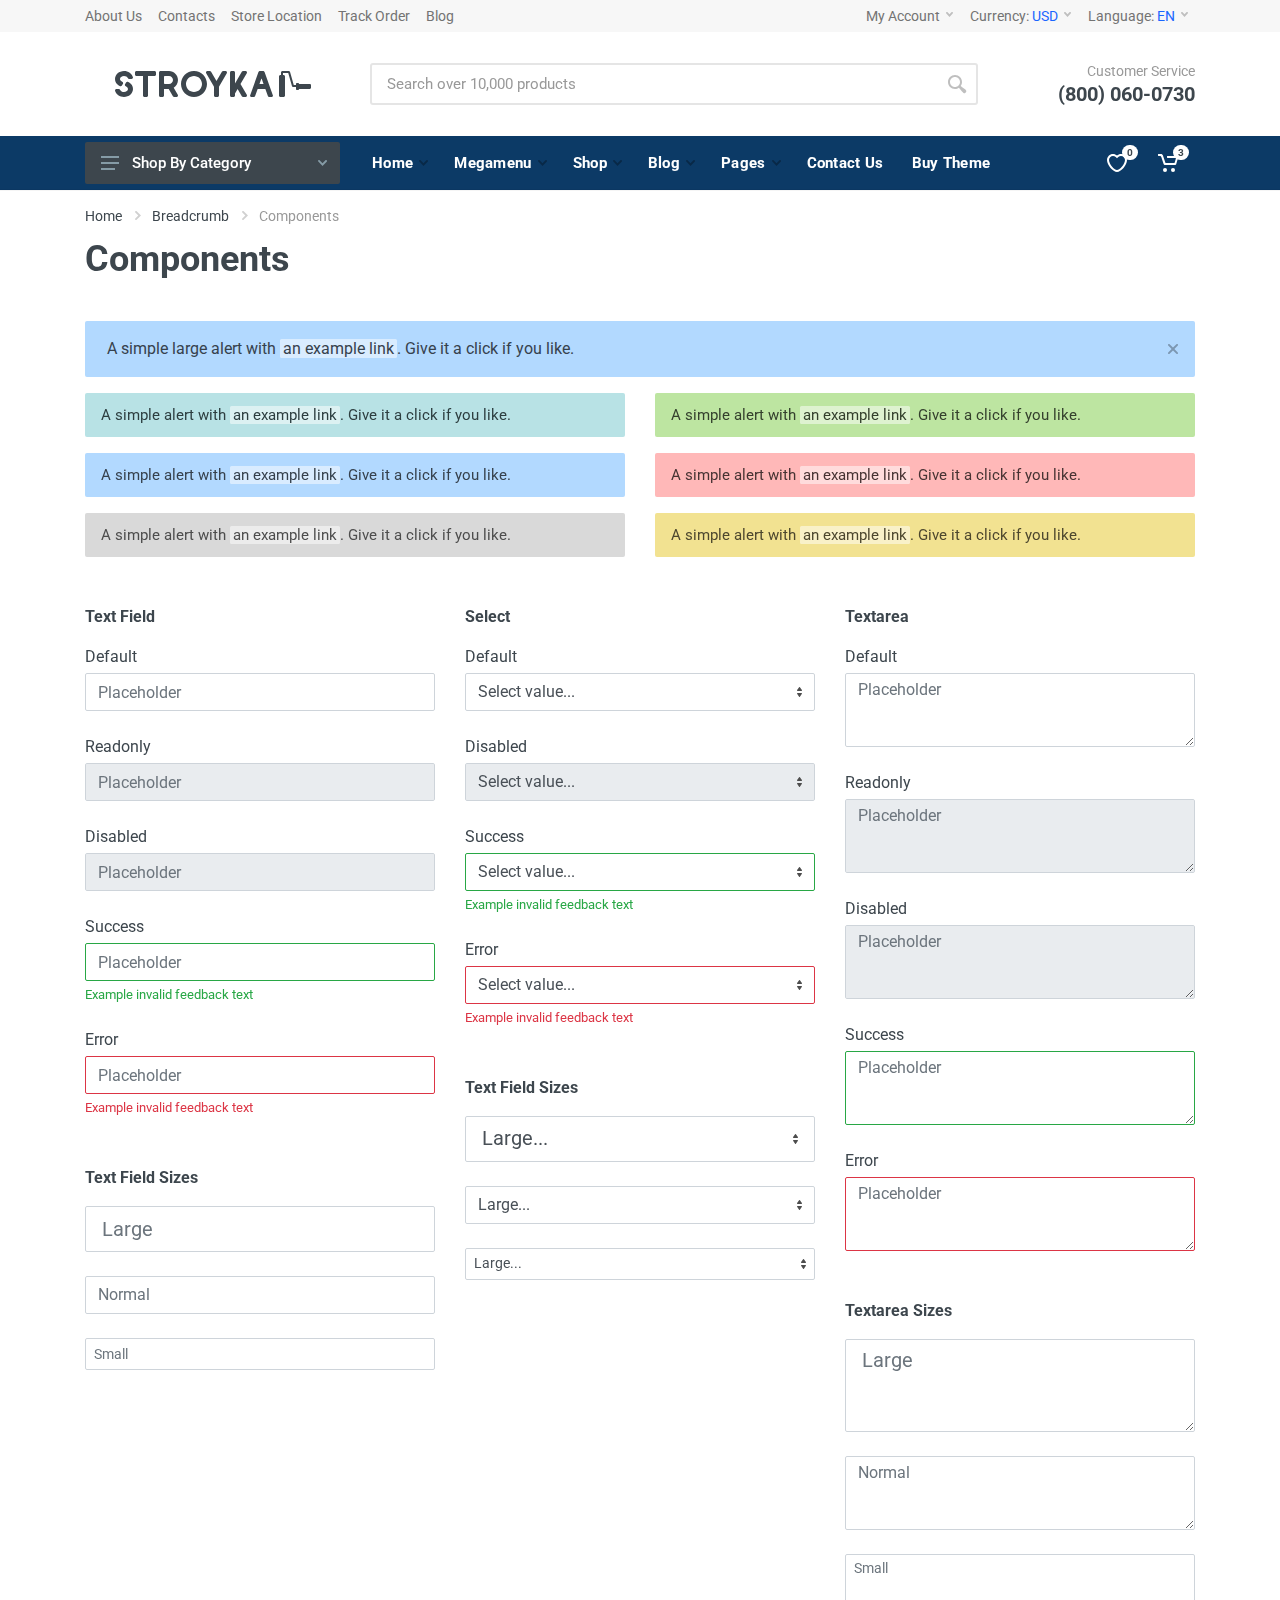
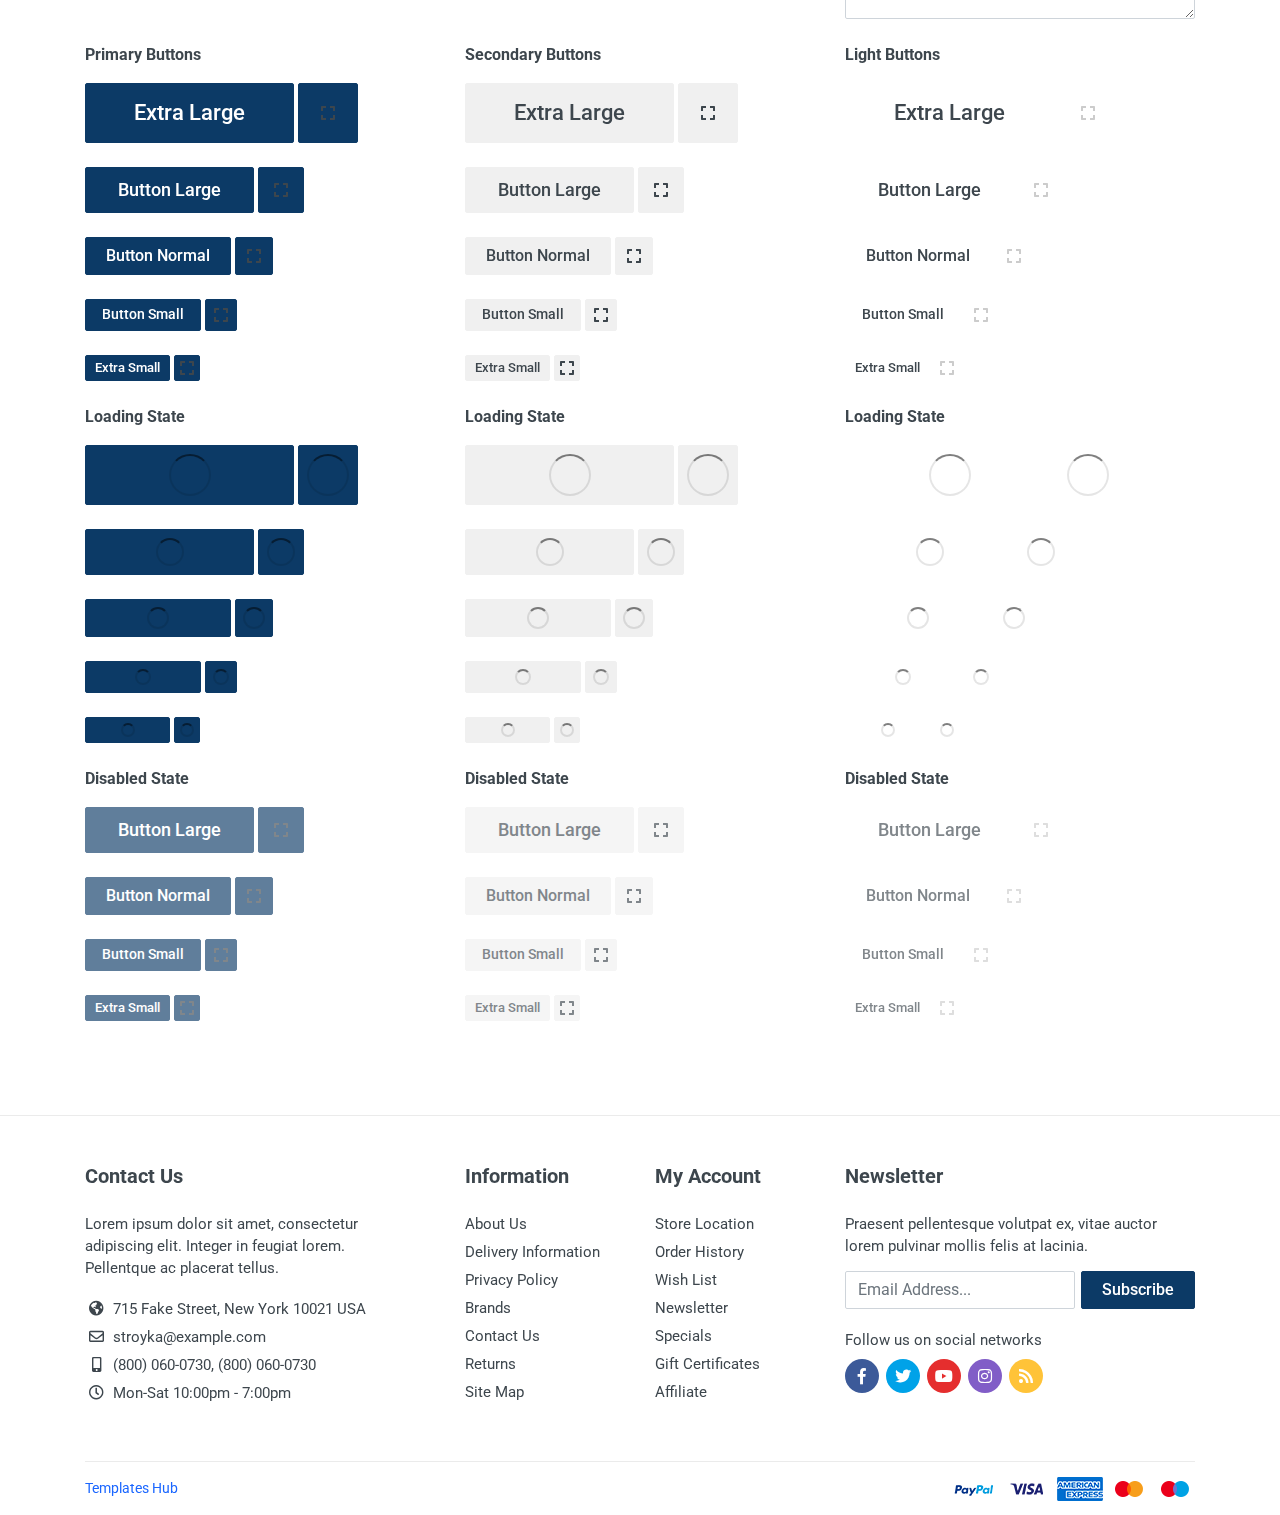
<file: components.html>
<!DOCTYPE html><html lang="en" dir="ltr">

<head><meta charset="UTF-8"><meta name="viewport" content="width=device-width,initial-scale=1"><meta name="format-detection" content="telephone=no"><title>Stroyka</title><link rel="icon" type="image/png" href="images/favicon.png"><!-- fonts --><link rel="stylesheet" href="https://fonts.googleapis.com/css?family=Roboto:400,400i,500,500i,700,700i"><!-- css --><link rel="stylesheet" href="vendor/bootstrap-4.2.1/css/bootstrap.min.css"><link rel="stylesheet" href="vendor/owl-carousel-2.3.4/assets/owl.carousel.min.css"><link rel="stylesheet" href="css/style.css"><!-- js --><script src="vendor/jquery-3.3.1/jquery.min.js"></script><script src="vendor/bootstrap-4.2.1/js/bootstrap.bundle.min.js"></script><script src="vendor/owl-carousel-2.3.4/owl.carousel.min.js"></script><script src="vendor/nouislider-12.1.0/nouislider.min.js"></script><script src="js/number.js"></script><script src="js/main.js"></script><script src="vendor/svg4everybody-2.1.9/svg4everybody.min.js"></script><script>svg4everybody();</script><!-- font - fontawesome --><link rel="stylesheet" href="vendor/fontawesome-5.6.1/css/all.min.css"><!-- font - stroyka --><link rel="stylesheet" href="fonts/stroyka/stroyka.css"><script async src="https://www.googletagmanager.com/gtag/js?id=UA-97489509-6"></script><script>window.dataLayer = window.dataLayer || [];function gtag(){dataLayer.push(arguments);}gtag('js', new Date());gtag('config', 'UA-97489509-6');</script></head><body><!-- quickview-modal --><div id="quickview-modal" class="modal fade" tabindex="-1" role="dialog" aria-hidden="true"><div class="modal-dialog modal-dialog-centered modal-xl"><div class="modal-content"></div></div></div><!-- quickview-modal / end --><!-- mobilemenu --><div class="mobilemenu"><div class="mobilemenu__backdrop"></div><div class="mobilemenu__body"><div class="mobilemenu__header"><div class="mobilemenu__title">Menu</div><button type="button" class="mobilemenu__close"><svg width="20px" height="20px"><use xlink:href="images/sprite.svg#cross-20"></use></svg></button></div><div class="mobilemenu__content"><ul class="mobile-links mobile-links--level--0" data-collapse data-collapse-opened-class="mobile-links__item--open"><li class="mobile-links__item" data-collapse-item><div class="mobile-links__item-title"><a href="index.html" class="mobile-links__item-link">Home</a> <button class="mobile-links__item-toggle" type="button" data-collapse-trigger><svg class="mobile-links__item-arrow" width="12px" height="7px"><use xlink:href="images/sprite.svg#arrow-rounded-down-12x7"></use></svg></button></div><div class="mobile-links__item-sub-links" data-collapse-content><ul class="mobile-links mobile-links--level--1"><li class="mobile-links__item" data-collapse-item><div class="mobile-links__item-title"><a href="index.html" class="mobile-links__item-link">Home 1</a></div></li><li class="mobile-links__item" data-collapse-item><div class="mobile-links__item-title"><a href="index-2.html" class="mobile-links__item-link">Home 2</a></div></li></ul></div></li><li class="mobile-links__item" data-collapse-item><div class="mobile-links__item-title"><a href="#" class="mobile-links__item-link">Categories</a> <button class="mobile-links__item-toggle" type="button" data-collapse-trigger><svg class="mobile-links__item-arrow" width="12px" height="7px"><use xlink:href="images/sprite.svg#arrow-rounded-down-12x7"></use></svg></button></div><div class="mobile-links__item-sub-links" data-collapse-content><ul class="mobile-links mobile-links--level--1"><li class="mobile-links__item" data-collapse-item><div class="mobile-links__item-title"><a href="#" class="mobile-links__item-link">Power Tools</a> <button class="mobile-links__item-toggle" type="button" data-collapse-trigger><svg class="mobile-links__item-arrow" width="12px" height="7px"><use xlink:href="images/sprite.svg#arrow-rounded-down-12x7"></use></svg></button></div><div class="mobile-links__item-sub-links" data-collapse-content><ul class="mobile-links mobile-links--level--2"><li class="mobile-links__item" data-collapse-item><div class="mobile-links__item-title"><a href="#" class="mobile-links__item-link">Engravers</a></div></li><li class="mobile-links__item" data-collapse-item><div class="mobile-links__item-title"><a href="#" class="mobile-links__item-link">Wrenches</a></div></li><li class="mobile-links__item" data-collapse-item><div class="mobile-links__item-title"><a href="#" class="mobile-links__item-link">Wall Chaser</a></div></li><li class="mobile-links__item" data-collapse-item><div class="mobile-links__item-title"><a href="#" class="mobile-links__item-link">Pneumatic Tools</a></div></li></ul></div></li><li class="mobile-links__item" data-collapse-item><div class="mobile-links__item-title"><a href="#" class="mobile-links__item-link">Machine Tools</a> <button class="mobile-links__item-toggle" type="button" data-collapse-trigger><svg class="mobile-links__item-arrow" width="12px" height="7px"><use xlink:href="images/sprite.svg#arrow-rounded-down-12x7"></use></svg></button></div><div class="mobile-links__item-sub-links" data-collapse-content><ul class="mobile-links mobile-links--level--2"><li class="mobile-links__item" data-collapse-item><div class="mobile-links__item-title"><a href="#" class="mobile-links__item-link">Thread Cutting</a></div></li><li class="mobile-links__item" data-collapse-item><div class="mobile-links__item-title"><a href="#" class="mobile-links__item-link">Chip Blowers</a></div></li><li class="mobile-links__item" data-collapse-item><div class="mobile-links__item-title"><a href="#" class="mobile-links__item-link">Sharpening Machines</a></div></li><li class="mobile-links__item" data-collapse-item><div class="mobile-links__item-title"><a href="#" class="mobile-links__item-link">Pipe Cutters</a></div></li><li class="mobile-links__item" data-collapse-item><div class="mobile-links__item-title"><a href="#" class="mobile-links__item-link">Slotting machines</a></div></li><li class="mobile-links__item" data-collapse-item><div class="mobile-links__item-title"><a href="#" class="mobile-links__item-link">Lathes</a></div></li></ul></div></li></ul></div></li><li class="mobile-links__item" data-collapse-item><div class="mobile-links__item-title"><a href="shop-grid-3-columns-sidebar.html" class="mobile-links__item-link">Shop</a> <button class="mobile-links__item-toggle" type="button" data-collapse-trigger><svg class="mobile-links__item-arrow" width="12px" height="7px"><use xlink:href="images/sprite.svg#arrow-rounded-down-12x7"></use></svg></button></div><div class="mobile-links__item-sub-links" data-collapse-content><ul class="mobile-links mobile-links--level--1"><li class="mobile-links__item" data-collapse-item><div class="mobile-links__item-title"><a href="shop-grid-3-columns-sidebar.html" class="mobile-links__item-link">Shop Grid</a> <button class="mobile-links__item-toggle" type="button" data-collapse-trigger><svg class="mobile-links__item-arrow" width="12px" height="7px"><use xlink:href="images/sprite.svg#arrow-rounded-down-12x7"></use></svg></button></div><div class="mobile-links__item-sub-links" data-collapse-content><ul class="mobile-links mobile-links--level--2"><li class="mobile-links__item" data-collapse-item><div class="mobile-links__item-title"><a href="shop-grid-3-columns-sidebar.html" class="mobile-links__item-link">3 Columns Sidebar</a></div></li><li class="mobile-links__item" data-collapse-item><div class="mobile-links__item-title"><a href="shop-grid-4-columns-full.html" class="mobile-links__item-link">4 Columns Full</a></div></li><li class="mobile-links__item" data-collapse-item><div class="mobile-links__item-title"><a href="shop-grid-5-columns-full.html" class="mobile-links__item-link">5 Columns Full</a></div></li></ul></div></li><li class="mobile-links__item" data-collapse-item><div class="mobile-links__item-title"><a href="shop-list.html" class="mobile-links__item-link">Shop List</a></div></li><li class="mobile-links__item" data-collapse-item><div class="mobile-links__item-title"><a href="shop-right-sidebar.html" class="mobile-links__item-link">Shop Right Sidebar</a></div></li><li class="mobile-links__item" data-collapse-item><div class="mobile-links__item-title"><a href="product.html" class="mobile-links__item-link">Product</a> <button class="mobile-links__item-toggle" type="button" data-collapse-trigger><svg class="mobile-links__item-arrow" width="12px" height="7px"><use xlink:href="images/sprite.svg#arrow-rounded-down-12x7"></use></svg></button></div><div class="mobile-links__item-sub-links" data-collapse-content><ul class="mobile-links mobile-links--level--2"><li class="mobile-links__item" data-collapse-item><div class="mobile-links__item-title"><a href="product.html" class="mobile-links__item-link">Product</a></div></li><li class="mobile-links__item" data-collapse-item><div class="mobile-links__item-title"><a href="product-alt.html" class="mobile-links__item-link">Product Alt</a></div></li><li class="mobile-links__item" data-collapse-item><div class="mobile-links__item-title"><a href="product-sidebar.html" class="mobile-links__item-link">Product Sidebar</a></div></li></ul></div></li><li class="mobile-links__item" data-collapse-item><div class="mobile-links__item-title"><a href="cart.html" class="mobile-links__item-link">Cart</a></div></li><li class="mobile-links__item" data-collapse-item><div class="mobile-links__item-title"><a href="checkout.html" class="mobile-links__item-link">Checkout</a></div></li><li class="mobile-links__item" data-collapse-item><div class="mobile-links__item-title"><a href="wishlist.html" class="mobile-links__item-link">Wishlist</a></div></li><li class="mobile-links__item" data-collapse-item><div class="mobile-links__item-title"><a href="compare.html" class="mobile-links__item-link">Compare</a></div></li><li class="mobile-links__item" data-collapse-item><div class="mobile-links__item-title"><a href="account.html" class="mobile-links__item-link">My Account</a></div></li><li class="mobile-links__item" data-collapse-item><div class="mobile-links__item-title"><a href="track-order.html" class="mobile-links__item-link">Track Order</a></div></li></ul></div></li><li class="mobile-links__item" data-collapse-item><div class="mobile-links__item-title"><a href="blog-classic.html" class="mobile-links__item-link">Blog</a> <button class="mobile-links__item-toggle" type="button" data-collapse-trigger><svg class="mobile-links__item-arrow" width="12px" height="7px"><use xlink:href="images/sprite.svg#arrow-rounded-down-12x7"></use></svg></button></div><div class="mobile-links__item-sub-links" data-collapse-content><ul class="mobile-links mobile-links--level--1"><li class="mobile-links__item" data-collapse-item><div class="mobile-links__item-title"><a href="blog-classic.html" class="mobile-links__item-link">Blog Classic</a></div></li><li class="mobile-links__item" data-collapse-item><div class="mobile-links__item-title"><a href="blog-grid.html" class="mobile-links__item-link">Blog Grid</a></div></li><li class="mobile-links__item" data-collapse-item><div class="mobile-links__item-title"><a href="blog-list.html" class="mobile-links__item-link">Blog List</a></div></li><li class="mobile-links__item" data-collapse-item><div class="mobile-links__item-title"><a href="blog-left-sidebar.html" class="mobile-links__item-link">Blog Left Sidebar</a></div></li><li class="mobile-links__item" data-collapse-item><div class="mobile-links__item-title"><a href="post.html" class="mobile-links__item-link">Post Page</a></div></li><li class="mobile-links__item" data-collapse-item><div class="mobile-links__item-title"><a href="post-without-sidebar.html" class="mobile-links__item-link">Post Without Sidebar</a></div></li></ul></div></li><li class="mobile-links__item" data-collapse-item><div class="mobile-links__item-title"><a href="#" class="mobile-links__item-link">Pages</a> <button class="mobile-links__item-toggle" type="button" data-collapse-trigger><svg class="mobile-links__item-arrow" width="12px" height="7px"><use xlink:href="images/sprite.svg#arrow-rounded-down-12x7"></use></svg></button></div><div class="mobile-links__item-sub-links" data-collapse-content><ul class="mobile-links mobile-links--level--1"><li class="mobile-links__item" data-collapse-item><div class="mobile-links__item-title"><a href="about-us.html" class="mobile-links__item-link">About Us</a></div></li><li class="mobile-links__item" data-collapse-item><div class="mobile-links__item-title"><a href="contact-us.html" class="mobile-links__item-link">Contact Us</a></div></li><li class="mobile-links__item" data-collapse-item><div class="mobile-links__item-title"><a href="contact-us-alt.html" class="mobile-links__item-link">Contact Us Alt</a></div></li><li class="mobile-links__item" data-collapse-item><div class="mobile-links__item-title"><a href="404.html" class="mobile-links__item-link">404</a></div></li><li class="mobile-links__item" data-collapse-item><div class="mobile-links__item-title"><a href="terms-and-conditions.html" class="mobile-links__item-link">Terms And Conditions</a></div></li><li class="mobile-links__item" data-collapse-item><div class="mobile-links__item-title"><a href="faq.html" class="mobile-links__item-link">FAQ</a></div></li><li class="mobile-links__item" data-collapse-item><div class="mobile-links__item-title"><a href="components.html" class="mobile-links__item-link">Components</a></div></li><li class="mobile-links__item" data-collapse-item><div class="mobile-links__item-title"><a href="typography.html" class="mobile-links__item-link">Typography</a></div></li></ul></div></li><li class="mobile-links__item" data-collapse-item><div class="mobile-links__item-title"><a data-collapse-trigger class="mobile-links__item-link">Currency</a> <button class="mobile-links__item-toggle" type="button" data-collapse-trigger><svg class="mobile-links__item-arrow" width="12px" height="7px"><use xlink:href="images/sprite.svg#arrow-rounded-down-12x7"></use></svg></button></div><div class="mobile-links__item-sub-links" data-collapse-content><ul class="mobile-links mobile-links--level--1"><li class="mobile-links__item" data-collapse-item><div class="mobile-links__item-title"><a href="#" class="mobile-links__item-link">€ Euro</a></div></li><li class="mobile-links__item" data-collapse-item><div class="mobile-links__item-title"><a href="#" class="mobile-links__item-link">£ Pound Sterling</a></div></li><li class="mobile-links__item" data-collapse-item><div class="mobile-links__item-title"><a href="#" class="mobile-links__item-link">$ US Dollar</a></div></li><li class="mobile-links__item" data-collapse-item><div class="mobile-links__item-title"><a href="#" class="mobile-links__item-link">₽ Russian Ruble</a></div></li></ul></div></li><li class="mobile-links__item" data-collapse-item><div class="mobile-links__item-title"><a data-collapse-trigger class="mobile-links__item-link">Language</a> <button class="mobile-links__item-toggle" type="button" data-collapse-trigger><svg class="mobile-links__item-arrow" width="12px" height="7px"><use xlink:href="images/sprite.svg#arrow-rounded-down-12x7"></use></svg></button></div><div class="mobile-links__item-sub-links" data-collapse-content><ul class="mobile-links mobile-links--level--1"><li class="mobile-links__item" data-collapse-item><div class="mobile-links__item-title"><a href="#" class="mobile-links__item-link">English</a></div></li><li class="mobile-links__item" data-collapse-item><div class="mobile-links__item-title"><a href="#" class="mobile-links__item-link">French</a></div></li><li class="mobile-links__item" data-collapse-item><div class="mobile-links__item-title"><a href="#" class="mobile-links__item-link">German</a></div></li><li class="mobile-links__item" data-collapse-item><div class="mobile-links__item-title"><a href="#" class="mobile-links__item-link">Russian</a></div></li><li class="mobile-links__item" data-collapse-item><div class="mobile-links__item-title"><a href="#" class="mobile-links__item-link">Italian</a></div></li></ul></div></li></ul></div></div></div><!-- mobilemenu / end --><!-- site --><div class="site"><!-- mobile site__header --><header class="site__header d-lg-none"><div class="mobile-header mobile-header--sticky mobile-header--stuck"><div class="mobile-header__panel"><div class="container"><div class="mobile-header__body"><button class="mobile-header__menu-button"><svg width="18px" height="14px"><use xlink:href="images/sprite.svg#menu-18x14"></use></svg></button> <a class="mobile-header__logo" href="index.html"><svg xmlns="http://www.w3.org/2000/svg" width="120px" height="20px"><path d="M118.5,20h-1.1c-0.6,0-1.2-0.4-1.4-1l-1.5-4h-6.1l-1.5,4c-0.2,0.6-0.8,1-1.4,1h-1.1c-1,0-1.8-1-1.4-2l1.1-3
                                 l1.5-4l3.6-10c0.2-0.6,0.8-1,1.4-1h1.6c0.6,0,1.2,0.4,1.4,1l3.6,10l1.5,4l1.1,3C120.3,19,119.5,20,118.5,20z M111.5,6.6l-1.6,4.4
                                 h3.2L111.5,6.6z M99.5,20h-1.4c-0.4,0-0.7-0.2-0.9-0.5L94,14l-2,3.5v1c0,0.8-0.7,1.5-1.5,1.5h-1c-0.8,0-1.5-0.7-1.5-1.5v-17
                                 C88,0.7,88.7,0,89.5,0h1C91.3,0,92,0.7,92,1.5v8L94,6l3.2-5.5C97.4,0.2,97.7,0,98.1,0h1.4c1.2,0,1.9,1.3,1.3,2.3L96.3,10l4.5,7.8
                                 C101.4,18.8,100.7,20,99.5,20z M80.3,11.8L80,12.3v6.2c0,0.8-0.7,1.5-1.5,1.5h-1c-0.8,0-1.5-0.7-1.5-1.5v-6.2l-0.3-0.5l-5.5-9.5
                                 c-0.6-1,0.2-2.3,1.3-2.3h1.4c0.4,0,0.7,0.2,0.9,0.5L76,4.3l2,3.5l2-3.5l2.2-3.8C82.4,0.2,82.7,0,83.1,0h1.4c1.2,0,1.9,1.3,1.3,2.3
                                 L80.3,11.8z M60,20c-5.5,0-10-4.5-10-10S54.5,0,60,0s10,4.5,10,10S65.5,20,60,20z M60,4c-3.3,0-6,2.7-6,6s2.7,6,6,6s6-2.7,6-6
                                 S63.3,4,60,4z M47.8,17.8c0.6,1-0.2,2.3-1.3,2.3h-2L41,14h-4v4.5c0,0.8-0.7,1.5-1.5,1.5h-1c-0.8,0-1.5-0.7-1.5-1.5v-17
                                 C33,0.7,33.7,0,34.5,0H41c0.3,0,0.7,0,1,0.1c3.4,0.5,6,3.4,6,6.9c0,2.4-1.2,4.5-3.1,5.8L47.8,17.8z M42,4.2C41.7,4.1,41.3,4,41,4h-3
                                 c-0.6,0-1,0.4-1,1v4c0,0.6,0.4,1,1,1h3c0.3,0,0.7-0.1,1-0.2c0.3-0.1,0.6-0.3,0.9-0.5C43.6,8.8,44,7.9,44,7C44,5.7,43.2,4.6,42,4.2z
                                  M29.5,4H25v14.5c0,0.8-0.7,1.5-1.5,1.5h-1c-0.8,0-1.5-0.7-1.5-1.5V4h-4.5C15.7,4,15,3.3,15,2.5v-1C15,0.7,15.7,0,16.5,0h13
                                 C30.3,0,31,0.7,31,1.5v1C31,3.3,30.3,4,29.5,4z M6.5,20c-2.8,0-5.5-1.7-6.4-4c-0.4-1,0.3-2,1.3-2h1c0.5,0,0.9,0.3,1.2,0.7
                                 c0.2,0.3,0.4,0.6,0.8,0.8C4.9,15.8,5.8,16,6.5,16c1.5,0,2.8-0.9,2.8-2c0-0.7-0.5-1.3-1.2-1.6C7.4,12,7,11,7.4,10.3l0.4-0.9
                                 c0.4-0.7,1.2-1,1.8-0.6c0.6,0.3,1.2,0.7,1.6,1.2c1,1.1,1.7,2.5,1.7,4C13,17.3,10.1,20,6.5,20z M11.6,6h-1c-0.5,0-0.9-0.3-1.2-0.7
                                 C9.2,4.9,8.9,4.7,8.6,4.5C8.1,4.2,7.2,4,6.5,4C5,4,3.7,4.9,3.7,6c0,0.7,0.5,1.3,1.2,1.6C5.6,8,6,9,5.6,9.7l-0.4,0.9
                                 c-0.4,0.7-1.2,1-1.8,0.6c-0.6-0.3-1.2-0.7-1.6-1.2C0.6,8.9,0,7.5,0,6c0-3.3,2.9-6,6.5-6c2.8,0,5.5,1.7,6.4,4C13.3,4.9,12.6,6,11.6,6
                                 z"></path></svg></a><div class="mobile-header__search"><form class="mobile-header__search-form" action="#"><input class="mobile-header__search-input" name="search" placeholder="Search over 10,000 products" aria-label="Site search" type="text" autocomplete="off"> <button class="mobile-header__search-button mobile-header__search-button--submit" type="submit"><svg width="20px" height="20px"><use xlink:href="images/sprite.svg#search-20"></use></svg></button> <button class="mobile-header__search-button mobile-header__search-button--close" type="button"><svg width="20px" height="20px"><use xlink:href="images/sprite.svg#cross-20"></use></svg></button><div class="mobile-header__search-body"></div></form></div><div class="mobile-header__indicators"><div class="indicator indicator--mobile-search indicator--mobile d-sm-none"><button class="indicator__button"><span class="indicator__area"><svg width="20px" height="20px"><use xlink:href="images/sprite.svg#search-20"></use></svg></span></button></div><div class="indicator indicator--mobile d-sm-flex d-none"><a href="wishlist.html" class="indicator__button"><span class="indicator__area"><svg width="20px" height="20px"><use xlink:href="images/sprite.svg#heart-20"></use></svg> <span class="indicator__value">0</span></span></a></div><div class="indicator indicator--mobile"><a href="cart.html" class="indicator__button"><span class="indicator__area"><svg width="20px" height="20px"><use xlink:href="images/sprite.svg#cart-20"></use></svg> <span class="indicator__value">3</span></span></a></div></div></div></div></div></div></header><!-- mobile site__header / end --><!-- desktop site__header --><header class="site__header d-lg-block d-none"><div class="site-header"><!-- .topbar --><div class="site-header__topbar topbar"><div class="topbar__container container"><div class="topbar__row"><div class="topbar__item topbar__item--link"><a class="topbar-link" href="about-us.html">About Us</a></div><div class="topbar__item topbar__item--link"><a class="topbar-link" href="contact-us.html">Contacts</a></div><div class="topbar__item topbar__item--link"><a class="topbar-link" href="#">Store Location</a></div><div class="topbar__item topbar__item--link"><a class="topbar-link" href="track-order.html">Track Order</a></div><div class="topbar__item topbar__item--link"><a class="topbar-link" href="blog-classic.html">Blog</a></div><div class="topbar__spring"></div><div class="topbar__item"><div class="topbar-dropdown"><button class="topbar-dropdown__btn" type="button">My Account <svg width="7px" height="5px"><use xlink:href="images/sprite.svg#arrow-rounded-down-7x5"></use></svg></button><div class="topbar-dropdown__body"><!-- .menu --><ul class="menu menu--layout--topbar"><li><a href="account.html">Login</a></li><li><a href="account.html">Register</a></li><li><a href="#">Orders</a></li><li><a href="#">Addresses</a></li></ul><!-- .menu / end --></div></div></div><div class="topbar__item"><div class="topbar-dropdown"><button class="topbar-dropdown__btn" type="button">Currency: <span class="topbar__item-value">USD</span> <svg width="7px" height="5px"><use xlink:href="images/sprite.svg#arrow-rounded-down-7x5"></use></svg></button><div class="topbar-dropdown__body"><!-- .menu --><ul class="menu menu--layout--topbar"><li><a href="#">€ Euro</a></li><li><a href="#">£ Pound Sterling</a></li><li><a href="#">$ US Dollar</a></li><li><a href="#">₽ Russian Ruble</a></li></ul><!-- .menu / end --></div></div></div><div class="topbar__item"><div class="topbar-dropdown"><button class="topbar-dropdown__btn" type="button">Language: <span class="topbar__item-value">EN</span> <svg width="7px" height="5px"><use xlink:href="images/sprite.svg#arrow-rounded-down-7x5"></use></svg></button><div class="topbar-dropdown__body"><!-- .menu --><ul class="menu menu--layout--topbar menu--with-icons"><li><a href="#"><div class="menu__icon"><img srcset="images/languages/language-1.png, images/languages/language-1@2x.png 2x" src="images/languages/language-1.png" alt=""></div>English</a></li><li><a href="#"><div class="menu__icon"><img srcset="images/languages/language-2.png, images/languages/language-2@2x.png 2x" src="images/languages/language-2.png" alt=""></div>French</a></li><li><a href="#"><div class="menu__icon"><img srcset="images/languages/language-3.png, images/languages/language-3@2x.png 2x" src="images/languages/language-3.png" alt=""></div>German</a></li><li><a href="#"><div class="menu__icon"><img srcset="images/languages/language-4.png, images/languages/language-4@2x.png 2x" src="images/languages/language-4.png" alt=""></div>Russian</a></li><li><a href="#"><div class="menu__icon"><img srcset="images/languages/language-5.png, images/languages/language-5@2x.png 2x" src="images/languages/language-5.png" alt=""></div>Italian</a></li></ul><!-- .menu / end --></div></div></div></div></div></div><!-- .topbar / end --><div class="site-header__middle container"><div class="site-header__logo"><a href="index.html"><svg xmlns="http://www.w3.org/2000/svg" width="196px" height="26px"><path d="M194.797,18 L184,18 C184,18.552 183.552,19 183,19 L182,19 C181.448,19 181,18.552 181,18 L181,16 L178.377,16 C177.708,16 177.119,15.556 176.935,14.912 L173.246,2 L168,2 L168,4 L168.500,4 C169.328,4 170,4.672 170,5.500 L170,24.500 C170,25.328 169.328,26 168.500,26 L165.500,26 C164.672,26 164,25.328 164,24.500 L164,5.500 C164,4.672 164.672,4 165.500,4 L166,4 L166,1.500 C166,0.672 166.672,0 167.500,0 L173.622,0 C174.292,0 174.881,0.444 175.065,1.088 L178.754,14 L181,14 L181,13 C181,12.448 181.448,12 182,12 L183,12 C183.552,12 184,12.448 184,13 L194.797,13 C195.461,13 196,13.539 196,14.203 L196,16.797 C196,17.461 195.461,18 194.797,18 ZM156.783,26 L154.483,26 C153.767,26 153.129,25.552 152.884,24.878 L150.437,18.135 C150.407,18.054 150.331,18 150.245,18 L142.768,18 C142.682,18 142.606,18.054 142.576,18.135 L140.129,24.878 C139.884,25.552 139.245,26 138.530,26 L136.230,26 C135.395,26 134.815,25.169 135.100,24.383 L143.445,1.122 C143.690,0.448 144.328,0 145.044,0 L147.969,0 C148.685,0 149.323,0.448 149.568,1.122 L157.913,24.383 C158.198,25.169 157.618,26 156.783,26 ZM148.472,12.725 L146.698,7.848 C146.633,7.668 146.380,7.668 146.315,7.848 L144.541,12.725 C144.492,12.859 144.591,13 144.733,13 L148.280,13 C148.422,13 148.521,12.859 148.472,12.725 ZM130.493,26 L128.090,26 C127.555,26 127.060,25.714 126.792,25.250 L122.610,18 L120.003,22.520 L120.003,24.500 C120.003,25.328 119.333,26 118.505,26 L116.507,26 C115.680,26 115.009,25.328 115.009,24.500 L115.009,1.500 C115.009,0.672 115.680,0 116.507,0 L118.505,0 C119.333,0 120.003,0.672 120.003,1.500 L120.003,12.520 L126.792,0.750 C127.060,0.286 127.555,0 128.090,0 L130.493,0 C131.646,0 132.367,1.250 131.791,2.250 L125.487,13 L131.791,23.750 C132.367,24.750 131.646,26 130.493,26 ZM103.987,15.775 L103.987,24.500 C103.987,25.328 103.315,26 102.486,26 L100.485,26 C99.656,26 98.984,25.328 98.984,24.500 L98.984,15.775 L98.594,15.100 L91.180,2.250 C90.610,1.250 91.330,0 92.481,0 L94.792,0 C95.322,0 95.823,0.290 96.093,0.750 L101.486,10.090 L106.879,0.750 C107.149,0.290 107.649,0 108.179,0 L110.491,0 C111.641,0 112.362,1.250 111.791,2.250 L103.987,15.775 ZM79,26 C71.821,26 66,20.179 66,13 C66,5.820 71.821,-0.001 79,-0.001 C86.180,-0.001 92.001,5.820 92.001,13 C92.001,20.179 86.180,26 79,26 ZM79,5 C74.582,5 71,8.582 71,13 C71,17.418 74.582,21 79,21 C83.418,21 87,17.418 87,13 C87,8.582 83.418,5 79,5 ZM62.793,23.750 C63.362,24.750 62.643,26 61.494,26 L59.186,26 C58.656,26 58.157,25.710 57.887,25.250 L53.711,18 L49.005,18 L49.005,24.500 C49.005,25.330 48.335,26 47.506,26 L45.508,26 C44.679,26 44.009,25.330 44.009,24.500 L44.009,1.500 C44.009,0.670 44.679,0 45.508,0 L54,0 C58.966,0 62.992,4.030 62.992,9 C62.992,12.240 61.274,15.090 58.706,16.670 L62.793,23.750 ZM54,5 L50.004,5 C49.454,5 49.005,5.450 49.005,6 L49.005,12 C49.005,12.550 49.454,13 50.004,13 L54,13 C56.208,13 57.997,11.210 57.997,9 C57.997,6.790 56.208,5 54,5 ZM39.500,5 L33,5 L33,24.500 C33,25.328 32.328,26 31.500,26 L29.500,26 C28.672,26 28,25.328 28,24.500 L28,5 L21.500,5 C20.672,5 20,4.328 20,3.500 L20,1.500 C20,0.672 20.672,0 21.500,0 L39.500,0 C40.328,0 41,0.672 41,1.500 L41,3.500 C41,4.328 40.328,5 39.500,5 ZM16.487,8 L14.181,8 C13.565,8 13.040,7.611 12.790,7.048 C12.261,5.856 10.765,5 9,5 C6.793,5 5.005,6.340 5.005,8 C5.005,8.940 5.575,9.780 6.483,10.320 C6.706,10.455 6.948,10.574 7.206,10.673 C8.059,11 8.412,12.020 7.955,12.812 L6.948,14.558 C6.573,15.208 5.768,15.499 5.080,15.201 C3.872,14.679 2.815,13.924 1.989,13 C0.751,11.630 0.012,9.890 0.012,8 C0.012,3.580 4.037,0 9,0 C13.254,0 17.017,2.629 17.950,6.163 C18.196,7.095 17.450,8 16.487,8 ZM1.513,18 L3.820,18 C4.435,18 4.960,18.389 5.210,18.952 C5.739,20.144 7.236,21 9,21 C11.207,21 12.995,19.660 12.995,18 C12.995,17.060 12.426,16.220 11.517,15.680 C11.294,15.544 11.052,15.426 10.794,15.327 C9.941,14.999 9.588,13.980 10.045,13.188 L11.053,11.442 C11.427,10.792 12.233,10.501 12.920,10.799 C14.128,11.320 15.185,12.075 16.011,13 C17.249,14.370 17.988,16.110 17.988,18 C17.988,22.420 13.964,26 9,26 C4.747,26 0.983,23.371 0.050,19.837 C-0.196,18.905 0.550,18 1.513,18 Z"></path></svg></a></div><div class="site-header__search"><div class="search"><form class="search__form" action="#"><input class="search__input" name="search" placeholder="Search over 10,000 products" aria-label="Site search" type="text" autocomplete="off"> <button class="search__button" type="submit"><svg width="20px" height="20px"><use xlink:href="images/sprite.svg#search-20"></use></svg></button><div class="search__border"></div></form></div></div><div class="site-header__phone"><div class="site-header__phone-title">Customer Service</div><div class="site-header__phone-number">(800) 060-0730</div></div></div><div class="site-header__nav-panel"><div class="nav-panel"><div class="nav-panel__container container"><div class="nav-panel__row"><div class="nav-panel__departments"><!-- .departments --><div class="departments" data-departments-fixed-by=""><div class="departments__body"><div class="departments__links-wrapper"><ul class="departments__links"><li class="departments__item"><a href="#">Power Tools <svg class="departments__link-arrow" width="6px" height="9px"><use xlink:href="images/sprite.svg#arrow-rounded-right-6x9"></use></svg></a><div class="departments__megamenu departments__megamenu--xl"><!-- .megamenu --><div class="megamenu megamenu--departments" style="background-image: url('images/megamenu/megamenu-1.jpg');"><div class="row"><div class="col-3"><ul class="megamenu__links megamenu__links--level--0"><li class="megamenu__item megamenu__item--with-submenu"><a href="#">Power Tools</a><ul class="megamenu__links megamenu__links--level--1"><li class="megamenu__item"><a href="#">Engravers</a></li><li class="megamenu__item"><a href="#">Drills</a></li><li class="megamenu__item"><a href="#">Wrenches</a></li><li class="megamenu__item"><a href="#">Plumbing</a></li><li class="megamenu__item"><a href="#">Wall Chaser</a></li><li class="megamenu__item"><a href="#">Pneumatic Tools</a></li><li class="megamenu__item"><a href="#">Milling Cutters</a></li></ul></li><li class="megamenu__item"><a href="#">Workbenches</a></li><li class="megamenu__item"><a href="#">Presses</a></li><li class="megamenu__item"><a href="#">Spray Guns</a></li><li class="megamenu__item"><a href="#">Riveters</a></li></ul></div><div class="col-3"><ul class="megamenu__links megamenu__links--level--0"><li class="megamenu__item megamenu__item--with-submenu"><a href="#">Hand Tools</a><ul class="megamenu__links megamenu__links--level--1"><li class="megamenu__item"><a href="#">Screwdrivers</a></li><li class="megamenu__item"><a href="#">Handsaws</a></li><li class="megamenu__item"><a href="#">Knives</a></li><li class="megamenu__item"><a href="#">Axes</a></li><li class="megamenu__item"><a href="#">Multitools</a></li><li class="megamenu__item"><a href="#">Paint Tools</a></li></ul></li><li class="megamenu__item megamenu__item--with-submenu"><a href="#">Garden Equipment</a><ul class="megamenu__links megamenu__links--level--1"><li class="megamenu__item"><a href="#">Motor Pumps</a></li><li class="megamenu__item"><a href="#">Chainsaws</a></li><li class="megamenu__item"><a href="#">Electric Saws</a></li><li class="megamenu__item"><a href="#">Brush Cutters</a></li></ul></li></ul></div><div class="col-3"><ul class="megamenu__links megamenu__links--level--0"><li class="megamenu__item megamenu__item--with-submenu"><a href="#">Machine Tools</a><ul class="megamenu__links megamenu__links--level--1"><li class="megamenu__item"><a href="#">Thread Cutting</a></li><li class="megamenu__item"><a href="#">Chip Blowers</a></li><li class="megamenu__item"><a href="#">Sharpening Machines</a></li><li class="megamenu__item"><a href="#">Pipe Cutters</a></li><li class="megamenu__item"><a href="#">Slotting machines</a></li><li class="megamenu__item"><a href="#">Lathes</a></li></ul></li></ul></div><div class="col-3"><ul class="megamenu__links megamenu__links--level--0"><li class="megamenu__item megamenu__item--with-submenu"><a href="#">Instruments</a><ul class="megamenu__links megamenu__links--level--1"><li class="megamenu__item"><a href="#">Welding Equipment</a></li><li class="megamenu__item"><a href="#">Power Tools</a></li><li class="megamenu__item"><a href="#">Hand Tools</a></li><li class="megamenu__item"><a href="#">Measuring Tool</a></li></ul></li></ul></div></div></div><!-- .megamenu / end --></div></li><li class="departments__item"><a href="#">Hand Tools <svg class="departments__link-arrow" width="6px" height="9px"><use xlink:href="images/sprite.svg#arrow-rounded-right-6x9"></use></svg></a><div class="departments__megamenu departments__megamenu--lg"><!-- .megamenu --><div class="megamenu megamenu--departments" style="background-image: url('images/megamenu/megamenu-2.jpg');"><div class="row"><div class="col-4"><ul class="megamenu__links megamenu__links--level--0"><li class="megamenu__item megamenu__item--with-submenu"><a href="#">Hand Tools</a><ul class="megamenu__links megamenu__links--level--1"><li class="megamenu__item"><a href="#">Screwdrivers</a></li><li class="megamenu__item"><a href="#">Handsaws</a></li><li class="megamenu__item"><a href="#">Knives</a></li><li class="megamenu__item"><a href="#">Axes</a></li><li class="megamenu__item"><a href="#">Multitools</a></li><li class="megamenu__item"><a href="#">Paint Tools</a></li></ul></li><li class="megamenu__item megamenu__item--with-submenu"><a href="#">Garden Equipment</a><ul class="megamenu__links megamenu__links--level--1"><li class="megamenu__item"><a href="#">Motor Pumps</a></li><li class="megamenu__item"><a href="#">Chainsaws</a></li><li class="megamenu__item"><a href="#">Electric Saws</a></li><li class="megamenu__item"><a href="#">Brush Cutters</a></li></ul></li></ul></div><div class="col-4"><ul class="megamenu__links megamenu__links--level--0"><li class="megamenu__item megamenu__item--with-submenu"><a href="#">Machine Tools</a><ul class="megamenu__links megamenu__links--level--1"><li class="megamenu__item"><a href="#">Thread Cutting</a></li><li class="megamenu__item"><a href="#">Chip Blowers</a></li><li class="megamenu__item"><a href="#">Sharpening Machines</a></li><li class="megamenu__item"><a href="#">Pipe Cutters</a></li><li class="megamenu__item"><a href="#">Slotting machines</a></li><li class="megamenu__item"><a href="#">Lathes</a></li></ul></li></ul></div><div class="col-4"><ul class="megamenu__links megamenu__links--level--0"><li class="megamenu__item megamenu__item--with-submenu"><a href="#">Instruments</a><ul class="megamenu__links megamenu__links--level--1"><li class="megamenu__item"><a href="#">Welding Equipment</a></li><li class="megamenu__item"><a href="#">Power Tools</a></li><li class="megamenu__item"><a href="#">Hand Tools</a></li><li class="megamenu__item"><a href="#">Measuring Tool</a></li></ul></li></ul></div></div></div><!-- .megamenu / end --></div></li><li class="departments__item"><a href="#">Machine Tools <svg class="departments__link-arrow" width="6px" height="9px"><use xlink:href="images/sprite.svg#arrow-rounded-right-6x9"></use></svg></a><div class="departments__megamenu departments__megamenu--nl"><!-- .megamenu --><div class="megamenu megamenu--departments" style="background-image: url('images/megamenu/megamenu-3.jpg');"><div class="row"><div class="col-6"><ul class="megamenu__links megamenu__links--level--0"><li class="megamenu__item megamenu__item--with-submenu"><a href="#">Hand Tools</a><ul class="megamenu__links megamenu__links--level--1"><li class="megamenu__item"><a href="#">Screwdrivers</a></li><li class="megamenu__item"><a href="#">Handsaws</a></li><li class="megamenu__item"><a href="#">Knives</a></li><li class="megamenu__item"><a href="#">Axes</a></li><li class="megamenu__item"><a href="#">Multitools</a></li><li class="megamenu__item"><a href="#">Paint Tools</a></li></ul></li><li class="megamenu__item megamenu__item--with-submenu"><a href="#">Garden Equipment</a><ul class="megamenu__links megamenu__links--level--1"><li class="megamenu__item"><a href="#">Motor Pumps</a></li><li class="megamenu__item"><a href="#">Chainsaws</a></li><li class="megamenu__item"><a href="#">Electric Saws</a></li><li class="megamenu__item"><a href="#">Brush Cutters</a></li></ul></li></ul></div><div class="col-6"><ul class="megamenu__links megamenu__links--level--0"><li class="megamenu__item megamenu__item--with-submenu"><a href="#">Instruments</a><ul class="megamenu__links megamenu__links--level--1"><li class="megamenu__item"><a href="#">Welding Equipment</a></li><li class="megamenu__item"><a href="#">Power Tools</a></li><li class="megamenu__item"><a href="#">Hand Tools</a></li><li class="megamenu__item"><a href="#">Measuring Tool</a></li></ul></li></ul></div></div></div><!-- .megamenu / end --></div></li><li class="departments__item"><a href="#">Building Supplies <svg class="departments__link-arrow" width="6px" height="9px"><use xlink:href="images/sprite.svg#arrow-rounded-right-6x9"></use></svg></a><div class="departments__megamenu departments__megamenu--sm"><!-- .megamenu --><div class="megamenu megamenu--departments"><div class="row"><div class="col-12"><ul class="megamenu__links megamenu__links--level--0"><li class="megamenu__item megamenu__item--with-submenu"><a href="#">Hand Tools</a><ul class="megamenu__links megamenu__links--level--1"><li class="megamenu__item"><a href="#">Screwdrivers</a></li><li class="megamenu__item"><a href="#">Handsaws</a></li><li class="megamenu__item"><a href="#">Knives</a></li><li class="megamenu__item"><a href="#">Axes</a></li><li class="megamenu__item"><a href="#">Multitools</a></li><li class="megamenu__item"><a href="#">Paint Tools</a></li></ul></li><li class="megamenu__item megamenu__item--with-submenu"><a href="#">Garden Equipment</a><ul class="megamenu__links megamenu__links--level--1"><li class="megamenu__item"><a href="#">Motor Pumps</a></li><li class="megamenu__item"><a href="#">Chainsaws</a></li><li class="megamenu__item"><a href="#">Electric Saws</a></li><li class="megamenu__item"><a href="#">Brush Cutters</a></li></ul></li></ul></div></div></div><!-- .megamenu / end --></div></li><li class="departments__item departments__item--menu"><a href="#">Electrical <svg class="departments__link-arrow" width="6px" height="9px"><use xlink:href="images/sprite.svg#arrow-rounded-right-6x9"></use></svg></a><div class="departments__menu"><!-- .menu --><ul class="menu menu--layout--classic"><li><a href="#">Soldering Equipment <svg class="menu__arrow" width="6px" height="9px"><use xlink:href="images/sprite.svg#arrow-rounded-right-6x9"></use></svg></a><div class="menu__submenu"><!-- .menu --><ul class="menu menu--layout--classic"><li><a href="#">Soldering Station</a></li><li><a href="#">Soldering Dryers</a></li><li><a href="#">Gas Soldering Iron</a></li><li><a href="#">Electric Soldering Iron</a></li></ul><!-- .menu / end --></div></li><li><a href="#">Light Bulbs</a></li><li><a href="#">Batteries</a></li><li><a href="#">Light Fixtures</a></li><li><a href="#">Warm Floor</a></li><li><a href="#">Generators</a></li><li><a href="#">UPS</a></li></ul><!-- .menu / end --></div></li><li class="departments__item"><a href="#">Power Machinery</a></li><li class="departments__item"><a href="#">Measurement</a></li><li class="departments__item"><a href="#">Clothes & PPE</a></li><li class="departments__item"><a href="#">Plumbing</a></li><li class="departments__item"><a href="#">Storage & Organization</a></li><li class="departments__item"><a href="#">Welding & Soldering</a></li></ul></div></div><button class="departments__button"><svg class="departments__button-icon" width="18px" height="14px"><use xlink:href="images/sprite.svg#menu-18x14"></use></svg> Shop By Category <svg class="departments__button-arrow" width="9px" height="6px"><use xlink:href="images/sprite.svg#arrow-rounded-down-9x6"></use></svg></button></div><!-- .departments / end --></div><!-- .nav-links --><div class="nav-panel__nav-links nav-links"><ul class="nav-links__list"><li class="nav-links__item nav-links__item--with-submenu"><a href="index.html"><span>Home <svg class="nav-links__arrow" width="9px" height="6px"><use xlink:href="images/sprite.svg#arrow-rounded-down-9x6"></use></svg></span></a><div class="nav-links__menu"><!-- .menu --><ul class="menu menu--layout--classic"><li><a href="index.html">Home 1</a></li><li><a href="index-2.html">Home 2</a></li></ul><!-- .menu / end --></div></li><li class="nav-links__item nav-links__item--with-submenu"><a href="#"><span>Megamenu <svg class="nav-links__arrow" width="9px" height="6px"><use xlink:href="images/sprite.svg#arrow-rounded-down-9x6"></use></svg></span></a><div class="nav-links__megamenu nav-links__megamenu--size--nl"><!-- .megamenu --><div class="megamenu"><div class="row"><div class="col-6"><ul class="megamenu__links megamenu__links--level--0"><li class="megamenu__item megamenu__item--with-submenu"><a href="#">Power Tools</a><ul class="megamenu__links megamenu__links--level--1"><li class="megamenu__item"><a href="#">Engravers</a></li><li class="megamenu__item"><a href="#">Wrenches</a></li><li class="megamenu__item"><a href="#">Wall Chaser</a></li><li class="megamenu__item"><a href="#">Pneumatic Tools</a></li></ul></li><li class="megamenu__item megamenu__item--with-submenu"><a href="#">Machine Tools</a><ul class="megamenu__links megamenu__links--level--1"><li class="megamenu__item"><a href="#">Thread Cutting</a></li><li class="megamenu__item"><a href="#">Chip Blowers</a></li><li class="megamenu__item"><a href="#">Sharpening Machines</a></li><li class="megamenu__item"><a href="#">Pipe Cutters</a></li><li class="megamenu__item"><a href="#">Slotting machines</a></li><li class="megamenu__item"><a href="#">Lathes</a></li></ul></li></ul></div><div class="col-6"><ul class="megamenu__links megamenu__links--level--0"><li class="megamenu__item megamenu__item--with-submenu"><a href="#">Hand Tools</a><ul class="megamenu__links megamenu__links--level--1"><li class="megamenu__item"><a href="#">Screwdrivers</a></li><li class="megamenu__item"><a href="#">Handsaws</a></li><li class="megamenu__item"><a href="#">Knives</a></li><li class="megamenu__item"><a href="#">Axes</a></li><li class="megamenu__item"><a href="#">Multitools</a></li><li class="megamenu__item"><a href="#">Paint Tools</a></li></ul></li><li class="megamenu__item megamenu__item--with-submenu"><a href="#">Garden Equipment</a><ul class="megamenu__links megamenu__links--level--1"><li class="megamenu__item"><a href="#">Motor Pumps</a></li><li class="megamenu__item"><a href="#">Chainsaws</a></li><li class="megamenu__item"><a href="#">Electric Saws</a></li><li class="megamenu__item"><a href="#">Brush Cutters</a></li></ul></li></ul></div></div></div><!-- .megamenu / end --></div></li><li class="nav-links__item nav-links__item--with-submenu"><a href="shop-grid-3-columns-sidebar.html"><span>Shop <svg class="nav-links__arrow" width="9px" height="6px"><use xlink:href="images/sprite.svg#arrow-rounded-down-9x6"></use></svg></span></a><div class="nav-links__menu"><!-- .menu --><ul class="menu menu--layout--classic"><li><a href="shop-grid-3-columns-sidebar.html">Shop Grid <svg class="menu__arrow" width="6px" height="9px"><use xlink:href="images/sprite.svg#arrow-rounded-right-6x9"></use></svg></a><div class="menu__submenu"><!-- .menu --><ul class="menu menu--layout--classic"><li><a href="shop-grid-3-columns-sidebar.html">3 Columns Sidebar</a></li><li><a href="shop-grid-4-columns-full.html">4 Columns Full</a></li><li><a href="shop-grid-5-columns-full.html">5 Columns Full</a></li></ul><!-- .menu / end --></div></li><li><a href="shop-list.html">Shop List</a></li><li><a href="shop-right-sidebar.html">Shop Right Sidebar</a></li><li><a href="product.html">Product <svg class="menu__arrow" width="6px" height="9px"><use xlink:href="images/sprite.svg#arrow-rounded-right-6x9"></use></svg></a><div class="menu__submenu"><!-- .menu --><ul class="menu menu--layout--classic"><li><a href="product.html">Product</a></li><li><a href="product-alt.html">Product Alt</a></li><li><a href="product-sidebar.html">Product Sidebar</a></li></ul><!-- .menu / end --></div></li><li><a href="cart.html">Cart</a></li><li><a href="checkout.html">Checkout</a></li><li><a href="wishlist.html">Wishlist</a></li><li><a href="compare.html">Compare</a></li><li><a href="account.html">My Account</a></li><li><a href="track-order.html">Track Order</a></li></ul><!-- .menu / end --></div></li><li class="nav-links__item nav-links__item--with-submenu"><a href="blog-classic.html"><span>Blog <svg class="nav-links__arrow" width="9px" height="6px"><use xlink:href="images/sprite.svg#arrow-rounded-down-9x6"></use></svg></span></a><div class="nav-links__menu"><!-- .menu --><ul class="menu menu--layout--classic"><li><a href="blog-classic.html">Blog Classic</a></li><li><a href="blog-grid.html">Blog Grid</a></li><li><a href="blog-list.html">Blog List</a></li><li><a href="blog-left-sidebar.html">Blog Left Sidebar</a></li><li><a href="post.html">Post Page</a></li><li><a href="post-without-sidebar.html">Post Without Sidebar</a></li></ul><!-- .menu / end --></div></li><li class="nav-links__item nav-links__item--with-submenu"><a href="#"><span>Pages <svg class="nav-links__arrow" width="9px" height="6px"><use xlink:href="images/sprite.svg#arrow-rounded-down-9x6"></use></svg></span></a><div class="nav-links__menu"><!-- .menu --><ul class="menu menu--layout--classic"><li><a href="about-us.html">About Us</a></li><li><a href="contact-us.html">Contact Us</a></li><li><a href="contact-us-alt.html">Contact Us Alt</a></li><li><a href="404.html">404</a></li><li><a href="terms-and-conditions.html">Terms And Conditions</a></li><li><a href="faq.html">FAQ</a></li><li><a href="components.html">Components</a></li><li><a href="typography.html">Typography</a></li></ul><!-- .menu / end --></div></li><li class="nav-links__item"><a href="contact-us.html"><span>Contact Us</span></a></li><li class="nav-links__item"><a href="https://themeforest.net/user/kos9/portfolio"><span>Buy Theme</span></a></li></ul></div><!-- .nav-links / end --><div class="nav-panel__indicators"><div class="indicator"><a href="wishlist.html" class="indicator__button"><span class="indicator__area"><svg width="20px" height="20px"><use xlink:href="images/sprite.svg#heart-20"></use></svg> <span class="indicator__value">0</span></span></a></div><div class="indicator indicator--trigger--click"><a href="cart.html" class="indicator__button"><span class="indicator__area"><svg width="20px" height="20px"><use xlink:href="images/sprite.svg#cart-20"></use></svg> <span class="indicator__value">3</span></span></a><div class="indicator__dropdown"><!-- .dropcart --><div class="dropcart"><div class="dropcart__products-list"><div class="dropcart__product"><div class="dropcart__product-image"><a href="product.html"><img src="images/products/product-1.jpg" alt=""></a></div><div class="dropcart__product-info"><div class="dropcart__product-name"><a href="product.html">Electric Planer Brandix KL370090G 300 Watts</a></div><ul class="dropcart__product-options"><li>Color: Yellow</li><li>Material: Aluminium</li></ul><div class="dropcart__product-meta"><span class="dropcart__product-quantity">2</span> x <span class="dropcart__product-price">$699.00</span></div></div><button type="button" class="dropcart__product-remove btn btn-light btn-sm btn-svg-icon"><svg width="10px" height="10px"><use xlink:href="images/sprite.svg#cross-10"></use></svg></button></div><div class="dropcart__product"><div class="dropcart__product-image"><a href="product.html"><img src="images/products/product-2.jpg" alt=""></a></div><div class="dropcart__product-info"><div class="dropcart__product-name"><a href="product.html">Undefined Tool IRadix DPS3000SY 2700 watts</a></div><div class="dropcart__product-meta"><span class="dropcart__product-quantity">1</span> x <span class="dropcart__product-price">$849.00</span></div></div><button type="button" class="dropcart__product-remove btn btn-light btn-sm btn-svg-icon"><svg width="10px" height="10px"><use xlink:href="images/sprite.svg#cross-10"></use></svg></button></div><div class="dropcart__product"><div class="dropcart__product-image"><a href="product.html"><img src="images/products/product-5.jpg" alt=""></a></div><div class="dropcart__product-info"><div class="dropcart__product-name"><a href="product.html">Brandix Router Power Tool 2017ERXPK</a></div><ul class="dropcart__product-options"><li>Color: True Red</li></ul><div class="dropcart__product-meta"><span class="dropcart__product-quantity">3</span> x <span class="dropcart__product-price">$1,210.00</span></div></div><button type="button" class="dropcart__product-remove btn btn-light btn-sm btn-svg-icon"><svg width="10px" height="10px"><use xlink:href="images/sprite.svg#cross-10"></use></svg></button></div></div><div class="dropcart__totals"><table><tr><th>Subtotal</th><td>$5,877.00</td></tr><tr><th>Shipping</th><td>$25.00</td></tr><tr><th>Tax</th><td>$0.00</td></tr><tr><th>Total</th><td>$5,902.00</td></tr></table></div><div class="dropcart__buttons"><a class="btn btn-secondary" href="cart.html">View Cart</a> <a class="btn btn-primary" href="checkout.html">Checkout</a></div></div><!-- .dropcart / end --></div></div></div></div></div></div></div></div></header><!-- desktop site__header / end --><!-- site__body --><div class="site__body"><div class="page-header"><div class="page-header__container container"><div class="page-header__breadcrumb"><nav aria-label="breadcrumb"><ol class="breadcrumb"><li class="breadcrumb-item"><a href="index.html">Home</a> <svg class="breadcrumb-arrow" width="6px" height="9px"><use xlink:href="images/sprite.svg#arrow-rounded-right-6x9"></use></svg></li><li class="breadcrumb-item"><a href="#">Breadcrumb</a> <svg class="breadcrumb-arrow" width="6px" height="9px"><use xlink:href="images/sprite.svg#arrow-rounded-right-6x9"></use></svg></li><li class="breadcrumb-item active" aria-current="page">Components</li></ol></nav></div><div class="page-header__title"><h1>Components</h1></div></div></div><div class="block"><div class="container"><div class="row"><div class="col-12"><div class="alert alert-primary alert-lg mb-3 alert-dismissible fade show">A simple large alert with <a href="#">an example link</a>. Give it a click if you like. <button type="button" class="close" data-dismiss="alert" aria-label="Close"><svg width="12px" height="12px"><use xlink:href="images/sprite.svg#cross-12"></use></svg></button></div></div><div class="col-12 col-md-6"><div class="alert alert-info mb-3">A simple alert with <a href="#">an example link</a>. Give it a click if you like.</div><div class="alert alert-primary mb-3">A simple alert with <a href="#">an example link</a>. Give it a click if you like.</div><div class="alert alert-secondary mb-3 mb-md-5">A simple alert with <a href="#">an example link</a>. Give it a click if you like.</div></div><div class="col-12 col-md-6"><div class="alert alert-success mb-3">A simple alert with <a href="#">an example link</a>. Give it a click if you like.</div><div class="alert alert-danger mb-3">A simple alert with <a href="#">an example link</a>. Give it a click if you like.</div><div class="alert alert-warning mb-5">A simple alert with <a href="#">an example link</a>. Give it a click if you like.</div></div></div><div class="row"><div class="col-lg-4"><p><strong>Text Field</strong></p><div class="form-group"><label>Default</label> <input type="text" class="form-control" placeholder="Placeholder"></div><div class="form-group"><label>Readonly</label> <input type="text" class="form-control" placeholder="Placeholder" readonly="readonly"></div><div class="form-group"><label>Disabled</label> <input type="text" class="form-control" placeholder="Placeholder" disabled="disabled"></div><div class="form-group"><label>Success</label> <input type="text" class="form-control is-valid" placeholder="Placeholder"><div class="valid-feedback">Example invalid feedback text</div></div><div class="form-group"><label>Error</label> <input type="text" class="form-control is-invalid" placeholder="Placeholder"><div class="invalid-feedback">Example invalid feedback text</div></div><p class="mt-5"><strong>Text Field Sizes</strong></p><div class="form-group"><input type="text" class="form-control form-control-lg" placeholder="Large"></div><div class="form-group"><input type="text" class="form-control" placeholder="Normal"></div><div class="form-group"><input type="text" class="form-control form-control-sm" placeholder="Small"></div></div><div class="col-lg-4"><p><strong>Select</strong></p><div class="form-group"><label>Default</label> <select class="form-control"><option>Select value...</option></select></div><div class="form-group"><label>Disabled</label> <select class="form-control" disabled="disabled"><option>Select value...</option></select></div><div class="form-group"><label>Success</label> <select class="form-control is-valid"><option>Select value...</option></select><div class="valid-feedback">Example invalid feedback text</div></div><div class="form-group"><label>Error</label> <select class="form-control is-invalid"><option>Select value...</option></select><div class="invalid-feedback">Example invalid feedback text</div></div><p class="mt-5"><strong>Text Field Sizes</strong></p><div class="form-group"><select class="form-control form-control-lg"><option>Large...</option></select></div><div class="form-group"><select class="form-control"><option>Large...</option></select></div><div class="form-group"><select class="form-control form-control-sm"><option>Large...</option></select></div></div><div class="col-lg-4"><p><strong>Textarea</strong></p><div class="form-group"><label>Default</label> <textarea rows="3" class="form-control" placeholder="Placeholder"></textarea></div><div class="form-group"><label>Readonly</label> <textarea rows="3" class="form-control" placeholder="Placeholder" readonly="readonly"></textarea></div><div class="form-group"><label>Disabled</label> <textarea rows="3" class="form-control" placeholder="Placeholder" disabled="disabled"></textarea></div><div class="form-group"><label>Success</label> <textarea rows="3" class="form-control is-valid" placeholder="Placeholder"></textarea></div><div class="form-group"><label>Error</label> <textarea rows="3" class="form-control is-invalid" placeholder="Placeholder"></textarea></div><p class="mt-5"><strong>Textarea Sizes</strong></p><div class="form-group"><textarea rows="3" class="form-control form-control-lg" placeholder="Large"></textarea></div><div class="form-group"><textarea rows="3" class="form-control" placeholder="Normal"></textarea></div><div class="form-group"><textarea rows="3" class="form-control form-control-sm" placeholder="Small"></textarea></div></div></div><div class="row"><div class="col-lg-4"><p><strong>Primary Buttons</strong></p><div class="form-group"><button class="btn btn-primary btn-xl">Extra Large</button> <button class="btn btn-primary btn-xl btn-svg-icon"><svg width="16px" height="16px"><use xlink:href="images/sprite.svg#quickview-16"></use></svg></button></div><div class="form-group"><button class="btn btn-primary btn-lg">Button Large</button> <button class="btn btn-primary btn-lg btn-svg-icon"><svg width="16px" height="16px"><use xlink:href="images/sprite.svg#quickview-16"></use></svg></button></div><div class="form-group"><button class="btn btn-primary">Button Normal</button> <button class="btn btn-primary btn-svg-icon"><svg width="16px" height="16px"><use xlink:href="images/sprite.svg#quickview-16"></use></svg></button></div><div class="form-group"><button class="btn btn-primary btn-sm">Button Small</button> <button class="btn btn-primary btn-sm btn-svg-icon"><svg width="16px" height="16px"><use xlink:href="images/sprite.svg#quickview-16"></use></svg></button></div><div class="form-group"><button class="btn btn-primary btn-xs">Extra Small</button> <button class="btn btn-primary btn-xs btn-svg-icon"><svg width="16px" height="16px"><use xlink:href="images/sprite.svg#quickview-16"></use></svg></button></div><p><strong>Loading State</strong></p><div class="form-group"><button class="btn btn-primary btn-loading btn-xl">Extra Large</button> <button class="btn btn-primary btn-loading btn-xl btn-svg-icon"><svg width="16px" height="16px"><use xlink:href="images/sprite.svg#quickview-16"></use></svg></button></div><div class="form-group"><button class="btn btn-primary btn-loading btn-lg">Button Large</button> <button class="btn btn-primary btn-loading btn-lg btn-svg-icon"><svg width="16px" height="16px"><use xlink:href="images/sprite.svg#quickview-16"></use></svg></button></div><div class="form-group"><button class="btn btn-primary btn-loading">Button Normal</button> <button class="btn btn-primary btn-loading btn-svg-icon"><svg width="16px" height="16px"><use xlink:href="images/sprite.svg#quickview-16"></use></svg></button></div><div class="form-group"><button class="btn btn-primary btn-loading btn-sm">Button Small</button> <button class="btn btn-primary btn-loading btn-sm btn-svg-icon"><svg width="16px" height="16px"><use xlink:href="images/sprite.svg#quickview-16"></use></svg></button></div><div class="form-group"><button class="btn btn-primary btn-loading btn-xs">Extra Small</button> <button class="btn btn-primary btn-loading btn-xs btn-svg-icon"><svg width="16px" height="16px"><use xlink:href="images/sprite.svg#quickview-16"></use></svg></button></div><p><strong>Disabled State</strong></p><div class="form-group"><button class="btn btn-primary btn-lg" disabled="disabled">Button Large</button> <button class="btn btn-primary btn-lg btn-svg-icon" disabled="disabled"><svg width="16px" height="16px"><use xlink:href="images/sprite.svg#quickview-16"></use></svg></button></div><div class="form-group"><button class="btn btn-primary" disabled="disabled">Button Normal</button> <button class="btn btn-primary btn-svg-icon" disabled="disabled"><svg width="16px" height="16px"><use xlink:href="images/sprite.svg#quickview-16"></use></svg></button></div><div class="form-group"><button class="btn btn-primary btn-sm" disabled="disabled">Button Small</button> <button class="btn btn-primary btn-sm btn-svg-icon" disabled="disabled"><svg width="16px" height="16px"><use xlink:href="images/sprite.svg#quickview-16"></use></svg></button></div><div class="form-group"><button class="btn btn-primary btn-xs" disabled="disabled">Extra Small</button> <button class="btn btn-primary btn-xs btn-svg-icon" disabled="disabled"><svg width="16px" height="16px"><use xlink:href="images/sprite.svg#quickview-16"></use></svg></button></div></div><div class="col-lg-4"><p><strong>Secondary Buttons</strong></p><div class="form-group"><button class="btn btn-secondary btn-xl">Extra Large</button> <button class="btn btn-secondary btn-xl btn-svg-icon"><svg width="16px" height="16px"><use xlink:href="images/sprite.svg#quickview-16"></use></svg></button></div><div class="form-group"><button class="btn btn-secondary btn-lg">Button Large</button> <button class="btn btn-secondary btn-lg btn-svg-icon"><svg width="16px" height="16px"><use xlink:href="images/sprite.svg#quickview-16"></use></svg></button></div><div class="form-group"><button class="btn btn-secondary">Button Normal</button> <button class="btn btn-secondary btn-svg-icon"><svg width="16px" height="16px"><use xlink:href="images/sprite.svg#quickview-16"></use></svg></button></div><div class="form-group"><button class="btn btn-secondary btn-sm">Button Small</button> <button class="btn btn-secondary btn-sm btn-svg-icon"><svg width="16px" height="16px"><use xlink:href="images/sprite.svg#quickview-16"></use></svg></button></div><div class="form-group"><button class="btn btn-secondary btn-xs">Extra Small</button> <button class="btn btn-secondary btn-xs btn-svg-icon"><svg width="16px" height="16px"><use xlink:href="images/sprite.svg#quickview-16"></use></svg></button></div><p><strong>Loading State</strong></p><div class="form-group"><button class="btn btn-secondary btn-loading btn-xl">Extra Large</button> <button class="btn btn-secondary btn-loading btn-xl btn-svg-icon"><svg width="16px" height="16px"><use xlink:href="images/sprite.svg#quickview-16"></use></svg></button></div><div class="form-group"><button class="btn btn-secondary btn-loading btn-lg">Button Large</button> <button class="btn btn-secondary btn-loading btn-lg btn-svg-icon"><svg width="16px" height="16px"><use xlink:href="images/sprite.svg#quickview-16"></use></svg></button></div><div class="form-group"><button class="btn btn-secondary btn-loading">Button Normal</button> <button class="btn btn-secondary btn-loading btn-svg-icon"><svg width="16px" height="16px"><use xlink:href="images/sprite.svg#quickview-16"></use></svg></button></div><div class="form-group"><button class="btn btn-secondary btn-loading btn-sm">Button Small</button> <button class="btn btn-secondary btn-loading btn-sm btn-svg-icon"><svg width="16px" height="16px"><use xlink:href="images/sprite.svg#quickview-16"></use></svg></button></div><div class="form-group"><button class="btn btn-secondary btn-loading btn-xs">Extra Small</button> <button class="btn btn-secondary btn-loading btn-xs btn-svg-icon"><svg width="16px" height="16px"><use xlink:href="images/sprite.svg#quickview-16"></use></svg></button></div><p><strong>Disabled State</strong></p><div class="form-group"><button class="btn btn-secondary btn-lg" disabled="disabled">Button Large</button> <button class="btn btn-secondary btn-lg btn-svg-icon" disabled="disabled"><svg width="16px" height="16px"><use xlink:href="images/sprite.svg#quickview-16"></use></svg></button></div><div class="form-group"><button class="btn btn-secondary" disabled="disabled">Button Normal</button> <button class="btn btn-secondary btn-svg-icon" disabled="disabled"><svg width="16px" height="16px"><use xlink:href="images/sprite.svg#quickview-16"></use></svg></button></div><div class="form-group"><button class="btn btn-secondary btn-sm" disabled="disabled">Button Small</button> <button class="btn btn-secondary btn-sm btn-svg-icon" disabled="disabled"><svg width="16px" height="16px"><use xlink:href="images/sprite.svg#quickview-16"></use></svg></button></div><div class="form-group"><button class="btn btn-secondary btn-xs" disabled="disabled">Extra Small</button> <button class="btn btn-secondary btn-xs btn-svg-icon" disabled="disabled"><svg width="16px" height="16px"><use xlink:href="images/sprite.svg#quickview-16"></use></svg></button></div></div><div class="col-lg-4"><p><strong>Light Buttons</strong></p><div class="form-group"><button class="btn btn-light btn-xl">Extra Large</button> <button class="btn btn-light btn-xl btn-svg-icon"><svg width="16px" height="16px"><use xlink:href="images/sprite.svg#quickview-16"></use></svg></button></div><div class="form-group"><button class="btn btn-light btn-lg">Button Large</button> <button class="btn btn-light btn-lg btn-svg-icon"><svg width="16px" height="16px"><use xlink:href="images/sprite.svg#quickview-16"></use></svg></button></div><div class="form-group"><button class="btn btn-light">Button Normal</button> <button class="btn btn-light btn-svg-icon"><svg width="16px" height="16px"><use xlink:href="images/sprite.svg#quickview-16"></use></svg></button></div><div class="form-group"><button class="btn btn-light btn-sm">Button Small</button> <button class="btn btn-light btn-sm btn-svg-icon"><svg width="16px" height="16px"><use xlink:href="images/sprite.svg#quickview-16"></use></svg></button></div><div class="form-group"><button class="btn btn-light btn-xs">Extra Small</button> <button class="btn btn-light btn-xs btn-svg-icon"><svg width="16px" height="16px"><use xlink:href="images/sprite.svg#quickview-16"></use></svg></button></div><p><strong>Loading State</strong></p><div class="form-group"><button class="btn btn-light btn-loading btn-xl">Extra Large</button> <button class="btn btn-light btn-loading btn-xl btn-svg-icon"><svg width="16px" height="16px"><use xlink:href="images/sprite.svg#quickview-16"></use></svg></button></div><div class="form-group"><button class="btn btn-light btn-loading btn-lg">Button Large</button> <button class="btn btn-light btn-loading btn-lg btn-svg-icon"><svg width="16px" height="16px"><use xlink:href="images/sprite.svg#quickview-16"></use></svg></button></div><div class="form-group"><button class="btn btn-light btn-loading">Button Normal</button> <button class="btn btn-light btn-loading btn-svg-icon"><svg width="16px" height="16px"><use xlink:href="images/sprite.svg#quickview-16"></use></svg></button></div><div class="form-group"><button class="btn btn-light btn-loading btn-sm">Button Small</button> <button class="btn btn-light btn-loading btn-sm btn-svg-icon"><svg width="16px" height="16px"><use xlink:href="images/sprite.svg#quickview-16"></use></svg></button></div><div class="form-group"><button class="btn btn-light btn-loading btn-xs">Extra Small</button> <button class="btn btn-light btn-loading btn-xs btn-svg-icon"><svg width="16px" height="16px"><use xlink:href="images/sprite.svg#quickview-16"></use></svg></button></div><p><strong>Disabled State</strong></p><div class="form-group"><button class="btn btn-light btn-lg" disabled="disabled">Button Large</button> <button class="btn btn-light btn-lg btn-svg-icon" disabled="disabled"><svg width="16px" height="16px"><use xlink:href="images/sprite.svg#quickview-16"></use></svg></button></div><div class="form-group"><button class="btn btn-light" disabled="disabled">Button Normal</button> <button class="btn btn-light btn-svg-icon" disabled="disabled"><svg width="16px" height="16px"><use xlink:href="images/sprite.svg#quickview-16"></use></svg></button></div><div class="form-group"><button class="btn btn-light btn-sm" disabled="disabled">Button Small</button> <button class="btn btn-light btn-sm btn-svg-icon" disabled="disabled"><svg width="16px" height="16px"><use xlink:href="images/sprite.svg#quickview-16"></use></svg></button></div><div class="form-group"><button class="btn btn-light btn-xs" disabled="disabled">Extra Small</button> <button class="btn btn-light btn-xs btn-svg-icon" disabled="disabled"><svg width="16px" height="16px"><use xlink:href="images/sprite.svg#quickview-16"></use></svg></button></div></div></div></div></div></div><!-- site__body / end --><!-- site__footer --><footer class="site__footer"><div class="site-footer"><div class="container"><div class="site-footer__widgets"><div class="row"><div class="col-12 col-md-6 col-lg-4"><div class="site-footer__widget footer-contacts"><h5 class="footer-contacts__title">Contact Us</h5><div class="footer-contacts__text">Lorem ipsum dolor sit amet, consectetur adipiscing elit. Integer in feugiat lorem. Pellentque ac placerat tellus.</div><ul class="footer-contacts__contacts"><li><i class="footer-contacts__icon fas fa-globe-americas"></i> 715 Fake Street, New York 10021 USA</li><li><i class="footer-contacts__icon far fa-envelope"></i> stroyka@example.com</li><li><i class="footer-contacts__icon fas fa-mobile-alt"></i> (800) 060-0730, (800) 060-0730</li><li><i class="footer-contacts__icon far fa-clock"></i> Mon-Sat 10:00pm - 7:00pm</li></ul></div></div><div class="col-6 col-md-3 col-lg-2"><div class="site-footer__widget footer-links"><h5 class="footer-links__title">Information</h5><ul class="footer-links__list"><li class="footer-links__item"><a href="#" class="footer-links__link">About Us</a></li><li class="footer-links__item"><a href="#" class="footer-links__link">Delivery Information</a></li><li class="footer-links__item"><a href="#" class="footer-links__link">Privacy Policy</a></li><li class="footer-links__item"><a href="#" class="footer-links__link">Brands</a></li><li class="footer-links__item"><a href="#" class="footer-links__link">Contact Us</a></li><li class="footer-links__item"><a href="#" class="footer-links__link">Returns</a></li><li class="footer-links__item"><a href="#" class="footer-links__link">Site Map</a></li></ul></div></div><div class="col-6 col-md-3 col-lg-2"><div class="site-footer__widget footer-links"><h5 class="footer-links__title">My Account</h5><ul class="footer-links__list"><li class="footer-links__item"><a href="#" class="footer-links__link">Store Location</a></li><li class="footer-links__item"><a href="#" class="footer-links__link">Order History</a></li><li class="footer-links__item"><a href="#" class="footer-links__link">Wish List</a></li><li class="footer-links__item"><a href="#" class="footer-links__link">Newsletter</a></li><li class="footer-links__item"><a href="#" class="footer-links__link">Specials</a></li><li class="footer-links__item"><a href="#" class="footer-links__link">Gift Certificates</a></li><li class="footer-links__item"><a href="#" class="footer-links__link">Affiliate</a></li></ul></div></div><div class="col-12 col-md-12 col-lg-4"><div class="site-footer__widget footer-newsletter"><h5 class="footer-newsletter__title">Newsletter</h5><div class="footer-newsletter__text">Praesent pellentesque volutpat ex, vitae auctor lorem pulvinar mollis felis at lacinia.</div><form action="#" class="footer-newsletter__form"><label class="sr-only" for="footer-newsletter-address">Email Address</label> <input type="text" class="footer-newsletter__form-input form-control" id="footer-newsletter-address" placeholder="Email Address..."> <button class="footer-newsletter__form-button btn btn-primary">Subscribe</button></form><div class="footer-newsletter__text footer-newsletter__text--social">Follow us on social networks</div><ul class="footer-newsletter__social-links"><li class="footer-newsletter__social-link footer-newsletter__social-link--facebook"><a href="https://themeforest.net/user/kos9" target="_blank"><i class="fab fa-facebook-f"></i></a></li><li class="footer-newsletter__social-link footer-newsletter__social-link--twitter"><a href="https://themeforest.net/user/kos9" target="_blank"><i class="fab fa-twitter"></i></a></li><li class="footer-newsletter__social-link footer-newsletter__social-link--youtube"><a href="https://themeforest.net/user/kos9" target="_blank"><i class="fab fa-youtube"></i></a></li><li class="footer-newsletter__social-link footer-newsletter__social-link--instagram"><a href="https://themeforest.net/user/kos9" target="_blank"><i class="fab fa-instagram"></i></a></li><li class="footer-newsletter__social-link footer-newsletter__social-link--rss"><a href="https://themeforest.net/user/kos9" target="_blank"><i class="fas fa-rss"></i></a></li></ul></div></div></div></div><div class="site-footer__bottom"><div class="site-footer__copyright"><a target="_blank" href="https://www.templateshub.net">Templates Hub</a></div><div class="site-footer__payments"><img src="images/payments.png" alt=""></div></div></div></div></footer><!-- site__footer / end --></div><!-- site / end --></body>

</html>
</file>
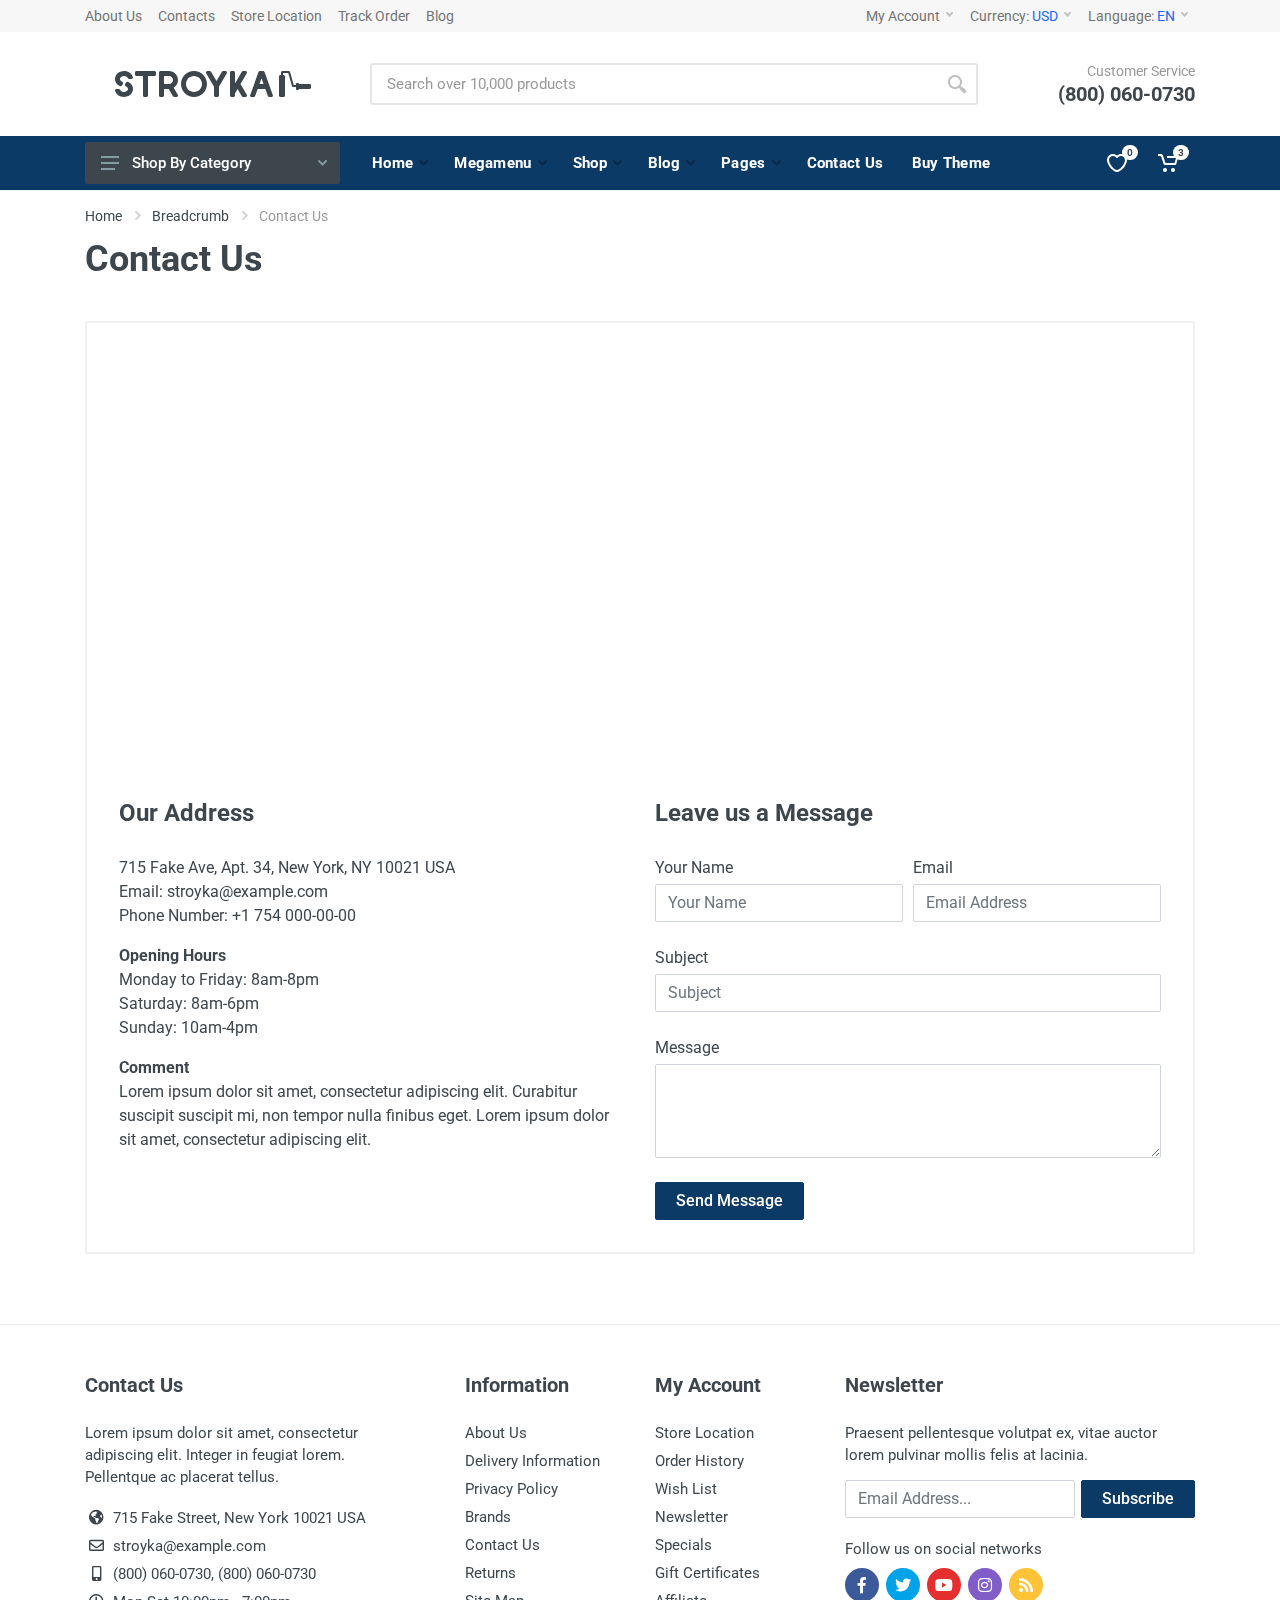
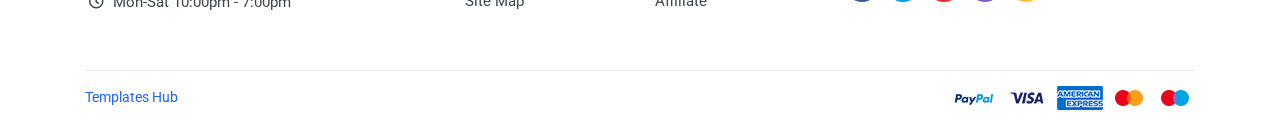
<file: contact-us-alt.html>
<!DOCTYPE html><html lang="en" dir="ltr">

<head><meta charset="UTF-8"><meta name="viewport" content="width=device-width,initial-scale=1"><meta name="format-detection" content="telephone=no"><title>Stroyka</title><link rel="icon" type="image/png" href="images/favicon.png"><!-- fonts --><link rel="stylesheet" href="https://fonts.googleapis.com/css?family=Roboto:400,400i,500,500i,700,700i"><!-- css --><link rel="stylesheet" href="vendor/bootstrap-4.2.1/css/bootstrap.min.css"><link rel="stylesheet" href="vendor/owl-carousel-2.3.4/assets/owl.carousel.min.css"><link rel="stylesheet" href="css/style.css"><!-- js --><script src="vendor/jquery-3.3.1/jquery.min.js"></script><script src="vendor/bootstrap-4.2.1/js/bootstrap.bundle.min.js"></script><script src="vendor/owl-carousel-2.3.4/owl.carousel.min.js"></script><script src="vendor/nouislider-12.1.0/nouislider.min.js"></script><script src="js/number.js"></script><script src="js/main.js"></script><script src="vendor/svg4everybody-2.1.9/svg4everybody.min.js"></script><script>svg4everybody();</script><!-- font - fontawesome --><link rel="stylesheet" href="vendor/fontawesome-5.6.1/css/all.min.css"><!-- font - stroyka --><link rel="stylesheet" href="fonts/stroyka/stroyka.css"><script async src="https://www.googletagmanager.com/gtag/js?id=UA-97489509-6"></script><script>window.dataLayer = window.dataLayer || [];function gtag(){dataLayer.push(arguments);}gtag('js', new Date());gtag('config', 'UA-97489509-6');</script></head><body><!-- quickview-modal --><div id="quickview-modal" class="modal fade" tabindex="-1" role="dialog" aria-hidden="true"><div class="modal-dialog modal-dialog-centered modal-xl"><div class="modal-content"></div></div></div><!-- quickview-modal / end --><!-- mobilemenu --><div class="mobilemenu"><div class="mobilemenu__backdrop"></div><div class="mobilemenu__body"><div class="mobilemenu__header"><div class="mobilemenu__title">Menu</div><button type="button" class="mobilemenu__close"><svg width="20px" height="20px"><use xlink:href="images/sprite.svg#cross-20"></use></svg></button></div><div class="mobilemenu__content"><ul class="mobile-links mobile-links--level--0" data-collapse data-collapse-opened-class="mobile-links__item--open"><li class="mobile-links__item" data-collapse-item><div class="mobile-links__item-title"><a href="index.html" class="mobile-links__item-link">Home</a> <button class="mobile-links__item-toggle" type="button" data-collapse-trigger><svg class="mobile-links__item-arrow" width="12px" height="7px"><use xlink:href="images/sprite.svg#arrow-rounded-down-12x7"></use></svg></button></div><div class="mobile-links__item-sub-links" data-collapse-content><ul class="mobile-links mobile-links--level--1"><li class="mobile-links__item" data-collapse-item><div class="mobile-links__item-title"><a href="index.html" class="mobile-links__item-link">Home 1</a></div></li><li class="mobile-links__item" data-collapse-item><div class="mobile-links__item-title"><a href="index-2.html" class="mobile-links__item-link">Home 2</a></div></li></ul></div></li><li class="mobile-links__item" data-collapse-item><div class="mobile-links__item-title"><a href="#" class="mobile-links__item-link">Categories</a> <button class="mobile-links__item-toggle" type="button" data-collapse-trigger><svg class="mobile-links__item-arrow" width="12px" height="7px"><use xlink:href="images/sprite.svg#arrow-rounded-down-12x7"></use></svg></button></div><div class="mobile-links__item-sub-links" data-collapse-content><ul class="mobile-links mobile-links--level--1"><li class="mobile-links__item" data-collapse-item><div class="mobile-links__item-title"><a href="#" class="mobile-links__item-link">Power Tools</a> <button class="mobile-links__item-toggle" type="button" data-collapse-trigger><svg class="mobile-links__item-arrow" width="12px" height="7px"><use xlink:href="images/sprite.svg#arrow-rounded-down-12x7"></use></svg></button></div><div class="mobile-links__item-sub-links" data-collapse-content><ul class="mobile-links mobile-links--level--2"><li class="mobile-links__item" data-collapse-item><div class="mobile-links__item-title"><a href="#" class="mobile-links__item-link">Engravers</a></div></li><li class="mobile-links__item" data-collapse-item><div class="mobile-links__item-title"><a href="#" class="mobile-links__item-link">Wrenches</a></div></li><li class="mobile-links__item" data-collapse-item><div class="mobile-links__item-title"><a href="#" class="mobile-links__item-link">Wall Chaser</a></div></li><li class="mobile-links__item" data-collapse-item><div class="mobile-links__item-title"><a href="#" class="mobile-links__item-link">Pneumatic Tools</a></div></li></ul></div></li><li class="mobile-links__item" data-collapse-item><div class="mobile-links__item-title"><a href="#" class="mobile-links__item-link">Machine Tools</a> <button class="mobile-links__item-toggle" type="button" data-collapse-trigger><svg class="mobile-links__item-arrow" width="12px" height="7px"><use xlink:href="images/sprite.svg#arrow-rounded-down-12x7"></use></svg></button></div><div class="mobile-links__item-sub-links" data-collapse-content><ul class="mobile-links mobile-links--level--2"><li class="mobile-links__item" data-collapse-item><div class="mobile-links__item-title"><a href="#" class="mobile-links__item-link">Thread Cutting</a></div></li><li class="mobile-links__item" data-collapse-item><div class="mobile-links__item-title"><a href="#" class="mobile-links__item-link">Chip Blowers</a></div></li><li class="mobile-links__item" data-collapse-item><div class="mobile-links__item-title"><a href="#" class="mobile-links__item-link">Sharpening Machines</a></div></li><li class="mobile-links__item" data-collapse-item><div class="mobile-links__item-title"><a href="#" class="mobile-links__item-link">Pipe Cutters</a></div></li><li class="mobile-links__item" data-collapse-item><div class="mobile-links__item-title"><a href="#" class="mobile-links__item-link">Slotting machines</a></div></li><li class="mobile-links__item" data-collapse-item><div class="mobile-links__item-title"><a href="#" class="mobile-links__item-link">Lathes</a></div></li></ul></div></li></ul></div></li><li class="mobile-links__item" data-collapse-item><div class="mobile-links__item-title"><a href="shop-grid-3-columns-sidebar.html" class="mobile-links__item-link">Shop</a> <button class="mobile-links__item-toggle" type="button" data-collapse-trigger><svg class="mobile-links__item-arrow" width="12px" height="7px"><use xlink:href="images/sprite.svg#arrow-rounded-down-12x7"></use></svg></button></div><div class="mobile-links__item-sub-links" data-collapse-content><ul class="mobile-links mobile-links--level--1"><li class="mobile-links__item" data-collapse-item><div class="mobile-links__item-title"><a href="shop-grid-3-columns-sidebar.html" class="mobile-links__item-link">Shop Grid</a> <button class="mobile-links__item-toggle" type="button" data-collapse-trigger><svg class="mobile-links__item-arrow" width="12px" height="7px"><use xlink:href="images/sprite.svg#arrow-rounded-down-12x7"></use></svg></button></div><div class="mobile-links__item-sub-links" data-collapse-content><ul class="mobile-links mobile-links--level--2"><li class="mobile-links__item" data-collapse-item><div class="mobile-links__item-title"><a href="shop-grid-3-columns-sidebar.html" class="mobile-links__item-link">3 Columns Sidebar</a></div></li><li class="mobile-links__item" data-collapse-item><div class="mobile-links__item-title"><a href="shop-grid-4-columns-full.html" class="mobile-links__item-link">4 Columns Full</a></div></li><li class="mobile-links__item" data-collapse-item><div class="mobile-links__item-title"><a href="shop-grid-5-columns-full.html" class="mobile-links__item-link">5 Columns Full</a></div></li></ul></div></li><li class="mobile-links__item" data-collapse-item><div class="mobile-links__item-title"><a href="shop-list.html" class="mobile-links__item-link">Shop List</a></div></li><li class="mobile-links__item" data-collapse-item><div class="mobile-links__item-title"><a href="shop-right-sidebar.html" class="mobile-links__item-link">Shop Right Sidebar</a></div></li><li class="mobile-links__item" data-collapse-item><div class="mobile-links__item-title"><a href="product.html" class="mobile-links__item-link">Product</a> <button class="mobile-links__item-toggle" type="button" data-collapse-trigger><svg class="mobile-links__item-arrow" width="12px" height="7px"><use xlink:href="images/sprite.svg#arrow-rounded-down-12x7"></use></svg></button></div><div class="mobile-links__item-sub-links" data-collapse-content><ul class="mobile-links mobile-links--level--2"><li class="mobile-links__item" data-collapse-item><div class="mobile-links__item-title"><a href="product.html" class="mobile-links__item-link">Product</a></div></li><li class="mobile-links__item" data-collapse-item><div class="mobile-links__item-title"><a href="product-alt.html" class="mobile-links__item-link">Product Alt</a></div></li><li class="mobile-links__item" data-collapse-item><div class="mobile-links__item-title"><a href="product-sidebar.html" class="mobile-links__item-link">Product Sidebar</a></div></li></ul></div></li><li class="mobile-links__item" data-collapse-item><div class="mobile-links__item-title"><a href="cart.html" class="mobile-links__item-link">Cart</a></div></li><li class="mobile-links__item" data-collapse-item><div class="mobile-links__item-title"><a href="checkout.html" class="mobile-links__item-link">Checkout</a></div></li><li class="mobile-links__item" data-collapse-item><div class="mobile-links__item-title"><a href="wishlist.html" class="mobile-links__item-link">Wishlist</a></div></li><li class="mobile-links__item" data-collapse-item><div class="mobile-links__item-title"><a href="compare.html" class="mobile-links__item-link">Compare</a></div></li><li class="mobile-links__item" data-collapse-item><div class="mobile-links__item-title"><a href="account.html" class="mobile-links__item-link">My Account</a></div></li><li class="mobile-links__item" data-collapse-item><div class="mobile-links__item-title"><a href="track-order.html" class="mobile-links__item-link">Track Order</a></div></li></ul></div></li><li class="mobile-links__item" data-collapse-item><div class="mobile-links__item-title"><a href="blog-classic.html" class="mobile-links__item-link">Blog</a> <button class="mobile-links__item-toggle" type="button" data-collapse-trigger><svg class="mobile-links__item-arrow" width="12px" height="7px"><use xlink:href="images/sprite.svg#arrow-rounded-down-12x7"></use></svg></button></div><div class="mobile-links__item-sub-links" data-collapse-content><ul class="mobile-links mobile-links--level--1"><li class="mobile-links__item" data-collapse-item><div class="mobile-links__item-title"><a href="blog-classic.html" class="mobile-links__item-link">Blog Classic</a></div></li><li class="mobile-links__item" data-collapse-item><div class="mobile-links__item-title"><a href="blog-grid.html" class="mobile-links__item-link">Blog Grid</a></div></li><li class="mobile-links__item" data-collapse-item><div class="mobile-links__item-title"><a href="blog-list.html" class="mobile-links__item-link">Blog List</a></div></li><li class="mobile-links__item" data-collapse-item><div class="mobile-links__item-title"><a href="blog-left-sidebar.html" class="mobile-links__item-link">Blog Left Sidebar</a></div></li><li class="mobile-links__item" data-collapse-item><div class="mobile-links__item-title"><a href="post.html" class="mobile-links__item-link">Post Page</a></div></li><li class="mobile-links__item" data-collapse-item><div class="mobile-links__item-title"><a href="post-without-sidebar.html" class="mobile-links__item-link">Post Without Sidebar</a></div></li></ul></div></li><li class="mobile-links__item" data-collapse-item><div class="mobile-links__item-title"><a href="#" class="mobile-links__item-link">Pages</a> <button class="mobile-links__item-toggle" type="button" data-collapse-trigger><svg class="mobile-links__item-arrow" width="12px" height="7px"><use xlink:href="images/sprite.svg#arrow-rounded-down-12x7"></use></svg></button></div><div class="mobile-links__item-sub-links" data-collapse-content><ul class="mobile-links mobile-links--level--1"><li class="mobile-links__item" data-collapse-item><div class="mobile-links__item-title"><a href="about-us.html" class="mobile-links__item-link">About Us</a></div></li><li class="mobile-links__item" data-collapse-item><div class="mobile-links__item-title"><a href="contact-us.html" class="mobile-links__item-link">Contact Us</a></div></li><li class="mobile-links__item" data-collapse-item><div class="mobile-links__item-title"><a href="contact-us-alt.html" class="mobile-links__item-link">Contact Us Alt</a></div></li><li class="mobile-links__item" data-collapse-item><div class="mobile-links__item-title"><a href="404.html" class="mobile-links__item-link">404</a></div></li><li class="mobile-links__item" data-collapse-item><div class="mobile-links__item-title"><a href="terms-and-conditions.html" class="mobile-links__item-link">Terms And Conditions</a></div></li><li class="mobile-links__item" data-collapse-item><div class="mobile-links__item-title"><a href="faq.html" class="mobile-links__item-link">FAQ</a></div></li><li class="mobile-links__item" data-collapse-item><div class="mobile-links__item-title"><a href="components.html" class="mobile-links__item-link">Components</a></div></li><li class="mobile-links__item" data-collapse-item><div class="mobile-links__item-title"><a href="typography.html" class="mobile-links__item-link">Typography</a></div></li></ul></div></li><li class="mobile-links__item" data-collapse-item><div class="mobile-links__item-title"><a data-collapse-trigger class="mobile-links__item-link">Currency</a> <button class="mobile-links__item-toggle" type="button" data-collapse-trigger><svg class="mobile-links__item-arrow" width="12px" height="7px"><use xlink:href="images/sprite.svg#arrow-rounded-down-12x7"></use></svg></button></div><div class="mobile-links__item-sub-links" data-collapse-content><ul class="mobile-links mobile-links--level--1"><li class="mobile-links__item" data-collapse-item><div class="mobile-links__item-title"><a href="#" class="mobile-links__item-link">€ Euro</a></div></li><li class="mobile-links__item" data-collapse-item><div class="mobile-links__item-title"><a href="#" class="mobile-links__item-link">£ Pound Sterling</a></div></li><li class="mobile-links__item" data-collapse-item><div class="mobile-links__item-title"><a href="#" class="mobile-links__item-link">$ US Dollar</a></div></li><li class="mobile-links__item" data-collapse-item><div class="mobile-links__item-title"><a href="#" class="mobile-links__item-link">₽ Russian Ruble</a></div></li></ul></div></li><li class="mobile-links__item" data-collapse-item><div class="mobile-links__item-title"><a data-collapse-trigger class="mobile-links__item-link">Language</a> <button class="mobile-links__item-toggle" type="button" data-collapse-trigger><svg class="mobile-links__item-arrow" width="12px" height="7px"><use xlink:href="images/sprite.svg#arrow-rounded-down-12x7"></use></svg></button></div><div class="mobile-links__item-sub-links" data-collapse-content><ul class="mobile-links mobile-links--level--1"><li class="mobile-links__item" data-collapse-item><div class="mobile-links__item-title"><a href="#" class="mobile-links__item-link">English</a></div></li><li class="mobile-links__item" data-collapse-item><div class="mobile-links__item-title"><a href="#" class="mobile-links__item-link">French</a></div></li><li class="mobile-links__item" data-collapse-item><div class="mobile-links__item-title"><a href="#" class="mobile-links__item-link">German</a></div></li><li class="mobile-links__item" data-collapse-item><div class="mobile-links__item-title"><a href="#" class="mobile-links__item-link">Russian</a></div></li><li class="mobile-links__item" data-collapse-item><div class="mobile-links__item-title"><a href="#" class="mobile-links__item-link">Italian</a></div></li></ul></div></li></ul></div></div></div><!-- mobilemenu / end --><!-- site --><div class="site"><!-- mobile site__header --><header class="site__header d-lg-none"><div class="mobile-header mobile-header--sticky mobile-header--stuck"><div class="mobile-header__panel"><div class="container"><div class="mobile-header__body"><button class="mobile-header__menu-button"><svg width="18px" height="14px"><use xlink:href="images/sprite.svg#menu-18x14"></use></svg></button> <a class="mobile-header__logo" href="index.html"><svg xmlns="http://www.w3.org/2000/svg" width="120px" height="20px"><path d="M118.5,20h-1.1c-0.6,0-1.2-0.4-1.4-1l-1.5-4h-6.1l-1.5,4c-0.2,0.6-0.8,1-1.4,1h-1.1c-1,0-1.8-1-1.4-2l1.1-3
                                 l1.5-4l3.6-10c0.2-0.6,0.8-1,1.4-1h1.6c0.6,0,1.2,0.4,1.4,1l3.6,10l1.5,4l1.1,3C120.3,19,119.5,20,118.5,20z M111.5,6.6l-1.6,4.4
                                 h3.2L111.5,6.6z M99.5,20h-1.4c-0.4,0-0.7-0.2-0.9-0.5L94,14l-2,3.5v1c0,0.8-0.7,1.5-1.5,1.5h-1c-0.8,0-1.5-0.7-1.5-1.5v-17
                                 C88,0.7,88.7,0,89.5,0h1C91.3,0,92,0.7,92,1.5v8L94,6l3.2-5.5C97.4,0.2,97.7,0,98.1,0h1.4c1.2,0,1.9,1.3,1.3,2.3L96.3,10l4.5,7.8
                                 C101.4,18.8,100.7,20,99.5,20z M80.3,11.8L80,12.3v6.2c0,0.8-0.7,1.5-1.5,1.5h-1c-0.8,0-1.5-0.7-1.5-1.5v-6.2l-0.3-0.5l-5.5-9.5
                                 c-0.6-1,0.2-2.3,1.3-2.3h1.4c0.4,0,0.7,0.2,0.9,0.5L76,4.3l2,3.5l2-3.5l2.2-3.8C82.4,0.2,82.7,0,83.1,0h1.4c1.2,0,1.9,1.3,1.3,2.3
                                 L80.3,11.8z M60,20c-5.5,0-10-4.5-10-10S54.5,0,60,0s10,4.5,10,10S65.5,20,60,20z M60,4c-3.3,0-6,2.7-6,6s2.7,6,6,6s6-2.7,6-6
                                 S63.3,4,60,4z M47.8,17.8c0.6,1-0.2,2.3-1.3,2.3h-2L41,14h-4v4.5c0,0.8-0.7,1.5-1.5,1.5h-1c-0.8,0-1.5-0.7-1.5-1.5v-17
                                 C33,0.7,33.7,0,34.5,0H41c0.3,0,0.7,0,1,0.1c3.4,0.5,6,3.4,6,6.9c0,2.4-1.2,4.5-3.1,5.8L47.8,17.8z M42,4.2C41.7,4.1,41.3,4,41,4h-3
                                 c-0.6,0-1,0.4-1,1v4c0,0.6,0.4,1,1,1h3c0.3,0,0.7-0.1,1-0.2c0.3-0.1,0.6-0.3,0.9-0.5C43.6,8.8,44,7.9,44,7C44,5.7,43.2,4.6,42,4.2z
                                  M29.5,4H25v14.5c0,0.8-0.7,1.5-1.5,1.5h-1c-0.8,0-1.5-0.7-1.5-1.5V4h-4.5C15.7,4,15,3.3,15,2.5v-1C15,0.7,15.7,0,16.5,0h13
                                 C30.3,0,31,0.7,31,1.5v1C31,3.3,30.3,4,29.5,4z M6.5,20c-2.8,0-5.5-1.7-6.4-4c-0.4-1,0.3-2,1.3-2h1c0.5,0,0.9,0.3,1.2,0.7
                                 c0.2,0.3,0.4,0.6,0.8,0.8C4.9,15.8,5.8,16,6.5,16c1.5,0,2.8-0.9,2.8-2c0-0.7-0.5-1.3-1.2-1.6C7.4,12,7,11,7.4,10.3l0.4-0.9
                                 c0.4-0.7,1.2-1,1.8-0.6c0.6,0.3,1.2,0.7,1.6,1.2c1,1.1,1.7,2.5,1.7,4C13,17.3,10.1,20,6.5,20z M11.6,6h-1c-0.5,0-0.9-0.3-1.2-0.7
                                 C9.2,4.9,8.9,4.7,8.6,4.5C8.1,4.2,7.2,4,6.5,4C5,4,3.7,4.9,3.7,6c0,0.7,0.5,1.3,1.2,1.6C5.6,8,6,9,5.6,9.7l-0.4,0.9
                                 c-0.4,0.7-1.2,1-1.8,0.6c-0.6-0.3-1.2-0.7-1.6-1.2C0.6,8.9,0,7.5,0,6c0-3.3,2.9-6,6.5-6c2.8,0,5.5,1.7,6.4,4C13.3,4.9,12.6,6,11.6,6
                                 z"></path></svg></a><div class="mobile-header__search"><form class="mobile-header__search-form" action="#"><input class="mobile-header__search-input" name="search" placeholder="Search over 10,000 products" aria-label="Site search" type="text" autocomplete="off"> <button class="mobile-header__search-button mobile-header__search-button--submit" type="submit"><svg width="20px" height="20px"><use xlink:href="images/sprite.svg#search-20"></use></svg></button> <button class="mobile-header__search-button mobile-header__search-button--close" type="button"><svg width="20px" height="20px"><use xlink:href="images/sprite.svg#cross-20"></use></svg></button><div class="mobile-header__search-body"></div></form></div><div class="mobile-header__indicators"><div class="indicator indicator--mobile-search indicator--mobile d-sm-none"><button class="indicator__button"><span class="indicator__area"><svg width="20px" height="20px"><use xlink:href="images/sprite.svg#search-20"></use></svg></span></button></div><div class="indicator indicator--mobile d-sm-flex d-none"><a href="wishlist.html" class="indicator__button"><span class="indicator__area"><svg width="20px" height="20px"><use xlink:href="images/sprite.svg#heart-20"></use></svg> <span class="indicator__value">0</span></span></a></div><div class="indicator indicator--mobile"><a href="cart.html" class="indicator__button"><span class="indicator__area"><svg width="20px" height="20px"><use xlink:href="images/sprite.svg#cart-20"></use></svg> <span class="indicator__value">3</span></span></a></div></div></div></div></div></div></header><!-- mobile site__header / end --><!-- desktop site__header --><header class="site__header d-lg-block d-none"><div class="site-header"><!-- .topbar --><div class="site-header__topbar topbar"><div class="topbar__container container"><div class="topbar__row"><div class="topbar__item topbar__item--link"><a class="topbar-link" href="about-us.html">About Us</a></div><div class="topbar__item topbar__item--link"><a class="topbar-link" href="contact-us.html">Contacts</a></div><div class="topbar__item topbar__item--link"><a class="topbar-link" href="#">Store Location</a></div><div class="topbar__item topbar__item--link"><a class="topbar-link" href="track-order.html">Track Order</a></div><div class="topbar__item topbar__item--link"><a class="topbar-link" href="blog-classic.html">Blog</a></div><div class="topbar__spring"></div><div class="topbar__item"><div class="topbar-dropdown"><button class="topbar-dropdown__btn" type="button">My Account <svg width="7px" height="5px"><use xlink:href="images/sprite.svg#arrow-rounded-down-7x5"></use></svg></button><div class="topbar-dropdown__body"><!-- .menu --><ul class="menu menu--layout--topbar"><li><a href="account.html">Login</a></li><li><a href="account.html">Register</a></li><li><a href="#">Orders</a></li><li><a href="#">Addresses</a></li></ul><!-- .menu / end --></div></div></div><div class="topbar__item"><div class="topbar-dropdown"><button class="topbar-dropdown__btn" type="button">Currency: <span class="topbar__item-value">USD</span> <svg width="7px" height="5px"><use xlink:href="images/sprite.svg#arrow-rounded-down-7x5"></use></svg></button><div class="topbar-dropdown__body"><!-- .menu --><ul class="menu menu--layout--topbar"><li><a href="#">€ Euro</a></li><li><a href="#">£ Pound Sterling</a></li><li><a href="#">$ US Dollar</a></li><li><a href="#">₽ Russian Ruble</a></li></ul><!-- .menu / end --></div></div></div><div class="topbar__item"><div class="topbar-dropdown"><button class="topbar-dropdown__btn" type="button">Language: <span class="topbar__item-value">EN</span> <svg width="7px" height="5px"><use xlink:href="images/sprite.svg#arrow-rounded-down-7x5"></use></svg></button><div class="topbar-dropdown__body"><!-- .menu --><ul class="menu menu--layout--topbar menu--with-icons"><li><a href="#"><div class="menu__icon"><img srcset="images/languages/language-1.png, images/languages/language-1@2x.png 2x" src="images/languages/language-1.png" alt=""></div>English</a></li><li><a href="#"><div class="menu__icon"><img srcset="images/languages/language-2.png, images/languages/language-2@2x.png 2x" src="images/languages/language-2.png" alt=""></div>French</a></li><li><a href="#"><div class="menu__icon"><img srcset="images/languages/language-3.png, images/languages/language-3@2x.png 2x" src="images/languages/language-3.png" alt=""></div>German</a></li><li><a href="#"><div class="menu__icon"><img srcset="images/languages/language-4.png, images/languages/language-4@2x.png 2x" src="images/languages/language-4.png" alt=""></div>Russian</a></li><li><a href="#"><div class="menu__icon"><img srcset="images/languages/language-5.png, images/languages/language-5@2x.png 2x" src="images/languages/language-5.png" alt=""></div>Italian</a></li></ul><!-- .menu / end --></div></div></div></div></div></div><!-- .topbar / end --><div class="site-header__middle container"><div class="site-header__logo"><a href="index.html"><svg xmlns="http://www.w3.org/2000/svg" width="196px" height="26px"><path d="M194.797,18 L184,18 C184,18.552 183.552,19 183,19 L182,19 C181.448,19 181,18.552 181,18 L181,16 L178.377,16 C177.708,16 177.119,15.556 176.935,14.912 L173.246,2 L168,2 L168,4 L168.500,4 C169.328,4 170,4.672 170,5.500 L170,24.500 C170,25.328 169.328,26 168.500,26 L165.500,26 C164.672,26 164,25.328 164,24.500 L164,5.500 C164,4.672 164.672,4 165.500,4 L166,4 L166,1.500 C166,0.672 166.672,0 167.500,0 L173.622,0 C174.292,0 174.881,0.444 175.065,1.088 L178.754,14 L181,14 L181,13 C181,12.448 181.448,12 182,12 L183,12 C183.552,12 184,12.448 184,13 L194.797,13 C195.461,13 196,13.539 196,14.203 L196,16.797 C196,17.461 195.461,18 194.797,18 ZM156.783,26 L154.483,26 C153.767,26 153.129,25.552 152.884,24.878 L150.437,18.135 C150.407,18.054 150.331,18 150.245,18 L142.768,18 C142.682,18 142.606,18.054 142.576,18.135 L140.129,24.878 C139.884,25.552 139.245,26 138.530,26 L136.230,26 C135.395,26 134.815,25.169 135.100,24.383 L143.445,1.122 C143.690,0.448 144.328,0 145.044,0 L147.969,0 C148.685,0 149.323,0.448 149.568,1.122 L157.913,24.383 C158.198,25.169 157.618,26 156.783,26 ZM148.472,12.725 L146.698,7.848 C146.633,7.668 146.380,7.668 146.315,7.848 L144.541,12.725 C144.492,12.859 144.591,13 144.733,13 L148.280,13 C148.422,13 148.521,12.859 148.472,12.725 ZM130.493,26 L128.090,26 C127.555,26 127.060,25.714 126.792,25.250 L122.610,18 L120.003,22.520 L120.003,24.500 C120.003,25.328 119.333,26 118.505,26 L116.507,26 C115.680,26 115.009,25.328 115.009,24.500 L115.009,1.500 C115.009,0.672 115.680,0 116.507,0 L118.505,0 C119.333,0 120.003,0.672 120.003,1.500 L120.003,12.520 L126.792,0.750 C127.060,0.286 127.555,0 128.090,0 L130.493,0 C131.646,0 132.367,1.250 131.791,2.250 L125.487,13 L131.791,23.750 C132.367,24.750 131.646,26 130.493,26 ZM103.987,15.775 L103.987,24.500 C103.987,25.328 103.315,26 102.486,26 L100.485,26 C99.656,26 98.984,25.328 98.984,24.500 L98.984,15.775 L98.594,15.100 L91.180,2.250 C90.610,1.250 91.330,0 92.481,0 L94.792,0 C95.322,0 95.823,0.290 96.093,0.750 L101.486,10.090 L106.879,0.750 C107.149,0.290 107.649,0 108.179,0 L110.491,0 C111.641,0 112.362,1.250 111.791,2.250 L103.987,15.775 ZM79,26 C71.821,26 66,20.179 66,13 C66,5.820 71.821,-0.001 79,-0.001 C86.180,-0.001 92.001,5.820 92.001,13 C92.001,20.179 86.180,26 79,26 ZM79,5 C74.582,5 71,8.582 71,13 C71,17.418 74.582,21 79,21 C83.418,21 87,17.418 87,13 C87,8.582 83.418,5 79,5 ZM62.793,23.750 C63.362,24.750 62.643,26 61.494,26 L59.186,26 C58.656,26 58.157,25.710 57.887,25.250 L53.711,18 L49.005,18 L49.005,24.500 C49.005,25.330 48.335,26 47.506,26 L45.508,26 C44.679,26 44.009,25.330 44.009,24.500 L44.009,1.500 C44.009,0.670 44.679,0 45.508,0 L54,0 C58.966,0 62.992,4.030 62.992,9 C62.992,12.240 61.274,15.090 58.706,16.670 L62.793,23.750 ZM54,5 L50.004,5 C49.454,5 49.005,5.450 49.005,6 L49.005,12 C49.005,12.550 49.454,13 50.004,13 L54,13 C56.208,13 57.997,11.210 57.997,9 C57.997,6.790 56.208,5 54,5 ZM39.500,5 L33,5 L33,24.500 C33,25.328 32.328,26 31.500,26 L29.500,26 C28.672,26 28,25.328 28,24.500 L28,5 L21.500,5 C20.672,5 20,4.328 20,3.500 L20,1.500 C20,0.672 20.672,0 21.500,0 L39.500,0 C40.328,0 41,0.672 41,1.500 L41,3.500 C41,4.328 40.328,5 39.500,5 ZM16.487,8 L14.181,8 C13.565,8 13.040,7.611 12.790,7.048 C12.261,5.856 10.765,5 9,5 C6.793,5 5.005,6.340 5.005,8 C5.005,8.940 5.575,9.780 6.483,10.320 C6.706,10.455 6.948,10.574 7.206,10.673 C8.059,11 8.412,12.020 7.955,12.812 L6.948,14.558 C6.573,15.208 5.768,15.499 5.080,15.201 C3.872,14.679 2.815,13.924 1.989,13 C0.751,11.630 0.012,9.890 0.012,8 C0.012,3.580 4.037,0 9,0 C13.254,0 17.017,2.629 17.950,6.163 C18.196,7.095 17.450,8 16.487,8 ZM1.513,18 L3.820,18 C4.435,18 4.960,18.389 5.210,18.952 C5.739,20.144 7.236,21 9,21 C11.207,21 12.995,19.660 12.995,18 C12.995,17.060 12.426,16.220 11.517,15.680 C11.294,15.544 11.052,15.426 10.794,15.327 C9.941,14.999 9.588,13.980 10.045,13.188 L11.053,11.442 C11.427,10.792 12.233,10.501 12.920,10.799 C14.128,11.320 15.185,12.075 16.011,13 C17.249,14.370 17.988,16.110 17.988,18 C17.988,22.420 13.964,26 9,26 C4.747,26 0.983,23.371 0.050,19.837 C-0.196,18.905 0.550,18 1.513,18 Z"></path></svg></a></div><div class="site-header__search"><div class="search"><form class="search__form" action="#"><input class="search__input" name="search" placeholder="Search over 10,000 products" aria-label="Site search" type="text" autocomplete="off"> <button class="search__button" type="submit"><svg width="20px" height="20px"><use xlink:href="images/sprite.svg#search-20"></use></svg></button><div class="search__border"></div></form></div></div><div class="site-header__phone"><div class="site-header__phone-title">Customer Service</div><div class="site-header__phone-number">(800) 060-0730</div></div></div><div class="site-header__nav-panel"><div class="nav-panel"><div class="nav-panel__container container"><div class="nav-panel__row"><div class="nav-panel__departments"><!-- .departments --><div class="departments" data-departments-fixed-by=""><div class="departments__body"><div class="departments__links-wrapper"><ul class="departments__links"><li class="departments__item"><a href="#">Power Tools <svg class="departments__link-arrow" width="6px" height="9px"><use xlink:href="images/sprite.svg#arrow-rounded-right-6x9"></use></svg></a><div class="departments__megamenu departments__megamenu--xl"><!-- .megamenu --><div class="megamenu megamenu--departments" style="background-image: url('images/megamenu/megamenu-1.jpg');"><div class="row"><div class="col-3"><ul class="megamenu__links megamenu__links--level--0"><li class="megamenu__item megamenu__item--with-submenu"><a href="#">Power Tools</a><ul class="megamenu__links megamenu__links--level--1"><li class="megamenu__item"><a href="#">Engravers</a></li><li class="megamenu__item"><a href="#">Drills</a></li><li class="megamenu__item"><a href="#">Wrenches</a></li><li class="megamenu__item"><a href="#">Plumbing</a></li><li class="megamenu__item"><a href="#">Wall Chaser</a></li><li class="megamenu__item"><a href="#">Pneumatic Tools</a></li><li class="megamenu__item"><a href="#">Milling Cutters</a></li></ul></li><li class="megamenu__item"><a href="#">Workbenches</a></li><li class="megamenu__item"><a href="#">Presses</a></li><li class="megamenu__item"><a href="#">Spray Guns</a></li><li class="megamenu__item"><a href="#">Riveters</a></li></ul></div><div class="col-3"><ul class="megamenu__links megamenu__links--level--0"><li class="megamenu__item megamenu__item--with-submenu"><a href="#">Hand Tools</a><ul class="megamenu__links megamenu__links--level--1"><li class="megamenu__item"><a href="#">Screwdrivers</a></li><li class="megamenu__item"><a href="#">Handsaws</a></li><li class="megamenu__item"><a href="#">Knives</a></li><li class="megamenu__item"><a href="#">Axes</a></li><li class="megamenu__item"><a href="#">Multitools</a></li><li class="megamenu__item"><a href="#">Paint Tools</a></li></ul></li><li class="megamenu__item megamenu__item--with-submenu"><a href="#">Garden Equipment</a><ul class="megamenu__links megamenu__links--level--1"><li class="megamenu__item"><a href="#">Motor Pumps</a></li><li class="megamenu__item"><a href="#">Chainsaws</a></li><li class="megamenu__item"><a href="#">Electric Saws</a></li><li class="megamenu__item"><a href="#">Brush Cutters</a></li></ul></li></ul></div><div class="col-3"><ul class="megamenu__links megamenu__links--level--0"><li class="megamenu__item megamenu__item--with-submenu"><a href="#">Machine Tools</a><ul class="megamenu__links megamenu__links--level--1"><li class="megamenu__item"><a href="#">Thread Cutting</a></li><li class="megamenu__item"><a href="#">Chip Blowers</a></li><li class="megamenu__item"><a href="#">Sharpening Machines</a></li><li class="megamenu__item"><a href="#">Pipe Cutters</a></li><li class="megamenu__item"><a href="#">Slotting machines</a></li><li class="megamenu__item"><a href="#">Lathes</a></li></ul></li></ul></div><div class="col-3"><ul class="megamenu__links megamenu__links--level--0"><li class="megamenu__item megamenu__item--with-submenu"><a href="#">Instruments</a><ul class="megamenu__links megamenu__links--level--1"><li class="megamenu__item"><a href="#">Welding Equipment</a></li><li class="megamenu__item"><a href="#">Power Tools</a></li><li class="megamenu__item"><a href="#">Hand Tools</a></li><li class="megamenu__item"><a href="#">Measuring Tool</a></li></ul></li></ul></div></div></div><!-- .megamenu / end --></div></li><li class="departments__item"><a href="#">Hand Tools <svg class="departments__link-arrow" width="6px" height="9px"><use xlink:href="images/sprite.svg#arrow-rounded-right-6x9"></use></svg></a><div class="departments__megamenu departments__megamenu--lg"><!-- .megamenu --><div class="megamenu megamenu--departments" style="background-image: url('images/megamenu/megamenu-2.jpg');"><div class="row"><div class="col-4"><ul class="megamenu__links megamenu__links--level--0"><li class="megamenu__item megamenu__item--with-submenu"><a href="#">Hand Tools</a><ul class="megamenu__links megamenu__links--level--1"><li class="megamenu__item"><a href="#">Screwdrivers</a></li><li class="megamenu__item"><a href="#">Handsaws</a></li><li class="megamenu__item"><a href="#">Knives</a></li><li class="megamenu__item"><a href="#">Axes</a></li><li class="megamenu__item"><a href="#">Multitools</a></li><li class="megamenu__item"><a href="#">Paint Tools</a></li></ul></li><li class="megamenu__item megamenu__item--with-submenu"><a href="#">Garden Equipment</a><ul class="megamenu__links megamenu__links--level--1"><li class="megamenu__item"><a href="#">Motor Pumps</a></li><li class="megamenu__item"><a href="#">Chainsaws</a></li><li class="megamenu__item"><a href="#">Electric Saws</a></li><li class="megamenu__item"><a href="#">Brush Cutters</a></li></ul></li></ul></div><div class="col-4"><ul class="megamenu__links megamenu__links--level--0"><li class="megamenu__item megamenu__item--with-submenu"><a href="#">Machine Tools</a><ul class="megamenu__links megamenu__links--level--1"><li class="megamenu__item"><a href="#">Thread Cutting</a></li><li class="megamenu__item"><a href="#">Chip Blowers</a></li><li class="megamenu__item"><a href="#">Sharpening Machines</a></li><li class="megamenu__item"><a href="#">Pipe Cutters</a></li><li class="megamenu__item"><a href="#">Slotting machines</a></li><li class="megamenu__item"><a href="#">Lathes</a></li></ul></li></ul></div><div class="col-4"><ul class="megamenu__links megamenu__links--level--0"><li class="megamenu__item megamenu__item--with-submenu"><a href="#">Instruments</a><ul class="megamenu__links megamenu__links--level--1"><li class="megamenu__item"><a href="#">Welding Equipment</a></li><li class="megamenu__item"><a href="#">Power Tools</a></li><li class="megamenu__item"><a href="#">Hand Tools</a></li><li class="megamenu__item"><a href="#">Measuring Tool</a></li></ul></li></ul></div></div></div><!-- .megamenu / end --></div></li><li class="departments__item"><a href="#">Machine Tools <svg class="departments__link-arrow" width="6px" height="9px"><use xlink:href="images/sprite.svg#arrow-rounded-right-6x9"></use></svg></a><div class="departments__megamenu departments__megamenu--nl"><!-- .megamenu --><div class="megamenu megamenu--departments" style="background-image: url('images/megamenu/megamenu-3.jpg');"><div class="row"><div class="col-6"><ul class="megamenu__links megamenu__links--level--0"><li class="megamenu__item megamenu__item--with-submenu"><a href="#">Hand Tools</a><ul class="megamenu__links megamenu__links--level--1"><li class="megamenu__item"><a href="#">Screwdrivers</a></li><li class="megamenu__item"><a href="#">Handsaws</a></li><li class="megamenu__item"><a href="#">Knives</a></li><li class="megamenu__item"><a href="#">Axes</a></li><li class="megamenu__item"><a href="#">Multitools</a></li><li class="megamenu__item"><a href="#">Paint Tools</a></li></ul></li><li class="megamenu__item megamenu__item--with-submenu"><a href="#">Garden Equipment</a><ul class="megamenu__links megamenu__links--level--1"><li class="megamenu__item"><a href="#">Motor Pumps</a></li><li class="megamenu__item"><a href="#">Chainsaws</a></li><li class="megamenu__item"><a href="#">Electric Saws</a></li><li class="megamenu__item"><a href="#">Brush Cutters</a></li></ul></li></ul></div><div class="col-6"><ul class="megamenu__links megamenu__links--level--0"><li class="megamenu__item megamenu__item--with-submenu"><a href="#">Instruments</a><ul class="megamenu__links megamenu__links--level--1"><li class="megamenu__item"><a href="#">Welding Equipment</a></li><li class="megamenu__item"><a href="#">Power Tools</a></li><li class="megamenu__item"><a href="#">Hand Tools</a></li><li class="megamenu__item"><a href="#">Measuring Tool</a></li></ul></li></ul></div></div></div><!-- .megamenu / end --></div></li><li class="departments__item"><a href="#">Building Supplies <svg class="departments__link-arrow" width="6px" height="9px"><use xlink:href="images/sprite.svg#arrow-rounded-right-6x9"></use></svg></a><div class="departments__megamenu departments__megamenu--sm"><!-- .megamenu --><div class="megamenu megamenu--departments"><div class="row"><div class="col-12"><ul class="megamenu__links megamenu__links--level--0"><li class="megamenu__item megamenu__item--with-submenu"><a href="#">Hand Tools</a><ul class="megamenu__links megamenu__links--level--1"><li class="megamenu__item"><a href="#">Screwdrivers</a></li><li class="megamenu__item"><a href="#">Handsaws</a></li><li class="megamenu__item"><a href="#">Knives</a></li><li class="megamenu__item"><a href="#">Axes</a></li><li class="megamenu__item"><a href="#">Multitools</a></li><li class="megamenu__item"><a href="#">Paint Tools</a></li></ul></li><li class="megamenu__item megamenu__item--with-submenu"><a href="#">Garden Equipment</a><ul class="megamenu__links megamenu__links--level--1"><li class="megamenu__item"><a href="#">Motor Pumps</a></li><li class="megamenu__item"><a href="#">Chainsaws</a></li><li class="megamenu__item"><a href="#">Electric Saws</a></li><li class="megamenu__item"><a href="#">Brush Cutters</a></li></ul></li></ul></div></div></div><!-- .megamenu / end --></div></li><li class="departments__item departments__item--menu"><a href="#">Electrical <svg class="departments__link-arrow" width="6px" height="9px"><use xlink:href="images/sprite.svg#arrow-rounded-right-6x9"></use></svg></a><div class="departments__menu"><!-- .menu --><ul class="menu menu--layout--classic"><li><a href="#">Soldering Equipment <svg class="menu__arrow" width="6px" height="9px"><use xlink:href="images/sprite.svg#arrow-rounded-right-6x9"></use></svg></a><div class="menu__submenu"><!-- .menu --><ul class="menu menu--layout--classic"><li><a href="#">Soldering Station</a></li><li><a href="#">Soldering Dryers</a></li><li><a href="#">Gas Soldering Iron</a></li><li><a href="#">Electric Soldering Iron</a></li></ul><!-- .menu / end --></div></li><li><a href="#">Light Bulbs</a></li><li><a href="#">Batteries</a></li><li><a href="#">Light Fixtures</a></li><li><a href="#">Warm Floor</a></li><li><a href="#">Generators</a></li><li><a href="#">UPS</a></li></ul><!-- .menu / end --></div></li><li class="departments__item"><a href="#">Power Machinery</a></li><li class="departments__item"><a href="#">Measurement</a></li><li class="departments__item"><a href="#">Clothes & PPE</a></li><li class="departments__item"><a href="#">Plumbing</a></li><li class="departments__item"><a href="#">Storage & Organization</a></li><li class="departments__item"><a href="#">Welding & Soldering</a></li></ul></div></div><button class="departments__button"><svg class="departments__button-icon" width="18px" height="14px"><use xlink:href="images/sprite.svg#menu-18x14"></use></svg> Shop By Category <svg class="departments__button-arrow" width="9px" height="6px"><use xlink:href="images/sprite.svg#arrow-rounded-down-9x6"></use></svg></button></div><!-- .departments / end --></div><!-- .nav-links --><div class="nav-panel__nav-links nav-links"><ul class="nav-links__list"><li class="nav-links__item nav-links__item--with-submenu"><a href="index.html"><span>Home <svg class="nav-links__arrow" width="9px" height="6px"><use xlink:href="images/sprite.svg#arrow-rounded-down-9x6"></use></svg></span></a><div class="nav-links__menu"><!-- .menu --><ul class="menu menu--layout--classic"><li><a href="index.html">Home 1</a></li><li><a href="index-2.html">Home 2</a></li></ul><!-- .menu / end --></div></li><li class="nav-links__item nav-links__item--with-submenu"><a href="#"><span>Megamenu <svg class="nav-links__arrow" width="9px" height="6px"><use xlink:href="images/sprite.svg#arrow-rounded-down-9x6"></use></svg></span></a><div class="nav-links__megamenu nav-links__megamenu--size--nl"><!-- .megamenu --><div class="megamenu"><div class="row"><div class="col-6"><ul class="megamenu__links megamenu__links--level--0"><li class="megamenu__item megamenu__item--with-submenu"><a href="#">Power Tools</a><ul class="megamenu__links megamenu__links--level--1"><li class="megamenu__item"><a href="#">Engravers</a></li><li class="megamenu__item"><a href="#">Wrenches</a></li><li class="megamenu__item"><a href="#">Wall Chaser</a></li><li class="megamenu__item"><a href="#">Pneumatic Tools</a></li></ul></li><li class="megamenu__item megamenu__item--with-submenu"><a href="#">Machine Tools</a><ul class="megamenu__links megamenu__links--level--1"><li class="megamenu__item"><a href="#">Thread Cutting</a></li><li class="megamenu__item"><a href="#">Chip Blowers</a></li><li class="megamenu__item"><a href="#">Sharpening Machines</a></li><li class="megamenu__item"><a href="#">Pipe Cutters</a></li><li class="megamenu__item"><a href="#">Slotting machines</a></li><li class="megamenu__item"><a href="#">Lathes</a></li></ul></li></ul></div><div class="col-6"><ul class="megamenu__links megamenu__links--level--0"><li class="megamenu__item megamenu__item--with-submenu"><a href="#">Hand Tools</a><ul class="megamenu__links megamenu__links--level--1"><li class="megamenu__item"><a href="#">Screwdrivers</a></li><li class="megamenu__item"><a href="#">Handsaws</a></li><li class="megamenu__item"><a href="#">Knives</a></li><li class="megamenu__item"><a href="#">Axes</a></li><li class="megamenu__item"><a href="#">Multitools</a></li><li class="megamenu__item"><a href="#">Paint Tools</a></li></ul></li><li class="megamenu__item megamenu__item--with-submenu"><a href="#">Garden Equipment</a><ul class="megamenu__links megamenu__links--level--1"><li class="megamenu__item"><a href="#">Motor Pumps</a></li><li class="megamenu__item"><a href="#">Chainsaws</a></li><li class="megamenu__item"><a href="#">Electric Saws</a></li><li class="megamenu__item"><a href="#">Brush Cutters</a></li></ul></li></ul></div></div></div><!-- .megamenu / end --></div></li><li class="nav-links__item nav-links__item--with-submenu"><a href="shop-grid-3-columns-sidebar.html"><span>Shop <svg class="nav-links__arrow" width="9px" height="6px"><use xlink:href="images/sprite.svg#arrow-rounded-down-9x6"></use></svg></span></a><div class="nav-links__menu"><!-- .menu --><ul class="menu menu--layout--classic"><li><a href="shop-grid-3-columns-sidebar.html">Shop Grid <svg class="menu__arrow" width="6px" height="9px"><use xlink:href="images/sprite.svg#arrow-rounded-right-6x9"></use></svg></a><div class="menu__submenu"><!-- .menu --><ul class="menu menu--layout--classic"><li><a href="shop-grid-3-columns-sidebar.html">3 Columns Sidebar</a></li><li><a href="shop-grid-4-columns-full.html">4 Columns Full</a></li><li><a href="shop-grid-5-columns-full.html">5 Columns Full</a></li></ul><!-- .menu / end --></div></li><li><a href="shop-list.html">Shop List</a></li><li><a href="shop-right-sidebar.html">Shop Right Sidebar</a></li><li><a href="product.html">Product <svg class="menu__arrow" width="6px" height="9px"><use xlink:href="images/sprite.svg#arrow-rounded-right-6x9"></use></svg></a><div class="menu__submenu"><!-- .menu --><ul class="menu menu--layout--classic"><li><a href="product.html">Product</a></li><li><a href="product-alt.html">Product Alt</a></li><li><a href="product-sidebar.html">Product Sidebar</a></li></ul><!-- .menu / end --></div></li><li><a href="cart.html">Cart</a></li><li><a href="checkout.html">Checkout</a></li><li><a href="wishlist.html">Wishlist</a></li><li><a href="compare.html">Compare</a></li><li><a href="account.html">My Account</a></li><li><a href="track-order.html">Track Order</a></li></ul><!-- .menu / end --></div></li><li class="nav-links__item nav-links__item--with-submenu"><a href="blog-classic.html"><span>Blog <svg class="nav-links__arrow" width="9px" height="6px"><use xlink:href="images/sprite.svg#arrow-rounded-down-9x6"></use></svg></span></a><div class="nav-links__menu"><!-- .menu --><ul class="menu menu--layout--classic"><li><a href="blog-classic.html">Blog Classic</a></li><li><a href="blog-grid.html">Blog Grid</a></li><li><a href="blog-list.html">Blog List</a></li><li><a href="blog-left-sidebar.html">Blog Left Sidebar</a></li><li><a href="post.html">Post Page</a></li><li><a href="post-without-sidebar.html">Post Without Sidebar</a></li></ul><!-- .menu / end --></div></li><li class="nav-links__item nav-links__item--with-submenu"><a href="#"><span>Pages <svg class="nav-links__arrow" width="9px" height="6px"><use xlink:href="images/sprite.svg#arrow-rounded-down-9x6"></use></svg></span></a><div class="nav-links__menu"><!-- .menu --><ul class="menu menu--layout--classic"><li><a href="about-us.html">About Us</a></li><li><a href="contact-us.html">Contact Us</a></li><li><a href="contact-us-alt.html">Contact Us Alt</a></li><li><a href="404.html">404</a></li><li><a href="terms-and-conditions.html">Terms And Conditions</a></li><li><a href="faq.html">FAQ</a></li><li><a href="components.html">Components</a></li><li><a href="typography.html">Typography</a></li></ul><!-- .menu / end --></div></li><li class="nav-links__item"><a href="contact-us.html"><span>Contact Us</span></a></li><li class="nav-links__item"><a href="https://themeforest.net/user/kos9/portfolio"><span>Buy Theme</span></a></li></ul></div><!-- .nav-links / end --><div class="nav-panel__indicators"><div class="indicator"><a href="wishlist.html" class="indicator__button"><span class="indicator__area"><svg width="20px" height="20px"><use xlink:href="images/sprite.svg#heart-20"></use></svg> <span class="indicator__value">0</span></span></a></div><div class="indicator indicator--trigger--click"><a href="cart.html" class="indicator__button"><span class="indicator__area"><svg width="20px" height="20px"><use xlink:href="images/sprite.svg#cart-20"></use></svg> <span class="indicator__value">3</span></span></a><div class="indicator__dropdown"><!-- .dropcart --><div class="dropcart"><div class="dropcart__products-list"><div class="dropcart__product"><div class="dropcart__product-image"><a href="product.html"><img src="images/products/product-1.jpg" alt=""></a></div><div class="dropcart__product-info"><div class="dropcart__product-name"><a href="product.html">Electric Planer Brandix KL370090G 300 Watts</a></div><ul class="dropcart__product-options"><li>Color: Yellow</li><li>Material: Aluminium</li></ul><div class="dropcart__product-meta"><span class="dropcart__product-quantity">2</span> x <span class="dropcart__product-price">$699.00</span></div></div><button type="button" class="dropcart__product-remove btn btn-light btn-sm btn-svg-icon"><svg width="10px" height="10px"><use xlink:href="images/sprite.svg#cross-10"></use></svg></button></div><div class="dropcart__product"><div class="dropcart__product-image"><a href="product.html"><img src="images/products/product-2.jpg" alt=""></a></div><div class="dropcart__product-info"><div class="dropcart__product-name"><a href="product.html">Undefined Tool IRadix DPS3000SY 2700 watts</a></div><div class="dropcart__product-meta"><span class="dropcart__product-quantity">1</span> x <span class="dropcart__product-price">$849.00</span></div></div><button type="button" class="dropcart__product-remove btn btn-light btn-sm btn-svg-icon"><svg width="10px" height="10px"><use xlink:href="images/sprite.svg#cross-10"></use></svg></button></div><div class="dropcart__product"><div class="dropcart__product-image"><a href="product.html"><img src="images/products/product-5.jpg" alt=""></a></div><div class="dropcart__product-info"><div class="dropcart__product-name"><a href="product.html">Brandix Router Power Tool 2017ERXPK</a></div><ul class="dropcart__product-options"><li>Color: True Red</li></ul><div class="dropcart__product-meta"><span class="dropcart__product-quantity">3</span> x <span class="dropcart__product-price">$1,210.00</span></div></div><button type="button" class="dropcart__product-remove btn btn-light btn-sm btn-svg-icon"><svg width="10px" height="10px"><use xlink:href="images/sprite.svg#cross-10"></use></svg></button></div></div><div class="dropcart__totals"><table><tr><th>Subtotal</th><td>$5,877.00</td></tr><tr><th>Shipping</th><td>$25.00</td></tr><tr><th>Tax</th><td>$0.00</td></tr><tr><th>Total</th><td>$5,902.00</td></tr></table></div><div class="dropcart__buttons"><a class="btn btn-secondary" href="cart.html">View Cart</a> <a class="btn btn-primary" href="checkout.html">Checkout</a></div></div><!-- .dropcart / end --></div></div></div></div></div></div></div></div></header><!-- desktop site__header / end --><!-- site__body --><div class="site__body"><div class="page-header"><div class="page-header__container container"><div class="page-header__breadcrumb"><nav aria-label="breadcrumb"><ol class="breadcrumb"><li class="breadcrumb-item"><a href="index.html">Home</a> <svg class="breadcrumb-arrow" width="6px" height="9px"><use xlink:href="images/sprite.svg#arrow-rounded-right-6x9"></use></svg></li><li class="breadcrumb-item"><a href="#">Breadcrumb</a> <svg class="breadcrumb-arrow" width="6px" height="9px"><use xlink:href="images/sprite.svg#arrow-rounded-right-6x9"></use></svg></li><li class="breadcrumb-item active" aria-current="page">Contact Us</li></ol></nav></div><div class="page-header__title"><h1>Contact Us</h1></div></div></div><div class="block"><div class="container"><div class="card mb-0 contact-us"><div class="contact-us__map"><iframe src="https://maps.google.com/maps?q=Holbrook-Palmer%20Park&amp;t=&amp;z=13&amp;ie=UTF8&amp;iwloc=&amp;output=embed" frameborder="0" scrolling="no" marginheight="0" marginwidth="0"></iframe></div><div class="card-body"><div class="contact-us__container"><div class="row"><div class="col-12 col-lg-6 pb-4 pb-lg-0"><h4 class="contact-us__header card-title">Our Address</h4><div class="contact-us__address"><p>715 Fake Ave, Apt. 34, New York, NY 10021 USA<br>Email: stroyka@example.com<br>Phone Number: +1 754 000-00-00</p><p><strong>Opening Hours</strong><br>Monday to Friday: 8am-8pm<br>Saturday: 8am-6pm<br>Sunday: 10am-4pm</p><p><strong>Comment</strong><br>Lorem ipsum dolor sit amet, consectetur adipiscing elit. Curabitur suscipit suscipit mi, non tempor nulla finibus eget. Lorem ipsum dolor sit amet, consectetur adipiscing elit.</p></div></div><div class="col-12 col-lg-6"><h4 class="contact-us__header card-title">Leave us a Message</h4><form><div class="form-row"><div class="form-group col-md-6"><label for="form-name">Your Name</label> <input type="text" id="form-name" class="form-control" placeholder="Your Name"></div><div class="form-group col-md-6"><label for="form-email">Email</label> <input type="email" id="form-email" class="form-control" placeholder="Email Address"></div></div><div class="form-group"><label for="form-subject">Subject</label> <input type="text" id="form-subject" class="form-control" placeholder="Subject"></div><div class="form-group"><label for="form-message">Message</label> <textarea id="form-message" class="form-control" rows="4"></textarea></div><button type="submit" class="btn btn-primary">Send Message</button></form></div></div></div></div></div></div></div></div><!-- site__body / end --><!-- site__footer --><footer class="site__footer"><div class="site-footer"><div class="container"><div class="site-footer__widgets"><div class="row"><div class="col-12 col-md-6 col-lg-4"><div class="site-footer__widget footer-contacts"><h5 class="footer-contacts__title">Contact Us</h5><div class="footer-contacts__text">Lorem ipsum dolor sit amet, consectetur adipiscing elit. Integer in feugiat lorem. Pellentque ac placerat tellus.</div><ul class="footer-contacts__contacts"><li><i class="footer-contacts__icon fas fa-globe-americas"></i> 715 Fake Street, New York 10021 USA</li><li><i class="footer-contacts__icon far fa-envelope"></i> stroyka@example.com</li><li><i class="footer-contacts__icon fas fa-mobile-alt"></i> (800) 060-0730, (800) 060-0730</li><li><i class="footer-contacts__icon far fa-clock"></i> Mon-Sat 10:00pm - 7:00pm</li></ul></div></div><div class="col-6 col-md-3 col-lg-2"><div class="site-footer__widget footer-links"><h5 class="footer-links__title">Information</h5><ul class="footer-links__list"><li class="footer-links__item"><a href="#" class="footer-links__link">About Us</a></li><li class="footer-links__item"><a href="#" class="footer-links__link">Delivery Information</a></li><li class="footer-links__item"><a href="#" class="footer-links__link">Privacy Policy</a></li><li class="footer-links__item"><a href="#" class="footer-links__link">Brands</a></li><li class="footer-links__item"><a href="#" class="footer-links__link">Contact Us</a></li><li class="footer-links__item"><a href="#" class="footer-links__link">Returns</a></li><li class="footer-links__item"><a href="#" class="footer-links__link">Site Map</a></li></ul></div></div><div class="col-6 col-md-3 col-lg-2"><div class="site-footer__widget footer-links"><h5 class="footer-links__title">My Account</h5><ul class="footer-links__list"><li class="footer-links__item"><a href="#" class="footer-links__link">Store Location</a></li><li class="footer-links__item"><a href="#" class="footer-links__link">Order History</a></li><li class="footer-links__item"><a href="#" class="footer-links__link">Wish List</a></li><li class="footer-links__item"><a href="#" class="footer-links__link">Newsletter</a></li><li class="footer-links__item"><a href="#" class="footer-links__link">Specials</a></li><li class="footer-links__item"><a href="#" class="footer-links__link">Gift Certificates</a></li><li class="footer-links__item"><a href="#" class="footer-links__link">Affiliate</a></li></ul></div></div><div class="col-12 col-md-12 col-lg-4"><div class="site-footer__widget footer-newsletter"><h5 class="footer-newsletter__title">Newsletter</h5><div class="footer-newsletter__text">Praesent pellentesque volutpat ex, vitae auctor lorem pulvinar mollis felis at lacinia.</div><form action="#" class="footer-newsletter__form"><label class="sr-only" for="footer-newsletter-address">Email Address</label> <input type="text" class="footer-newsletter__form-input form-control" id="footer-newsletter-address" placeholder="Email Address..."> <button class="footer-newsletter__form-button btn btn-primary">Subscribe</button></form><div class="footer-newsletter__text footer-newsletter__text--social">Follow us on social networks</div><ul class="footer-newsletter__social-links"><li class="footer-newsletter__social-link footer-newsletter__social-link--facebook"><a href="https://themeforest.net/user/kos9" target="_blank"><i class="fab fa-facebook-f"></i></a></li><li class="footer-newsletter__social-link footer-newsletter__social-link--twitter"><a href="https://themeforest.net/user/kos9" target="_blank"><i class="fab fa-twitter"></i></a></li><li class="footer-newsletter__social-link footer-newsletter__social-link--youtube"><a href="https://themeforest.net/user/kos9" target="_blank"><i class="fab fa-youtube"></i></a></li><li class="footer-newsletter__social-link footer-newsletter__social-link--instagram"><a href="https://themeforest.net/user/kos9" target="_blank"><i class="fab fa-instagram"></i></a></li><li class="footer-newsletter__social-link footer-newsletter__social-link--rss"><a href="https://themeforest.net/user/kos9" target="_blank"><i class="fas fa-rss"></i></a></li></ul></div></div></div></div><div class="site-footer__bottom"><div class="site-footer__copyright"><a target="_blank" href="https://www.templateshub.net">Templates Hub</a></div><div class="site-footer__payments"><img src="images/payments.png" alt=""></div></div></div></div></footer><!-- site__footer / end --></div><!-- site / end --></body>

</html>
</file>
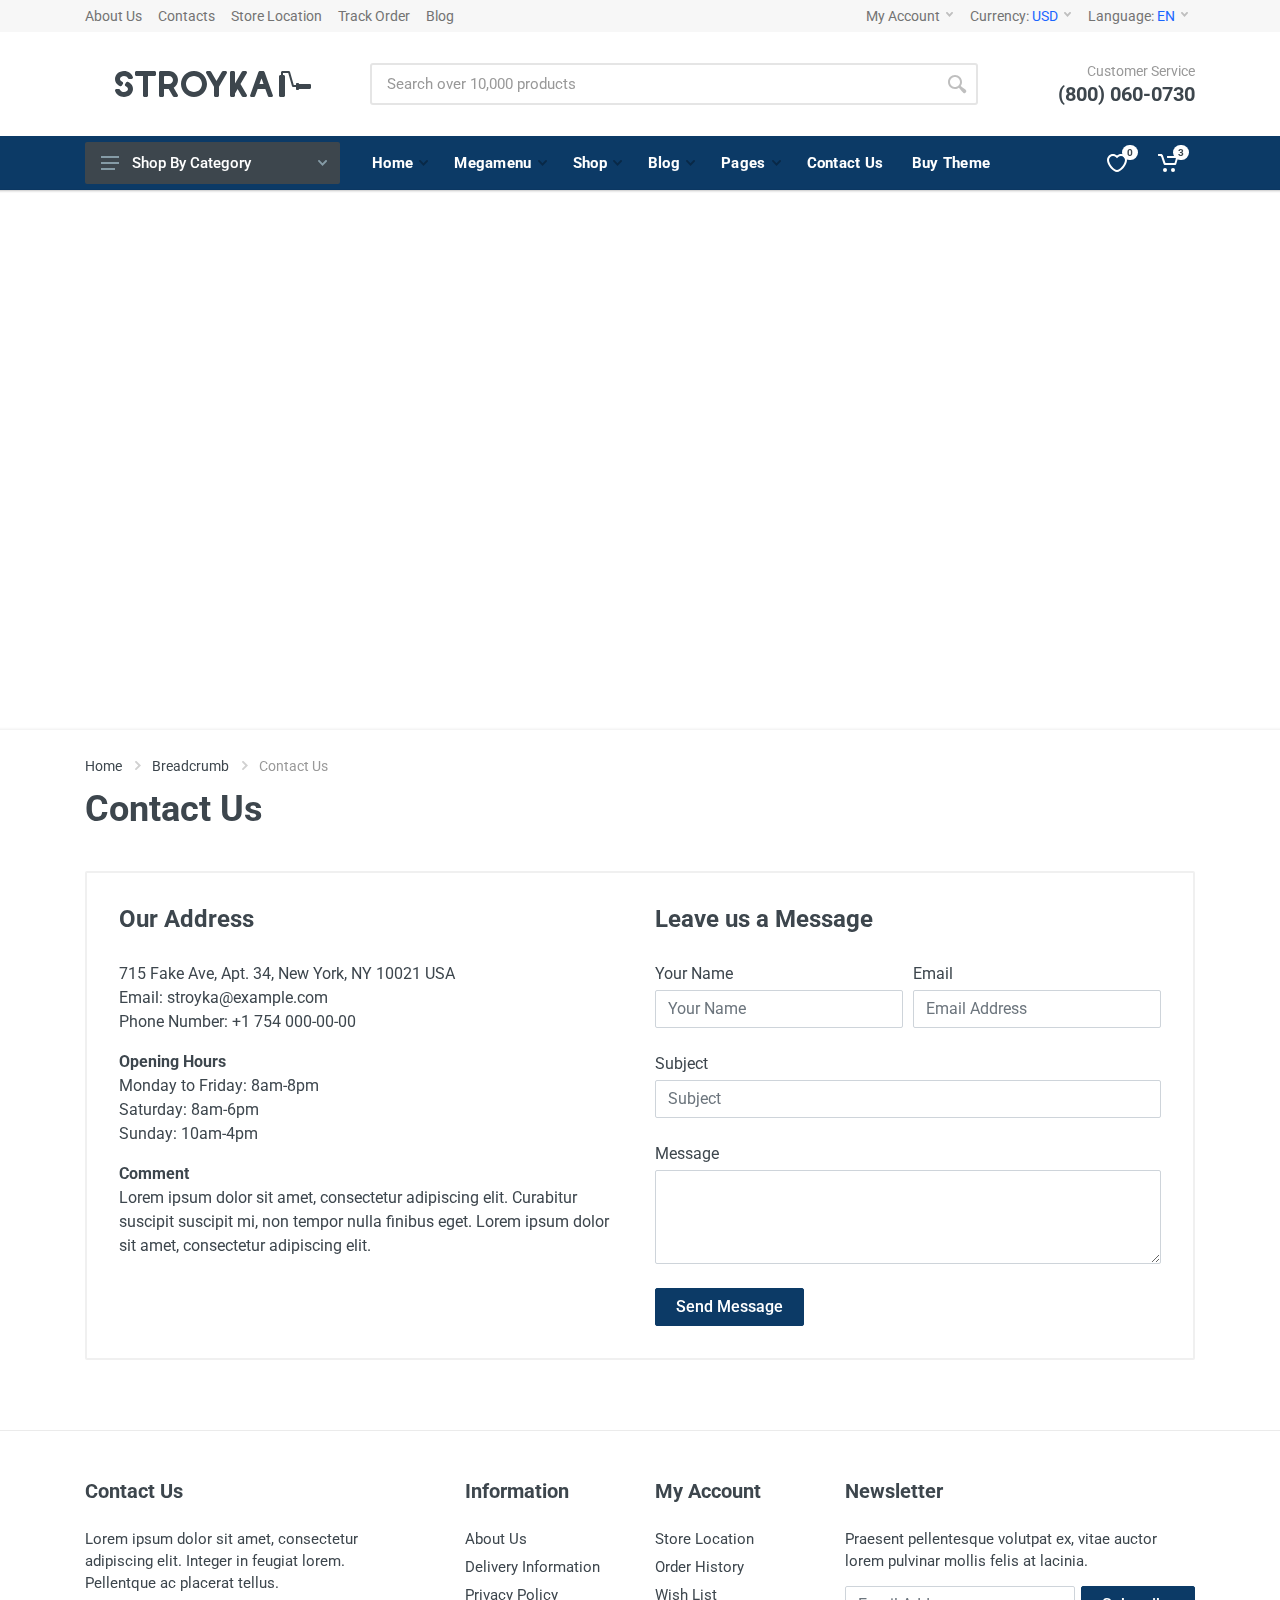
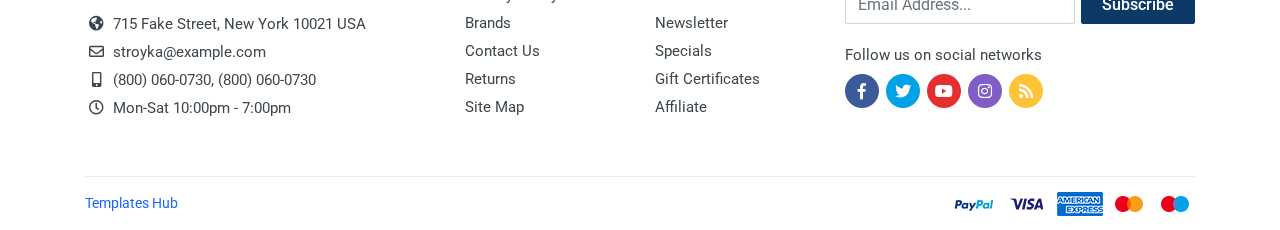
<file: contact-us.html>
<!DOCTYPE html><html lang="en" dir="ltr">

<head><meta charset="UTF-8"><meta name="viewport" content="width=device-width,initial-scale=1"><meta name="format-detection" content="telephone=no"><title>Stroyka</title><link rel="icon" type="image/png" href="images/favicon.png"><!-- fonts --><link rel="stylesheet" href="https://fonts.googleapis.com/css?family=Roboto:400,400i,500,500i,700,700i"><!-- css --><link rel="stylesheet" href="vendor/bootstrap-4.2.1/css/bootstrap.min.css"><link rel="stylesheet" href="vendor/owl-carousel-2.3.4/assets/owl.carousel.min.css"><link rel="stylesheet" href="css/style.css"><!-- js --><script src="vendor/jquery-3.3.1/jquery.min.js"></script><script src="vendor/bootstrap-4.2.1/js/bootstrap.bundle.min.js"></script><script src="vendor/owl-carousel-2.3.4/owl.carousel.min.js"></script><script src="vendor/nouislider-12.1.0/nouislider.min.js"></script><script src="js/number.js"></script><script src="js/main.js"></script><script src="vendor/svg4everybody-2.1.9/svg4everybody.min.js"></script><script>svg4everybody();</script><!-- font - fontawesome --><link rel="stylesheet" href="vendor/fontawesome-5.6.1/css/all.min.css"><!-- font - stroyka --><link rel="stylesheet" href="fonts/stroyka/stroyka.css"><script async src="https://www.googletagmanager.com/gtag/js?id=UA-97489509-6"></script><script>window.dataLayer = window.dataLayer || [];function gtag(){dataLayer.push(arguments);}gtag('js', new Date());gtag('config', 'UA-97489509-6');</script></head><body><!-- quickview-modal --><div id="quickview-modal" class="modal fade" tabindex="-1" role="dialog" aria-hidden="true"><div class="modal-dialog modal-dialog-centered modal-xl"><div class="modal-content"></div></div></div><!-- quickview-modal / end --><!-- mobilemenu --><div class="mobilemenu"><div class="mobilemenu__backdrop"></div><div class="mobilemenu__body"><div class="mobilemenu__header"><div class="mobilemenu__title">Menu</div><button type="button" class="mobilemenu__close"><svg width="20px" height="20px"><use xlink:href="images/sprite.svg#cross-20"></use></svg></button></div><div class="mobilemenu__content"><ul class="mobile-links mobile-links--level--0" data-collapse data-collapse-opened-class="mobile-links__item--open"><li class="mobile-links__item" data-collapse-item><div class="mobile-links__item-title"><a href="index.html" class="mobile-links__item-link">Home</a> <button class="mobile-links__item-toggle" type="button" data-collapse-trigger><svg class="mobile-links__item-arrow" width="12px" height="7px"><use xlink:href="images/sprite.svg#arrow-rounded-down-12x7"></use></svg></button></div><div class="mobile-links__item-sub-links" data-collapse-content><ul class="mobile-links mobile-links--level--1"><li class="mobile-links__item" data-collapse-item><div class="mobile-links__item-title"><a href="index.html" class="mobile-links__item-link">Home 1</a></div></li><li class="mobile-links__item" data-collapse-item><div class="mobile-links__item-title"><a href="index-2.html" class="mobile-links__item-link">Home 2</a></div></li></ul></div></li><li class="mobile-links__item" data-collapse-item><div class="mobile-links__item-title"><a href="#" class="mobile-links__item-link">Categories</a> <button class="mobile-links__item-toggle" type="button" data-collapse-trigger><svg class="mobile-links__item-arrow" width="12px" height="7px"><use xlink:href="images/sprite.svg#arrow-rounded-down-12x7"></use></svg></button></div><div class="mobile-links__item-sub-links" data-collapse-content><ul class="mobile-links mobile-links--level--1"><li class="mobile-links__item" data-collapse-item><div class="mobile-links__item-title"><a href="#" class="mobile-links__item-link">Power Tools</a> <button class="mobile-links__item-toggle" type="button" data-collapse-trigger><svg class="mobile-links__item-arrow" width="12px" height="7px"><use xlink:href="images/sprite.svg#arrow-rounded-down-12x7"></use></svg></button></div><div class="mobile-links__item-sub-links" data-collapse-content><ul class="mobile-links mobile-links--level--2"><li class="mobile-links__item" data-collapse-item><div class="mobile-links__item-title"><a href="#" class="mobile-links__item-link">Engravers</a></div></li><li class="mobile-links__item" data-collapse-item><div class="mobile-links__item-title"><a href="#" class="mobile-links__item-link">Wrenches</a></div></li><li class="mobile-links__item" data-collapse-item><div class="mobile-links__item-title"><a href="#" class="mobile-links__item-link">Wall Chaser</a></div></li><li class="mobile-links__item" data-collapse-item><div class="mobile-links__item-title"><a href="#" class="mobile-links__item-link">Pneumatic Tools</a></div></li></ul></div></li><li class="mobile-links__item" data-collapse-item><div class="mobile-links__item-title"><a href="#" class="mobile-links__item-link">Machine Tools</a> <button class="mobile-links__item-toggle" type="button" data-collapse-trigger><svg class="mobile-links__item-arrow" width="12px" height="7px"><use xlink:href="images/sprite.svg#arrow-rounded-down-12x7"></use></svg></button></div><div class="mobile-links__item-sub-links" data-collapse-content><ul class="mobile-links mobile-links--level--2"><li class="mobile-links__item" data-collapse-item><div class="mobile-links__item-title"><a href="#" class="mobile-links__item-link">Thread Cutting</a></div></li><li class="mobile-links__item" data-collapse-item><div class="mobile-links__item-title"><a href="#" class="mobile-links__item-link">Chip Blowers</a></div></li><li class="mobile-links__item" data-collapse-item><div class="mobile-links__item-title"><a href="#" class="mobile-links__item-link">Sharpening Machines</a></div></li><li class="mobile-links__item" data-collapse-item><div class="mobile-links__item-title"><a href="#" class="mobile-links__item-link">Pipe Cutters</a></div></li><li class="mobile-links__item" data-collapse-item><div class="mobile-links__item-title"><a href="#" class="mobile-links__item-link">Slotting machines</a></div></li><li class="mobile-links__item" data-collapse-item><div class="mobile-links__item-title"><a href="#" class="mobile-links__item-link">Lathes</a></div></li></ul></div></li></ul></div></li><li class="mobile-links__item" data-collapse-item><div class="mobile-links__item-title"><a href="shop-grid-3-columns-sidebar.html" class="mobile-links__item-link">Shop</a> <button class="mobile-links__item-toggle" type="button" data-collapse-trigger><svg class="mobile-links__item-arrow" width="12px" height="7px"><use xlink:href="images/sprite.svg#arrow-rounded-down-12x7"></use></svg></button></div><div class="mobile-links__item-sub-links" data-collapse-content><ul class="mobile-links mobile-links--level--1"><li class="mobile-links__item" data-collapse-item><div class="mobile-links__item-title"><a href="shop-grid-3-columns-sidebar.html" class="mobile-links__item-link">Shop Grid</a> <button class="mobile-links__item-toggle" type="button" data-collapse-trigger><svg class="mobile-links__item-arrow" width="12px" height="7px"><use xlink:href="images/sprite.svg#arrow-rounded-down-12x7"></use></svg></button></div><div class="mobile-links__item-sub-links" data-collapse-content><ul class="mobile-links mobile-links--level--2"><li class="mobile-links__item" data-collapse-item><div class="mobile-links__item-title"><a href="shop-grid-3-columns-sidebar.html" class="mobile-links__item-link">3 Columns Sidebar</a></div></li><li class="mobile-links__item" data-collapse-item><div class="mobile-links__item-title"><a href="shop-grid-4-columns-full.html" class="mobile-links__item-link">4 Columns Full</a></div></li><li class="mobile-links__item" data-collapse-item><div class="mobile-links__item-title"><a href="shop-grid-5-columns-full.html" class="mobile-links__item-link">5 Columns Full</a></div></li></ul></div></li><li class="mobile-links__item" data-collapse-item><div class="mobile-links__item-title"><a href="shop-list.html" class="mobile-links__item-link">Shop List</a></div></li><li class="mobile-links__item" data-collapse-item><div class="mobile-links__item-title"><a href="shop-right-sidebar.html" class="mobile-links__item-link">Shop Right Sidebar</a></div></li><li class="mobile-links__item" data-collapse-item><div class="mobile-links__item-title"><a href="product.html" class="mobile-links__item-link">Product</a> <button class="mobile-links__item-toggle" type="button" data-collapse-trigger><svg class="mobile-links__item-arrow" width="12px" height="7px"><use xlink:href="images/sprite.svg#arrow-rounded-down-12x7"></use></svg></button></div><div class="mobile-links__item-sub-links" data-collapse-content><ul class="mobile-links mobile-links--level--2"><li class="mobile-links__item" data-collapse-item><div class="mobile-links__item-title"><a href="product.html" class="mobile-links__item-link">Product</a></div></li><li class="mobile-links__item" data-collapse-item><div class="mobile-links__item-title"><a href="product-alt.html" class="mobile-links__item-link">Product Alt</a></div></li><li class="mobile-links__item" data-collapse-item><div class="mobile-links__item-title"><a href="product-sidebar.html" class="mobile-links__item-link">Product Sidebar</a></div></li></ul></div></li><li class="mobile-links__item" data-collapse-item><div class="mobile-links__item-title"><a href="cart.html" class="mobile-links__item-link">Cart</a></div></li><li class="mobile-links__item" data-collapse-item><div class="mobile-links__item-title"><a href="checkout.html" class="mobile-links__item-link">Checkout</a></div></li><li class="mobile-links__item" data-collapse-item><div class="mobile-links__item-title"><a href="wishlist.html" class="mobile-links__item-link">Wishlist</a></div></li><li class="mobile-links__item" data-collapse-item><div class="mobile-links__item-title"><a href="compare.html" class="mobile-links__item-link">Compare</a></div></li><li class="mobile-links__item" data-collapse-item><div class="mobile-links__item-title"><a href="account.html" class="mobile-links__item-link">My Account</a></div></li><li class="mobile-links__item" data-collapse-item><div class="mobile-links__item-title"><a href="track-order.html" class="mobile-links__item-link">Track Order</a></div></li></ul></div></li><li class="mobile-links__item" data-collapse-item><div class="mobile-links__item-title"><a href="blog-classic.html" class="mobile-links__item-link">Blog</a> <button class="mobile-links__item-toggle" type="button" data-collapse-trigger><svg class="mobile-links__item-arrow" width="12px" height="7px"><use xlink:href="images/sprite.svg#arrow-rounded-down-12x7"></use></svg></button></div><div class="mobile-links__item-sub-links" data-collapse-content><ul class="mobile-links mobile-links--level--1"><li class="mobile-links__item" data-collapse-item><div class="mobile-links__item-title"><a href="blog-classic.html" class="mobile-links__item-link">Blog Classic</a></div></li><li class="mobile-links__item" data-collapse-item><div class="mobile-links__item-title"><a href="blog-grid.html" class="mobile-links__item-link">Blog Grid</a></div></li><li class="mobile-links__item" data-collapse-item><div class="mobile-links__item-title"><a href="blog-list.html" class="mobile-links__item-link">Blog List</a></div></li><li class="mobile-links__item" data-collapse-item><div class="mobile-links__item-title"><a href="blog-left-sidebar.html" class="mobile-links__item-link">Blog Left Sidebar</a></div></li><li class="mobile-links__item" data-collapse-item><div class="mobile-links__item-title"><a href="post.html" class="mobile-links__item-link">Post Page</a></div></li><li class="mobile-links__item" data-collapse-item><div class="mobile-links__item-title"><a href="post-without-sidebar.html" class="mobile-links__item-link">Post Without Sidebar</a></div></li></ul></div></li><li class="mobile-links__item" data-collapse-item><div class="mobile-links__item-title"><a href="#" class="mobile-links__item-link">Pages</a> <button class="mobile-links__item-toggle" type="button" data-collapse-trigger><svg class="mobile-links__item-arrow" width="12px" height="7px"><use xlink:href="images/sprite.svg#arrow-rounded-down-12x7"></use></svg></button></div><div class="mobile-links__item-sub-links" data-collapse-content><ul class="mobile-links mobile-links--level--1"><li class="mobile-links__item" data-collapse-item><div class="mobile-links__item-title"><a href="about-us.html" class="mobile-links__item-link">About Us</a></div></li><li class="mobile-links__item" data-collapse-item><div class="mobile-links__item-title"><a href="contact-us.html" class="mobile-links__item-link">Contact Us</a></div></li><li class="mobile-links__item" data-collapse-item><div class="mobile-links__item-title"><a href="contact-us-alt.html" class="mobile-links__item-link">Contact Us Alt</a></div></li><li class="mobile-links__item" data-collapse-item><div class="mobile-links__item-title"><a href="404.html" class="mobile-links__item-link">404</a></div></li><li class="mobile-links__item" data-collapse-item><div class="mobile-links__item-title"><a href="terms-and-conditions.html" class="mobile-links__item-link">Terms And Conditions</a></div></li><li class="mobile-links__item" data-collapse-item><div class="mobile-links__item-title"><a href="faq.html" class="mobile-links__item-link">FAQ</a></div></li><li class="mobile-links__item" data-collapse-item><div class="mobile-links__item-title"><a href="components.html" class="mobile-links__item-link">Components</a></div></li><li class="mobile-links__item" data-collapse-item><div class="mobile-links__item-title"><a href="typography.html" class="mobile-links__item-link">Typography</a></div></li></ul></div></li><li class="mobile-links__item" data-collapse-item><div class="mobile-links__item-title"><a data-collapse-trigger class="mobile-links__item-link">Currency</a> <button class="mobile-links__item-toggle" type="button" data-collapse-trigger><svg class="mobile-links__item-arrow" width="12px" height="7px"><use xlink:href="images/sprite.svg#arrow-rounded-down-12x7"></use></svg></button></div><div class="mobile-links__item-sub-links" data-collapse-content><ul class="mobile-links mobile-links--level--1"><li class="mobile-links__item" data-collapse-item><div class="mobile-links__item-title"><a href="#" class="mobile-links__item-link">€ Euro</a></div></li><li class="mobile-links__item" data-collapse-item><div class="mobile-links__item-title"><a href="#" class="mobile-links__item-link">£ Pound Sterling</a></div></li><li class="mobile-links__item" data-collapse-item><div class="mobile-links__item-title"><a href="#" class="mobile-links__item-link">$ US Dollar</a></div></li><li class="mobile-links__item" data-collapse-item><div class="mobile-links__item-title"><a href="#" class="mobile-links__item-link">₽ Russian Ruble</a></div></li></ul></div></li><li class="mobile-links__item" data-collapse-item><div class="mobile-links__item-title"><a data-collapse-trigger class="mobile-links__item-link">Language</a> <button class="mobile-links__item-toggle" type="button" data-collapse-trigger><svg class="mobile-links__item-arrow" width="12px" height="7px"><use xlink:href="images/sprite.svg#arrow-rounded-down-12x7"></use></svg></button></div><div class="mobile-links__item-sub-links" data-collapse-content><ul class="mobile-links mobile-links--level--1"><li class="mobile-links__item" data-collapse-item><div class="mobile-links__item-title"><a href="#" class="mobile-links__item-link">English</a></div></li><li class="mobile-links__item" data-collapse-item><div class="mobile-links__item-title"><a href="#" class="mobile-links__item-link">French</a></div></li><li class="mobile-links__item" data-collapse-item><div class="mobile-links__item-title"><a href="#" class="mobile-links__item-link">German</a></div></li><li class="mobile-links__item" data-collapse-item><div class="mobile-links__item-title"><a href="#" class="mobile-links__item-link">Russian</a></div></li><li class="mobile-links__item" data-collapse-item><div class="mobile-links__item-title"><a href="#" class="mobile-links__item-link">Italian</a></div></li></ul></div></li></ul></div></div></div><!-- mobilemenu / end --><!-- site --><div class="site"><!-- mobile site__header --><header class="site__header d-lg-none"><div class="mobile-header mobile-header--sticky mobile-header--stuck"><div class="mobile-header__panel"><div class="container"><div class="mobile-header__body"><button class="mobile-header__menu-button"><svg width="18px" height="14px"><use xlink:href="images/sprite.svg#menu-18x14"></use></svg></button> <a class="mobile-header__logo" href="index.html"><svg xmlns="http://www.w3.org/2000/svg" width="120px" height="20px"><path d="M118.5,20h-1.1c-0.6,0-1.2-0.4-1.4-1l-1.5-4h-6.1l-1.5,4c-0.2,0.6-0.8,1-1.4,1h-1.1c-1,0-1.8-1-1.4-2l1.1-3
                                 l1.5-4l3.6-10c0.2-0.6,0.8-1,1.4-1h1.6c0.6,0,1.2,0.4,1.4,1l3.6,10l1.5,4l1.1,3C120.3,19,119.5,20,118.5,20z M111.5,6.6l-1.6,4.4
                                 h3.2L111.5,6.6z M99.5,20h-1.4c-0.4,0-0.7-0.2-0.9-0.5L94,14l-2,3.5v1c0,0.8-0.7,1.5-1.5,1.5h-1c-0.8,0-1.5-0.7-1.5-1.5v-17
                                 C88,0.7,88.7,0,89.5,0h1C91.3,0,92,0.7,92,1.5v8L94,6l3.2-5.5C97.4,0.2,97.7,0,98.1,0h1.4c1.2,0,1.9,1.3,1.3,2.3L96.3,10l4.5,7.8
                                 C101.4,18.8,100.7,20,99.5,20z M80.3,11.8L80,12.3v6.2c0,0.8-0.7,1.5-1.5,1.5h-1c-0.8,0-1.5-0.7-1.5-1.5v-6.2l-0.3-0.5l-5.5-9.5
                                 c-0.6-1,0.2-2.3,1.3-2.3h1.4c0.4,0,0.7,0.2,0.9,0.5L76,4.3l2,3.5l2-3.5l2.2-3.8C82.4,0.2,82.7,0,83.1,0h1.4c1.2,0,1.9,1.3,1.3,2.3
                                 L80.3,11.8z M60,20c-5.5,0-10-4.5-10-10S54.5,0,60,0s10,4.5,10,10S65.5,20,60,20z M60,4c-3.3,0-6,2.7-6,6s2.7,6,6,6s6-2.7,6-6
                                 S63.3,4,60,4z M47.8,17.8c0.6,1-0.2,2.3-1.3,2.3h-2L41,14h-4v4.5c0,0.8-0.7,1.5-1.5,1.5h-1c-0.8,0-1.5-0.7-1.5-1.5v-17
                                 C33,0.7,33.7,0,34.5,0H41c0.3,0,0.7,0,1,0.1c3.4,0.5,6,3.4,6,6.9c0,2.4-1.2,4.5-3.1,5.8L47.8,17.8z M42,4.2C41.7,4.1,41.3,4,41,4h-3
                                 c-0.6,0-1,0.4-1,1v4c0,0.6,0.4,1,1,1h3c0.3,0,0.7-0.1,1-0.2c0.3-0.1,0.6-0.3,0.9-0.5C43.6,8.8,44,7.9,44,7C44,5.7,43.2,4.6,42,4.2z
                                  M29.5,4H25v14.5c0,0.8-0.7,1.5-1.5,1.5h-1c-0.8,0-1.5-0.7-1.5-1.5V4h-4.5C15.7,4,15,3.3,15,2.5v-1C15,0.7,15.7,0,16.5,0h13
                                 C30.3,0,31,0.7,31,1.5v1C31,3.3,30.3,4,29.5,4z M6.5,20c-2.8,0-5.5-1.7-6.4-4c-0.4-1,0.3-2,1.3-2h1c0.5,0,0.9,0.3,1.2,0.7
                                 c0.2,0.3,0.4,0.6,0.8,0.8C4.9,15.8,5.8,16,6.5,16c1.5,0,2.8-0.9,2.8-2c0-0.7-0.5-1.3-1.2-1.6C7.4,12,7,11,7.4,10.3l0.4-0.9
                                 c0.4-0.7,1.2-1,1.8-0.6c0.6,0.3,1.2,0.7,1.6,1.2c1,1.1,1.7,2.5,1.7,4C13,17.3,10.1,20,6.5,20z M11.6,6h-1c-0.5,0-0.9-0.3-1.2-0.7
                                 C9.2,4.9,8.9,4.7,8.6,4.5C8.1,4.2,7.2,4,6.5,4C5,4,3.7,4.9,3.7,6c0,0.7,0.5,1.3,1.2,1.6C5.6,8,6,9,5.6,9.7l-0.4,0.9
                                 c-0.4,0.7-1.2,1-1.8,0.6c-0.6-0.3-1.2-0.7-1.6-1.2C0.6,8.9,0,7.5,0,6c0-3.3,2.9-6,6.5-6c2.8,0,5.5,1.7,6.4,4C13.3,4.9,12.6,6,11.6,6
                                 z"></path></svg></a><div class="mobile-header__search"><form class="mobile-header__search-form" action="#"><input class="mobile-header__search-input" name="search" placeholder="Search over 10,000 products" aria-label="Site search" type="text" autocomplete="off"> <button class="mobile-header__search-button mobile-header__search-button--submit" type="submit"><svg width="20px" height="20px"><use xlink:href="images/sprite.svg#search-20"></use></svg></button> <button class="mobile-header__search-button mobile-header__search-button--close" type="button"><svg width="20px" height="20px"><use xlink:href="images/sprite.svg#cross-20"></use></svg></button><div class="mobile-header__search-body"></div></form></div><div class="mobile-header__indicators"><div class="indicator indicator--mobile-search indicator--mobile d-sm-none"><button class="indicator__button"><span class="indicator__area"><svg width="20px" height="20px"><use xlink:href="images/sprite.svg#search-20"></use></svg></span></button></div><div class="indicator indicator--mobile d-sm-flex d-none"><a href="wishlist.html" class="indicator__button"><span class="indicator__area"><svg width="20px" height="20px"><use xlink:href="images/sprite.svg#heart-20"></use></svg> <span class="indicator__value">0</span></span></a></div><div class="indicator indicator--mobile"><a href="cart.html" class="indicator__button"><span class="indicator__area"><svg width="20px" height="20px"><use xlink:href="images/sprite.svg#cart-20"></use></svg> <span class="indicator__value">3</span></span></a></div></div></div></div></div></div></header><!-- mobile site__header / end --><!-- desktop site__header --><header class="site__header d-lg-block d-none"><div class="site-header"><!-- .topbar --><div class="site-header__topbar topbar"><div class="topbar__container container"><div class="topbar__row"><div class="topbar__item topbar__item--link"><a class="topbar-link" href="about-us.html">About Us</a></div><div class="topbar__item topbar__item--link"><a class="topbar-link" href="contact-us.html">Contacts</a></div><div class="topbar__item topbar__item--link"><a class="topbar-link" href="#">Store Location</a></div><div class="topbar__item topbar__item--link"><a class="topbar-link" href="track-order.html">Track Order</a></div><div class="topbar__item topbar__item--link"><a class="topbar-link" href="blog-classic.html">Blog</a></div><div class="topbar__spring"></div><div class="topbar__item"><div class="topbar-dropdown"><button class="topbar-dropdown__btn" type="button">My Account <svg width="7px" height="5px"><use xlink:href="images/sprite.svg#arrow-rounded-down-7x5"></use></svg></button><div class="topbar-dropdown__body"><!-- .menu --><ul class="menu menu--layout--topbar"><li><a href="account.html">Login</a></li><li><a href="account.html">Register</a></li><li><a href="#">Orders</a></li><li><a href="#">Addresses</a></li></ul><!-- .menu / end --></div></div></div><div class="topbar__item"><div class="topbar-dropdown"><button class="topbar-dropdown__btn" type="button">Currency: <span class="topbar__item-value">USD</span> <svg width="7px" height="5px"><use xlink:href="images/sprite.svg#arrow-rounded-down-7x5"></use></svg></button><div class="topbar-dropdown__body"><!-- .menu --><ul class="menu menu--layout--topbar"><li><a href="#">€ Euro</a></li><li><a href="#">£ Pound Sterling</a></li><li><a href="#">$ US Dollar</a></li><li><a href="#">₽ Russian Ruble</a></li></ul><!-- .menu / end --></div></div></div><div class="topbar__item"><div class="topbar-dropdown"><button class="topbar-dropdown__btn" type="button">Language: <span class="topbar__item-value">EN</span> <svg width="7px" height="5px"><use xlink:href="images/sprite.svg#arrow-rounded-down-7x5"></use></svg></button><div class="topbar-dropdown__body"><!-- .menu --><ul class="menu menu--layout--topbar menu--with-icons"><li><a href="#"><div class="menu__icon"><img srcset="images/languages/language-1.png, images/languages/language-1@2x.png 2x" src="images/languages/language-1.png" alt=""></div>English</a></li><li><a href="#"><div class="menu__icon"><img srcset="images/languages/language-2.png, images/languages/language-2@2x.png 2x" src="images/languages/language-2.png" alt=""></div>French</a></li><li><a href="#"><div class="menu__icon"><img srcset="images/languages/language-3.png, images/languages/language-3@2x.png 2x" src="images/languages/language-3.png" alt=""></div>German</a></li><li><a href="#"><div class="menu__icon"><img srcset="images/languages/language-4.png, images/languages/language-4@2x.png 2x" src="images/languages/language-4.png" alt=""></div>Russian</a></li><li><a href="#"><div class="menu__icon"><img srcset="images/languages/language-5.png, images/languages/language-5@2x.png 2x" src="images/languages/language-5.png" alt=""></div>Italian</a></li></ul><!-- .menu / end --></div></div></div></div></div></div><!-- .topbar / end --><div class="site-header__middle container"><div class="site-header__logo"><a href="index.html"><svg xmlns="http://www.w3.org/2000/svg" width="196px" height="26px"><path d="M194.797,18 L184,18 C184,18.552 183.552,19 183,19 L182,19 C181.448,19 181,18.552 181,18 L181,16 L178.377,16 C177.708,16 177.119,15.556 176.935,14.912 L173.246,2 L168,2 L168,4 L168.500,4 C169.328,4 170,4.672 170,5.500 L170,24.500 C170,25.328 169.328,26 168.500,26 L165.500,26 C164.672,26 164,25.328 164,24.500 L164,5.500 C164,4.672 164.672,4 165.500,4 L166,4 L166,1.500 C166,0.672 166.672,0 167.500,0 L173.622,0 C174.292,0 174.881,0.444 175.065,1.088 L178.754,14 L181,14 L181,13 C181,12.448 181.448,12 182,12 L183,12 C183.552,12 184,12.448 184,13 L194.797,13 C195.461,13 196,13.539 196,14.203 L196,16.797 C196,17.461 195.461,18 194.797,18 ZM156.783,26 L154.483,26 C153.767,26 153.129,25.552 152.884,24.878 L150.437,18.135 C150.407,18.054 150.331,18 150.245,18 L142.768,18 C142.682,18 142.606,18.054 142.576,18.135 L140.129,24.878 C139.884,25.552 139.245,26 138.530,26 L136.230,26 C135.395,26 134.815,25.169 135.100,24.383 L143.445,1.122 C143.690,0.448 144.328,0 145.044,0 L147.969,0 C148.685,0 149.323,0.448 149.568,1.122 L157.913,24.383 C158.198,25.169 157.618,26 156.783,26 ZM148.472,12.725 L146.698,7.848 C146.633,7.668 146.380,7.668 146.315,7.848 L144.541,12.725 C144.492,12.859 144.591,13 144.733,13 L148.280,13 C148.422,13 148.521,12.859 148.472,12.725 ZM130.493,26 L128.090,26 C127.555,26 127.060,25.714 126.792,25.250 L122.610,18 L120.003,22.520 L120.003,24.500 C120.003,25.328 119.333,26 118.505,26 L116.507,26 C115.680,26 115.009,25.328 115.009,24.500 L115.009,1.500 C115.009,0.672 115.680,0 116.507,0 L118.505,0 C119.333,0 120.003,0.672 120.003,1.500 L120.003,12.520 L126.792,0.750 C127.060,0.286 127.555,0 128.090,0 L130.493,0 C131.646,0 132.367,1.250 131.791,2.250 L125.487,13 L131.791,23.750 C132.367,24.750 131.646,26 130.493,26 ZM103.987,15.775 L103.987,24.500 C103.987,25.328 103.315,26 102.486,26 L100.485,26 C99.656,26 98.984,25.328 98.984,24.500 L98.984,15.775 L98.594,15.100 L91.180,2.250 C90.610,1.250 91.330,0 92.481,0 L94.792,0 C95.322,0 95.823,0.290 96.093,0.750 L101.486,10.090 L106.879,0.750 C107.149,0.290 107.649,0 108.179,0 L110.491,0 C111.641,0 112.362,1.250 111.791,2.250 L103.987,15.775 ZM79,26 C71.821,26 66,20.179 66,13 C66,5.820 71.821,-0.001 79,-0.001 C86.180,-0.001 92.001,5.820 92.001,13 C92.001,20.179 86.180,26 79,26 ZM79,5 C74.582,5 71,8.582 71,13 C71,17.418 74.582,21 79,21 C83.418,21 87,17.418 87,13 C87,8.582 83.418,5 79,5 ZM62.793,23.750 C63.362,24.750 62.643,26 61.494,26 L59.186,26 C58.656,26 58.157,25.710 57.887,25.250 L53.711,18 L49.005,18 L49.005,24.500 C49.005,25.330 48.335,26 47.506,26 L45.508,26 C44.679,26 44.009,25.330 44.009,24.500 L44.009,1.500 C44.009,0.670 44.679,0 45.508,0 L54,0 C58.966,0 62.992,4.030 62.992,9 C62.992,12.240 61.274,15.090 58.706,16.670 L62.793,23.750 ZM54,5 L50.004,5 C49.454,5 49.005,5.450 49.005,6 L49.005,12 C49.005,12.550 49.454,13 50.004,13 L54,13 C56.208,13 57.997,11.210 57.997,9 C57.997,6.790 56.208,5 54,5 ZM39.500,5 L33,5 L33,24.500 C33,25.328 32.328,26 31.500,26 L29.500,26 C28.672,26 28,25.328 28,24.500 L28,5 L21.500,5 C20.672,5 20,4.328 20,3.500 L20,1.500 C20,0.672 20.672,0 21.500,0 L39.500,0 C40.328,0 41,0.672 41,1.500 L41,3.500 C41,4.328 40.328,5 39.500,5 ZM16.487,8 L14.181,8 C13.565,8 13.040,7.611 12.790,7.048 C12.261,5.856 10.765,5 9,5 C6.793,5 5.005,6.340 5.005,8 C5.005,8.940 5.575,9.780 6.483,10.320 C6.706,10.455 6.948,10.574 7.206,10.673 C8.059,11 8.412,12.020 7.955,12.812 L6.948,14.558 C6.573,15.208 5.768,15.499 5.080,15.201 C3.872,14.679 2.815,13.924 1.989,13 C0.751,11.630 0.012,9.890 0.012,8 C0.012,3.580 4.037,0 9,0 C13.254,0 17.017,2.629 17.950,6.163 C18.196,7.095 17.450,8 16.487,8 ZM1.513,18 L3.820,18 C4.435,18 4.960,18.389 5.210,18.952 C5.739,20.144 7.236,21 9,21 C11.207,21 12.995,19.660 12.995,18 C12.995,17.060 12.426,16.220 11.517,15.680 C11.294,15.544 11.052,15.426 10.794,15.327 C9.941,14.999 9.588,13.980 10.045,13.188 L11.053,11.442 C11.427,10.792 12.233,10.501 12.920,10.799 C14.128,11.320 15.185,12.075 16.011,13 C17.249,14.370 17.988,16.110 17.988,18 C17.988,22.420 13.964,26 9,26 C4.747,26 0.983,23.371 0.050,19.837 C-0.196,18.905 0.550,18 1.513,18 Z"></path></svg></a></div><div class="site-header__search"><div class="search"><form class="search__form" action="#"><input class="search__input" name="search" placeholder="Search over 10,000 products" aria-label="Site search" type="text" autocomplete="off"> <button class="search__button" type="submit"><svg width="20px" height="20px"><use xlink:href="images/sprite.svg#search-20"></use></svg></button><div class="search__border"></div></form></div></div><div class="site-header__phone"><div class="site-header__phone-title">Customer Service</div><div class="site-header__phone-number">(800) 060-0730</div></div></div><div class="site-header__nav-panel"><div class="nav-panel"><div class="nav-panel__container container"><div class="nav-panel__row"><div class="nav-panel__departments"><!-- .departments --><div class="departments" data-departments-fixed-by=""><div class="departments__body"><div class="departments__links-wrapper"><ul class="departments__links"><li class="departments__item"><a href="#">Power Tools <svg class="departments__link-arrow" width="6px" height="9px"><use xlink:href="images/sprite.svg#arrow-rounded-right-6x9"></use></svg></a><div class="departments__megamenu departments__megamenu--xl"><!-- .megamenu --><div class="megamenu megamenu--departments" style="background-image: url('images/megamenu/megamenu-1.jpg');"><div class="row"><div class="col-3"><ul class="megamenu__links megamenu__links--level--0"><li class="megamenu__item megamenu__item--with-submenu"><a href="#">Power Tools</a><ul class="megamenu__links megamenu__links--level--1"><li class="megamenu__item"><a href="#">Engravers</a></li><li class="megamenu__item"><a href="#">Drills</a></li><li class="megamenu__item"><a href="#">Wrenches</a></li><li class="megamenu__item"><a href="#">Plumbing</a></li><li class="megamenu__item"><a href="#">Wall Chaser</a></li><li class="megamenu__item"><a href="#">Pneumatic Tools</a></li><li class="megamenu__item"><a href="#">Milling Cutters</a></li></ul></li><li class="megamenu__item"><a href="#">Workbenches</a></li><li class="megamenu__item"><a href="#">Presses</a></li><li class="megamenu__item"><a href="#">Spray Guns</a></li><li class="megamenu__item"><a href="#">Riveters</a></li></ul></div><div class="col-3"><ul class="megamenu__links megamenu__links--level--0"><li class="megamenu__item megamenu__item--with-submenu"><a href="#">Hand Tools</a><ul class="megamenu__links megamenu__links--level--1"><li class="megamenu__item"><a href="#">Screwdrivers</a></li><li class="megamenu__item"><a href="#">Handsaws</a></li><li class="megamenu__item"><a href="#">Knives</a></li><li class="megamenu__item"><a href="#">Axes</a></li><li class="megamenu__item"><a href="#">Multitools</a></li><li class="megamenu__item"><a href="#">Paint Tools</a></li></ul></li><li class="megamenu__item megamenu__item--with-submenu"><a href="#">Garden Equipment</a><ul class="megamenu__links megamenu__links--level--1"><li class="megamenu__item"><a href="#">Motor Pumps</a></li><li class="megamenu__item"><a href="#">Chainsaws</a></li><li class="megamenu__item"><a href="#">Electric Saws</a></li><li class="megamenu__item"><a href="#">Brush Cutters</a></li></ul></li></ul></div><div class="col-3"><ul class="megamenu__links megamenu__links--level--0"><li class="megamenu__item megamenu__item--with-submenu"><a href="#">Machine Tools</a><ul class="megamenu__links megamenu__links--level--1"><li class="megamenu__item"><a href="#">Thread Cutting</a></li><li class="megamenu__item"><a href="#">Chip Blowers</a></li><li class="megamenu__item"><a href="#">Sharpening Machines</a></li><li class="megamenu__item"><a href="#">Pipe Cutters</a></li><li class="megamenu__item"><a href="#">Slotting machines</a></li><li class="megamenu__item"><a href="#">Lathes</a></li></ul></li></ul></div><div class="col-3"><ul class="megamenu__links megamenu__links--level--0"><li class="megamenu__item megamenu__item--with-submenu"><a href="#">Instruments</a><ul class="megamenu__links megamenu__links--level--1"><li class="megamenu__item"><a href="#">Welding Equipment</a></li><li class="megamenu__item"><a href="#">Power Tools</a></li><li class="megamenu__item"><a href="#">Hand Tools</a></li><li class="megamenu__item"><a href="#">Measuring Tool</a></li></ul></li></ul></div></div></div><!-- .megamenu / end --></div></li><li class="departments__item"><a href="#">Hand Tools <svg class="departments__link-arrow" width="6px" height="9px"><use xlink:href="images/sprite.svg#arrow-rounded-right-6x9"></use></svg></a><div class="departments__megamenu departments__megamenu--lg"><!-- .megamenu --><div class="megamenu megamenu--departments" style="background-image: url('images/megamenu/megamenu-2.jpg');"><div class="row"><div class="col-4"><ul class="megamenu__links megamenu__links--level--0"><li class="megamenu__item megamenu__item--with-submenu"><a href="#">Hand Tools</a><ul class="megamenu__links megamenu__links--level--1"><li class="megamenu__item"><a href="#">Screwdrivers</a></li><li class="megamenu__item"><a href="#">Handsaws</a></li><li class="megamenu__item"><a href="#">Knives</a></li><li class="megamenu__item"><a href="#">Axes</a></li><li class="megamenu__item"><a href="#">Multitools</a></li><li class="megamenu__item"><a href="#">Paint Tools</a></li></ul></li><li class="megamenu__item megamenu__item--with-submenu"><a href="#">Garden Equipment</a><ul class="megamenu__links megamenu__links--level--1"><li class="megamenu__item"><a href="#">Motor Pumps</a></li><li class="megamenu__item"><a href="#">Chainsaws</a></li><li class="megamenu__item"><a href="#">Electric Saws</a></li><li class="megamenu__item"><a href="#">Brush Cutters</a></li></ul></li></ul></div><div class="col-4"><ul class="megamenu__links megamenu__links--level--0"><li class="megamenu__item megamenu__item--with-submenu"><a href="#">Machine Tools</a><ul class="megamenu__links megamenu__links--level--1"><li class="megamenu__item"><a href="#">Thread Cutting</a></li><li class="megamenu__item"><a href="#">Chip Blowers</a></li><li class="megamenu__item"><a href="#">Sharpening Machines</a></li><li class="megamenu__item"><a href="#">Pipe Cutters</a></li><li class="megamenu__item"><a href="#">Slotting machines</a></li><li class="megamenu__item"><a href="#">Lathes</a></li></ul></li></ul></div><div class="col-4"><ul class="megamenu__links megamenu__links--level--0"><li class="megamenu__item megamenu__item--with-submenu"><a href="#">Instruments</a><ul class="megamenu__links megamenu__links--level--1"><li class="megamenu__item"><a href="#">Welding Equipment</a></li><li class="megamenu__item"><a href="#">Power Tools</a></li><li class="megamenu__item"><a href="#">Hand Tools</a></li><li class="megamenu__item"><a href="#">Measuring Tool</a></li></ul></li></ul></div></div></div><!-- .megamenu / end --></div></li><li class="departments__item"><a href="#">Machine Tools <svg class="departments__link-arrow" width="6px" height="9px"><use xlink:href="images/sprite.svg#arrow-rounded-right-6x9"></use></svg></a><div class="departments__megamenu departments__megamenu--nl"><!-- .megamenu --><div class="megamenu megamenu--departments" style="background-image: url('images/megamenu/megamenu-3.jpg');"><div class="row"><div class="col-6"><ul class="megamenu__links megamenu__links--level--0"><li class="megamenu__item megamenu__item--with-submenu"><a href="#">Hand Tools</a><ul class="megamenu__links megamenu__links--level--1"><li class="megamenu__item"><a href="#">Screwdrivers</a></li><li class="megamenu__item"><a href="#">Handsaws</a></li><li class="megamenu__item"><a href="#">Knives</a></li><li class="megamenu__item"><a href="#">Axes</a></li><li class="megamenu__item"><a href="#">Multitools</a></li><li class="megamenu__item"><a href="#">Paint Tools</a></li></ul></li><li class="megamenu__item megamenu__item--with-submenu"><a href="#">Garden Equipment</a><ul class="megamenu__links megamenu__links--level--1"><li class="megamenu__item"><a href="#">Motor Pumps</a></li><li class="megamenu__item"><a href="#">Chainsaws</a></li><li class="megamenu__item"><a href="#">Electric Saws</a></li><li class="megamenu__item"><a href="#">Brush Cutters</a></li></ul></li></ul></div><div class="col-6"><ul class="megamenu__links megamenu__links--level--0"><li class="megamenu__item megamenu__item--with-submenu"><a href="#">Instruments</a><ul class="megamenu__links megamenu__links--level--1"><li class="megamenu__item"><a href="#">Welding Equipment</a></li><li class="megamenu__item"><a href="#">Power Tools</a></li><li class="megamenu__item"><a href="#">Hand Tools</a></li><li class="megamenu__item"><a href="#">Measuring Tool</a></li></ul></li></ul></div></div></div><!-- .megamenu / end --></div></li><li class="departments__item"><a href="#">Building Supplies <svg class="departments__link-arrow" width="6px" height="9px"><use xlink:href="images/sprite.svg#arrow-rounded-right-6x9"></use></svg></a><div class="departments__megamenu departments__megamenu--sm"><!-- .megamenu --><div class="megamenu megamenu--departments"><div class="row"><div class="col-12"><ul class="megamenu__links megamenu__links--level--0"><li class="megamenu__item megamenu__item--with-submenu"><a href="#">Hand Tools</a><ul class="megamenu__links megamenu__links--level--1"><li class="megamenu__item"><a href="#">Screwdrivers</a></li><li class="megamenu__item"><a href="#">Handsaws</a></li><li class="megamenu__item"><a href="#">Knives</a></li><li class="megamenu__item"><a href="#">Axes</a></li><li class="megamenu__item"><a href="#">Multitools</a></li><li class="megamenu__item"><a href="#">Paint Tools</a></li></ul></li><li class="megamenu__item megamenu__item--with-submenu"><a href="#">Garden Equipment</a><ul class="megamenu__links megamenu__links--level--1"><li class="megamenu__item"><a href="#">Motor Pumps</a></li><li class="megamenu__item"><a href="#">Chainsaws</a></li><li class="megamenu__item"><a href="#">Electric Saws</a></li><li class="megamenu__item"><a href="#">Brush Cutters</a></li></ul></li></ul></div></div></div><!-- .megamenu / end --></div></li><li class="departments__item departments__item--menu"><a href="#">Electrical <svg class="departments__link-arrow" width="6px" height="9px"><use xlink:href="images/sprite.svg#arrow-rounded-right-6x9"></use></svg></a><div class="departments__menu"><!-- .menu --><ul class="menu menu--layout--classic"><li><a href="#">Soldering Equipment <svg class="menu__arrow" width="6px" height="9px"><use xlink:href="images/sprite.svg#arrow-rounded-right-6x9"></use></svg></a><div class="menu__submenu"><!-- .menu --><ul class="menu menu--layout--classic"><li><a href="#">Soldering Station</a></li><li><a href="#">Soldering Dryers</a></li><li><a href="#">Gas Soldering Iron</a></li><li><a href="#">Electric Soldering Iron</a></li></ul><!-- .menu / end --></div></li><li><a href="#">Light Bulbs</a></li><li><a href="#">Batteries</a></li><li><a href="#">Light Fixtures</a></li><li><a href="#">Warm Floor</a></li><li><a href="#">Generators</a></li><li><a href="#">UPS</a></li></ul><!-- .menu / end --></div></li><li class="departments__item"><a href="#">Power Machinery</a></li><li class="departments__item"><a href="#">Measurement</a></li><li class="departments__item"><a href="#">Clothes & PPE</a></li><li class="departments__item"><a href="#">Plumbing</a></li><li class="departments__item"><a href="#">Storage & Organization</a></li><li class="departments__item"><a href="#">Welding & Soldering</a></li></ul></div></div><button class="departments__button"><svg class="departments__button-icon" width="18px" height="14px"><use xlink:href="images/sprite.svg#menu-18x14"></use></svg> Shop By Category <svg class="departments__button-arrow" width="9px" height="6px"><use xlink:href="images/sprite.svg#arrow-rounded-down-9x6"></use></svg></button></div><!-- .departments / end --></div><!-- .nav-links --><div class="nav-panel__nav-links nav-links"><ul class="nav-links__list"><li class="nav-links__item nav-links__item--with-submenu"><a href="index.html"><span>Home <svg class="nav-links__arrow" width="9px" height="6px"><use xlink:href="images/sprite.svg#arrow-rounded-down-9x6"></use></svg></span></a><div class="nav-links__menu"><!-- .menu --><ul class="menu menu--layout--classic"><li><a href="index.html">Home 1</a></li><li><a href="index-2.html">Home 2</a></li></ul><!-- .menu / end --></div></li><li class="nav-links__item nav-links__item--with-submenu"><a href="#"><span>Megamenu <svg class="nav-links__arrow" width="9px" height="6px"><use xlink:href="images/sprite.svg#arrow-rounded-down-9x6"></use></svg></span></a><div class="nav-links__megamenu nav-links__megamenu--size--nl"><!-- .megamenu --><div class="megamenu"><div class="row"><div class="col-6"><ul class="megamenu__links megamenu__links--level--0"><li class="megamenu__item megamenu__item--with-submenu"><a href="#">Power Tools</a><ul class="megamenu__links megamenu__links--level--1"><li class="megamenu__item"><a href="#">Engravers</a></li><li class="megamenu__item"><a href="#">Wrenches</a></li><li class="megamenu__item"><a href="#">Wall Chaser</a></li><li class="megamenu__item"><a href="#">Pneumatic Tools</a></li></ul></li><li class="megamenu__item megamenu__item--with-submenu"><a href="#">Machine Tools</a><ul class="megamenu__links megamenu__links--level--1"><li class="megamenu__item"><a href="#">Thread Cutting</a></li><li class="megamenu__item"><a href="#">Chip Blowers</a></li><li class="megamenu__item"><a href="#">Sharpening Machines</a></li><li class="megamenu__item"><a href="#">Pipe Cutters</a></li><li class="megamenu__item"><a href="#">Slotting machines</a></li><li class="megamenu__item"><a href="#">Lathes</a></li></ul></li></ul></div><div class="col-6"><ul class="megamenu__links megamenu__links--level--0"><li class="megamenu__item megamenu__item--with-submenu"><a href="#">Hand Tools</a><ul class="megamenu__links megamenu__links--level--1"><li class="megamenu__item"><a href="#">Screwdrivers</a></li><li class="megamenu__item"><a href="#">Handsaws</a></li><li class="megamenu__item"><a href="#">Knives</a></li><li class="megamenu__item"><a href="#">Axes</a></li><li class="megamenu__item"><a href="#">Multitools</a></li><li class="megamenu__item"><a href="#">Paint Tools</a></li></ul></li><li class="megamenu__item megamenu__item--with-submenu"><a href="#">Garden Equipment</a><ul class="megamenu__links megamenu__links--level--1"><li class="megamenu__item"><a href="#">Motor Pumps</a></li><li class="megamenu__item"><a href="#">Chainsaws</a></li><li class="megamenu__item"><a href="#">Electric Saws</a></li><li class="megamenu__item"><a href="#">Brush Cutters</a></li></ul></li></ul></div></div></div><!-- .megamenu / end --></div></li><li class="nav-links__item nav-links__item--with-submenu"><a href="shop-grid-3-columns-sidebar.html"><span>Shop <svg class="nav-links__arrow" width="9px" height="6px"><use xlink:href="images/sprite.svg#arrow-rounded-down-9x6"></use></svg></span></a><div class="nav-links__menu"><!-- .menu --><ul class="menu menu--layout--classic"><li><a href="shop-grid-3-columns-sidebar.html">Shop Grid <svg class="menu__arrow" width="6px" height="9px"><use xlink:href="images/sprite.svg#arrow-rounded-right-6x9"></use></svg></a><div class="menu__submenu"><!-- .menu --><ul class="menu menu--layout--classic"><li><a href="shop-grid-3-columns-sidebar.html">3 Columns Sidebar</a></li><li><a href="shop-grid-4-columns-full.html">4 Columns Full</a></li><li><a href="shop-grid-5-columns-full.html">5 Columns Full</a></li></ul><!-- .menu / end --></div></li><li><a href="shop-list.html">Shop List</a></li><li><a href="shop-right-sidebar.html">Shop Right Sidebar</a></li><li><a href="product.html">Product <svg class="menu__arrow" width="6px" height="9px"><use xlink:href="images/sprite.svg#arrow-rounded-right-6x9"></use></svg></a><div class="menu__submenu"><!-- .menu --><ul class="menu menu--layout--classic"><li><a href="product.html">Product</a></li><li><a href="product-alt.html">Product Alt</a></li><li><a href="product-sidebar.html">Product Sidebar</a></li></ul><!-- .menu / end --></div></li><li><a href="cart.html">Cart</a></li><li><a href="checkout.html">Checkout</a></li><li><a href="wishlist.html">Wishlist</a></li><li><a href="compare.html">Compare</a></li><li><a href="account.html">My Account</a></li><li><a href="track-order.html">Track Order</a></li></ul><!-- .menu / end --></div></li><li class="nav-links__item nav-links__item--with-submenu"><a href="blog-classic.html"><span>Blog <svg class="nav-links__arrow" width="9px" height="6px"><use xlink:href="images/sprite.svg#arrow-rounded-down-9x6"></use></svg></span></a><div class="nav-links__menu"><!-- .menu --><ul class="menu menu--layout--classic"><li><a href="blog-classic.html">Blog Classic</a></li><li><a href="blog-grid.html">Blog Grid</a></li><li><a href="blog-list.html">Blog List</a></li><li><a href="blog-left-sidebar.html">Blog Left Sidebar</a></li><li><a href="post.html">Post Page</a></li><li><a href="post-without-sidebar.html">Post Without Sidebar</a></li></ul><!-- .menu / end --></div></li><li class="nav-links__item nav-links__item--with-submenu"><a href="#"><span>Pages <svg class="nav-links__arrow" width="9px" height="6px"><use xlink:href="images/sprite.svg#arrow-rounded-down-9x6"></use></svg></span></a><div class="nav-links__menu"><!-- .menu --><ul class="menu menu--layout--classic"><li><a href="about-us.html">About Us</a></li><li><a href="contact-us.html">Contact Us</a></li><li><a href="contact-us-alt.html">Contact Us Alt</a></li><li><a href="404.html">404</a></li><li><a href="terms-and-conditions.html">Terms And Conditions</a></li><li><a href="faq.html">FAQ</a></li><li><a href="components.html">Components</a></li><li><a href="typography.html">Typography</a></li></ul><!-- .menu / end --></div></li><li class="nav-links__item"><a href="contact-us.html"><span>Contact Us</span></a></li><li class="nav-links__item"><a href="https://themeforest.net/user/kos9/portfolio"><span>Buy Theme</span></a></li></ul></div><!-- .nav-links / end --><div class="nav-panel__indicators"><div class="indicator"><a href="wishlist.html" class="indicator__button"><span class="indicator__area"><svg width="20px" height="20px"><use xlink:href="images/sprite.svg#heart-20"></use></svg> <span class="indicator__value">0</span></span></a></div><div class="indicator indicator--trigger--click"><a href="cart.html" class="indicator__button"><span class="indicator__area"><svg width="20px" height="20px"><use xlink:href="images/sprite.svg#cart-20"></use></svg> <span class="indicator__value">3</span></span></a><div class="indicator__dropdown"><!-- .dropcart --><div class="dropcart"><div class="dropcart__products-list"><div class="dropcart__product"><div class="dropcart__product-image"><a href="product.html"><img src="images/products/product-1.jpg" alt=""></a></div><div class="dropcart__product-info"><div class="dropcart__product-name"><a href="product.html">Electric Planer Brandix KL370090G 300 Watts</a></div><ul class="dropcart__product-options"><li>Color: Yellow</li><li>Material: Aluminium</li></ul><div class="dropcart__product-meta"><span class="dropcart__product-quantity">2</span> x <span class="dropcart__product-price">$699.00</span></div></div><button type="button" class="dropcart__product-remove btn btn-light btn-sm btn-svg-icon"><svg width="10px" height="10px"><use xlink:href="images/sprite.svg#cross-10"></use></svg></button></div><div class="dropcart__product"><div class="dropcart__product-image"><a href="product.html"><img src="images/products/product-2.jpg" alt=""></a></div><div class="dropcart__product-info"><div class="dropcart__product-name"><a href="product.html">Undefined Tool IRadix DPS3000SY 2700 watts</a></div><div class="dropcart__product-meta"><span class="dropcart__product-quantity">1</span> x <span class="dropcart__product-price">$849.00</span></div></div><button type="button" class="dropcart__product-remove btn btn-light btn-sm btn-svg-icon"><svg width="10px" height="10px"><use xlink:href="images/sprite.svg#cross-10"></use></svg></button></div><div class="dropcart__product"><div class="dropcart__product-image"><a href="product.html"><img src="images/products/product-5.jpg" alt=""></a></div><div class="dropcart__product-info"><div class="dropcart__product-name"><a href="product.html">Brandix Router Power Tool 2017ERXPK</a></div><ul class="dropcart__product-options"><li>Color: True Red</li></ul><div class="dropcart__product-meta"><span class="dropcart__product-quantity">3</span> x <span class="dropcart__product-price">$1,210.00</span></div></div><button type="button" class="dropcart__product-remove btn btn-light btn-sm btn-svg-icon"><svg width="10px" height="10px"><use xlink:href="images/sprite.svg#cross-10"></use></svg></button></div></div><div class="dropcart__totals"><table><tr><th>Subtotal</th><td>$5,877.00</td></tr><tr><th>Shipping</th><td>$25.00</td></tr><tr><th>Tax</th><td>$0.00</td></tr><tr><th>Total</th><td>$5,902.00</td></tr></table></div><div class="dropcart__buttons"><a class="btn btn-secondary" href="cart.html">View Cart</a> <a class="btn btn-primary" href="checkout.html">Checkout</a></div></div><!-- .dropcart / end --></div></div></div></div></div></div></div></div></header><!-- desktop site__header / end --><!-- site__body --><div class="site__body"><div class="block-map block"><div class="block-map__body"><iframe src="https://maps.google.com/maps?q=Holbrook-Palmer%20Park&amp;t=&amp;z=13&amp;ie=UTF8&amp;iwloc=&amp;output=embed" frameborder="0" scrolling="no" marginheight="0" marginwidth="0"></iframe></div></div><div class="page-header"><div class="page-header__container container"><div class="page-header__breadcrumb"><nav aria-label="breadcrumb"><ol class="breadcrumb"><li class="breadcrumb-item"><a href="index.html">Home</a> <svg class="breadcrumb-arrow" width="6px" height="9px"><use xlink:href="images/sprite.svg#arrow-rounded-right-6x9"></use></svg></li><li class="breadcrumb-item"><a href="#">Breadcrumb</a> <svg class="breadcrumb-arrow" width="6px" height="9px"><use xlink:href="images/sprite.svg#arrow-rounded-right-6x9"></use></svg></li><li class="breadcrumb-item active" aria-current="page">Contact Us</li></ol></nav></div><div class="page-header__title"><h1>Contact Us</h1></div></div></div><div class="block"><div class="container"><div class="card mb-0"><div class="card-body contact-us"><div class="contact-us__container"><div class="row"><div class="col-12 col-lg-6 pb-4 pb-lg-0"><h4 class="contact-us__header card-title">Our Address</h4><div class="contact-us__address"><p>715 Fake Ave, Apt. 34, New York, NY 10021 USA<br>Email: stroyka@example.com<br>Phone Number: +1 754 000-00-00</p><p><strong>Opening Hours</strong><br>Monday to Friday: 8am-8pm<br>Saturday: 8am-6pm<br>Sunday: 10am-4pm</p><p><strong>Comment</strong><br>Lorem ipsum dolor sit amet, consectetur adipiscing elit. Curabitur suscipit suscipit mi, non tempor nulla finibus eget. Lorem ipsum dolor sit amet, consectetur adipiscing elit.</p></div></div><div class="col-12 col-lg-6"><h4 class="contact-us__header card-title">Leave us a Message</h4><form><div class="form-row"><div class="form-group col-md-6"><label for="form-name">Your Name</label> <input type="text" id="form-name" class="form-control" placeholder="Your Name"></div><div class="form-group col-md-6"><label for="form-email">Email</label> <input type="email" id="form-email" class="form-control" placeholder="Email Address"></div></div><div class="form-group"><label for="form-subject">Subject</label> <input type="text" id="form-subject" class="form-control" placeholder="Subject"></div><div class="form-group"><label for="form-message">Message</label> <textarea id="form-message" class="form-control" rows="4"></textarea></div><button type="submit" class="btn btn-primary">Send Message</button></form></div></div></div></div></div></div></div></div><!-- site__body / end --><!-- site__footer --><footer class="site__footer"><div class="site-footer"><div class="container"><div class="site-footer__widgets"><div class="row"><div class="col-12 col-md-6 col-lg-4"><div class="site-footer__widget footer-contacts"><h5 class="footer-contacts__title">Contact Us</h5><div class="footer-contacts__text">Lorem ipsum dolor sit amet, consectetur adipiscing elit. Integer in feugiat lorem. Pellentque ac placerat tellus.</div><ul class="footer-contacts__contacts"><li><i class="footer-contacts__icon fas fa-globe-americas"></i> 715 Fake Street, New York 10021 USA</li><li><i class="footer-contacts__icon far fa-envelope"></i> stroyka@example.com</li><li><i class="footer-contacts__icon fas fa-mobile-alt"></i> (800) 060-0730, (800) 060-0730</li><li><i class="footer-contacts__icon far fa-clock"></i> Mon-Sat 10:00pm - 7:00pm</li></ul></div></div><div class="col-6 col-md-3 col-lg-2"><div class="site-footer__widget footer-links"><h5 class="footer-links__title">Information</h5><ul class="footer-links__list"><li class="footer-links__item"><a href="#" class="footer-links__link">About Us</a></li><li class="footer-links__item"><a href="#" class="footer-links__link">Delivery Information</a></li><li class="footer-links__item"><a href="#" class="footer-links__link">Privacy Policy</a></li><li class="footer-links__item"><a href="#" class="footer-links__link">Brands</a></li><li class="footer-links__item"><a href="#" class="footer-links__link">Contact Us</a></li><li class="footer-links__item"><a href="#" class="footer-links__link">Returns</a></li><li class="footer-links__item"><a href="#" class="footer-links__link">Site Map</a></li></ul></div></div><div class="col-6 col-md-3 col-lg-2"><div class="site-footer__widget footer-links"><h5 class="footer-links__title">My Account</h5><ul class="footer-links__list"><li class="footer-links__item"><a href="#" class="footer-links__link">Store Location</a></li><li class="footer-links__item"><a href="#" class="footer-links__link">Order History</a></li><li class="footer-links__item"><a href="#" class="footer-links__link">Wish List</a></li><li class="footer-links__item"><a href="#" class="footer-links__link">Newsletter</a></li><li class="footer-links__item"><a href="#" class="footer-links__link">Specials</a></li><li class="footer-links__item"><a href="#" class="footer-links__link">Gift Certificates</a></li><li class="footer-links__item"><a href="#" class="footer-links__link">Affiliate</a></li></ul></div></div><div class="col-12 col-md-12 col-lg-4"><div class="site-footer__widget footer-newsletter"><h5 class="footer-newsletter__title">Newsletter</h5><div class="footer-newsletter__text">Praesent pellentesque volutpat ex, vitae auctor lorem pulvinar mollis felis at lacinia.</div><form action="#" class="footer-newsletter__form"><label class="sr-only" for="footer-newsletter-address">Email Address</label> <input type="text" class="footer-newsletter__form-input form-control" id="footer-newsletter-address" placeholder="Email Address..."> <button class="footer-newsletter__form-button btn btn-primary">Subscribe</button></form><div class="footer-newsletter__text footer-newsletter__text--social">Follow us on social networks</div><ul class="footer-newsletter__social-links"><li class="footer-newsletter__social-link footer-newsletter__social-link--facebook"><a href="https://themeforest.net/user/kos9" target="_blank"><i class="fab fa-facebook-f"></i></a></li><li class="footer-newsletter__social-link footer-newsletter__social-link--twitter"><a href="https://themeforest.net/user/kos9" target="_blank"><i class="fab fa-twitter"></i></a></li><li class="footer-newsletter__social-link footer-newsletter__social-link--youtube"><a href="https://themeforest.net/user/kos9" target="_blank"><i class="fab fa-youtube"></i></a></li><li class="footer-newsletter__social-link footer-newsletter__social-link--instagram"><a href="https://themeforest.net/user/kos9" target="_blank"><i class="fab fa-instagram"></i></a></li><li class="footer-newsletter__social-link footer-newsletter__social-link--rss"><a href="https://themeforest.net/user/kos9" target="_blank"><i class="fas fa-rss"></i></a></li></ul></div></div></div></div><div class="site-footer__bottom"><div class="site-footer__copyright"><a target="_blank" href="https://www.templateshub.net">Templates Hub</a></div><div class="site-footer__payments"><img src="images/payments.png" alt=""></div></div></div></div></footer><!-- site__footer / end --></div><!-- site / end --></body>

</html>
</file>
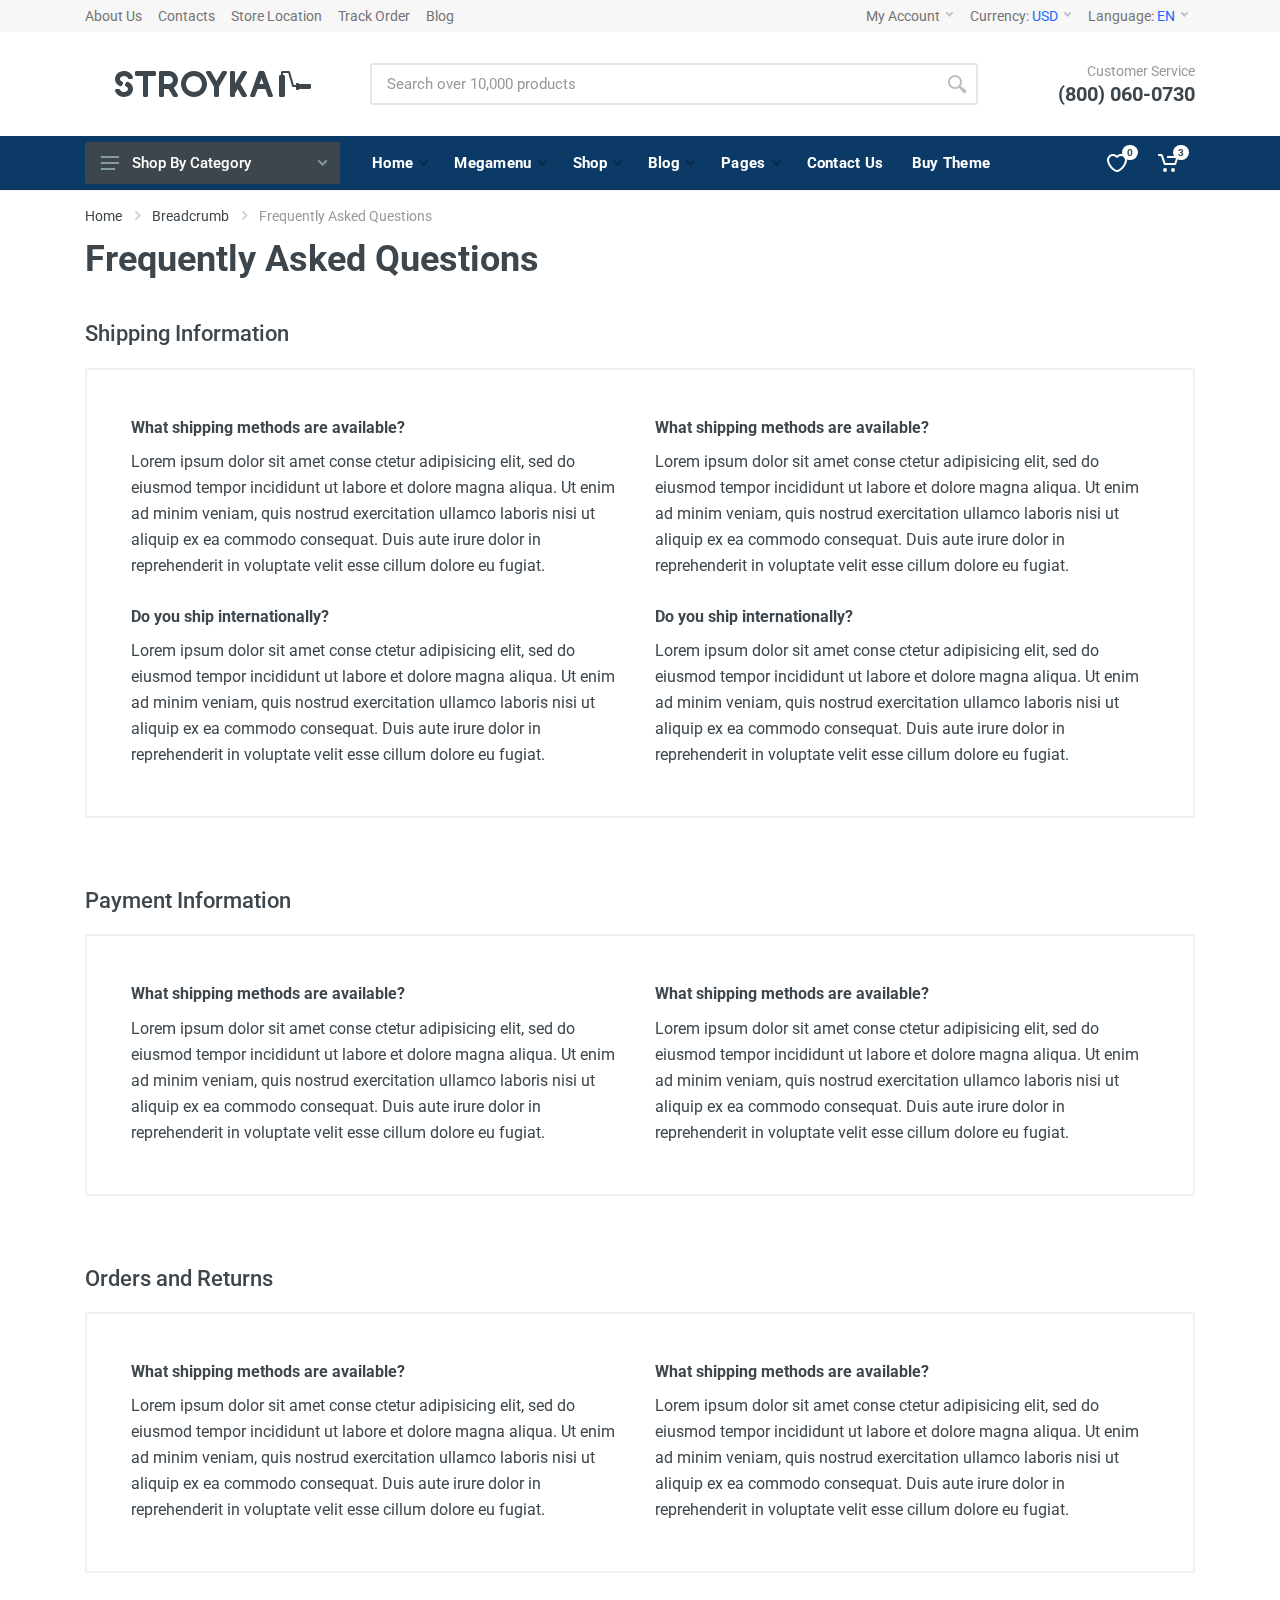
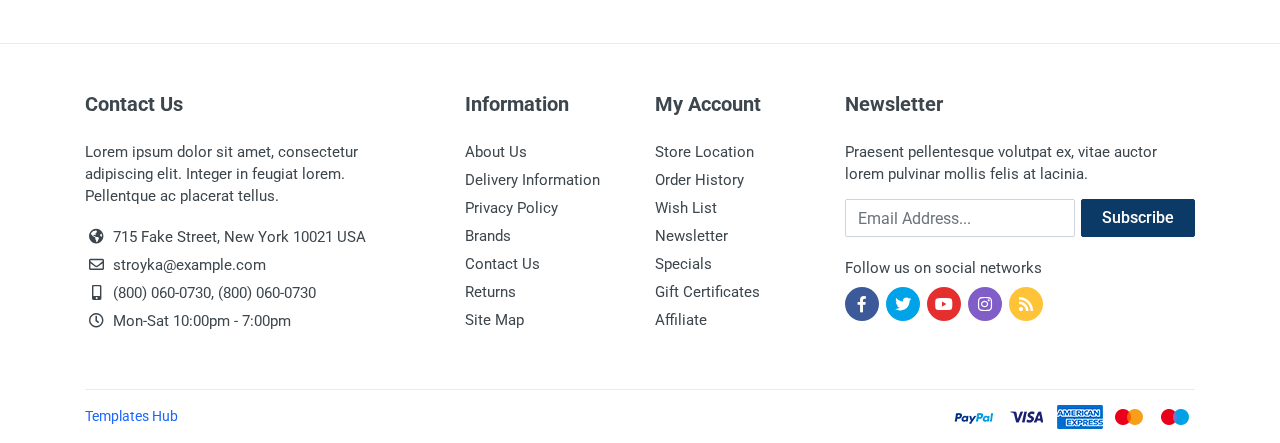
<file: faq.html>
<!DOCTYPE html><html lang="en" dir="ltr">

<head><meta charset="UTF-8"><meta name="viewport" content="width=device-width,initial-scale=1"><meta name="format-detection" content="telephone=no"><title>Stroyka</title><link rel="icon" type="image/png" href="images/favicon.png"><!-- fonts --><link rel="stylesheet" href="https://fonts.googleapis.com/css?family=Roboto:400,400i,500,500i,700,700i"><!-- css --><link rel="stylesheet" href="vendor/bootstrap-4.2.1/css/bootstrap.min.css"><link rel="stylesheet" href="vendor/owl-carousel-2.3.4/assets/owl.carousel.min.css"><link rel="stylesheet" href="css/style.css"><!-- js --><script src="vendor/jquery-3.3.1/jquery.min.js"></script><script src="vendor/bootstrap-4.2.1/js/bootstrap.bundle.min.js"></script><script src="vendor/owl-carousel-2.3.4/owl.carousel.min.js"></script><script src="vendor/nouislider-12.1.0/nouislider.min.js"></script><script src="js/number.js"></script><script src="js/main.js"></script><script src="vendor/svg4everybody-2.1.9/svg4everybody.min.js"></script><script>svg4everybody();</script><!-- font - fontawesome --><link rel="stylesheet" href="vendor/fontawesome-5.6.1/css/all.min.css"><!-- font - stroyka --><link rel="stylesheet" href="fonts/stroyka/stroyka.css"><script async src="https://www.googletagmanager.com/gtag/js?id=UA-97489509-6"></script><script>window.dataLayer = window.dataLayer || [];function gtag(){dataLayer.push(arguments);}gtag('js', new Date());gtag('config', 'UA-97489509-6');</script></head><body><!-- quickview-modal --><div id="quickview-modal" class="modal fade" tabindex="-1" role="dialog" aria-hidden="true"><div class="modal-dialog modal-dialog-centered modal-xl"><div class="modal-content"></div></div></div><!-- quickview-modal / end --><!-- mobilemenu --><div class="mobilemenu"><div class="mobilemenu__backdrop"></div><div class="mobilemenu__body"><div class="mobilemenu__header"><div class="mobilemenu__title">Menu</div><button type="button" class="mobilemenu__close"><svg width="20px" height="20px"><use xlink:href="images/sprite.svg#cross-20"></use></svg></button></div><div class="mobilemenu__content"><ul class="mobile-links mobile-links--level--0" data-collapse data-collapse-opened-class="mobile-links__item--open"><li class="mobile-links__item" data-collapse-item><div class="mobile-links__item-title"><a href="index.html" class="mobile-links__item-link">Home</a> <button class="mobile-links__item-toggle" type="button" data-collapse-trigger><svg class="mobile-links__item-arrow" width="12px" height="7px"><use xlink:href="images/sprite.svg#arrow-rounded-down-12x7"></use></svg></button></div><div class="mobile-links__item-sub-links" data-collapse-content><ul class="mobile-links mobile-links--level--1"><li class="mobile-links__item" data-collapse-item><div class="mobile-links__item-title"><a href="index.html" class="mobile-links__item-link">Home 1</a></div></li><li class="mobile-links__item" data-collapse-item><div class="mobile-links__item-title"><a href="index-2.html" class="mobile-links__item-link">Home 2</a></div></li></ul></div></li><li class="mobile-links__item" data-collapse-item><div class="mobile-links__item-title"><a href="#" class="mobile-links__item-link">Categories</a> <button class="mobile-links__item-toggle" type="button" data-collapse-trigger><svg class="mobile-links__item-arrow" width="12px" height="7px"><use xlink:href="images/sprite.svg#arrow-rounded-down-12x7"></use></svg></button></div><div class="mobile-links__item-sub-links" data-collapse-content><ul class="mobile-links mobile-links--level--1"><li class="mobile-links__item" data-collapse-item><div class="mobile-links__item-title"><a href="#" class="mobile-links__item-link">Power Tools</a> <button class="mobile-links__item-toggle" type="button" data-collapse-trigger><svg class="mobile-links__item-arrow" width="12px" height="7px"><use xlink:href="images/sprite.svg#arrow-rounded-down-12x7"></use></svg></button></div><div class="mobile-links__item-sub-links" data-collapse-content><ul class="mobile-links mobile-links--level--2"><li class="mobile-links__item" data-collapse-item><div class="mobile-links__item-title"><a href="#" class="mobile-links__item-link">Engravers</a></div></li><li class="mobile-links__item" data-collapse-item><div class="mobile-links__item-title"><a href="#" class="mobile-links__item-link">Wrenches</a></div></li><li class="mobile-links__item" data-collapse-item><div class="mobile-links__item-title"><a href="#" class="mobile-links__item-link">Wall Chaser</a></div></li><li class="mobile-links__item" data-collapse-item><div class="mobile-links__item-title"><a href="#" class="mobile-links__item-link">Pneumatic Tools</a></div></li></ul></div></li><li class="mobile-links__item" data-collapse-item><div class="mobile-links__item-title"><a href="#" class="mobile-links__item-link">Machine Tools</a> <button class="mobile-links__item-toggle" type="button" data-collapse-trigger><svg class="mobile-links__item-arrow" width="12px" height="7px"><use xlink:href="images/sprite.svg#arrow-rounded-down-12x7"></use></svg></button></div><div class="mobile-links__item-sub-links" data-collapse-content><ul class="mobile-links mobile-links--level--2"><li class="mobile-links__item" data-collapse-item><div class="mobile-links__item-title"><a href="#" class="mobile-links__item-link">Thread Cutting</a></div></li><li class="mobile-links__item" data-collapse-item><div class="mobile-links__item-title"><a href="#" class="mobile-links__item-link">Chip Blowers</a></div></li><li class="mobile-links__item" data-collapse-item><div class="mobile-links__item-title"><a href="#" class="mobile-links__item-link">Sharpening Machines</a></div></li><li class="mobile-links__item" data-collapse-item><div class="mobile-links__item-title"><a href="#" class="mobile-links__item-link">Pipe Cutters</a></div></li><li class="mobile-links__item" data-collapse-item><div class="mobile-links__item-title"><a href="#" class="mobile-links__item-link">Slotting machines</a></div></li><li class="mobile-links__item" data-collapse-item><div class="mobile-links__item-title"><a href="#" class="mobile-links__item-link">Lathes</a></div></li></ul></div></li></ul></div></li><li class="mobile-links__item" data-collapse-item><div class="mobile-links__item-title"><a href="shop-grid-3-columns-sidebar.html" class="mobile-links__item-link">Shop</a> <button class="mobile-links__item-toggle" type="button" data-collapse-trigger><svg class="mobile-links__item-arrow" width="12px" height="7px"><use xlink:href="images/sprite.svg#arrow-rounded-down-12x7"></use></svg></button></div><div class="mobile-links__item-sub-links" data-collapse-content><ul class="mobile-links mobile-links--level--1"><li class="mobile-links__item" data-collapse-item><div class="mobile-links__item-title"><a href="shop-grid-3-columns-sidebar.html" class="mobile-links__item-link">Shop Grid</a> <button class="mobile-links__item-toggle" type="button" data-collapse-trigger><svg class="mobile-links__item-arrow" width="12px" height="7px"><use xlink:href="images/sprite.svg#arrow-rounded-down-12x7"></use></svg></button></div><div class="mobile-links__item-sub-links" data-collapse-content><ul class="mobile-links mobile-links--level--2"><li class="mobile-links__item" data-collapse-item><div class="mobile-links__item-title"><a href="shop-grid-3-columns-sidebar.html" class="mobile-links__item-link">3 Columns Sidebar</a></div></li><li class="mobile-links__item" data-collapse-item><div class="mobile-links__item-title"><a href="shop-grid-4-columns-full.html" class="mobile-links__item-link">4 Columns Full</a></div></li><li class="mobile-links__item" data-collapse-item><div class="mobile-links__item-title"><a href="shop-grid-5-columns-full.html" class="mobile-links__item-link">5 Columns Full</a></div></li></ul></div></li><li class="mobile-links__item" data-collapse-item><div class="mobile-links__item-title"><a href="shop-list.html" class="mobile-links__item-link">Shop List</a></div></li><li class="mobile-links__item" data-collapse-item><div class="mobile-links__item-title"><a href="shop-right-sidebar.html" class="mobile-links__item-link">Shop Right Sidebar</a></div></li><li class="mobile-links__item" data-collapse-item><div class="mobile-links__item-title"><a href="product.html" class="mobile-links__item-link">Product</a> <button class="mobile-links__item-toggle" type="button" data-collapse-trigger><svg class="mobile-links__item-arrow" width="12px" height="7px"><use xlink:href="images/sprite.svg#arrow-rounded-down-12x7"></use></svg></button></div><div class="mobile-links__item-sub-links" data-collapse-content><ul class="mobile-links mobile-links--level--2"><li class="mobile-links__item" data-collapse-item><div class="mobile-links__item-title"><a href="product.html" class="mobile-links__item-link">Product</a></div></li><li class="mobile-links__item" data-collapse-item><div class="mobile-links__item-title"><a href="product-alt.html" class="mobile-links__item-link">Product Alt</a></div></li><li class="mobile-links__item" data-collapse-item><div class="mobile-links__item-title"><a href="product-sidebar.html" class="mobile-links__item-link">Product Sidebar</a></div></li></ul></div></li><li class="mobile-links__item" data-collapse-item><div class="mobile-links__item-title"><a href="cart.html" class="mobile-links__item-link">Cart</a></div></li><li class="mobile-links__item" data-collapse-item><div class="mobile-links__item-title"><a href="checkout.html" class="mobile-links__item-link">Checkout</a></div></li><li class="mobile-links__item" data-collapse-item><div class="mobile-links__item-title"><a href="wishlist.html" class="mobile-links__item-link">Wishlist</a></div></li><li class="mobile-links__item" data-collapse-item><div class="mobile-links__item-title"><a href="compare.html" class="mobile-links__item-link">Compare</a></div></li><li class="mobile-links__item" data-collapse-item><div class="mobile-links__item-title"><a href="account.html" class="mobile-links__item-link">My Account</a></div></li><li class="mobile-links__item" data-collapse-item><div class="mobile-links__item-title"><a href="track-order.html" class="mobile-links__item-link">Track Order</a></div></li></ul></div></li><li class="mobile-links__item" data-collapse-item><div class="mobile-links__item-title"><a href="blog-classic.html" class="mobile-links__item-link">Blog</a> <button class="mobile-links__item-toggle" type="button" data-collapse-trigger><svg class="mobile-links__item-arrow" width="12px" height="7px"><use xlink:href="images/sprite.svg#arrow-rounded-down-12x7"></use></svg></button></div><div class="mobile-links__item-sub-links" data-collapse-content><ul class="mobile-links mobile-links--level--1"><li class="mobile-links__item" data-collapse-item><div class="mobile-links__item-title"><a href="blog-classic.html" class="mobile-links__item-link">Blog Classic</a></div></li><li class="mobile-links__item" data-collapse-item><div class="mobile-links__item-title"><a href="blog-grid.html" class="mobile-links__item-link">Blog Grid</a></div></li><li class="mobile-links__item" data-collapse-item><div class="mobile-links__item-title"><a href="blog-list.html" class="mobile-links__item-link">Blog List</a></div></li><li class="mobile-links__item" data-collapse-item><div class="mobile-links__item-title"><a href="blog-left-sidebar.html" class="mobile-links__item-link">Blog Left Sidebar</a></div></li><li class="mobile-links__item" data-collapse-item><div class="mobile-links__item-title"><a href="post.html" class="mobile-links__item-link">Post Page</a></div></li><li class="mobile-links__item" data-collapse-item><div class="mobile-links__item-title"><a href="post-without-sidebar.html" class="mobile-links__item-link">Post Without Sidebar</a></div></li></ul></div></li><li class="mobile-links__item" data-collapse-item><div class="mobile-links__item-title"><a href="#" class="mobile-links__item-link">Pages</a> <button class="mobile-links__item-toggle" type="button" data-collapse-trigger><svg class="mobile-links__item-arrow" width="12px" height="7px"><use xlink:href="images/sprite.svg#arrow-rounded-down-12x7"></use></svg></button></div><div class="mobile-links__item-sub-links" data-collapse-content><ul class="mobile-links mobile-links--level--1"><li class="mobile-links__item" data-collapse-item><div class="mobile-links__item-title"><a href="about-us.html" class="mobile-links__item-link">About Us</a></div></li><li class="mobile-links__item" data-collapse-item><div class="mobile-links__item-title"><a href="contact-us.html" class="mobile-links__item-link">Contact Us</a></div></li><li class="mobile-links__item" data-collapse-item><div class="mobile-links__item-title"><a href="contact-us-alt.html" class="mobile-links__item-link">Contact Us Alt</a></div></li><li class="mobile-links__item" data-collapse-item><div class="mobile-links__item-title"><a href="404.html" class="mobile-links__item-link">404</a></div></li><li class="mobile-links__item" data-collapse-item><div class="mobile-links__item-title"><a href="terms-and-conditions.html" class="mobile-links__item-link">Terms And Conditions</a></div></li><li class="mobile-links__item" data-collapse-item><div class="mobile-links__item-title"><a href="faq.html" class="mobile-links__item-link">FAQ</a></div></li><li class="mobile-links__item" data-collapse-item><div class="mobile-links__item-title"><a href="components.html" class="mobile-links__item-link">Components</a></div></li><li class="mobile-links__item" data-collapse-item><div class="mobile-links__item-title"><a href="typography.html" class="mobile-links__item-link">Typography</a></div></li></ul></div></li><li class="mobile-links__item" data-collapse-item><div class="mobile-links__item-title"><a data-collapse-trigger class="mobile-links__item-link">Currency</a> <button class="mobile-links__item-toggle" type="button" data-collapse-trigger><svg class="mobile-links__item-arrow" width="12px" height="7px"><use xlink:href="images/sprite.svg#arrow-rounded-down-12x7"></use></svg></button></div><div class="mobile-links__item-sub-links" data-collapse-content><ul class="mobile-links mobile-links--level--1"><li class="mobile-links__item" data-collapse-item><div class="mobile-links__item-title"><a href="#" class="mobile-links__item-link">€ Euro</a></div></li><li class="mobile-links__item" data-collapse-item><div class="mobile-links__item-title"><a href="#" class="mobile-links__item-link">£ Pound Sterling</a></div></li><li class="mobile-links__item" data-collapse-item><div class="mobile-links__item-title"><a href="#" class="mobile-links__item-link">$ US Dollar</a></div></li><li class="mobile-links__item" data-collapse-item><div class="mobile-links__item-title"><a href="#" class="mobile-links__item-link">₽ Russian Ruble</a></div></li></ul></div></li><li class="mobile-links__item" data-collapse-item><div class="mobile-links__item-title"><a data-collapse-trigger class="mobile-links__item-link">Language</a> <button class="mobile-links__item-toggle" type="button" data-collapse-trigger><svg class="mobile-links__item-arrow" width="12px" height="7px"><use xlink:href="images/sprite.svg#arrow-rounded-down-12x7"></use></svg></button></div><div class="mobile-links__item-sub-links" data-collapse-content><ul class="mobile-links mobile-links--level--1"><li class="mobile-links__item" data-collapse-item><div class="mobile-links__item-title"><a href="#" class="mobile-links__item-link">English</a></div></li><li class="mobile-links__item" data-collapse-item><div class="mobile-links__item-title"><a href="#" class="mobile-links__item-link">French</a></div></li><li class="mobile-links__item" data-collapse-item><div class="mobile-links__item-title"><a href="#" class="mobile-links__item-link">German</a></div></li><li class="mobile-links__item" data-collapse-item><div class="mobile-links__item-title"><a href="#" class="mobile-links__item-link">Russian</a></div></li><li class="mobile-links__item" data-collapse-item><div class="mobile-links__item-title"><a href="#" class="mobile-links__item-link">Italian</a></div></li></ul></div></li></ul></div></div></div><!-- mobilemenu / end --><!-- site --><div class="site"><!-- mobile site__header --><header class="site__header d-lg-none"><div class="mobile-header mobile-header--sticky mobile-header--stuck"><div class="mobile-header__panel"><div class="container"><div class="mobile-header__body"><button class="mobile-header__menu-button"><svg width="18px" height="14px"><use xlink:href="images/sprite.svg#menu-18x14"></use></svg></button> <a class="mobile-header__logo" href="index.html"><svg xmlns="http://www.w3.org/2000/svg" width="120px" height="20px"><path d="M118.5,20h-1.1c-0.6,0-1.2-0.4-1.4-1l-1.5-4h-6.1l-1.5,4c-0.2,0.6-0.8,1-1.4,1h-1.1c-1,0-1.8-1-1.4-2l1.1-3
                                 l1.5-4l3.6-10c0.2-0.6,0.8-1,1.4-1h1.6c0.6,0,1.2,0.4,1.4,1l3.6,10l1.5,4l1.1,3C120.3,19,119.5,20,118.5,20z M111.5,6.6l-1.6,4.4
                                 h3.2L111.5,6.6z M99.5,20h-1.4c-0.4,0-0.7-0.2-0.9-0.5L94,14l-2,3.5v1c0,0.8-0.7,1.5-1.5,1.5h-1c-0.8,0-1.5-0.7-1.5-1.5v-17
                                 C88,0.7,88.7,0,89.5,0h1C91.3,0,92,0.7,92,1.5v8L94,6l3.2-5.5C97.4,0.2,97.7,0,98.1,0h1.4c1.2,0,1.9,1.3,1.3,2.3L96.3,10l4.5,7.8
                                 C101.4,18.8,100.7,20,99.5,20z M80.3,11.8L80,12.3v6.2c0,0.8-0.7,1.5-1.5,1.5h-1c-0.8,0-1.5-0.7-1.5-1.5v-6.2l-0.3-0.5l-5.5-9.5
                                 c-0.6-1,0.2-2.3,1.3-2.3h1.4c0.4,0,0.7,0.2,0.9,0.5L76,4.3l2,3.5l2-3.5l2.2-3.8C82.4,0.2,82.7,0,83.1,0h1.4c1.2,0,1.9,1.3,1.3,2.3
                                 L80.3,11.8z M60,20c-5.5,0-10-4.5-10-10S54.5,0,60,0s10,4.5,10,10S65.5,20,60,20z M60,4c-3.3,0-6,2.7-6,6s2.7,6,6,6s6-2.7,6-6
                                 S63.3,4,60,4z M47.8,17.8c0.6,1-0.2,2.3-1.3,2.3h-2L41,14h-4v4.5c0,0.8-0.7,1.5-1.5,1.5h-1c-0.8,0-1.5-0.7-1.5-1.5v-17
                                 C33,0.7,33.7,0,34.5,0H41c0.3,0,0.7,0,1,0.1c3.4,0.5,6,3.4,6,6.9c0,2.4-1.2,4.5-3.1,5.8L47.8,17.8z M42,4.2C41.7,4.1,41.3,4,41,4h-3
                                 c-0.6,0-1,0.4-1,1v4c0,0.6,0.4,1,1,1h3c0.3,0,0.7-0.1,1-0.2c0.3-0.1,0.6-0.3,0.9-0.5C43.6,8.8,44,7.9,44,7C44,5.7,43.2,4.6,42,4.2z
                                  M29.5,4H25v14.5c0,0.8-0.7,1.5-1.5,1.5h-1c-0.8,0-1.5-0.7-1.5-1.5V4h-4.5C15.7,4,15,3.3,15,2.5v-1C15,0.7,15.7,0,16.5,0h13
                                 C30.3,0,31,0.7,31,1.5v1C31,3.3,30.3,4,29.5,4z M6.5,20c-2.8,0-5.5-1.7-6.4-4c-0.4-1,0.3-2,1.3-2h1c0.5,0,0.9,0.3,1.2,0.7
                                 c0.2,0.3,0.4,0.6,0.8,0.8C4.9,15.8,5.8,16,6.5,16c1.5,0,2.8-0.9,2.8-2c0-0.7-0.5-1.3-1.2-1.6C7.4,12,7,11,7.4,10.3l0.4-0.9
                                 c0.4-0.7,1.2-1,1.8-0.6c0.6,0.3,1.2,0.7,1.6,1.2c1,1.1,1.7,2.5,1.7,4C13,17.3,10.1,20,6.5,20z M11.6,6h-1c-0.5,0-0.9-0.3-1.2-0.7
                                 C9.2,4.9,8.9,4.7,8.6,4.5C8.1,4.2,7.2,4,6.5,4C5,4,3.7,4.9,3.7,6c0,0.7,0.5,1.3,1.2,1.6C5.6,8,6,9,5.6,9.7l-0.4,0.9
                                 c-0.4,0.7-1.2,1-1.8,0.6c-0.6-0.3-1.2-0.7-1.6-1.2C0.6,8.9,0,7.5,0,6c0-3.3,2.9-6,6.5-6c2.8,0,5.5,1.7,6.4,4C13.3,4.9,12.6,6,11.6,6
                                 z"></path></svg></a><div class="mobile-header__search"><form class="mobile-header__search-form" action="#"><input class="mobile-header__search-input" name="search" placeholder="Search over 10,000 products" aria-label="Site search" type="text" autocomplete="off"> <button class="mobile-header__search-button mobile-header__search-button--submit" type="submit"><svg width="20px" height="20px"><use xlink:href="images/sprite.svg#search-20"></use></svg></button> <button class="mobile-header__search-button mobile-header__search-button--close" type="button"><svg width="20px" height="20px"><use xlink:href="images/sprite.svg#cross-20"></use></svg></button><div class="mobile-header__search-body"></div></form></div><div class="mobile-header__indicators"><div class="indicator indicator--mobile-search indicator--mobile d-sm-none"><button class="indicator__button"><span class="indicator__area"><svg width="20px" height="20px"><use xlink:href="images/sprite.svg#search-20"></use></svg></span></button></div><div class="indicator indicator--mobile d-sm-flex d-none"><a href="wishlist.html" class="indicator__button"><span class="indicator__area"><svg width="20px" height="20px"><use xlink:href="images/sprite.svg#heart-20"></use></svg> <span class="indicator__value">0</span></span></a></div><div class="indicator indicator--mobile"><a href="cart.html" class="indicator__button"><span class="indicator__area"><svg width="20px" height="20px"><use xlink:href="images/sprite.svg#cart-20"></use></svg> <span class="indicator__value">3</span></span></a></div></div></div></div></div></div></header><!-- mobile site__header / end --><!-- desktop site__header --><header class="site__header d-lg-block d-none"><div class="site-header"><!-- .topbar --><div class="site-header__topbar topbar"><div class="topbar__container container"><div class="topbar__row"><div class="topbar__item topbar__item--link"><a class="topbar-link" href="about-us.html">About Us</a></div><div class="topbar__item topbar__item--link"><a class="topbar-link" href="contact-us.html">Contacts</a></div><div class="topbar__item topbar__item--link"><a class="topbar-link" href="#">Store Location</a></div><div class="topbar__item topbar__item--link"><a class="topbar-link" href="track-order.html">Track Order</a></div><div class="topbar__item topbar__item--link"><a class="topbar-link" href="blog-classic.html">Blog</a></div><div class="topbar__spring"></div><div class="topbar__item"><div class="topbar-dropdown"><button class="topbar-dropdown__btn" type="button">My Account <svg width="7px" height="5px"><use xlink:href="images/sprite.svg#arrow-rounded-down-7x5"></use></svg></button><div class="topbar-dropdown__body"><!-- .menu --><ul class="menu menu--layout--topbar"><li><a href="account.html">Login</a></li><li><a href="account.html">Register</a></li><li><a href="#">Orders</a></li><li><a href="#">Addresses</a></li></ul><!-- .menu / end --></div></div></div><div class="topbar__item"><div class="topbar-dropdown"><button class="topbar-dropdown__btn" type="button">Currency: <span class="topbar__item-value">USD</span> <svg width="7px" height="5px"><use xlink:href="images/sprite.svg#arrow-rounded-down-7x5"></use></svg></button><div class="topbar-dropdown__body"><!-- .menu --><ul class="menu menu--layout--topbar"><li><a href="#">€ Euro</a></li><li><a href="#">£ Pound Sterling</a></li><li><a href="#">$ US Dollar</a></li><li><a href="#">₽ Russian Ruble</a></li></ul><!-- .menu / end --></div></div></div><div class="topbar__item"><div class="topbar-dropdown"><button class="topbar-dropdown__btn" type="button">Language: <span class="topbar__item-value">EN</span> <svg width="7px" height="5px"><use xlink:href="images/sprite.svg#arrow-rounded-down-7x5"></use></svg></button><div class="topbar-dropdown__body"><!-- .menu --><ul class="menu menu--layout--topbar menu--with-icons"><li><a href="#"><div class="menu__icon"><img srcset="images/languages/language-1.png, images/languages/language-1@2x.png 2x" src="images/languages/language-1.png" alt=""></div>English</a></li><li><a href="#"><div class="menu__icon"><img srcset="images/languages/language-2.png, images/languages/language-2@2x.png 2x" src="images/languages/language-2.png" alt=""></div>French</a></li><li><a href="#"><div class="menu__icon"><img srcset="images/languages/language-3.png, images/languages/language-3@2x.png 2x" src="images/languages/language-3.png" alt=""></div>German</a></li><li><a href="#"><div class="menu__icon"><img srcset="images/languages/language-4.png, images/languages/language-4@2x.png 2x" src="images/languages/language-4.png" alt=""></div>Russian</a></li><li><a href="#"><div class="menu__icon"><img srcset="images/languages/language-5.png, images/languages/language-5@2x.png 2x" src="images/languages/language-5.png" alt=""></div>Italian</a></li></ul><!-- .menu / end --></div></div></div></div></div></div><!-- .topbar / end --><div class="site-header__middle container"><div class="site-header__logo"><a href="index.html"><svg xmlns="http://www.w3.org/2000/svg" width="196px" height="26px"><path d="M194.797,18 L184,18 C184,18.552 183.552,19 183,19 L182,19 C181.448,19 181,18.552 181,18 L181,16 L178.377,16 C177.708,16 177.119,15.556 176.935,14.912 L173.246,2 L168,2 L168,4 L168.500,4 C169.328,4 170,4.672 170,5.500 L170,24.500 C170,25.328 169.328,26 168.500,26 L165.500,26 C164.672,26 164,25.328 164,24.500 L164,5.500 C164,4.672 164.672,4 165.500,4 L166,4 L166,1.500 C166,0.672 166.672,0 167.500,0 L173.622,0 C174.292,0 174.881,0.444 175.065,1.088 L178.754,14 L181,14 L181,13 C181,12.448 181.448,12 182,12 L183,12 C183.552,12 184,12.448 184,13 L194.797,13 C195.461,13 196,13.539 196,14.203 L196,16.797 C196,17.461 195.461,18 194.797,18 ZM156.783,26 L154.483,26 C153.767,26 153.129,25.552 152.884,24.878 L150.437,18.135 C150.407,18.054 150.331,18 150.245,18 L142.768,18 C142.682,18 142.606,18.054 142.576,18.135 L140.129,24.878 C139.884,25.552 139.245,26 138.530,26 L136.230,26 C135.395,26 134.815,25.169 135.100,24.383 L143.445,1.122 C143.690,0.448 144.328,0 145.044,0 L147.969,0 C148.685,0 149.323,0.448 149.568,1.122 L157.913,24.383 C158.198,25.169 157.618,26 156.783,26 ZM148.472,12.725 L146.698,7.848 C146.633,7.668 146.380,7.668 146.315,7.848 L144.541,12.725 C144.492,12.859 144.591,13 144.733,13 L148.280,13 C148.422,13 148.521,12.859 148.472,12.725 ZM130.493,26 L128.090,26 C127.555,26 127.060,25.714 126.792,25.250 L122.610,18 L120.003,22.520 L120.003,24.500 C120.003,25.328 119.333,26 118.505,26 L116.507,26 C115.680,26 115.009,25.328 115.009,24.500 L115.009,1.500 C115.009,0.672 115.680,0 116.507,0 L118.505,0 C119.333,0 120.003,0.672 120.003,1.500 L120.003,12.520 L126.792,0.750 C127.060,0.286 127.555,0 128.090,0 L130.493,0 C131.646,0 132.367,1.250 131.791,2.250 L125.487,13 L131.791,23.750 C132.367,24.750 131.646,26 130.493,26 ZM103.987,15.775 L103.987,24.500 C103.987,25.328 103.315,26 102.486,26 L100.485,26 C99.656,26 98.984,25.328 98.984,24.500 L98.984,15.775 L98.594,15.100 L91.180,2.250 C90.610,1.250 91.330,0 92.481,0 L94.792,0 C95.322,0 95.823,0.290 96.093,0.750 L101.486,10.090 L106.879,0.750 C107.149,0.290 107.649,0 108.179,0 L110.491,0 C111.641,0 112.362,1.250 111.791,2.250 L103.987,15.775 ZM79,26 C71.821,26 66,20.179 66,13 C66,5.820 71.821,-0.001 79,-0.001 C86.180,-0.001 92.001,5.820 92.001,13 C92.001,20.179 86.180,26 79,26 ZM79,5 C74.582,5 71,8.582 71,13 C71,17.418 74.582,21 79,21 C83.418,21 87,17.418 87,13 C87,8.582 83.418,5 79,5 ZM62.793,23.750 C63.362,24.750 62.643,26 61.494,26 L59.186,26 C58.656,26 58.157,25.710 57.887,25.250 L53.711,18 L49.005,18 L49.005,24.500 C49.005,25.330 48.335,26 47.506,26 L45.508,26 C44.679,26 44.009,25.330 44.009,24.500 L44.009,1.500 C44.009,0.670 44.679,0 45.508,0 L54,0 C58.966,0 62.992,4.030 62.992,9 C62.992,12.240 61.274,15.090 58.706,16.670 L62.793,23.750 ZM54,5 L50.004,5 C49.454,5 49.005,5.450 49.005,6 L49.005,12 C49.005,12.550 49.454,13 50.004,13 L54,13 C56.208,13 57.997,11.210 57.997,9 C57.997,6.790 56.208,5 54,5 ZM39.500,5 L33,5 L33,24.500 C33,25.328 32.328,26 31.500,26 L29.500,26 C28.672,26 28,25.328 28,24.500 L28,5 L21.500,5 C20.672,5 20,4.328 20,3.500 L20,1.500 C20,0.672 20.672,0 21.500,0 L39.500,0 C40.328,0 41,0.672 41,1.500 L41,3.500 C41,4.328 40.328,5 39.500,5 ZM16.487,8 L14.181,8 C13.565,8 13.040,7.611 12.790,7.048 C12.261,5.856 10.765,5 9,5 C6.793,5 5.005,6.340 5.005,8 C5.005,8.940 5.575,9.780 6.483,10.320 C6.706,10.455 6.948,10.574 7.206,10.673 C8.059,11 8.412,12.020 7.955,12.812 L6.948,14.558 C6.573,15.208 5.768,15.499 5.080,15.201 C3.872,14.679 2.815,13.924 1.989,13 C0.751,11.630 0.012,9.890 0.012,8 C0.012,3.580 4.037,0 9,0 C13.254,0 17.017,2.629 17.950,6.163 C18.196,7.095 17.450,8 16.487,8 ZM1.513,18 L3.820,18 C4.435,18 4.960,18.389 5.210,18.952 C5.739,20.144 7.236,21 9,21 C11.207,21 12.995,19.660 12.995,18 C12.995,17.060 12.426,16.220 11.517,15.680 C11.294,15.544 11.052,15.426 10.794,15.327 C9.941,14.999 9.588,13.980 10.045,13.188 L11.053,11.442 C11.427,10.792 12.233,10.501 12.920,10.799 C14.128,11.320 15.185,12.075 16.011,13 C17.249,14.370 17.988,16.110 17.988,18 C17.988,22.420 13.964,26 9,26 C4.747,26 0.983,23.371 0.050,19.837 C-0.196,18.905 0.550,18 1.513,18 Z"></path></svg></a></div><div class="site-header__search"><div class="search"><form class="search__form" action="#"><input class="search__input" name="search" placeholder="Search over 10,000 products" aria-label="Site search" type="text" autocomplete="off"> <button class="search__button" type="submit"><svg width="20px" height="20px"><use xlink:href="images/sprite.svg#search-20"></use></svg></button><div class="search__border"></div></form></div></div><div class="site-header__phone"><div class="site-header__phone-title">Customer Service</div><div class="site-header__phone-number">(800) 060-0730</div></div></div><div class="site-header__nav-panel"><div class="nav-panel"><div class="nav-panel__container container"><div class="nav-panel__row"><div class="nav-panel__departments"><!-- .departments --><div class="departments" data-departments-fixed-by=""><div class="departments__body"><div class="departments__links-wrapper"><ul class="departments__links"><li class="departments__item"><a href="#">Power Tools <svg class="departments__link-arrow" width="6px" height="9px"><use xlink:href="images/sprite.svg#arrow-rounded-right-6x9"></use></svg></a><div class="departments__megamenu departments__megamenu--xl"><!-- .megamenu --><div class="megamenu megamenu--departments" style="background-image: url('images/megamenu/megamenu-1.jpg');"><div class="row"><div class="col-3"><ul class="megamenu__links megamenu__links--level--0"><li class="megamenu__item megamenu__item--with-submenu"><a href="#">Power Tools</a><ul class="megamenu__links megamenu__links--level--1"><li class="megamenu__item"><a href="#">Engravers</a></li><li class="megamenu__item"><a href="#">Drills</a></li><li class="megamenu__item"><a href="#">Wrenches</a></li><li class="megamenu__item"><a href="#">Plumbing</a></li><li class="megamenu__item"><a href="#">Wall Chaser</a></li><li class="megamenu__item"><a href="#">Pneumatic Tools</a></li><li class="megamenu__item"><a href="#">Milling Cutters</a></li></ul></li><li class="megamenu__item"><a href="#">Workbenches</a></li><li class="megamenu__item"><a href="#">Presses</a></li><li class="megamenu__item"><a href="#">Spray Guns</a></li><li class="megamenu__item"><a href="#">Riveters</a></li></ul></div><div class="col-3"><ul class="megamenu__links megamenu__links--level--0"><li class="megamenu__item megamenu__item--with-submenu"><a href="#">Hand Tools</a><ul class="megamenu__links megamenu__links--level--1"><li class="megamenu__item"><a href="#">Screwdrivers</a></li><li class="megamenu__item"><a href="#">Handsaws</a></li><li class="megamenu__item"><a href="#">Knives</a></li><li class="megamenu__item"><a href="#">Axes</a></li><li class="megamenu__item"><a href="#">Multitools</a></li><li class="megamenu__item"><a href="#">Paint Tools</a></li></ul></li><li class="megamenu__item megamenu__item--with-submenu"><a href="#">Garden Equipment</a><ul class="megamenu__links megamenu__links--level--1"><li class="megamenu__item"><a href="#">Motor Pumps</a></li><li class="megamenu__item"><a href="#">Chainsaws</a></li><li class="megamenu__item"><a href="#">Electric Saws</a></li><li class="megamenu__item"><a href="#">Brush Cutters</a></li></ul></li></ul></div><div class="col-3"><ul class="megamenu__links megamenu__links--level--0"><li class="megamenu__item megamenu__item--with-submenu"><a href="#">Machine Tools</a><ul class="megamenu__links megamenu__links--level--1"><li class="megamenu__item"><a href="#">Thread Cutting</a></li><li class="megamenu__item"><a href="#">Chip Blowers</a></li><li class="megamenu__item"><a href="#">Sharpening Machines</a></li><li class="megamenu__item"><a href="#">Pipe Cutters</a></li><li class="megamenu__item"><a href="#">Slotting machines</a></li><li class="megamenu__item"><a href="#">Lathes</a></li></ul></li></ul></div><div class="col-3"><ul class="megamenu__links megamenu__links--level--0"><li class="megamenu__item megamenu__item--with-submenu"><a href="#">Instruments</a><ul class="megamenu__links megamenu__links--level--1"><li class="megamenu__item"><a href="#">Welding Equipment</a></li><li class="megamenu__item"><a href="#">Power Tools</a></li><li class="megamenu__item"><a href="#">Hand Tools</a></li><li class="megamenu__item"><a href="#">Measuring Tool</a></li></ul></li></ul></div></div></div><!-- .megamenu / end --></div></li><li class="departments__item"><a href="#">Hand Tools <svg class="departments__link-arrow" width="6px" height="9px"><use xlink:href="images/sprite.svg#arrow-rounded-right-6x9"></use></svg></a><div class="departments__megamenu departments__megamenu--lg"><!-- .megamenu --><div class="megamenu megamenu--departments" style="background-image: url('images/megamenu/megamenu-2.jpg');"><div class="row"><div class="col-4"><ul class="megamenu__links megamenu__links--level--0"><li class="megamenu__item megamenu__item--with-submenu"><a href="#">Hand Tools</a><ul class="megamenu__links megamenu__links--level--1"><li class="megamenu__item"><a href="#">Screwdrivers</a></li><li class="megamenu__item"><a href="#">Handsaws</a></li><li class="megamenu__item"><a href="#">Knives</a></li><li class="megamenu__item"><a href="#">Axes</a></li><li class="megamenu__item"><a href="#">Multitools</a></li><li class="megamenu__item"><a href="#">Paint Tools</a></li></ul></li><li class="megamenu__item megamenu__item--with-submenu"><a href="#">Garden Equipment</a><ul class="megamenu__links megamenu__links--level--1"><li class="megamenu__item"><a href="#">Motor Pumps</a></li><li class="megamenu__item"><a href="#">Chainsaws</a></li><li class="megamenu__item"><a href="#">Electric Saws</a></li><li class="megamenu__item"><a href="#">Brush Cutters</a></li></ul></li></ul></div><div class="col-4"><ul class="megamenu__links megamenu__links--level--0"><li class="megamenu__item megamenu__item--with-submenu"><a href="#">Machine Tools</a><ul class="megamenu__links megamenu__links--level--1"><li class="megamenu__item"><a href="#">Thread Cutting</a></li><li class="megamenu__item"><a href="#">Chip Blowers</a></li><li class="megamenu__item"><a href="#">Sharpening Machines</a></li><li class="megamenu__item"><a href="#">Pipe Cutters</a></li><li class="megamenu__item"><a href="#">Slotting machines</a></li><li class="megamenu__item"><a href="#">Lathes</a></li></ul></li></ul></div><div class="col-4"><ul class="megamenu__links megamenu__links--level--0"><li class="megamenu__item megamenu__item--with-submenu"><a href="#">Instruments</a><ul class="megamenu__links megamenu__links--level--1"><li class="megamenu__item"><a href="#">Welding Equipment</a></li><li class="megamenu__item"><a href="#">Power Tools</a></li><li class="megamenu__item"><a href="#">Hand Tools</a></li><li class="megamenu__item"><a href="#">Measuring Tool</a></li></ul></li></ul></div></div></div><!-- .megamenu / end --></div></li><li class="departments__item"><a href="#">Machine Tools <svg class="departments__link-arrow" width="6px" height="9px"><use xlink:href="images/sprite.svg#arrow-rounded-right-6x9"></use></svg></a><div class="departments__megamenu departments__megamenu--nl"><!-- .megamenu --><div class="megamenu megamenu--departments" style="background-image: url('images/megamenu/megamenu-3.jpg');"><div class="row"><div class="col-6"><ul class="megamenu__links megamenu__links--level--0"><li class="megamenu__item megamenu__item--with-submenu"><a href="#">Hand Tools</a><ul class="megamenu__links megamenu__links--level--1"><li class="megamenu__item"><a href="#">Screwdrivers</a></li><li class="megamenu__item"><a href="#">Handsaws</a></li><li class="megamenu__item"><a href="#">Knives</a></li><li class="megamenu__item"><a href="#">Axes</a></li><li class="megamenu__item"><a href="#">Multitools</a></li><li class="megamenu__item"><a href="#">Paint Tools</a></li></ul></li><li class="megamenu__item megamenu__item--with-submenu"><a href="#">Garden Equipment</a><ul class="megamenu__links megamenu__links--level--1"><li class="megamenu__item"><a href="#">Motor Pumps</a></li><li class="megamenu__item"><a href="#">Chainsaws</a></li><li class="megamenu__item"><a href="#">Electric Saws</a></li><li class="megamenu__item"><a href="#">Brush Cutters</a></li></ul></li></ul></div><div class="col-6"><ul class="megamenu__links megamenu__links--level--0"><li class="megamenu__item megamenu__item--with-submenu"><a href="#">Instruments</a><ul class="megamenu__links megamenu__links--level--1"><li class="megamenu__item"><a href="#">Welding Equipment</a></li><li class="megamenu__item"><a href="#">Power Tools</a></li><li class="megamenu__item"><a href="#">Hand Tools</a></li><li class="megamenu__item"><a href="#">Measuring Tool</a></li></ul></li></ul></div></div></div><!-- .megamenu / end --></div></li><li class="departments__item"><a href="#">Building Supplies <svg class="departments__link-arrow" width="6px" height="9px"><use xlink:href="images/sprite.svg#arrow-rounded-right-6x9"></use></svg></a><div class="departments__megamenu departments__megamenu--sm"><!-- .megamenu --><div class="megamenu megamenu--departments"><div class="row"><div class="col-12"><ul class="megamenu__links megamenu__links--level--0"><li class="megamenu__item megamenu__item--with-submenu"><a href="#">Hand Tools</a><ul class="megamenu__links megamenu__links--level--1"><li class="megamenu__item"><a href="#">Screwdrivers</a></li><li class="megamenu__item"><a href="#">Handsaws</a></li><li class="megamenu__item"><a href="#">Knives</a></li><li class="megamenu__item"><a href="#">Axes</a></li><li class="megamenu__item"><a href="#">Multitools</a></li><li class="megamenu__item"><a href="#">Paint Tools</a></li></ul></li><li class="megamenu__item megamenu__item--with-submenu"><a href="#">Garden Equipment</a><ul class="megamenu__links megamenu__links--level--1"><li class="megamenu__item"><a href="#">Motor Pumps</a></li><li class="megamenu__item"><a href="#">Chainsaws</a></li><li class="megamenu__item"><a href="#">Electric Saws</a></li><li class="megamenu__item"><a href="#">Brush Cutters</a></li></ul></li></ul></div></div></div><!-- .megamenu / end --></div></li><li class="departments__item departments__item--menu"><a href="#">Electrical <svg class="departments__link-arrow" width="6px" height="9px"><use xlink:href="images/sprite.svg#arrow-rounded-right-6x9"></use></svg></a><div class="departments__menu"><!-- .menu --><ul class="menu menu--layout--classic"><li><a href="#">Soldering Equipment <svg class="menu__arrow" width="6px" height="9px"><use xlink:href="images/sprite.svg#arrow-rounded-right-6x9"></use></svg></a><div class="menu__submenu"><!-- .menu --><ul class="menu menu--layout--classic"><li><a href="#">Soldering Station</a></li><li><a href="#">Soldering Dryers</a></li><li><a href="#">Gas Soldering Iron</a></li><li><a href="#">Electric Soldering Iron</a></li></ul><!-- .menu / end --></div></li><li><a href="#">Light Bulbs</a></li><li><a href="#">Batteries</a></li><li><a href="#">Light Fixtures</a></li><li><a href="#">Warm Floor</a></li><li><a href="#">Generators</a></li><li><a href="#">UPS</a></li></ul><!-- .menu / end --></div></li><li class="departments__item"><a href="#">Power Machinery</a></li><li class="departments__item"><a href="#">Measurement</a></li><li class="departments__item"><a href="#">Clothes & PPE</a></li><li class="departments__item"><a href="#">Plumbing</a></li><li class="departments__item"><a href="#">Storage & Organization</a></li><li class="departments__item"><a href="#">Welding & Soldering</a></li></ul></div></div><button class="departments__button"><svg class="departments__button-icon" width="18px" height="14px"><use xlink:href="images/sprite.svg#menu-18x14"></use></svg> Shop By Category <svg class="departments__button-arrow" width="9px" height="6px"><use xlink:href="images/sprite.svg#arrow-rounded-down-9x6"></use></svg></button></div><!-- .departments / end --></div><!-- .nav-links --><div class="nav-panel__nav-links nav-links"><ul class="nav-links__list"><li class="nav-links__item nav-links__item--with-submenu"><a href="index.html"><span>Home <svg class="nav-links__arrow" width="9px" height="6px"><use xlink:href="images/sprite.svg#arrow-rounded-down-9x6"></use></svg></span></a><div class="nav-links__menu"><!-- .menu --><ul class="menu menu--layout--classic"><li><a href="index.html">Home 1</a></li><li><a href="index-2.html">Home 2</a></li></ul><!-- .menu / end --></div></li><li class="nav-links__item nav-links__item--with-submenu"><a href="#"><span>Megamenu <svg class="nav-links__arrow" width="9px" height="6px"><use xlink:href="images/sprite.svg#arrow-rounded-down-9x6"></use></svg></span></a><div class="nav-links__megamenu nav-links__megamenu--size--nl"><!-- .megamenu --><div class="megamenu"><div class="row"><div class="col-6"><ul class="megamenu__links megamenu__links--level--0"><li class="megamenu__item megamenu__item--with-submenu"><a href="#">Power Tools</a><ul class="megamenu__links megamenu__links--level--1"><li class="megamenu__item"><a href="#">Engravers</a></li><li class="megamenu__item"><a href="#">Wrenches</a></li><li class="megamenu__item"><a href="#">Wall Chaser</a></li><li class="megamenu__item"><a href="#">Pneumatic Tools</a></li></ul></li><li class="megamenu__item megamenu__item--with-submenu"><a href="#">Machine Tools</a><ul class="megamenu__links megamenu__links--level--1"><li class="megamenu__item"><a href="#">Thread Cutting</a></li><li class="megamenu__item"><a href="#">Chip Blowers</a></li><li class="megamenu__item"><a href="#">Sharpening Machines</a></li><li class="megamenu__item"><a href="#">Pipe Cutters</a></li><li class="megamenu__item"><a href="#">Slotting machines</a></li><li class="megamenu__item"><a href="#">Lathes</a></li></ul></li></ul></div><div class="col-6"><ul class="megamenu__links megamenu__links--level--0"><li class="megamenu__item megamenu__item--with-submenu"><a href="#">Hand Tools</a><ul class="megamenu__links megamenu__links--level--1"><li class="megamenu__item"><a href="#">Screwdrivers</a></li><li class="megamenu__item"><a href="#">Handsaws</a></li><li class="megamenu__item"><a href="#">Knives</a></li><li class="megamenu__item"><a href="#">Axes</a></li><li class="megamenu__item"><a href="#">Multitools</a></li><li class="megamenu__item"><a href="#">Paint Tools</a></li></ul></li><li class="megamenu__item megamenu__item--with-submenu"><a href="#">Garden Equipment</a><ul class="megamenu__links megamenu__links--level--1"><li class="megamenu__item"><a href="#">Motor Pumps</a></li><li class="megamenu__item"><a href="#">Chainsaws</a></li><li class="megamenu__item"><a href="#">Electric Saws</a></li><li class="megamenu__item"><a href="#">Brush Cutters</a></li></ul></li></ul></div></div></div><!-- .megamenu / end --></div></li><li class="nav-links__item nav-links__item--with-submenu"><a href="shop-grid-3-columns-sidebar.html"><span>Shop <svg class="nav-links__arrow" width="9px" height="6px"><use xlink:href="images/sprite.svg#arrow-rounded-down-9x6"></use></svg></span></a><div class="nav-links__menu"><!-- .menu --><ul class="menu menu--layout--classic"><li><a href="shop-grid-3-columns-sidebar.html">Shop Grid <svg class="menu__arrow" width="6px" height="9px"><use xlink:href="images/sprite.svg#arrow-rounded-right-6x9"></use></svg></a><div class="menu__submenu"><!-- .menu --><ul class="menu menu--layout--classic"><li><a href="shop-grid-3-columns-sidebar.html">3 Columns Sidebar</a></li><li><a href="shop-grid-4-columns-full.html">4 Columns Full</a></li><li><a href="shop-grid-5-columns-full.html">5 Columns Full</a></li></ul><!-- .menu / end --></div></li><li><a href="shop-list.html">Shop List</a></li><li><a href="shop-right-sidebar.html">Shop Right Sidebar</a></li><li><a href="product.html">Product <svg class="menu__arrow" width="6px" height="9px"><use xlink:href="images/sprite.svg#arrow-rounded-right-6x9"></use></svg></a><div class="menu__submenu"><!-- .menu --><ul class="menu menu--layout--classic"><li><a href="product.html">Product</a></li><li><a href="product-alt.html">Product Alt</a></li><li><a href="product-sidebar.html">Product Sidebar</a></li></ul><!-- .menu / end --></div></li><li><a href="cart.html">Cart</a></li><li><a href="checkout.html">Checkout</a></li><li><a href="wishlist.html">Wishlist</a></li><li><a href="compare.html">Compare</a></li><li><a href="account.html">My Account</a></li><li><a href="track-order.html">Track Order</a></li></ul><!-- .menu / end --></div></li><li class="nav-links__item nav-links__item--with-submenu"><a href="blog-classic.html"><span>Blog <svg class="nav-links__arrow" width="9px" height="6px"><use xlink:href="images/sprite.svg#arrow-rounded-down-9x6"></use></svg></span></a><div class="nav-links__menu"><!-- .menu --><ul class="menu menu--layout--classic"><li><a href="blog-classic.html">Blog Classic</a></li><li><a href="blog-grid.html">Blog Grid</a></li><li><a href="blog-list.html">Blog List</a></li><li><a href="blog-left-sidebar.html">Blog Left Sidebar</a></li><li><a href="post.html">Post Page</a></li><li><a href="post-without-sidebar.html">Post Without Sidebar</a></li></ul><!-- .menu / end --></div></li><li class="nav-links__item nav-links__item--with-submenu"><a href="#"><span>Pages <svg class="nav-links__arrow" width="9px" height="6px"><use xlink:href="images/sprite.svg#arrow-rounded-down-9x6"></use></svg></span></a><div class="nav-links__menu"><!-- .menu --><ul class="menu menu--layout--classic"><li><a href="about-us.html">About Us</a></li><li><a href="contact-us.html">Contact Us</a></li><li><a href="contact-us-alt.html">Contact Us Alt</a></li><li><a href="404.html">404</a></li><li><a href="terms-and-conditions.html">Terms And Conditions</a></li><li><a href="faq.html">FAQ</a></li><li><a href="components.html">Components</a></li><li><a href="typography.html">Typography</a></li></ul><!-- .menu / end --></div></li><li class="nav-links__item"><a href="contact-us.html"><span>Contact Us</span></a></li><li class="nav-links__item"><a href="https://themeforest.net/user/kos9/portfolio"><span>Buy Theme</span></a></li></ul></div><!-- .nav-links / end --><div class="nav-panel__indicators"><div class="indicator"><a href="wishlist.html" class="indicator__button"><span class="indicator__area"><svg width="20px" height="20px"><use xlink:href="images/sprite.svg#heart-20"></use></svg> <span class="indicator__value">0</span></span></a></div><div class="indicator indicator--trigger--click"><a href="cart.html" class="indicator__button"><span class="indicator__area"><svg width="20px" height="20px"><use xlink:href="images/sprite.svg#cart-20"></use></svg> <span class="indicator__value">3</span></span></a><div class="indicator__dropdown"><!-- .dropcart --><div class="dropcart"><div class="dropcart__products-list"><div class="dropcart__product"><div class="dropcart__product-image"><a href="product.html"><img src="images/products/product-1.jpg" alt=""></a></div><div class="dropcart__product-info"><div class="dropcart__product-name"><a href="product.html">Electric Planer Brandix KL370090G 300 Watts</a></div><ul class="dropcart__product-options"><li>Color: Yellow</li><li>Material: Aluminium</li></ul><div class="dropcart__product-meta"><span class="dropcart__product-quantity">2</span> x <span class="dropcart__product-price">$699.00</span></div></div><button type="button" class="dropcart__product-remove btn btn-light btn-sm btn-svg-icon"><svg width="10px" height="10px"><use xlink:href="images/sprite.svg#cross-10"></use></svg></button></div><div class="dropcart__product"><div class="dropcart__product-image"><a href="product.html"><img src="images/products/product-2.jpg" alt=""></a></div><div class="dropcart__product-info"><div class="dropcart__product-name"><a href="product.html">Undefined Tool IRadix DPS3000SY 2700 watts</a></div><div class="dropcart__product-meta"><span class="dropcart__product-quantity">1</span> x <span class="dropcart__product-price">$849.00</span></div></div><button type="button" class="dropcart__product-remove btn btn-light btn-sm btn-svg-icon"><svg width="10px" height="10px"><use xlink:href="images/sprite.svg#cross-10"></use></svg></button></div><div class="dropcart__product"><div class="dropcart__product-image"><a href="product.html"><img src="images/products/product-5.jpg" alt=""></a></div><div class="dropcart__product-info"><div class="dropcart__product-name"><a href="product.html">Brandix Router Power Tool 2017ERXPK</a></div><ul class="dropcart__product-options"><li>Color: True Red</li></ul><div class="dropcart__product-meta"><span class="dropcart__product-quantity">3</span> x <span class="dropcart__product-price">$1,210.00</span></div></div><button type="button" class="dropcart__product-remove btn btn-light btn-sm btn-svg-icon"><svg width="10px" height="10px"><use xlink:href="images/sprite.svg#cross-10"></use></svg></button></div></div><div class="dropcart__totals"><table><tr><th>Subtotal</th><td>$5,877.00</td></tr><tr><th>Shipping</th><td>$25.00</td></tr><tr><th>Tax</th><td>$0.00</td></tr><tr><th>Total</th><td>$5,902.00</td></tr></table></div><div class="dropcart__buttons"><a class="btn btn-secondary" href="cart.html">View Cart</a> <a class="btn btn-primary" href="checkout.html">Checkout</a></div></div><!-- .dropcart / end --></div></div></div></div></div></div></div></div></header><!-- desktop site__header / end --><!-- site__body --><div class="site__body"><div class="page-header"><div class="page-header__container container"><div class="page-header__breadcrumb"><nav aria-label="breadcrumb"><ol class="breadcrumb"><li class="breadcrumb-item"><a href="index.html">Home</a> <svg class="breadcrumb-arrow" width="6px" height="9px"><use xlink:href="images/sprite.svg#arrow-rounded-right-6x9"></use></svg></li><li class="breadcrumb-item"><a href="#">Breadcrumb</a> <svg class="breadcrumb-arrow" width="6px" height="9px"><use xlink:href="images/sprite.svg#arrow-rounded-right-6x9"></use></svg></li><li class="breadcrumb-item active" aria-current="page">Frequently Asked Questions</li></ol></nav></div><div class="page-header__title"><h1>Frequently Asked Questions</h1></div></div></div><div class="block faq"><div class="container"><div class="faq__section"><div class="faq__section-title"><h3>Shipping Information</h3></div><div class="faq__section-body"><div class="row"><div class="faq__section-column col-12 col-lg-6"><div class="typography"><h6>What shipping methods are available?</h6><p>Lorem ipsum dolor sit amet conse ctetur adipisicing elit, sed do eiusmod tempor incididunt ut labore et dolore magna aliqua. Ut enim ad minim veniam, quis nostrud exercitation ullamco laboris nisi ut aliquip ex ea commodo consequat. Duis aute irure dolor in reprehenderit in voluptate velit esse cillum dolore eu fugiat.</p><h6>Do you ship internationally?</h6><p>Lorem ipsum dolor sit amet conse ctetur adipisicing elit, sed do eiusmod tempor incididunt ut labore et dolore magna aliqua. Ut enim ad minim veniam, quis nostrud exercitation ullamco laboris nisi ut aliquip ex ea commodo consequat. Duis aute irure dolor in reprehenderit in voluptate velit esse cillum dolore eu fugiat.</p></div></div><div class="faq__section-column col-12 col-lg-6"><div class="typography"><h6>What shipping methods are available?</h6><p>Lorem ipsum dolor sit amet conse ctetur adipisicing elit, sed do eiusmod tempor incididunt ut labore et dolore magna aliqua. Ut enim ad minim veniam, quis nostrud exercitation ullamco laboris nisi ut aliquip ex ea commodo consequat. Duis aute irure dolor in reprehenderit in voluptate velit esse cillum dolore eu fugiat.</p><h6>Do you ship internationally?</h6><p>Lorem ipsum dolor sit amet conse ctetur adipisicing elit, sed do eiusmod tempor incididunt ut labore et dolore magna aliqua. Ut enim ad minim veniam, quis nostrud exercitation ullamco laboris nisi ut aliquip ex ea commodo consequat. Duis aute irure dolor in reprehenderit in voluptate velit esse cillum dolore eu fugiat.</p></div></div></div></div></div><div class="faq__section"><div class="faq__section-title"><h3>Payment Information</h3></div><div class="faq__section-body"><div class="row"><div class="faq__section-column col-12 col-lg-6"><div class="typography"><h6>What shipping methods are available?</h6><p>Lorem ipsum dolor sit amet conse ctetur adipisicing elit, sed do eiusmod tempor incididunt ut labore et dolore magna aliqua. Ut enim ad minim veniam, quis nostrud exercitation ullamco laboris nisi ut aliquip ex ea commodo consequat. Duis aute irure dolor in reprehenderit in voluptate velit esse cillum dolore eu fugiat.</p></div></div><div class="faq__section-column col-12 col-lg-6"><div class="typography"><h6>What shipping methods are available?</h6><p>Lorem ipsum dolor sit amet conse ctetur adipisicing elit, sed do eiusmod tempor incididunt ut labore et dolore magna aliqua. Ut enim ad minim veniam, quis nostrud exercitation ullamco laboris nisi ut aliquip ex ea commodo consequat. Duis aute irure dolor in reprehenderit in voluptate velit esse cillum dolore eu fugiat.</p></div></div></div></div></div><div class="faq__section"><div class="faq__section-title"><h3>Orders and Returns</h3></div><div class="faq__section-body"><div class="row"><div class="faq__section-column col-12 col-lg-6"><div class="typography"><h6>What shipping methods are available?</h6><p>Lorem ipsum dolor sit amet conse ctetur adipisicing elit, sed do eiusmod tempor incididunt ut labore et dolore magna aliqua. Ut enim ad minim veniam, quis nostrud exercitation ullamco laboris nisi ut aliquip ex ea commodo consequat. Duis aute irure dolor in reprehenderit in voluptate velit esse cillum dolore eu fugiat.</p></div></div><div class="faq__section-column col-12 col-lg-6"><div class="typography"><h6>What shipping methods are available?</h6><p>Lorem ipsum dolor sit amet conse ctetur adipisicing elit, sed do eiusmod tempor incididunt ut labore et dolore magna aliqua. Ut enim ad minim veniam, quis nostrud exercitation ullamco laboris nisi ut aliquip ex ea commodo consequat. Duis aute irure dolor in reprehenderit in voluptate velit esse cillum dolore eu fugiat.</p></div></div></div></div></div></div></div></div><!-- site__body / end --><!-- site__footer --><footer class="site__footer"><div class="site-footer"><div class="container"><div class="site-footer__widgets"><div class="row"><div class="col-12 col-md-6 col-lg-4"><div class="site-footer__widget footer-contacts"><h5 class="footer-contacts__title">Contact Us</h5><div class="footer-contacts__text">Lorem ipsum dolor sit amet, consectetur adipiscing elit. Integer in feugiat lorem. Pellentque ac placerat tellus.</div><ul class="footer-contacts__contacts"><li><i class="footer-contacts__icon fas fa-globe-americas"></i> 715 Fake Street, New York 10021 USA</li><li><i class="footer-contacts__icon far fa-envelope"></i> stroyka@example.com</li><li><i class="footer-contacts__icon fas fa-mobile-alt"></i> (800) 060-0730, (800) 060-0730</li><li><i class="footer-contacts__icon far fa-clock"></i> Mon-Sat 10:00pm - 7:00pm</li></ul></div></div><div class="col-6 col-md-3 col-lg-2"><div class="site-footer__widget footer-links"><h5 class="footer-links__title">Information</h5><ul class="footer-links__list"><li class="footer-links__item"><a href="#" class="footer-links__link">About Us</a></li><li class="footer-links__item"><a href="#" class="footer-links__link">Delivery Information</a></li><li class="footer-links__item"><a href="#" class="footer-links__link">Privacy Policy</a></li><li class="footer-links__item"><a href="#" class="footer-links__link">Brands</a></li><li class="footer-links__item"><a href="#" class="footer-links__link">Contact Us</a></li><li class="footer-links__item"><a href="#" class="footer-links__link">Returns</a></li><li class="footer-links__item"><a href="#" class="footer-links__link">Site Map</a></li></ul></div></div><div class="col-6 col-md-3 col-lg-2"><div class="site-footer__widget footer-links"><h5 class="footer-links__title">My Account</h5><ul class="footer-links__list"><li class="footer-links__item"><a href="#" class="footer-links__link">Store Location</a></li><li class="footer-links__item"><a href="#" class="footer-links__link">Order History</a></li><li class="footer-links__item"><a href="#" class="footer-links__link">Wish List</a></li><li class="footer-links__item"><a href="#" class="footer-links__link">Newsletter</a></li><li class="footer-links__item"><a href="#" class="footer-links__link">Specials</a></li><li class="footer-links__item"><a href="#" class="footer-links__link">Gift Certificates</a></li><li class="footer-links__item"><a href="#" class="footer-links__link">Affiliate</a></li></ul></div></div><div class="col-12 col-md-12 col-lg-4"><div class="site-footer__widget footer-newsletter"><h5 class="footer-newsletter__title">Newsletter</h5><div class="footer-newsletter__text">Praesent pellentesque volutpat ex, vitae auctor lorem pulvinar mollis felis at lacinia.</div><form action="#" class="footer-newsletter__form"><label class="sr-only" for="footer-newsletter-address">Email Address</label> <input type="text" class="footer-newsletter__form-input form-control" id="footer-newsletter-address" placeholder="Email Address..."> <button class="footer-newsletter__form-button btn btn-primary">Subscribe</button></form><div class="footer-newsletter__text footer-newsletter__text--social">Follow us on social networks</div><ul class="footer-newsletter__social-links"><li class="footer-newsletter__social-link footer-newsletter__social-link--facebook"><a href="https://themeforest.net/user/kos9" target="_blank"><i class="fab fa-facebook-f"></i></a></li><li class="footer-newsletter__social-link footer-newsletter__social-link--twitter"><a href="https://themeforest.net/user/kos9" target="_blank"><i class="fab fa-twitter"></i></a></li><li class="footer-newsletter__social-link footer-newsletter__social-link--youtube"><a href="https://themeforest.net/user/kos9" target="_blank"><i class="fab fa-youtube"></i></a></li><li class="footer-newsletter__social-link footer-newsletter__social-link--instagram"><a href="https://themeforest.net/user/kos9" target="_blank"><i class="fab fa-instagram"></i></a></li><li class="footer-newsletter__social-link footer-newsletter__social-link--rss"><a href="https://themeforest.net/user/kos9" target="_blank"><i class="fas fa-rss"></i></a></li></ul></div></div></div></div><div class="site-footer__bottom"><div class="site-footer__copyright"><a target="_blank" href="https://www.templateshub.net">Templates Hub</a></div><div class="site-footer__payments"><img src="images/payments.png" alt=""></div></div></div></div></footer><!-- site__footer / end --></div><!-- site / end --></body>

</html>
</file>
<file: css/style.css>
@keyframes a {
  0% {
    transform: rotate(0deg);
  }
  to {
    transform: rotate(1turn);
  }
}
body,
html {
  height: 100%;
}
body {
  font-family: Roboto, 'sans-serif';
  font-size: 16px;
  font-weight: 400;
  line-height: 1.5;
  background: #fff;
  color: #3d464d;
  text-align: left;
  -webkit-backface-visibility: hidden;
  backface-visibility: hidden;
  overflow-y: scroll;
}
a,
a:hover {
  color: #1a66ff;
}
a:hover {
  text-decoration: none;
}
label {
  margin-bottom: 0.25rem;
}
h1 {
  font-size: 36px;
}
h1,
h2 {
  font-weight: 700;
}
h2 {
  font-size: 32px;
}
h3 {
  font-size: 28px;
}
h3,
h4 {
  font-weight: 700;
}
h4 {
  font-size: 24px;
}
h5 {
  font-size: 20px;
}
h5,
h6 {
  font-weight: 700;
}
h6 {
  font-size: 16px;
}
.document {
  border: 2px solid #f0f0f0;
  border-radius: 2px;
  padding: 85px 200px 120px;
}
.document__header {
  text-align: center;
  margin-bottom: 80px;
}
.document__subtitle {
  margin-top: 12px;
  font-size: 14px;
  line-height: 22px;
  color: #999;
}
@media (max-width: 1199px) {
  .document {
    padding: 75px 110px 110px;
  }
  .document__header {
    margin-bottom: 60px;
  }
}
@media (max-width: 991px) {
  .document {
    padding: 45px 35px 90px;
  }
  .document__header {
    margin-bottom: 40px;
  }
}
@media (max-width: 767px) {
  .document {
    padding: 35px 30px 80px;
  }
  .document__header {
    margin-bottom: 30px;
  }
  .document__subtitle {
    margin-top: 6px;
  }
}
@media (max-width: 575px) {
  .document {
    padding: 26px 20px 40px;
  }
  .document__header {
    text-align: left;
  }
}
.fake-svg-icon {
  font-family: stroyka !important;
  speak: none;
  font-style: normal;
  font-weight: 400;
  font-variant: normal;
  text-transform: none;
  line-height: 1;
  -webkit-font-smoothing: antialiased;
  -moz-osx-font-smoothing: grayscale;
  display: none;
  vertical-align: top;
}
.fake-svg-icon--wishlist-16 {
  width: 16px;
  height: 16px;
  font-size: 16px;
}
.fake-svg-icon--wishlist-16:before {
  content: '\e904';
}
.fake-svg-icon--compare-16 {
  width: 16px;
  height: 16px;
  font-size: 16px;
}
.fake-svg-icon--compare-16:before {
  content: '\e901';
}
.page-header__container {
  padding-bottom: 32px;
}
.page-header__breadcrumb {
  padding-top: 16px;
}
.page-header__title {
  padding-top: 12px;
}
.site {
  min-height: 100%;
  display: -ms-flexbox;
  display: flex;
  -ms-flex-direction: column;
  flex-direction: column;
}
.site__header {
  -ms-flex-negative: 0;
  flex-shrink: 0;
}
.site__body {
  -ms-flex-positive: 1;
  flex-grow: 1;
}
.site__footer {
  -ms-flex-negative: 0;
  flex-shrink: 0;
}
.alert {
  border: none;
  border-radius: 2px;
  font-size: 15px;
  line-height: 20px;
  padding: 0.75rem 1rem;
}
.alert a {
  box-decoration-break: clone;
  -webkit-box-decoration-break: clone;
  color: currentColor;
  background: hsla(0, 0%, 100%, 0.5);
  border-radius: 1.5px;
  padding: 0 3px;
}
.alert a:hover {
  background: hsla(0, 0%, 100%, 0.85);
}
.alert a:active {
  background: hsla(0, 0%, 100%, 0.5);
}
.alert-primary {
  background: #b2d9ff;
  color: #36414d;
}
.alert-secondary {
  background: #d9d9d9;
  color: #4d4d4d;
}
.alert-info {
  background: #b8e2e5;
  color: #2d3e40;
}
.alert-success {
  background: #bde5a1;
  color: #34402d;
}
.alert-danger {
  background: #ffb8b8;
  color: #473333;
}
.alert-warning {
  background: #f2e291;
  color: #4d472e;
}
.alert-lg {
  font-size: 16px;
  padding: 1.125rem 1.375rem;
}
.alert-dismissible {
  padding-right: 3rem;
}
.alert-dismissible .close {
  opacity: 1;
  display: -ms-flexbox;
  display: flex;
  -ms-flex-align: center;
  align-items: center;
  -ms-flex-pack: center;
  justify-content: center;
  padding: 0 1rem;
  height: 100%;
  transition: all 0.2s;
  fill: rgba(0, 0, 0, 0.3);
  border-radius: 0 1.5px 1.5px 0;
  background: transparent;
}
.alert-dismissible .close:focus {
  outline: none;
}
.alert-dismissible .close:not(:disabled):not(.disabled):focus,
.alert-dismissible .close:not(:disabled):not(.disabled):hover {
  background: rgba(0, 0, 0, 0.08);
  fill: rgba(0, 0, 0, 0.5);
  opacity: 1;
}
.badge {
  border-radius: 1.5px;
  font-weight: 500;
  padding: 0.25em 0.5em;
}
.block-header {
  display: -ms-flexbox;
  display: flex;
  -ms-flex-align: center;
  align-items: center;
  margin-bottom: 24px;
}
.block-header__title {
  margin-bottom: 0;
  font-size: 20px;
}
.block-header__divider {
  -ms-flex-positive: 1;
  flex-grow: 1;
  height: 2px;
  background: #ebebeb;
}
.block-header__groups-list {
  display: -ms-flexbox;
  display: flex;
  list-style: none;
  margin: 0;
  padding: 0;
  font-size: 14px;
  font-weight: 500;
  white-space: nowrap;
}
.block-header__groups-list li + li {
  margin-left: 3px;
}
.block-header__group {
  background: transparent;
  border: none;
  font-family: inherit;
  font-size: inherit;
  font-weight: inherit;
  cursor: pointer;
  display: block;
  color: inherit;
  padding: 2px 11px 1px;
  border-radius: 12px;
  box-shadow: none;
}
.block-header__group:focus {
  outline: none;
}
.block-header__group:focus,
.block-header__group:hover {
  box-shadow: inset 0 0 0 2px #ebebeb;
  color: inherit;
}
.block-header__group--active,
.block-header__group--active:focus,
.block-header__group--active:hover {
  cursor: default;
  box-shadow: inset 0 0 0 2px #0C3A66;
}
.block-header__arrow,
.block-header__arrows-list {
  display: -ms-flexbox;
  display: flex;
}
.block-header__arrow {
  width: 27px;
  height: 29px;
  padding: 0;
  margin: 0;
  border: none;
  -ms-flex-align: center;
  align-items: center;
  -ms-flex-pack: center;
  justify-content: center;
  cursor: pointer;
  fill: #999;
  border-radius: 1.5px;
  background: #f2f2f2;
  transition: all 0.15s;
}
.block-header__arrow:focus {
  outline: none;
}
.block-header__arrow:focus,
.block-header__arrow:hover {
  background: #0C3A66;
  fill: #3d464d;
}
.block-header__arrow:active {
  transition-duration: 0s;
  background: #ffdc5c;
  fill: #3d464d;
}
.block-header__arrow + .block-header__arrow {
  margin-left: 3px;
}
.block-header__arrow--left svg {
  position: relative;
  left: -1px;
}
.block-header__arrow--right svg {
  position: relative;
  left: 1px;
}
.block-header__title + .block-header__divider {
  margin-left: 16px;
}
.block-header__divider + .block-header__groups-list {
  margin-left: 12px;
}
.block-header__groups-list + .block-header__arrows-list {
  margin-left: 10px;
}
.block-header__divider + .block-header__arrows-list {
  margin-left: 16px;
}
@media (max-width: 767px) {
  .block-header {
    display: -ms-flexbox;
    display: flex;
    -ms-flex-wrap: wrap;
    flex-wrap: wrap;
  }
  .block-header__groups-list {
    padding: 8px 0;
    margin-top: 8px;
    margin-bottom: -8px;
    -ms-flex-order: 100;
    order: 100;
    overflow-x: auto;
    -webkit-overflow-scrolling: touch;
  }
  .block-header__divider + .block-header__groups-list {
    margin-left: auto;
    margin-right: auto;
  }
  .block-header__divider + .block-header__groups-list + .block-header__arrows-list {
    margin-left: 16px;
  }
}
.breadcrumb {
  background: transparent;
  padding: 0;
  font-size: 14px;
  line-height: 20px;
  margin-bottom: 0;
}
.breadcrumb-item {
  position: relative;
  padding-right: 30px;
}
.breadcrumb-item a {
  color: inherit;
  transition: color 0.15s;
}
.breadcrumb-item a:hover {
  color: #1a66ff;
}
.breadcrumb-item + .breadcrumb-item {
  padding-left: 0;
}
.breadcrumb-item + .breadcrumb-item:before {
  display: none;
}
.breadcrumb-item.active {
  color: #999;
}
.breadcrumb-arrow {
  fill: #d1d1d1;
  position: absolute;
  right: 11px;
  top: 5px;
}
.btn {
  border-radius: 2px;
  transition: all 0.1s ease-in-out;
  font-size: 1rem;
  height: calc(2.25rem + 2px);
  line-height: 1.5;
  padding: 0.375rem 1.25rem;
  font-weight: 500;
}
.btn.btn-svg-icon {
  width: calc(2.25rem + 2px);
}
.btn-lg {
  font-size: 1.125rem;
  height: calc(2.75rem + 2px);
  padding: 0.8125rem 2rem;
  line-height: 1;
  font-weight: 500;
}
.btn-lg.btn-svg-icon {
  width: calc(2.75rem + 2px);
}
.btn-xl {
  font-size: 1.375rem;
  height: calc(3.625rem + 2px);
  padding: 1.125rem 3rem;
  line-height: 1;
  font-weight: 500;
}
.btn-xl.btn-svg-icon {
  width: calc(3.625rem + 2px);
}
.btn-sm {
  font-size: 0.875rem;
  height: calc(1.875rem + 2px);
  line-height: 1.25;
  padding: 0.375rem 1rem;
  font-weight: 500;
}
.btn-sm.btn-svg-icon {
  width: calc(1.875rem + 2px);
}
.btn-xs {
  font-size: 0.8125rem;
  height: calc(1.5rem + 2px);
  line-height: 1.25;
  padding: 0.25rem 0.5625rem;
  font-weight: 500;
}
.btn-xs.btn-svg-icon {
  width: calc(1.5rem + 2px);
}
.btn-svg-icon {
  padding: 0;
  position: relative;
}
.btn-svg-icon svg {
  position: absolute;
  left: 50%;
  top: 50%;
  transform: translate(-50%, -50%);
}
.btn-svg-icon--fake-svg .fake-svg-icon {
  transition: all 0.1s ease-in-out;
  display: none;
}
@supports (-ms-ime-align: auto) {
  .btn-svg-icon--fake-svg svg {
    display: none;
  }
  .btn-svg-icon--fake-svg .fake-svg-icon {
    position: absolute;
    left: 50%;
    top: 50%;
    transform: translate(-50%, -50%);
    display: block;
    -ms-flex-align: center;
    align-items: center;
    -ms-flex-pack: center;
    justify-content: center;
  }
}
.btn-primary.focus,
.btn-primary:focus,
.btn-primary:hover {
  border-color: #3d464d;
  background: #3d464d;
  color: #fff;
  fill: #fff;
}
.btn-primary.focus .fake-svg-icon,
.btn-primary:focus .fake-svg-icon,
.btn-primary:hover .fake-svg-icon {
  color: #fff;
}
.btn-primary.focus,
.btn-primary:focus {
  box-shadow: none;
}
.btn-primary:not(:disabled):not(.disabled).active,
.btn-primary:not(:disabled):not(.disabled):active {
  border-color: #546069;
  background: #546069;
  color: #fff;
  fill: #fff;
}
.btn-primary:not(:disabled):not(.disabled).active .fake-svg-icon,
.btn-primary:not(:disabled):not(.disabled):active .fake-svg-icon {
  color: #fff;
}
.btn-primary:not(:disabled):not(.disabled).active:focus,
.btn-primary:not(:disabled):not(.disabled):active:focus {
  box-shadow: none;
}
.btn-primary,
.btn-primary.disabled,
.btn-primary:disabled {
  border-color: #0C3A66;
  background: #0C3A66;
  color: #ffffff;
  fill: #3d464d;
}
.btn-primary.disabled .fake-svg-icon,
.btn-primary .fake-svg-icon,
.btn-primary:disabled .fake-svg-icon {
  color: #3d464d;
}
.btn-primary.btn-loading:not(:disabled):not(.disabled),
.btn-primary.btn-loading:not(:disabled):not(.disabled).active,
.btn-primary.btn-loading:not(:disabled):not(.disabled):active {
  cursor: default;
  border-color: #0C3A66;
  background: #0C3A66;
}
.btn-secondary.focus,
.btn-secondary:focus,
.btn-secondary:hover {
  border-color: #3d464d;
  background: #3d464d;
  color: #fff;
  fill: #fff;
}
.btn-secondary.focus .fake-svg-icon,
.btn-secondary:focus .fake-svg-icon,
.btn-secondary:hover .fake-svg-icon {
  color: #fff;
}
.btn-secondary.focus,
.btn-secondary:focus {
  box-shadow: none;
}
.btn-secondary:not(:disabled):not(.disabled).active,
.btn-secondary:not(:disabled):not(.disabled):active {
  border-color: #546069;
  background: #546069;
  color: #fff;
  fill: #fff;
}
.btn-secondary:not(:disabled):not(.disabled).active .fake-svg-icon,
.btn-secondary:not(:disabled):not(.disabled):active .fake-svg-icon {
  color: #fff;
}
.btn-secondary:not(:disabled):not(.disabled).active:focus,
.btn-secondary:not(:disabled):not(.disabled):active:focus {
  box-shadow: none;
}
.btn-secondary,
.btn-secondary.disabled,
.btn-secondary:disabled {
  border-color: #f0f0f0;
  background: #f0f0f0;
  color: #3d464d;
  fill: #3d464d;
}
.btn-secondary.disabled .fake-svg-icon,
.btn-secondary .fake-svg-icon,
.btn-secondary:disabled .fake-svg-icon {
  color: #3d464d;
}
.btn-secondary.btn-loading:not(:disabled):not(.disabled),
.btn-secondary.btn-loading:not(:disabled):not(.disabled).active,
.btn-secondary.btn-loading:not(:disabled):not(.disabled):active {
  cursor: default;
  border-color: #f0f0f0;
  background: #f0f0f0;
}
.btn-light.focus,
.btn-light:focus,
.btn-light:hover {
  border-color: #f0f0f0;
  background: #f0f0f0;
  color: #3d464d;
  fill: #3d464d;
}
.btn-light.focus .fake-svg-icon,
.btn-light:focus .fake-svg-icon,
.btn-light:hover .fake-svg-icon {
  color: #3d464d;
}
.btn-light.focus,
.btn-light:focus {
  box-shadow: none;
}
.btn-light:not(:disabled):not(.disabled).active,
.btn-light:not(:disabled):not(.disabled):active {
  border-color: #e5e5e5;
  background: #e5e5e5;
  color: #3d464d;
  fill: #3d464d;
}
.btn-light:not(:disabled):not(.disabled).active .fake-svg-icon,
.btn-light:not(:disabled):not(.disabled):active .fake-svg-icon {
  color: #3d464d;
}
.btn-light:not(:disabled):not(.disabled).active:focus,
.btn-light:not(:disabled):not(.disabled):active:focus {
  box-shadow: none;
}
.btn-light,
.btn-light.disabled,
.btn-light:disabled {
  border-color: transparent;
  background: transparent;
  color: #3d464d;
  fill: #ccc;
}
.btn-light.disabled .fake-svg-icon,
.btn-light .fake-svg-icon,
.btn-light:disabled .fake-svg-icon {
  color: #ccc;
}
.btn-light.btn-loading:not(:disabled):not(.disabled),
.btn-light.btn-loading:not(:disabled):not(.disabled).active,
.btn-light.btn-loading:not(:disabled):not(.disabled):active {
  cursor: default;
  border-color: transparent;
  background: transparent;
}
.btn-loading {
  position: relative;
}
.btn-loading,
.btn-loading.disabled,
.btn-loading.focus,
.btn-loading:disabled,
.btn-loading:focus,
.btn-loading:hover,
.btn-loading:not(:disabled):not(.disabled).active,
.btn-loading:not(:disabled):not(.disabled):active {
  color: transparent;
  fill: transparent;
}
.btn-loading:after {
  display: block;
  content: '';
  position: absolute;
  border: 2px solid rgba(0, 0, 0, 0.1);
  border-top-color: rgba(0, 0, 0, 0.5);
  transition: border-color 0.1s;
  animation-name: a;
  animation-duration: 0.5s;
  animation-timing-function: linear;
  animation-iteration-count: infinite;
  left: calc(50% - 11px);
  top: calc(50% - 11px);
  width: 22px;
  height: 22px;
  border-radius: 11px;
}
.btn-loading.btn-xl:after {
  left: calc(50% - 21px);
  top: calc(50% - 21px);
  width: 42px;
  height: 42px;
  border-radius: 21px;
}
.btn-loading.btn-lg:after {
  left: calc(50% - 14px);
  top: calc(50% - 14px);
  width: 28px;
  height: 28px;
  border-radius: 14px;
}
.btn-loading.btn-sm:after {
  left: calc(50% - 8px);
  top: calc(50% - 8px);
  width: 16px;
  height: 16px;
  border-radius: 8px;
}
.btn-loading.btn-xs:after {
  left: calc(50% - 7px);
  top: calc(50% - 7px);
  width: 14px;
  height: 14px;
  border-radius: 7px;
}
.card {
  border: 2px solid #f0f0f0;
  border-radius: 2px;
}
.card-body {
  padding: 2rem;
}
.card-title {
  margin-bottom: 1.75rem;
}
.card-divider {
  height: 2px;
  background: #f0f0f0;
}
.form-group {
  margin-bottom: 1.5rem;
}
.form-check {
  padding-left: 1.5rem;
}
.form-check-input {
  position: absolute;
  margin-top: 0.1875rem;
  margin-left: -1.5rem;
}
.form-control {
  border-radius: 2px;
  line-height: 1.25;
}
.form-control-sm {
  height: calc(1.875rem + 2px);
  line-height: 1.25;
  padding: 0.3125rem 0.5rem;
}
.form-control-lg {
  height: calc(2.75rem + 2px);
  line-height: 1.25;
}
.form-control.is-invalid,
.form-control.is-valid,
.form-control:invalid,
.form-control:valid {
  background-image: none;
}
select.form-control {
  -webkit-appearance: none;
  -moz-appearance: none;
}
select.form-control::-ms-expand {
  display: none;
}
select.form-control,
select.form-control.is-invalid,
select.form-control.is-valid,
select.form-control:invalid,
select.form-control:valid {
  background-image: url("data:image/svg+xml;charset=utf-8,%3Csvg xmlns='http://www.w3.org/2000/svg' viewBox='0 0 5 10'%3E%3Cpath fill='%234d4d4d' d='M4.503 4H.497c-.403 0-.639-.508-.408-.878L2.095.233a.469.469 0 0 1 .816 0l2 2.889c.231.37-.005.878-.408.878zM.497 6h4.006c.403 0 .639.504.408.871L2.905 9.737a.47.47 0 0 1-.816 0l-2-2.866C-.142 6.504.094 6 .497 6z'/%3E%3C/svg%3E");
  background-repeat: no-repeat;
  background-size: 5px 10px;
  background-position: right 0.75rem center;
  padding-right: calc(0.75rem * 2 + 5px);
}
select.form-control-sm,
select.form-control-sm.is-invalid,
select.form-control-sm.is-valid,
select.form-control-sm:invalid,
select.form-control-sm:valid {
  background-position: right 0.5rem center;
  padding-right: calc(0.5rem * 2 + 5px);
}
select.form-control-lg,
select.form-control-lg.is-invalid,
select.form-control-lg.is-valid,
select.form-control-lg:invalid,
select.form-control-lg:valid {
  background-position: right 1rem center;
  padding-right: calc(1rem * 2 + 5px);
}
.input-check {
  display: inline-block;
}
.input-check__body {
  display: block;
  position: relative;
  width: 16px;
  height: 16px;
}
.input-check__input {
  opacity: 0;
  position: absolute;
  width: 100%;
  height: 100%;
  left: 0;
  top: 0;
  cursor: inherit;
}
.input-check__box {
  display: block;
  width: 16px;
  height: 16px;
  border-radius: 1.2px;
  background: #fff;
  box-shadow: inset 0 0 0 1px rgba(0, 0, 0, 0.15);
  transition: background 0.15s, box-shadow 0.15s;
}
.input-check__icon {
  position: absolute;
  left: 4px;
  top: 5px;
  fill: #fff;
  transform: scale(0);
  transition: fill 0.15s, transform 0.15s, visibility 0s 0.15s;
}
.input-check__input:checked ~ .input-check__box {
  background: #0C3A66;
  box-shadow: inset 0 0 0 1px rgba(0, 0, 0, 0.05);
}
.input-check__input:checked ~ .input-check__icon {
  fill: #3d464d;
  transition-delay: 0s, 0s, 0s;
  transform: scale(1);
}
.input-check__input:disabled ~ .input-check__box {
  background: #f2f2f2;
  box-shadow: inset 0 0 0 1px rgba(0, 0, 0, 0.1);
}
.input-check__input:disabled ~ .input-check__icon {
  fill: rgba(0, 0, 0, 0.2);
}
.input-check-color {
  display: inline-block;
}
.input-check-color__body {
  display: block;
  position: relative;
  width: 22px;
  height: 22px;
  border-radius: 1.2px;
  overflow: hidden;
  cursor: inherit;
  margin: 0;
}
.input-check-color__input {
  position: absolute;
  visibility: hidden;
}
.input-check-color__box {
  display: block;
  width: 22px;
  height: 22px;
  border-radius: 1.2px;
  background: currentColor;
  cursor: inherit;
}
.input-check-color__icon {
  position: absolute;
  left: 5px;
  top: 6px;
  fill: #fff;
  transform: scale(0);
  transition: transform 0.15s;
}
.input-check-color__input:checked ~ .input-check-color__icon {
  transform: scale(1);
}
.input-check-color__input:disabled {
  cursor: default;
}
.input-check-color__input:disabled ~ .input-check-color__box {
  position: relative;
  left: 0;
  top: 0;
  width: 22px;
  height: 22px;
  opacity: 0.5;
  cursor: default;
}
.input-check-color__input:disabled ~ .input-check-color__stick {
  pointer-events: none;
  display: block;
  position: absolute;
  width: 2px;
  border-radius: 1px;
  height: 34px;
  left: calc(50% - 1px);
  top: -6px;
  background: hsla(0, 0%, 40%, 0.9);
  transform: rotate(45deg);
  transform-origin: center center;
}
.input-check-color--light .input-check-color__icon {
  fill: #3d464d;
}
.input-check-color--white .input-check-color__box {
  box-shadow: inset 0 0 0 2px #d9d9d9;
}
.input-check-color--white .input-check-color__icon {
  fill: #bfbfbf;
}
.input-number {
  display: block;
  width: 100%;
  position: relative;
}
.input-number__input {
  -moz-appearance: textfield;
  display: block;
  width: 100%;
  min-width: 88px;
  padding: 0 24px 1px;
  text-align: center;
}
.input-number__input::-webkit-inner-spin-button,
.input-number__input::-webkit-outer-spin-button {
  -webkit-appearance: none;
}
.input-number__add,
.input-number__sub {
  position: absolute;
  height: 100%;
  width: 24px;
  top: 0;
  cursor: pointer;
  -webkit-user-select: none;
  -moz-user-select: none;
  -ms-user-select: none;
  user-select: none;
  opacity: 0.3;
  transition: opacity 0.18s;
}
.input-number__add:after,
.input-number__add:before,
.input-number__sub:after,
.input-number__sub:before {
  display: block;
  content: '';
  position: absolute;
  top: 50%;
  left: 50%;
  transform: translateX(-50%) translateY(-50%);
  background: currentColor;
}
.input-number__add:before,
.input-number__sub:before {
  width: 8px;
  height: 2px;
}
.input-number__add:hover,
.input-number__sub:hover {
  opacity: 1;
}
.input-number__sub {
  left: 1px;
}
.input-number__add {
  right: 1px;
}
.input-number__add:after {
  width: 2px;
  height: 8px;
}
.input-radio {
  display: inline-block;
}
.input-radio__body {
  display: block;
  position: relative;
  width: 16px;
  height: 16px;
}
.input-radio__input {
  opacity: 0;
  position: absolute;
  width: 100%;
  height: 100%;
  left: 0;
  top: 0;
  cursor: inherit;
}
.input-radio__circle {
  display: block;
  width: 16px;
  height: 16px;
  border-radius: 8px;
  background: #fff;
  box-shadow: inset 0 0 0 1px rgba(0, 0, 0, 0.17);
  transition: background 0.2s, box-shadow 0.2s;
}
.input-radio__circle:after {
  display: block;
  content: '';
  position: absolute;
  left: 5px;
  top: 5px;
  width: 6px;
  height: 6px;
  border-radius: 3px;
  background: #fff;
  transform: scale(0);
  transition: background 0.2s, transform 0.2s, visibility 0s 0.2s;
  visibility: hidden;
}
.input-radio__input:checked ~ .input-radio__circle {
  background: #0C3A66;
  box-shadow: inset 0 0 0 1px rgba(0, 0, 0, 0.08);
}
.input-radio__input:checked ~ .input-radio__circle:after {
  background: #3d464d;
  visibility: visible;
  transition-delay: 0s, 0s, 0s;
  transform: scale(1);
}
.input-radio__input:disabled ~ .input-radio__circle {
  background: #f2f2f2;
  box-shadow: inset 0 0 0 1px rgba(0, 0, 0, 0.12);
}
.input-radio__input:disabled ~ .input-radio__circle:after {
  background: rgba(0, 0, 0, 0.2);
}
.input-radio-color {
  display: block;
}
.input-radio-color__list {
  padding: 1px 0;
  display: -ms-flexbox;
  display: flex;
  margin: -2px;
}
.input-radio-color__item {
  width: 30px;
  height: 30px;
  display: block;
  margin: 2px;
  cursor: pointer;
}
.input-radio-color__item input {
  pointer-events: none;
  opacity: 0;
  position: absolute;
}
.input-radio-color__item span {
  position: relative;
  width: 30px;
  height: 30px;
  display: block;
  border-radius: 15px;
  background: currentColor;
  transform: scale(0.73333);
  transition: transform 0.2s;
}
.input-radio-color__item span:after,
.input-radio-color__item span:before {
  display: block;
  position: absolute;
  content: '';
  border-radius: 1000px;
}
.input-radio-color__item span:before {
  left: 3px;
  top: 3px;
  width: 24px;
  height: 24px;
  background: #fff;
  transform: scale(0);
  transition: transform 0.2s;
}
.input-radio-color__item span:after {
  left: 8px;
  top: 8px;
  width: 14px;
  height: 14px;
  background: currentColor;
  transform: scale(0);
  transition: transform 0.2s;
}
.input-radio-color__item:hover input:enabled ~ span {
  transform: scale(0.86667);
}
.input-radio-color__item input:enabled:checked ~ span,
.input-radio-color__item input:enabled:checked ~ span:after,
.input-radio-color__item input:enabled:checked ~ span:before {
  transform: scale(1);
}
.input-radio-color__item--disabled {
  cursor: default;
}
.input-radio-color__item--disabled span {
  transform: scale(0.75);
}
.input-radio-color__item--disabled span:before {
  transform: scale(1.33) rotate(45deg);
  left: 14px;
  top: -1px;
  width: 2px;
  height: calc(100% + 2px);
  background: rgba(0, 0, 0, 0.3);
}
.input-radio-color__item--white span,
.input-radio-color__item--white span:after {
  box-shadow: inset 0 0 0 2px #ccc;
}
.input-radio-label {
  display: block;
  font-size: 14px;
  font-weight: 500;
}
.input-radio-label__list {
  display: -ms-flexbox;
  display: flex;
  -ms-flex-wrap: wrap;
  flex-wrap: wrap;
  margin: -3px;
}
.input-radio-label__list input {
  position: absolute;
  pointer-events: none;
  opacity: 0;
}
.input-radio-label__list label {
  display: -ms-flexbox;
  display: flex;
  margin: 3px;
  -webkit-user-select: none;
  -moz-user-select: none;
  -ms-user-select: none;
  user-select: none;
}
.input-radio-label__list span {
  cursor: pointer;
  display: block;
  height: 32px;
  padding: 0.3125rem 1rem;
  border-radius: 2px;
  background: #f0f0f0;
  color: #3d464d;
  transition: background-color 0.2s, color 0.2s;
}
.input-radio-label__list input:not(:checked):not(:disabled) ~ span:hover {
  background: #e0e0e0;
  color: #3d464d;
}
.input-radio-label__list input:checked ~ span {
  cursor: default;
  background: #0C3A66;
  color: #3d464d;
  transition-duration: 0.08s, 0.08s;
}
.input-radio-label__list input:disabled ~ span {
  cursor: default;
  opacity: 0.5;
}
.layout-switcher__button,
.layout-switcher__list {
  display: -ms-flexbox;
  display: flex;
}
.layout-switcher__button {
  border: 1px solid #e5e5e5;
  cursor: pointer;
  -ms-flex-align: center;
  align-items: center;
  -ms-flex-pack: center;
  justify-content: center;
  padding: 0 9px;
  height: 32px;
  border-radius: 0;
  background: #fff;
  fill: #a1abb3;
}
.layout-switcher__button:focus {
  outline: none;
}
.layout-switcher__button:hover {
  border-color: #e5e5e5;
  background: #f2f2f2;
  fill: #3d464d;
}
.layout-switcher__button:first-child {
  border-top-left-radius: 2px;
  border-bottom-left-radius: 2px;
}
.layout-switcher__button:last-child {
  border-top-right-radius: 2px;
  border-bottom-right-radius: 2px;
}
.layout-switcher__button + .layout-switcher__button {
  margin-left: -1px;
}
.layout-switcher__button--active,
.layout-switcher__button--active:hover {
  cursor: default;
  border-color: #0C3A66;
  background: #0C3A66;
  fill: #3d464d;
  z-index: 1;
}
.modal {
  -webkit-overflow-scrolling: touch;
}
.modal-content {
  border: none;
  border-radius: 2px;
  box-shadow: 0 1px 20px rgba(0, 0, 0, 0.15), 0 1px 3px rgba(0, 0, 0, 0.15);
}
.noUi-target,
.noUi-target * {
  -webkit-touch-callout: none;
  -webkit-tap-highlight-color: rgba(0, 0, 0, 0);
  -webkit-user-select: none;
  -ms-touch-action: none;
  touch-action: none;
  -ms-user-select: none;
  -moz-user-select: none;
  user-select: none;
  box-sizing: border-box;
}
.noUi-target {
  position: relative;
  direction: ltr;
}
.noUi-base,
.noUi-connects {
  width: 100%;
  height: 100%;
  position: relative;
  z-index: 1;
}
.noUi-connects {
  overflow: hidden;
  z-index: 0;
}
.noUi-connect,
.noUi-origin {
  will-change: transform;
  position: absolute;
  z-index: 1;
  top: 0;
  left: 0;
  height: 100%;
  width: 100%;
  transform-origin: 0 0;
}
html:not([dir='rtl']) .noUi-horizontal .noUi-origin {
  left: auto;
  right: 0;
}
.noUi-vertical .noUi-origin {
  width: 0;
}
.noUi-horizontal .noUi-origin {
  height: 0;
}
.noUi-handle {
  position: absolute;
}
.noUi-state-tap .noUi-connect,
.noUi-state-tap .noUi-origin {
  transition: transform 0.3s;
}
.noUi-state-drag * {
  cursor: inherit !important;
}
.noUi-horizontal {
  height: 18px;
}
.noUi-horizontal .noUi-handle {
  width: 34px;
  height: 28px;
  left: -17px;
  top: -6px;
}
.noUi-vertical {
  width: 18px;
}
.noUi-vertical .noUi-handle {
  width: 28px;
  height: 34px;
  left: -6px;
  top: -17px;
}
html:not([dir='rtl']) .noUi-horizontal .noUi-handle {
  right: -17px;
  left: auto;
}
.noUi-target {
  height: 16px;
}
.noUi-base {
  padding-top: 5px;
}
.noUi-connects {
  background: #e0e0e0;
  border-radius: 3px;
  height: 6px;
}
.noUi-connect {
  border-radius: 2px;
  background: #0C3A66;
}
.noUi-horizontal .noUi-handle {
  cursor: ew-resize;
  width: 16px;
  height: 16px;
  border-radius: 8px;
  background: #3d464d;
  box-shadow: 0 0 0 0 rgba(61, 70, 77, 0);
  transition: box-shadow 0.2s;
}
.noUi-horizontal .noUi-handle:after {
  display: block;
  content: '';
  position: absolute;
  width: 6px;
  height: 6px;
  margin: 5px;
  border-radius: 3px;
  background: #0C3A66;
  transition: transform 0.2s;
}
.noUi-horizontal .noUi-handle:focus {
  outline: none;
  box-shadow: 0 0 0 3px rgba(61, 70, 77, 0.3);
}
.noUi-horizontal .noUi-handle:focus:after {
  transform: scale(0);
}
.noUi-horizontal .noUi-handle {
  top: 0;
}
html:not([dir='rtl']) .noUi-horizontal .noUi-handle {
  right: -8px;
}
.page-link {
  font-weight: 500;
  border-radius: 2px;
  border: none;
  line-height: 1;
  margin: 0 2px;
  padding: 9px 10px 8px;
  height: 33px;
  background: transparent;
  color: #3d464d;
}
.page-link:focus,
.page-link:hover {
  box-shadow: none;
  background: #ebebeb;
  color: #3d464d;
}
.page-link--with-arrow {
  width: 29px;
  position: relative;
}
.page-link--with-arrow .page-link__arrow {
  position: absolute;
  fill: currentColor;
  top: 10px;
}
.page-link--with-arrow .page-link__arrow--left {
  left: 9px;
}
.page-link--with-arrow .page-link__arrow--right {
  left: 11px;
}
.page-item:first-child .page-link {
  border-top-left-radius: 2px;
  border-bottom-left-radius: 2px;
}
.page-item:last-child .page-link {
  margin-right: 0;
  border-top-right-radius: 2px;
  border-bottom-right-radius: 2px;
}
.page-item.active {
  margin: 0 3px;
}
.page-item.active .page-link {
  background: #0C3A66;
  color: #3d464d;
}
.page-item.disabled .page-link {
  background: transparent;
  color: #b3b3b3;
}
.post-card__image {
  position: relative;
  overflow: hidden;
  border-radius: 1.5px;
}
.post-card__image img {
  max-width: 100%;
}
.post-card__image :before {
  content: '';
  display: block;
  position: absolute;
  left: 0;
  right: 0;
  width: 100%;
  height: 100%;
  background: rgba(0, 0, 0, 0.2);
  opacity: 0;
  transition: opacity 0.6s;
  z-index: 1;
}
.post-card__image:hover :before {
  opacity: 1;
}
.post-card__category {
  font-size: 14px;
  color: #adadad;
}
.post-card__category a {
  color: inherit;
  transition: 0.15s;
}
.post-card__category a:hover {
  color: #1a66ff;
}
.post-card__date {
  font-size: 14px;
  color: #adadad;
}
.post-card__name {
  font-size: 20px;
  line-height: 1.125;
  font-weight: 500;
}
.post-card__name a {
  color: inherit;
  transition: 0.15s;
}
.post-card__name a:hover {
  color: #1a66ff;
}
.post-card__content {
  font-size: 15px;
  line-height: 24px;
}
.post-card--layout--related .post-card__name {
  width: 100%;
  font-size: 17px;
  margin-top: 16px;
  line-height: 24px;
}
.post-card--layout--related .post-card__name a {
  transition: all 0.2s;
}
.post-card--layout--related .post-card__name a:hover {
  color: #1a66ff;
}
.post-card--layout--related .post-card__date {
  margin-top: 8px;
  font-size: 15px;
}
@media (max-width: 767px) {
  .post-card--layout--related .post-card__name {
    margin-top: 12px;
    font-size: 15px;
    line-height: 20px;
  }
  .post-card--layout--related .post-card__date {
    margin-top: 4px;
    font-size: 14px;
  }
}
.post-card--layout--grid .post-card__info {
  display: -ms-flexbox;
  display: flex;
  -ms-flex-wrap: wrap;
  flex-wrap: wrap;
}
.post-card--layout--grid .post-card__image {
  margin-bottom: 14px;
}
.post-card--layout--grid .post-card__category {
  display: none;
}
.post-card--layout--grid .post-card__date {
  -ms-flex-order: -1;
  order: -1;
}
.post-card--layout--grid .post-card__name {
  width: 100%;
  font-size: 18px;
  margin-top: 4px;
  line-height: 22px;
}
.post-card--layout--grid .post-card__content {
  width: 100%;
  margin-top: 12px;
}
.post-card--layout--grid .post-card__read-more {
  width: 100%;
  display: none;
}
.post-card--layout--grid.post-card--size--lg .post-card__image {
  margin-bottom: 0;
  border-radius: 3px;
}
.post-card--layout--grid.post-card--size--lg .post-card__info {
  padding: 28px 36px 12px;
}
.post-card--layout--grid.post-card--size--lg .post-card__category {
  font-size: 15px;
  -ms-flex-order: -2;
  order: -2;
  display: block;
}
.post-card--layout--grid.post-card--size--lg .post-card__date {
  padding-left: 22px;
  font-size: 15px;
  position: relative;
}
.post-card--layout--grid.post-card--size--lg .post-card__date:before {
  top: 9px;
  left: 9px;
  content: '';
  display: block;
  position: absolute;
  width: 4px;
  height: 4px;
  border-radius: 2px;
  background: currentColor;
}
.post-card--layout--grid.post-card--size--lg .post-card__name {
  margin-top: 8px;
  font-size: 24px;
  line-height: 32px;
}
.post-card--layout--grid.post-card--size--lg .post-card__content {
  margin-top: 20px;
  font-size: 16px;
}
.post-card--layout--grid.post-card--size--lg .post-card__read-more {
  display: block;
  margin-top: 18px;
}
@media (max-width: 767px) {
  .post-card--layout--grid.post-card--size--lg .post-card__info {
    padding: 20px 20px 12px;
  }
  .post-card--layout--grid.post-card--size--lg .post-card__name {
    font-size: 22px;
    line-height: 26px;
  }
  .post-card--layout--grid.post-card--size--lg .post-card__content {
    margin-top: 12px;
  }
}
@media (max-width: 479px) {
  .post-card--layout--grid.post-card--size--lg .post-card__info {
    padding: 12px;
  }
  .post-card--layout--grid.post-card--size--lg .post-card__name {
    font-size: 20px;
    line-height: 22px;
  }
  .post-card--layout--grid.post-card--size--lg .post-card__content {
    margin-top: 10px;
    font-size: 15px;
  }
}
@media (max-width: 379px) {
  .post-card--layout--grid.post-card--size--lg .post-card__name {
    margin-top: 4px;
  }
  .post-card--layout--grid.post-card--size--lg .post-card__info {
    padding: 10px 0;
  }
}
.post-card--layout--list {
  display: -ms-flexbox;
  display: flex;
  -ms-flex-direction: row;
  flex-direction: row;
  -ms-flex-align: start;
  align-items: flex-start;
}
.post-card--layout--list.post-card--size--nl .post-card__info {
  display: -ms-flexbox;
  display: flex;
  -ms-flex-wrap: wrap;
  flex-wrap: wrap;
  padding-top: 10px;
}
.post-card--layout--list.post-card--size--nl .post-card__image {
  width: 350px;
  -ms-flex-negative: 0;
  flex-shrink: 0;
  margin-right: 30px;
}
.post-card--layout--list.post-card--size--nl .post-card__category {
  font-size: 15px;
  -ms-flex-order: -2;
  order: -2;
  display: block;
}
.post-card--layout--list.post-card--size--nl .post-card__date {
  -ms-flex-order: -1;
  order: -1;
  padding-left: 22px;
  font-size: 15px;
  position: relative;
}
.post-card--layout--list.post-card--size--nl .post-card__date:before {
  top: 9px;
  left: 9px;
  content: '';
  display: block;
  position: absolute;
  width: 4px;
  height: 4px;
  border-radius: 2px;
  background: currentColor;
}
.post-card--layout--list.post-card--size--nl .post-card__name {
  margin-top: 6px;
  font-size: 18px;
  line-height: 24px;
}
.post-card--layout--list.post-card--size--nl .post-card__content {
  margin-top: 20px;
  font-size: 16px;
}
.post-card--layout--list.post-card--size--nl .post-card__read-more {
  display: block;
  margin-top: 14px;
}
@media (min-width: 768px) and (max-width: 1199px) {
  .post-card--layout--list.post-card--size--nl .post-card__info {
    padding-top: 0;
  }
  .post-card--layout--list.post-card--size--nl .post-card__image {
    width: 260px;
    -ms-flex-negative: 0;
    flex-shrink: 0;
    margin-right: 22px;
  }
  .post-card--layout--list.post-card--size--nl .post-card__content {
    margin-top: 8px;
    font-size: 16px;
    overflow: hidden;
    height: 48px;
  }
  .post-card--layout--list.post-card--size--nl .post-card__read-more {
    margin-top: 10px;
  }
}
@media (max-width: 767px) {
  .post-card--layout--list.post-card--size--nl {
    -ms-flex-direction: column;
    flex-direction: column;
  }
  .post-card--layout--list.post-card--size--nl .post-card__image {
    width: auto;
    margin-right: 0;
  }
  .post-card--layout--list.post-card--size--nl .post-card__content {
    margin-top: 10px;
  }
}
.post-card--layout--list.post-card--size--sm .post-card__image {
  width: 240px;
  -ms-flex-negative: 0;
  flex-shrink: 0;
  margin-right: 22px;
}
.post-card--layout--list.post-card--size--sm .post-card__name {
  margin-top: 10px;
  font-size: 16px;
  line-height: 20px;
  -ms-flex-order: -1;
  order: -1;
  height: 40px;
  overflow: hidden;
}
.post-card--layout--list.post-card--size--sm .post-card__date {
  margin-top: 6px;
}
.post-card--layout--list.post-card--size--sm .post-card__category {
  display: none;
}
.post-card--layout--list.post-card--size--sm .post-card__content {
  margin-top: 10px;
  font-size: 15px;
  line-height: 22px;
  height: 66px;
  overflow: hidden;
}
.post-card--layout--list.post-card--size--sm .post-card__read-more {
  display: none;
}
.product-card {
  position: relative;
  padding: 1px;
  display: -ms-flexbox;
  display: flex;
  -ms-flex-direction: column;
  flex-direction: column;
  background: #fff;
}
.product-card:before {
  content: '';
  display: block;
  position: absolute;
  left: 0;
  top: 0;
  width: 100%;
  height: 100%;
  z-index: 1;
  pointer-events: none;
  border-radius: 2px;
  box-shadow: inset 0 0 0 1px #ededed;
  transition: box-shadow 0.2s;
}
.product-card:hover:before {
  transition-duration: 0s;
  box-shadow: inset 0 0 0 2px rgba(255, 211, 51, 0.7);
}
.product-card:hover .product-card__quickview {
  transition-duration: 0s, 0s;
  background: #0C3A66;
}
.product-card:hover .product-card__quickview:not(.product-card__quickview--preload) {
  color: #3d464d;
}
.product-card:hover .product-card__quickview:not(.product-card__quickview--preload):hover {
  transition-duration: 0.2s, 0.2s;
  background: #3d464d;
  color: #fff;
}
.product-card__image {
  padding: 18px;
  -ms-flex-negative: 0;
  flex-shrink: 0;
}
.product-card__image a {
  display: block;
  padding-bottom: 100%;
  position: relative;
}
.product-card__image img {
  max-width: 100%;
  display: block;
  position: absolute;
}
.product-card__quickview {
  z-index: 2;
  position: absolute;
  border: none;
  border-radius: 0 2px 0 2px;
  font-size: 10px;
  text-transform: uppercase;
  fill: currentColor;
  padding: 7px;
  cursor: pointer;
  right: 0;
  top: 0;
  background: transparent;
  color: #ccc;
  transition: background-color 0.2s, color 0.2s;
}
.product-card__quickview .fake-svg-icon {
  display: none;
}
@supports (-ms-ime-align: auto) {
  .product-card__quickview svg {
    display: none;
  }
  .product-card__quickview .fake-svg-icon {
    display: block;
    -ms-flex-align: center;
    align-items: center;
    -ms-flex-pack: center;
    justify-content: center;
    width: 16px;
    height: 16px;
    font-size: 16px;
  }
  .product-card__quickview .fake-svg-icon:before {
    content: '\e900';
  }
}
.product-card__quickview:focus {
  outline: none;
}
.product-card__quickview--preload {
  color: transparent;
}
.product-card__quickview--preload:after {
  display: block;
  content: '';
  position: absolute;
  border: 2px solid rgba(0, 0, 0, 0.1);
  border-top-color: rgba(0, 0, 0, 0.5);
  transition: border-color 0.1s;
  animation-name: a;
  animation-duration: 0.5s;
  animation-timing-function: linear;
  animation-iteration-count: infinite;
  left: calc(50% - 8px);
  top: calc(50% - 8px);
  width: 16px;
  height: 16px;
  border-radius: 8px;
}
.product-card__info {
  padding: 2px 22px 24px;
  -ms-flex-positive: 1;
  flex-grow: 1;
  display: -ms-flexbox;
  display: flex;
  -ms-flex-direction: column;
  flex-direction: column;
}
.product-card__name {
  font-size: 15px;
  line-height: 19px;
  -ms-flex-positive: 1;
  flex-grow: 1;
}
.product-card__name a {
  color: inherit;
  transition: 0.15s;
}
.product-card__name a:hover {
  color: #1a66ff;
}
.product-card__rating {
  margin-top: 6px;
  display: -ms-flexbox;
  display: flex;
}
.product-card__rating-legend {
  font-size: 13px;
  line-height: 1;
  color: #b3b3b3;
  margin-left: 9px;
  padding-top: 1px;
}
.product-card__prices {
  margin-top: 14px;
  line-height: 1;
  font-weight: 700;
  color: #3d464d;
}
.product-card__new-price {
  color: #ff2626;
}
.product-card__old-price {
  color: #b3b3b3;
  font-weight: 400;
  font-size: 13px;
  text-decoration: line-through;
}
.product-card__buttons {
  display: -ms-flexbox;
  display: flex;
  margin-top: 24px;
}
.product-card__buttons > :first-child {
  margin-right: auto;
}
.product-card__buttons > * + * {
  margin-left: 4px;
}
.product-card__addtocart--list {
  display: none;
}
.product-card__features-list {
  list-style: none;
  margin: 10px 0 6px;
  padding: 0;
  color: #6c757d;
  font-size: 13px;
  line-height: 15px;
}
.product-card__features-list li {
  padding: 3px 0 3px 12px;
  position: relative;
}
.product-card__features-list li:before {
  content: '';
  display: block;
  position: absolute;
  left: 0;
  top: 9px;
  width: 5px;
  height: 5px;
  border-radius: 2.5px;
  border: 1px solid currentColor;
}
.product-card__badges-list {
  left: 18px;
  top: 18px;
  position: absolute;
  display: -ms-flexbox;
  display: flex;
  -ms-flex-direction: column;
  flex-direction: column;
  -ms-flex-align: start;
  align-items: flex-start;
  z-index: 1;
}
.product-card__badge {
  font-size: 11px;
  border-radius: 1.5px;
  letter-spacing: 0.02em;
  line-height: 1;
  padding: 5px 8px 4px;
  font-weight: 500;
  text-transform: uppercase;
  margin-bottom: 4px;
  margin-right: 4px;
}
.product-card__badge--sale {
  background: #f33;
  color: #fff;
}
.product-card__badge--new {
  background: #37f;
  color: #fff;
}
.product-card__badge--hot {
  background: #614ba6;
  color: #fff;
}
.product-card--layout--horizontal {
  -ms-flex-direction: row;
  flex-direction: row;
}
.product-card--layout--horizontal .product-card__image {
  width: 120px;
  padding: 16px;
}
.product-card--layout--horizontal .product-card__badges-list {
  left: 10px;
  top: 10px;
}
.product-card--layout--horizontal .product-card__badge {
  padding: 3px 5px 2px;
}
.product-card--layout--horizontal .product-card__info {
  padding: 14px 30px 42px 0;
  width: 100%;
}
.product-card--layout--horizontal .product-card__availability,
.product-card--layout--horizontal .product-card__buttons,
.product-card--layout--horizontal .product-card__description {
  display: none;
}
.product-card--layout--horizontal .product-card__actions {
  position: absolute;
  left: 120px;
  bottom: 18px;
}
.product-card--layout--horizontal .product-card__features-list {
  display: none;
}
.product-card--layout--grid .product-card__image {
  padding: 18px 18px 20px;
}
.product-card--layout--grid .product-card__info {
  padding: 0 24px;
}
.product-card--layout--grid .product-card__actions {
  padding: 0 24px 24px;
}
.product-card--layout--grid .product-card__availability,
.product-card--layout--grid .product-card__description,
.product-card--layout--grid .product-card__features-list {
  display: none;
}
.product-card--layout--grid.product-card--size--sm .product-card__image {
  padding: 15px;
}
.product-card--layout--grid.product-card--size--sm .product-card__badges-list {
  left: 16px;
  top: 16px;
}
.product-card--layout--grid.product-card--size--sm .product-card__info {
  padding: 0 15px;
}
.product-card--layout--grid.product-card--size--sm .product-card__actions {
  padding: 0 15px 15px;
}
.product-card--layout--grid.product-card--size--sm .product-card__buttons .btn {
  font-size: 0.8125rem;
  height: calc(1.5rem + 2px);
  line-height: 1.25;
  padding: 0.25rem 0.5625rem;
  font-weight: 500;
}
.product-card--layout--grid.product-card--size--sm .product-card__buttons .btn.btn-svg-icon {
  width: calc(1.5rem + 2px);
}
@media (hover: hover) {
  .product-card--layout--grid.product-card--size--sm .product-card__buttons {
    display: none;
  }
  .product-card--layout--grid.product-card--size--sm:hover {
    position: relative;
    z-index: 3;
    margin-bottom: -50px;
  }
  .product-card--layout--grid.product-card--size--sm:hover .product-card__buttons {
    display: -ms-flexbox;
    display: flex;
  }
}
@media (-ms-high-contrast: none), screen and (-ms-high-contrast: active) {
  .product-card--layout--grid.product-card--size--sm .product-card__buttons {
    display: none;
  }
  .product-card--layout--grid.product-card--size--sm:hover {
    position: relative;
    z-index: 3;
    margin-bottom: -50px;
  }
  .product-card--layout--grid.product-card--size--sm:hover .product-card__buttons {
    display: -ms-flexbox;
    display: flex;
  }
}
.product-card--layout--grid.product-card--size--nl .product-card__buttons .btn {
  font-size: 0.875rem;
  height: calc(1.875rem + 2px);
  line-height: 1.25;
  padding: 0.375rem 1rem;
  font-weight: 500;
}
.product-card--layout--grid.product-card--size--nl .product-card__buttons .btn.btn-svg-icon {
  width: calc(1.875rem + 2px);
}
@media (hover: hover) {
  .product-card--layout--grid.product-card--size--nl .product-card__buttons {
    display: none;
  }
  .product-card--layout--grid.product-card--size--nl:hover {
    position: relative;
    z-index: 3;
    margin-bottom: -56px;
  }
  .product-card--layout--grid.product-card--size--nl:hover .product-card__buttons {
    display: -ms-flexbox;
    display: flex;
  }
}
@media (-ms-high-contrast: none), screen and (-ms-high-contrast: active) {
  .product-card--layout--grid.product-card--size--nl .product-card__buttons {
    display: none;
  }
  .product-card--layout--grid.product-card--size--nl:hover {
    position: relative;
    z-index: 3;
    margin-bottom: -56px;
  }
  .product-card--layout--grid.product-card--size--nl:hover .product-card__buttons {
    display: -ms-flexbox;
    display: flex;
  }
}
.product-card--layout--grid.product-card--size--lg .product-card__image {
  padding: 25px;
}
.product-card--layout--grid.product-card--size--lg .product-card__info {
  padding: 0 30px;
  -ms-flex-positive: 0;
  flex-grow: 0;
}
.product-card--layout--grid.product-card--size--lg .product-card__name {
  font-size: 17px;
  line-height: 23px;
}
.product-card--layout--grid.product-card--size--lg .product-card__actions {
  padding: 0 30px 30px;
  -ms-flex-positive: 1;
  flex-grow: 1;
  display: -ms-flexbox;
  display: flex;
  -ms-flex-direction: column;
  flex-direction: column;
}
.product-card--layout--grid.product-card--size--lg .product-card__rating {
  margin-top: 10px;
}
.product-card--layout--grid.product-card--size--lg .product-card__prices {
  margin-bottom: auto;
  font-size: 20px;
}
.product-card--layout--list {
  -ms-flex-direction: row;
  flex-direction: row;
}
.product-card--layout--list .product-card__image {
  -ms-flex-negative: 0;
  flex-shrink: 0;
  padding: 24px;
  width: 210px;
}
.product-card--layout--list .product-card__info {
  padding: 20px 24px 20px 4px;
}
.product-card--layout--list .product-card__name {
  font-size: 16px;
  line-height: 20px;
  -ms-flex-positive: 0;
  flex-grow: 0;
}
.product-card--layout--list .product-card__rating {
  margin-top: 7px;
}
.product-card--layout--list .product-card__description {
  color: #6c757d;
  font-size: 15px;
  line-height: 22px;
  margin-top: 12px;
}
.product-card--layout--list .product-card__actions {
  -ms-flex-negative: 0;
  flex-shrink: 0;
  width: 190px;
  padding: 16px 20px;
  border-left: 1px solid #ebebeb;
}
.product-card--layout--list .product-card__prices {
  margin-top: 16px;
  font-size: 18px;
}
.product-card--layout--list .product-card__old-price {
  font-size: 14px;
}
.product-card--layout--list .product-card__buttons {
  -ms-flex-wrap: wrap;
  flex-wrap: wrap;
}
.product-card--layout--list .product-card__addtocart {
  display: none;
}
.product-card--layout--list .product-card__addtocart--list {
  display: block;
}
.product-card--layout--list .product-card__addtocart {
  width: 100%;
}
.product-card--layout--list .product-card__addtocart + * {
  margin-left: 0;
}
.product-card--layout--list .product-card__addtocart ~ * {
  margin-top: 8px;
}
.product-card--layout--list .product-card__addtocart,
.product-card--layout--list .product-card__compare,
.product-card--layout--list .product-card__wishlist {
  font-size: 0.875rem;
  height: calc(1.875rem + 2px);
  line-height: 1.25;
  padding: 0.375rem 1rem;
  font-weight: 500;
}
.product-card--layout--list .product-card__addtocart.btn-svg-icon,
.product-card--layout--list .product-card__compare.btn-svg-icon,
.product-card--layout--list .product-card__wishlist.btn-svg-icon {
  width: calc(1.875rem + 2px);
}
.product-card--layout--list .product-card__availability {
  color: #999;
  font-size: 14px;
  padding-right: 10px;
}
.product-card--layout--list .product-card__features-list {
  font-size: 14px;
  line-height: 16px;
  margin-bottom: 0;
}
.product-card--layout--list .product-card__features-list li {
  padding: 3px 0 3px 12px;
}
.product-card--layout--list .product-card__features-list li:before {
  top: 8px;
}
@media (min-width: 992px) and (max-width: 1199px) {
  .product-card--layout--list .product-card__image {
    width: 180px;
    padding-left: 20px;
    padding-right: 20px;
  }
  .product-card--layout--list .product-card__info {
    padding-right: 20px;
    padding-left: 0;
  }
}
@media (max-width: 767px) {
  .product-card--layout--list {
    -ms-flex-direction: column;
    flex-direction: column;
  }
  .product-card--layout--list .product-card__image {
    width: 250px;
    padding: 20px;
    margin: 0 auto;
  }
  .product-card--layout--list .product-card__info {
    border-top: 1px solid #ebebeb;
    padding: 20px;
  }
  .product-card--layout--list .product-card__actions {
    width: auto;
    border-left: none;
    border-top: 1px solid #ebebeb;
    padding: 20px;
  }
  .product-card--layout--list .product-card__buttons {
    -ms-flex-wrap: nowrap;
    flex-wrap: nowrap;
  }
  .product-card--layout--list .product-card__buttons .btn {
    font-size: 1rem;
    height: calc(2.25rem + 2px);
    line-height: 1.5;
    padding: 0.375rem 1.25rem;
    font-weight: 500;
  }
  .product-card--layout--list .product-card__buttons .btn.btn-svg-icon {
    width: calc(2.25rem + 2px);
  }
  .product-card--layout--list .product-card__addtocart--list {
    width: auto;
    margin-right: auto;
  }
}
.rating__body {
  display: -ms-flexbox;
  display: flex;
}
.rating__star + .rating__star {
  margin-left: 3px;
}
.rating__star:first-child + .rating__star--only-edge {
  margin-left: 0;
}
.rating__fill {
  color: #ccc;
  fill: currentColor;
}
.rating__stroke {
  color: rgba(0, 0, 0, 0.08);
  fill: currentColor;
}
.rating__star--active .rating__fill {
  color: #0C3A66;
}
.rating__star--active .rating__stroke {
  color: rgba(0, 0, 0, 0.08);
}
.rating__star--only-edge {
  position: relative;
  display: none;
}
@supports (-ms-ime-align: auto) {
  svg.rating__star {
    display: none;
  }
  .rating__star--only-edge {
    display: block;
  }
  .rating__fill .fake-svg-icon,
  .rating__stroke .fake-svg-icon {
    display: block;
    -ms-flex-align: center;
    align-items: center;
    -ms-flex-pack: center;
    justify-content: center;
    width: 13px;
    height: 12px;
    font-size: 12px;
  }
  .rating__fill .fake-svg-icon:before {
    content: '\e902';
  }
  .rating__stroke {
    position: absolute;
    left: 0;
    top: 0;
  }
  .rating__stroke .fake-svg-icon:before {
    content: '\e903';
  }
}
.share-links__list {
  display: -ms-flexbox;
  display: flex;
  list-style: none;
  padding: 0;
  margin: 0;
  font-size: 11px;
  line-height: 18px;
  font-weight: 500;
  color: #fff;
  white-space: nowrap;
}
.share-links__item + .share-links__item {
  margin-left: 4px;
}
.share-links__item a {
  border-radius: 1.5px;
  display: block;
  padding: 2px 6px 1px;
}
.share-links__item a,
.share-links__item a:hover {
  color: inherit;
  text-decoration: none;
}
.share-links__item--type--like a {
  background: #4267b2;
}
.share-links__item--type--like a:hover {
  background: #3b5c9f;
}
.share-links__item--type--tweet a {
  background: #1b95e0;
}
.share-links__item--type--tweet a:hover {
  background: #1886c9;
}
.share-links__item--type--pin a {
  background: #e63939;
}
.share-links__item--type--pin a:hover {
  background: #e32222;
}
.share-links__item--type--counter a {
  color: #737373;
  box-shadow: inset 0 0 0 1px rgba(0, 0, 0, 0.2);
}
.share-links__item--type--counter a:hover {
  color: #666;
}
.tags__list {
  display: -ms-flexbox;
  display: flex;
  -ms-flex-wrap: wrap;
  flex-wrap: wrap;
  font-size: 13px;
  font-weight: 500;
  line-height: 18px;
  margin: -2px;
}
.tags__list a {
  display: block;
  background: transparent;
  border: 1px solid #e5e5e5;
  color: #3d464d;
  border-radius: 1.5px;
  padding: 3px 8px 2px;
  margin: 2px;
  transition: all 0.15s;
}
.tags__list a:focus,
.tags__list a:hover {
  background: #0C3A66;
  border: 1px solid #0C3A66;
  color: #3d464d;
}
.tags--lg .tags__list {
  margin: -3px;
}
.tags--lg .tags__list a {
  padding: 6px 10px 5px;
  margin: 3px;
}
.tooltip {
  pointer-events: none;
  transition-duration: 0s;
  font-family: inherit;
}
.tooltip.show {
  opacity: 1;
}
.tooltip-inner {
  background: #3d464d;
  color: #fff;
  border-radius: 1.5px;
  position: relative;
  padding: 0.1875rem 0.625rem 0.125rem;
}
.tooltip .arrow {
  width: 8px;
  height: 8px;
}
.tooltip .arrow:before {
  width: 8px;
  height: 8px;
  border-radius: 1px;
  border: none;
  background: #3d464d;
  transform: rotate(45deg) scale(0.7619);
}
.bs-tooltip-auto[x-placement^='top'],
.bs-tooltip-top {
  padding: 4px 0;
}
.bs-tooltip-auto[x-placement^='top'] .arrow,
.bs-tooltip-auto[x-placement^='top'] .tooltip-inner,
.bs-tooltip-top .arrow,
.bs-tooltip-top .tooltip-inner {
  bottom: 3px;
}
.bs-tooltip-auto[x-placement^='bottom'],
.bs-tooltip-bottom {
  padding: 4px 0;
}
.bs-tooltip-auto[x-placement^='bottom'] .arrow,
.bs-tooltip-auto[x-placement^='bottom'] .tooltip-inner,
.bs-tooltip-bottom .arrow,
.bs-tooltip-bottom .tooltip-inner {
  top: 3px;
}
.bs-tooltip-auto[x-placement^='right'],
.bs-tooltip-right {
  padding: 0 4px;
}
.bs-tooltip-auto[x-placement^='right'] .arrow,
.bs-tooltip-auto[x-placement^='right'] .tooltip-inner,
.bs-tooltip-right .arrow,
.bs-tooltip-right .tooltip-inner {
  left: 3px;
}
.bs-tooltip-auto[x-placement^='left'],
.bs-tooltip-left {
  padding: 0 4px;
}
.bs-tooltip-auto[x-placement^='left'] .arrow,
.bs-tooltip-auto[x-placement^='left'] .tooltip-inner,
.bs-tooltip-left .arrow,
.bs-tooltip-left .tooltip-inner {
  right: 3px;
}
.typography {
  line-height: 1.625;
}
.typography a:hover {
  text-decoration: underline;
}
.typography h1,
.typography h2,
.typography h3,
.typography h4,
.typography h5,
.typography h6 {
  margin-top: 1.75em;
  margin-bottom: 0.75em;
}
.typography p {
  margin-bottom: 1.5em;
}
.typography ol,
.typography ul {
  margin: 1.7em 0;
}
.typography li {
  margin-bottom: 0.7em;
}
.typography > :first-child {
  margin-top: 0;
}
.typography > :last-child {
  margin-bottom: 0;
}
.typography a > img {
  transition: opacity 0.2s;
}
.typography a:hover > img {
  opacity: 0.8;
}
.typography img {
  max-width: 100%;
}
.typography figure {
  margin: 2.5em 0;
}
.typography figcaption {
  margin-top: 20px;
  text-align: center;
  font-size: 14px;
  color: #999;
}
.typography hr {
  position: relative;
  width: 4px;
  height: 4px;
  border-radius: 2px;
  border: none;
  background: #ccc;
  margin: 2.5em auto;
}
.typography hr:after,
.typography hr:before {
  position: absolute;
  content: '';
  display: block;
  width: inherit;
  height: inherit;
  border-radius: inherit;
  background: inherit;
}
.typography hr:after {
  left: -30px;
}
.typography hr:before {
  right: -30px;
}
.typography blockquote {
  margin: 3em 2.5em 2.5em;
  text-align: center;
  font-size: 18px;
  font-style: italic;
}
.typography blockquote cite {
  margin-top: -0.5em;
  color: #999;
  display: block;
  font-size: 15px;
  font-style: normal;
}
.typography blockquote p {
  margin-bottom: 1.25em;
}
.typography blockquote > :first-child {
  margin-top: 0;
}
.typography blockquote > :last-child {
  margin-bottom: 0;
}
@media (min-width: 576px) and (max-width: 767px) {
  .typography blockquote {
    margin: 2.5em 1.5em 2em;
  }
}
@media (max-width: 575px) {
  .typography blockquote {
    font-size: 16px;
    text-align: left;
    margin: 2.75em 0 2.5em;
  }
}
@media (min-width: 992px) {
  .typography--expanded figure {
    text-align: center;
    position: relative;
    left: -95px;
    width: calc(100% + 190px);
    margin: 3em 0;
  }
  .typography--expanded figure img {
    overflow: hidden;
    border-radius: 3px;
  }
}
.filter__title {
  display: block;
  border: none;
  padding: 6px 10px;
  cursor: pointer;
  width: calc(100% + 20px);
  position: relative;
  text-align: left;
  color: inherit;
  font-weight: 700;
  font-size: 15px;
  line-height: 18px;
  border-radius: 2px;
  margin: 0 -10px;
  transition: background-color 0.2s, fill 0.2s;
  background: transparent;
  fill: #ccc;
}
.filter__title:focus,
.filter__title:hover {
  transition-duration: 0.1s, 0.1s;
  background: #f2f2f2;
  fill: #b3b3b3;
}
.filter__title:focus {
  outline: none;
}
.filter__arrow {
  position: absolute;
  top: 11px;
  right: 10px;
  transition: transform 0.2s;
}
.filter__body {
  margin: 0 -20px;
  overflow: hidden;
  visibility: hidden;
  height: 0;
  opacity: 0;
  transition: height 0.2s, opacity 0.2s, visibility 0s 0.2s;
}
.filter__container {
  padding: 10px 20px 16px;
}
.filter--opened .filter__body {
  transition-delay: 0s, 0s;
  visibility: visible;
  height: auto;
  opacity: 1;
}
.filter--opened .filter__arrow {
  transform: rotate(180deg);
}
.filter-categories__list {
  list-style: none;
  padding: 0;
  margin: 0;
  font-size: 15px;
  line-height: 18px;
}
.filter-categories__list a {
  color: inherit;
  transition: color 0.15s;
}
.filter-categories__list a:hover {
  color: #1a66ff;
}
.filter-categories__item {
  padding: 6px 0;
  display: -ms-flexbox;
  display: flex;
}
.filter-categories__item > a {
  padding-right: 10px;
  -ms-flex-positive: 1;
  flex-grow: 1;
}
.filter-categories__item--parent {
  position: relative;
  padding-left: 14px;
}
.filter-categories__item--current {
  font-weight: 700;
}
.filter-categories__item--child {
  position: relative;
  padding-left: 14px;
  font-size: 15px;
}
.filter-categories__arrow {
  fill: #ccc;
  position: absolute;
  left: 0;
  top: 10px;
}
.filter-categories__counter {
  font-size: 12px;
  line-height: 12px;
  padding-top: 4px;
  font-weight: 400;
  color: #999;
}
.filter-color__list {
  padding: 2px 0;
  display: -ms-flexbox;
  display: flex;
  -ms-flex-wrap: wrap;
  flex-wrap: wrap;
  margin: -4px;
}
.filter-color__item {
  cursor: pointer;
  margin: 4px;
}
.filter-color__check {
  display: block;
}
.filter-list__list {
  margin: -8px 0;
}
.filter-list__item {
  padding: 1px 0;
  cursor: pointer;
  display: -ms-flexbox;
  display: flex;
  margin: 8px 0;
}
.filter-list__input {
  -ms-flex-negative: 0;
  flex-shrink: 0;
  margin-right: 7px;
}
.filter-list__title {
  padding: 1px 0;
  font-size: 14px;
  line-height: 16px;
  -ms-flex-positive: 1;
  flex-grow: 1;
}
.filter-list__counter {
  margin-left: 12px;
  padding-top: 3px;
  font-size: 12px;
  line-height: 12px;
  color: #999;
}
.filter-list__item--disabled {
  cursor: default;
}
.filter-list__item--disabled .filter-list__title {
  color: #999;
}
.filter-price__slider {
  margin-top: 6px;
}
.filter-price__title {
  margin-top: 16px;
  font-size: 14px;
  color: #999;
}
.departments {
  width: 255px;
  height: 42px;
  color: #fff;
  position: relative;
}
.departments__button {
  text-align: left;
  border: none;
  background: transparent;
  color: inherit;
  font-size: 15px;
  position: relative;
  z-index: 1;
  width: 100%;
  height: 100%;
  cursor: default;
  font-weight: 500;
  padding: 0 32px 0 47px;
}
.departments__button:focus {
  outline: none;
}
.departments__button-icon {
  position: absolute;
  left: 16px;
  top: calc(50% - 7px);
  fill: #859ba6;
  transition: fill 0.2s;
}
.departments__button-arrow {
  position: absolute;
  right: 13px;
  top: calc(50% - 3px);
  fill: #859ba6;
  transition: fill 0.2s, transform 0.2s;
}
.departments__body {
  width: 100%;
  padding-top: 42px;
  position: absolute;
  background: #3d464d;
  box-shadow: none;
  border-radius: 2px;
}
.departments__links {
  position: relative;
  list-style: none;
  padding: 0 0 14px;
  margin: 6px 0 0;
}
.departments__links > li:hover .departments__megamenu,
.departments__links > li:hover .departments__menu {
  visibility: visible;
}
.departments__links > li:hover > a {
  background: #525d66;
}
.departments__links > li > a {
  font-weight: 400;
  position: relative;
  display: block;
  padding: 10px 16px;
  color: inherit;
  font-size: 14px;
  line-height: 16px;
  letter-spacing: 0.02em;
}
.departments__item--menu {
  position: relative;
}
.departments__link-arrow {
  right: 14px;
  top: calc(50% - 5px);
  position: absolute;
  fill: #98aab3;
}
.departments__megamenu,
.departments__menu {
  position: absolute;
  left: 100%;
  top: 0;
  height: 100%;
  visibility: hidden;
}
.departments__megamenu--sm {
  width: 237px;
}
.departments__megamenu--nl {
  width: 443px;
}
.departments__megamenu--lg {
  width: 649px;
}
.departments__megamenu--xl {
  width: 855px;
}
.departments__links-wrapper {
  overflow: hidden;
  height: 0;
  opacity: 0;
  transition: height 0.25s ease-in-out, opacity 0.25s ease-in-out;
}
.departments:not(.departments--fixed) .departments__button {
  cursor: pointer;
}
.departments:not(.departments--fixed) .departments__button:hover .departments__button-arrow,
.departments:not(.departments--fixed) .departments__button:hover .departments__button-icon {
  fill: currentColor;
}
.departments--opened .departments__links-wrapper {
  overflow: visible;
  height: auto;
  opacity: 1;
}
.departments--opened .departments__button-arrow {
  transform: rotate(180deg);
}
.departments--transition .departments__links-wrapper {
  overflow: hidden;
}
@media (min-width: 992px) and (max-width: 1199px) {
  .departments {
    width: 210px;
  }
  .departments__megamenu--sm {
    width: 204px;
  }
  .departments__megamenu--nl {
    width: 376px;
  }
  .departments__megamenu--lg {
    width: 548px;
  }
  .departments__megamenu--xl {
    width: 720px;
  }
}
.drop-search {
  color: #3d464d;
  background: #fff;
  box-shadow: 0 1px 15px rgba(0, 0, 0, 0.25);
}
.drop-search__form {
  display: -ms-flexbox;
  display: flex;
  height: 50px;
  width: 320px;
}
.drop-search__button,
.drop-search__input {
  border: none;
  padding: 0;
  background: transparent;
}
.drop-search__button:focus,
.drop-search__input:focus {
  outline: none;
}
.drop-search__input {
  padding: 0 0 0 18px;
  -ms-flex-positive: 1;
  flex-grow: 1;
  -ms-flex-preferred-size: 0;
  flex-basis: 0;
  width: 0;
}
.drop-search__button {
  -ms-flex-negative: 0;
  flex-shrink: 0;
  cursor: pointer;
  display: -ms-flexbox;
  display: flex;
  -ms-flex-align: center;
  align-items: center;
  -ms-flex-pack: center;
  justify-content: center;
  width: 52px;
  fill: #bfbfbf;
  transition: fill 0.2s;
}
.drop-search__button:hover {
  fill: #3d464d;
}
.dropcart {
  font-size: 15px;
  width: 320px;
  font-weight: 400;
  color: #3d464d;
  background: #fff;
  box-shadow: 0 1px 15px rgba(0, 0, 0, 0.25);
}
@media (-ms-high-contrast: none), screen and (-ms-high-contrast: active) {
  .dropcart {
    box-shadow: 0 0 0 1px rgba(0, 0, 0, 0.15);
  }
}
.dropcart__products-list {
  padding: 20px 16px;
}
.dropcart__product {
  display: -ms-flexbox;
  display: flex;
}
.dropcart__product + .dropcart__product {
  margin-top: 24px;
}
.dropcart__product-image {
  width: 70px;
  -ms-flex-negative: 0;
  flex-shrink: 0;
}
.dropcart__product-image img {
  max-width: 100%;
}
.dropcart__product-name {
  margin-top: -2px;
  line-height: 18px;
  font-size: 15px;
}
.dropcart__product-name a {
  color: inherit;
  transition: 0.15s;
}
.dropcart__product-name a:hover {
  color: #1a66ff;
}
.dropcart__product-info {
  margin: 0 10px 0 16px;
  -ms-flex-positive: 1;
  flex-grow: 1;
}
.dropcart__product-options {
  list-style: none;
  margin: 3px 0 0;
  padding: 0;
  font-size: 13px;
  line-height: 16px;
  color: #999;
}
.dropcart__product-meta {
  margin-top: 5px;
  font-size: 13px;
}
.dropcart__product-price {
  font-size: 14px;
  font-weight: 700;
}
.dropcart__product-remove {
  margin-right: -6px;
  margin-top: -6px;
  -ms-flex-negative: 0;
  flex-shrink: 0;
}
.dropcart__totals {
  border-top: 1px solid #ebebeb;
  line-height: 24px;
  padding: 16px 20px 0;
}
.dropcart__totals th {
  padding-right: 16px;
}
.dropcart__totals td {
  text-align: right;
}
.dropcart__totals table {
  width: 100%;
}
.dropcart__buttons {
  display: -ms-flexbox;
  display: flex;
  margin-top: 4px;
  padding: 20px;
}
.dropcart__buttons > * {
  -ms-flex-positive: 1;
  flex-grow: 1;
}
.dropcart__buttons > :first-child {
  margin-right: 8px;
}
.indicator {
  color: none;
}
.indicator,
.indicator__button {
  display: -ms-flexbox;
  display: flex;
}
.indicator__button {
  -ms-flex-align: center;
  align-items: center;
  border: none;
  background: transparent;
  cursor: pointer;
  padding: 0;
  color: inherit;
  fill: currentColor;
}
.indicator__button:focus {
  outline: none;
}
.indicator__button:hover {
  color: inherit;
}
.indicator__area {
  background: transparent;
  transition: background-color 0.2s;
  border-radius: 2px;
  height: 42px;
  padding: 0 14px;
  display: -ms-flexbox;
  display: flex;
  -ms-flex-align: center;
  align-items: center;
}
.indicator__value {
  height: 15px;
  font-size: 10px;
  padding: 0 5px;
  border-radius: 1000px;
  position: relative;
  top: -11px;
  margin-left: -5px;
  margin-right: -8px;
  background: #fff;
  color: #3d464d;
  font-weight: 700;
}
.indicator__dropdown {
  top: 100%;
  right: 0;
  position: absolute;
  visibility: hidden;
  transform-origin: top;
  transform: rotateX(60deg);
  opacity: 0;
  transition: transform 0.2s, opacity 0.2s, visibility 0s 0.2s;
}
.indicator--trigger--click.indicator--opened .indicator__button,
.indicator:hover .indicator__button {
  color: none;
}
.indicator--trigger--click.indicator--opened .indicator__area,
.indicator:hover .indicator__area {
  background: hsla(0, 0%, 100%, 0.5);
  transition-duration: 0.1s;
}
.indicator--trigger--click.indicator--opened .indicator__value,
.indicator:hover .indicator__value {
  background: #fff;
  color: #3d464d;
}
.indicator--trigger--click.indicator--opened .indicator__dropdown,
.indicator--trigger--hover:hover .indicator__dropdown {
  z-index: 1;
  transition-delay: 0s, 0s, 0s;
  opacity: 1;
  visibility: visible;
  transform: rotateX(0deg);
}
.indicator__icon {
  transition: transform 0.2s, opacity 0.2s;
}
.indicator__icon--open {
  position: absolute;
}
.indicator--trigger--click.indicator--opened .indicator__icon:not(.indicator__icon--open),
.indicator--trigger--click:not(.indicator--opened) .indicator__icon--open {
  transform: scale(0);
  opacity: 0;
}
.indicator--mobile .indicator__area {
  height: 36px;
  padding: 0 10px;
}
@media (min-width: 992px) and (max-width: 1199px) {
  .indicator__area {
    padding: 0 12px;
  }
}
.megamenu {
  background: #fff;
  color: #3d464d;
  box-shadow: 0 1px 15px rgba(0, 0, 0, 0.25);
  min-height: 100%;
  width: 100%;
  padding: 26px 30px;
  line-height: 1.5;
  letter-spacing: 0.01em;
  background-position: 100% 100%;
  background-repeat: no-repeat;
}
@media (-ms-high-contrast: none), screen and (-ms-high-contrast: active) {
  .megamenu {
    box-shadow: 0 0 0 1px rgba(0, 0, 0, 0.15);
  }
}
.megamenu--departments {
  padding-right: 31px;
}
@media (min-width: 992px) and (max-width: 1199px) {
  .megamenu--departments {
    padding-right: 32px;
  }
}
.megamenu__links {
  list-style: none;
  margin: 0;
  padding: 0;
}
.megamenu__links a {
  color: inherit;
  transition: color 0.15s;
}
.megamenu__links a:hover {
  color: #1a66ff;
}
.megamenu__links--level--0 > .megamenu__item + .megamenu__item--with-submenu,
.megamenu__links--level--0 > .megamenu__item--with-submenu + .megamenu__item {
  margin-top: 20px;
}
.megamenu__links--level--0 > .megamenu__item {
  padding: 1px 0;
}
.megamenu__links--level--0 > .megamenu__item > a {
  font-weight: 500;
}
.megamenu__links--level--0 > .megamenu__item > a + .megamenu__links {
  padding-top: 10px;
  margin-top: 3px;
  border-top: 1px solid #e5e5e5;
}
.megamenu__links--level--1 > .megamenu__item > a {
  font-size: 14px;
  color: #5c6b73;
  transition: color 0.15s;
}
.megamenu__links--level--1 > .megamenu__item > a:hover {
  color: #1a66ff;
}
.menu {
  color: #3d464d;
  background: #fff;
  box-shadow: 0 1px 15px rgba(0, 0, 0, 0.25);
  list-style: none;
  width: 190px;
  padding: 10px 0;
  font-size: 14px;
  line-height: 16px;
  letter-spacing: 0.02em;
  font-weight: 500;
}
@media (-ms-high-contrast: none), screen and (-ms-high-contrast: active) {
  .menu {
    box-shadow: 0 0 0 1px rgba(0, 0, 0, 0.15);
  }
}
.menu > li {
  position: relative;
}
.menu > li > a {
  display: block;
  padding: 8px 24px 6px 16px;
  color: inherit;
}
.menu > li:hover > a {
  background: #f2f2f2;
}
.menu > li:hover .menu__submenu {
  opacity: 1;
  visibility: visible;
  transform: rotateY(0deg);
}
.menu__icon {
  position: absolute;
  top: 3px;
  left: 15px;
}
.menu__arrow {
  position: absolute;
  right: 12px;
  top: calc(50% - 5px);
  fill: #b3b3b3;
}
.menu__submenu {
  top: -10px;
  left: 100%;
  position: absolute;
  visibility: hidden;
  transform-origin: left;
  transform: rotateY(45deg);
  opacity: 0;
  transition: transform 0.2s, opacity 0.2s;
}
.menu--with-icons > li > a {
  padding-left: 50px;
}
.menu--layout--topbar {
  padding: 6px 0;
  width: 150px;
  box-shadow: 0 1px 7px rgba(0, 0, 0, 0.25);
}
@media (-ms-high-contrast: none), screen and (-ms-high-contrast: active) {
  .menu--layout--topbar {
    box-shadow: 0 0 0 1px rgba(0, 0, 0, 0.15);
  }
}
.menu--layout--topbar > li > a {
  display: block;
  padding: 8px 21px 6px 13px;
  color: inherit;
}
.menu--layout--topbar.menu--with-icons .menu__icon {
  position: absolute;
  top: 3px;
  left: 12px;
}
.menu--layout--topbar.menu--with-icons > li > a {
  padding-left: 45px;
}
.mobile-header {
  height: 54px;
}
.mobile-header__panel {
  background: #0C3A66;
  box-shadow: 0 1px rgba(0, 0, 0, 0.04), inset 0 -1px rgba(0, 0, 0, 0.04);
  color: #3d464d;
  position: relative;
}
.mobile-header__body {
  height: 54px;
}
.mobile-header__body,
.mobile-header__menu-button {
  display: -ms-flexbox;
  display: flex;
  -ms-flex-align: center;
  align-items: center;
}
.mobile-header__menu-button {
  -ms-flex-negative: 0;
  flex-shrink: 0;
  width: 36px;
  height: 36px;
  border-radius: 2px;
  background: transparent;
  fill: #3d464d;
  border: none;
  padding: 0;
  margin: 0;
  cursor: pointer;
  transition: fill 0.2s, background 0.2s;
  -ms-flex-pack: center;
  justify-content: center;
}
.mobile-header__menu-button:focus {
  outline: none;
}
.mobile-header__menu-button:focus,
.mobile-header__menu-button:hover {
  background: hsla(0, 0%, 100%, 0.5);
  fill: #3d464d;
}
.mobile-header__indicators {
  display: -ms-flexbox;
  display: flex;
  margin-left: auto;
}
.mobile-header__logo {
  margin: 0 16px 0 12px;
  color: inherit;
  fill: currentColor;
}
.mobile-header__logo:hover {
  color: inherit;
}
.mobile-header__logo svg {
  display: block;
}
@media (min-width: 576px) and (max-width: 991px) {
  .mobile-header__search {
    -ms-flex-positive: 1;
    flex-grow: 1;
    margin-right: 8px;
    height: 36px;
    position: relative;
  }
  .mobile-header__search input {
    position: relative;
    z-index: 1;
    -ms-flex-preferred-size: 0;
    flex-basis: 0;
    width: 0;
    -ms-flex-positive: 1;
    flex-grow: 1;
    background: transparent;
    border: none;
    padding: 0 12px;
    margin: 0;
    font-family: inherit;
    font-size: 15px;
    color: inherit;
  }
  .mobile-header__search input::-webkit-input-placeholder {
    color: rgba(0, 0, 0, 0.7);
  }
  .mobile-header__search input:-ms-input-placeholder,
  .mobile-header__search input::-ms-input-placeholder {
    color: rgba(0, 0, 0, 0.7);
  }
  .mobile-header__search input::placeholder {
    color: rgba(0, 0, 0, 0.7);
  }
  .mobile-header__search input:hover {
    color: inherit;
  }
  .mobile-header__search input:hover::-webkit-input-placeholder {
    color: rgba(0, 0, 0, 0.7);
  }
  .mobile-header__search input:hover:-ms-input-placeholder,
  .mobile-header__search input:hover::-ms-input-placeholder {
    color: rgba(0, 0, 0, 0.7);
  }
  .mobile-header__search input:hover::placeholder {
    color: rgba(0, 0, 0, 0.7);
  }
  .mobile-header__search input:focus {
    color: inherit;
    outline: none;
  }
  .mobile-header__search input:focus::-webkit-input-placeholder {
    color: #999;
  }
  .mobile-header__search input:focus:-ms-input-placeholder,
  .mobile-header__search input:focus::-ms-input-placeholder {
    color: #999;
  }
  .mobile-header__search input:focus::placeholder {
    color: #999;
  }
  .mobile-header__search input:hover ~ .mobile-header__search-button {
    fill: rgba(0, 0, 0, 0.3);
  }
  .mobile-header__search input:hover ~ .mobile-header__search-button:focus,
  .mobile-header__search input:hover ~ .mobile-header__search-button:hover {
    fill: #3d464d;
  }
  .mobile-header__search input:hover ~ div {
    background: hsla(0, 0%, 100%, 0.8);
    box-shadow: none;
  }
  .mobile-header__search input:focus ~ .mobile-header__search-button {
    fill: rgba(0, 0, 0, 0.3);
  }
  .mobile-header__search input:focus ~ .mobile-header__search-button:focus,
  .mobile-header__search input:focus ~ .mobile-header__search-button:hover {
    fill: #3d464d;
  }
  .mobile-header__search input:focus ~ div {
    background: #fff;
    box-shadow: 0 1px 5px rgba(0, 0, 0, 0.2);
  }
  .mobile-header__search div {
    pointer-events: none;
    position: absolute;
    top: 0;
    left: 0;
    width: 100%;
    height: 100%;
    background: hsla(0, 0%, 100%, 0.5);
    box-shadow: none;
    transition: all 0.2s;
    border-radius: 2px;
  }
  .mobile-header__search-form {
    height: 100%;
    display: -ms-flexbox;
    display: flex;
  }
  .mobile-header__search-button {
    position: relative;
    z-index: 1;
    background: transparent;
    border: none;
    padding: 0;
    margin: 0;
    width: 36px;
    -ms-flex-negative: 0;
    flex-shrink: 0;
    display: -ms-flexbox;
    display: flex;
    -ms-flex-align: center;
    align-items: center;
    -ms-flex-pack: center;
    justify-content: center;
    cursor: pointer;
    fill: rgba(0, 0, 0, 0.3);
    transition: fill 0.2s;
  }
  .mobile-header__search-button:focus {
    outline: none;
  }
  .mobile-header__search-button:focus,
  .mobile-header__search-button:hover {
    fill: #3d464d;
  }
  .mobile-header__search-button--close {
    display: none;
  }
}
@media (max-width: 575px) {
  .mobile-header__search {
    left: 0;
    top: 0;
    width: 100%;
    position: absolute;
    background: #fff;
    box-shadow: 0 1px 7px rgba(0, 0, 0, 0.25);
    z-index: 1;
    transform: translateY(-100%);
    visibility: hidden;
    opacity: 0;
    transition: transform 0.3s, visibility 0s 0.3s, opacity 0.3s;
  }
  .mobile-header__search form {
    height: 54px;
    display: -ms-flexbox;
    display: flex;
  }
  .mobile-header__search input {
    -ms-flex-positive: 1;
    flex-grow: 1;
    -ms-flex-preferred-size: 0;
    flex-basis: 0;
    width: 0;
    background: transparent;
    border: none;
    padding: 0 0 0 15px;
  }
  .mobile-header__search input:focus {
    outline: none;
  }
  .mobile-header__search input::-webkit-input-placeholder {
    color: #999;
  }
  .mobile-header__search input:-ms-input-placeholder,
  .mobile-header__search input::-ms-input-placeholder {
    color: #999;
  }
  .mobile-header__search input::placeholder {
    color: #999;
  }
  .mobile-header__search--opened {
    transition-delay: 0s, 0s;
    transform: translateY(0);
    visibility: visible;
    opacity: 1;
  }
  .mobile-header__search-button {
    -ms-flex-negative: 0;
    flex-shrink: 0;
    background: transparent;
    border: none;
    display: -ms-flexbox;
    display: flex;
    -ms-flex-align: center;
    align-items: center;
    -ms-flex-pack: center;
    justify-content: center;
    width: 54px;
    cursor: pointer;
    fill: #b3b3b3;
  }
  .mobile-header__search-button:focus {
    outline: none;
  }
  .mobile-header__search-button:focus,
  .mobile-header__search-button:hover {
    fill: #3d464d;
  }
  .mobile-header__search-button--close {
    border-left: 1px solid #ebebeb;
  }
}
.mobile-links {
  list-style: none;
  padding: 0;
  margin: 0;
}
.mobile-links__item {
  border-bottom: 1px solid #ebebeb;
}
.mobile-links__item-title {
  display: -ms-flexbox;
  display: flex;
  -ms-flex-align: stretch;
  align-items: stretch;
  cursor: pointer;
}
.mobile-links__item-link {
  -ms-flex-positive: 1;
  flex-grow: 1;
  color: #3d464d;
}
.mobile-links__item-link,
.mobile-links__item-link:hover {
  color: inherit;
}
.mobile-links__item-toggle {
  border: none;
  border-left: 1px solid #ebebeb;
  background: transparent;
  padding: 0;
  width: 54px;
  -ms-flex-negative: 0;
  flex-shrink: 0;
  cursor: inherit;
  fill: #999;
  transition: fill 0.2s;
}
.mobile-links__item-toggle:focus {
  outline: none;
}
.mobile-links__item-toggle:focus,
.mobile-links__item-toggle:hover {
  cursor: inherit;
}
.mobile-links__item-arrow {
  transition: transform 0.3s;
}
.mobile-links__item-sub-links {
  visibility: hidden;
  overflow: hidden;
  height: 0;
  opacity: 0;
  transition: height 0.3s, opacity 0.3s, visibility 0s 0.3s;
}
.mobile-links__item--open > .mobile-links__item-sub-links {
  visibility: visible;
  height: auto;
  opacity: 1;
  transition-delay: 0s, 0s, 0s;
}
.mobile-links__item--open > .mobile-links__item-title .mobile-links__item-arrow {
  transform: rotate(180deg) translateY(1px);
}
.mobile-links--level--0 > .mobile-links__item {
  border-bottom: 1px solid #ebebeb;
}
.mobile-links--level--0 > .mobile-links__item > .mobile-links__item-title {
  height: 48px;
}
.mobile-links--level--0 > .mobile-links__item > .mobile-links__item-title .mobile-links__item-link {
  padding: 12px 20px;
}
.mobile-links:not(.mobile-links--level--0) {
  border-top: 1px solid #ebebeb;
}
.mobile-links--level--1 {
  background: #f7f7f7;
  font-size: 14px;
  line-height: 14px;
}
.mobile-links--level--1 .mobile-links__item .mobile-links__item-link {
  padding: 13px 20px;
}
.mobile-links--level--1 .mobile-links {
  padding-left: 20px;
  background: #fff;
}
.mobile-links--level--1 .mobile-links > li {
  background: #f7f7f7;
  border-left: 1px solid #ebebeb;
}
.mobile-links--level--1 .mobile-links__item:last-child {
  border-bottom: none;
}
.mobilemenu {
  visibility: hidden;
  position: fixed;
  z-index: 1000;
  transition: visibility 0s 0.3s;
}
.mobilemenu,
.mobilemenu__backdrop {
  left: 0;
  top: 0;
  width: 100%;
  height: 100%;
}
.mobilemenu__backdrop {
  position: absolute;
  background: #3d464d;
  opacity: 0;
  transition: opacity 0.3s;
}
.mobilemenu__body {
  position: absolute;
  left: 0;
  top: 0;
  width: 290px;
  height: 100%;
  background: #fff;
  box-shadow: 0 0 20px rgba(0, 0, 0, 0.4);
  transform: translateX(calc(-100% - 30px));
  transition: transform 0.3s;
  display: -ms-flexbox;
  display: flex;
  -ms-flex-direction: column;
  flex-direction: column;
}
.mobilemenu__header {
  height: 55px;
  display: -ms-flexbox;
  display: flex;
  -ms-flex-negative: 0;
  flex-shrink: 0;
  -ms-flex-align: center;
  align-items: center;
  border-bottom: 1px solid #ebebeb;
}
.mobilemenu__title {
  padding: 0 20px;
  font-weight: 700;
  -ms-flex-positive: 1;
  flex-grow: 1;
}
.mobilemenu__close {
  border: none;
  border-left: 1px solid #ebebeb;
  background: transparent;
  height: 54px;
  width: 54px;
  -ms-flex-negative: 0;
  flex-shrink: 0;
  cursor: pointer;
  fill: #999;
  transition: fill 0.2s;
}
.mobilemenu__close:focus {
  outline: none;
}
.mobilemenu__close:focus,
.mobilemenu__close:hover {
  fill: #3d464d;
}
.mobilemenu__content {
  -ms-flex-positive: 1;
  flex-grow: 1;
  overflow-y: scroll;
  -webkit-overflow-scrolling: touch;
}
.mobilemenu--open {
  visibility: visible;
  transition-delay: 0s;
}
.mobilemenu--open .mobilemenu__backdrop {
  opacity: 0.9;
}
.mobilemenu--open .mobilemenu__body {
  transform: translateX(0);
}
.nav-links {
  height: 100%;
}
.nav-links__list {
  height: inherit;
  z-index: 10;
  display: -ms-flexbox;
  display: flex;
  list-style: none;
  padding: 0;
  margin: 0;
}
.nav-links__item {
  height: 100%;
}
.nav-links__item > a {
  display: -ms-flexbox;
  display: flex;
  -ms-flex-align: center;
  align-items: center;
  height: 100%;
  font-size: 15px;
  line-height: 1;
  letter-spacing: 0.02em;
  font-weight: 700;
  color: inherit;
}
.nav-links__item > a span {
  background: transparent;
  box-shadow: none;
}
.nav-links__item > a svg {
  fill: rgba(0, 0, 0, 0.3);
}
.nav-links__item > a > span {
  display: -ms-flexbox;
  display: flex;
  -ms-flex-align: center;
  align-items: center;
  background: transparent;
  transition: background-color 0.2s;
  padding: 0 14px;
  height: 42px;
  border-radius: 2px;
}
.nav-links__item:hover > a {
  color: inherit;
}
.nav-links__item:hover > a span {
  background: hsla(0, 0%, 100%, 0.5);
  box-shadow: none;
}
.nav-links__item:hover > a svg {
  fill: rgba(0, 0, 0, 0.3);
}
.nav-links__item:hover > a > span {
  transition-duration: 0.1s;
}
.nav-links__item:hover .nav-links__megamenu,
.nav-links__item:hover .nav-links__menu {
  opacity: 1;
  visibility: visible;
  transform: rotateX(0deg);
}
.nav-links__item--menu {
  position: relative;
}
.nav-links__item--with-submenu > a span {
  position: relative;
  padding-right: 27px;
}
.nav-links__item--with-submenu > a svg {
  right: 12px;
  top: calc(50% - 3px);
  position: absolute;
}
.nav-links__megamenu,
.nav-links__menu {
  top: 100%;
  position: absolute;
  visibility: hidden;
  transform-origin: top;
  transform: rotateX(45deg);
  opacity: 0;
  transition: transform 0.2s, opacity 0.2s;
}
.nav-links__megamenu {
  left: 0;
}
.nav-links__megamenu--size--xs {
  width: 16.66667%;
}
.nav-links__megamenu--size--sm {
  width: 33.33333%;
}
.nav-links__megamenu--size--nl {
  width: 50%;
}
.nav-links__megamenu--size--md {
  width: 66.66667%;
}
.nav-links__megamenu--size--lg {
  width: 83.33333%;
}
.nav-links__megamenu--size--xl {
  width: 100%;
}
@media (min-width: 992px) and (max-width: 1199px) {
  .nav-links__item > a > span {
    padding: 0 10px;
  }
  .nav-links__item--with-submenu > a > span {
    padding-right: 23px;
  }
  .nav-links__item--with-submenu > a svg {
    right: 8px;
  }
}
.nav-panel {
  height: 54px;
  background: #0C3A66;
  box-shadow: 0 1px rgba(0, 0, 0, 0.04), inset 0 -1px rgba(0, 0, 0, 0.04);
  color: #ffffff;
}
.nav-panel--stuck {
  z-index: 10;
  width: 100%;
  position: fixed;
  top: 0;
  box-shadow: 0 1px rgba(0, 0, 0, 0.04), inset 0 -1px rgba(0, 0, 0, 0.04),
    0 1px 20px rgba(0, 0, 0, 0.15);
}
.nav-panel__container {
  height: 100%;
}
.nav-panel__row {
  display: -ms-flexbox;
  display: flex;
  -ms-flex-align: center;
  align-items: center;
  position: relative;
  height: 100%;
}
.nav-panel__logo svg {
  display: block;
  fill: #3d464d;
}
.nav-panel__departments {
  -ms-flex-negative: 0;
  flex-shrink: 0;
}
.nav-panel__departments + .nav-panel__nav-links,
.nav-panel__logo + .nav-panel__nav-links {
  margin-left: 18px;
}
.nav-panel__nav-links {
  margin-right: 18px;
}
.nav-panel__indicators {
  display: -ms-flexbox;
  display: flex;
  height: 100%;
  margin-left: auto;
}
@media (min-width: 992px) and (max-width: 1199px) {
  .nav-panel__nav-links {
    margin-left: 14px;
    margin-right: 14px;
  }
}
.search__form {
  position: relative;
  height: 42px;
  display: -ms-flexbox;
  display: flex;
}
.search__border {
  z-index: -1;
  position: absolute;
  pointer-events: none;
  left: 0;
  top: 0;
  width: 100%;
  height: 100%;
  border-radius: 3px;
  transition: box-shadow 0.15s, background 0.15s;
}
.search__input {
  border: none;
  padding: 0 17px;
  background: transparent;
  width: 1px;
  -ms-flex-positive: 1;
  flex-grow: 1;
  font-size: 15px;
  transition: color 0.15s;
  color: inherit;
}
.search__input::-webkit-input-placeholder {
  color: #999;
}
.search__input:-ms-input-placeholder,
.search__input::-ms-input-placeholder {
  color: #999;
}
.search__input::placeholder {
  color: #999;
}
.search__input ~ .search__border {
  background: transparent;
  box-shadow: inset 0 0 0 2px #e5e5e5;
}
.search__input:hover {
  color: inherit;
}
.search__input:hover::-webkit-input-placeholder {
  color: #999;
}
.search__input:hover:-ms-input-placeholder,
.search__input:hover::-ms-input-placeholder {
  color: #999;
}
.search__input:hover::placeholder {
  color: #999;
}
.search__input:hover ~ .search__border {
  background: transparent;
  box-shadow: inset 0 0 0 2px #d4d4d4;
}
.search__input:hover ~ .search__button {
  fill: #bfbfbf;
}
.search__input:hover ~ .search__button:hover {
  fill: #0C3A66;
}
.search__input:focus {
  outline: none;
  color: inherit;
}
.search__input:focus::-webkit-input-placeholder {
  color: #999;
}
.search__input:focus:-ms-input-placeholder,
.search__input:focus::-ms-input-placeholder {
  color: #999;
}
.search__input:focus::placeholder {
  color: #999;
}
.search__input:focus ~ .search__border {
  background: transparent;
  box-shadow: inset 0 0 0 2px #0C3A66;
}
.search__input:focus ~ .search__button {
  fill: #bfbfbf;
}
.search__input:focus ~ .search__button:hover {
  fill: #0C3A66;
}
.search__button {
  border: none;
  padding: 0;
  background: transparent;
  -ms-flex-positive: 0;
  flex-grow: 0;
  width: 42px;
  cursor: pointer;
  display: -ms-flexbox;
  display: flex;
  -ms-flex-align: center;
  align-items: center;
  -ms-flex-pack: center;
  justify-content: center;
  fill: #bfbfbf;
  transition: fill 0.15s;
}
.search__button:focus,
.search__button:hover {
  outline: none;
  fill: #0C3A66;
}
.site-header {
  position: relative;
  z-index: 100;
  background: transparent;
  color: inherit;
}
.site-header__middle {
  height: 104px;
}
.site-header__logo,
.site-header__middle {
  display: -ms-flexbox;
  display: flex;
  -ms-flex-align: center;
  align-items: center;
}
.site-header__logo {
  width: 255px;
  margin-right: 30px;
  -ms-flex-pack: center;
  justify-content: center;
  color: inherit;
}
.site-header__logo a {
  color: inherit;
}
.site-header__logo svg {
  fill: currentColor;
}
.site-header__search {
  -ms-flex-positive: 1;
  flex-grow: 1;
}
.site-header__phone {
  line-height: 1;
  text-align: right;
  margin-left: 80px;
}
.site-header__phone-title {
  font-size: 14px;
  color: #999;
  margin-bottom: 6px;
}
.site-header__phone-number {
  font-size: 20px;
  font-weight: 700;
}
.site-header__nav-panel {
  height: 54px;
}
@media (min-width: 992px) and (max-width: 1199px) {
  .site-header__logo {
    width: 210px;
    margin-right: 24px;
    -ms-flex-pack: start;
    justify-content: flex-start;
  }
}
.topbar {
  height: 32px;
  background: #f7f7f7;
  box-shadow: none;
  border-bottom: none;
  font-size: 14px;
  line-height: 14px;
  color: #737373;
  position: relative;
  z-index: 20;
}
.topbar__container {
  height: 100%;
}
.topbar__item,
.topbar__row {
  height: 100%;
  display: -ms-flexbox;
  display: flex;
  -ms-flex-align: center;
  align-items: center;
  margin: 0;
}
.topbar__item-value {
  color: #1a66ff;
  transition: all 0.1s;
}
.topbar__spring {
  -ms-flex-positive: 1;
  flex-grow: 1;
}
.topbar__item--link + .topbar__item--link {
  margin-left: 16px;
}
.topbar-dropdown,
.topbar-dropdown__btn {
  position: relative;
  height: 100%;
}
.topbar-dropdown__btn {
  border: none;
  padding: 0 20px 0 10px;
  cursor: pointer;
  transition: all 0.1s;
  background: transparent;
  color: inherit;
  fill: #bfbfbf;
}
.topbar-dropdown__btn:focus {
  outline: none;
}
.topbar-dropdown__btn svg {
  position: absolute;
  right: 7px;
  top: calc(50% - 4px);
}
.topbar-dropdown__body {
  position: absolute;
  right: 0;
  top: 100%;
  visibility: hidden;
  transform-origin: top;
  transform: rotateX(60deg);
  opacity: 0;
  transition: transform 0.2s, opacity 0.2s, visibility 0s 0.2s;
}
.topbar-dropdown--opened .topbar-dropdown__btn,
.topbar-dropdown__btn:focus,
.topbar-dropdown__btn:hover {
  background: #ebebeb;
  color: #3d464d;
  fill: #999;
}
.topbar-dropdown--opened .topbar-dropdown__btn .topbar__item-value,
.topbar-dropdown__btn:focus .topbar__item-value,
.topbar-dropdown__btn:hover .topbar__item-value {
  color: #1a66ff;
}
.topbar-dropdown--opened .topbar-dropdown__body {
  z-index: 1;
  transition-delay: 0s, 0s, 0s;
  opacity: 1;
  visibility: visible;
  transform: rotateX(0deg);
}
.topbar-link {
  color: inherit;
  transition: color 0.3s;
}
.topbar-link:hover {
  color: #1a66ff;
}
.footer-contacts__title {
  margin-bottom: 25px;
}
.footer-contacts__text {
  font-size: 15px;
  line-height: 22px;
  list-style: none;
  margin: 0;
  padding: 0 20px 0 0;
}
.footer-contacts__text a {
  color: inherit;
}
.footer-contacts__contacts {
  font-size: 15px;
  line-height: 20px;
  list-style: none;
  padding: 0;
  margin: 16px 0 0;
}
.footer-contacts__contacts a {
  color: inherit;
}
.footer-contacts__contacts li {
  padding: 4px 0;
  position: relative;
}
.footer-contacts__icon {
  display: inline-block;
  text-align: center;
  width: 22px;
  margin-right: 2px;
}
@media (max-width: 767px) {
  .footer-contacts {
    text-align: center;
  }
  .footer-contacts__title {
    font-size: 28px;
    margin-bottom: 16px;
  }
  .footer-contacts__text {
    padding: 0;
  }
}
.footer-links__title {
  margin-bottom: 22px;
}
.footer-links__list {
  font-size: 15px;
  line-height: 28px;
  list-style: none;
  padding: 0;
  margin: 0;
}
.footer-links__list a {
  color: inherit;
  transition: 0.15s;
}
.footer-links__list a:hover {
  color: #1a66ff;
}
@media (max-width: 767px) {
  .footer-links__title {
    margin-bottom: 12px;
  }
  .footer-links {
    margin-top: 42px;
    text-align: center;
  }
}
.footer-newsletter__title {
  margin-bottom: 25px;
}
.footer-newsletter__text {
  font-size: 15px;
  line-height: 22px;
  margin-bottom: 14px;
}
.footer-newsletter__text--social {
  margin-top: 20px;
  margin-bottom: 0;
}
.footer-newsletter__social-links {
  display: -ms-flexbox;
  display: flex;
  margin: 8px 0 0;
  padding: 0;
  list-style: none;
}
.footer-newsletter__social-link + .footer-newsletter__social-link {
  margin-left: 7px;
}
.footer-newsletter__social-link a {
  font-size: 16px;
  display: -ms-flexbox;
  display: flex;
  -ms-flex-align: center;
  align-items: center;
  -ms-flex-pack: center;
  justify-content: center;
  color: inherit;
  width: 34px;
  height: 34px;
  border-radius: 17px;
  transition: all 0.2s;
}
.footer-newsletter__social-link a:hover {
  opacity: 0.8;
}
.footer-newsletter__social-link a {
  color: #fff;
}
.footer-newsletter__social-link--facebook a {
  background: #3c5a99;
}
.footer-newsletter__social-link--twitter a {
  background: #00a2e8;
}
.footer-newsletter__social-link--youtube a {
  background: #e52e2e;
}
.footer-newsletter__social-link--instagram a {
  background: #815dc7;
}
.footer-newsletter__social-link--rss a {
  background: #ffc338;
}
.footer-newsletter__form {
  display: -ms-flexbox;
  display: flex;
  max-width: 380px;
}
.footer-newsletter__form-button {
  margin-left: 6px;
}
@media (max-width: 991px) {
  .footer-newsletter {
    margin-top: 42px;
    max-width: 420px;
  }
  .footer-newsletter__title {
    margin-bottom: 16px;
  }
}
@media (max-width: 767px) {
  .footer-newsletter {
    text-align: center;
    margin-left: auto;
    margin-right: auto;
  }
  .footer-newsletter__title {
    font-size: 28px;
  }
  .footer-newsletter__form {
    margin: 0 auto;
  }
  .footer-newsletter__social-links {
    margin-top: 16px;
    -ms-flex-pack: center;
    justify-content: center;
  }
}
.site-footer {
  background: transparent;
  border-top: 1px solid #ebebeb;
}
.site-footer__widgets {
  padding: 48px 0 54px;
}
.site-footer__bottom {
  height: 54px;
  border-top: 1px solid #ebebeb;
  display: -ms-flexbox;
  display: flex;
  -ms-flex-align: center;
  align-items: center;
  -ms-flex-pack: justify;
  justify-content: space-between;
}
.site-footer__copyright {
  font-size: 14px;
}
.site-footer__copyright a:hover {
  text-decoration: underline;
}
.site-footer__payments img {
  max-width: 100%;
}
.site-footer__widget + .site-footer__widget {
  margin-top: 24px;
}
@media (max-width: 767px) {
  .site-footer__bottom {
    padding: 20px 0 24px;
    -ms-flex-wrap: wrap;
    flex-wrap: wrap;
    height: auto;
  }
  .site-footer__payments {
    -ms-flex-order: -1;
    order: -1;
  }
  .site-footer__copyright + .site-footer__payments {
    margin-bottom: 30px;
  }
  .site-footer__copyright,
  .site-footer__payments {
    width: 100%;
    text-align: center;
  }
}
.about-us__image {
  background-image: url(../images/aboutus.jpg);
  background-size: cover;
  background-position: bottom;
  height: 500px;
}
.about-us__body {
  background: #fff;
  min-height: 380px;
  margin-top: -380px;
  border-radius: 4px 4px 0 0;
  padding: 75px 92px;
}
.about-us__title {
  margin-bottom: 50px;
}
.about-us__team,
.about-us__text,
.about-us__title {
  text-align: center;
}
.about-us__team {
  margin-top: 75px;
}
.about-us__team-subtitle {
  margin-top: 24px;
}
.about-us__teammates {
  margin-top: 42px;
}
.teammates .owl-carousel .owl-dots {
  margin-top: 20px;
  display: -ms-flexbox;
  display: flex;
  -ms-flex-pack: center;
  justify-content: center;
}
.teammates .owl-carousel .owl-dots.disabled {
  display: none;
}
.teammates .owl-carousel button.owl-dot {
  display: block;
  color: #e5e5e5;
  transition: color 0.2s;
}
.teammates .owl-carousel button.owl-dot:before {
  display: block;
  content: '';
  width: 12px;
  height: 12px;
  border-radius: 6px;
  background: currentColor;
  margin: 6px;
}
.teammates .owl-carousel button.owl-dot:focus {
  outline: none;
}
.teammates .owl-carousel button.owl-dot:hover {
  color: #ccc;
}
.teammates .owl-carousel button.owl-dot.active {
  color: #0C3A66;
}
.teammate__avatar img {
  max-width: 100%;
  border-radius: 2px;
}
.teammate__name {
  font-size: 18px;
  font-weight: 500;
  margin-top: 16px;
}
.teammate__position {
  font-size: 14px;
}
@media (max-width: 991px) and (min-width: 768px) {
  .about-us__image {
    height: 460px;
  }
  .about-us__title {
    margin-bottom: 36px;
  }
  .about-us__body {
    padding: 50px;
  }
  .about-us__team {
    margin-top: 75px;
  }
}
@media (max-width: 767px) and (min-width: 576px) {
  .about-us__image {
    height: 360px;
  }
  .about-us__title {
    margin-bottom: 24px;
  }
  .about-us__body {
    min-height: 290px;
    margin-top: -290px;
    padding: 40px;
  }
  .about-us__team {
    margin-top: 50px;
  }
}
@media (max-width: 767px) {
  .about-us__image {
    height: 330px;
  }
  .about-us__body {
    min-height: 290px;
    margin-top: -290px;
    padding: 30px 24px;
  }
  .about-us__title {
    margin-bottom: 20px;
  }
  .about-us__team {
    margin-top: 50px;
  }
}
.checkout__totals {
  font-size: 15px;
  line-height: 19px;
  width: 100%;
  margin-bottom: 40px;
}
.checkout__totals td,
.checkout__totals th {
  padding: 4px 0;
}
.checkout__totals th {
  font-weight: 700;
}
.checkout__totals tr > :first-child {
  padding-right: 20px;
}
.checkout__totals tr > :last-child {
  text-align: right;
}
.checkout__totals-header tr:last-child > * {
  padding-bottom: 10px;
}
.checkout__totals-products tr:first-child > * {
  padding-top: 20px;
  border-top: 1px solid #ebebeb;
}
.checkout__totals-products tr:last-child > * {
  padding-bottom: 20px;
  border-bottom: 1px solid #ebebeb;
}
.checkout__totals-subtotals tr:first-child > * {
  padding-top: 20px;
}
.checkout__totals-subtotals tr:last-child > * {
  padding-bottom: 20px;
  border-bottom: 1px solid #ebebeb;
}
.checkout__totals-footer {
  font-size: 24px;
}
.checkout__totals-footer th {
  font-weight: 500;
}
.checkout__totals-footer tr:first-child > * {
  padding-top: 20px;
}
.payment-methods {
  margin-bottom: 30px;
}
.payment-methods__list {
  list-style: none;
  padding: 0;
  margin: 0;
}
.payment-methods__item {
  border-radius: 2px;
  background: transparent;
  border: 1px solid #e5e5e5;
}
.payment-methods__item:hover {
  background: #f7f7f7;
  border: 1px solid #e5e5e5;
}
.payment-methods__item + .payment-methods__item {
  margin-top: 6px;
}
.payment-methods__item-header {
  display: -ms-flexbox;
  display: flex;
  -ms-flex-align: center;
  align-items: center;
  padding: 8px 14px;
  font-size: 15px;
  font-weight: 500;
  letter-spacing: 0.01em;
  cursor: pointer;
  margin-bottom: 0;
}
.payment-methods__item-radio {
  margin-right: 10px;
}
.payment-methods__item-container {
  overflow: hidden;
  height: 0;
  transition: height 0.2s;
}
.payment-methods__item-description {
  font-size: 15px;
  line-height: 20px;
  padding: 2px 16px 13px;
}
.payment-methods__item--active,
.payment-methods__item--active:hover {
  background: #f7f7f7;
  border: 1px solid #e5e5e5;
}
.payment-methods__item--active .payment-methods__item-container {
  height: auto;
}
.checkout__agree {
  margin-bottom: 36px;
}
.checkout__agree a:hover {
  text-decoration: underline;
}
.contact-us__map {
  position: relative;
  height: 440px;
  margin: -2px;
  margin-bottom: 6px;
  overflow: hidden;
  border-radius: 2px 2px 0 0;
}
.contact-us__map iframe {
  top: 0;
  left: 0;
  width: 100%;
  height: 100%;
  position: absolute;
}
@media (max-width: 1199px) {
  .contact-us__map {
    height: 400px;
  }
}
@media (max-width: 991px) {
  .contact-us__map {
    height: 380px;
  }
}
@media (max-width: 767px) {
  .contact-us__map {
    height: 360px;
  }
}
@media (max-width: 575px) {
  .contact-us__map {
    height: 320px;
  }
}
.faq__section + .faq__section {
  margin-top: 70px;
}
.faq__section-title {
  margin-bottom: 20px;
}
.faq__section-title h3 {
  font-size: 22px;
  font-weight: 500;
}
.faq__section-body {
  border: 2px solid #f0f0f0;
  border-radius: 2px;
  padding: 48px 44px;
}
@media (max-width: 991px) {
  .faq__section + .faq__section {
    margin-top: 40px;
  }
  .faq__section-body {
    padding: 28px 24px;
  }
  .faq__section-column + .faq__section-column {
    margin-top: 1.5em;
  }
}
.not-found {
  text-align: center;
}
.not-found__404 {
  font-size: 80px;
  font-weight: 700;
  color: #ebebeb;
  padding: 40px 0 20px;
}
.not-found__content {
  width: 480px;
  max-width: 100%;
  margin: 0 auto;
}
.not-found__title {
  margin-bottom: 30px;
}
.not-found__text {
  margin-bottom: 20px;
}
.not-found__search {
  display: -ms-flexbox;
  display: flex;
  margin-bottom: 30px;
}
.not-found__search-input {
  width: 1px;
  -ms-flex-positive: 1;
  flex-grow: 1;
  margin-right: 10px;
}
@media (max-width: 991px) {
  .not-found__404 {
    font-size: 60px;
  }
}
@media (max-width: 767px) {
  .not-found__404 {
    font-size: 50px;
    line-height: 54px;
    padding: 40px 0 32px;
  }
}
.cart__actions {
  margin-top: 2rem;
  display: -ms-flexbox;
  display: flex;
  -ms-flex-pack: justify;
  justify-content: space-between;
}
.cart__coupon-form {
  width: calc(50% - 15px);
  display: -ms-flexbox;
  display: flex;
}
.cart__coupon-form .btn {
  margin-left: 0.5rem;
  -ms-flex-negative: 0;
  flex-shrink: 0;
}
.cart__buttons {
  width: calc(50% - 15px);
  display: -ms-flexbox;
  display: flex;
  -ms-flex-pack: end;
  justify-content: flex-end;
}
.cart__update-button {
  margin-left: 0.5rem;
}
.cart__totals {
  font-size: 16px;
  line-height: 20px;
  width: 100%;
  margin-bottom: 40px;
}
.cart__totals a:hover {
  text-decoration: underline;
}
.cart__totals td,
.cart__totals th {
  vertical-align: top;
  padding: 6px 0;
}
.cart__totals th {
  font-weight: 700;
}
.cart__totals tr > :first-child {
  padding-right: 20px;
}
.cart__totals tr > :last-child {
  text-align: right;
}
.cart__totals-header tr:last-child > * {
  padding-bottom: 10px;
}
.cart__totals-body tr:first-child > * {
  padding-top: 20px;
  border-top: 1px solid #ebebeb;
}
.cart__totals-body tr:last-child > * {
  padding-bottom: 20px;
  border-bottom: 1px solid #ebebeb;
}
.cart__totals-footer {
  font-size: 24px;
}
.cart__totals-footer th {
  font-weight: 500;
}
.cart__totals-footer tr:first-child > * {
  padding-top: 20px;
}
.cart__calc-shipping {
  margin-top: 2px;
  font-size: 15px;
}
@media (max-width: 767px) {
  .cart__actions {
    margin-top: 1.5rem;
    display: block;
  }
  .cart__coupon-form {
    width: 100%;
  }
  .cart__buttons {
    -ms-flex-direction: column;
    flex-direction: column;
    margin-top: 2.5rem;
    width: 100%;
  }
  .cart__update-button {
    margin-left: 0;
    -ms-flex-order: -1;
    order: -1;
    margin-bottom: 0.75rem;
  }
}
@media (max-width: 479px) {
  .cart__checkout-button {
    font-size: 1.125rem;
    height: calc(2.75rem + 2px);
    padding: 0.8125rem 2rem;
    line-height: 1;
    font-weight: 500;
  }
  .cart__checkout-button.btn-svg-icon {
    width: calc(2.75rem + 2px);
  }
}
@media (max-width: 379px) {
  .cart__checkout-button {
    font-size: 1rem;
    height: calc(2.25rem + 2px);
    line-height: 1.5;
    padding: 0.375rem 1.25rem;
    font-weight: 500;
  }
  .cart__checkout-button.btn-svg-icon {
    width: calc(2.25rem + 2px);
  }
}
.cart-table {
  width: 100%;
  border-collapse: separate;
  border-spacing: 0;
}
.cart-table__product-name {
  color: inherit;
}
.cart-table__options {
  list-style: none;
  padding: 0;
  margin: 4px 0 0;
  font-size: 14px;
  color: #999;
  line-height: 19px;
}
.cart-table__options li {
  padding-left: 12px;
  position: relative;
}
.cart-table__options li:before {
  content: '';
  display: block;
  position: absolute;
  left: 1px;
  top: 7px;
  width: 4px;
  height: 4px;
  border-radius: 2px;
  background: currentColor;
}
@media (min-width: 768px) {
  .cart-table__column {
    padding: 12px 18px;
    border-top: 1px solid #ebebeb;
  }
  .cart-table__column:first-child {
    border-left: 1px solid #ebebeb;
  }
  .cart-table__column:last-child {
    border-right: 1px solid #ebebeb;
  }
  .cart-table__head {
    background: #f7f7f7;
    font-size: 15px;
  }
  .cart-table__head .cart-table__column {
    font-weight: 500;
  }
  .cart-table__head .cart-table__column:first-child {
    border-top-left-radius: 2.5px;
  }
  .cart-table__head .cart-table__column:last-child {
    border-top-right-radius: 2.5px;
  }
  .cart-table__body .cart-table__column {
    padding-top: 18px;
    padding-bottom: 18px;
  }
  .cart-table__body .cart-table__row:last-child .cart-table__column {
    border-bottom: 1px solid #ebebeb;
  }
  .cart-table__body .cart-table__row:last-child .cart-table__column:first-child {
    border-bottom-left-radius: 2.5px;
  }
  .cart-table__body .cart-table__row:last-child .cart-table__column:last-child {
    border-bottom-right-radius: 2.5px;
  }
  .cart-table__column--image {
    width: 1px;
    text-align: center;
  }
  .cart-table__column--image img {
    width: 80px;
  }
  .cart-table__column--price {
    text-align: right;
    width: 170px;
  }
  .cart-table__column--quantity {
    padding-left: 90px;
    text-align: center;
    width: 1px;
  }
  .cart-table__column--total {
    text-align: right;
    width: 170px;
  }
  .cart-table__column--remove {
    width: 1px;
  }
}
@media (min-width: 992px) and (max-width: 1199px) {
  .cart-table__column--quantity {
    padding-left: 40px;
  }
  .cart-table__column--price,
  .cart-table__column--total {
    width: 130px;
  }
}
@media (min-width: 768px) and (max-width: 991px) {
  .cart-table__column--quantity {
    padding-left: 0;
    padding-right: 0;
  }
  .cart-table__column--price,
  .cart-table__column--total {
    width: 1px;
  }
  .cart-table__column--remove {
    padding-left: 0;
  }
}
@media (max-width: 767px) {
  .cart-table {
    display: block;
  }
  .cart-table__head {
    display: none;
  }
  .cart-table__body {
    display: -ms-flexbox;
    display: flex;
    -ms-flex-wrap: wrap;
    flex-wrap: wrap;
  }
  .cart-table__row {
    position: relative;
    width: 100%;
    display: block;
    border: 1px solid #ebebeb;
    border-radius: 2px;
  }
  .cart-table__row + .cart-table__row {
    margin-top: 15px;
  }
  .cart-table__column {
    display: block;
    padding: 0;
  }
  .cart-table__column--image {
    padding: 20px 20px 10px;
    text-align: center;
  }
  .cart-table__column--image img {
    width: 100%;
    max-width: 160px;
  }
  .cart-table__column--product {
    text-align: center;
    border-bottom: 1px solid #ebebeb;
    padding: 0 20px 18px;
  }
  .cart-table__column--price,
  .cart-table__column--quantity,
  .cart-table__column--total {
    display: -ms-flexbox;
    display: flex;
    -ms-flex-align: center;
    align-items: center;
    -ms-flex-pack: justify;
    justify-content: space-between;
    padding: 8px 20px;
  }
  .cart-table__column--price:before,
  .cart-table__column--quantity:before,
  .cart-table__column--total:before {
    text-align: left;
    font-weight: 500;
    width: 55%;
    -ms-flex-negative: 0;
    flex-shrink: 0;
    content: attr(data-title) ': ';
  }
  .cart-table__column--quantity .input-number {
    width: 110px;
  }
  .cart-table__column--price {
    padding-top: 18px;
  }
  .cart-table__column--total {
    padding-bottom: 18px;
  }
  .cart-table__column--remove {
    position: absolute;
    top: 5px;
    right: 5px;
  }
  .cart-table__options li:before {
    display: none;
  }
}
.category-card,
.category-card__body {
  display: -ms-flexbox;
  display: flex;
}
.category-card__body {
  border-radius: 2px;
  background: #fff;
  box-shadow: 0 1px 16px rgba(0, 0, 0, 0.04);
  padding: 24px 20px;
  -ms-flex-positive: 1;
  flex-grow: 1;
}
.category-card__image {
  width: 130px;
  margin-right: 24px;
}
.category-card__image img {
  max-width: 100%;
}
.category-card__content {
  display: -ms-flexbox;
  display: flex;
  -ms-flex-direction: column;
  flex-direction: column;
}
.category-card__name {
  margin-top: -2px;
  font-weight: 500;
  font-size: 17px;
  line-height: 19px;
}
.category-card__name a {
  color: inherit;
  transition: 0.15s;
}
.category-card__name a:hover {
  color: #1a66ff;
}
.category-card__links {
  list-style: none;
  margin: 14px 0 0;
  padding: 0;
  font-size: 14px;
  line-height: 22px;
  -ms-flex-positive: 1;
  flex-grow: 1;
}
.category-card__links a {
  color: #6c757d;
  transition: 0.15s;
}
.category-card__links a:hover {
  color: #1a66ff;
}
.category-card__all {
  margin-top: 14px;
  font-size: 14px;
}
.category-card__all a:hover {
  text-decoration: underline;
}
.category-card__products {
  display: none;
}
@media (min-width: 992px) and (max-width: 1199px) {
  .category-card--layout--classic .category-card__image {
    width: 90px;
  }
}
@media (min-width: 480px) and (max-width: 991px) {
  .category-card--layout--classic .category-card__body {
    -ms-flex-direction: column;
    flex-direction: column;
    padding: 24px 28px;
  }
  .category-card--layout--classic .category-card__image {
    width: auto;
    margin: 0 0 18px;
  }
}
@media (min-width: 400px) and (max-width: 479px) {
  .category-card--layout--classic .category-card__image {
    width: 40%;
  }
}
@media (max-width: 399px) {
  .category-card--layout--classic .category-card__body {
    -ms-flex-direction: column;
    flex-direction: column;
    padding: 24px 28px;
    text-align: center;
  }
  .category-card--layout--classic .category-card__image {
    width: 120px;
    margin: 0 auto 18px;
  }
}
.category-card--layout--compact .category-card__body {
  padding: 16px 30px;
  -ms-flex-align: center;
  align-items: center;
}
.category-card--layout--compact .category-card__image {
  width: 74px;
  margin-right: 30px;
}
.category-card--layout--compact .category-card__all,
.category-card--layout--compact .category-card__links {
  display: none;
}
.category-card--layout--compact .category-card__name {
  margin-top: 0;
  font-size: 17px;
  line-height: 19px;
}
.category-card--layout--compact .category-card__products {
  display: block;
  font-size: 15px;
  color: #999;
  margin-top: 5px;
}
.compare-table {
  width: 100%;
  border-collapse: separate;
  border-spacing: 0;
  font-size: 15px;
  line-height: 18px;
}
.compare-table tr > * {
  border-top: 1px solid #ebebeb;
  border-left: 1px solid #ebebeb;
}
.compare-table tr > :last-child {
  border-right: 1px solid #ebebeb;
}
.compare-table > :first-child > tr:first-child > :first-child {
  border-top-left-radius: 2.5px;
}
.compare-table > :first-child > tr:first-child > :last-child {
  border-top-right-radius: 2.5px;
}
.compare-table > :last-child > tr:last-child > :first-child {
  border-bottom-left-radius: 2.5px;
}
.compare-table > :last-child > tr:last-child > :last-child {
  border-bottom-right-radius: 2.5px;
}
.compare-table > :last-child > tr:last-child > * {
  border-bottom: 1px solid #ebebeb;
}
.compare-table th {
  min-width: 200px;
  text-align: right;
  background: #f7f7f7;
  font-weight: 500;
}
.compare-table td {
  min-width: 180px;
  max-width: 180px;
  text-align: center;
  vertical-align: top;
}
.compare-table td,
.compare-table th {
  padding: 14px 16px;
}
.compare-table__product-link {
  display: block;
  padding: 8px 8px 0;
  color: inherit;
}
.compare-table__product-image {
  margin-bottom: 14px;
  width: 100%;
}
.compare-table__product-image img {
  width: 140px;
  max-width: 100%;
}
.compare-table__product-name {
  line-height: 20px;
}
.compare-table__product-rating {
  padding-top: 3px;
  display: -ms-flexbox;
  display: flex;
  -ms-flex-pack: center;
  justify-content: center;
}
.compare-table__product-rating-legend {
  margin-top: 8px;
  font-size: 13px;
  line-height: 1;
  color: #b3b3b3;
}
.compare-table__product-badge {
  font-size: 12px;
}
.product__content {
  display: -ms-grid;
  display: grid;
  -ms-grid-columns: 50% 50%;
  grid-template-columns: [gallery] calc(50% - 20px) [info] calc(50% - 20px);
  grid-template-rows: auto auto auto auto auto;
  grid-column-gap: 40px;
}
.product__gallery {
  -ms-grid-row: 1;
  -ms-grid-row-span: 6;
  -ms-grid-column: 1;
  grid-row-start: 1;
  grid-row-end: 6;
  min-height: 0;
}
@media (-ms-high-contrast: none), screen and (-ms-high-contrast: active) {
  .product__gallery {
    margin-right: 40px;
  }
}
.product__info {
  -ms-grid-row: 1;
  -ms-grid-column: 2;
  position: relative;
  min-height: 0;
}
.product__sidebar {
  -ms-grid-row: 2;
  -ms-grid-column: 2;
}
.product__footer {
  -ms-grid-row: 3;
  -ms-grid-column: 2;
}
.product__wishlist-compare {
  display: none;
}
.product__name {
  margin-bottom: 22px;
}
.product__rating {
  display: -ms-flexbox;
  display: flex;
  margin-bottom: 5px;
}
.product__rating-stars {
  padding-top: 2px;
  margin-right: 12px;
}
.product__rating-legend {
  font-size: 14px;
  line-height: 20px;
  color: #b3b3b3;
}
.product__rating-legend a {
  color: inherit;
  transition: color 0.2s;
}
.product__rating-legend a:hover {
  color: #1a66ff;
}
.product__rating-legend span {
  content: '/';
  padding: 0 7px;
}
.product__description {
  font-size: 16px;
}
.product__features {
  display: none;
  list-style: none;
  padding: 0;
  margin: 0;
  font-size: 14px;
}
.product__features li {
  padding: 1px 0 1px 13px;
  position: relative;
}
.product__features li:before {
  content: '';
  display: block;
  position: absolute;
  left: 0;
  top: 9px;
  width: 5px;
  height: 5px;
  border-radius: 2.5px;
  border: 1px solid currentColor;
}
.product__meta {
  list-style: none;
  margin: 12px 0 0;
  padding: 12px 0 0;
  display: -ms-flexbox;
  display: flex;
  -ms-flex-wrap: wrap;
  flex-wrap: wrap;
  color: #999;
  font-size: 14px;
  border-top: 1px solid #ebebeb;
}
.product__meta li {
  margin-right: 18px;
}
.product__meta a {
  color: inherit;
  transition: color 0.2s;
}
.product__meta a:hover {
  color: #1a66ff;
}
.product__availability {
  display: none;
}
.product__prices {
  margin-top: 18px;
  margin-bottom: 14px;
  font-size: 28px;
  font-weight: 700;
  letter-spacing: -0.03em;
  color: #3d464d;
}
.product__new-price {
  color: #ff2626;
}
.product__old-price {
  color: #b3b3b3;
  font-weight: 400;
  font-size: 20px;
  text-decoration: line-through;
}
.product__option {
  margin-bottom: 18px;
}
.product__option:last-child {
  margin-bottom: 0;
}
.product__option-label {
  font-size: 13px;
  text-transform: uppercase;
  font-weight: 500;
  color: #6c757d;
  padding-bottom: 2px;
}
.product__actions {
  display: -ms-flexbox;
  display: flex;
  -ms-flex-wrap: wrap;
  flex-wrap: wrap;
  margin: -4px;
}
.product__actions-item {
  margin: 4px;
}
.product__quantity {
  width: 120px;
}
.product__footer {
  margin-top: 32px;
  display: -ms-flexbox;
  display: flex;
  -ms-flex-pack: justify;
  justify-content: space-between;
}
.product__share-links {
  margin: 2px 0 2px 24px;
}
@media (min-width: 992px) and (max-width: 1199px) {
  .product__name {
    font-size: 24px;
    margin-bottom: 18px;
  }
}
@media (min-width: 768px) and (max-width: 991px) {
  .product__content {
    -ms-grid-columns: 44% 56%;
    grid-template-columns: [gallery] calc(44% - 15px) [info] calc(56% - 15px);
    grid-column-gap: 30px;
  }
}
@media (min-width: 768px) and (max-width: 991px) and (-ms-high-contrast: none),
  screen and (min-width: 768px) and (max-width: 991px) and (-ms-high-contrast: active) {
  .product__gallery {
    margin-right: 30px;
  }
}
@media (min-width: 768px) and (max-width: 991px) {
  .product__name {
    font-size: 24px;
    margin-bottom: 18px;
  }
  .product__footer {
    display: block;
    margin-top: 18px;
  }
  .product__share-links {
    margin: 12px 0 0;
  }
}
@media (max-width: 767px) {
  .product__content {
    display: block;
  }
  .product__gallery {
    margin-bottom: 24px;
  }
  .product__name {
    font-size: 24px;
    margin-bottom: 18px;
  }
}
@media (max-width: 559px) {
  .product__footer {
    display: block;
    margin-top: 24px;
  }
  .product__share-links {
    margin: 12px 0 0;
  }
}
@media (min-width: 992px) {
  .product--layout--columnar .product__content {
    -ms-grid-columns: 380px auto 260px;
    grid-template-columns: [gallery] 380px [info] auto [sidebar] 260px;
    grid-template-rows: auto auto auto auto;
    grid-column-gap: 0;
  }
  .product--layout--columnar .product__gallery {
    grid-row-start: 1;
    grid-row-end: 4;
    min-height: 0;
  }
}
@media (min-width: 992px) and (-ms-high-contrast: none),
  screen and (min-width: 992px) and (-ms-high-contrast: active) {
  .product--layout--columnar .product__gallery {
    margin-right: 0;
  }
}
@media (min-width: 992px) {
  .product--layout--columnar .product__info {
    -ms-grid-row: 1;
    -ms-grid-column: 2;
    grid-row: 1;
    grid-column: info;
    padding: 0 30px;
    min-height: 0;
  }
  .product--layout--columnar .product__sidebar {
    -ms-grid-row: 1;
    -ms-grid-row-span: 4;
    -ms-grid-column: 3;
    grid-column: sidebar;
    grid-row-start: 1;
    grid-row-end: 4;
    min-height: 0;
    border-left: 2px solid #f0f0f0;
    padding-top: 10px;
    padding-left: 30px;
    padding-bottom: 20px;
  }
  .product--layout--columnar .product__footer {
    -ms-grid-row: 2;
    -ms-grid-column: 2;
    grid-row: 2;
    grid-column: info;
    padding: 0 30px;
    min-height: 0;
  }
  .product--layout--columnar .product__wishlist-compare {
    position: absolute;
    display: -ms-flexbox;
    display: flex;
    -ms-flex-direction: column;
    flex-direction: column;
    right: 8px;
  }
  .product--layout--columnar .product__wishlist-compare > * + * {
    margin-top: 2px;
  }
  .product--layout--columnar .product__name {
    font-size: 24px;
    margin-bottom: 12px;
    padding-right: 16px;
  }
  .product--layout--columnar .product__description {
    margin: 10px 0 12px;
    font-size: 15px;
  }
  .product--layout--columnar .product__features {
    display: block;
  }
  .product--layout--columnar .product__meta {
    margin: 12px 0 0;
    padding: 0;
    border-top: none;
  }
  .product--layout--columnar .product__meta-availability {
    display: none;
  }
  .product--layout--columnar .product__footer {
    -ms-flex-direction: column;
    flex-direction: column;
  }
  .product--layout--columnar .product__share-links {
    margin: 12px 0 0 1px;
  }
  .product--layout--columnar .product__prices {
    margin-top: 20px;
    margin-bottom: 24px;
    line-height: 28px;
  }
  .product--layout--columnar .product__new-price {
    display: block;
  }
  .product--layout--columnar .product__quantity {
    width: 88px;
  }
  .product--layout--columnar .product__actions {
    -ms-flex-wrap: nowrap;
    flex-wrap: nowrap;
  }
  .product--layout--columnar .product__actions-item--addtocart {
    -ms-flex-positive: 1;
    flex-grow: 1;
  }
  .product--layout--columnar .product__actions-item--addtocart .btn {
    width: 100%;
    padding-left: 0.5rem;
    padding-right: 0.5rem;
  }
  .product--layout--columnar .product__actions-item--compare,
  .product--layout--columnar .product__actions-item--wishlist {
    display: none;
  }
  .product--layout--columnar .product__availability {
    display: block;
    font-size: 14px;
  }
}
@media (min-width: 992px) and (max-width: 1199px) {
  .product--layout--columnar .product__content {
    -ms-grid-columns: 320px auto 200px;
    grid-template-columns: [gallery] 320px [info] auto [sidebar] 200px;
  }
  .product--layout--columnar .product__sidebar {
    padding-left: 24px;
  }
  .product--layout--columnar .product__option {
    margin-bottom: 12px;
  }
  .product--layout--columnar .product__actions {
    -ms-flex-wrap: wrap;
    flex-wrap: wrap;
    margin: 0;
  }
  .product--layout--columnar .product__quantity {
    width: 100px;
  }
  .product--layout--columnar .product__actions-item {
    margin: 0;
  }
  .product--layout--columnar .product__actions-item--addtocart {
    margin-top: 16px;
  }
}
@media (min-width: 992px) {
  .product--layout--sidebar .product__content {
    -ms-grid-columns: 50% 50%;
    grid-template-columns: [gallery] calc(50% - 16px) [info] calc(50% - 16px);
    grid-column-gap: 32px;
  }
}
@media (min-width: 992px) and (-ms-high-contrast: none),
  screen and (min-width: 992px) and (-ms-high-contrast: active) {
  .product--layout--sidebar .product__gallery {
    margin-right: 32px;
  }
}
@media (min-width: 992px) {
  .product--layout--sidebar .product__name {
    font-size: 24px;
    margin-bottom: 12px;
  }
  .product--layout--sidebar .product__footer {
    display: block;
    margin-top: 18px;
  }
  .product--layout--sidebar .product__share-links {
    margin: 12px 0 0;
  }
}
@media (min-width: 992px) and (max-width: 1199px) {
  .product--layout--quickview .product__content {
    grid-template-columns: [gallery] calc(50% - 16px) [info] calc(50% - 16px);
    grid-column-gap: 32px;
  }
  .product--layout--quickview .product__name {
    margin-bottom: 12px;
  }
  .product--layout--quickview .product__footer {
    display: block;
    margin-top: 18px;
  }
  .product--layout--quickview .product__share-links {
    margin: 12px 0 0;
  }
}
@media (min-width: 768px) and (max-width: 991px) {
  .product--layout--quickview .product__content {
    display: block;
  }
  .product--layout--quickview .product__gallery {
    margin-bottom: 24px;
  }
  .product--layout--quickview .product__name {
    font-size: 24px;
    margin-bottom: 18px;
  }
}
.product-gallery__featured {
  box-shadow: inset 0 0 0 2px #f2f2f2;
  padding: 2px;
  border-radius: 2px;
}
.product-gallery__featured a {
  display: block;
  padding: 20px;
}
.product-gallery__carousel {
  margin-top: 16px;
}
.product-gallery__carousel-item {
  display: block;
  box-shadow: inset 0 0 0 2px #f2f2f2;
  padding: 12px;
  border-radius: 2px;
}
.product-gallery__carousel-item--active {
  box-shadow: inset 0 0 0 2px #0C3A66;
}
.product-tabs {
  margin-top: 50px;
}
.product-tabs__list {
  display: -ms-flexbox;
  display: flex;
  overflow-x: auto;
  -webkit-overflow-scrolling: touch;
  margin-bottom: -2px;
}
.product-tabs__list:after,
.product-tabs__list:before {
  content: '';
  display: block;
  width: 8px;
  -ms-flex-negative: 0;
  flex-shrink: 0;
}
.product-tabs__item {
  font-size: 20px;
  padding: 18px 48px;
  border-bottom: 2px solid transparent;
  color: inherit;
  font-weight: 500;
  border-radius: 3px 3px 0 0;
  transition: all 0.15s;
}
.product-tabs__item:hover {
  color: inherit;
  background: #f7f7f7;
  border-bottom-color: #d9d9d9;
}
.product-tabs__item:first-child {
  margin-left: auto;
}
.product-tabs__item:last-child {
  margin-right: auto;
}
.product-tabs__item--active {
  transition-duration: 0s;
}
.product-tabs__item--active,
.product-tabs__item--active:hover {
  cursor: default;
  border-bottom-color: #0C3A66;
  background: transparent;
}
.product-tabs__content {
  border: 2px solid #f0f0f0;
  border-radius: 2px;
  padding: 80px 90px;
}
.product-tabs__pane {
  overflow: hidden;
  height: 0;
  opacity: 0;
  transition: opacity 0.5s;
}
.product-tabs__pane--active {
  overflow: visible;
  height: auto;
  opacity: 1;
}
.product-tabs--layout--sidebar .product-tabs__item {
  padding: 14px 30px;
}
.product-tabs--layout--sidebar .product-tabs__content {
  padding: 48px 50px;
}
@media (min-width: 992px) and (max-width: 1199px) {
  .product-tabs__content {
    padding: 60px 70px;
  }
}
@media (min-width: 768px) and (max-width: 991px) {
  .product-tabs .product-tabs__item {
    padding: 14px 30px;
  }
  .product-tabs .product-tabs__content {
    padding: 40px 50px;
  }
}
@media (max-width: 767px) {
  .product-tabs .product-tabs__item {
    padding: 14px 30px;
  }
  .product-tabs .product-tabs__content {
    padding: 24px;
  }
}
.products-list__body {
  -ms-flex-wrap: wrap;
  flex-wrap: wrap;
}
.products-list__body,
.products-list__item {
  display: -ms-flexbox;
  display: flex;
}
.products-list__item .product-card {
  width: 100%;
  -ms-flex-negative: 0;
  flex-shrink: 0;
}
.products-list[data-layout^='grid-'] .product-card .product-card__image {
  padding: 18px 18px 20px;
}
.products-list[data-layout^='grid-'] .product-card .product-card__info {
  padding: 0 24px;
}
.products-list[data-layout^='grid-'] .product-card .product-card__actions {
  padding: 0 24px 24px;
}
.products-list[data-layout^='grid-'] .product-card .product-card__availability,
.products-list[data-layout^='grid-'] .product-card .product-card__description,
.products-list[data-layout^='grid-'] .product-card .product-card__features-list {
  display: none;
}
.products-list[data-layout^='grid-'][data-with-features='true']
  .product-card
  .product-card__features-list {
  display: block;
}
.products-list[data-layout='grid-3-sidebar'] .products-list__body {
  margin: -8px -6px;
}
.products-list[data-layout='grid-3-sidebar'] .products-list__item {
  width: calc(33.33333% - 12px);
  margin: 8px 6px;
}
.products-list[data-layout='grid-3-sidebar'] .product-card .product-card__buttons .btn {
  font-size: 0.875rem;
  height: calc(1.875rem + 2px);
  line-height: 1.25;
  padding: 0.375rem 1rem;
  font-weight: 500;
}
.products-list[data-layout='grid-3-sidebar']
  .product-card
  .product-card__buttons
  .btn.btn-svg-icon {
  width: calc(1.875rem + 2px);
}
@media (hover: hover) {
  .products-list[data-layout='grid-3-sidebar'] .product-card .product-card__buttons {
    display: none;
  }
  .products-list[data-layout='grid-3-sidebar'] .product-card:hover {
    position: relative;
    z-index: 3;
    margin-bottom: -56px;
  }
  .products-list[data-layout='grid-3-sidebar'] .product-card:hover .product-card__buttons {
    display: -ms-flexbox;
    display: flex;
  }
}
@media (-ms-high-contrast: none), screen and (-ms-high-contrast: active) {
  .products-list[data-layout='grid-3-sidebar'] .product-card .product-card__buttons {
    display: none;
  }
  .products-list[data-layout='grid-3-sidebar'] .product-card:hover {
    position: relative;
    z-index: 3;
    margin-bottom: -56px;
  }
  .products-list[data-layout='grid-3-sidebar'] .product-card:hover .product-card__buttons {
    display: -ms-flexbox;
    display: flex;
  }
}
@media (max-width: 1199px) and (min-width: 480px) {
  .products-list[data-layout='grid-3-sidebar'] .product-card .product-card__image {
    padding: 15px;
  }
  .products-list[data-layout='grid-3-sidebar'] .product-card .product-card__badges-list {
    left: 16px;
    top: 16px;
  }
  .products-list[data-layout='grid-3-sidebar'] .product-card .product-card__info {
    padding: 0 15px;
  }
  .products-list[data-layout='grid-3-sidebar'] .product-card .product-card__actions {
    padding: 0 15px 15px;
  }
  .products-list[data-layout='grid-3-sidebar'] .product-card .product-card__buttons .btn {
    font-size: 0.8125rem;
    height: calc(1.5rem + 2px);
    line-height: 1.25;
    padding: 0.25rem 0.5625rem;
    font-weight: 500;
  }
  .products-list[data-layout='grid-3-sidebar']
    .product-card
    .product-card__buttons
    .btn.btn-svg-icon {
    width: calc(1.5rem + 2px);
  }
}
@media (max-width: 1199px) and (min-width: 480px) and (hover: hover) {
  .products-list[data-layout='grid-3-sidebar'] .product-card .product-card__buttons {
    display: none;
  }
  .products-list[data-layout='grid-3-sidebar'] .product-card:hover {
    position: relative;
    z-index: 3;
    margin-bottom: -50px;
  }
  .products-list[data-layout='grid-3-sidebar'] .product-card:hover .product-card__buttons {
    display: -ms-flexbox;
    display: flex;
  }
}
@media (max-width: 1199px) and (min-width: 480px) and (-ms-high-contrast: none),
  screen and (max-width: 1199px) and (min-width: 480px) and (-ms-high-contrast: active) {
  .products-list[data-layout='grid-3-sidebar'] .product-card .product-card__buttons {
    display: none;
  }
  .products-list[data-layout='grid-3-sidebar'] .product-card:hover {
    position: relative;
    z-index: 3;
    margin-bottom: -50px;
  }
  .products-list[data-layout='grid-3-sidebar'] .product-card:hover .product-card__buttons {
    display: -ms-flexbox;
    display: flex;
  }
}
@media (max-width: 991px) and (min-width: 768px) {
  .products-list[data-layout='grid-3-sidebar'] .products-list__body {
    margin: -8px -6px;
  }
  .products-list[data-layout='grid-3-sidebar'] .products-list__item {
    width: calc(33.33333% - 12px);
    margin: 8px 6px;
  }
}
@media (max-width: 767px) and (min-width: 480px) {
  .products-list[data-layout='grid-3-sidebar'] .products-list__body {
    margin: -8px -6px;
  }
  .products-list[data-layout='grid-3-sidebar'] .products-list__item {
    width: calc(50% - 12px);
    margin: 8px 6px;
  }
}
@media (max-width: 479px) {
  .products-list[data-layout='grid-3-sidebar'] .products-list__body {
    margin: -8px -6px;
  }
  .products-list[data-layout='grid-3-sidebar'] .products-list__item {
    width: 100%;
    margin: 8px 6px;
  }
}
.products-list[data-layout='grid-4-full'] .products-list__body {
  margin: -8px -6px;
}
.products-list[data-layout='grid-4-full'] .products-list__item {
  width: calc(25% - 12px);
  margin: 8px 6px;
}
.products-list[data-layout='grid-4-full'] .product-card .product-card__buttons .btn {
  font-size: 0.875rem;
  height: calc(1.875rem + 2px);
  line-height: 1.25;
  padding: 0.375rem 1rem;
  font-weight: 500;
}
.products-list[data-layout='grid-4-full'] .product-card .product-card__buttons .btn.btn-svg-icon {
  width: calc(1.875rem + 2px);
}
@media (hover: hover) {
  .products-list[data-layout='grid-4-full'] .product-card .product-card__buttons {
    display: none;
  }
  .products-list[data-layout='grid-4-full'] .product-card:hover {
    position: relative;
    z-index: 3;
    margin-bottom: -56px;
  }
  .products-list[data-layout='grid-4-full'] .product-card:hover .product-card__buttons {
    display: -ms-flexbox;
    display: flex;
  }
}
@media (-ms-high-contrast: none), screen and (-ms-high-contrast: active) {
  .products-list[data-layout='grid-4-full'] .product-card .product-card__buttons {
    display: none;
  }
  .products-list[data-layout='grid-4-full'] .product-card:hover {
    position: relative;
    z-index: 3;
    margin-bottom: -56px;
  }
  .products-list[data-layout='grid-4-full'] .product-card:hover .product-card__buttons {
    display: -ms-flexbox;
    display: flex;
  }
}
@media (max-width: 1199px) and (min-width: 480px) {
  .products-list[data-layout='grid-4-full'] .product-card .product-card__image {
    padding: 15px;
  }
  .products-list[data-layout='grid-4-full'] .product-card .product-card__badges-list {
    left: 16px;
    top: 16px;
  }
  .products-list[data-layout='grid-4-full'] .product-card .product-card__info {
    padding: 0 15px;
  }
  .products-list[data-layout='grid-4-full'] .product-card .product-card__actions {
    padding: 0 15px 15px;
  }
  .products-list[data-layout='grid-4-full'] .product-card .product-card__buttons .btn {
    font-size: 0.8125rem;
    height: calc(1.5rem + 2px);
    line-height: 1.25;
    padding: 0.25rem 0.5625rem;
    font-weight: 500;
  }
  .products-list[data-layout='grid-4-full'] .product-card .product-card__buttons .btn.btn-svg-icon {
    width: calc(1.5rem + 2px);
  }
}
@media (max-width: 1199px) and (min-width: 480px) and (hover: hover) {
  .products-list[data-layout='grid-4-full'] .product-card .product-card__buttons {
    display: none;
  }
  .products-list[data-layout='grid-4-full'] .product-card:hover {
    position: relative;
    z-index: 3;
    margin-bottom: -50px;
  }
  .products-list[data-layout='grid-4-full'] .product-card:hover .product-card__buttons {
    display: -ms-flexbox;
    display: flex;
  }
}
@media (max-width: 1199px) and (min-width: 480px) and (-ms-high-contrast: none),
  screen and (max-width: 1199px) and (min-width: 480px) and (-ms-high-contrast: active) {
  .products-list[data-layout='grid-4-full'] .product-card .product-card__buttons {
    display: none;
  }
  .products-list[data-layout='grid-4-full'] .product-card:hover {
    position: relative;
    z-index: 3;
    margin-bottom: -50px;
  }
  .products-list[data-layout='grid-4-full'] .product-card:hover .product-card__buttons {
    display: -ms-flexbox;
    display: flex;
  }
}
@media (max-width: 991px) and (min-width: 768px) {
  .products-list[data-layout='grid-4-full'] .products-list__body {
    margin: -8px -6px;
  }
  .products-list[data-layout='grid-4-full'] .products-list__item {
    width: calc(33.33333% - 12px);
    margin: 8px 6px;
  }
}
@media (max-width: 767px) and (min-width: 480px) {
  .products-list[data-layout='grid-4-full'] .products-list__body {
    margin: -8px -6px;
  }
  .products-list[data-layout='grid-4-full'] .products-list__item {
    width: calc(50% - 12px);
    margin: 8px 6px;
  }
}
@media (max-width: 479px) {
  .products-list[data-layout='grid-4-full'] .products-list__body {
    margin: -8px -6px;
  }
  .products-list[data-layout='grid-4-full'] .products-list__item {
    width: 100%;
    margin: 8px 6px;
  }
}
.products-list[data-layout='grid-5-full'] .products-list__body {
  margin: -8px -6px;
}
.products-list[data-layout='grid-5-full'] .products-list__item {
  width: calc(20% - 12px);
  margin: 8px 6px;
}
@media (min-width: 480px) {
  .products-list[data-layout='grid-5-full'] .product-card .product-card__image {
    padding: 15px;
  }
  .products-list[data-layout='grid-5-full'] .product-card .product-card__badges-list {
    left: 16px;
    top: 16px;
  }
  .products-list[data-layout='grid-5-full'] .product-card .product-card__info {
    padding: 0 15px;
  }
  .products-list[data-layout='grid-5-full'] .product-card .product-card__actions {
    padding: 0 15px 15px;
  }
  .products-list[data-layout='grid-5-full'] .product-card .product-card__buttons .btn {
    font-size: 0.8125rem;
    height: calc(1.5rem + 2px);
    line-height: 1.25;
    padding: 0.25rem 0.5625rem;
    font-weight: 500;
  }
  .products-list[data-layout='grid-5-full'] .product-card .product-card__buttons .btn.btn-svg-icon {
    width: calc(1.5rem + 2px);
  }
}
@media (min-width: 480px) and (hover: hover) {
  .products-list[data-layout='grid-5-full'] .product-card .product-card__buttons {
    display: none;
  }
  .products-list[data-layout='grid-5-full'] .product-card:hover {
    position: relative;
    z-index: 3;
    margin-bottom: -50px;
  }
  .products-list[data-layout='grid-5-full'] .product-card:hover .product-card__buttons {
    display: -ms-flexbox;
    display: flex;
  }
}
@media (min-width: 480px) and (-ms-high-contrast: none),
  screen and (min-width: 480px) and (-ms-high-contrast: active) {
  .products-list[data-layout='grid-5-full'] .product-card .product-card__buttons {
    display: none;
  }
  .products-list[data-layout='grid-5-full'] .product-card:hover {
    position: relative;
    z-index: 3;
    margin-bottom: -50px;
  }
  .products-list[data-layout='grid-5-full'] .product-card:hover .product-card__buttons {
    display: -ms-flexbox;
    display: flex;
  }
}
@media (max-width: 1199px) and (min-width: 992px) {
  .products-list[data-layout='grid-5-full'] .products-list__body {
    margin: -8px -6px;
  }
  .products-list[data-layout='grid-5-full'] .products-list__item {
    width: calc(25% - 12px);
    margin: 8px 6px;
  }
}
@media (max-width: 991px) and (min-width: 768px) {
  .products-list[data-layout='grid-5-full'] .products-list__body {
    margin: -8px -6px;
  }
  .products-list[data-layout='grid-5-full'] .products-list__item {
    width: calc(33.33333% - 12px);
    margin: 8px 6px;
  }
}
@media (max-width: 767px) and (min-width: 480px) {
  .products-list[data-layout='grid-5-full'] .products-list__body {
    margin: -8px -6px;
  }
  .products-list[data-layout='grid-5-full'] .products-list__item {
    width: calc(50% - 12px);
    margin: 8px 6px;
  }
}
@media (max-width: 479px) {
  .products-list[data-layout='grid-5-full'] .products-list__body {
    margin: -8px -6px;
  }
  .products-list[data-layout='grid-5-full'] .products-list__item {
    width: 100%;
    margin: 8px 6px;
  }
}
.products-list[data-layout='list'] .products-list__body {
  margin: -8px 0;
}
.products-list[data-layout='list'] .products-list__item {
  width: 100%;
  margin: 8px 0;
  display: block;
}
.products-list[data-layout='list'] .product-card {
  -ms-flex-direction: row;
  flex-direction: row;
}
.products-list[data-layout='list'] .product-card .product-card__image {
  -ms-flex-negative: 0;
  flex-shrink: 0;
  padding: 24px;
  width: 210px;
}
.products-list[data-layout='list'] .product-card .product-card__info {
  padding: 20px 24px 20px 4px;
}
.products-list[data-layout='list'] .product-card .product-card__name {
  font-size: 16px;
  line-height: 20px;
  -ms-flex-positive: 0;
  flex-grow: 0;
}
.products-list[data-layout='list'] .product-card .product-card__rating {
  margin-top: 7px;
}
.products-list[data-layout='list'] .product-card .product-card__description {
  color: #6c757d;
  font-size: 15px;
  line-height: 22px;
  margin-top: 12px;
}
.products-list[data-layout='list'] .product-card .product-card__actions {
  -ms-flex-negative: 0;
  flex-shrink: 0;
  width: 190px;
  padding: 16px 20px;
  border-left: 1px solid #ebebeb;
}
.products-list[data-layout='list'] .product-card .product-card__prices {
  margin-top: 16px;
  font-size: 18px;
}
.products-list[data-layout='list'] .product-card .product-card__old-price {
  font-size: 14px;
}
.products-list[data-layout='list'] .product-card .product-card__buttons {
  -ms-flex-wrap: wrap;
  flex-wrap: wrap;
}
.products-list[data-layout='list'] .product-card .product-card__addtocart {
  display: none;
}
.products-list[data-layout='list'] .product-card .product-card__addtocart--list {
  display: block;
}
.products-list[data-layout='list'] .product-card .product-card__addtocart {
  width: 100%;
}
.products-list[data-layout='list'] .product-card .product-card__addtocart + * {
  margin-left: 0;
}
.products-list[data-layout='list'] .product-card .product-card__addtocart ~ * {
  margin-top: 8px;
}
.products-list[data-layout='list'] .product-card .product-card__addtocart,
.products-list[data-layout='list'] .product-card .product-card__compare,
.products-list[data-layout='list'] .product-card .product-card__wishlist {
  font-size: 0.875rem;
  height: calc(1.875rem + 2px);
  line-height: 1.25;
  padding: 0.375rem 1rem;
  font-weight: 500;
}
.products-list[data-layout='list'] .product-card .product-card__addtocart.btn-svg-icon,
.products-list[data-layout='list'] .product-card .product-card__compare.btn-svg-icon,
.products-list[data-layout='list'] .product-card .product-card__wishlist.btn-svg-icon {
  width: calc(1.875rem + 2px);
}
.products-list[data-layout='list'] .product-card .product-card__availability {
  color: #999;
  font-size: 14px;
  padding-right: 10px;
}
.products-list[data-layout='list'] .product-card .product-card__features-list {
  font-size: 14px;
  line-height: 16px;
  margin-bottom: 0;
}
.products-list[data-layout='list'] .product-card .product-card__features-list li {
  padding: 3px 0 3px 12px;
}
.products-list[data-layout='list'] .product-card .product-card__features-list li:before {
  top: 8px;
}
@media (min-width: 992px) and (max-width: 1199px) {
  .products-list[data-layout='list'] .product-card .product-card__image {
    width: 180px;
    padding-left: 20px;
    padding-right: 20px;
  }
  .products-list[data-layout='list'] .product-card .product-card__info {
    padding-right: 20px;
    padding-left: 0;
  }
}
@media (max-width: 767px) {
  .products-list[data-layout='list'] .product-card {
    -ms-flex-direction: column;
    flex-direction: column;
  }
  .products-list[data-layout='list'] .product-card .product-card__image {
    width: 250px;
    padding: 20px;
    margin: 0 auto;
  }
  .products-list[data-layout='list'] .product-card .product-card__info {
    border-top: 1px solid #ebebeb;
    padding: 20px;
  }
  .products-list[data-layout='list'] .product-card .product-card__actions {
    width: auto;
    border-left: none;
    border-top: 1px solid #ebebeb;
    padding: 20px;
  }
  .products-list[data-layout='list'] .product-card .product-card__buttons {
    -ms-flex-wrap: nowrap;
    flex-wrap: nowrap;
  }
  .products-list[data-layout='list'] .product-card .product-card__buttons .btn {
    font-size: 1rem;
    height: calc(2.25rem + 2px);
    line-height: 1.5;
    padding: 0.375rem 1.25rem;
    font-weight: 500;
  }
  .products-list[data-layout='list'] .product-card .product-card__buttons .btn.btn-svg-icon {
    width: calc(2.25rem + 2px);
  }
  .products-list[data-layout='list'] .product-card .product-card__addtocart--list {
    width: auto;
    margin-right: auto;
  }
}
.products-view__options {
  padding-bottom: 20px;
}
.products-view__pagination {
  padding-top: 32px;
}
.quickview {
  padding: 60px;
  position: relative;
}
.quickview__close {
  position: absolute;
  right: 0;
  top: 0;
  width: 50px;
  height: 50px;
  display: -ms-flexbox;
  display: flex;
  -ms-flex-align: center;
  align-items: center;
  -ms-flex-pack: center;
  justify-content: center;
  cursor: pointer;
  background: #fff;
  border-radius: 3px;
  border: none;
  fill: #bfbfbf;
  transition: all 0.2s;
  z-index: 2;
}
.quickview__close:focus,
.quickview__close:hover {
  fill: gray;
}
.quickview__close:focus {
  outline: none;
}
@media (min-width: 576px) and (max-width: 1199px) {
  .quickview {
    padding: 30px;
  }
}
@media (max-width: 575px) {
  .quickview {
    padding: 20px;
  }
}
.review {
  display: -ms-flexbox;
  display: flex;
}
.review__avatar {
  -ms-flex-negative: 0;
  flex-shrink: 0;
  margin-left: 16px;
  margin-right: 24px;
}
.review__avatar img {
  width: 70px;
  border-radius: 1000px;
}
.review__author {
  margin-top: -4px;
  font-size: 16px;
  font-weight: 500;
}
.review__rating {
  margin-top: 2px;
}
.review__text {
  font-size: 16px;
  margin-top: 12px;
}
.review__date {
  margin-top: 10px;
  color: #999;
  font-size: 14px;
}
@media (min-width: 576px) and (max-width: 767px) {
  .review__avatar {
    margin-right: 18px;
  }
  .review__avatar img {
    width: 60px;
  }
}
@media (max-width: 575px) {
  .review__avatar {
    display: none;
  }
}
.reviews-list__content {
  list-style: none;
  padding: 0;
  margin: 0;
}
.reviews-list__item {
  border-bottom: 1px solid #ebebeb;
  padding-top: 28px;
  padding-bottom: 24px;
}
.reviews-list__item:first-child {
  padding-top: 0;
}
.reviews-list__pagination {
  margin-top: 36px;
}
.reviews-view__header {
  margin-bottom: 50px;
}
.reviews-view__form {
  margin-top: 40px;
  border-top: 1px solid #ebebeb;
  padding-top: 60px;
}
@media (max-width: 575px) {
  .reviews-view__header {
    margin-bottom: 40px;
  }
  .reviews-view__form {
    margin-top: 30px;
    padding-top: 50px;
  }
}
.shop-layout {
  display: -ms-flexbox;
  display: flex;
}
@media (min-width: 992px) {
  .shop-layout__sidebar {
    width: 255px;
    -ms-flex-negative: 0;
    flex-shrink: 0;
  }
  .shop-layout__content {
    width: calc(100% - 285px);
  }
  .shop-layout--sidebar--start .shop-layout__sidebar {
    margin-right: 30px;
  }
  .shop-layout--sidebar--end .shop-layout__sidebar {
    margin-left: 30px;
  }
}
@media (max-width: 991px) {
  .shop-layout {
    -ms-flex-wrap: wrap;
    flex-wrap: wrap;
  }
  .shop-layout__content,
  .shop-layout__sidebar {
    width: 100%;
  }
  .shop-layout__sidebar {
    -ms-flex-order: 1;
    order: 1;
  }
  .shop-layout--sidebar--end .shop-layout__sidebar,
  .shop-layout--sidebar--start .shop-layout__sidebar {
    margin-left: 0;
    margin-right: 0;
  }
}
.spec {
  font-size: 15px;
  line-height: 18px;
}
.spec__header {
  margin-bottom: 50px;
}
.spec__section + .spec__section {
  margin-top: 40px;
}
.spec__section-title {
  font-weight: 500;
  font-size: 18px;
  letter-spacing: -0.03em;
  line-height: 20px;
  margin: 0 0 12px;
}
.spec__row {
  padding: 8px 12px;
  display: -ms-flexbox;
  display: flex;
  border-bottom: 1px solid #ebebeb;
}
.spec__row:first-of-type {
  border-top: 1px solid #ebebeb;
}
.spec__name {
  width: 230px;
  -ms-flex-negative: 0;
  flex-shrink: 0;
  padding-right: 30px;
  color: #999;
}
.spec__disclaimer {
  margin-top: 40px;
  font-size: 14px;
  line-height: 22px;
  color: #999;
}
@media (min-width: 576px) and (max-width: 767px) {
  .spec__name {
    width: 170px;
  }
}
@media (max-width: 575px) {
  .spec__row {
    display: block;
    padding: 12px 0;
  }
  .spec__name {
    width: auto;
    margin-bottom: 6px;
  }
}
.view-options {
  display: -ms-flexbox;
  display: flex;
  -ms-flex-align: center;
  align-items: center;
  font-size: 15px;
}
.view-options__legend {
  margin-left: 20px;
}
.view-options__divider {
  -ms-flex-positive: 1;
  flex-grow: 1;
}
.view-options__control {
  margin-left: 24px;
  display: -ms-flexbox;
  display: flex;
  -ms-flex-align: center;
  align-items: center;
}
.view-options__control label {
  margin-bottom: 0;
  margin-right: 8px;
}
@media (max-width: 767px) {
  .view-options {
    -ms-flex-wrap: wrap;
    flex-wrap: wrap;
  }
  .view-options__legend {
    margin-left: auto;
  }
  .view-options__divider {
    width: 100%;
    height: 12px;
  }
  .view-options__control {
    margin-left: auto;
  }
  .view-options__control + .view-options__control {
    margin-left: 24px;
  }
}
@media (max-width: 419px) {
  .view-options__legend {
    width: 100%;
    padding-top: 12px;
  }
  .view-options__divider {
    height: 8px;
  }
  .view-options__control {
    display: block;
    margin-left: 0;
    margin-right: 24px;
  }
  .view-options__control + .view-options__control {
    margin-left: 0;
  }
}
.wishlist__product-name {
  color: inherit;
}
.wishlist__product-rating {
  margin-top: 6px;
  display: -ms-flexbox;
  display: flex;
}
.wishlist__product-rating-legend {
  font-size: 13px;
  line-height: 1;
  color: #b3b3b3;
  margin-left: 9px;
  padding-top: 1px;
}
@media (min-width: 768px) {
  .wishlist {
    width: 100%;
    border-collapse: separate;
    border-spacing: 0;
  }
  .wishlist__column {
    padding: 12px 18px;
    border-top: 1px solid #ebebeb;
  }
  .wishlist__column:first-child {
    border-left: 1px solid #ebebeb;
  }
  .wishlist__column:last-child {
    border-right: 1px solid #ebebeb;
  }
  .wishlist__head {
    background: #f7f7f7;
    font-size: 15px;
  }
  .wishlist__head .wishlist__column {
    font-weight: 500;
  }
  .wishlist__head .wishlist__column:first-child {
    border-top-left-radius: 2.5px;
  }
  .wishlist__head .wishlist__column:last-child {
    border-top-right-radius: 2.5px;
  }
  .wishlist__body .wishlist__column {
    padding-top: 18px;
    padding-bottom: 18px;
  }
  .wishlist__body .wishlist__row:last-child .wishlist__column {
    border-bottom: 1px solid #ebebeb;
  }
  .wishlist__body .wishlist__row:last-child .wishlist__column:first-child {
    border-bottom-left-radius: 2.5px;
  }
  .wishlist__body .wishlist__row:last-child .wishlist__column:last-child {
    border-bottom-right-radius: 2.5px;
  }
  .wishlist__column--image {
    width: 1px;
    text-align: center;
  }
  .wishlist__column--image img {
    width: 80px;
  }
  .wishlist__column--stock {
    white-space: nowrap;
    text-align: center;
    width: 1px;
  }
  .wishlist__column--price {
    text-align: right;
    width: 170px;
    padding-left: 90px;
  }
  .wishlist__column--tocart {
    white-space: nowrap;
    width: 1px;
    padding-left: 90px;
    padding-right: 0;
  }
  .wishlist__column--remove {
    width: 1px;
  }
}
@media (min-width: 992px) and (max-width: 1199px) {
  .wishlist__column--price {
    width: 140px;
  }
  .wishlist__column--price,
  .wishlist__column--tocart {
    padding-left: 30px;
  }
}
@media (min-width: 768px) and (max-width: 991px) {
  .wishlist__column--price {
    width: 1px;
  }
  .wishlist__column--price,
  .wishlist__column--product,
  .wishlist__column--stock,
  .wishlist__column--tocart {
    padding-left: 0;
  }
  .wishlist__column--remove {
    padding-left: 8px;
    padding-right: 12px;
  }
}
@media (max-width: 767px) {
  .wishlist {
    display: block;
  }
  .wishlist__head {
    display: none;
  }
  .wishlist__body {
    display: block;
  }
  .wishlist__row {
    position: relative;
    width: 100%;
    display: block;
    border: 1px solid #ebebeb;
    border-radius: 2px;
    padding: 20px 20px 24px;
  }
  .wishlist__row + .wishlist__row {
    margin-top: 15px;
  }
  .wishlist__column {
    display: block;
    padding: 0;
  }
  .wishlist__column--image {
    padding: 20px 20px 10px;
    text-align: center;
  }
  .wishlist__column--image img {
    width: 100%;
    max-width: 160px;
  }
  .wishlist__column--price,
  .wishlist__column--product,
  .wishlist__column--stock,
  .wishlist__column--tocart {
    text-align: center;
  }
  .wishlist__column--stock {
    margin-top: 8px;
  }
  .wishlist__column--price {
    margin-top: 12px;
    font-size: 16px;
    font-weight: 700;
  }
  .wishlist__column--tocart {
    margin-top: 24px;
  }
  .wishlist__column--remove {
    position: absolute;
    top: 5px;
    right: 5px;
  }
  .wishlist__product-rating {
    -ms-flex-pack: center;
    justify-content: center;
  }
}
.comment {
  display: -ms-flexbox;
  display: flex;
}
.comment__avatar {
  width: 70px;
  -ms-flex-negative: 0;
  flex-shrink: 0;
  margin-left: 20px;
  margin-right: 24px;
}
.comment__avatar img {
  max-width: 100%;
  border-radius: 222px;
}
.comment__content {
  -ms-flex-positive: 1;
  flex-grow: 1;
}
.comment__header {
  margin-top: -4px;
  display: -ms-flexbox;
  display: flex;
  -ms-flex-pack: justify;
  justify-content: space-between;
  -ms-flex-align: center;
  align-items: center;
}
.comment__author {
  font-size: 16px;
  font-weight: 500;
}
.comment__author a {
  color: inherit;
  transition: color 0.2s;
}
.comment__author a:hover {
  color: #1a66ff;
}
.comment__reply .btn {
  height: 22px;
  padding: 0.125rem 0.375rem;
  display: block;
}
.comment__text {
  font-size: 16px;
  margin-top: 6px;
}
.comment__date {
  margin-top: 10px;
  color: #999;
  font-size: 14px;
}
@media (max-width: 767px) {
  .comment__avatar {
    margin-left: 0;
  }
}
@media (max-width: 575px) and (max-width: 575px) {
  .comment__avatar {
    display: none;
  }
}
.comments-list {
  list-style: none;
  margin: 0;
  padding: 0;
}
.comments-list__item + .comments-list__item {
  border-top: 1px solid #ebebeb;
  margin-top: 24px;
  padding-top: 28px;
}
.comments-list--level--0 > .comments-list__item:last-child {
  padding-bottom: 28px;
  border-bottom: 1px solid #ebebeb;
}
.comments-list--level--1 {
  border-top: 1px solid #ebebeb;
  margin-top: 24px;
  padding-top: 28px;
}
.comments-list--level--1 > .comments-list__item {
  margin-left: 46px;
}
@media (max-width: 767px) {
  .comments-list--level--1,
  .comments-list__item + .comments-list__item {
    margin-top: 20px;
    padding-top: 24px;
  }
}
.post__featured {
  text-align: center;
  position: relative;
  overflow: hidden;
  border-radius: 2px;
  margin-bottom: 40px;
}
.post__featured img {
  transition: opacity 0.2s;
  max-width: 100%;
}
.post__featured:hover img {
  opacity: 0.8;
}
.post__footer {
  margin-top: 60px;
}
.post__tags-share-links {
  margin-bottom: 30px;
  display: -ms-flexbox;
  display: flex;
  -ms-flex-pack: justify;
  justify-content: space-between;
}
.post__tags {
  margin-right: 30px;
}
.post__share-links {
  padding-top: 2px;
}
.post__section {
  margin-top: 70px;
}
.post__section-title {
  display: -ms-flexbox;
  display: flex;
  -ms-flex-align: center;
  align-items: center;
  margin-bottom: 28px;
  font-size: 22px;
}
.post__section-title:after {
  margin-left: 16px;
  margin-top: 1px;
  content: '';
  display: block;
  height: 2px;
  -ms-flex-positive: 1;
  flex-grow: 1;
  background: #ebebeb;
}
@media (max-width: 1199px) {
  .post__section {
    margin-top: 50px;
  }
}
@media (min-width: 768px) and (max-width: 991px) {
  .post__featured {
    margin-bottom: 30px;
  }
}
@media (max-width: 767px) {
  .post__featured {
    margin-bottom: 24px;
  }
  .post__footer {
    margin-top: 40px;
  }
  .post__tags-share-links {
    -ms-flex-direction: column;
    flex-direction: column;
    -ms-flex-align: center;
    align-items: center;
  }
  .post__tags {
    margin-right: 0;
  }
  .post__tags .tags__list {
    -ms-flex-pack: center;
    justify-content: center;
  }
  .post__share-links {
    padding: 20px 0 0;
  }
}
@media (min-width: 992px) {
  .post--layout--full .post__featured {
    margin-bottom: 50px;
  }
}
@media (min-width: 1200px) {
  .post--layout--full .post__featured {
    left: -190px;
    width: calc(100% + 380px);
  }
}
@media (min-width: 992px) and (max-width: 1199px) {
  .post--layout--full .post__featured {
    left: -120px;
    width: calc(100% + 240px);
  }
}
.post-author {
  border: 2px solid #f0f0f0;
  border-radius: 2px;
  padding: 22px;
  display: -ms-flexbox;
  display: flex;
}
.post-author__avatar {
  width: 70px;
  -ms-flex-negative: 0;
  flex-shrink: 0;
  overflow: hidden;
  border-radius: 2px;
  margin-right: 18px;
}
.post-author__avatar img {
  max-width: 100%;
}
.post-author__name {
  margin-top: 1px;
  font-size: 15px;
  font-weight: 500;
}
.post-author__name a {
  color: inherit;
}
.post-author__about {
  margin-top: 4px;
  font-size: 14px;
}
.post__related-posts {
  margin-top: 50px;
}
@media (max-width: 575px) {
  .post-author {
    -ms-flex-direction: column;
    flex-direction: column;
    -ms-flex-align: center;
    align-items: center;
    text-align: center;
  }
  .post-author__avatar {
    margin-right: 0;
    width: 90px;
  }
  .post-author__info {
    margin-top: 16px;
  }
  .post-author__about {
    margin-top: 8px;
  }
}
.post-header__categories {
  display: -ms-flexbox;
  display: flex;
}
.post-header__categories a {
  padding: 5px 7px 4px;
  display: block;
  font-size: 11px;
  line-height: 1;
  font-weight: 500;
  text-transform: uppercase;
  color: gray;
  background: #ebebeb;
  border-radius: 1.5px;
}
.post-header__meta {
  font-size: 14px;
  letter-spacing: 0.02em;
  color: #b2b2b2;
  display: -ms-flexbox;
  display: flex;
  -ms-flex-wrap: wrap;
  flex-wrap: wrap;
}
.post-header__meta a {
  color: inherit;
  transition: color 0.2s;
}
.post-header__meta a:hover {
  color: #1a66ff;
}
.post-header__meta-item {
  position: relative;
  margin-right: 20px;
}
.post-header__meta-item:after {
  position: absolute;
  display: block;
  content: '';
  background: currentColor;
  width: 4px;
  height: 4px;
  border-radius: 2px;
  right: -12px;
  top: 8px;
}
.post-header__meta-item:last-child {
  margin-right: 0;
}
.post-header__meta-item:last-child:after {
  display: none;
}
.post-header--layout--classic .post-header__categories {
  margin-bottom: 12px;
}
.post-header--layout--classic .post-header__title {
  line-height: 38px;
  margin-bottom: 8px;
}
.post-header--layout--classic .post-header__meta {
  margin-bottom: 30px;
}
@media (max-width: 1199px) {
  .post-header--layout--classic .post-header__title {
    margin-bottom: 6px;
  }
}
@media (min-width: 768px) and (max-width: 1199px) {
  .post-header--layout--classic .post-header__meta {
    margin-bottom: 24px;
  }
}
@media (max-width: 767px) {
  .post-header--layout--classic .post-header__meta {
    margin-bottom: 20px;
  }
}
@media (min-width: 480px) and (max-width: 767px) {
  .post-header--layout--classic .post-header__title {
    font-size: 30px;
    line-height: 32px;
  }
}
@media (max-width: 479px) {
  .post-header--layout--classic .post-header__title {
    font-size: 28px;
    line-height: 30px;
  }
}
.post-header--layout--full {
  width: 640px;
  max-width: 100%;
  margin: 0 auto;
  text-align: center;
  padding: 20px 0 50px;
}
.post-header--layout--full .post-header__categories {
  -ms-flex-pack: center;
  justify-content: center;
  margin-bottom: 24px;
}
.post-header--layout--full .post-header__title {
  line-height: 42px;
}
.post-header--layout--full .post-header__meta {
  margin-top: 24px;
  -ms-flex-pack: center;
  justify-content: center;
}
@media (max-width: 767px) {
  .post-header--layout--full {
    padding: 10px 0 24px;
  }
  .post-header--layout--full .post-header__categories {
    margin-bottom: 16px;
  }
  .post-header--layout--full .post-header__title {
    font-size: 30px;
    line-height: 32px;
  }
  .post-header--layout--full .post-header__meta {
    margin-top: 12px;
  }
}
@media (max-width: 575px) {
  .post-header--layout--full {
    padding-top: 0;
    text-align: left;
  }
  .post-header--layout--full .post-header__categories,
  .post-header--layout--full .post-header__meta {
    -ms-flex-pack: start;
    justify-content: flex-start;
  }
  .post-header--layout--full .post-header__meta {
    margin-top: 8px;
  }
}
.posts-list__body {
  display: -ms-flexbox;
  display: flex;
  -ms-flex-wrap: wrap;
  flex-wrap: wrap;
  margin: -32px -15px;
}
.posts-list__item {
  margin: 32px 15px;
}
.posts-list--layout--classic .posts-list__item {
  width: 100%;
}
@media (max-width: 767px) {
  .posts-list--layout--classic .posts-list__body,
  .posts-list--layout--classic .posts-list__item {
    margin: 0;
  }
  .posts-list--layout--classic .posts-list__item + .posts-list__item {
    margin-top: 36px;
  }
}
@media (max-width: 479px) {
  .posts-list--layout--classic .posts-list__item + .posts-list__item {
    margin-top: 30px;
  }
}
.posts-list--layout--list .posts-list__body {
  margin: -20px 0;
}
.posts-list--layout--list .posts-list__item {
  width: 100%;
  margin: 20px 0;
}
.posts-list--layout--grid2 .posts-list__item {
  width: calc(50% - 30px);
}
@media (max-width: 767px) {
  .posts-list--layout--grid2 .posts-list__body {
    margin: 0;
  }
  .posts-list--layout--grid2 .posts-list__item {
    margin: 0;
    width: 100%;
  }
  .posts-list--layout--grid2 .posts-list__item + .posts-list__item {
    margin-top: 36px;
  }
}
.posts-view__pagination {
  padding-top: 52px;
}
.related-posts__list {
  display: -ms-flexbox;
  display: flex;
  -ms-flex-wrap: wrap;
  flex-wrap: wrap;
  margin: -15px;
}
.related-posts__item {
  width: calc(50% - 30px);
  margin: 15px;
}
@media (max-width: 479px) {
  .related-posts__item {
    width: calc(100% - 30px);
  }
}
.block {
  margin-bottom: 70px;
}
.block--highlighted {
  padding: 50px 0 60px;
  background: #f9f9f9;
}
@media (max-width: 991px) {
  .block {
    margin-bottom: 40px;
  }
}
.block-banner__body {
  position: relative;
  display: block;
  height: 170px;
  text-align: center;
  color: inherit;
}
.block-banner__body:hover {
  color: inherit;
}
.block-banner__image {
  position: absolute;
  left: 0;
  right: 0;
  width: 100%;
  height: 100%;
  background-repeat: no-repeat;
  background-position: 50%;
  z-index: -1;
}
.block-banner__image--mobile {
  display: none;
}
.block-banner__title {
  padding-top: 28px;
  font-size: 30px;
  line-height: 1;
  font-weight: 700;
}
.block-banner__text {
  padding-top: 8px;
}
.block-banner__button {
  padding-top: 20px;
}
.block-banner__mobile-br {
  display: none;
}
@media (max-width: 767px) {
  .block-banner__body {
    height: 390px;
  }
  .block-banner__image--desktop {
    display: none;
  }
  .block-banner__image--mobile {
    display: block;
  }
  .block-banner__button,
  .block-banner__text,
  .block-banner__title {
    width: 220px;
    margin-left: auto;
    margin-right: auto;
  }
  .block-banner__title {
    padding-top: 48px;
    line-height: 1.1;
  }
  .block-banner__text {
    padding-top: 12px;
  }
  .block-banner__button {
    padding-top: 28px;
  }
  .block-banner__mobile-br {
    display: block;
  }
}
.block-brands__slider {
  border: 2px solid #f0f0f0;
  border-radius: 2px;
}
.block-brands__item {
  padding: 36px 24px;
}
.block-categories__list {
  display: -ms-flexbox;
  display: flex;
  -ms-flex-wrap: wrap;
  flex-wrap: wrap;
  margin: -6px;
}
.block-categories__item {
  margin: 6px;
  width: calc(33.3333% - 12px);
}
@media (min-width: 480px) and (max-width: 767px) {
  .block-categories--layout--classic .block-categories__item {
    width: calc(50% - 12px);
  }
}
@media (max-width: 479px) {
  .block-categories--layout--classic .block-categories__item {
    width: calc(100% - 12px);
  }
}
@media (min-width: 768px) and (max-width: 991px) {
  .block-categories--layout--compact .block-categories__item {
    width: calc(50% - 12px);
  }
}
@media (max-width: 767px) {
  .block-categories--layout--compact .block-categories__item {
    width: calc(100% - 12px);
  }
}
.block-features__list {
  border: 2px solid #f0f0f0;
  border-radius: 2px;
  display: -ms-flexbox;
  display: flex;
}
.block-features__item {
  -ms-flex-preferred-size: 0;
  flex-basis: 0;
  -ms-flex-positive: 1;
  flex-grow: 1;
  padding: 16px 24px;
  display: -ms-flexbox;
  display: flex;
}
.block-features__divider,
.block-features__icon {
  -ms-flex-negative: 0;
  flex-shrink: 0;
}
.block-features__icon {
  width: 48px;
  height: 48px;
  margin-right: 20px;
  fill: #0C3A66;
}
.block-features__icon svg {
  display: block;
}
.block-features__content {
  padding-top: 2px;
}
.block-features__title {
  font-size: 17px;
  line-height: 24px;
  font-weight: 700;
}
.block-features__subtitle {
  font-size: 14px;
}
.block-features--layout--boxed {
  margin-top: -56px;
}
.block-features--layout--boxed .block-features__list {
  border: none;
}
.block-features--layout--boxed .block-features__item {
  -ms-flex-direction: column;
  flex-direction: column;
  background: #f7f7f7;
  border-radius: 3px;
  text-align: center;
  -ms-flex-align: center;
  align-items: center;
  padding: 30px 28px 28px;
}
.block-features--layout--boxed .block-features__divider {
  width: 14px;
}
.block-features--layout--boxed .block-features__icon {
  margin-right: 0;
  margin-bottom: 12px;
}
@media (min-width: 480px) and (max-width: 991px) {
  .block-features--layout--boxed .block-features__list {
    -ms-flex-wrap: wrap;
    flex-wrap: wrap;
  }
  .block-features--layout--boxed .block-features__item {
    width: 50%;
  }
  .block-features--layout--boxed .block-features__divider:nth-child(4n) {
    width: 100%;
    height: 14px;
  }
}
@media (max-width: 479px) {
  .block-features--layout--boxed .block-features__list {
    -ms-flex-wrap: wrap;
    flex-wrap: wrap;
  }
  .block-features--layout--boxed .block-features__item {
    width: 100%;
  }
  .block-features--layout--boxed .block-features__divider {
    width: 100%;
    height: 14px;
  }
}
.block-features--layout--classic {
  margin-top: -40px;
}
.block-features--layout--classic .block-features__divider {
  -ms-flex-negative: 0;
  flex-shrink: 0;
  width: 2px;
  background: #f0f0f0;
}
@media (max-width: 767px) and (min-width: 576px), (max-width: 1199px) and (min-width: 992px) {
  .block-features--layout--classic .block-features__item {
    padding: 12px;
  }
  .block-features--layout--classic .block-features__icon {
    margin-right: 16px;
  }
  .block-features--layout--classic .block-features__content {
    padding-top: 0;
  }
}
@media (max-width: 991px) and (min-width: 420px) {
  .block-features--layout--classic .block-features__list {
    -ms-flex-wrap: wrap;
    flex-wrap: wrap;
  }
  .block-features--layout--classic .block-features__item {
    -ms-flex-preferred-size: auto;
    flex-basis: auto;
    width: calc(50% - 1px);
    -ms-flex-negative: 0;
    flex-shrink: 0;
  }
  .block-features--layout--classic .block-features__divider:nth-child(4n) {
    width: 100%;
    height: 2px;
  }
}
@media (max-width: 575px) and (min-width: 420px) {
  .block-features--layout--classic .block-features__item {
    text-align: center;
    -ms-flex-direction: column;
    flex-direction: column;
  }
  .block-features--layout--classic .block-features__icon {
    margin-right: 0;
    margin-bottom: 20px;
    width: 100%;
    display: -ms-flexbox;
    display: flex;
    -ms-flex-pack: center;
    justify-content: center;
  }
}
@media (max-width: 419px) {
  .block-features--layout--classic .block-features__list {
    -ms-flex-wrap: wrap;
    flex-wrap: wrap;
  }
  .block-features--layout--classic .block-features__item {
    -ms-flex-preferred-size: auto;
    flex-basis: auto;
    width: 100%;
    -ms-flex-negative: 0;
    flex-shrink: 0;
  }
  .block-features--layout--classic .block-features__icon {
    margin-right: 24px;
  }
  .block-features--layout--classic .block-features__divider {
    width: 100%;
    height: 2px;
  }
}
.block-map {
  margin-bottom: 10px;
}
.block-map__body {
  height: 540px;
  position: relative;
}
.block-map__body:before {
  top: 0;
  background: linear-gradient(180deg, rgba(0, 0, 0, 0.15), transparent);
}
.block-map__body:after,
.block-map__body:before {
  position: absolute;
  content: '';
  display: block;
  left: 0;
  width: 100%;
  height: 3px;
  z-index: 1;
  pointer-events: none;
}
.block-map__body:after {
  bottom: 0;
  background-image: linear-gradient(0deg, rgba(0, 0, 0, 0.05), transparent);
}
.block-map__body iframe {
  position: absolute;
  left: 0;
  top: 0;
  width: 100%;
  height: 100%;
}
@media (max-width: 1199px) {
  .block-map__body {
    height: 500px;
  }
}
@media (max-width: 991px) {
  .block-map__body {
    height: 440px;
  }
}
@media (max-width: 767px) {
  .block-map__body {
    height: 380px;
  }
}
@media (max-width: 575px) {
  .block-map__body {
    height: 300px;
  }
}
@media (min-width: 576px) {
  .block-posts--layout--list-sm .post-card {
    display: -ms-flexbox;
    display: flex;
    -ms-flex-direction: row;
    flex-direction: row;
    -ms-flex-align: start;
    align-items: flex-start;
  }
  .block-posts--layout--list-sm .post-card .post-card__image {
    width: 240px;
    -ms-flex-negative: 0;
    flex-shrink: 0;
    margin-right: 22px;
  }
  .block-posts--layout--list-sm .post-card .post-card__name {
    margin-top: 10px;
    font-size: 16px;
    line-height: 20px;
    -ms-flex-order: -1;
    order: -1;
    height: 40px;
    overflow: hidden;
  }
  .block-posts--layout--list-sm .post-card .post-card__date {
    margin-top: 6px;
  }
  .block-posts--layout--list-sm .post-card .post-card__category {
    display: none;
  }
  .block-posts--layout--list-sm .post-card .post-card__content {
    margin-top: 10px;
    font-size: 15px;
    line-height: 22px;
    height: 66px;
    overflow: hidden;
  }
  .block-posts--layout--list-sm .post-card .post-card__read-more {
    display: none;
  }
}
@media (min-width: 992px) and (max-width: 1199px) {
  .block-posts--layout--list-sm .post-card .post-card__image {
    width: 210px;
    -ms-flex-negative: 0;
    flex-shrink: 0;
    margin-right: 18px;
  }
  .block-posts--layout--list-sm .post-card .post-card__name {
    margin-top: 5px;
    font-size: 15px;
    line-height: 19px;
    -ms-flex-order: -1;
    order: -1;
  }
  .block-posts--layout--list-sm .post-card .post-card__date {
    margin-top: 4px;
  }
  .block-posts--layout--list-sm .post-card .post-card__category {
    display: none;
  }
  .block-posts--layout--list-sm .post-card .post-card__content {
    margin-top: 10px;
    font-size: 15px;
    line-height: 20px;
    height: 60px;
    overflow: hidden;
  }
  .block-posts--layout--list-sm .post-card .post-card__read-more {
    display: none;
  }
}
@media (max-width: 575px) {
  .block-posts--layout--list-sm .post-card .post-card__info {
    display: -ms-flexbox;
    display: flex;
    -ms-flex-wrap: wrap;
    flex-wrap: wrap;
  }
  .block-posts--layout--list-sm .post-card .post-card__image {
    margin-bottom: 14px;
  }
  .block-posts--layout--list-sm .post-card .post-card__category {
    display: none;
  }
  .block-posts--layout--list-sm .post-card .post-card__date {
    -ms-flex-order: -1;
    order: -1;
  }
  .block-posts--layout--list-sm .post-card .post-card__name {
    width: 100%;
    font-size: 18px;
    margin-top: 4px;
    line-height: 22px;
  }
  .block-posts--layout--list-sm .post-card .post-card__content {
    width: 100%;
    margin-top: 12px;
  }
  .block-posts--layout--list-sm .post-card .post-card__read-more {
    width: 100%;
    display: none;
  }
}
.block-posts--layout--grid-nl .post-card .post-card__info {
  display: -ms-flexbox;
  display: flex;
  -ms-flex-wrap: wrap;
  flex-wrap: wrap;
}
.block-posts--layout--grid-nl .post-card .post-card__image {
  margin-bottom: 14px;
}
.block-posts--layout--grid-nl .post-card .post-card__category {
  display: none;
}
.block-posts--layout--grid-nl .post-card .post-card__date {
  -ms-flex-order: -1;
  order: -1;
}
.block-posts--layout--grid-nl .post-card .post-card__name {
  width: 100%;
  font-size: 18px;
  margin-top: 4px;
  line-height: 22px;
}
.block-posts--layout--grid-nl .post-card .post-card__content {
  width: 100%;
  margin-top: 12px;
}
.block-posts--layout--grid-nl .post-card .post-card__read-more {
  width: 100%;
  display: none;
}
.block-product-columns__item {
  position: relative;
}
.block-product-columns__item + .block-product-columns__item {
  margin-top: -1px;
}
.block-product-columns__item:hover {
  z-index: 2;
}
@media (min-width: 992px) and (max-width: 1199px) {
  .block-product-columns .product-card .product-card__image {
    width: 110px;
  }
  .block-product-columns .product-card .product-card__rating {
    display: none;
  }
  .block-product-columns .product-card .product-card__actions {
    left: 110px;
  }
}
.block-products__body,
.block-products__featured {
  display: -ms-flexbox;
  display: flex;
}
.block-products__featured {
  -ms-flex-direction: column;
  flex-direction: column;
  width: 36%;
  -ms-flex-negative: 0;
  flex-shrink: 0;
}
.block-products__featured-item {
  display: -ms-flexbox;
  display: flex;
  -ms-flex-positive: 1;
  flex-grow: 1;
}
.block-products__featured-item .product-card {
  width: 100%;
  -ms-flex-negative: 0;
  flex-shrink: 0;
}
.block-products__list {
  display: -ms-flexbox;
  display: flex;
  -ms-flex-wrap: wrap;
  flex-wrap: wrap;
  margin: -6px;
}
.block-products__list-item {
  display: -ms-flexbox;
  display: flex;
  width: calc(33.3333% - 12px);
  margin: 6px;
}
.block-products__list-item .product-card {
  width: 100%;
  -ms-flex-negative: 0;
  flex-shrink: 0;
}
.block-products__list-item .product-card .product-card__image {
  padding: 18px 18px 20px;
}
.block-products__list-item .product-card .product-card__info {
  padding: 0 24px;
}
.block-products__list-item .product-card .product-card__actions {
  padding: 0 24px 24px;
}
.block-products__list-item .product-card .product-card__availability,
.block-products__list-item .product-card .product-card__description,
.block-products__list-item .product-card .product-card__features-list {
  display: none;
}
.block-products__list-item .product-card .product-card__image {
  padding: 15px;
}
.block-products__list-item .product-card .product-card__badges-list {
  left: 16px;
  top: 16px;
}
.block-products__list-item .product-card .product-card__info {
  padding: 0 15px;
}
.block-products__list-item .product-card .product-card__actions {
  padding: 0 15px 15px;
}
.block-products__list-item .product-card .product-card__buttons .btn {
  font-size: 0.8125rem;
  height: calc(1.5rem + 2px);
  line-height: 1.25;
  padding: 0.25rem 0.5625rem;
  font-weight: 500;
}
.block-products__list-item .product-card .product-card__buttons .btn.btn-svg-icon {
  width: calc(1.5rem + 2px);
}
@media (hover: hover) {
  .block-products__list-item .product-card .product-card__buttons {
    display: none;
  }
  .block-products__list-item .product-card:hover {
    position: relative;
    z-index: 3;
    margin-bottom: -50px;
  }
  .block-products__list-item .product-card:hover .product-card__buttons {
    display: -ms-flexbox;
    display: flex;
  }
}
@media (-ms-high-contrast: none), screen and (-ms-high-contrast: active) {
  .block-products__list-item .product-card .product-card__buttons {
    display: none;
  }
  .block-products__list-item .product-card:hover {
    position: relative;
    z-index: 3;
    margin-bottom: -50px;
  }
  .block-products__list-item .product-card:hover .product-card__buttons {
    display: -ms-flexbox;
    display: flex;
  }
}
@media (min-width: 992px) {
  .block-products__featured-item .product-card .product-card__image {
    padding: 18px 18px 20px;
  }
  .block-products__featured-item .product-card .product-card__info {
    padding: 0 24px;
  }
  .block-products__featured-item .product-card .product-card__actions {
    padding: 0 24px 24px;
  }
  .block-products__featured-item .product-card .product-card__availability,
  .block-products__featured-item .product-card .product-card__description,
  .block-products__featured-item .product-card .product-card__features-list {
    display: none;
  }
  .block-products__featured-item .product-card .product-card__image {
    padding: 25px;
  }
  .block-products__featured-item .product-card .product-card__info {
    padding: 0 30px;
    -ms-flex-positive: 0;
    flex-grow: 0;
  }
  .block-products__featured-item .product-card .product-card__name {
    font-size: 17px;
    line-height: 23px;
  }
  .block-products__featured-item .product-card .product-card__actions {
    padding: 0 30px 30px;
    -ms-flex-positive: 1;
    flex-grow: 1;
    display: -ms-flexbox;
    display: flex;
    -ms-flex-direction: column;
    flex-direction: column;
  }
  .block-products__featured-item .product-card .product-card__rating {
    margin-top: 10px;
  }
  .block-products__featured-item .product-card .product-card__prices {
    margin-bottom: auto;
    font-size: 20px;
  }
  .block-products__featured + .block-products__list {
    margin-left: 6px;
  }
  .block-products__list + .block-products__featured {
    margin-left: 12px;
  }
}
@media (min-width: 576px) and (max-width: 991px) {
  .block-products__featured-item {
    display: block;
  }
  .block-products__featured-item .product-card {
    -ms-flex-direction: row;
    flex-direction: row;
  }
  .block-products__featured-item .product-card .product-card__image {
    width: 120px;
    padding: 16px;
  }
  .block-products__featured-item .product-card .product-card__badges-list {
    left: 10px;
    top: 10px;
  }
  .block-products__featured-item .product-card .product-card__badge {
    padding: 3px 5px 2px;
  }
  .block-products__featured-item .product-card .product-card__info {
    padding: 14px 30px 42px 0;
    width: 100%;
  }
  .block-products__featured-item .product-card .product-card__availability,
  .block-products__featured-item .product-card .product-card__buttons,
  .block-products__featured-item .product-card .product-card__description {
    display: none;
  }
  .block-products__featured-item .product-card .product-card__actions {
    position: absolute;
    left: 120px;
    bottom: 18px;
  }
  .block-products__featured-item .product-card .product-card__features-list {
    display: none;
  }
  .block-products__featured-item .product-card .product-card__image {
    width: 216px;
    padding-left: 24px;
    padding-right: 24px;
    margin-right: 16px;
  }
  .block-products__featured-item .product-card .product-card__info {
    padding-top: 20px;
    padding-bottom: 120px;
  }
  .block-products__featured-item .product-card .product-card__name {
    font-size: 17px;
    margin-bottom: 2px;
    -ms-flex-positive: 0;
    flex-grow: 0;
  }
  .block-products__featured-item .product-card .product-card__actions {
    -ms-flex-align: center;
    align-items: center;
    left: 232px;
    bottom: 26px;
  }
  .block-products__featured-item .product-card .product-card__prices {
    margin-top: 0;
    margin-right: 24px;
    font-size: 20px;
  }
  .block-products__featured-item .product-card .product-card__buttons {
    display: block;
  }
}
@media (max-width: 991px) {
  .block-products__body {
    display: block;
  }
  .block-products__featured {
    width: 100%;
  }
  .block-products__featured + .block-products__list {
    margin-top: 6px;
  }
  .block-products__list + .block-products__featured {
    margin-top: 12px;
  }
}
@media (max-width: 767px) {
  .block-products__list-item {
    width: calc(50% - 12px);
  }
}
@media (max-width: 575px) {
  .block-products__featured-item .product-card .product-card__image {
    padding: 18px 18px 20px;
  }
  .block-products__featured-item .product-card .product-card__info {
    padding: 0 24px;
  }
  .block-products__featured-item .product-card .product-card__actions {
    padding: 0 24px 24px;
  }
  .block-products__featured-item .product-card .product-card__availability,
  .block-products__featured-item .product-card .product-card__description,
  .block-products__featured-item .product-card .product-card__features-list {
    display: none;
  }
  .block-products__featured-item .product-card .product-card__buttons .btn {
    font-size: 0.875rem;
    height: calc(1.875rem + 2px);
    line-height: 1.25;
    padding: 0.375rem 1rem;
    font-weight: 500;
  }
  .block-products__featured-item .product-card .product-card__buttons .btn.btn-svg-icon {
    width: calc(1.875rem + 2px);
  }
}
@media (max-width: 575px) and (hover: hover) {
  .block-products__featured-item .product-card .product-card__buttons {
    display: none;
  }
  .block-products__featured-item .product-card:hover {
    position: relative;
    z-index: 3;
    margin-bottom: -56px;
  }
  .block-products__featured-item .product-card:hover .product-card__buttons {
    display: -ms-flexbox;
    display: flex;
  }
}
@media (max-width: 575px) and (-ms-high-contrast: none),
  screen and (max-width: 575px) and (-ms-high-contrast: active) {
  .block-products__featured-item .product-card .product-card__buttons {
    display: none;
  }
  .block-products__featured-item .product-card:hover {
    position: relative;
    z-index: 3;
    margin-bottom: -56px;
  }
  .block-products__featured-item .product-card:hover .product-card__buttons {
    display: -ms-flexbox;
    display: flex;
  }
}
@media (max-width: 479px) {
  .block-products__list-item {
    width: calc(100% - 12px);
  }
}
.block-products-carousel .owl-stage {
  padding-bottom: 56px;
}
.block-products-carousel .owl-stage-outer {
  margin-bottom: -56px;
}
.block-products-carousel__slider {
  position: relative;
}
.block-products-carousel__preloader {
  position: absolute;
  z-index: 2;
  left: 0;
  top: 0;
  right: 0;
  bottom: 56px;
  background: hsla(0, 0%, 100%, 0.9);
  opacity: 0;
  visibility: hidden;
  transition: opacity 0.3s, visibility 0s 0.3s;
}
.block-products-carousel__preloader:after {
  display: block;
  content: '';
  position: absolute;
  border: 2px solid rgba(0, 0, 0, 0.1);
  border-top-color: rgba(0, 0, 0, 0.5);
  transition: border-color 0.1s;
  animation-name: a;
  animation-duration: 0.5s;
  animation-timing-function: linear;
  animation-iteration-count: infinite;
  left: calc(50% - 50px);
  top: calc(50% - 50px);
  width: 100px;
  height: 100px;
  border-radius: 50px;
}
.block-products-carousel--loading .block-products-carousel__preloader {
  transition-delay: 0s, 0s;
  opacity: 1;
  visibility: visible;
}
.block-products-carousel__cell + .block-products-carousel__cell {
  margin-top: 14px;
}
.block-products-carousel[data-layout^='grid-'] .product-card .product-card__image {
  padding: 18px 18px 20px;
}
.block-products-carousel[data-layout^='grid-'] .product-card .product-card__info {
  padding: 0 24px;
}
.block-products-carousel[data-layout^='grid-'] .product-card .product-card__actions {
  padding: 0 24px 24px;
}
.block-products-carousel[data-layout^='grid-'] .product-card .product-card__availability,
.block-products-carousel[data-layout^='grid-'] .product-card .product-card__description,
.block-products-carousel[data-layout^='grid-'] .product-card .product-card__features-list {
  display: none;
}
.block-products-carousel[data-layout='grid-4'] .product-card .product-card__buttons .btn {
  font-size: 0.875rem;
  height: calc(1.875rem + 2px);
  line-height: 1.25;
  padding: 0.375rem 1rem;
  font-weight: 500;
}
.block-products-carousel[data-layout='grid-4']
  .product-card
  .product-card__buttons
  .btn.btn-svg-icon {
  width: calc(1.875rem + 2px);
}
@media (hover: hover) {
  .block-products-carousel[data-layout='grid-4'] .product-card .product-card__buttons {
    display: none;
  }
  .block-products-carousel[data-layout='grid-4'] .product-card:hover {
    position: relative;
    z-index: 3;
    margin-bottom: -56px;
  }
  .block-products-carousel[data-layout='grid-4'] .product-card:hover .product-card__buttons {
    display: -ms-flexbox;
    display: flex;
  }
}
@media (-ms-high-contrast: none), screen and (-ms-high-contrast: active) {
  .block-products-carousel[data-layout='grid-4'] .product-card .product-card__buttons {
    display: none;
  }
  .block-products-carousel[data-layout='grid-4'] .product-card:hover {
    position: relative;
    z-index: 3;
    margin-bottom: -56px;
  }
  .block-products-carousel[data-layout='grid-4'] .product-card:hover .product-card__buttons {
    display: -ms-flexbox;
    display: flex;
  }
}
@media (min-width: 768px) and (max-width: 1199px) {
  .block-products-carousel[data-layout='grid-4'] .product-card .product-card__image {
    padding: 15px;
  }
  .block-products-carousel[data-layout='grid-4'] .product-card .product-card__badges-list {
    left: 16px;
    top: 16px;
  }
  .block-products-carousel[data-layout='grid-4'] .product-card .product-card__info {
    padding: 0 15px;
  }
  .block-products-carousel[data-layout='grid-4'] .product-card .product-card__actions {
    padding: 0 15px 15px;
  }
  .block-products-carousel[data-layout='grid-4'] .product-card .product-card__buttons .btn {
    font-size: 0.8125rem;
    height: calc(1.5rem + 2px);
    line-height: 1.25;
    padding: 0.25rem 0.5625rem;
    font-weight: 500;
  }
  .block-products-carousel[data-layout='grid-4']
    .product-card
    .product-card__buttons
    .btn.btn-svg-icon {
    width: calc(1.5rem + 2px);
  }
}
@media (min-width: 768px) and (max-width: 1199px) and (hover: hover) {
  .block-products-carousel[data-layout='grid-4'] .product-card .product-card__buttons {
    display: none;
  }
  .block-products-carousel[data-layout='grid-4'] .product-card:hover {
    position: relative;
    z-index: 3;
    margin-bottom: -50px;
  }
  .block-products-carousel[data-layout='grid-4'] .product-card:hover .product-card__buttons {
    display: -ms-flexbox;
    display: flex;
  }
}
@media (min-width: 768px) and (max-width: 1199px) and (-ms-high-contrast: none),
  screen and (min-width: 768px) and (max-width: 1199px) and (-ms-high-contrast: active) {
  .block-products-carousel[data-layout='grid-4'] .product-card .product-card__buttons {
    display: none;
  }
  .block-products-carousel[data-layout='grid-4'] .product-card:hover {
    position: relative;
    z-index: 3;
    margin-bottom: -50px;
  }
  .block-products-carousel[data-layout='grid-4'] .product-card:hover .product-card__buttons {
    display: -ms-flexbox;
    display: flex;
  }
}
@media (max-width: 575px) {
  .block-products-carousel[data-layout='grid-4'] .product-card .product-card__image {
    padding: 15px;
  }
  .block-products-carousel[data-layout='grid-4'] .product-card .product-card__badges-list {
    left: 16px;
    top: 16px;
  }
  .block-products-carousel[data-layout='grid-4'] .product-card .product-card__info {
    padding: 0 15px;
  }
  .block-products-carousel[data-layout='grid-4'] .product-card .product-card__actions {
    padding: 0 15px 15px;
  }
  .block-products-carousel[data-layout='grid-4'] .product-card .product-card__buttons .btn {
    font-size: 0.8125rem;
    height: calc(1.5rem + 2px);
    line-height: 1.25;
    padding: 0.25rem 0.5625rem;
    font-weight: 500;
  }
  .block-products-carousel[data-layout='grid-4']
    .product-card
    .product-card__buttons
    .btn.btn-svg-icon {
    width: calc(1.5rem + 2px);
  }
}
@media (max-width: 575px) and (hover: hover) {
  .block-products-carousel[data-layout='grid-4'] .product-card .product-card__buttons {
    display: none;
  }
  .block-products-carousel[data-layout='grid-4'] .product-card:hover {
    position: relative;
    z-index: 3;
    margin-bottom: -50px;
  }
  .block-products-carousel[data-layout='grid-4'] .product-card:hover .product-card__buttons {
    display: -ms-flexbox;
    display: flex;
  }
}
@media (max-width: 575px) and (-ms-high-contrast: none),
  screen and (max-width: 575px) and (-ms-high-contrast: active) {
  .block-products-carousel[data-layout='grid-4'] .product-card .product-card__buttons {
    display: none;
  }
  .block-products-carousel[data-layout='grid-4'] .product-card:hover {
    position: relative;
    z-index: 3;
    margin-bottom: -50px;
  }
  .block-products-carousel[data-layout='grid-4'] .product-card:hover .product-card__buttons {
    display: -ms-flexbox;
    display: flex;
  }
}
.block-products-carousel[data-layout='grid-4-sm'] .product-card .product-card__image {
  padding: 15px;
}
.block-products-carousel[data-layout='grid-4-sm'] .product-card .product-card__badges-list {
  left: 16px;
  top: 16px;
}
.block-products-carousel[data-layout='grid-4-sm'] .product-card .product-card__info {
  padding: 0 15px;
}
.block-products-carousel[data-layout='grid-4-sm'] .product-card .product-card__actions {
  padding: 0 15px 15px;
}
.block-products-carousel[data-layout='grid-4-sm'] .product-card .product-card__buttons .btn {
  font-size: 0.8125rem;
  height: calc(1.5rem + 2px);
  line-height: 1.25;
  padding: 0.25rem 0.5625rem;
  font-weight: 500;
}
.block-products-carousel[data-layout='grid-4-sm']
  .product-card
  .product-card__buttons
  .btn.btn-svg-icon {
  width: calc(1.5rem + 2px);
}
@media (hover: hover) {
  .block-products-carousel[data-layout='grid-4-sm'] .product-card .product-card__buttons {
    display: none;
  }
  .block-products-carousel[data-layout='grid-4-sm'] .product-card:hover {
    position: relative;
    z-index: 3;
    margin-bottom: -50px;
  }
  .block-products-carousel[data-layout='grid-4-sm'] .product-card:hover .product-card__buttons {
    display: -ms-flexbox;
    display: flex;
  }
}
@media (-ms-high-contrast: none), screen and (-ms-high-contrast: active) {
  .block-products-carousel[data-layout='grid-4-sm'] .product-card .product-card__buttons {
    display: none;
  }
  .block-products-carousel[data-layout='grid-4-sm'] .product-card:hover {
    position: relative;
    z-index: 3;
    margin-bottom: -50px;
  }
  .block-products-carousel[data-layout='grid-4-sm'] .product-card:hover .product-card__buttons {
    display: -ms-flexbox;
    display: flex;
  }
}
.block-products-carousel[data-layout='grid-5'] .product-card .product-card__image {
  padding: 15px;
}
.block-products-carousel[data-layout='grid-5'] .product-card .product-card__badges-list {
  left: 16px;
  top: 16px;
}
.block-products-carousel[data-layout='grid-5'] .product-card .product-card__info {
  padding: 0 15px;
}
.block-products-carousel[data-layout='grid-5'] .product-card .product-card__actions {
  padding: 0 15px 15px;
}
.block-products-carousel[data-layout='grid-5'] .product-card .product-card__buttons .btn {
  font-size: 0.8125rem;
  height: calc(1.5rem + 2px);
  line-height: 1.25;
  padding: 0.25rem 0.5625rem;
  font-weight: 500;
}
.block-products-carousel[data-layout='grid-5']
  .product-card
  .product-card__buttons
  .btn.btn-svg-icon {
  width: calc(1.5rem + 2px);
}
@media (hover: hover) {
  .block-products-carousel[data-layout='grid-5'] .product-card .product-card__buttons {
    display: none;
  }
  .block-products-carousel[data-layout='grid-5'] .product-card:hover {
    position: relative;
    z-index: 3;
    margin-bottom: -50px;
  }
  .block-products-carousel[data-layout='grid-5'] .product-card:hover .product-card__buttons {
    display: -ms-flexbox;
    display: flex;
  }
}
@media (-ms-high-contrast: none), screen and (-ms-high-contrast: active) {
  .block-products-carousel[data-layout='grid-5'] .product-card .product-card__buttons {
    display: none;
  }
  .block-products-carousel[data-layout='grid-5'] .product-card:hover {
    position: relative;
    z-index: 3;
    margin-bottom: -50px;
  }
  .block-products-carousel[data-layout='grid-5'] .product-card:hover .product-card__buttons {
    display: -ms-flexbox;
    display: flex;
  }
}
.block-products-carousel[data-layout='horizontal'] .product-card {
  -ms-flex-direction: row;
  flex-direction: row;
}
.block-products-carousel[data-layout='horizontal'] .product-card .product-card__image {
  width: 120px;
  padding: 16px;
}
.block-products-carousel[data-layout='horizontal'] .product-card .product-card__badges-list {
  left: 10px;
  top: 10px;
}
.block-products-carousel[data-layout='horizontal'] .product-card .product-card__badge {
  padding: 3px 5px 2px;
}
.block-products-carousel[data-layout='horizontal'] .product-card .product-card__info {
  padding: 14px 30px 42px 0;
  width: 100%;
}
.block-products-carousel[data-layout='horizontal'] .product-card .product-card__availability,
.block-products-carousel[data-layout='horizontal'] .product-card .product-card__buttons,
.block-products-carousel[data-layout='horizontal'] .product-card .product-card__description {
  display: none;
}
.block-products-carousel[data-layout='horizontal'] .product-card .product-card__actions {
  position: absolute;
  left: 120px;
  bottom: 18px;
}
.block-products-carousel[data-layout='horizontal'] .product-card .product-card__features-list {
  display: none;
}
.block-sidebar__item + .block-sidebar__item {
  margin-top: 30px;
}
.block-sidebar--position--start {
  padding-right: 20px;
}
@media (max-width: 1199px) {
  .block-sidebar--position--start {
    padding-right: 6px;
  }
}
@media (max-width: 991px) {
  .block-sidebar--position--start {
    padding-right: 0;
  }
}
.block-sidebar--position--end {
  padding-left: 20px;
}
@media (max-width: 1199px) {
  .block-sidebar--position--end {
    padding-left: 6px;
  }
}
@media (max-width: 991px) {
  .block-sidebar--position--end {
    padding-left: 0;
  }
}
.block-slideshow {
  margin-bottom: 70px;
  position: relative;
}
.block-slideshow .owl-carousel .owl-dots {
  left: 50%;
  transform: translateX(-50%);
  bottom: 16px;
  position: absolute;
  background: #fff;
  display: -ms-flexbox;
  display: flex;
  padding: 4px;
  border-radius: 9px;
}
.block-slideshow .owl-carousel .owl-dot {
  width: 10px;
  height: 10px;
  border-radius: 5px;
  background: #e0e0e0;
}
.block-slideshow .owl-carousel .owl-dot:focus {
  outline: none;
}
.block-slideshow .owl-carousel .owl-dot:hover {
  background: #d1d1d1;
}
.block-slideshow .owl-carousel .owl-dot.active {
  background: #0C3A66;
}
.block-slideshow .owl-carousel .owl-dot + .owl-dot {
  margin-left: 6px;
}
.block-slideshow__slide {
  position: relative;
  display: block;
  color: inherit;
}
.block-slideshow__slide:hover {
  color: inherit;
}
.block-slideshow__slide-image {
  position: absolute;
  left: 0;
  right: 0;
  width: 100%;
  height: 100%;
  background-repeat: no-repeat;
}
.block-slideshow__slide-image--mobile {
  display: none;
}
.block-slideshow__slide-content {
  position: absolute;
  left: 46px;
  bottom: 46px;
}
.block-slideshow__slide-title {
  font-size: 30px;
  line-height: 34px;
  font-weight: 700;
  margin-bottom: 12px;
  opacity: 0;
  transition: all 1s 0.2s;
}
.block-slideshow__slide-text {
  line-height: 1.625;
  opacity: 0;
  transform: translateY(15px);
  transition: all 0.8s 0.5s;
}
.block-slideshow__slide-button {
  margin-top: 40px;
  opacity: 0;
  transition: all 1s 0.4s;
}
.block-slideshow .active .block-slideshow__slide-button,
.block-slideshow .active .block-slideshow__slide-text,
.block-slideshow .active .block-slideshow__slide-title {
  opacity: 1;
  transform: none;
}
.block-slideshow--layout--full {
  margin-top: 20px;
}
@media (min-width: 768px) {
  .block-slideshow--layout--full .block-slideshow__body,
  .block-slideshow--layout--full .block-slideshow__slide {
    height: 440px;
  }
  .block-slideshow--layout--full .block-slideshow__slide-content {
    left: 72px;
    bottom: 54px;
  }
  .block-slideshow--layout--full .block-slideshow__slide-title {
    margin-bottom: 16px;
    line-height: 36px;
  }
  .block-slideshow--layout--full .block-slideshow__slide-button {
    margin-top: 48px;
  }
}
@media (min-width: 992px) and (max-width: 1199px) {
  .block-slideshow--layout--full .block-slideshow__slide-image--desktop {
    background-position: -70px top;
  }
  .block-slideshow--layout--full .block-slideshow__slide-content {
    left: 56px;
  }
}
@media (min-width: 768px) and (max-width: 991px) {
  .block-slideshow--layout--full .block-slideshow__slide-image--desktop {
    background-position: -190px top;
  }
  .block-slideshow--layout--full .block-slideshow__slide-content {
    left: 48px;
    bottom: 56px;
  }
  .block-slideshow--layout--full .block-slideshow__slide-title {
    margin-bottom: 8px;
  }
  .block-slideshow--layout--full .block-slideshow__slide-button {
    margin-top: 40px;
  }
}
.block-slideshow--layout--with-departments .block-slideshow__body {
  margin-top: 15px;
  height: 395px;
}
.block-slideshow--layout--with-departments .block-slideshow__slide {
  height: 395px;
}
@media (min-width: 992px) {
  .block-slideshow--layout--with-departments .block-slideshow__body {
    margin-left: -15px;
  }
}
@media (max-width: 991px) {
  .block-slideshow--layout--with-departments .block-slideshow__slide-button .btn {
    font-size: 0.875rem;
    height: calc(1.875rem + 2px);
    line-height: 1.25;
    padding: 0.375rem 1rem;
    font-weight: 500;
  }
  .block-slideshow--layout--with-departments .block-slideshow__slide-button .btn.btn-svg-icon {
    width: calc(1.875rem + 2px);
  }
}
@media (max-width: 767px) {
  .block-slideshow__body,
  .block-slideshow__slide {
    height: 395px;
  }
  .block-slideshow__slide-image--mobile {
    background-position: top;
    display: block;
  }
  .block-slideshow__slide-content {
    left: 5%;
    right: 5%;
    top: 30px;
    text-align: center;
  }
  .block-slideshow__slide-title {
    font-size: 26px;
    line-height: 32px;
  }
  .block-slideshow__slide-text {
    display: none;
  }
  .block-slideshow__slide-button {
    margin-top: 24px;
  }
  .block-slideshow__slide-button .btn {
    font-size: 0.875rem;
    height: calc(1.875rem + 2px);
    line-height: 1.25;
    padding: 0.375rem 1rem;
    font-weight: 500;
  }
  .block-slideshow__slide-button .btn.btn-svg-icon {
    width: calc(1.875rem + 2px);
  }
}
.widget__title {
  margin-bottom: 20px;
  font-size: 20px;
}
.widget-aboutus {
  border: 2px solid #f0f0f0;
  border-radius: 2px;
  padding: 28px;
}
.widget-aboutus__socials {
  margin-top: 20px;
  font-size: 16px;
}
.widget-aboutus__socials ul {
  list-style: none;
  padding: 0;
  margin: -4px;
  display: -ms-flexbox;
  display: flex;
}
.widget-aboutus__socials li {
  margin: 4px;
}
.widget-aboutus__link {
  display: -ms-flexbox;
  display: flex;
  -ms-flex-align: center;
  align-items: center;
  -ms-flex-pack: center;
  justify-content: center;
  width: 34px;
  height: 34px;
  border-radius: 2px;
  transition: all 0.2s;
  color: #fff;
}
.widget-aboutus__link:hover {
  color: #fff;
  opacity: 0.8;
}
.widget-aboutus__link--facebook {
  background: #3c5a99;
}
.widget-aboutus__link--twitter {
  background: #00a2e8;
}
.widget-aboutus__link--youtube {
  background: #e52e2e;
}
.widget-aboutus__link--instagram {
  background: #815dc7;
}
.widget-aboutus__link--rss {
  background: #ffc338;
}
.widget-categories {
  border: 2px solid #f0f0f0;
  border-radius: 2px;
  padding: 28px;
}
.widget-categories__list {
  list-style: none;
  padding: 0;
  margin: 0;
  line-height: 18px;
  font-size: 16px;
}
.widget-categories__row {
  display: -ms-flexbox;
  display: flex;
}
.widget-categories__row a {
  position: relative;
  display: block;
  color: inherit;
  padding: 7px 10px 7px 16px;
  fill: #ccc;
  transition: color 0.15s;
  -ms-flex-positive: 1;
  flex-grow: 1;
}
.widget-categories__row a:hover {
  color: #1a66ff;
}
.widget-categories__arrow {
  position: absolute;
  left: 0;
  top: calc(50% - 5px);
}
.widget-categories__expander {
  margin-top: 1px;
  width: 28px;
  height: 28px;
  position: relative;
  border: none;
  border-radius: 1.5px;
  cursor: pointer;
  padding: 0;
  margin-right: -10px;
  background: transparent;
  color: #ccc;
  transition: all 0.2s;
}
.widget-categories__expander:focus,
.widget-categories__expander:hover {
  background: #f2f2f2;
  color: #a6a6a6;
}
.widget-categories__expander:focus {
  outline: none;
}
.widget-categories__expander:after,
.widget-categories__expander:before {
  display: block;
  position: absolute;
  content: '';
  background: currentColor;
}
.widget-categories__expander:before {
  width: 8px;
  height: 2px;
  left: calc(50% - 4px);
  top: calc(50% - 1px);
}
.widget-categories__expander:after {
  width: 2px;
  height: 8px;
  left: calc(50% - 1px);
  top: calc(50% - 4px);
  transition: transform 0.2s;
}
.widget-categories__subs {
  overflow: hidden;
  height: 0;
  opacity: 0;
  visibility: hidden;
  font-size: 15px;
  line-height: 26px;
  transition: height 0.2s, opacity 0.2s, visibility 0s 0.2s;
}
.widget-categories__subs ul {
  list-style: none;
  padding: 6px 0 8px;
  margin: 0;
}
.widget-categories__subs li {
  position: relative;
  padding-left: 32px;
}
.widget-categories__subs li:before {
  content: '';
  display: block;
  position: absolute;
  left: 16px;
  top: 10px;
  width: 6px;
  height: 6px;
  border: 1px solid #ccc;
  border-radius: 3px;
}
.widget-categories__subs a {
  color: inherit;
  transition: color 0.15s;
}
.widget-categories__subs a:hover {
  color: #1a66ff;
}
.widget-categories__item--open .widget-categories__expander:after {
  transform: rotate(90deg);
}
.widget-categories__item--open .widget-categories__subs {
  height: auto;
  opacity: 1;
  visibility: visible;
  transition-delay: 0s, 0s, 0s;
}
.widget-categories--location--shop {
  padding: 20px;
}
.widget-comments {
  border: 2px solid #f0f0f0;
  border-radius: 2px;
  padding: 28px;
}
.widget-comments a {
  color: inherit;
  transition: color 0.2s;
}
.widget-comments a:hover {
  color: #1a66ff;
}
.widget-comments__list {
  list-style: none;
  margin: 0;
  padding: 8px 0 4px;
}
.widget-comments__item + .widget-comments__item {
  margin-top: 26px;
}
.widget-comments__author {
  font-size: 15px;
  line-height: 18px;
}
.widget-comments__author a {
  border-bottom: 2px solid #ebebeb;
  transition: border 0.2s;
}
.widget-comments__author a:hover {
  border-color: rgba(26, 102, 255, 0.8);
}
.widget-comments__content {
  margin-top: 12px;
  font-size: 15px;
  line-height: 20px;
}
.widget-comments__meta {
  margin-top: 4px;
  font-size: 13px;
  color: #999;
  display: -ms-flexbox;
  display: flex;
  white-space: nowrap;
}
.widget-comments__date {
  -ms-flex-negative: 0;
  flex-shrink: 0;
}
.widget-comments__name {
  overflow: hidden;
  text-overflow: ellipsis;
  position: relative;
  padding-left: 20px;
}
.widget-comments__name:before {
  position: absolute;
  content: '';
  display: block;
  width: 4px;
  height: 4px;
  background: currentColor;
  border-radius: 2px;
  left: 8px;
  top: 8px;
}
.widget-filters {
  border: 2px solid #f0f0f0;
  border-radius: 2px;
  padding: 20px;
}
.widget-filters__item {
  padding: 8px 20px;
  margin: 0 -20px;
  border-bottom: 2px solid #f0f0f0;
}
.widget-filters__item:first-child {
  border-top: 2px solid #f0f0f0;
}
.widget-filters__actions {
  padding-top: 24px;
  padding-bottom: 16px;
}
.widget-newsletter {
  background: #f5f5f5;
  border-radius: 2px;
  padding: 32px 30px 36px;
  text-align: center;
  font-size: 15px;
  line-height: 24px;
}
.widget-newsletter__title {
  font-size: 24px;
  padding-top: 6px;
  margin-bottom: 24px;
}
.widget-newsletter__text {
  margin-bottom: 22px;
}
.widget-newsletter__form {
  display: -ms-flexbox;
  display: flex;
  -ms-flex-direction: column;
  flex-direction: column;
}
.widget-posts {
  border: 2px solid #f0f0f0;
  border-radius: 2px;
  padding: 28px;
}
.widget-posts__list {
  padding-top: 10px;
}
.widget-posts__item {
  display: -ms-flexbox;
  display: flex;
}
.widget-posts__item + .widget-posts__item {
  margin-top: 22px;
}
.widget-posts__image {
  width: 90px;
  -ms-flex-negative: 0;
  flex-shrink: 0;
  border-radius: 1.5px;
  overflow: hidden;
  -ms-flex-item-align: self-start;
  align-self: self-start;
  margin-right: 16px;
  position: relative;
}
.widget-posts__image :before {
  content: '';
  display: block;
  position: absolute;
  left: 0;
  right: 0;
  width: 100%;
  height: 100%;
  background: rgba(0, 0, 0, 0.2);
  opacity: 0;
  transition: opacity 0.6s;
  z-index: 1;
}
.widget-posts__image img {
  max-width: 100%;
  display: block;
}
.widget-posts__image:hover :before {
  opacity: 1;
}
.widget-posts__info {
  margin-top: -2px;
}
.widget-posts__name {
  font-size: 15px;
  line-height: 18px;
}
.widget-posts__name a {
  color: inherit;
  transition: color 0.2s;
}
.widget-posts__name a:hover {
  color: #1a66ff;
}
.widget-posts__date {
  margin-top: 2px;
  font-size: 13px;
  color: #999;
}
.widget-products {
  border: 2px solid #f0f0f0;
  border-radius: 2px;
  padding: 20px;
}
.widget-products__list {
  padding-top: 8px;
}
.widget-products__item {
  display: -ms-flexbox;
  display: flex;
}
.widget-products__item + .widget-products__item {
  margin-top: 18px;
}
.widget-products__image {
  width: 50px;
  margin-right: 12px;
  -ms-flex-negative: 0;
  flex-shrink: 0;
}
.widget-products__image img {
  max-width: 100%;
}
.widget-products__name {
  margin-top: -2px;
  font-size: 14px;
  line-height: 17px;
}
.widget-products__name a {
  color: inherit;
  transition: 0.15s;
}
.widget-products__name a:hover {
  color: #1a66ff;
}
.widget-products__prices {
  padding-top: 2px;
  font-size: 14px;
  font-weight: 700;
  color: #3d464d;
}
.widget-products__new-price {
  color: #ff2626;
}
.widget-products__old-price {
  color: #b3b3b3;
  font-weight: 400;
  font-size: 12px;
  text-decoration: line-through;
}
.widget-search {
  height: 48px;
}
.widget-search__body {
  position: relative;
  height: 100%;
}
.widget-search__input {
  box-shadow: inset 0 0 0 2px #ededed;
  transition: box-shadow 0.2s;
  border-radius: 2px;
  height: 100%;
  width: 100%;
  background: transparent;
  border: none;
  padding: 10px 48px 10px 18px;
  color: inherit;
  -webkit-appearance: none;
  -moz-appearance: none;
  appearance: none;
}
.widget-search__input:hover {
  box-shadow: inset 0 0 0 2px #d9d9d9;
}
.widget-search__input:focus {
  outline: none;
  box-shadow: inset 0 0 0 2px #0C3A66;
}
.widget-search__input::-webkit-input-placeholder {
  color: #999;
}
.widget-search__input:-ms-input-placeholder,
.widget-search__input::-ms-input-placeholder {
  color: #999;
}
.widget-search__input::placeholder {
  color: #999;
}
.widget-search__button {
  height: 48px;
  width: 48px;
  cursor: pointer;
  position: absolute;
  right: 0;
  top: 0;
  background: transparent;
  border: none;
  padding: 0;
  fill: #ccc;
  transition: fill 0.2s;
}
.widget-search__button svg {
  position: absolute;
  left: calc(50% - 10px);
  top: calc(50% - 10px);
}
.widget-search__button:focus {
  outline: none;
}
.widget-search__button:focus,
.widget-search__button:hover {
  fill: #0C3A66;
}
.widget-tags {
  border: 2px solid #f0f0f0;
  border-radius: 2px;
  padding: 28px;
}
</file>
<file: fonts/stroyka/stroyka.css>
@font-face {
    font-family: 'stroyka';
    src:
            url('stroyka.ttf') format('truetype'),
            url('stroyka.woff') format('woff'),
            url('stroyka.svg#stroyka') format('svg');
    font-weight: normal;
    font-style: normal;
}
</file>
